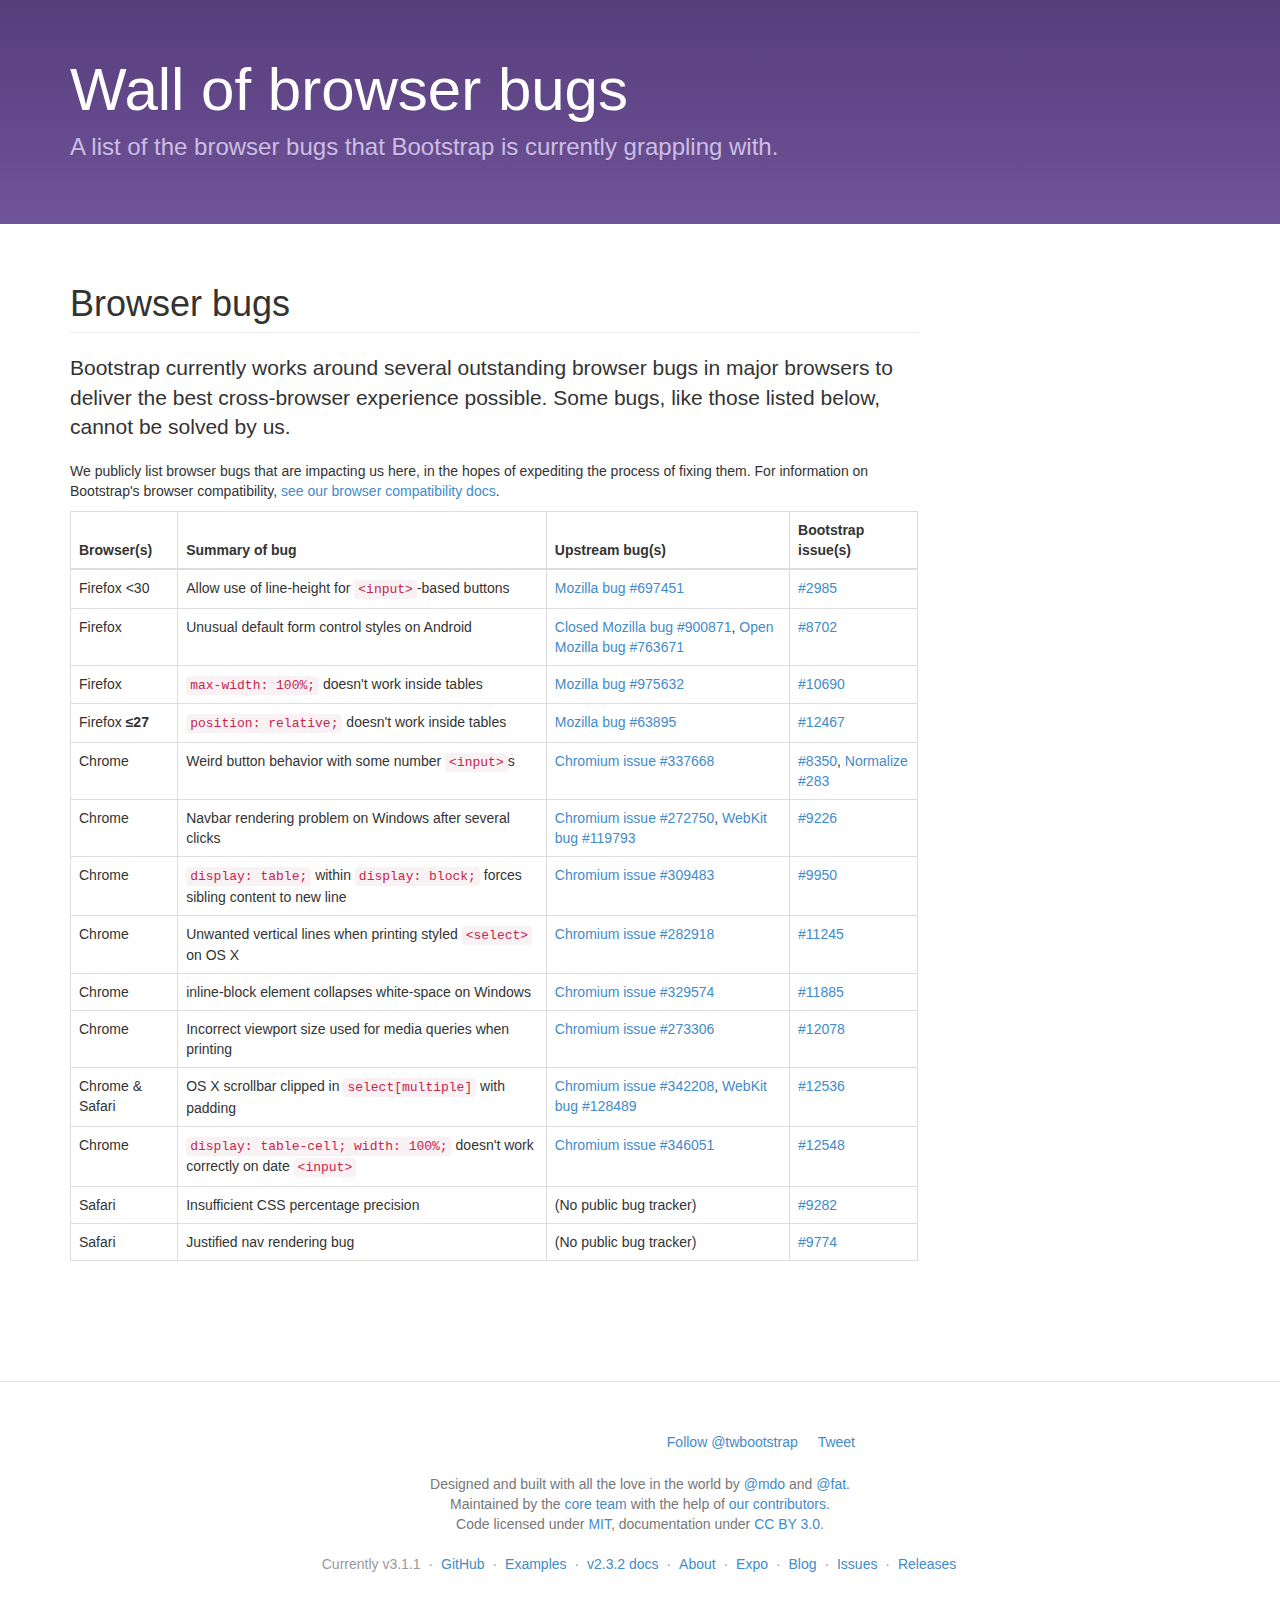
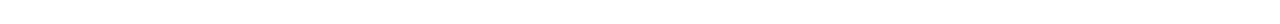
<file: _gh_pages/browser-bugs/index.html>
<!DOCTYPE html>
<html lang="en">
  <head>
    <!-- Meta, title, CSS, favicons, etc. -->
    <meta charset="utf-8">
<meta http-equiv="X-UA-Compatible" content="IE=edge">
<meta name="viewport" content="width=device-width, initial-scale=1">
<meta name="description" content="Bootstrap, a sleek, intuitive, and powerful mobile first front-end framework for faster and easier web development.">
<meta name="keywords" content="HTML, CSS, JS, JavaScript, framework, bootstrap, front-end, frontend, web development">
<meta name="author" content="Mark Otto, Jacob Thornton, and Bootstrap contributors">

<title>
  
    Wall of browser bugs &middot; Bootstrap
  
</title>

<!-- Bootstrap core CSS -->
<link href="../dist/css/bootstrap.min.css" rel="stylesheet">

<!-- Documentation extras -->
<link href="../assets/css/docs.min.css" rel="stylesheet">
<!--[if lt IE 9]><script src="../assets/js/ie8-responsive-file-warning.js"></script><![endif]-->
<!-- IE10 viewport hack for Surface/desktop Windows 8 bug -->
<script src="../assets/js/ie10-viewport-bug-workaround.js"></script>
<script src="../assets/js/ie-emulation-modes-warning.js"></script>

<!-- HTML5 shim and Respond.js IE8 support of HTML5 elements and media queries -->
<!--[if lt IE 9]>
  <script src="https://oss.maxcdn.com/html5shiv/3.7.1/html5shiv.min.js"></script>
  <script src="https://oss.maxcdn.com/respond/1.4.2/respond.min.js"></script>
<![endif]-->

<!-- Favicons -->
<link rel="apple-touch-icon-precomposed" sizes="144x144" href="../assets/ico/apple-touch-icon-144-precomposed.png">
                               <link rel="icon" href="../assets/ico/favicon.ico">

<script>
  (function(i,s,o,g,r,a,m){i['GoogleAnalyticsObject']=r;i[r]=i[r]||function(){
  (i[r].q=i[r].q||[]).push(arguments)},i[r].l=1*new Date();a=s.createElement(o),
  m=s.getElementsByTagName(o)[0];a.async=1;a.src=g;m.parentNode.insertBefore(a,m)
  })(window,document,'script','//www.google-analytics.com/analytics.js','ga');

  ga('create', 'UA-146052-10', 'getbootstrap.com');
  ga('send', 'pageview');

</script>

  </head>
  <body>
    <a class="sr-only sr-only-focusable" href="#content">Skip to main content</a>

    <!-- Docs master nav -->
    <!-- <header class="navbar navbar-static-top bs-docs-nav" id="top" role="banner">
  <div class="container">
    <div class="navbar-header">
      <button class="navbar-toggle" type="button" data-toggle="collapse" data-target=".bs-navbar-collapse">
        <span class="sr-only">Toggle navigation</span>
        <span class="icon-bar"></span>
        <span class="icon-bar"></span>
        <span class="icon-bar"></span>
      </button>
      <a href="../" class="navbar-brand">Bootstrap</a>
    </div>
    <nav class="collapse navbar-collapse bs-navbar-collapse" role="navigation">
      <ul class="nav navbar-nav">
        <li>
          <a href="../getting-started">Getting started</a>
        </li>
        <li>
          <a href="../css">CSS</a>
        </li>
        <li>
          <a href="../components">Components</a>
        </li>
        <li>
          <a href="../javascript">JavaScript</a>
        </li>
        <li>
          <a href="../customize">Customize</a>
        </li>
      </ul>
      <ul class="nav navbar-nav navbar-right">
        <li><a href="http://expo.getbootstrap.com" onclick="ga('send', 'event', 'Navbar', 'Community links', 'Expo');">Expo</a></li>
        <li><a href="http://blog.getbootstrap.com" onclick="ga('send', 'event', 'Navbar', 'Community links', 'Blog');">Blog</a></li>
      </ul>
    </nav>
  </div>
</header>
 -->

    <!-- Docs page layout -->
    <div class="bs-docs-header" id="content">
      <div class="container">
        <h1>Wall of browser bugs</h1>
        <p>A list of the browser bugs that Bootstrap is currently grappling with.</p>
      </div>
    </div>

    <div class="container bs-docs-container">

      <div class="row">
        <div class="col-md-9" role="main">
          <div class="bs-docs-section">
  <h1 id="browser-bugs" class="page-header">Browser bugs</h1>

  <p class="lead">Bootstrap currently works around several outstanding browser bugs in major browsers to deliver the best cross-browser experience possible. Some bugs, like those listed below, cannot be solved by us.</p>
  <p>We publicly list browser bugs that are impacting us here, in the hopes of expediting the process of fixing them. For information on Bootstrap's browser compatibility, <a href="../getting-started/#support">see our browser compatibility docs</a>.</p>

  <div class="table-responsive">
    <table class="table table-bordered table-hover">
      <thead>
        <tr>
          <th>Browser(s)</th>
          <th>Summary of bug</th>
          <th>Upstream bug(s)</th>
          <th>Bootstrap issue(s)</th>
        </tr>
      </thead>
      <tbody>
        <tr>
          <td>Firefox &lt;30</td>
          <td>Allow use of line-height for <code>&lt;input&gt;</code>-based buttons</td>
          <td><a href="https://bugzilla.mozilla.org/show_bug.cgi?id=697451">Mozilla bug #697451</a></td>
          <td><a href="https://github.com/twbs/bootstrap/issues/2985">#2985</a></td>
        </tr>
        <tr>
          <td>Firefox</td>
          <td>Unusual default form control styles on Android</td>
          <td><a href="https://bugzilla.mozilla.org/show_bug.cgi?id=900871">Closed Mozilla bug #900871</a>, <a href="https://bugzilla.mozilla.org/show_bug.cgi?id=763671">Open Mozilla bug #763671</a></td>
          <td><a href="https://github.com/twbs/bootstrap/issues/8702">#8702</a></td>
        </tr>
        <tr>
          <td>Firefox</td>
          <td><code>max-width: 100%;</code> doesn't work inside tables</td>
          <td><a href="https://bugzilla.mozilla.org/show_bug.cgi?id=975632">Mozilla bug #975632</a></td>
          <td><a href="https://github.com/twbs/bootstrap/issues/10690">#10690</a></td>
        </tr>
        <tr>
          <td>Firefox <strong>&le;27</strong></td>
          <td><code>position: relative;</code> doesn't work inside tables</td>
          <td><a href="https://bugzilla.mozilla.org/show_bug.cgi?id=63895">Mozilla bug #63895</a></td>
          <td><a href="https://github.com/twbs/bootstrap/issues/12467">#12467</a></td>
        </tr>
        <tr>
          <td>Chrome</td>
          <td>Weird button behavior with some number <code>&lt;input&gt;</code>s</td>
          <td><a href="https://code.google.com/p/chromium/issues/detail?id=337668">Chromium issue #337668</a></td>
          <td><a href="https://github.com/twbs/bootstrap/issues/8350">#8350</a>, <a href="https://github.com/necolas/normalize.css/issues/283">Normalize #283</a></td>
        </tr>
        <tr>
          <td>Chrome</td>
          <td>Navbar rendering problem on Windows after several clicks</td>
          <td><a href="https://code.google.com/p/chromium/issues/detail?id=272750">Chromium issue #272750</a>, <a href="https://bugs.webkit.org/show_bug.cgi?id=119793">WebKit bug #119793</a></td>
          <td><a href="https://github.com/twbs/bootstrap/issues/9226">#9226</a></td>
        </tr>
        <tr>
          <td>Chrome</td>
          <td><code>display: table;</code> within <code>display: block;</code> forces sibling content to new line</td>
          <td><a href="https://code.google.com/p/chromium/issues/detail?id=309483">Chromium issue #309483</a></td>
          <td><a href="https://github.com/twbs/bootstrap/issues/9950">#9950</a></td>
        </tr>
        <tr>
          <td>Chrome</td>
          <td>Unwanted vertical lines when printing styled <code>&lt;select&gt;</code> on OS X</td>
          <td><a href="https://code.google.com/p/chromium/issues/detail?id=282918">Chromium issue #282918</a></td>
          <td><a href="https://github.com/twbs/bootstrap/issues/11245">#11245</a></td>
        </tr>
        <tr>
          <td>Chrome</td>
          <td>inline-block element collapses white-space on Windows</td>
          <td><a href="https://code.google.com/p/chromium/issues/detail?id=329574">Chromium issue #329574</a></td>
          <td><a href="https://github.com/twbs/bootstrap/issues/11885">#11885</a></td>
        </tr>
        <tr>
          <td>Chrome</td>
          <td>Incorrect viewport size used for media queries when printing</td>
          <td><a href="https://code.google.com/p/chromium/issues/detail?id=273306">Chromium issue #273306</a></td>
          <td><a href="https://github.com/twbs/bootstrap/issues/12078">#12078</a></td>
        </tr>
        <tr>
          <td>Chrome &amp; Safari</td>
          <td>OS X scrollbar clipped in <code>select[multiple]</code> with padding</td>
          <td><a href="https://code.google.com/p/chromium/issues/detail?id=342208">Chromium issue #342208</a>, <a href="https://bugs.webkit.org/show_bug.cgi?id=128489">WebKit bug #128489</a></td>
          <td><a href="https://github.com/twbs/bootstrap/issues/12536">#12536</a></td>
        </tr>
        <tr>
          <td>Chrome</td>
          <td><code>display: table-cell; width: 100%;</code> doesn't work correctly on date <code>&lt;input&gt;</code></td>
          <td><a href="https://code.google.com/p/chromium/issues/detail?id=346051">Chromium issue #346051</a></td>
          <td><a href="https://github.com/twbs/bootstrap/issues/12548">#12548</a></td>
        </tr>
        <tr>
          <td>Safari</td>
          <td>Insufficient CSS percentage precision</td>
          <td>(No public bug tracker)</td>
          <td><a href="https://github.com/twbs/bootstrap/issues/9282">#9282</a></td>
        </tr>
        <tr>
          <td>Safari</td>
          <td>Justified nav rendering bug</td>
          <td>(No public bug tracker)</td>
          <td><a href="https://github.com/twbs/bootstrap/issues/9774">#9774</a></td>
        </tr>
      </tbody>
    </table>
  </div>

</div>

        </div>
      </div>

    </div>

    <!-- Footer
================================================== -->
<footer class="bs-docs-footer" role="contentinfo">
  <div class="container">
    <div class="bs-docs-social">
  <ul class="bs-docs-social-buttons">
    <li>
      <iframe class="github-btn" src="http://ghbtns.com/github-btn.html?user=twbs&amp;repo=bootstrap&amp;type=watch&amp;count=true" width="100" height="20" title="Star on GitHub"></iframe>
    </li>
    <li>
      <iframe class="github-btn" src="http://ghbtns.com/github-btn.html?user=twbs&amp;repo=bootstrap&amp;type=fork&amp;count=true" width="102" height="20" title="Fork on GitHub"></iframe>
    </li>
    <li class="follow-btn">
      <a href="https://twitter.com/twbootstrap" class="twitter-follow-button" data-link-color="#0069D6" data-show-count="true">Follow @twbootstrap</a>
    </li>
    <li class="tweet-btn">
      <a href="https://twitter.com/share" class="twitter-share-button" data-url="http://getbootstrap.com/" data-count="horizontal" data-via="twbootstrap" data-related="mdo:Creator of Bootstrap">Tweet</a>
    </li>
  </ul>
</div>


    <p>Designed and built with all the love in the world by <a href="http://twitter.com/mdo" target="_blank">@mdo</a> and <a href="http://twitter.com/fat" target="_blank">@fat</a>.</p>
    <p>Maintained by the <a href="https://github.com/twbs?tab=members">core team</a> with the help of <a href="https://github.com/twbs/bootstrap/graphs/contributors">our contributors</a>.</p>
    <p>Code licensed under <a href="https://github.com/twbs/bootstrap/blob/master/LICENSE" target="_blank">MIT</a>, documentation under <a href="http://creativecommons.org/licenses/by/3.0/">CC BY 3.0</a>.</p>
    <ul class="bs-docs-footer-links muted">
      <li>Currently v3.1.1</li>
      <li>&middot;</li>
      <li><a href="https://github.com/twbs/bootstrap">GitHub</a></li>
      <li>&middot;</li>
      <li><a href="../getting-started/#examples">Examples</a></li>
      <li>&middot;</li>
      <li><a href="../2.3.2/">v2.3.2 docs</a></li>
      <li>&middot;</li>
      <li><a href="../about/">About</a></li>
      <li>&middot;</li>
      <li><a href="http://expo.getbootstrap.com">Expo</a></li>
      <li>&middot;</li>
      <li><a href="http://blog.getbootstrap.com">Blog</a></li>
      <li>&middot;</li>
      <li><a href="https://github.com/twbs/bootstrap/issues?state=open">Issues</a></li>
      <li>&middot;</li>
      <li><a href="https://github.com/twbs/bootstrap/releases">Releases</a></li>
    </ul>
  </div>
</footer>

<!-- Bootstrap core JavaScript
================================================== -->
<!-- Placed at the end of the document so the pages load faster -->
<script src="https://ajax.googleapis.com/ajax/libs/jquery/1.11.0/jquery.min.js"></script>
<script src="../dist/js/bootstrap.min.js"></script>
<script src="../assets/js/docs.min.js"></script>



<script>
  window.twttr = (function (d,s,id) {
    var t, js, fjs = d.getElementsByTagName(s)[0];
    if (d.getElementById(id)) return; js=d.createElement(s); js.id=id; js.async=1;
    js.src="https://platform.twitter.com/widgets.js"; fjs.parentNode.insertBefore(js, fjs);
    return window.twttr || (t = { _e: [], ready: function(f){ t._e.push(f) } });
  }(document, "script", "twitter-wjs"));
</script>

<!-- Analytics
================================================== -->
<script>
  var _gauges = _gauges || [];
  (function() {
    var t   = document.createElement('script');
    t.async = true;
    t.id    = 'gauges-tracker';
    t.setAttribute('data-site-id', '4f0dc9fef5a1f55508000013');
    t.src = '//secure.gaug.es/track.js';
    var s = document.getElementsByTagName('script')[0];
    s.parentNode.insertBefore(t, s);
  })();
</script>

  </body>
</html>
</file>
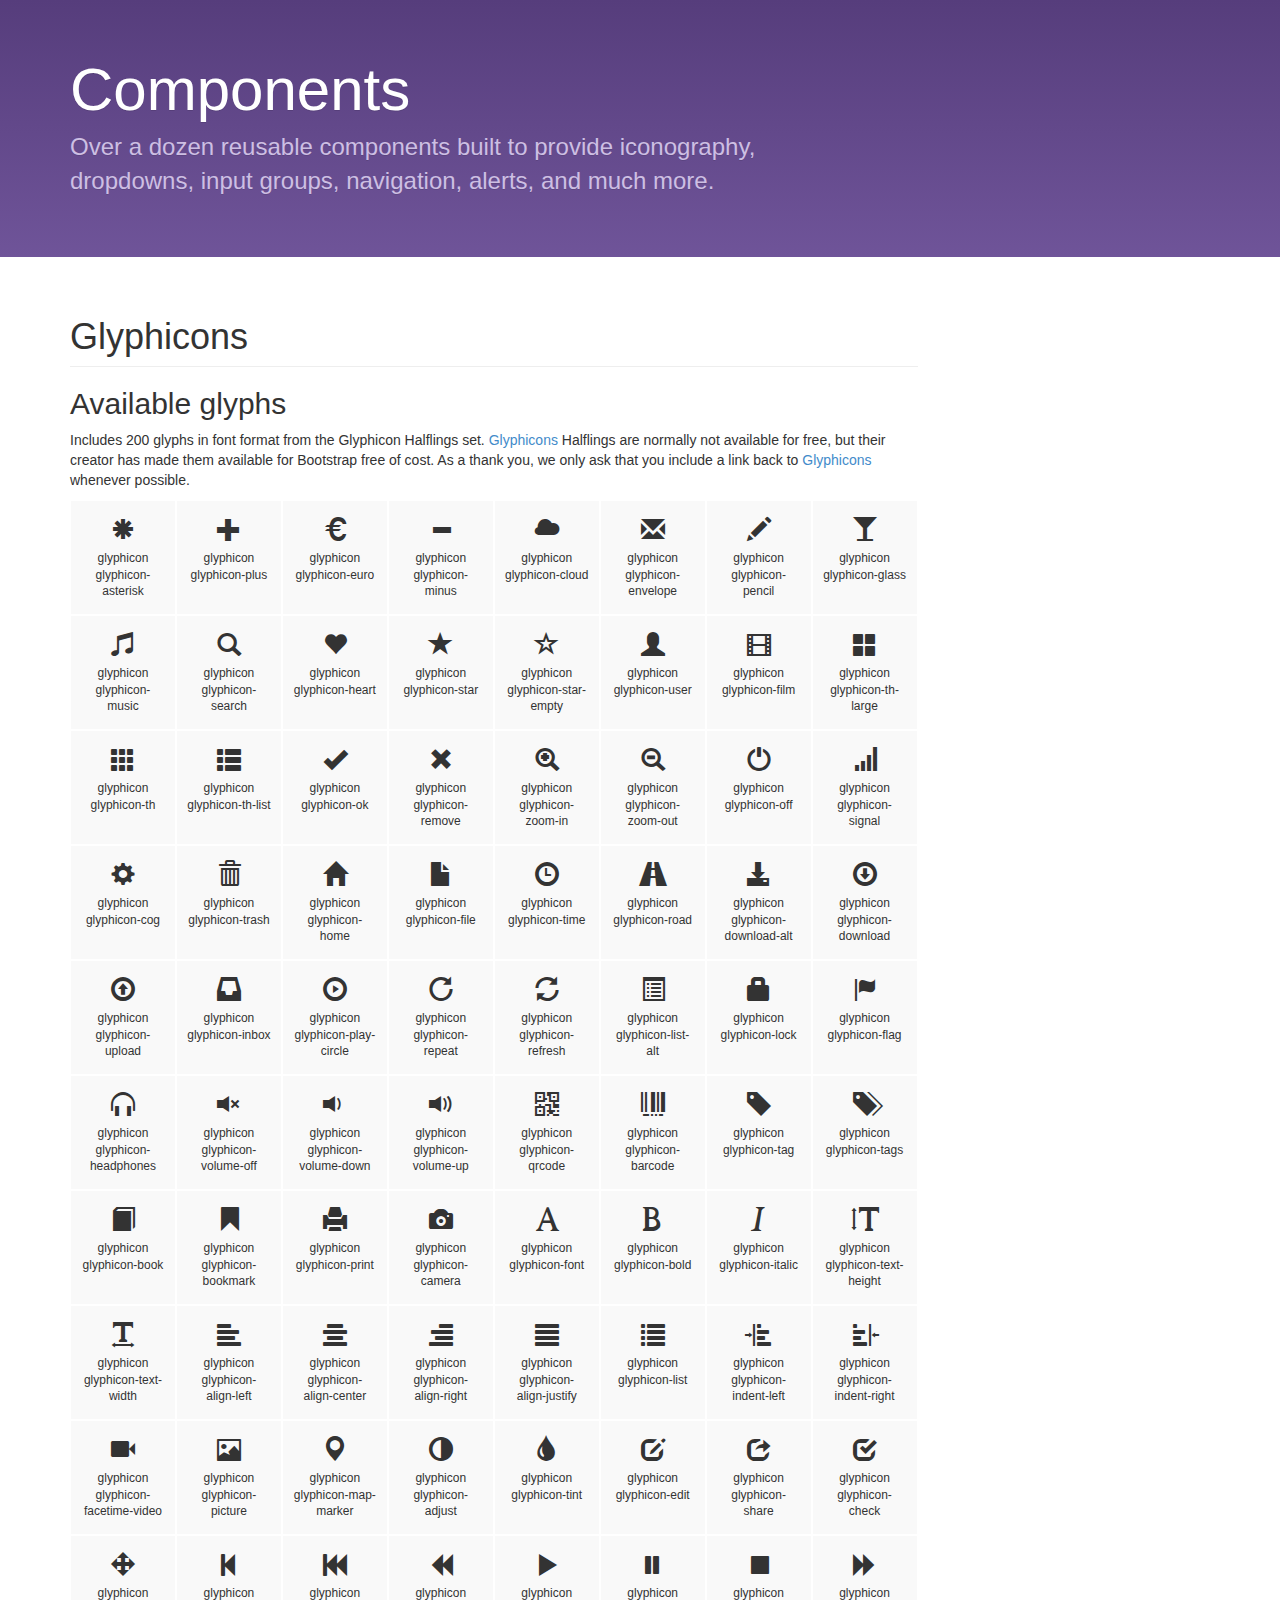
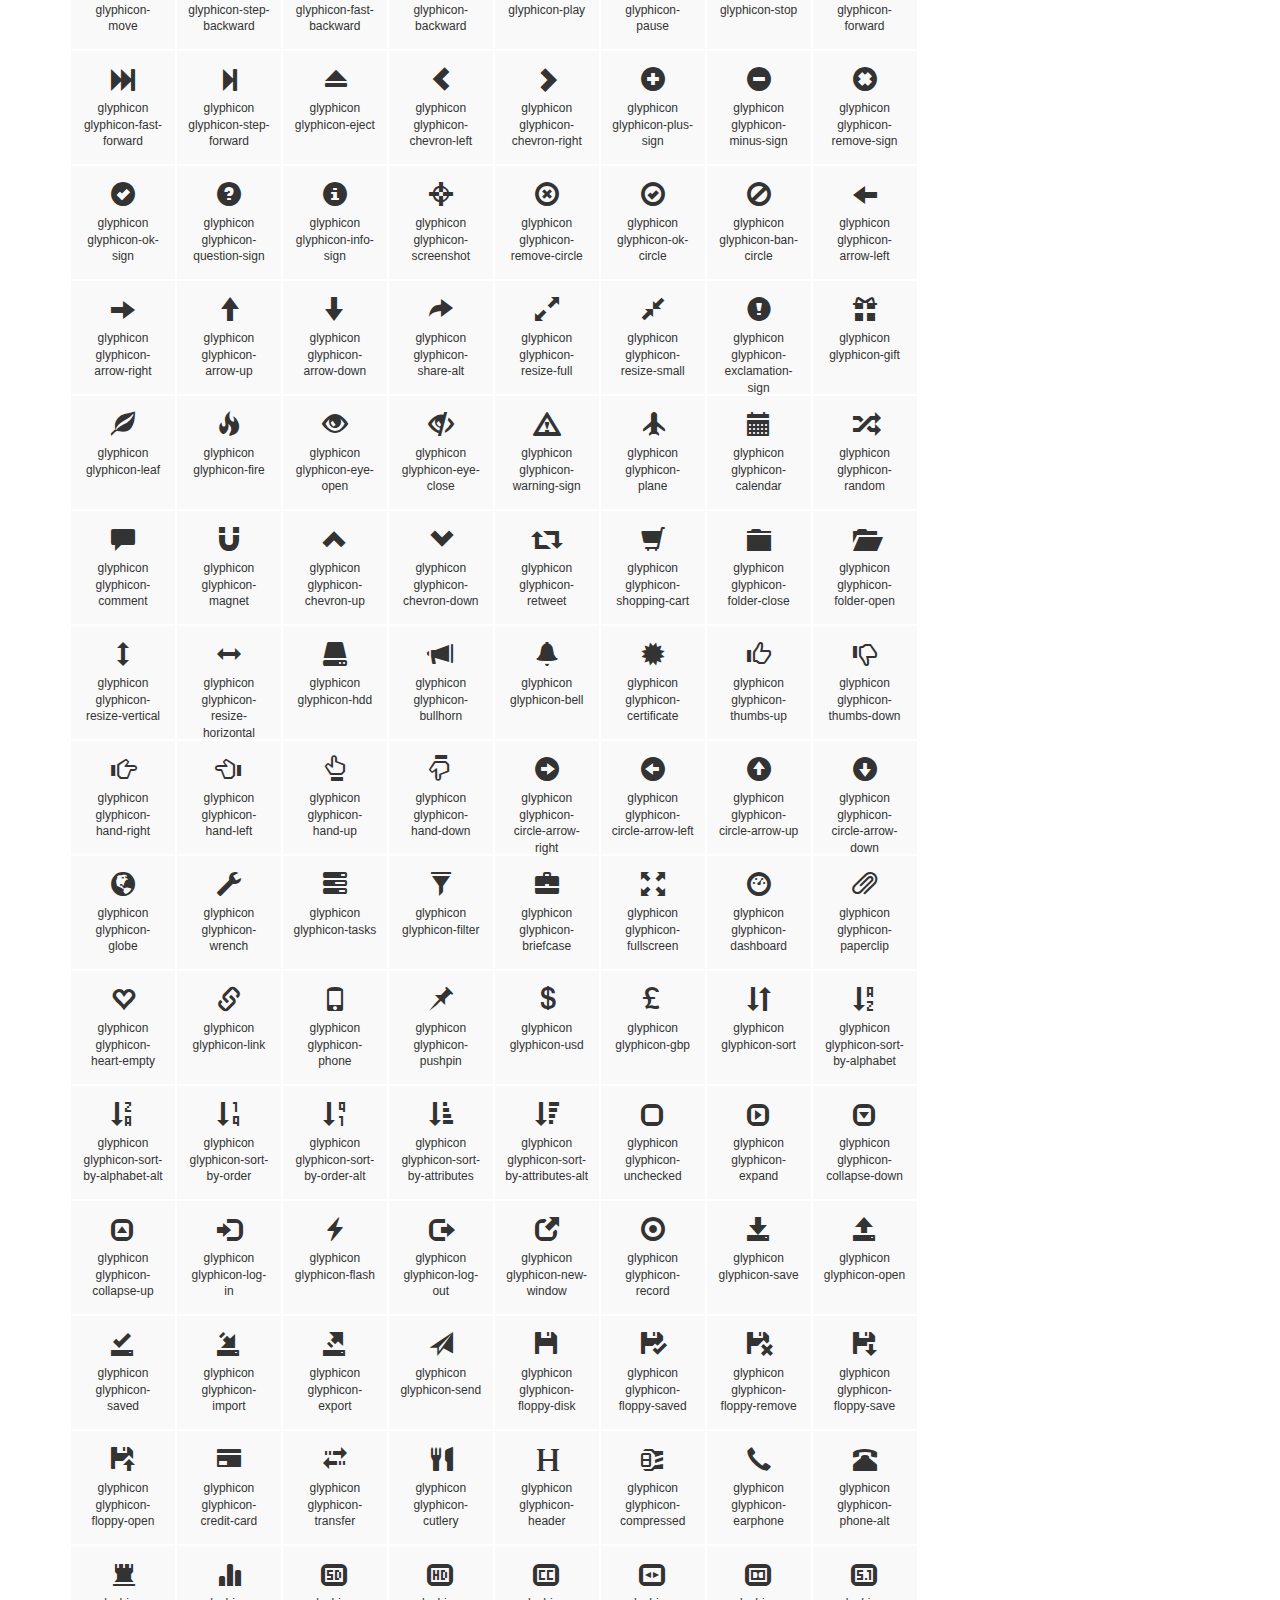
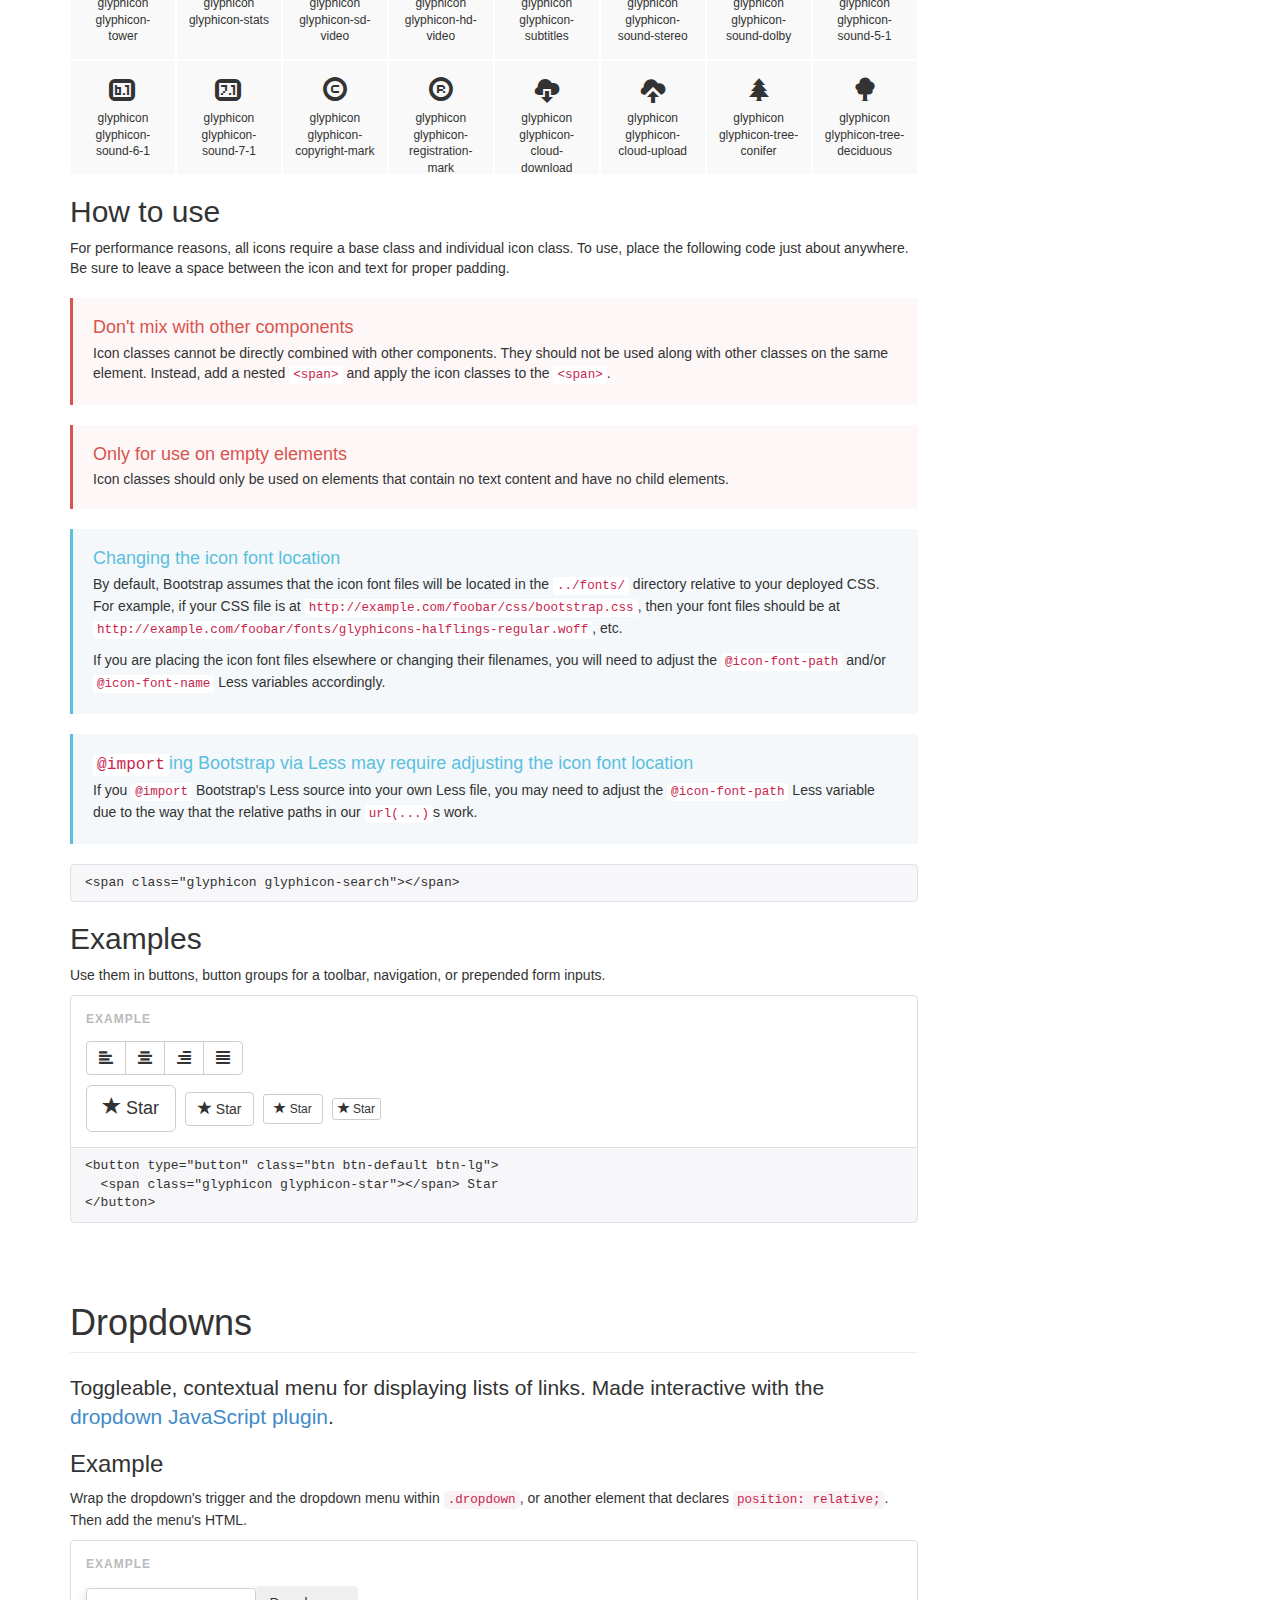
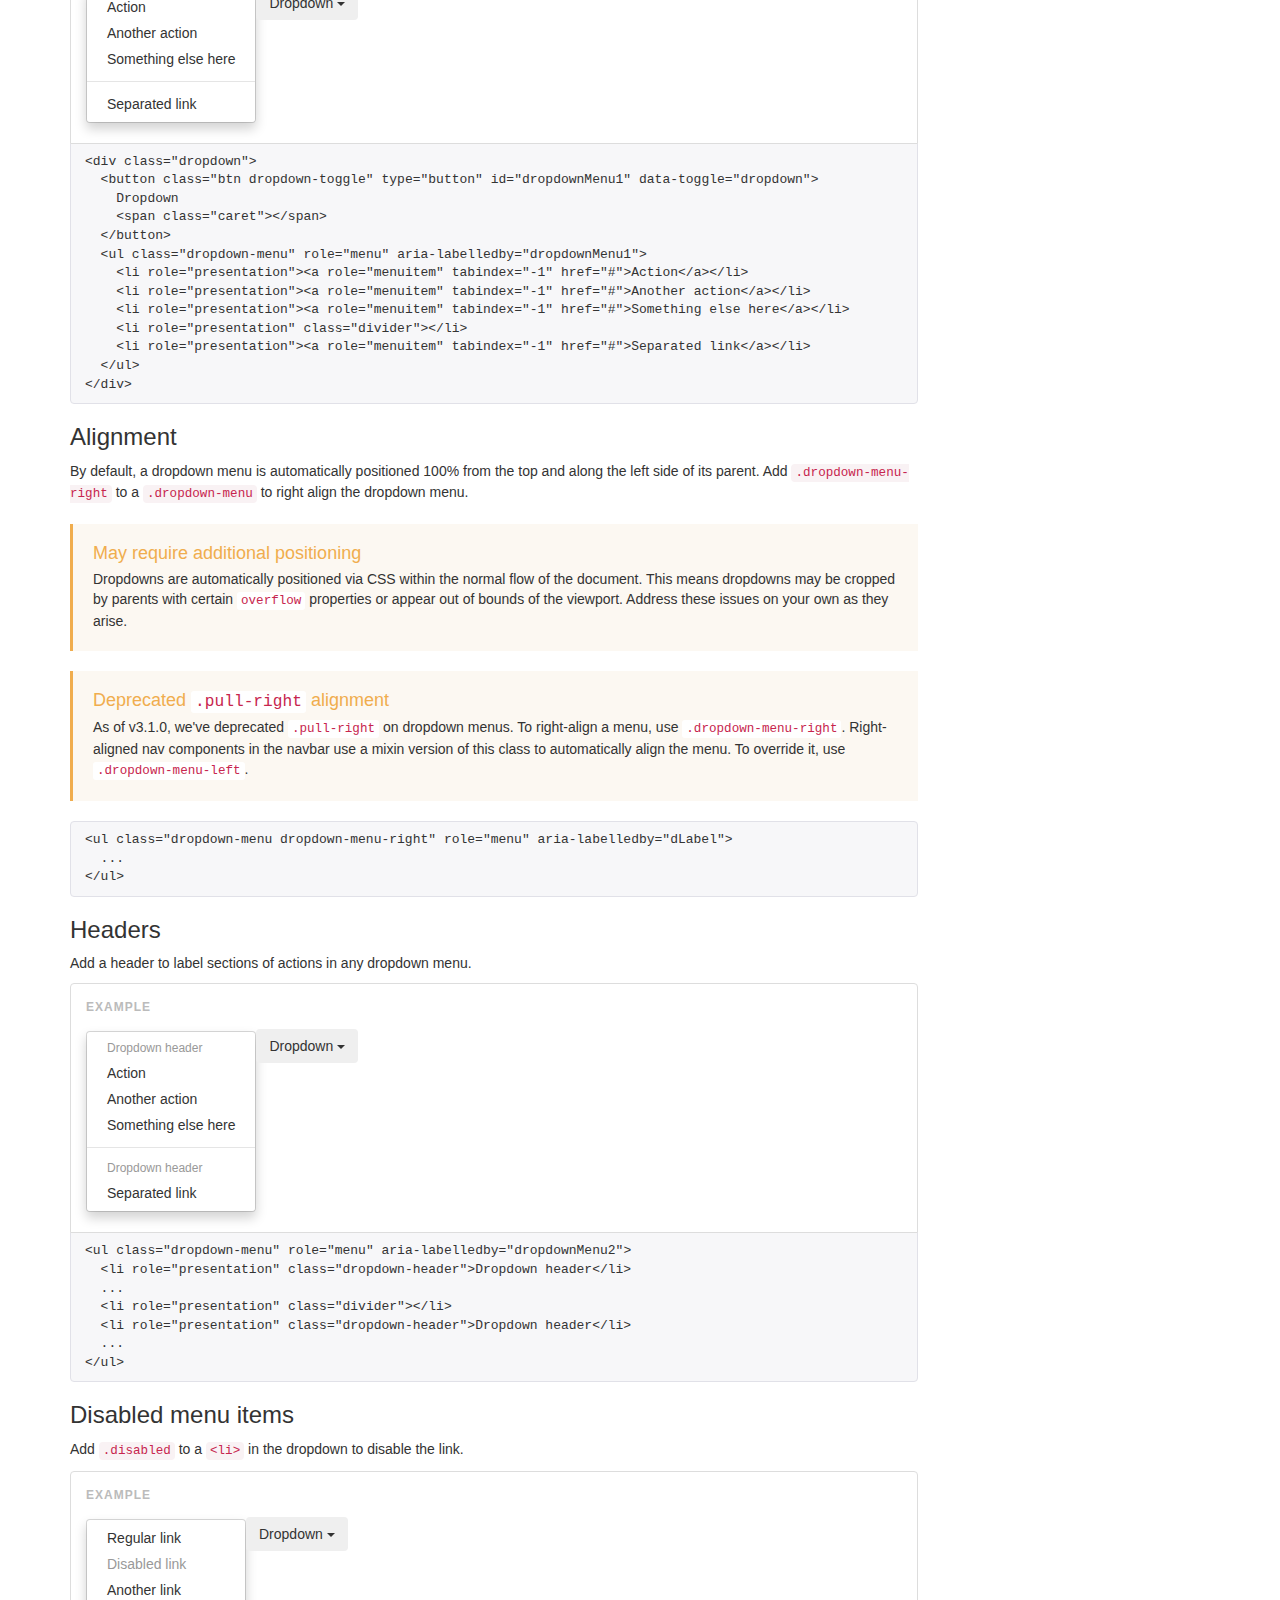
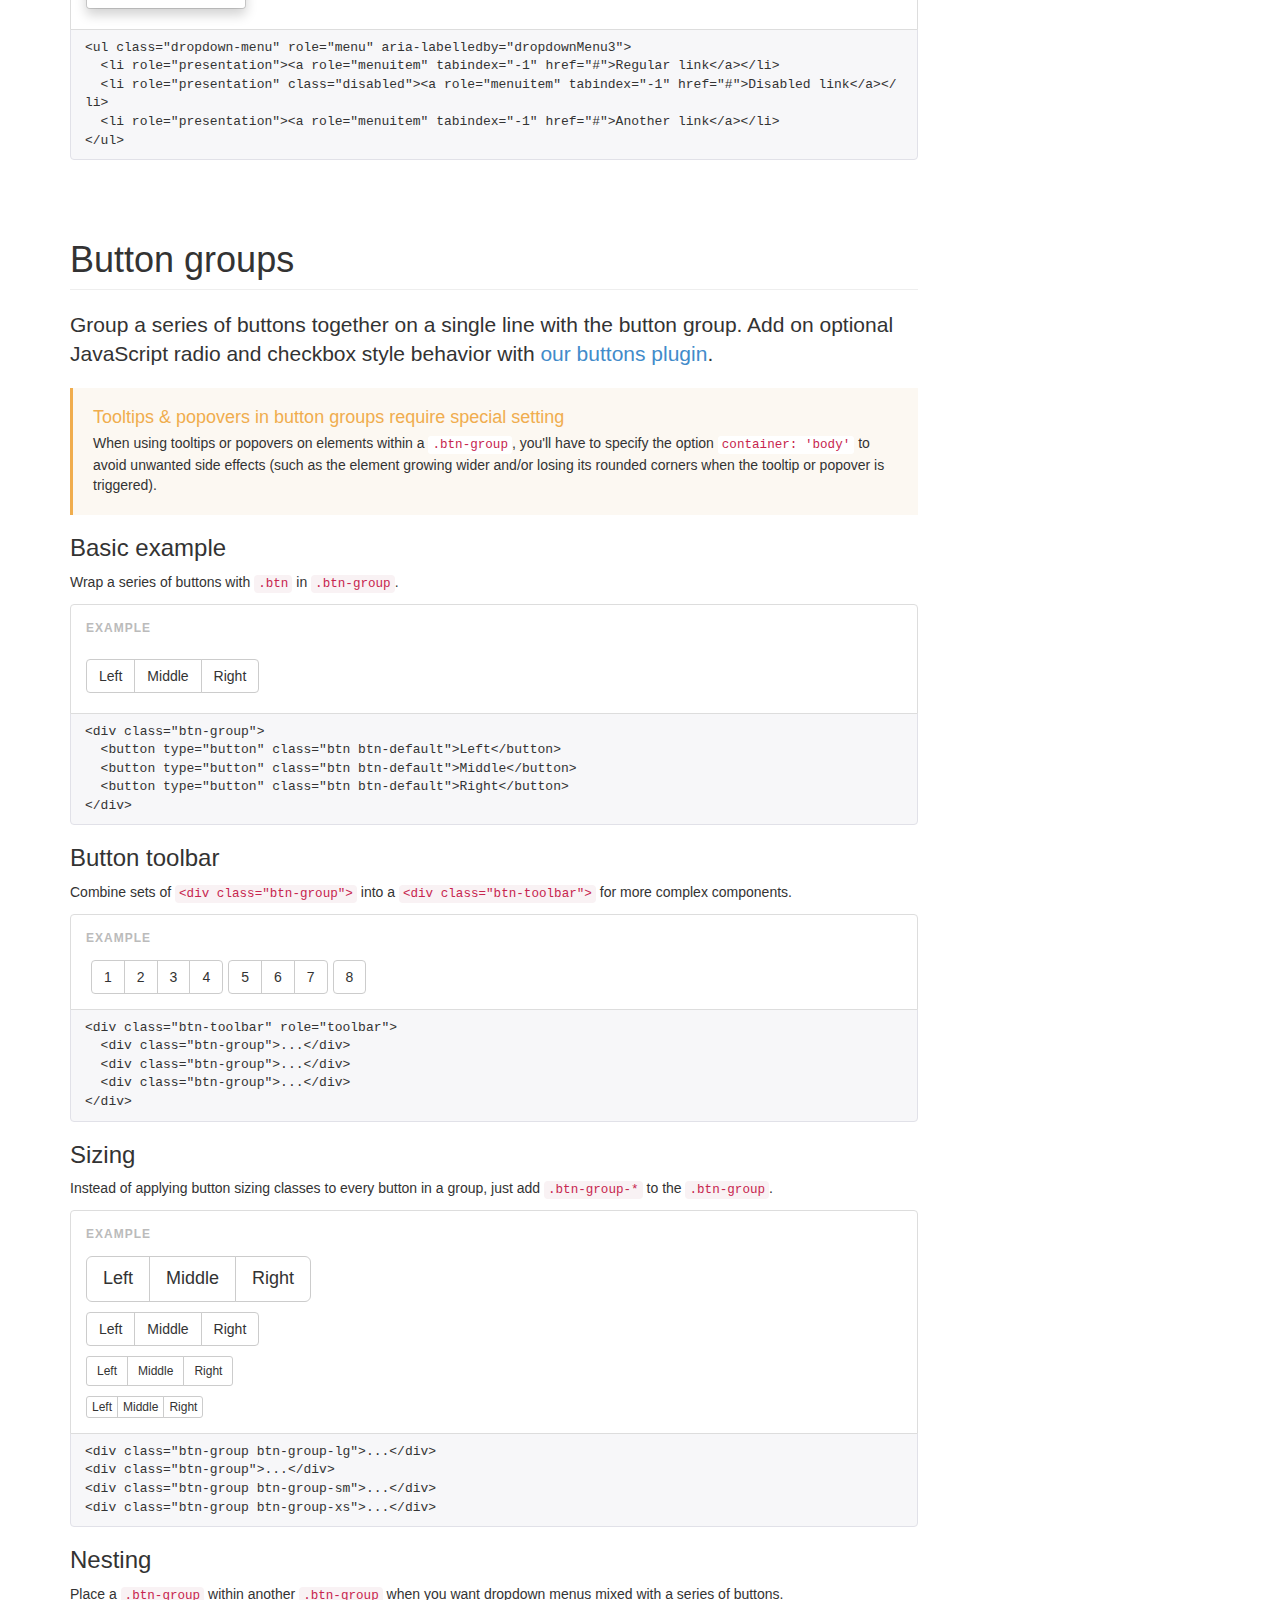
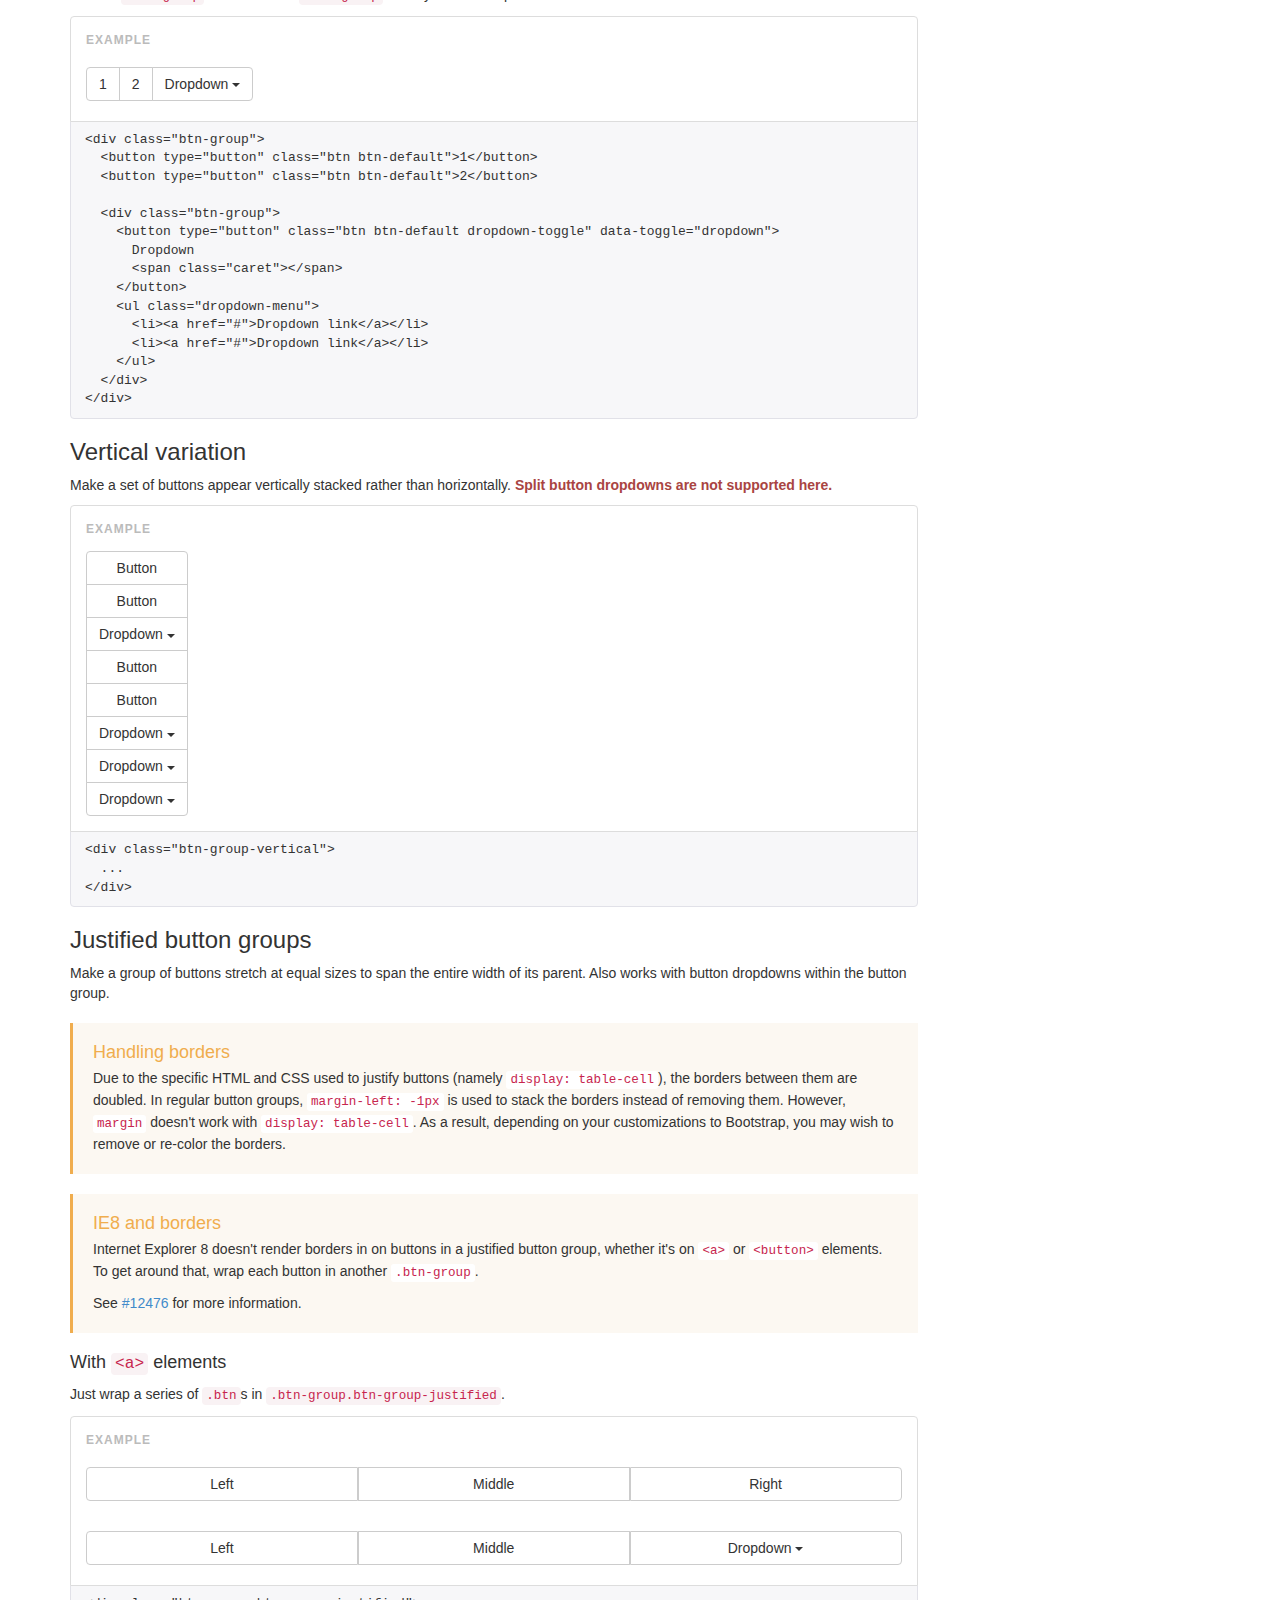
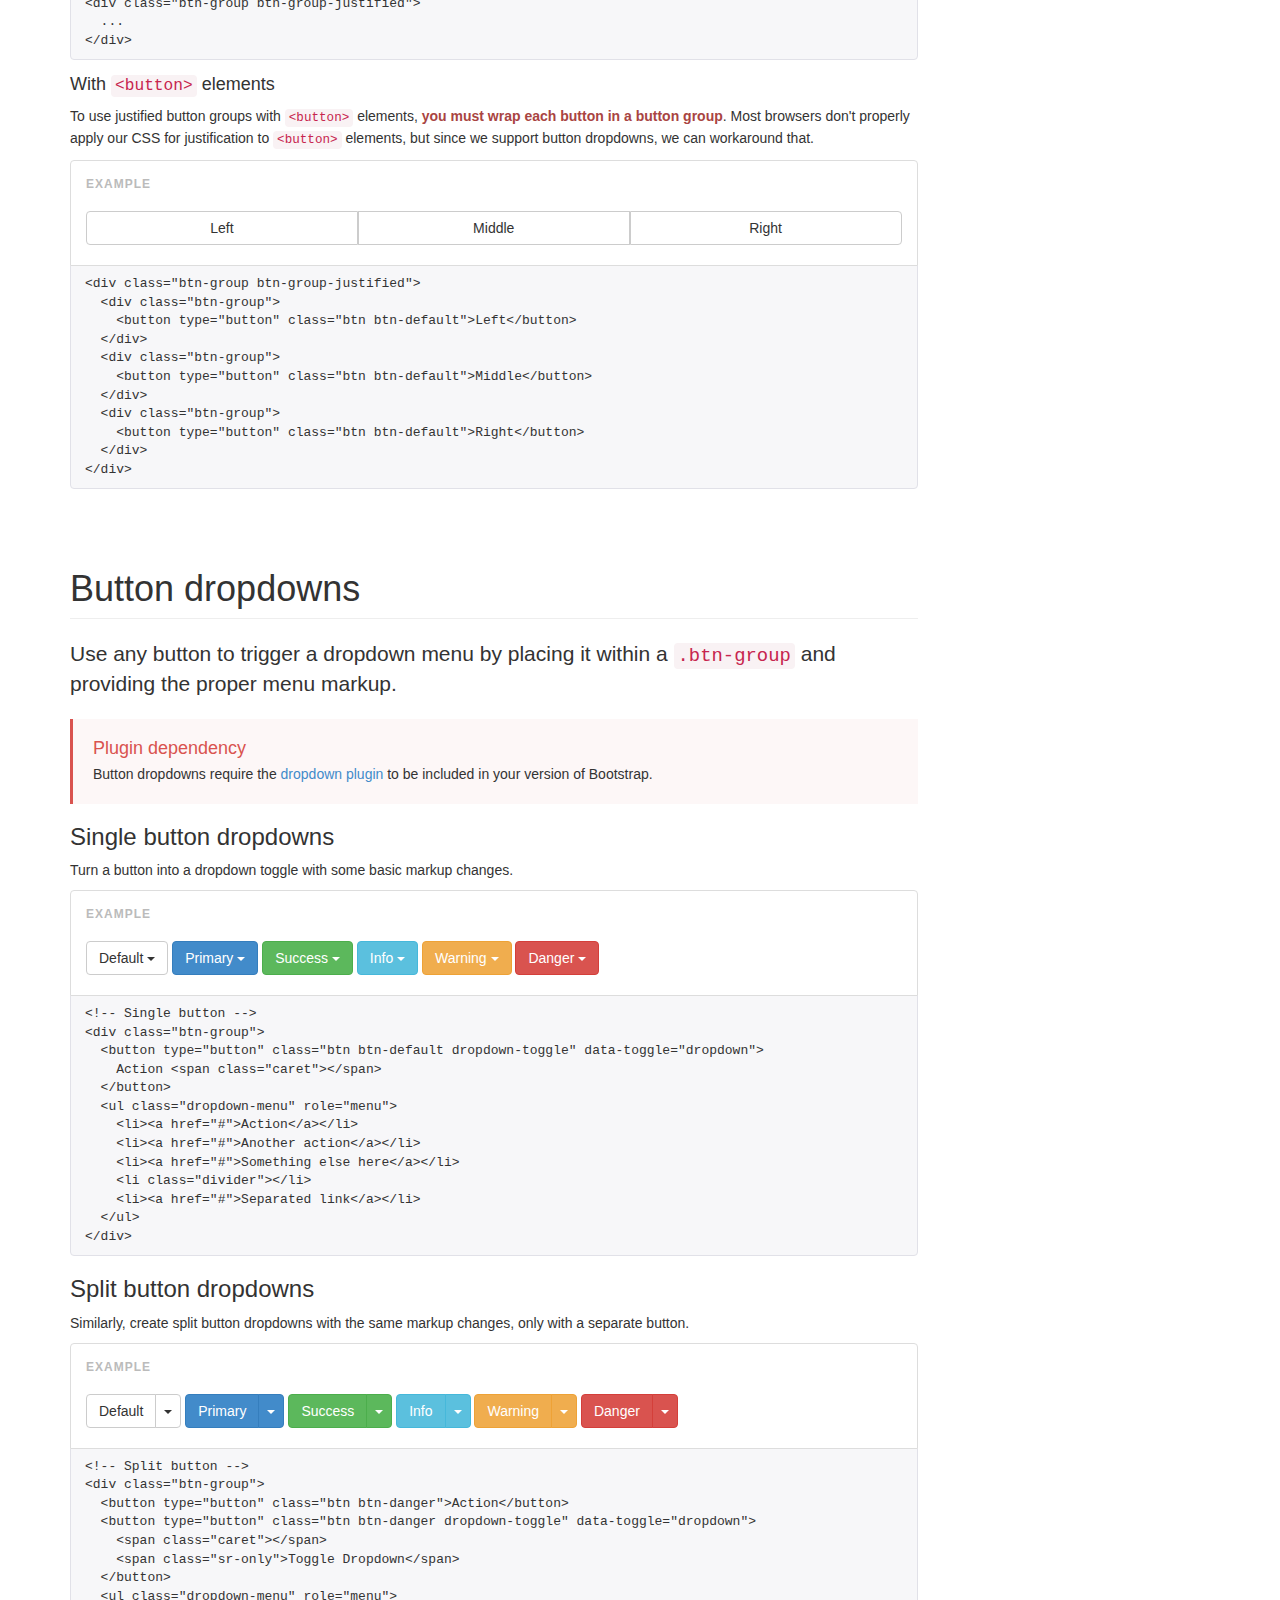
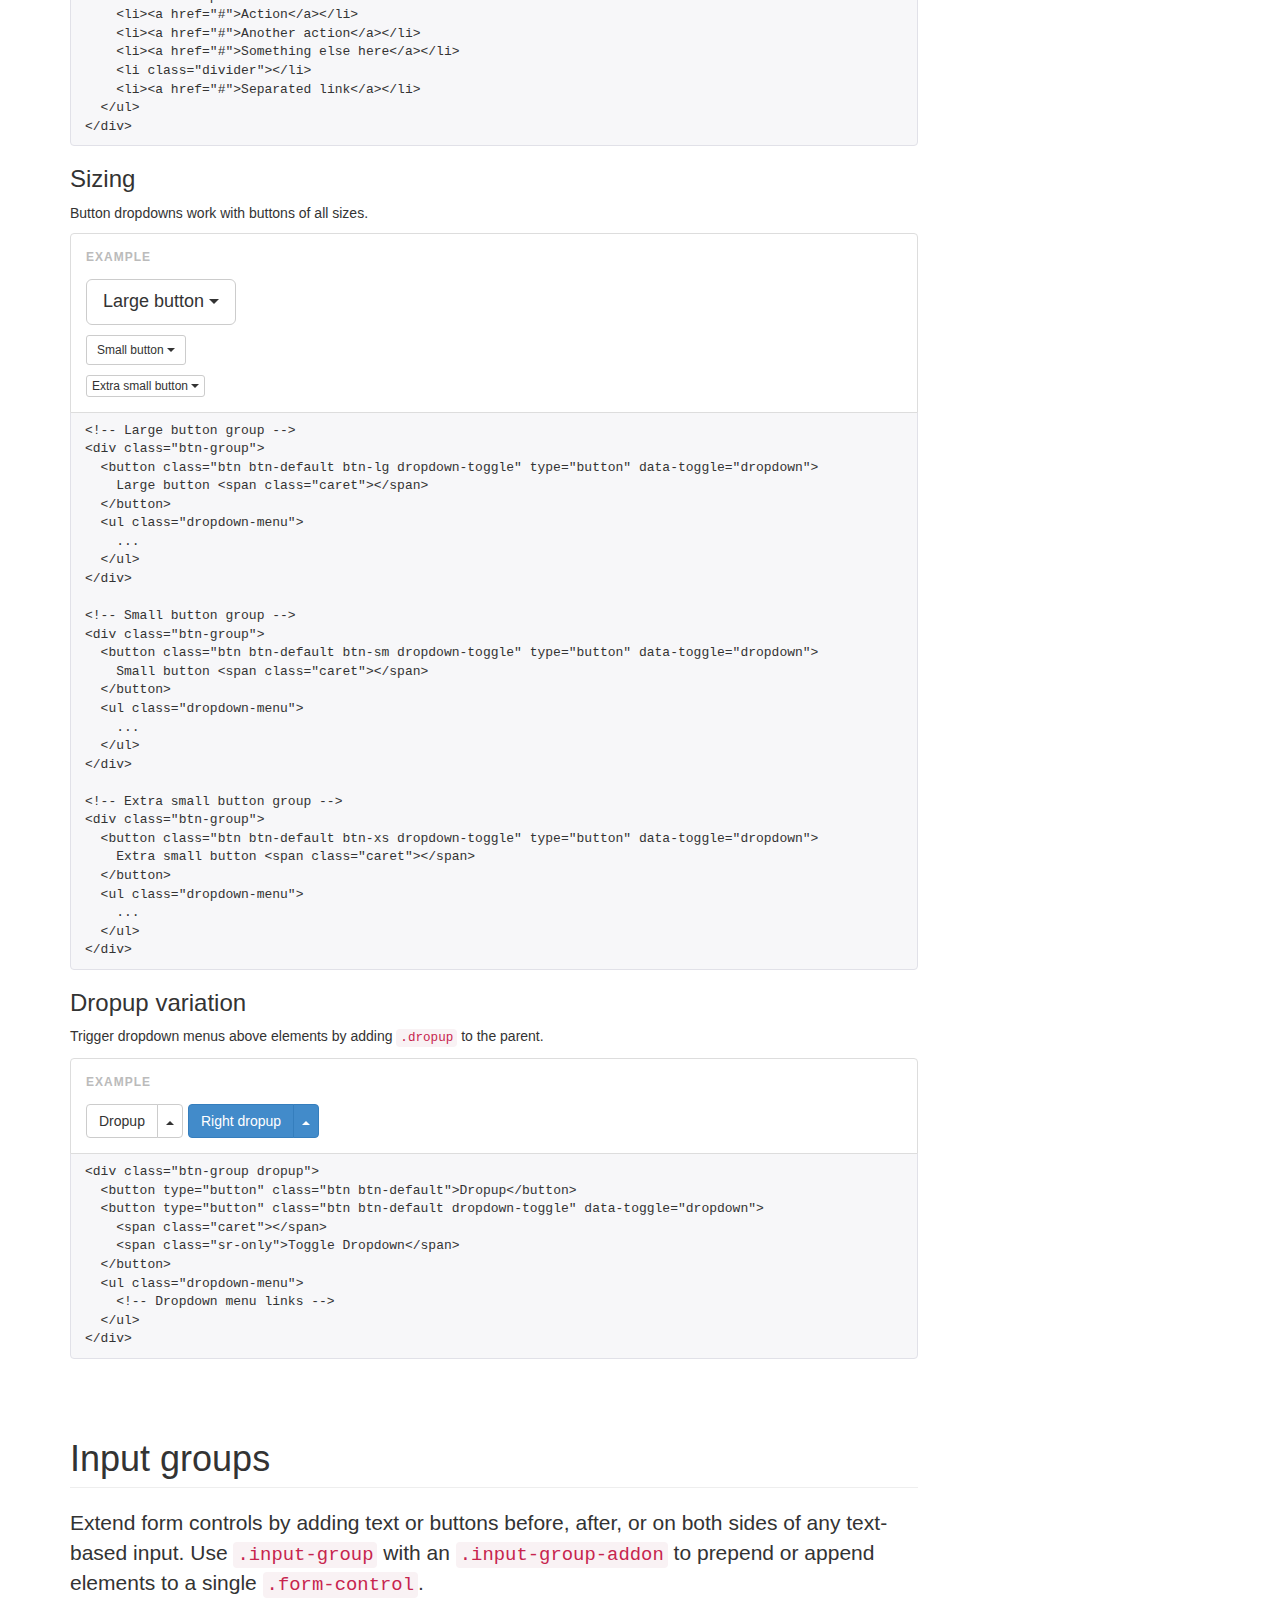
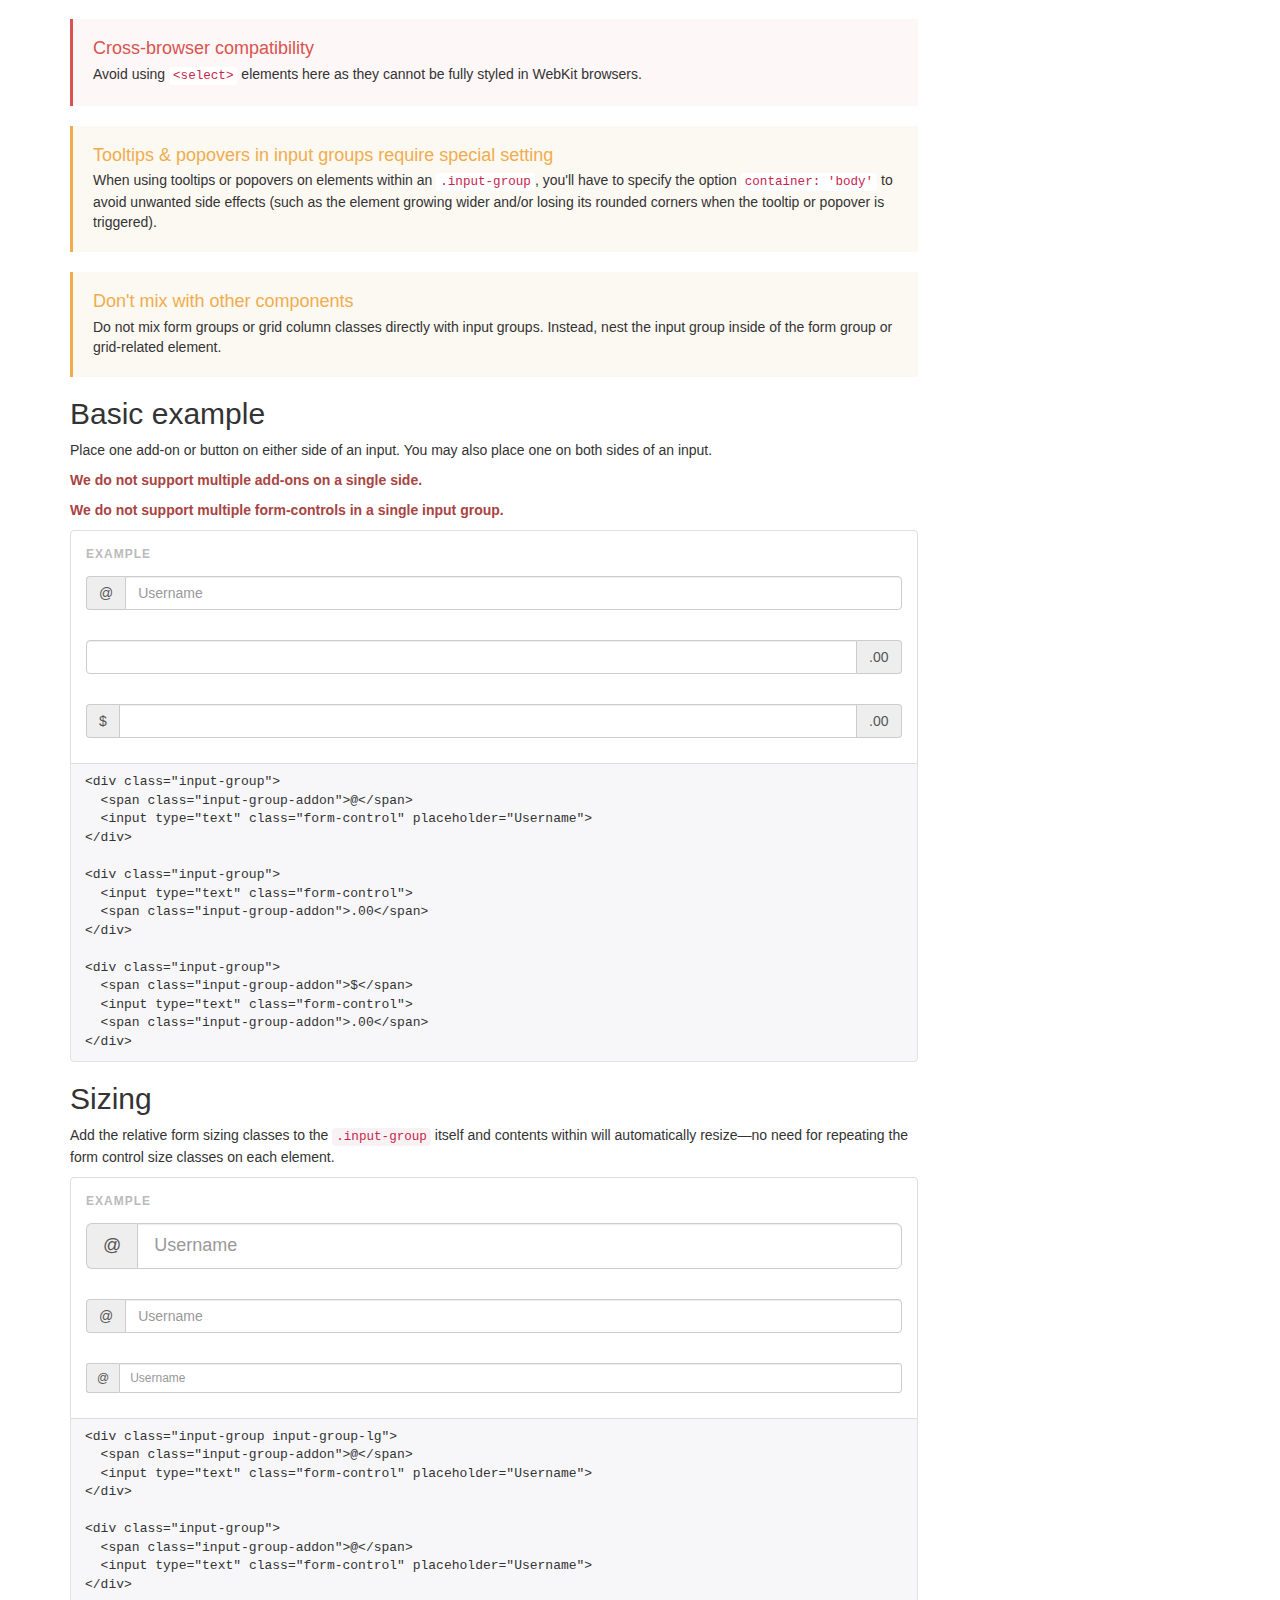
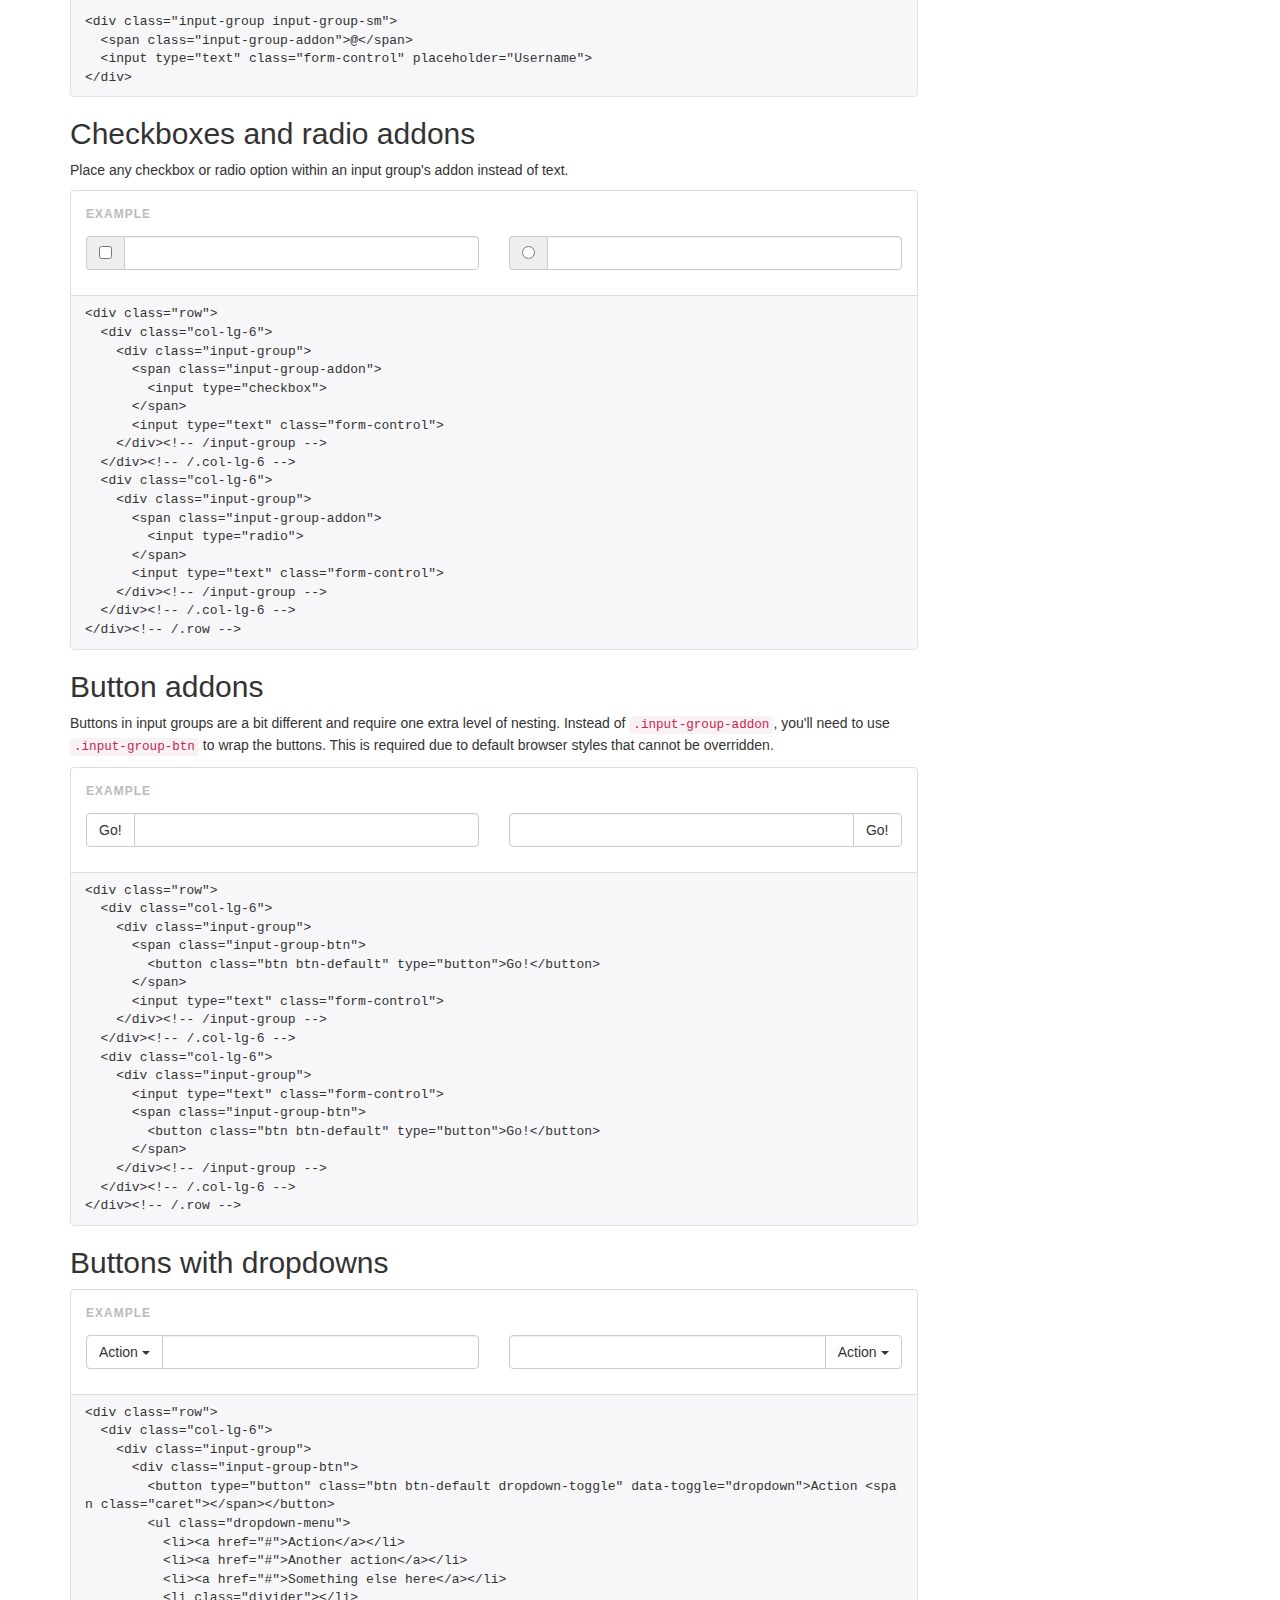
<file: _gh_pages/components/index.html>
<!DOCTYPE html>
<html lang="en">
  <head>
    <!-- Meta, title, CSS, favicons, etc. -->
    <meta charset="utf-8">
<meta http-equiv="X-UA-Compatible" content="IE=edge">
<meta name="viewport" content="width=device-width, initial-scale=1">
<meta name="description" content="Bootstrap, a sleek, intuitive, and powerful mobile first front-end framework for faster and easier web development.">
<meta name="keywords" content="HTML, CSS, JS, JavaScript, framework, bootstrap, front-end, frontend, web development">
<meta name="author" content="Mark Otto, Jacob Thornton, and Bootstrap contributors">

<title>
  
    Components &middot; Bootstrap
  
</title>

<!-- Bootstrap core CSS -->
<link href="../dist/css/bootstrap.min.css" rel="stylesheet">

<!-- Documentation extras -->
<link href="../assets/css/docs.min.css" rel="stylesheet">
<!--[if lt IE 9]><script src="../assets/js/ie8-responsive-file-warning.js"></script><![endif]-->
<!-- IE10 viewport hack for Surface/desktop Windows 8 bug -->
<script src="../assets/js/ie10-viewport-bug-workaround.js"></script>
<script src="../assets/js/ie-emulation-modes-warning.js"></script>

<!-- HTML5 shim and Respond.js IE8 support of HTML5 elements and media queries -->
<!--[if lt IE 9]>
  <script src="https://oss.maxcdn.com/html5shiv/3.7.1/html5shiv.min.js"></script>
  <script src="https://oss.maxcdn.com/respond/1.4.2/respond.min.js"></script>
<![endif]-->

<!-- Favicons -->
<link rel="apple-touch-icon-precomposed" sizes="144x144" href="../assets/ico/apple-touch-icon-144-precomposed.png">
                               <link rel="icon" href="../assets/ico/favicon.ico">

<script>
  (function(i,s,o,g,r,a,m){i['GoogleAnalyticsObject']=r;i[r]=i[r]||function(){
  (i[r].q=i[r].q||[]).push(arguments)},i[r].l=1*new Date();a=s.createElement(o),
  m=s.getElementsByTagName(o)[0];a.async=1;a.src=g;m.parentNode.insertBefore(a,m)
  })(window,document,'script','//www.google-analytics.com/analytics.js','ga');

  ga('create', 'UA-146052-10', 'getbootstrap.com');
  ga('send', 'pageview');

</script>

  </head>
  <body>
    <a class="sr-only sr-only-focusable" href="#content">Skip to main content</a>

    <!-- Docs master nav -->
    <!-- <header class="navbar navbar-static-top bs-docs-nav" id="top" role="banner">
  <div class="container">
    <div class="navbar-header">
      <button class="navbar-toggle" type="button" data-toggle="collapse" data-target=".bs-navbar-collapse">
        <span class="sr-only">Toggle navigation</span>
        <span class="icon-bar"></span>
        <span class="icon-bar"></span>
        <span class="icon-bar"></span>
      </button>
      <a href="../" class="navbar-brand">Bootstrap</a>
    </div>
    <nav class="collapse navbar-collapse bs-navbar-collapse" role="navigation">
      <ul class="nav navbar-nav">
        <li>
          <a href="../getting-started">Getting started</a>
        </li>
        <li>
          <a href="../css">CSS</a>
        </li>
        <li class="active">
          <a href="../components">Components</a>
        </li>
        <li>
          <a href="../javascript">JavaScript</a>
        </li>
        <li>
          <a href="../customize">Customize</a>
        </li>
      </ul>
      <ul class="nav navbar-nav navbar-right">
        <li><a href="http://expo.getbootstrap.com" onclick="ga('send', 'event', 'Navbar', 'Community links', 'Expo');">Expo</a></li>
        <li><a href="http://blog.getbootstrap.com" onclick="ga('send', 'event', 'Navbar', 'Community links', 'Blog');">Blog</a></li>
      </ul>
    </nav>
  </div>
</header>
 -->

    <!-- Docs page layout -->
    <div class="bs-docs-header" id="content">
      <div class="container">
        <h1>Components</h1>
        <p>Over a dozen reusable components built to provide iconography, dropdowns, input groups, navigation, alerts, and much more.</p>
      </div>
    </div>

    <div class="container bs-docs-container">

      <div class="row">
        <div class="col-md-9" role="main">
          <div class="bs-docs-section">
  <h1 id="glyphicons" class="page-header">Glyphicons</h1>

  <h2 id="glyphicons-glyphs">Available glyphs</h2>
  <p>Includes 200 glyphs in font format from the Glyphicon Halflings set. <a href="http://glyphicons.com/">Glyphicons</a> Halflings are normally not available for free, but their creator has made them available for Bootstrap free of cost. As a thank you, we only ask that you include a link back to <a href="http://glyphicons.com/">Glyphicons</a> whenever possible.</p>
  <div class="bs-glyphicons">
    <ul class="bs-glyphicons-list">
      
        <li>
          <span class="glyphicon glyphicon-asterisk"></span>
          <span class="glyphicon-class">glyphicon glyphicon-asterisk</span>
        </li>
      
        <li>
          <span class="glyphicon glyphicon-plus"></span>
          <span class="glyphicon-class">glyphicon glyphicon-plus</span>
        </li>
      
        <li>
          <span class="glyphicon glyphicon-euro"></span>
          <span class="glyphicon-class">glyphicon glyphicon-euro</span>
        </li>
      
        <li>
          <span class="glyphicon glyphicon-minus"></span>
          <span class="glyphicon-class">glyphicon glyphicon-minus</span>
        </li>
      
        <li>
          <span class="glyphicon glyphicon-cloud"></span>
          <span class="glyphicon-class">glyphicon glyphicon-cloud</span>
        </li>
      
        <li>
          <span class="glyphicon glyphicon-envelope"></span>
          <span class="glyphicon-class">glyphicon glyphicon-envelope</span>
        </li>
      
        <li>
          <span class="glyphicon glyphicon-pencil"></span>
          <span class="glyphicon-class">glyphicon glyphicon-pencil</span>
        </li>
      
        <li>
          <span class="glyphicon glyphicon-glass"></span>
          <span class="glyphicon-class">glyphicon glyphicon-glass</span>
        </li>
      
        <li>
          <span class="glyphicon glyphicon-music"></span>
          <span class="glyphicon-class">glyphicon glyphicon-music</span>
        </li>
      
        <li>
          <span class="glyphicon glyphicon-search"></span>
          <span class="glyphicon-class">glyphicon glyphicon-search</span>
        </li>
      
        <li>
          <span class="glyphicon glyphicon-heart"></span>
          <span class="glyphicon-class">glyphicon glyphicon-heart</span>
        </li>
      
        <li>
          <span class="glyphicon glyphicon-star"></span>
          <span class="glyphicon-class">glyphicon glyphicon-star</span>
        </li>
      
        <li>
          <span class="glyphicon glyphicon-star-empty"></span>
          <span class="glyphicon-class">glyphicon glyphicon-star-empty</span>
        </li>
      
        <li>
          <span class="glyphicon glyphicon-user"></span>
          <span class="glyphicon-class">glyphicon glyphicon-user</span>
        </li>
      
        <li>
          <span class="glyphicon glyphicon-film"></span>
          <span class="glyphicon-class">glyphicon glyphicon-film</span>
        </li>
      
        <li>
          <span class="glyphicon glyphicon-th-large"></span>
          <span class="glyphicon-class">glyphicon glyphicon-th-large</span>
        </li>
      
        <li>
          <span class="glyphicon glyphicon-th"></span>
          <span class="glyphicon-class">glyphicon glyphicon-th</span>
        </li>
      
        <li>
          <span class="glyphicon glyphicon-th-list"></span>
          <span class="glyphicon-class">glyphicon glyphicon-th-list</span>
        </li>
      
        <li>
          <span class="glyphicon glyphicon-ok"></span>
          <span class="glyphicon-class">glyphicon glyphicon-ok</span>
        </li>
      
        <li>
          <span class="glyphicon glyphicon-remove"></span>
          <span class="glyphicon-class">glyphicon glyphicon-remove</span>
        </li>
      
        <li>
          <span class="glyphicon glyphicon-zoom-in"></span>
          <span class="glyphicon-class">glyphicon glyphicon-zoom-in</span>
        </li>
      
        <li>
          <span class="glyphicon glyphicon-zoom-out"></span>
          <span class="glyphicon-class">glyphicon glyphicon-zoom-out</span>
        </li>
      
        <li>
          <span class="glyphicon glyphicon-off"></span>
          <span class="glyphicon-class">glyphicon glyphicon-off</span>
        </li>
      
        <li>
          <span class="glyphicon glyphicon-signal"></span>
          <span class="glyphicon-class">glyphicon glyphicon-signal</span>
        </li>
      
        <li>
          <span class="glyphicon glyphicon-cog"></span>
          <span class="glyphicon-class">glyphicon glyphicon-cog</span>
        </li>
      
        <li>
          <span class="glyphicon glyphicon-trash"></span>
          <span class="glyphicon-class">glyphicon glyphicon-trash</span>
        </li>
      
        <li>
          <span class="glyphicon glyphicon-home"></span>
          <span class="glyphicon-class">glyphicon glyphicon-home</span>
        </li>
      
        <li>
          <span class="glyphicon glyphicon-file"></span>
          <span class="glyphicon-class">glyphicon glyphicon-file</span>
        </li>
      
        <li>
          <span class="glyphicon glyphicon-time"></span>
          <span class="glyphicon-class">glyphicon glyphicon-time</span>
        </li>
      
        <li>
          <span class="glyphicon glyphicon-road"></span>
          <span class="glyphicon-class">glyphicon glyphicon-road</span>
        </li>
      
        <li>
          <span class="glyphicon glyphicon-download-alt"></span>
          <span class="glyphicon-class">glyphicon glyphicon-download-alt</span>
        </li>
      
        <li>
          <span class="glyphicon glyphicon-download"></span>
          <span class="glyphicon-class">glyphicon glyphicon-download</span>
        </li>
      
        <li>
          <span class="glyphicon glyphicon-upload"></span>
          <span class="glyphicon-class">glyphicon glyphicon-upload</span>
        </li>
      
        <li>
          <span class="glyphicon glyphicon-inbox"></span>
          <span class="glyphicon-class">glyphicon glyphicon-inbox</span>
        </li>
      
        <li>
          <span class="glyphicon glyphicon-play-circle"></span>
          <span class="glyphicon-class">glyphicon glyphicon-play-circle</span>
        </li>
      
        <li>
          <span class="glyphicon glyphicon-repeat"></span>
          <span class="glyphicon-class">glyphicon glyphicon-repeat</span>
        </li>
      
        <li>
          <span class="glyphicon glyphicon-refresh"></span>
          <span class="glyphicon-class">glyphicon glyphicon-refresh</span>
        </li>
      
        <li>
          <span class="glyphicon glyphicon-list-alt"></span>
          <span class="glyphicon-class">glyphicon glyphicon-list-alt</span>
        </li>
      
        <li>
          <span class="glyphicon glyphicon-lock"></span>
          <span class="glyphicon-class">glyphicon glyphicon-lock</span>
        </li>
      
        <li>
          <span class="glyphicon glyphicon-flag"></span>
          <span class="glyphicon-class">glyphicon glyphicon-flag</span>
        </li>
      
        <li>
          <span class="glyphicon glyphicon-headphones"></span>
          <span class="glyphicon-class">glyphicon glyphicon-headphones</span>
        </li>
      
        <li>
          <span class="glyphicon glyphicon-volume-off"></span>
          <span class="glyphicon-class">glyphicon glyphicon-volume-off</span>
        </li>
      
        <li>
          <span class="glyphicon glyphicon-volume-down"></span>
          <span class="glyphicon-class">glyphicon glyphicon-volume-down</span>
        </li>
      
        <li>
          <span class="glyphicon glyphicon-volume-up"></span>
          <span class="glyphicon-class">glyphicon glyphicon-volume-up</span>
        </li>
      
        <li>
          <span class="glyphicon glyphicon-qrcode"></span>
          <span class="glyphicon-class">glyphicon glyphicon-qrcode</span>
        </li>
      
        <li>
          <span class="glyphicon glyphicon-barcode"></span>
          <span class="glyphicon-class">glyphicon glyphicon-barcode</span>
        </li>
      
        <li>
          <span class="glyphicon glyphicon-tag"></span>
          <span class="glyphicon-class">glyphicon glyphicon-tag</span>
        </li>
      
        <li>
          <span class="glyphicon glyphicon-tags"></span>
          <span class="glyphicon-class">glyphicon glyphicon-tags</span>
        </li>
      
        <li>
          <span class="glyphicon glyphicon-book"></span>
          <span class="glyphicon-class">glyphicon glyphicon-book</span>
        </li>
      
        <li>
          <span class="glyphicon glyphicon-bookmark"></span>
          <span class="glyphicon-class">glyphicon glyphicon-bookmark</span>
        </li>
      
        <li>
          <span class="glyphicon glyphicon-print"></span>
          <span class="glyphicon-class">glyphicon glyphicon-print</span>
        </li>
      
        <li>
          <span class="glyphicon glyphicon-camera"></span>
          <span class="glyphicon-class">glyphicon glyphicon-camera</span>
        </li>
      
        <li>
          <span class="glyphicon glyphicon-font"></span>
          <span class="glyphicon-class">glyphicon glyphicon-font</span>
        </li>
      
        <li>
          <span class="glyphicon glyphicon-bold"></span>
          <span class="glyphicon-class">glyphicon glyphicon-bold</span>
        </li>
      
        <li>
          <span class="glyphicon glyphicon-italic"></span>
          <span class="glyphicon-class">glyphicon glyphicon-italic</span>
        </li>
      
        <li>
          <span class="glyphicon glyphicon-text-height"></span>
          <span class="glyphicon-class">glyphicon glyphicon-text-height</span>
        </li>
      
        <li>
          <span class="glyphicon glyphicon-text-width"></span>
          <span class="glyphicon-class">glyphicon glyphicon-text-width</span>
        </li>
      
        <li>
          <span class="glyphicon glyphicon-align-left"></span>
          <span class="glyphicon-class">glyphicon glyphicon-align-left</span>
        </li>
      
        <li>
          <span class="glyphicon glyphicon-align-center"></span>
          <span class="glyphicon-class">glyphicon glyphicon-align-center</span>
        </li>
      
        <li>
          <span class="glyphicon glyphicon-align-right"></span>
          <span class="glyphicon-class">glyphicon glyphicon-align-right</span>
        </li>
      
        <li>
          <span class="glyphicon glyphicon-align-justify"></span>
          <span class="glyphicon-class">glyphicon glyphicon-align-justify</span>
        </li>
      
        <li>
          <span class="glyphicon glyphicon-list"></span>
          <span class="glyphicon-class">glyphicon glyphicon-list</span>
        </li>
      
        <li>
          <span class="glyphicon glyphicon-indent-left"></span>
          <span class="glyphicon-class">glyphicon glyphicon-indent-left</span>
        </li>
      
        <li>
          <span class="glyphicon glyphicon-indent-right"></span>
          <span class="glyphicon-class">glyphicon glyphicon-indent-right</span>
        </li>
      
        <li>
          <span class="glyphicon glyphicon-facetime-video"></span>
          <span class="glyphicon-class">glyphicon glyphicon-facetime-video</span>
        </li>
      
        <li>
          <span class="glyphicon glyphicon-picture"></span>
          <span class="glyphicon-class">glyphicon glyphicon-picture</span>
        </li>
      
        <li>
          <span class="glyphicon glyphicon-map-marker"></span>
          <span class="glyphicon-class">glyphicon glyphicon-map-marker</span>
        </li>
      
        <li>
          <span class="glyphicon glyphicon-adjust"></span>
          <span class="glyphicon-class">glyphicon glyphicon-adjust</span>
        </li>
      
        <li>
          <span class="glyphicon glyphicon-tint"></span>
          <span class="glyphicon-class">glyphicon glyphicon-tint</span>
        </li>
      
        <li>
          <span class="glyphicon glyphicon-edit"></span>
          <span class="glyphicon-class">glyphicon glyphicon-edit</span>
        </li>
      
        <li>
          <span class="glyphicon glyphicon-share"></span>
          <span class="glyphicon-class">glyphicon glyphicon-share</span>
        </li>
      
        <li>
          <span class="glyphicon glyphicon-check"></span>
          <span class="glyphicon-class">glyphicon glyphicon-check</span>
        </li>
      
        <li>
          <span class="glyphicon glyphicon-move"></span>
          <span class="glyphicon-class">glyphicon glyphicon-move</span>
        </li>
      
        <li>
          <span class="glyphicon glyphicon-step-backward"></span>
          <span class="glyphicon-class">glyphicon glyphicon-step-backward</span>
        </li>
      
        <li>
          <span class="glyphicon glyphicon-fast-backward"></span>
          <span class="glyphicon-class">glyphicon glyphicon-fast-backward</span>
        </li>
      
        <li>
          <span class="glyphicon glyphicon-backward"></span>
          <span class="glyphicon-class">glyphicon glyphicon-backward</span>
        </li>
      
        <li>
          <span class="glyphicon glyphicon-play"></span>
          <span class="glyphicon-class">glyphicon glyphicon-play</span>
        </li>
      
        <li>
          <span class="glyphicon glyphicon-pause"></span>
          <span class="glyphicon-class">glyphicon glyphicon-pause</span>
        </li>
      
        <li>
          <span class="glyphicon glyphicon-stop"></span>
          <span class="glyphicon-class">glyphicon glyphicon-stop</span>
        </li>
      
        <li>
          <span class="glyphicon glyphicon-forward"></span>
          <span class="glyphicon-class">glyphicon glyphicon-forward</span>
        </li>
      
        <li>
          <span class="glyphicon glyphicon-fast-forward"></span>
          <span class="glyphicon-class">glyphicon glyphicon-fast-forward</span>
        </li>
      
        <li>
          <span class="glyphicon glyphicon-step-forward"></span>
          <span class="glyphicon-class">glyphicon glyphicon-step-forward</span>
        </li>
      
        <li>
          <span class="glyphicon glyphicon-eject"></span>
          <span class="glyphicon-class">glyphicon glyphicon-eject</span>
        </li>
      
        <li>
          <span class="glyphicon glyphicon-chevron-left"></span>
          <span class="glyphicon-class">glyphicon glyphicon-chevron-left</span>
        </li>
      
        <li>
          <span class="glyphicon glyphicon-chevron-right"></span>
          <span class="glyphicon-class">glyphicon glyphicon-chevron-right</span>
        </li>
      
        <li>
          <span class="glyphicon glyphicon-plus-sign"></span>
          <span class="glyphicon-class">glyphicon glyphicon-plus-sign</span>
        </li>
      
        <li>
          <span class="glyphicon glyphicon-minus-sign"></span>
          <span class="glyphicon-class">glyphicon glyphicon-minus-sign</span>
        </li>
      
        <li>
          <span class="glyphicon glyphicon-remove-sign"></span>
          <span class="glyphicon-class">glyphicon glyphicon-remove-sign</span>
        </li>
      
        <li>
          <span class="glyphicon glyphicon-ok-sign"></span>
          <span class="glyphicon-class">glyphicon glyphicon-ok-sign</span>
        </li>
      
        <li>
          <span class="glyphicon glyphicon-question-sign"></span>
          <span class="glyphicon-class">glyphicon glyphicon-question-sign</span>
        </li>
      
        <li>
          <span class="glyphicon glyphicon-info-sign"></span>
          <span class="glyphicon-class">glyphicon glyphicon-info-sign</span>
        </li>
      
        <li>
          <span class="glyphicon glyphicon-screenshot"></span>
          <span class="glyphicon-class">glyphicon glyphicon-screenshot</span>
        </li>
      
        <li>
          <span class="glyphicon glyphicon-remove-circle"></span>
          <span class="glyphicon-class">glyphicon glyphicon-remove-circle</span>
        </li>
      
        <li>
          <span class="glyphicon glyphicon-ok-circle"></span>
          <span class="glyphicon-class">glyphicon glyphicon-ok-circle</span>
        </li>
      
        <li>
          <span class="glyphicon glyphicon-ban-circle"></span>
          <span class="glyphicon-class">glyphicon glyphicon-ban-circle</span>
        </li>
      
        <li>
          <span class="glyphicon glyphicon-arrow-left"></span>
          <span class="glyphicon-class">glyphicon glyphicon-arrow-left</span>
        </li>
      
        <li>
          <span class="glyphicon glyphicon-arrow-right"></span>
          <span class="glyphicon-class">glyphicon glyphicon-arrow-right</span>
        </li>
      
        <li>
          <span class="glyphicon glyphicon-arrow-up"></span>
          <span class="glyphicon-class">glyphicon glyphicon-arrow-up</span>
        </li>
      
        <li>
          <span class="glyphicon glyphicon-arrow-down"></span>
          <span class="glyphicon-class">glyphicon glyphicon-arrow-down</span>
        </li>
      
        <li>
          <span class="glyphicon glyphicon-share-alt"></span>
          <span class="glyphicon-class">glyphicon glyphicon-share-alt</span>
        </li>
      
        <li>
          <span class="glyphicon glyphicon-resize-full"></span>
          <span class="glyphicon-class">glyphicon glyphicon-resize-full</span>
        </li>
      
        <li>
          <span class="glyphicon glyphicon-resize-small"></span>
          <span class="glyphicon-class">glyphicon glyphicon-resize-small</span>
        </li>
      
        <li>
          <span class="glyphicon glyphicon-exclamation-sign"></span>
          <span class="glyphicon-class">glyphicon glyphicon-exclamation-sign</span>
        </li>
      
        <li>
          <span class="glyphicon glyphicon-gift"></span>
          <span class="glyphicon-class">glyphicon glyphicon-gift</span>
        </li>
      
        <li>
          <span class="glyphicon glyphicon-leaf"></span>
          <span class="glyphicon-class">glyphicon glyphicon-leaf</span>
        </li>
      
        <li>
          <span class="glyphicon glyphicon-fire"></span>
          <span class="glyphicon-class">glyphicon glyphicon-fire</span>
        </li>
      
        <li>
          <span class="glyphicon glyphicon-eye-open"></span>
          <span class="glyphicon-class">glyphicon glyphicon-eye-open</span>
        </li>
      
        <li>
          <span class="glyphicon glyphicon-eye-close"></span>
          <span class="glyphicon-class">glyphicon glyphicon-eye-close</span>
        </li>
      
        <li>
          <span class="glyphicon glyphicon-warning-sign"></span>
          <span class="glyphicon-class">glyphicon glyphicon-warning-sign</span>
        </li>
      
        <li>
          <span class="glyphicon glyphicon-plane"></span>
          <span class="glyphicon-class">glyphicon glyphicon-plane</span>
        </li>
      
        <li>
          <span class="glyphicon glyphicon-calendar"></span>
          <span class="glyphicon-class">glyphicon glyphicon-calendar</span>
        </li>
      
        <li>
          <span class="glyphicon glyphicon-random"></span>
          <span class="glyphicon-class">glyphicon glyphicon-random</span>
        </li>
      
        <li>
          <span class="glyphicon glyphicon-comment"></span>
          <span class="glyphicon-class">glyphicon glyphicon-comment</span>
        </li>
      
        <li>
          <span class="glyphicon glyphicon-magnet"></span>
          <span class="glyphicon-class">glyphicon glyphicon-magnet</span>
        </li>
      
        <li>
          <span class="glyphicon glyphicon-chevron-up"></span>
          <span class="glyphicon-class">glyphicon glyphicon-chevron-up</span>
        </li>
      
        <li>
          <span class="glyphicon glyphicon-chevron-down"></span>
          <span class="glyphicon-class">glyphicon glyphicon-chevron-down</span>
        </li>
      
        <li>
          <span class="glyphicon glyphicon-retweet"></span>
          <span class="glyphicon-class">glyphicon glyphicon-retweet</span>
        </li>
      
        <li>
          <span class="glyphicon glyphicon-shopping-cart"></span>
          <span class="glyphicon-class">glyphicon glyphicon-shopping-cart</span>
        </li>
      
        <li>
          <span class="glyphicon glyphicon-folder-close"></span>
          <span class="glyphicon-class">glyphicon glyphicon-folder-close</span>
        </li>
      
        <li>
          <span class="glyphicon glyphicon-folder-open"></span>
          <span class="glyphicon-class">glyphicon glyphicon-folder-open</span>
        </li>
      
        <li>
          <span class="glyphicon glyphicon-resize-vertical"></span>
          <span class="glyphicon-class">glyphicon glyphicon-resize-vertical</span>
        </li>
      
        <li>
          <span class="glyphicon glyphicon-resize-horizontal"></span>
          <span class="glyphicon-class">glyphicon glyphicon-resize-horizontal</span>
        </li>
      
        <li>
          <span class="glyphicon glyphicon-hdd"></span>
          <span class="glyphicon-class">glyphicon glyphicon-hdd</span>
        </li>
      
        <li>
          <span class="glyphicon glyphicon-bullhorn"></span>
          <span class="glyphicon-class">glyphicon glyphicon-bullhorn</span>
        </li>
      
        <li>
          <span class="glyphicon glyphicon-bell"></span>
          <span class="glyphicon-class">glyphicon glyphicon-bell</span>
        </li>
      
        <li>
          <span class="glyphicon glyphicon-certificate"></span>
          <span class="glyphicon-class">glyphicon glyphicon-certificate</span>
        </li>
      
        <li>
          <span class="glyphicon glyphicon-thumbs-up"></span>
          <span class="glyphicon-class">glyphicon glyphicon-thumbs-up</span>
        </li>
      
        <li>
          <span class="glyphicon glyphicon-thumbs-down"></span>
          <span class="glyphicon-class">glyphicon glyphicon-thumbs-down</span>
        </li>
      
        <li>
          <span class="glyphicon glyphicon-hand-right"></span>
          <span class="glyphicon-class">glyphicon glyphicon-hand-right</span>
        </li>
      
        <li>
          <span class="glyphicon glyphicon-hand-left"></span>
          <span class="glyphicon-class">glyphicon glyphicon-hand-left</span>
        </li>
      
        <li>
          <span class="glyphicon glyphicon-hand-up"></span>
          <span class="glyphicon-class">glyphicon glyphicon-hand-up</span>
        </li>
      
        <li>
          <span class="glyphicon glyphicon-hand-down"></span>
          <span class="glyphicon-class">glyphicon glyphicon-hand-down</span>
        </li>
      
        <li>
          <span class="glyphicon glyphicon-circle-arrow-right"></span>
          <span class="glyphicon-class">glyphicon glyphicon-circle-arrow-right</span>
        </li>
      
        <li>
          <span class="glyphicon glyphicon-circle-arrow-left"></span>
          <span class="glyphicon-class">glyphicon glyphicon-circle-arrow-left</span>
        </li>
      
        <li>
          <span class="glyphicon glyphicon-circle-arrow-up"></span>
          <span class="glyphicon-class">glyphicon glyphicon-circle-arrow-up</span>
        </li>
      
        <li>
          <span class="glyphicon glyphicon-circle-arrow-down"></span>
          <span class="glyphicon-class">glyphicon glyphicon-circle-arrow-down</span>
        </li>
      
        <li>
          <span class="glyphicon glyphicon-globe"></span>
          <span class="glyphicon-class">glyphicon glyphicon-globe</span>
        </li>
      
        <li>
          <span class="glyphicon glyphicon-wrench"></span>
          <span class="glyphicon-class">glyphicon glyphicon-wrench</span>
        </li>
      
        <li>
          <span class="glyphicon glyphicon-tasks"></span>
          <span class="glyphicon-class">glyphicon glyphicon-tasks</span>
        </li>
      
        <li>
          <span class="glyphicon glyphicon-filter"></span>
          <span class="glyphicon-class">glyphicon glyphicon-filter</span>
        </li>
      
        <li>
          <span class="glyphicon glyphicon-briefcase"></span>
          <span class="glyphicon-class">glyphicon glyphicon-briefcase</span>
        </li>
      
        <li>
          <span class="glyphicon glyphicon-fullscreen"></span>
          <span class="glyphicon-class">glyphicon glyphicon-fullscreen</span>
        </li>
      
        <li>
          <span class="glyphicon glyphicon-dashboard"></span>
          <span class="glyphicon-class">glyphicon glyphicon-dashboard</span>
        </li>
      
        <li>
          <span class="glyphicon glyphicon-paperclip"></span>
          <span class="glyphicon-class">glyphicon glyphicon-paperclip</span>
        </li>
      
        <li>
          <span class="glyphicon glyphicon-heart-empty"></span>
          <span class="glyphicon-class">glyphicon glyphicon-heart-empty</span>
        </li>
      
        <li>
          <span class="glyphicon glyphicon-link"></span>
          <span class="glyphicon-class">glyphicon glyphicon-link</span>
        </li>
      
        <li>
          <span class="glyphicon glyphicon-phone"></span>
          <span class="glyphicon-class">glyphicon glyphicon-phone</span>
        </li>
      
        <li>
          <span class="glyphicon glyphicon-pushpin"></span>
          <span class="glyphicon-class">glyphicon glyphicon-pushpin</span>
        </li>
      
        <li>
          <span class="glyphicon glyphicon-usd"></span>
          <span class="glyphicon-class">glyphicon glyphicon-usd</span>
        </li>
      
        <li>
          <span class="glyphicon glyphicon-gbp"></span>
          <span class="glyphicon-class">glyphicon glyphicon-gbp</span>
        </li>
      
        <li>
          <span class="glyphicon glyphicon-sort"></span>
          <span class="glyphicon-class">glyphicon glyphicon-sort</span>
        </li>
      
        <li>
          <span class="glyphicon glyphicon-sort-by-alphabet"></span>
          <span class="glyphicon-class">glyphicon glyphicon-sort-by-alphabet</span>
        </li>
      
        <li>
          <span class="glyphicon glyphicon-sort-by-alphabet-alt"></span>
          <span class="glyphicon-class">glyphicon glyphicon-sort-by-alphabet-alt</span>
        </li>
      
        <li>
          <span class="glyphicon glyphicon-sort-by-order"></span>
          <span class="glyphicon-class">glyphicon glyphicon-sort-by-order</span>
        </li>
      
        <li>
          <span class="glyphicon glyphicon-sort-by-order-alt"></span>
          <span class="glyphicon-class">glyphicon glyphicon-sort-by-order-alt</span>
        </li>
      
        <li>
          <span class="glyphicon glyphicon-sort-by-attributes"></span>
          <span class="glyphicon-class">glyphicon glyphicon-sort-by-attributes</span>
        </li>
      
        <li>
          <span class="glyphicon glyphicon-sort-by-attributes-alt"></span>
          <span class="glyphicon-class">glyphicon glyphicon-sort-by-attributes-alt</span>
        </li>
      
        <li>
          <span class="glyphicon glyphicon-unchecked"></span>
          <span class="glyphicon-class">glyphicon glyphicon-unchecked</span>
        </li>
      
        <li>
          <span class="glyphicon glyphicon-expand"></span>
          <span class="glyphicon-class">glyphicon glyphicon-expand</span>
        </li>
      
        <li>
          <span class="glyphicon glyphicon-collapse-down"></span>
          <span class="glyphicon-class">glyphicon glyphicon-collapse-down</span>
        </li>
      
        <li>
          <span class="glyphicon glyphicon-collapse-up"></span>
          <span class="glyphicon-class">glyphicon glyphicon-collapse-up</span>
        </li>
      
        <li>
          <span class="glyphicon glyphicon-log-in"></span>
          <span class="glyphicon-class">glyphicon glyphicon-log-in</span>
        </li>
      
        <li>
          <span class="glyphicon glyphicon-flash"></span>
          <span class="glyphicon-class">glyphicon glyphicon-flash</span>
        </li>
      
        <li>
          <span class="glyphicon glyphicon-log-out"></span>
          <span class="glyphicon-class">glyphicon glyphicon-log-out</span>
        </li>
      
        <li>
          <span class="glyphicon glyphicon-new-window"></span>
          <span class="glyphicon-class">glyphicon glyphicon-new-window</span>
        </li>
      
        <li>
          <span class="glyphicon glyphicon-record"></span>
          <span class="glyphicon-class">glyphicon glyphicon-record</span>
        </li>
      
        <li>
          <span class="glyphicon glyphicon-save"></span>
          <span class="glyphicon-class">glyphicon glyphicon-save</span>
        </li>
      
        <li>
          <span class="glyphicon glyphicon-open"></span>
          <span class="glyphicon-class">glyphicon glyphicon-open</span>
        </li>
      
        <li>
          <span class="glyphicon glyphicon-saved"></span>
          <span class="glyphicon-class">glyphicon glyphicon-saved</span>
        </li>
      
        <li>
          <span class="glyphicon glyphicon-import"></span>
          <span class="glyphicon-class">glyphicon glyphicon-import</span>
        </li>
      
        <li>
          <span class="glyphicon glyphicon-export"></span>
          <span class="glyphicon-class">glyphicon glyphicon-export</span>
        </li>
      
        <li>
          <span class="glyphicon glyphicon-send"></span>
          <span class="glyphicon-class">glyphicon glyphicon-send</span>
        </li>
      
        <li>
          <span class="glyphicon glyphicon-floppy-disk"></span>
          <span class="glyphicon-class">glyphicon glyphicon-floppy-disk</span>
        </li>
      
        <li>
          <span class="glyphicon glyphicon-floppy-saved"></span>
          <span class="glyphicon-class">glyphicon glyphicon-floppy-saved</span>
        </li>
      
        <li>
          <span class="glyphicon glyphicon-floppy-remove"></span>
          <span class="glyphicon-class">glyphicon glyphicon-floppy-remove</span>
        </li>
      
        <li>
          <span class="glyphicon glyphicon-floppy-save"></span>
          <span class="glyphicon-class">glyphicon glyphicon-floppy-save</span>
        </li>
      
        <li>
          <span class="glyphicon glyphicon-floppy-open"></span>
          <span class="glyphicon-class">glyphicon glyphicon-floppy-open</span>
        </li>
      
        <li>
          <span class="glyphicon glyphicon-credit-card"></span>
          <span class="glyphicon-class">glyphicon glyphicon-credit-card</span>
        </li>
      
        <li>
          <span class="glyphicon glyphicon-transfer"></span>
          <span class="glyphicon-class">glyphicon glyphicon-transfer</span>
        </li>
      
        <li>
          <span class="glyphicon glyphicon-cutlery"></span>
          <span class="glyphicon-class">glyphicon glyphicon-cutlery</span>
        </li>
      
        <li>
          <span class="glyphicon glyphicon-header"></span>
          <span class="glyphicon-class">glyphicon glyphicon-header</span>
        </li>
      
        <li>
          <span class="glyphicon glyphicon-compressed"></span>
          <span class="glyphicon-class">glyphicon glyphicon-compressed</span>
        </li>
      
        <li>
          <span class="glyphicon glyphicon-earphone"></span>
          <span class="glyphicon-class">glyphicon glyphicon-earphone</span>
        </li>
      
        <li>
          <span class="glyphicon glyphicon-phone-alt"></span>
          <span class="glyphicon-class">glyphicon glyphicon-phone-alt</span>
        </li>
      
        <li>
          <span class="glyphicon glyphicon-tower"></span>
          <span class="glyphicon-class">glyphicon glyphicon-tower</span>
        </li>
      
        <li>
          <span class="glyphicon glyphicon-stats"></span>
          <span class="glyphicon-class">glyphicon glyphicon-stats</span>
        </li>
      
        <li>
          <span class="glyphicon glyphicon-sd-video"></span>
          <span class="glyphicon-class">glyphicon glyphicon-sd-video</span>
        </li>
      
        <li>
          <span class="glyphicon glyphicon-hd-video"></span>
          <span class="glyphicon-class">glyphicon glyphicon-hd-video</span>
        </li>
      
        <li>
          <span class="glyphicon glyphicon-subtitles"></span>
          <span class="glyphicon-class">glyphicon glyphicon-subtitles</span>
        </li>
      
        <li>
          <span class="glyphicon glyphicon-sound-stereo"></span>
          <span class="glyphicon-class">glyphicon glyphicon-sound-stereo</span>
        </li>
      
        <li>
          <span class="glyphicon glyphicon-sound-dolby"></span>
          <span class="glyphicon-class">glyphicon glyphicon-sound-dolby</span>
        </li>
      
        <li>
          <span class="glyphicon glyphicon-sound-5-1"></span>
          <span class="glyphicon-class">glyphicon glyphicon-sound-5-1</span>
        </li>
      
        <li>
          <span class="glyphicon glyphicon-sound-6-1"></span>
          <span class="glyphicon-class">glyphicon glyphicon-sound-6-1</span>
        </li>
      
        <li>
          <span class="glyphicon glyphicon-sound-7-1"></span>
          <span class="glyphicon-class">glyphicon glyphicon-sound-7-1</span>
        </li>
      
        <li>
          <span class="glyphicon glyphicon-copyright-mark"></span>
          <span class="glyphicon-class">glyphicon glyphicon-copyright-mark</span>
        </li>
      
        <li>
          <span class="glyphicon glyphicon-registration-mark"></span>
          <span class="glyphicon-class">glyphicon glyphicon-registration-mark</span>
        </li>
      
        <li>
          <span class="glyphicon glyphicon-cloud-download"></span>
          <span class="glyphicon-class">glyphicon glyphicon-cloud-download</span>
        </li>
      
        <li>
          <span class="glyphicon glyphicon-cloud-upload"></span>
          <span class="glyphicon-class">glyphicon glyphicon-cloud-upload</span>
        </li>
      
        <li>
          <span class="glyphicon glyphicon-tree-conifer"></span>
          <span class="glyphicon-class">glyphicon glyphicon-tree-conifer</span>
        </li>
      
        <li>
          <span class="glyphicon glyphicon-tree-deciduous"></span>
          <span class="glyphicon-class">glyphicon glyphicon-tree-deciduous</span>
        </li>
      
    </ul>
  </div>


  <h2 id="glyphicons-how-to-use">How to use</h2>
  <p>For performance reasons, all icons require a base class and individual icon class. To use, place the following code just about anywhere. Be sure to leave a space between the icon and text for proper padding.</p>
  <div class="bs-callout bs-callout-danger">
    <h4>Don't mix with other components</h4>
    <p>Icon classes cannot be directly combined with other components. They should not be used along with other classes on the same element. Instead, add a nested <code>&lt;span&gt;</code> and apply the icon classes to the <code>&lt;span&gt;</code>.</p>
  </div>
  <div class="bs-callout bs-callout-danger">
    <h4>Only for use on empty elements</h4>
    <p>Icon classes should only be used on elements that contain no text content and have no child elements.</p>
  </div>
  <div class="bs-callout bs-callout-info">
    <h4>Changing the icon font location</h4>
    <p>By default, Bootstrap assumes that the icon font files will be located in the <code>../fonts/</code> directory relative to your deployed CSS. For example, if your CSS file is at <code>http://example.com/foobar/css/bootstrap.css</code>, then your font files should be at <code>http://example.com/foobar/fonts/glyphicons-halflings-regular.woff</code>, etc.</p>
    <p>If you are placing the icon font files elsewhere or changing their filenames, you will need to adjust the <code>@icon-font-path</code> and/or <code>@icon-font-name</code> Less variables accordingly.</p>
  </div>
  <div class="bs-callout bs-callout-info">
    <h4><code>@import</code>ing Bootstrap via Less may require adjusting the icon font location</h4>
    <p>If you <code>@import</code> Bootstrap's Less source into your own Less file, you may need to adjust the <code>@icon-font-path</code> Less variable due to the way that the relative paths in our <code>url(...)</code>s work.</p>
  </div>
<div class="highlight"><pre><code class="html"><span class="nt">&lt;span</span> <span class="na">class=</span><span class="s">&quot;glyphicon glyphicon-search&quot;</span><span class="nt">&gt;&lt;/span&gt;</span>
</code></pre></div>


  <h2 id="glyphicons-examples">Examples</h2>
  <p>Use them in buttons, button groups for a toolbar, navigation, or prepended form inputs.</p>
  <div class="bs-example">
    <div class="btn-toolbar" role="toolbar">
      <div class="btn-group">
        <button type="button" class="btn btn-default"><span class="glyphicon glyphicon-align-left"></span></button>
        <button type="button" class="btn btn-default"><span class="glyphicon glyphicon-align-center"></span></button>
        <button type="button" class="btn btn-default"><span class="glyphicon glyphicon-align-right"></span></button>
        <button type="button" class="btn btn-default"><span class="glyphicon glyphicon-align-justify"></span></button>
      </div>
    </div>
    <div class="btn-toolbar" role="toolbar">
      <button type="button" class="btn btn-default btn-lg"><span class="glyphicon glyphicon-star"></span> Star</button>
      <button type="button" class="btn btn-default"><span class="glyphicon glyphicon-star"></span> Star</button>
      <button type="button" class="btn btn-default btn-sm"><span class="glyphicon glyphicon-star"></span> Star</button>
      <button type="button" class="btn btn-default btn-xs"><span class="glyphicon glyphicon-star"></span> Star</button>
    </div>
  </div>
<div class="highlight"><pre><code class="html"><span class="nt">&lt;button</span> <span class="na">type=</span><span class="s">&quot;button&quot;</span> <span class="na">class=</span><span class="s">&quot;btn btn-default btn-lg&quot;</span><span class="nt">&gt;</span>
  <span class="nt">&lt;span</span> <span class="na">class=</span><span class="s">&quot;glyphicon glyphicon-star&quot;</span><span class="nt">&gt;&lt;/span&gt;</span> Star
<span class="nt">&lt;/button&gt;</span>
</code></pre></div>
</div>

<div class="bs-docs-section">
  <h1 id="dropdowns" class="page-header">Dropdowns</h1>

  <p class="lead">Toggleable, contextual menu for displaying lists of links. Made interactive with the <a href="../javascript/#dropdowns">dropdown JavaScript plugin</a>.</p>

  <h3 id="dropdowns-example">Example</h3>
  <p>Wrap the dropdown's trigger and the dropdown menu within <code>.dropdown</code>, or another element that declares <code>position: relative;</code>. Then add the menu's HTML.</p>
  <div class="bs-example">
    <div class="dropdown clearfix">
      <button class="btn dropdown-toggle" type="button" id="dropdownMenu1" data-toggle="dropdown">
        Dropdown
        <span class="caret"></span>
      </button>
      <ul class="dropdown-menu" role="menu" aria-labelledby="dropdownMenu1">
        <li role="presentation"><a role="menuitem" tabindex="-1" href="#">Action</a></li>
        <li role="presentation"><a role="menuitem" tabindex="-1" href="#">Another action</a></li>
        <li role="presentation"><a role="menuitem" tabindex="-1" href="#">Something else here</a></li>
        <li role="presentation" class="divider"></li>
        <li role="presentation"><a role="menuitem" tabindex="-1" href="#">Separated link</a></li>
      </ul>
    </div>
  </div><!-- /example -->
<div class="highlight"><pre><code class="html"><span class="nt">&lt;div</span> <span class="na">class=</span><span class="s">&quot;dropdown&quot;</span><span class="nt">&gt;</span>
  <span class="nt">&lt;button</span> <span class="na">class=</span><span class="s">&quot;btn dropdown-toggle&quot;</span> <span class="na">type=</span><span class="s">&quot;button&quot;</span> <span class="na">id=</span><span class="s">&quot;dropdownMenu1&quot;</span> <span class="na">data-toggle=</span><span class="s">&quot;dropdown&quot;</span><span class="nt">&gt;</span>
    Dropdown
    <span class="nt">&lt;span</span> <span class="na">class=</span><span class="s">&quot;caret&quot;</span><span class="nt">&gt;&lt;/span&gt;</span>
  <span class="nt">&lt;/button&gt;</span>
  <span class="nt">&lt;ul</span> <span class="na">class=</span><span class="s">&quot;dropdown-menu&quot;</span> <span class="na">role=</span><span class="s">&quot;menu&quot;</span> <span class="na">aria-labelledby=</span><span class="s">&quot;dropdownMenu1&quot;</span><span class="nt">&gt;</span>
    <span class="nt">&lt;li</span> <span class="na">role=</span><span class="s">&quot;presentation&quot;</span><span class="nt">&gt;&lt;a</span> <span class="na">role=</span><span class="s">&quot;menuitem&quot;</span> <span class="na">tabindex=</span><span class="s">&quot;-1&quot;</span> <span class="na">href=</span><span class="s">&quot;#&quot;</span><span class="nt">&gt;</span>Action<span class="nt">&lt;/a&gt;&lt;/li&gt;</span>
    <span class="nt">&lt;li</span> <span class="na">role=</span><span class="s">&quot;presentation&quot;</span><span class="nt">&gt;&lt;a</span> <span class="na">role=</span><span class="s">&quot;menuitem&quot;</span> <span class="na">tabindex=</span><span class="s">&quot;-1&quot;</span> <span class="na">href=</span><span class="s">&quot;#&quot;</span><span class="nt">&gt;</span>Another action<span class="nt">&lt;/a&gt;&lt;/li&gt;</span>
    <span class="nt">&lt;li</span> <span class="na">role=</span><span class="s">&quot;presentation&quot;</span><span class="nt">&gt;&lt;a</span> <span class="na">role=</span><span class="s">&quot;menuitem&quot;</span> <span class="na">tabindex=</span><span class="s">&quot;-1&quot;</span> <span class="na">href=</span><span class="s">&quot;#&quot;</span><span class="nt">&gt;</span>Something else here<span class="nt">&lt;/a&gt;&lt;/li&gt;</span>
    <span class="nt">&lt;li</span> <span class="na">role=</span><span class="s">&quot;presentation&quot;</span> <span class="na">class=</span><span class="s">&quot;divider&quot;</span><span class="nt">&gt;&lt;/li&gt;</span>
    <span class="nt">&lt;li</span> <span class="na">role=</span><span class="s">&quot;presentation&quot;</span><span class="nt">&gt;&lt;a</span> <span class="na">role=</span><span class="s">&quot;menuitem&quot;</span> <span class="na">tabindex=</span><span class="s">&quot;-1&quot;</span> <span class="na">href=</span><span class="s">&quot;#&quot;</span><span class="nt">&gt;</span>Separated link<span class="nt">&lt;/a&gt;&lt;/li&gt;</span>
  <span class="nt">&lt;/ul&gt;</span>
<span class="nt">&lt;/div&gt;</span>
</code></pre></div>

  <h3 id="dropdowns-alignment">Alignment</h3>
  <p>By default, a dropdown menu is automatically positioned 100% from the top and along the left side of its parent. Add <code>.dropdown-menu-right</code> to a <code>.dropdown-menu</code> to right align the dropdown menu.</p>
  <div class="bs-callout bs-callout-warning">
    <h4>May require additional positioning</h4>
    <p>Dropdowns are automatically positioned via CSS within the normal flow of the document. This means dropdowns may be cropped by parents with certain <code>overflow</code> properties or appear out of bounds of the viewport. Address these issues on your own as they arise.</p>
  </div>
  <div class="bs-callout bs-callout-warning">
    <h4>Deprecated <code>.pull-right</code> alignment</h4>
    <p>As of v3.1.0, we've deprecated <code>.pull-right</code> on dropdown menus. To right-align a menu, use <code>.dropdown-menu-right</code>. Right-aligned nav components in the navbar use a mixin version of this class to automatically align the menu. To override it, use <code>.dropdown-menu-left</code>.</p>
  </div>
<div class="highlight"><pre><code class="html"><span class="nt">&lt;ul</span> <span class="na">class=</span><span class="s">&quot;dropdown-menu dropdown-menu-right&quot;</span> <span class="na">role=</span><span class="s">&quot;menu&quot;</span> <span class="na">aria-labelledby=</span><span class="s">&quot;dLabel&quot;</span><span class="nt">&gt;</span>
  ...
<span class="nt">&lt;/ul&gt;</span>
</code></pre></div>

  <h3 id="dropdowns-headers">Headers</h3>
  <p>Add a header to label sections of actions in any dropdown menu.</p>
  <div class="bs-example">
    <div class="dropdown clearfix">
      <button class="btn dropdown-toggle" type="button" id="dropdownMenu2" data-toggle="dropdown">
        Dropdown
        <span class="caret"></span>
      </button>
      <ul class="dropdown-menu" role="menu" aria-labelledby="dropdownMenu2">
        <li role="presentation" class="dropdown-header">Dropdown header</li>
        <li role="presentation"><a role="menuitem" tabindex="-1" href="#">Action</a></li>
        <li role="presentation"><a role="menuitem" tabindex="-1" href="#">Another action</a></li>
        <li role="presentation"><a role="menuitem" tabindex="-1" href="#">Something else here</a></li>
        <li role="presentation" class="divider"></li>
        <li role="presentation" class="dropdown-header">Dropdown header</li>
        <li role="presentation"><a role="menuitem" tabindex="-1" href="#">Separated link</a></li>
      </ul>
    </div>
  </div><!-- /example -->
<div class="highlight"><pre><code class="html"><span class="nt">&lt;ul</span> <span class="na">class=</span><span class="s">&quot;dropdown-menu&quot;</span> <span class="na">role=</span><span class="s">&quot;menu&quot;</span> <span class="na">aria-labelledby=</span><span class="s">&quot;dropdownMenu2&quot;</span><span class="nt">&gt;</span>
  <span class="nt">&lt;li</span> <span class="na">role=</span><span class="s">&quot;presentation&quot;</span> <span class="na">class=</span><span class="s">&quot;dropdown-header&quot;</span><span class="nt">&gt;</span>Dropdown header<span class="nt">&lt;/li&gt;</span>
  ...
  <span class="nt">&lt;li</span> <span class="na">role=</span><span class="s">&quot;presentation&quot;</span> <span class="na">class=</span><span class="s">&quot;divider&quot;</span><span class="nt">&gt;&lt;/li&gt;</span>
  <span class="nt">&lt;li</span> <span class="na">role=</span><span class="s">&quot;presentation&quot;</span> <span class="na">class=</span><span class="s">&quot;dropdown-header&quot;</span><span class="nt">&gt;</span>Dropdown header<span class="nt">&lt;/li&gt;</span>
  ...
<span class="nt">&lt;/ul&gt;</span>
</code></pre></div>

  <h3 id="dropdowns-disabled">Disabled menu items</h3>
  <p>Add <code>.disabled</code> to a <code>&lt;li&gt;</code> in the dropdown to disable the link.</p>
  <div class="bs-example">
    <div class="dropdown clearfix">
      <button class="btn dropdown-toggle" type="button" id="dropdownMenu3" data-toggle="dropdown">
        Dropdown
        <span class="caret"></span>
      </button>
      <ul class="dropdown-menu" role="menu" aria-labelledby="dropdownMenu3">
        <li role="presentation"><a role="menuitem" tabindex="-1" href="#">Regular link</a></li>
        <li role="presentation" class="disabled"><a role="menuitem" tabindex="-1" href="#">Disabled link</a></li>
        <li role="presentation"><a role="menuitem" tabindex="-1" href="#">Another link</a></li>
      </ul>
    </div>
  </div><!-- /example -->
<div class="highlight"><pre><code class="html"><span class="nt">&lt;ul</span> <span class="na">class=</span><span class="s">&quot;dropdown-menu&quot;</span> <span class="na">role=</span><span class="s">&quot;menu&quot;</span> <span class="na">aria-labelledby=</span><span class="s">&quot;dropdownMenu3&quot;</span><span class="nt">&gt;</span>
  <span class="nt">&lt;li</span> <span class="na">role=</span><span class="s">&quot;presentation&quot;</span><span class="nt">&gt;&lt;a</span> <span class="na">role=</span><span class="s">&quot;menuitem&quot;</span> <span class="na">tabindex=</span><span class="s">&quot;-1&quot;</span> <span class="na">href=</span><span class="s">&quot;#&quot;</span><span class="nt">&gt;</span>Regular link<span class="nt">&lt;/a&gt;&lt;/li&gt;</span>
  <span class="nt">&lt;li</span> <span class="na">role=</span><span class="s">&quot;presentation&quot;</span> <span class="na">class=</span><span class="s">&quot;disabled&quot;</span><span class="nt">&gt;&lt;a</span> <span class="na">role=</span><span class="s">&quot;menuitem&quot;</span> <span class="na">tabindex=</span><span class="s">&quot;-1&quot;</span> <span class="na">href=</span><span class="s">&quot;#&quot;</span><span class="nt">&gt;</span>Disabled link<span class="nt">&lt;/a&gt;&lt;/li&gt;</span>
  <span class="nt">&lt;li</span> <span class="na">role=</span><span class="s">&quot;presentation&quot;</span><span class="nt">&gt;&lt;a</span> <span class="na">role=</span><span class="s">&quot;menuitem&quot;</span> <span class="na">tabindex=</span><span class="s">&quot;-1&quot;</span> <span class="na">href=</span><span class="s">&quot;#&quot;</span><span class="nt">&gt;</span>Another link<span class="nt">&lt;/a&gt;&lt;/li&gt;</span>
<span class="nt">&lt;/ul&gt;</span>
</code></pre></div>
</div>

<div class="bs-docs-section">
  <h1 id="btn-groups" class="page-header">Button groups</h1>

  <p class="lead">Group a series of buttons together on a single line with the button group. Add on optional JavaScript radio and checkbox style behavior with <a href="../javascript/#buttons">our buttons plugin</a>.</p>

  <div class="bs-callout bs-callout-warning">
    <h4>Tooltips &amp; popovers in button groups require special setting</h4>
    <p>When using tooltips or popovers on elements within a <code>.btn-group</code>, you'll have to specify the option <code>container: 'body'</code> to avoid unwanted side effects (such as the element growing wider and/or losing its rounded corners when the tooltip or popover is triggered).</p>
  </div>

  <h3 id="btn-groups-single">Basic example</h3>
  <p>Wrap a series of buttons with <code>.btn</code> in <code>.btn-group</code>.</p>
  <div class="bs-example">
    <div class="btn-group" style="margin: 9px 0 5px;">
      <button type="button" class="btn btn-default">Left</button>
      <button type="button" class="btn btn-default">Middle</button>
      <button type="button" class="btn btn-default">Right</button>
    </div>
  </div>
<div class="highlight"><pre><code class="html"><span class="nt">&lt;div</span> <span class="na">class=</span><span class="s">&quot;btn-group&quot;</span><span class="nt">&gt;</span>
  <span class="nt">&lt;button</span> <span class="na">type=</span><span class="s">&quot;button&quot;</span> <span class="na">class=</span><span class="s">&quot;btn btn-default&quot;</span><span class="nt">&gt;</span>Left<span class="nt">&lt;/button&gt;</span>
  <span class="nt">&lt;button</span> <span class="na">type=</span><span class="s">&quot;button&quot;</span> <span class="na">class=</span><span class="s">&quot;btn btn-default&quot;</span><span class="nt">&gt;</span>Middle<span class="nt">&lt;/button&gt;</span>
  <span class="nt">&lt;button</span> <span class="na">type=</span><span class="s">&quot;button&quot;</span> <span class="na">class=</span><span class="s">&quot;btn btn-default&quot;</span><span class="nt">&gt;</span>Right<span class="nt">&lt;/button&gt;</span>
<span class="nt">&lt;/div&gt;</span>
</code></pre></div>

  <h3 id="btn-groups-toolbar">Button toolbar</h3>
  <p>Combine sets of <code>&lt;div class="btn-group"&gt;</code> into a <code>&lt;div class="btn-toolbar"&gt;</code> for more complex components.</p>
  <div class="bs-example">
    <div class="btn-toolbar" role="toolbar" style="margin: 0;">
      <div class="btn-group">
        <button type="button" class="btn btn-default">1</button>
        <button type="button" class="btn btn-default">2</button>
        <button type="button" class="btn btn-default">3</button>
        <button type="button" class="btn btn-default">4</button>
      </div>
      <div class="btn-group">
        <button type="button" class="btn btn-default">5</button>
        <button type="button" class="btn btn-default">6</button>
        <button type="button" class="btn btn-default">7</button>
      </div>
      <div class="btn-group">
        <button type="button" class="btn btn-default">8</button>
      </div>
    </div>
  </div>
<div class="highlight"><pre><code class="html"><span class="nt">&lt;div</span> <span class="na">class=</span><span class="s">&quot;btn-toolbar&quot;</span> <span class="na">role=</span><span class="s">&quot;toolbar&quot;</span><span class="nt">&gt;</span>
  <span class="nt">&lt;div</span> <span class="na">class=</span><span class="s">&quot;btn-group&quot;</span><span class="nt">&gt;</span>...<span class="nt">&lt;/div&gt;</span>
  <span class="nt">&lt;div</span> <span class="na">class=</span><span class="s">&quot;btn-group&quot;</span><span class="nt">&gt;</span>...<span class="nt">&lt;/div&gt;</span>
  <span class="nt">&lt;div</span> <span class="na">class=</span><span class="s">&quot;btn-group&quot;</span><span class="nt">&gt;</span>...<span class="nt">&lt;/div&gt;</span>
<span class="nt">&lt;/div&gt;</span>
</code></pre></div>

  <h3 id="btn-groups-sizing">Sizing</h3>
  <p>Instead of applying button sizing classes to every button in a group, just add <code>.btn-group-*</code> to the <code>.btn-group</code>.</p>
  <div class="bs-example">
    <div class="btn-toolbar" role="toolbar">
      <div class="btn-group btn-group-lg">
        <button type="button" class="btn btn-default">Left</button>
        <button type="button" class="btn btn-default">Middle</button>
        <button type="button" class="btn btn-default">Right</button>
      </div>
    </div>
    <div class="btn-toolbar" role="toolbar">
      <div class="btn-group">
        <button type="button" class="btn btn-default">Left</button>
        <button type="button" class="btn btn-default">Middle</button>
        <button type="button" class="btn btn-default">Right</button>
      </div>
    </div>
    <div class="btn-toolbar" role="toolbar">
      <div class="btn-group btn-group-sm">
        <button type="button" class="btn btn-default">Left</button>
        <button type="button" class="btn btn-default">Middle</button>
        <button type="button" class="btn btn-default">Right</button>
      </div>
    </div>
    <div class="btn-toolbar" role="toolbar">
      <div class="btn-group btn-group-xs">
        <button type="button" class="btn btn-default">Left</button>
        <button type="button" class="btn btn-default">Middle</button>
        <button type="button" class="btn btn-default">Right</button>
      </div>
    </div>
  </div>
<div class="highlight"><pre><code class="html"><span class="nt">&lt;div</span> <span class="na">class=</span><span class="s">&quot;btn-group btn-group-lg&quot;</span><span class="nt">&gt;</span>...<span class="nt">&lt;/div&gt;</span>
<span class="nt">&lt;div</span> <span class="na">class=</span><span class="s">&quot;btn-group&quot;</span><span class="nt">&gt;</span>...<span class="nt">&lt;/div&gt;</span>
<span class="nt">&lt;div</span> <span class="na">class=</span><span class="s">&quot;btn-group btn-group-sm&quot;</span><span class="nt">&gt;</span>...<span class="nt">&lt;/div&gt;</span>
<span class="nt">&lt;div</span> <span class="na">class=</span><span class="s">&quot;btn-group btn-group-xs&quot;</span><span class="nt">&gt;</span>...<span class="nt">&lt;/div&gt;</span>
</code></pre></div>

  <h3 id="btn-groups-nested">Nesting</h3>
  <p>Place a <code>.btn-group</code> within another <code>.btn-group</code> when you want dropdown menus mixed with a series of buttons.</p>
  <div class="bs-example">
    <div class="btn-group">
      <button type="button" class="btn btn-default">1</button>
      <button type="button" class="btn btn-default">2</button>

      <div class="btn-group">
        <button id="btnGroupDrop1" type="button" class="btn btn-default dropdown-toggle" data-toggle="dropdown">
          Dropdown
          <span class="caret"></span>
        </button>
        <ul class="dropdown-menu" role="menu" aria-labelledby="btnGroupDrop1">
          <li><a href="#">Dropdown link</a></li>
          <li><a href="#">Dropdown link</a></li>
        </ul>
      </div>
    </div>
  </div>
<div class="highlight"><pre><code class="html"><span class="nt">&lt;div</span> <span class="na">class=</span><span class="s">&quot;btn-group&quot;</span><span class="nt">&gt;</span>
  <span class="nt">&lt;button</span> <span class="na">type=</span><span class="s">&quot;button&quot;</span> <span class="na">class=</span><span class="s">&quot;btn btn-default&quot;</span><span class="nt">&gt;</span>1<span class="nt">&lt;/button&gt;</span>
  <span class="nt">&lt;button</span> <span class="na">type=</span><span class="s">&quot;button&quot;</span> <span class="na">class=</span><span class="s">&quot;btn btn-default&quot;</span><span class="nt">&gt;</span>2<span class="nt">&lt;/button&gt;</span>

  <span class="nt">&lt;div</span> <span class="na">class=</span><span class="s">&quot;btn-group&quot;</span><span class="nt">&gt;</span>
    <span class="nt">&lt;button</span> <span class="na">type=</span><span class="s">&quot;button&quot;</span> <span class="na">class=</span><span class="s">&quot;btn btn-default dropdown-toggle&quot;</span> <span class="na">data-toggle=</span><span class="s">&quot;dropdown&quot;</span><span class="nt">&gt;</span>
      Dropdown
      <span class="nt">&lt;span</span> <span class="na">class=</span><span class="s">&quot;caret&quot;</span><span class="nt">&gt;&lt;/span&gt;</span>
    <span class="nt">&lt;/button&gt;</span>
    <span class="nt">&lt;ul</span> <span class="na">class=</span><span class="s">&quot;dropdown-menu&quot;</span><span class="nt">&gt;</span>
      <span class="nt">&lt;li&gt;&lt;a</span> <span class="na">href=</span><span class="s">&quot;#&quot;</span><span class="nt">&gt;</span>Dropdown link<span class="nt">&lt;/a&gt;&lt;/li&gt;</span>
      <span class="nt">&lt;li&gt;&lt;a</span> <span class="na">href=</span><span class="s">&quot;#&quot;</span><span class="nt">&gt;</span>Dropdown link<span class="nt">&lt;/a&gt;&lt;/li&gt;</span>
    <span class="nt">&lt;/ul&gt;</span>
  <span class="nt">&lt;/div&gt;</span>
<span class="nt">&lt;/div&gt;</span>
</code></pre></div>

  <h3 id="btn-groups-vertical">Vertical variation</h3>
  <p>Make a set of buttons appear vertically stacked rather than horizontally. <strong class="text-danger">Split button dropdowns are not supported here.</strong></p>
  <div class="bs-example">
    <div class="btn-group-vertical">
      <button type="button" class="btn btn-default">Button</button>
      <button type="button" class="btn btn-default">Button</button>
      <div class="btn-group">
        <button id="btnGroupVerticalDrop1" type="button" class="btn btn-default dropdown-toggle" data-toggle="dropdown">
          Dropdown
          <span class="caret"></span>
        </button>
        <ul class="dropdown-menu" role="menu" aria-labelledby="btnGroupVerticalDrop1">
          <li><a href="#">Dropdown link</a></li>
          <li><a href="#">Dropdown link</a></li>
        </ul>
      </div>
      <button type="button" class="btn btn-default">Button</button>
      <button type="button" class="btn btn-default">Button</button>
      <div class="btn-group">
        <button id="btnGroupVerticalDrop2" type="button" class="btn btn-default dropdown-toggle" data-toggle="dropdown">
          Dropdown
          <span class="caret"></span>
        </button>
        <ul class="dropdown-menu" role="menu" aria-labelledby="btnGroupVerticalDrop2">
          <li><a href="#">Dropdown link</a></li>
          <li><a href="#">Dropdown link</a></li>
        </ul>
      </div>
      <div class="btn-group">
        <button id="btnGroupVerticalDrop3" type="button" class="btn btn-default dropdown-toggle" data-toggle="dropdown">
          Dropdown
          <span class="caret"></span>
        </button>
        <ul class="dropdown-menu" role="menu" aria-labelledby="btnGroupVerticalDrop3">
          <li><a href="#">Dropdown link</a></li>
          <li><a href="#">Dropdown link</a></li>
        </ul>
      </div>
      <div class="btn-group">
        <button id="btnGroupVerticalDrop4" type="button" class="btn btn-default dropdown-toggle" data-toggle="dropdown">
          Dropdown
          <span class="caret"></span>
        </button>
        <ul class="dropdown-menu" role="menu" aria-labelledby="btnGroupVerticalDrop4">
          <li><a href="#">Dropdown link</a></li>
          <li><a href="#">Dropdown link</a></li>
        </ul>
      </div>
    </div>
  </div>
<div class="highlight"><pre><code class="html"><span class="nt">&lt;div</span> <span class="na">class=</span><span class="s">&quot;btn-group-vertical&quot;</span><span class="nt">&gt;</span>
  ...
<span class="nt">&lt;/div&gt;</span>
</code></pre></div>

  <h3 id="btn-groups-justified">Justified button groups</h3>
  <p>Make a group of buttons stretch at equal sizes to span the entire width of its parent. Also works with button dropdowns within the button group.</p>

  <div class="bs-callout bs-callout-warning">
    <h4>Handling borders</h4>
    <p>Due to the specific HTML and CSS used to justify buttons (namely <code>display: table-cell</code>), the borders between them are doubled. In regular button groups, <code>margin-left: -1px</code> is used to stack the borders instead of removing them. However, <code>margin</code> doesn't work with <code>display: table-cell</code>. As a result, depending on your customizations to Bootstrap, you may wish to remove or re-color the borders.</p>
  </div>
  <div class="bs-callout bs-callout-warning">
    <h4>IE8 and borders</h4>
    <p>Internet Explorer 8 doesn't render borders in on buttons in a justified button group, whether it's on <code>&lt;a&gt;</code> or <code>&lt;button&gt;</code> elements. To get around that, wrap each button in another <code>.btn-group</code>.</p>
    <p>See <a href="https://github.com/twbs/bootstrap/issues/12476">#12476</a> for more information.</p>
  </div>

  <h4>With <code>&lt;a&gt;</code> elements</h4>
  <p>Just wrap a series of <code>.btn</code>s in <code>.btn-group.btn-group-justified</code>.</p>
  <div class="bs-example">
    <div class="btn-group btn-group-justified">
      <a class="btn btn-default" role="button">Left</a>
      <a class="btn btn-default" role="button">Middle</a>
      <a class="btn btn-default" role="button">Right</a>
    </div>
    <br>
    <div class="btn-group btn-group-justified">
      <a class="btn btn-default" role="button">Left</a>
      <a class="btn btn-default" role="button">Middle</a>
      <div class="btn-group">
        <a class="btn btn-default dropdown-toggle" data-toggle="dropdown">
          Dropdown <span class="caret"></span>
        </a>
        <ul class="dropdown-menu" role="menu">
          <li><a href="#">Action</a></li>
          <li><a href="#">Another action</a></li>
          <li><a href="#">Something else here</a></li>
          <li class="divider"></li>
          <li><a href="#">Separated link</a></li>
        </ul>
      </div>
    </div>
  </div>
<div class="highlight"><pre><code class="html"><span class="nt">&lt;div</span> <span class="na">class=</span><span class="s">&quot;btn-group btn-group-justified&quot;</span><span class="nt">&gt;</span>
  ...
<span class="nt">&lt;/div&gt;</span>
</code></pre></div>

  <h4>With <code>&lt;button&gt;</code> elements</h4>
  <p>To use justified button groups with <code>&lt;button&gt;</code> elements, <strong class="text-danger">you must wrap each button in a button group</strong>. Most browsers don't properly apply our CSS for justification to <code>&lt;button&gt;</code> elements, but since we support button dropdowns, we can workaround that.</p>
  <div class="bs-example">
    <div class="btn-group btn-group-justified">
      <div class="btn-group">
        <button type="button" class="btn btn-default">Left</button>
      </div>
      <div class="btn-group">
        <button type="button" class="btn btn-default">Middle</button>
      </div>
      <div class="btn-group">
        <button type="button" class="btn btn-default">Right</button>
      </div>
    </div>
  </div>
<div class="highlight"><pre><code class="html"><span class="nt">&lt;div</span> <span class="na">class=</span><span class="s">&quot;btn-group btn-group-justified&quot;</span><span class="nt">&gt;</span>
  <span class="nt">&lt;div</span> <span class="na">class=</span><span class="s">&quot;btn-group&quot;</span><span class="nt">&gt;</span>
    <span class="nt">&lt;button</span> <span class="na">type=</span><span class="s">&quot;button&quot;</span> <span class="na">class=</span><span class="s">&quot;btn btn-default&quot;</span><span class="nt">&gt;</span>Left<span class="nt">&lt;/button&gt;</span>
  <span class="nt">&lt;/div&gt;</span>
  <span class="nt">&lt;div</span> <span class="na">class=</span><span class="s">&quot;btn-group&quot;</span><span class="nt">&gt;</span>
    <span class="nt">&lt;button</span> <span class="na">type=</span><span class="s">&quot;button&quot;</span> <span class="na">class=</span><span class="s">&quot;btn btn-default&quot;</span><span class="nt">&gt;</span>Middle<span class="nt">&lt;/button&gt;</span>
  <span class="nt">&lt;/div&gt;</span>
  <span class="nt">&lt;div</span> <span class="na">class=</span><span class="s">&quot;btn-group&quot;</span><span class="nt">&gt;</span>
    <span class="nt">&lt;button</span> <span class="na">type=</span><span class="s">&quot;button&quot;</span> <span class="na">class=</span><span class="s">&quot;btn btn-default&quot;</span><span class="nt">&gt;</span>Right<span class="nt">&lt;/button&gt;</span>
  <span class="nt">&lt;/div&gt;</span>
<span class="nt">&lt;/div&gt;</span>
</code></pre></div>
</div>

<div class="bs-docs-section">
  <h1 id="btn-dropdowns" class="page-header">Button dropdowns</h1>

  <p class="lead">Use any button to trigger a dropdown menu by placing it within a <code>.btn-group</code> and providing the proper menu markup.</p>

  <div class="bs-callout bs-callout-danger">
    <h4>Plugin dependency</h4>
    <p>Button dropdowns require the <a href="../javascript/#dropdowns">dropdown plugin</a> to be included in your version of Bootstrap.</p>
  </div>

  <h3 id="btn-dropdowns-single">Single button dropdowns</h3>
  <p>Turn a button into a dropdown toggle with some basic markup changes.</p>
  <div class="bs-example">
    <div class="btn-group">
      <button type="button" class="btn btn-default dropdown-toggle" data-toggle="dropdown">Default <span class="caret"></span></button>
      <ul class="dropdown-menu" role="menu">
        <li><a href="#">Action</a></li>
        <li><a href="#">Another action</a></li>
        <li><a href="#">Something else here</a></li>
        <li class="divider"></li>
        <li><a href="#">Separated link</a></li>
      </ul>
    </div><!-- /btn-group -->
    <div class="btn-group">
      <button type="button" class="btn btn-primary dropdown-toggle" data-toggle="dropdown">Primary <span class="caret"></span></button>
      <ul class="dropdown-menu" role="menu">
        <li><a href="#">Action</a></li>
        <li><a href="#">Another action</a></li>
        <li><a href="#">Something else here</a></li>
        <li class="divider"></li>
        <li><a href="#">Separated link</a></li>
      </ul>
    </div><!-- /btn-group -->
    <div class="btn-group">
      <button type="button" class="btn btn-success dropdown-toggle" data-toggle="dropdown">Success <span class="caret"></span></button>
      <ul class="dropdown-menu" role="menu">
        <li><a href="#">Action</a></li>
        <li><a href="#">Another action</a></li>
        <li><a href="#">Something else here</a></li>
        <li class="divider"></li>
        <li><a href="#">Separated link</a></li>
      </ul>
    </div><!-- /btn-group -->
    <div class="btn-group">
      <button type="button" class="btn btn-info dropdown-toggle" data-toggle="dropdown">Info <span class="caret"></span></button>
      <ul class="dropdown-menu" role="menu">
        <li><a href="#">Action</a></li>
        <li><a href="#">Another action</a></li>
        <li><a href="#">Something else here</a></li>
        <li class="divider"></li>
        <li><a href="#">Separated link</a></li>
      </ul>
    </div><!-- /btn-group -->
    <div class="btn-group">
      <button type="button" class="btn btn-warning dropdown-toggle" data-toggle="dropdown">Warning <span class="caret"></span></button>
      <ul class="dropdown-menu" role="menu">
        <li><a href="#">Action</a></li>
        <li><a href="#">Another action</a></li>
        <li><a href="#">Something else here</a></li>
        <li class="divider"></li>
        <li><a href="#">Separated link</a></li>
      </ul>
    </div><!-- /btn-group -->
    <div class="btn-group">
      <button type="button" class="btn btn-danger dropdown-toggle" data-toggle="dropdown">Danger <span class="caret"></span></button>
      <ul class="dropdown-menu" role="menu">
        <li><a href="#">Action</a></li>
        <li><a href="#">Another action</a></li>
        <li><a href="#">Something else here</a></li>
        <li class="divider"></li>
        <li><a href="#">Separated link</a></li>
      </ul>
    </div><!-- /btn-group -->
  </div>
<div class="highlight"><pre><code class="html"><span class="c">&lt;!-- Single button --&gt;</span>
<span class="nt">&lt;div</span> <span class="na">class=</span><span class="s">&quot;btn-group&quot;</span><span class="nt">&gt;</span>
  <span class="nt">&lt;button</span> <span class="na">type=</span><span class="s">&quot;button&quot;</span> <span class="na">class=</span><span class="s">&quot;btn btn-default dropdown-toggle&quot;</span> <span class="na">data-toggle=</span><span class="s">&quot;dropdown&quot;</span><span class="nt">&gt;</span>
    Action <span class="nt">&lt;span</span> <span class="na">class=</span><span class="s">&quot;caret&quot;</span><span class="nt">&gt;&lt;/span&gt;</span>
  <span class="nt">&lt;/button&gt;</span>
  <span class="nt">&lt;ul</span> <span class="na">class=</span><span class="s">&quot;dropdown-menu&quot;</span> <span class="na">role=</span><span class="s">&quot;menu&quot;</span><span class="nt">&gt;</span>
    <span class="nt">&lt;li&gt;&lt;a</span> <span class="na">href=</span><span class="s">&quot;#&quot;</span><span class="nt">&gt;</span>Action<span class="nt">&lt;/a&gt;&lt;/li&gt;</span>
    <span class="nt">&lt;li&gt;&lt;a</span> <span class="na">href=</span><span class="s">&quot;#&quot;</span><span class="nt">&gt;</span>Another action<span class="nt">&lt;/a&gt;&lt;/li&gt;</span>
    <span class="nt">&lt;li&gt;&lt;a</span> <span class="na">href=</span><span class="s">&quot;#&quot;</span><span class="nt">&gt;</span>Something else here<span class="nt">&lt;/a&gt;&lt;/li&gt;</span>
    <span class="nt">&lt;li</span> <span class="na">class=</span><span class="s">&quot;divider&quot;</span><span class="nt">&gt;&lt;/li&gt;</span>
    <span class="nt">&lt;li&gt;&lt;a</span> <span class="na">href=</span><span class="s">&quot;#&quot;</span><span class="nt">&gt;</span>Separated link<span class="nt">&lt;/a&gt;&lt;/li&gt;</span>
  <span class="nt">&lt;/ul&gt;</span>
<span class="nt">&lt;/div&gt;</span>
</code></pre></div>

  <h3 id="btn-dropdowns-split">Split button dropdowns</h3>
  <p>Similarly, create split button dropdowns with the same markup changes, only with a separate button.</p>
  <div class="bs-example">
    <div class="btn-group">
      <button type="button" class="btn btn-default">Default</button>
      <button type="button" class="btn btn-default dropdown-toggle" data-toggle="dropdown">
        <span class="caret"></span>
        <span class="sr-only">Toggle Dropdown</span>
      </button>
      <ul class="dropdown-menu" role="menu">
        <li><a href="#">Action</a></li>
        <li><a href="#">Another action</a></li>
        <li><a href="#">Something else here</a></li>
        <li class="divider"></li>
        <li><a href="#">Separated link</a></li>
      </ul>
    </div><!-- /btn-group -->
    <div class="btn-group">
      <button type="button" class="btn btn-primary">Primary</button>
      <button type="button" class="btn btn-primary dropdown-toggle" data-toggle="dropdown">
        <span class="caret"></span>
        <span class="sr-only">Toggle Dropdown</span>
      </button>
      <ul class="dropdown-menu" role="menu">
        <li><a href="#">Action</a></li>
        <li><a href="#">Another action</a></li>
        <li><a href="#">Something else here</a></li>
        <li class="divider"></li>
        <li><a href="#">Separated link</a></li>
      </ul>
    </div><!-- /btn-group -->
    <div class="btn-group">
      <button type="button" class="btn btn-success">Success</button>
      <button type="button" class="btn btn-success dropdown-toggle" data-toggle="dropdown">
        <span class="caret"></span>
        <span class="sr-only">Toggle Dropdown</span>
      </button>
      <ul class="dropdown-menu" role="menu">
        <li><a href="#">Action</a></li>
        <li><a href="#">Another action</a></li>
        <li><a href="#">Something else here</a></li>
        <li class="divider"></li>
        <li><a href="#">Separated link</a></li>
      </ul>
    </div><!-- /btn-group -->
    <div class="btn-group">
      <button type="button" class="btn btn-info">Info</button>
      <button type="button" class="btn btn-info dropdown-toggle" data-toggle="dropdown">
        <span class="caret"></span>
        <span class="sr-only">Toggle Dropdown</span>
      </button>
      <ul class="dropdown-menu" role="menu">
        <li><a href="#">Action</a></li>
        <li><a href="#">Another action</a></li>
        <li><a href="#">Something else here</a></li>
        <li class="divider"></li>
        <li><a href="#">Separated link</a></li>
      </ul>
    </div><!-- /btn-group -->
    <div class="btn-group">
      <button type="button" class="btn btn-warning">Warning</button>
      <button type="button" class="btn btn-warning dropdown-toggle" data-toggle="dropdown">
        <span class="caret"></span>
        <span class="sr-only">Toggle Dropdown</span>
      </button>
      <ul class="dropdown-menu" role="menu">
        <li><a href="#">Action</a></li>
        <li><a href="#">Another action</a></li>
        <li><a href="#">Something else here</a></li>
        <li class="divider"></li>
        <li><a href="#">Separated link</a></li>
      </ul>
    </div><!-- /btn-group -->
    <div class="btn-group">
      <button type="button" class="btn btn-danger">Danger</button>
      <button type="button" class="btn btn-danger dropdown-toggle" data-toggle="dropdown">
        <span class="caret"></span>
        <span class="sr-only">Toggle Dropdown</span>
      </button>
      <ul class="dropdown-menu" role="menu">
        <li><a href="#">Action</a></li>
        <li><a href="#">Another action</a></li>
        <li><a href="#">Something else here</a></li>
        <li class="divider"></li>
        <li><a href="#">Separated link</a></li>
      </ul>
    </div><!-- /btn-group -->
  </div>
<div class="highlight"><pre><code class="html"><span class="c">&lt;!-- Split button --&gt;</span>
<span class="nt">&lt;div</span> <span class="na">class=</span><span class="s">&quot;btn-group&quot;</span><span class="nt">&gt;</span>
  <span class="nt">&lt;button</span> <span class="na">type=</span><span class="s">&quot;button&quot;</span> <span class="na">class=</span><span class="s">&quot;btn btn-danger&quot;</span><span class="nt">&gt;</span>Action<span class="nt">&lt;/button&gt;</span>
  <span class="nt">&lt;button</span> <span class="na">type=</span><span class="s">&quot;button&quot;</span> <span class="na">class=</span><span class="s">&quot;btn btn-danger dropdown-toggle&quot;</span> <span class="na">data-toggle=</span><span class="s">&quot;dropdown&quot;</span><span class="nt">&gt;</span>
    <span class="nt">&lt;span</span> <span class="na">class=</span><span class="s">&quot;caret&quot;</span><span class="nt">&gt;&lt;/span&gt;</span>
    <span class="nt">&lt;span</span> <span class="na">class=</span><span class="s">&quot;sr-only&quot;</span><span class="nt">&gt;</span>Toggle Dropdown<span class="nt">&lt;/span&gt;</span>
  <span class="nt">&lt;/button&gt;</span>
  <span class="nt">&lt;ul</span> <span class="na">class=</span><span class="s">&quot;dropdown-menu&quot;</span> <span class="na">role=</span><span class="s">&quot;menu&quot;</span><span class="nt">&gt;</span>
    <span class="nt">&lt;li&gt;&lt;a</span> <span class="na">href=</span><span class="s">&quot;#&quot;</span><span class="nt">&gt;</span>Action<span class="nt">&lt;/a&gt;&lt;/li&gt;</span>
    <span class="nt">&lt;li&gt;&lt;a</span> <span class="na">href=</span><span class="s">&quot;#&quot;</span><span class="nt">&gt;</span>Another action<span class="nt">&lt;/a&gt;&lt;/li&gt;</span>
    <span class="nt">&lt;li&gt;&lt;a</span> <span class="na">href=</span><span class="s">&quot;#&quot;</span><span class="nt">&gt;</span>Something else here<span class="nt">&lt;/a&gt;&lt;/li&gt;</span>
    <span class="nt">&lt;li</span> <span class="na">class=</span><span class="s">&quot;divider&quot;</span><span class="nt">&gt;&lt;/li&gt;</span>
    <span class="nt">&lt;li&gt;&lt;a</span> <span class="na">href=</span><span class="s">&quot;#&quot;</span><span class="nt">&gt;</span>Separated link<span class="nt">&lt;/a&gt;&lt;/li&gt;</span>
  <span class="nt">&lt;/ul&gt;</span>
<span class="nt">&lt;/div&gt;</span>
</code></pre></div>

  <h3 id="btn-dropdowns-sizing">Sizing</h3>
  <p>Button dropdowns work with buttons of all sizes.</p>
  <div class="bs-example">
    <div class="btn-toolbar" role="toolbar">
      <div class="btn-group">
        <button class="btn btn-default btn-lg dropdown-toggle" type="button" data-toggle="dropdown">
          Large button <span class="caret"></span>
        </button>
        <ul class="dropdown-menu" role="menu">
          <li><a href="#">Action</a></li>
          <li><a href="#">Another action</a></li>
          <li><a href="#">Something else here</a></li>
          <li class="divider"></li>
          <li><a href="#">Separated link</a></li>
        </ul>
      </div><!-- /btn-group -->
    </div><!-- /btn-toolbar -->
    <div class="btn-toolbar" role="toolbar">
      <div class="btn-group">
        <button class="btn btn-default btn-sm dropdown-toggle" type="button" data-toggle="dropdown">
          Small button <span class="caret"></span>
        </button>
        <ul class="dropdown-menu" role="menu">
          <li><a href="#">Action</a></li>
          <li><a href="#">Another action</a></li>
          <li><a href="#">Something else here</a></li>
          <li class="divider"></li>
          <li><a href="#">Separated link</a></li>
        </ul>
      </div><!-- /btn-group -->
    </div><!-- /btn-toolbar -->
    <div class="btn-toolbar" role="toolbar">
      <div class="btn-group">
        <button class="btn btn-default btn-xs dropdown-toggle" type="button" data-toggle="dropdown">
          Extra small button <span class="caret"></span>
        </button>
        <ul class="dropdown-menu" role="menu">
          <li><a href="#">Action</a></li>
          <li><a href="#">Another action</a></li>
          <li><a href="#">Something else here</a></li>
          <li class="divider"></li>
          <li><a href="#">Separated link</a></li>
        </ul>
      </div><!-- /btn-group -->
    </div><!-- /btn-toolbar -->
  </div><!-- /example -->
<div class="highlight"><pre><code class="html"><span class="c">&lt;!-- Large button group --&gt;</span>
<span class="nt">&lt;div</span> <span class="na">class=</span><span class="s">&quot;btn-group&quot;</span><span class="nt">&gt;</span>
  <span class="nt">&lt;button</span> <span class="na">class=</span><span class="s">&quot;btn btn-default btn-lg dropdown-toggle&quot;</span> <span class="na">type=</span><span class="s">&quot;button&quot;</span> <span class="na">data-toggle=</span><span class="s">&quot;dropdown&quot;</span><span class="nt">&gt;</span>
    Large button <span class="nt">&lt;span</span> <span class="na">class=</span><span class="s">&quot;caret&quot;</span><span class="nt">&gt;&lt;/span&gt;</span>
  <span class="nt">&lt;/button&gt;</span>
  <span class="nt">&lt;ul</span> <span class="na">class=</span><span class="s">&quot;dropdown-menu&quot;</span><span class="nt">&gt;</span>
    ...
  <span class="nt">&lt;/ul&gt;</span>
<span class="nt">&lt;/div&gt;</span>

<span class="c">&lt;!-- Small button group --&gt;</span>
<span class="nt">&lt;div</span> <span class="na">class=</span><span class="s">&quot;btn-group&quot;</span><span class="nt">&gt;</span>
  <span class="nt">&lt;button</span> <span class="na">class=</span><span class="s">&quot;btn btn-default btn-sm dropdown-toggle&quot;</span> <span class="na">type=</span><span class="s">&quot;button&quot;</span> <span class="na">data-toggle=</span><span class="s">&quot;dropdown&quot;</span><span class="nt">&gt;</span>
    Small button <span class="nt">&lt;span</span> <span class="na">class=</span><span class="s">&quot;caret&quot;</span><span class="nt">&gt;&lt;/span&gt;</span>
  <span class="nt">&lt;/button&gt;</span>
  <span class="nt">&lt;ul</span> <span class="na">class=</span><span class="s">&quot;dropdown-menu&quot;</span><span class="nt">&gt;</span>
    ...
  <span class="nt">&lt;/ul&gt;</span>
<span class="nt">&lt;/div&gt;</span>

<span class="c">&lt;!-- Extra small button group --&gt;</span>
<span class="nt">&lt;div</span> <span class="na">class=</span><span class="s">&quot;btn-group&quot;</span><span class="nt">&gt;</span>
  <span class="nt">&lt;button</span> <span class="na">class=</span><span class="s">&quot;btn btn-default btn-xs dropdown-toggle&quot;</span> <span class="na">type=</span><span class="s">&quot;button&quot;</span> <span class="na">data-toggle=</span><span class="s">&quot;dropdown&quot;</span><span class="nt">&gt;</span>
    Extra small button <span class="nt">&lt;span</span> <span class="na">class=</span><span class="s">&quot;caret&quot;</span><span class="nt">&gt;&lt;/span&gt;</span>
  <span class="nt">&lt;/button&gt;</span>
  <span class="nt">&lt;ul</span> <span class="na">class=</span><span class="s">&quot;dropdown-menu&quot;</span><span class="nt">&gt;</span>
    ...
  <span class="nt">&lt;/ul&gt;</span>
<span class="nt">&lt;/div&gt;</span>
</code></pre></div>

  <h3 id="btn-dropdowns-dropup">Dropup variation</h3>
  <p>Trigger dropdown menus above elements by adding <code>.dropup</code> to the parent.</p>
  <div class="bs-example">
    <div class="btn-toolbar" role="toolbar">
      <div class="btn-group dropup">
        <button type="button" class="btn btn-default">Dropup</button>
        <button type="button" class="btn btn-default dropdown-toggle" data-toggle="dropdown">
          <span class="caret"></span>
          <span class="sr-only">Toggle Dropdown</span>
        </button>
        <ul class="dropdown-menu" role="menu">
          <li><a href="#">Action</a></li>
          <li><a href="#">Another action</a></li>
          <li><a href="#">Something else here</a></li>
          <li class="divider"></li>
          <li><a href="#">Separated link</a></li>
        </ul>
      </div><!-- /btn-group -->
      <div class="btn-group dropup">
        <button type="button" class="btn btn-primary">Right dropup</button>
        <button type="button" class="btn btn-primary dropdown-toggle" data-toggle="dropdown">
          <span class="caret"></span>
          <span class="sr-only">Toggle Dropdown</span>
        </button>
        <ul class="dropdown-menu dropdown-menu-right" role="menu">
          <li><a href="#">Action</a></li>
          <li><a href="#">Another action</a></li>
          <li><a href="#">Something else here</a></li>
          <li class="divider"></li>
          <li><a href="#">Separated link</a></li>
        </ul>
      </div><!-- /btn-group -->
    </div>
  </div><!-- /example -->
<div class="highlight"><pre><code class="html"><span class="nt">&lt;div</span> <span class="na">class=</span><span class="s">&quot;btn-group dropup&quot;</span><span class="nt">&gt;</span>
  <span class="nt">&lt;button</span> <span class="na">type=</span><span class="s">&quot;button&quot;</span> <span class="na">class=</span><span class="s">&quot;btn btn-default&quot;</span><span class="nt">&gt;</span>Dropup<span class="nt">&lt;/button&gt;</span>
  <span class="nt">&lt;button</span> <span class="na">type=</span><span class="s">&quot;button&quot;</span> <span class="na">class=</span><span class="s">&quot;btn btn-default dropdown-toggle&quot;</span> <span class="na">data-toggle=</span><span class="s">&quot;dropdown&quot;</span><span class="nt">&gt;</span>
    <span class="nt">&lt;span</span> <span class="na">class=</span><span class="s">&quot;caret&quot;</span><span class="nt">&gt;&lt;/span&gt;</span>
    <span class="nt">&lt;span</span> <span class="na">class=</span><span class="s">&quot;sr-only&quot;</span><span class="nt">&gt;</span>Toggle Dropdown<span class="nt">&lt;/span&gt;</span>
  <span class="nt">&lt;/button&gt;</span>
  <span class="nt">&lt;ul</span> <span class="na">class=</span><span class="s">&quot;dropdown-menu&quot;</span><span class="nt">&gt;</span>
    <span class="c">&lt;!-- Dropdown menu links --&gt;</span>
  <span class="nt">&lt;/ul&gt;</span>
<span class="nt">&lt;/div&gt;</span>
</code></pre></div>
</div>

<div class="bs-docs-section">
  <h1 id="input-groups" class="page-header">Input groups</h1>

  <p class="lead">Extend form controls by adding text or buttons before, after, or on both sides of any text-based input. Use <code>.input-group</code> with an <code>.input-group-addon</code> to prepend or append elements to a single <code>.form-control</code>.</p>

  <div class="bs-callout bs-callout-danger">
    <h4>Cross-browser compatibility</h4>
    <p>Avoid using <code>&lt;select&gt;</code> elements here as they cannot be fully styled in WebKit browsers.</p>
  </div>
  <div class="bs-callout bs-callout-warning">
    <h4>Tooltips &amp; popovers in input groups require special setting</h4>
    <p>When using tooltips or popovers on elements within an <code>.input-group</code>, you'll have to specify the option <code>container: 'body'</code> to avoid unwanted side effects (such as the element growing wider and/or losing its rounded corners when the tooltip or popover is triggered).</p>
  </div>
  <div class="bs-callout bs-callout-warning">
    <h4>Don't mix with other components</h4>
    <p>Do not mix form groups or grid column classes directly with input groups. Instead, nest the input group inside of the form group or grid-related element.</p>
  </div>


  <h2 id="input-groups-basic">Basic example</h2>
  <p>Place one add-on or button on either side of an input. You may also place one on both sides of an input.</p>
  <p><strong class="text-danger">We do not support multiple add-ons on a single side.</strong></p>
  <p><strong class="text-danger">We do not support multiple form-controls in a single input group.</strong></p>
  <form class="bs-example bs-example-form" role="form">
    <div class="input-group">
      <span class="input-group-addon">@</span>
      <input type="text" class="form-control" placeholder="Username">
    </div>
    <br>
    <div class="input-group">
      <input type="text" class="form-control">
      <span class="input-group-addon">.00</span>
    </div>
    <br>
    <div class="input-group">
      <span class="input-group-addon">$</span>
      <input type="text" class="form-control">
      <span class="input-group-addon">.00</span>
    </div>
  </form>
<div class="highlight"><pre><code class="html"><span class="nt">&lt;div</span> <span class="na">class=</span><span class="s">&quot;input-group&quot;</span><span class="nt">&gt;</span>
  <span class="nt">&lt;span</span> <span class="na">class=</span><span class="s">&quot;input-group-addon&quot;</span><span class="nt">&gt;</span>@<span class="nt">&lt;/span&gt;</span>
  <span class="nt">&lt;input</span> <span class="na">type=</span><span class="s">&quot;text&quot;</span> <span class="na">class=</span><span class="s">&quot;form-control&quot;</span> <span class="na">placeholder=</span><span class="s">&quot;Username&quot;</span><span class="nt">&gt;</span>
<span class="nt">&lt;/div&gt;</span>

<span class="nt">&lt;div</span> <span class="na">class=</span><span class="s">&quot;input-group&quot;</span><span class="nt">&gt;</span>
  <span class="nt">&lt;input</span> <span class="na">type=</span><span class="s">&quot;text&quot;</span> <span class="na">class=</span><span class="s">&quot;form-control&quot;</span><span class="nt">&gt;</span>
  <span class="nt">&lt;span</span> <span class="na">class=</span><span class="s">&quot;input-group-addon&quot;</span><span class="nt">&gt;</span>.00<span class="nt">&lt;/span&gt;</span>
<span class="nt">&lt;/div&gt;</span>

<span class="nt">&lt;div</span> <span class="na">class=</span><span class="s">&quot;input-group&quot;</span><span class="nt">&gt;</span>
  <span class="nt">&lt;span</span> <span class="na">class=</span><span class="s">&quot;input-group-addon&quot;</span><span class="nt">&gt;</span>$<span class="nt">&lt;/span&gt;</span>
  <span class="nt">&lt;input</span> <span class="na">type=</span><span class="s">&quot;text&quot;</span> <span class="na">class=</span><span class="s">&quot;form-control&quot;</span><span class="nt">&gt;</span>
  <span class="nt">&lt;span</span> <span class="na">class=</span><span class="s">&quot;input-group-addon&quot;</span><span class="nt">&gt;</span>.00<span class="nt">&lt;/span&gt;</span>
<span class="nt">&lt;/div&gt;</span>
</code></pre></div>

  <h2 id="input-groups-sizing">Sizing</h2>
  <p>Add the relative form sizing classes to the <code>.input-group</code> itself and contents within will automatically resize—no need for repeating the form control size classes on each element.</p>
  <form class="bs-example bs-example-form" role="form">
    <div class="input-group input-group-lg">
      <span class="input-group-addon">@</span>
      <input type="text" class="form-control" placeholder="Username">
    </div>
    <br>
    <div class="input-group">
      <span class="input-group-addon">@</span>
      <input type="text" class="form-control" placeholder="Username">
    </div>
    <br>
    <div class="input-group input-group-sm">
      <span class="input-group-addon">@</span>
      <input type="text" class="form-control" placeholder="Username">
    </div>
  </form>
<div class="highlight"><pre><code class="html"><span class="nt">&lt;div</span> <span class="na">class=</span><span class="s">&quot;input-group input-group-lg&quot;</span><span class="nt">&gt;</span>
  <span class="nt">&lt;span</span> <span class="na">class=</span><span class="s">&quot;input-group-addon&quot;</span><span class="nt">&gt;</span>@<span class="nt">&lt;/span&gt;</span>
  <span class="nt">&lt;input</span> <span class="na">type=</span><span class="s">&quot;text&quot;</span> <span class="na">class=</span><span class="s">&quot;form-control&quot;</span> <span class="na">placeholder=</span><span class="s">&quot;Username&quot;</span><span class="nt">&gt;</span>
<span class="nt">&lt;/div&gt;</span>

<span class="nt">&lt;div</span> <span class="na">class=</span><span class="s">&quot;input-group&quot;</span><span class="nt">&gt;</span>
  <span class="nt">&lt;span</span> <span class="na">class=</span><span class="s">&quot;input-group-addon&quot;</span><span class="nt">&gt;</span>@<span class="nt">&lt;/span&gt;</span>
  <span class="nt">&lt;input</span> <span class="na">type=</span><span class="s">&quot;text&quot;</span> <span class="na">class=</span><span class="s">&quot;form-control&quot;</span> <span class="na">placeholder=</span><span class="s">&quot;Username&quot;</span><span class="nt">&gt;</span>
<span class="nt">&lt;/div&gt;</span>

<span class="nt">&lt;div</span> <span class="na">class=</span><span class="s">&quot;input-group input-group-sm&quot;</span><span class="nt">&gt;</span>
  <span class="nt">&lt;span</span> <span class="na">class=</span><span class="s">&quot;input-group-addon&quot;</span><span class="nt">&gt;</span>@<span class="nt">&lt;/span&gt;</span>
  <span class="nt">&lt;input</span> <span class="na">type=</span><span class="s">&quot;text&quot;</span> <span class="na">class=</span><span class="s">&quot;form-control&quot;</span> <span class="na">placeholder=</span><span class="s">&quot;Username&quot;</span><span class="nt">&gt;</span>
<span class="nt">&lt;/div&gt;</span>
</code></pre></div>


  <h2 id="input-groups-checkboxes-radios">Checkboxes and radio addons</h2>
  <p>Place any checkbox or radio option within an input group's addon instead of text.</p>
  <form class="bs-example bs-example-form">
    <div class="row">
      <div class="col-lg-6">
        <div class="input-group">
          <span class="input-group-addon">
            <input type="checkbox">
          </span>
          <input type="text" class="form-control">
        </div><!-- /input-group -->
      </div><!-- /.col-lg-6 -->
      <div class="col-lg-6">
        <div class="input-group">
          <span class="input-group-addon">
            <input type="radio">
          </span>
          <input type="text" class="form-control">
        </div><!-- /input-group -->
      </div><!-- /.col-lg-6 -->
    </div><!-- /.row -->
  </form>
<div class="highlight"><pre><code class="html"><span class="nt">&lt;div</span> <span class="na">class=</span><span class="s">&quot;row&quot;</span><span class="nt">&gt;</span>
  <span class="nt">&lt;div</span> <span class="na">class=</span><span class="s">&quot;col-lg-6&quot;</span><span class="nt">&gt;</span>
    <span class="nt">&lt;div</span> <span class="na">class=</span><span class="s">&quot;input-group&quot;</span><span class="nt">&gt;</span>
      <span class="nt">&lt;span</span> <span class="na">class=</span><span class="s">&quot;input-group-addon&quot;</span><span class="nt">&gt;</span>
        <span class="nt">&lt;input</span> <span class="na">type=</span><span class="s">&quot;checkbox&quot;</span><span class="nt">&gt;</span>
      <span class="nt">&lt;/span&gt;</span>
      <span class="nt">&lt;input</span> <span class="na">type=</span><span class="s">&quot;text&quot;</span> <span class="na">class=</span><span class="s">&quot;form-control&quot;</span><span class="nt">&gt;</span>
    <span class="nt">&lt;/div&gt;</span><span class="c">&lt;!-- /input-group --&gt;</span>
  <span class="nt">&lt;/div&gt;</span><span class="c">&lt;!-- /.col-lg-6 --&gt;</span>
  <span class="nt">&lt;div</span> <span class="na">class=</span><span class="s">&quot;col-lg-6&quot;</span><span class="nt">&gt;</span>
    <span class="nt">&lt;div</span> <span class="na">class=</span><span class="s">&quot;input-group&quot;</span><span class="nt">&gt;</span>
      <span class="nt">&lt;span</span> <span class="na">class=</span><span class="s">&quot;input-group-addon&quot;</span><span class="nt">&gt;</span>
        <span class="nt">&lt;input</span> <span class="na">type=</span><span class="s">&quot;radio&quot;</span><span class="nt">&gt;</span>
      <span class="nt">&lt;/span&gt;</span>
      <span class="nt">&lt;input</span> <span class="na">type=</span><span class="s">&quot;text&quot;</span> <span class="na">class=</span><span class="s">&quot;form-control&quot;</span><span class="nt">&gt;</span>
    <span class="nt">&lt;/div&gt;</span><span class="c">&lt;!-- /input-group --&gt;</span>
  <span class="nt">&lt;/div&gt;</span><span class="c">&lt;!-- /.col-lg-6 --&gt;</span>
<span class="nt">&lt;/div&gt;</span><span class="c">&lt;!-- /.row --&gt;</span>
</code></pre></div>


  <h2 id="input-groups-buttons">Button addons</h2>
  <p>Buttons in input groups are a bit different and require one extra level of nesting. Instead of <code>.input-group-addon</code>, you'll need to use <code>.input-group-btn</code> to wrap the buttons. This is required due to default browser styles that cannot be overridden.</p>
  <form class="bs-example bs-example-form">
    <div class="row">
      <div class="col-lg-6">
        <div class="input-group">
          <span class="input-group-btn">
            <button class="btn btn-default" type="button">Go!</button>
          </span>
          <input type="text" class="form-control">
        </div><!-- /input-group -->
      </div><!-- /.col-lg-6 -->
      <div class="col-lg-6">
        <div class="input-group">
          <input type="text" class="form-control">
          <span class="input-group-btn">
            <button class="btn btn-default" type="button">Go!</button>
          </span>
        </div><!-- /input-group -->
      </div><!-- /.col-lg-6 -->
    </div><!-- /.row -->
  </form>
<div class="highlight"><pre><code class="html"><span class="nt">&lt;div</span> <span class="na">class=</span><span class="s">&quot;row&quot;</span><span class="nt">&gt;</span>
  <span class="nt">&lt;div</span> <span class="na">class=</span><span class="s">&quot;col-lg-6&quot;</span><span class="nt">&gt;</span>
    <span class="nt">&lt;div</span> <span class="na">class=</span><span class="s">&quot;input-group&quot;</span><span class="nt">&gt;</span>
      <span class="nt">&lt;span</span> <span class="na">class=</span><span class="s">&quot;input-group-btn&quot;</span><span class="nt">&gt;</span>
        <span class="nt">&lt;button</span> <span class="na">class=</span><span class="s">&quot;btn btn-default&quot;</span> <span class="na">type=</span><span class="s">&quot;button&quot;</span><span class="nt">&gt;</span>Go!<span class="nt">&lt;/button&gt;</span>
      <span class="nt">&lt;/span&gt;</span>
      <span class="nt">&lt;input</span> <span class="na">type=</span><span class="s">&quot;text&quot;</span> <span class="na">class=</span><span class="s">&quot;form-control&quot;</span><span class="nt">&gt;</span>
    <span class="nt">&lt;/div&gt;</span><span class="c">&lt;!-- /input-group --&gt;</span>
  <span class="nt">&lt;/div&gt;</span><span class="c">&lt;!-- /.col-lg-6 --&gt;</span>
  <span class="nt">&lt;div</span> <span class="na">class=</span><span class="s">&quot;col-lg-6&quot;</span><span class="nt">&gt;</span>
    <span class="nt">&lt;div</span> <span class="na">class=</span><span class="s">&quot;input-group&quot;</span><span class="nt">&gt;</span>
      <span class="nt">&lt;input</span> <span class="na">type=</span><span class="s">&quot;text&quot;</span> <span class="na">class=</span><span class="s">&quot;form-control&quot;</span><span class="nt">&gt;</span>
      <span class="nt">&lt;span</span> <span class="na">class=</span><span class="s">&quot;input-group-btn&quot;</span><span class="nt">&gt;</span>
        <span class="nt">&lt;button</span> <span class="na">class=</span><span class="s">&quot;btn btn-default&quot;</span> <span class="na">type=</span><span class="s">&quot;button&quot;</span><span class="nt">&gt;</span>Go!<span class="nt">&lt;/button&gt;</span>
      <span class="nt">&lt;/span&gt;</span>
    <span class="nt">&lt;/div&gt;</span><span class="c">&lt;!-- /input-group --&gt;</span>
  <span class="nt">&lt;/div&gt;</span><span class="c">&lt;!-- /.col-lg-6 --&gt;</span>
<span class="nt">&lt;/div&gt;</span><span class="c">&lt;!-- /.row --&gt;</span>
</code></pre></div>

  <h2 id="input-groups-buttons-dropdowns">Buttons with dropdowns</h2>
  <p></p>
  <form class="bs-example bs-example-form" role="form">
    <div class="row">
      <div class="col-lg-6">
        <div class="input-group">
          <div class="input-group-btn">
            <button type="button" class="btn btn-default dropdown-toggle" data-toggle="dropdown">Action <span class="caret"></span></button>
            <ul class="dropdown-menu" role="menu">
              <li><a href="#">Action</a></li>
              <li><a href="#">Another action</a></li>
              <li><a href="#">Something else here</a></li>
              <li class="divider"></li>
              <li><a href="#">Separated link</a></li>
            </ul>
          </div><!-- /btn-group -->
          <input type="text" class="form-control">
        </div><!-- /input-group -->
      </div><!-- /.col-lg-6 -->
      <div class="col-lg-6">
        <div class="input-group">
          <input type="text" class="form-control">
          <div class="input-group-btn">
            <button type="button" class="btn btn-default dropdown-toggle" data-toggle="dropdown">Action <span class="caret"></span></button>
            <ul class="dropdown-menu dropdown-menu-right" role="menu">
              <li><a href="#">Action</a></li>
              <li><a href="#">Another action</a></li>
              <li><a href="#">Something else here</a></li>
              <li class="divider"></li>
              <li><a href="#">Separated link</a></li>
            </ul>
          </div><!-- /btn-group -->
        </div><!-- /input-group -->
      </div><!-- /.col-lg-6 -->
    </div><!-- /.row -->
  </form>
<div class="highlight"><pre><code class="html"><span class="nt">&lt;div</span> <span class="na">class=</span><span class="s">&quot;row&quot;</span><span class="nt">&gt;</span>
  <span class="nt">&lt;div</span> <span class="na">class=</span><span class="s">&quot;col-lg-6&quot;</span><span class="nt">&gt;</span>
    <span class="nt">&lt;div</span> <span class="na">class=</span><span class="s">&quot;input-group&quot;</span><span class="nt">&gt;</span>
      <span class="nt">&lt;div</span> <span class="na">class=</span><span class="s">&quot;input-group-btn&quot;</span><span class="nt">&gt;</span>
        <span class="nt">&lt;button</span> <span class="na">type=</span><span class="s">&quot;button&quot;</span> <span class="na">class=</span><span class="s">&quot;btn btn-default dropdown-toggle&quot;</span> <span class="na">data-toggle=</span><span class="s">&quot;dropdown&quot;</span><span class="nt">&gt;</span>Action <span class="nt">&lt;span</span> <span class="na">class=</span><span class="s">&quot;caret&quot;</span><span class="nt">&gt;&lt;/span&gt;&lt;/button&gt;</span>
        <span class="nt">&lt;ul</span> <span class="na">class=</span><span class="s">&quot;dropdown-menu&quot;</span><span class="nt">&gt;</span>
          <span class="nt">&lt;li&gt;&lt;a</span> <span class="na">href=</span><span class="s">&quot;#&quot;</span><span class="nt">&gt;</span>Action<span class="nt">&lt;/a&gt;&lt;/li&gt;</span>
          <span class="nt">&lt;li&gt;&lt;a</span> <span class="na">href=</span><span class="s">&quot;#&quot;</span><span class="nt">&gt;</span>Another action<span class="nt">&lt;/a&gt;&lt;/li&gt;</span>
          <span class="nt">&lt;li&gt;&lt;a</span> <span class="na">href=</span><span class="s">&quot;#&quot;</span><span class="nt">&gt;</span>Something else here<span class="nt">&lt;/a&gt;&lt;/li&gt;</span>
          <span class="nt">&lt;li</span> <span class="na">class=</span><span class="s">&quot;divider&quot;</span><span class="nt">&gt;&lt;/li&gt;</span>
          <span class="nt">&lt;li&gt;&lt;a</span> <span class="na">href=</span><span class="s">&quot;#&quot;</span><span class="nt">&gt;</span>Separated link<span class="nt">&lt;/a&gt;&lt;/li&gt;</span>
        <span class="nt">&lt;/ul&gt;</span>
      <span class="nt">&lt;/div&gt;</span><span class="c">&lt;!-- /btn-group --&gt;</span>
      <span class="nt">&lt;input</span> <span class="na">type=</span><span class="s">&quot;text&quot;</span> <span class="na">class=</span><span class="s">&quot;form-control&quot;</span><span class="nt">&gt;</span>
    <span class="nt">&lt;/div&gt;</span><span class="c">&lt;!-- /input-group --&gt;</span>
  <span class="nt">&lt;/div&gt;</span><span class="c">&lt;!-- /.col-lg-6 --&gt;</span>
  <span class="nt">&lt;div</span> <span class="na">class=</span><span class="s">&quot;col-lg-6&quot;</span><span class="nt">&gt;</span>
    <span class="nt">&lt;div</span> <span class="na">class=</span><span class="s">&quot;input-group&quot;</span><span class="nt">&gt;</span>
      <span class="nt">&lt;input</span> <span class="na">type=</span><span class="s">&quot;text&quot;</span> <span class="na">class=</span><span class="s">&quot;form-control&quot;</span><span class="nt">&gt;</span>
      <span class="nt">&lt;div</span> <span class="na">class=</span><span class="s">&quot;input-group-btn&quot;</span><span class="nt">&gt;</span>
        <span class="nt">&lt;button</span> <span class="na">type=</span><span class="s">&quot;button&quot;</span> <span class="na">class=</span><span class="s">&quot;btn btn-default dropdown-toggle&quot;</span> <span class="na">data-toggle=</span><span class="s">&quot;dropdown&quot;</span><span class="nt">&gt;</span>Action <span class="nt">&lt;span</span> <span class="na">class=</span><span class="s">&quot;caret&quot;</span><span class="nt">&gt;&lt;/span&gt;&lt;/button&gt;</span>
        <span class="nt">&lt;ul</span> <span class="na">class=</span><span class="s">&quot;dropdown-menu dropdown-menu-right&quot;</span><span class="nt">&gt;</span>
          <span class="nt">&lt;li&gt;&lt;a</span> <span class="na">href=</span><span class="s">&quot;#&quot;</span><span class="nt">&gt;</span>Action<span class="nt">&lt;/a&gt;&lt;/li&gt;</span>
          <span class="nt">&lt;li&gt;&lt;a</span> <span class="na">href=</span><span class="s">&quot;#&quot;</span><span class="nt">&gt;</span>Another action<span class="nt">&lt;/a&gt;&lt;/li&gt;</span>
          <span class="nt">&lt;li&gt;&lt;a</span> <span class="na">href=</span><span class="s">&quot;#&quot;</span><span class="nt">&gt;</span>Something else here<span class="nt">&lt;/a&gt;&lt;/li&gt;</span>
          <span class="nt">&lt;li</span> <span class="na">class=</span><span class="s">&quot;divider&quot;</span><span class="nt">&gt;&lt;/li&gt;</span>
          <span class="nt">&lt;li&gt;&lt;a</span> <span class="na">href=</span><span class="s">&quot;#&quot;</span><span class="nt">&gt;</span>Separated link<span class="nt">&lt;/a&gt;&lt;/li&gt;</span>
        <span class="nt">&lt;/ul&gt;</span>
      <span class="nt">&lt;/div&gt;</span><span class="c">&lt;!-- /btn-group --&gt;</span>
    <span class="nt">&lt;/div&gt;</span><span class="c">&lt;!-- /input-group --&gt;</span>
  <span class="nt">&lt;/div&gt;</span><span class="c">&lt;!-- /.col-lg-6 --&gt;</span>
<span class="nt">&lt;/div&gt;</span><span class="c">&lt;!-- /.row --&gt;</span>
</code></pre></div>

  <h2 id="input-groups-buttons-segmented">Segmented buttons</h2>
  <form class="bs-example bs-example-form" role="form">
    <div class="row">
      <div class="col-lg-6">
        <div class="input-group">
          <div class="input-group-btn">
            <button type="button" class="btn btn-default" tabindex="-1">Action</button>
            <button type="button" class="btn btn-default dropdown-toggle" data-toggle="dropdown" tabindex="-1">
              <span class="caret"></span>
              <span class="sr-only">Toggle Dropdown</span>
            </button>
            <ul class="dropdown-menu" role="menu">
              <li><a href="#">Action</a></li>
              <li><a href="#">Another action</a></li>
              <li><a href="#">Something else here</a></li>
              <li class="divider"></li>
              <li><a href="#">Separated link</a></li>
            </ul>
          </div>
          <input type="text" class="form-control">
        </div><!-- /.input-group -->
      </div><!-- /.col-lg-6 -->
      <div class="col-lg-6">
        <div class="input-group">
          <input type="text" class="form-control">
          <div class="input-group-btn">
            <button type="button" class="btn btn-default" tabindex="-1">Action</button>
            <button type="button" class="btn btn-default dropdown-toggle" data-toggle="dropdown" tabindex="-1">
              <span class="caret"></span>
              <span class="sr-only">Toggle Dropdown</span>
            </button>
            <ul class="dropdown-menu dropdown-menu-right" role="menu">
              <li><a href="#">Action</a></li>
              <li><a href="#">Another action</a></li>
              <li><a href="#">Something else here</a></li>
              <li class="divider"></li>
              <li><a href="#">Separated link</a></li>
            </ul>
          </div>
        </div><!-- /.input-group -->
      </div><!-- /.col-lg-6 -->
    </div><!-- /.row -->
  </form>
<div class="highlight"><pre><code class="html"><span class="nt">&lt;div</span> <span class="na">class=</span><span class="s">&quot;input-group&quot;</span><span class="nt">&gt;</span>
  <span class="nt">&lt;div</span> <span class="na">class=</span><span class="s">&quot;input-group-btn&quot;</span><span class="nt">&gt;</span>
    <span class="c">&lt;!-- Button and dropdown menu --&gt;</span>
  <span class="nt">&lt;/div&gt;</span>
  <span class="nt">&lt;input</span> <span class="na">type=</span><span class="s">&quot;text&quot;</span> <span class="na">class=</span><span class="s">&quot;form-control&quot;</span><span class="nt">&gt;</span>
<span class="nt">&lt;/div&gt;</span>

<span class="nt">&lt;div</span> <span class="na">class=</span><span class="s">&quot;input-group&quot;</span><span class="nt">&gt;</span>
  <span class="nt">&lt;input</span> <span class="na">type=</span><span class="s">&quot;text&quot;</span> <span class="na">class=</span><span class="s">&quot;form-control&quot;</span><span class="nt">&gt;</span>
  <span class="nt">&lt;div</span> <span class="na">class=</span><span class="s">&quot;input-group-btn&quot;</span><span class="nt">&gt;</span>
    <span class="c">&lt;!-- Button and dropdown menu --&gt;</span>
  <span class="nt">&lt;/div&gt;</span>
<span class="nt">&lt;/div&gt;</span>
</code></pre></div>
</div>

<div class="bs-docs-section">
  <h1 id="nav" class="page-header">Navs</h1>

  <p class="lead">Navs available in Bootstrap have shared markup, starting with the base <code>.nav</code> class, as well as shared states. Swap modifier classes to switch between each style.</p>

  <h2 id="nav-tabs">Tabs</h2>
  <p>Note the <code>.nav-tabs</code> class requires the <code>.nav</code> base class.</p>
  <div class="bs-example">
    <ul class="nav nav-tabs">
      <li class="active"><a href="#">Home</a></li>
      <li><a href="#">Profile</a></li>
      <li><a href="#">Messages</a></li>
    </ul>
  </div>
<div class="highlight"><pre><code class="html"><span class="nt">&lt;ul</span> <span class="na">class=</span><span class="s">&quot;nav nav-tabs&quot;</span><span class="nt">&gt;</span>
  <span class="nt">&lt;li</span> <span class="na">class=</span><span class="s">&quot;active&quot;</span><span class="nt">&gt;&lt;a</span> <span class="na">href=</span><span class="s">&quot;#&quot;</span><span class="nt">&gt;</span>Home<span class="nt">&lt;/a&gt;&lt;/li&gt;</span>
  <span class="nt">&lt;li&gt;&lt;a</span> <span class="na">href=</span><span class="s">&quot;#&quot;</span><span class="nt">&gt;</span>Profile<span class="nt">&lt;/a&gt;&lt;/li&gt;</span>
  <span class="nt">&lt;li&gt;&lt;a</span> <span class="na">href=</span><span class="s">&quot;#&quot;</span><span class="nt">&gt;</span>Messages<span class="nt">&lt;/a&gt;&lt;/li&gt;</span>
<span class="nt">&lt;/ul&gt;</span>
</code></pre></div>
  <div class="bs-callout bs-callout-info">
    <h4>Requires JavaScript tabs plugin</h4>
    <p>For tabs with tabbable areas, you must use the <a href="../javascript/#tabs">tabs JavaScript plugin</a>.</p>
  </div>

  <h2 id="nav-pills">Pills</h2>
  <p>Take that same HTML, but use <code>.nav-pills</code> instead:</p>
  <div class="bs-example">
    <ul class="nav nav-pills">
      <li class="active"><a href="#">Home</a></li>
      <li><a href="#">Profile</a></li>
      <li><a href="#">Messages</a></li>
    </ul>
  </div>
<div class="highlight"><pre><code class="html"><span class="nt">&lt;ul</span> <span class="na">class=</span><span class="s">&quot;nav nav-pills&quot;</span><span class="nt">&gt;</span>
  <span class="nt">&lt;li</span> <span class="na">class=</span><span class="s">&quot;active&quot;</span><span class="nt">&gt;&lt;a</span> <span class="na">href=</span><span class="s">&quot;#&quot;</span><span class="nt">&gt;</span>Home<span class="nt">&lt;/a&gt;&lt;/li&gt;</span>
  <span class="nt">&lt;li&gt;&lt;a</span> <span class="na">href=</span><span class="s">&quot;#&quot;</span><span class="nt">&gt;</span>Profile<span class="nt">&lt;/a&gt;&lt;/li&gt;</span>
  <span class="nt">&lt;li&gt;&lt;a</span> <span class="na">href=</span><span class="s">&quot;#&quot;</span><span class="nt">&gt;</span>Messages<span class="nt">&lt;/a&gt;&lt;/li&gt;</span>
<span class="nt">&lt;/ul&gt;</span>
</code></pre></div>
  <p>Pills are also vertically stackable. Just add <code>.nav-stacked</code>.</p>
  <div class="bs-example">
    <ul class="nav nav-pills nav-stacked" style="max-width: 300px;">
      <li class="active"><a href="#">Home</a></li>
      <li><a href="#">Profile</a></li>
      <li><a href="#">Messages</a></li>
    </ul>
  </div>
<div class="highlight"><pre><code class="html"><span class="nt">&lt;ul</span> <span class="na">class=</span><span class="s">&quot;nav nav-pills nav-stacked&quot;</span><span class="nt">&gt;</span>
  ...
<span class="nt">&lt;/ul&gt;</span>
</code></pre></div>


  <h2 id="nav-justified">Justified</h2>
  <p>Easily make tabs or pills equal widths of their parent at screens wider than 768px with <code>.nav-justified</code>. On smaller screens, the nav links are stacked.</p>
  <div class="bs-callout bs-callout-warning">
    <h4>Safari and responsive justified navs</h4>
    <p>As of v7.0.1, Safari exhibits a bug in which resizing your browser horizontally causes rendering errors in the justified nav that are cleared upon refreshing. This bug is also shown in the <a href="../examples/justified-nav/">justified nav example</a>.</p>
  </div>
  <div class="bs-example">
    <ul class="nav nav-tabs nav-justified">
      <li class="active"><a href="#">Home</a></li>
      <li><a href="#">Profile</a></li>
      <li><a href="#">Messages</a></li>
    </ul>
    <br>
    <ul class="nav nav-pills nav-justified">
      <li class="active"><a href="#">Home</a></li>
      <li><a href="#">Profile</a></li>
      <li><a href="#">Messages</a></li>
    </ul>
  </div>
<div class="highlight"><pre><code class="html"><span class="nt">&lt;ul</span> <span class="na">class=</span><span class="s">&quot;nav nav-tabs nav-justified&quot;</span><span class="nt">&gt;</span>
  ...
<span class="nt">&lt;/ul&gt;</span>
<span class="nt">&lt;ul</span> <span class="na">class=</span><span class="s">&quot;nav nav-pills nav-justified&quot;</span><span class="nt">&gt;</span>
  ...
<span class="nt">&lt;/ul&gt;</span>
</code></pre></div>


  <h2 id="nav-disabled-links">Disabled links</h2>
  <p>For any nav component (tabs or pills), add <code>.disabled</code> for <strong>gray links and no hover effects</strong>.</p>

  <div class="bs-callout bs-callout-warning">
    <h4>Link functionality not impacted</h4>
    <p>This class will only change the <code>&lt;a&gt;</code>'s appearance, not its functionality. Use custom JavaScript to disable links here.</p>
  </div>

  <div class="bs-example">
    <ul class="nav nav-pills">
      <li><a href="#">Clickable link</a></li>
      <li><a href="#">Clickable link</a></li>
      <li class="disabled"><a href="#">Disabled link</a></li>
    </ul>
  </div>
<div class="highlight"><pre><code class="html"><span class="nt">&lt;ul</span> <span class="na">class=</span><span class="s">&quot;nav nav-pills&quot;</span><span class="nt">&gt;</span>
  ...
  <span class="nt">&lt;li</span> <span class="na">class=</span><span class="s">&quot;disabled&quot;</span><span class="nt">&gt;&lt;a</span> <span class="na">href=</span><span class="s">&quot;#&quot;</span><span class="nt">&gt;</span>Disabled link<span class="nt">&lt;/a&gt;&lt;/li&gt;</span>
  ...
<span class="nt">&lt;/ul&gt;</span>
</code></pre></div>


  <h2 id="nav-dropdowns">Using dropdowns</h2>
  <p>Add dropdown menus with a little extra HTML and the <a href="../javascript/#dropdowns">dropdowns JavaScript plugin</a>.</p>

  <h3>Tabs with dropdowns</h3>
  <div class="bs-example">
    <ul class="nav nav-tabs">
      <li class="active"><a href="#">Home</a></li>
      <li><a href="#">Help</a></li>
      <li class="dropdown">
        <a class="dropdown-toggle" data-toggle="dropdown" href="#">
          Dropdown <span class="caret"></span>
        </a>
        <ul class="dropdown-menu" role="menu">
          <li><a href="#">Action</a></li>
          <li><a href="#">Another action</a></li>
          <li><a href="#">Something else here</a></li>
          <li class="divider"></li>
          <li><a href="#">Separated link</a></li>
        </ul>
      </li>
    </ul>
  </div>
<div class="highlight"><pre><code class="html"><span class="nt">&lt;ul</span> <span class="na">class=</span><span class="s">&quot;nav nav-tabs&quot;</span><span class="nt">&gt;</span>
  ...
  <span class="nt">&lt;li</span> <span class="na">class=</span><span class="s">&quot;dropdown&quot;</span><span class="nt">&gt;</span>
    <span class="nt">&lt;a</span> <span class="na">class=</span><span class="s">&quot;dropdown-toggle&quot;</span> <span class="na">data-toggle=</span><span class="s">&quot;dropdown&quot;</span> <span class="na">href=</span><span class="s">&quot;#&quot;</span><span class="nt">&gt;</span>
      Dropdown <span class="nt">&lt;span</span> <span class="na">class=</span><span class="s">&quot;caret&quot;</span><span class="nt">&gt;&lt;/span&gt;</span>
    <span class="nt">&lt;/a&gt;</span>
    <span class="nt">&lt;ul</span> <span class="na">class=</span><span class="s">&quot;dropdown-menu&quot;</span><span class="nt">&gt;</span>
      ...
    <span class="nt">&lt;/ul&gt;</span>
  <span class="nt">&lt;/li&gt;</span>
  ...
<span class="nt">&lt;/ul&gt;</span>
</code></pre></div>

  <h3>Pills with dropdowns</h3>
  <div class="bs-example">
    <ul class="nav nav-pills">
      <li class="active"><a href="#">Home</a></li>
      <li><a href="#">Help</a></li>
      <li class="dropdown">
        <a class="dropdown-toggle" data-toggle="dropdown" href="#">
          Dropdown <span class="caret"></span>
        </a>
        <ul class="dropdown-menu" role="menu">
          <li><a href="#">Action</a></li>
          <li><a href="#">Another action</a></li>
          <li><a href="#">Something else here</a></li>
          <li class="divider"></li>
          <li><a href="#">Separated link</a></li>
        </ul>
      </li>
    </ul>
  </div><!-- /example -->
<div class="highlight"><pre><code class="html"><span class="nt">&lt;ul</span> <span class="na">class=</span><span class="s">&quot;nav nav-pills&quot;</span><span class="nt">&gt;</span>
  ...
  <span class="nt">&lt;li</span> <span class="na">class=</span><span class="s">&quot;dropdown&quot;</span><span class="nt">&gt;</span>
    <span class="nt">&lt;a</span> <span class="na">class=</span><span class="s">&quot;dropdown-toggle&quot;</span> <span class="na">data-toggle=</span><span class="s">&quot;dropdown&quot;</span> <span class="na">href=</span><span class="s">&quot;#&quot;</span><span class="nt">&gt;</span>
      Dropdown <span class="nt">&lt;span</span> <span class="na">class=</span><span class="s">&quot;caret&quot;</span><span class="nt">&gt;&lt;/span&gt;</span>
    <span class="nt">&lt;/a&gt;</span>
    <span class="nt">&lt;ul</span> <span class="na">class=</span><span class="s">&quot;dropdown-menu&quot;</span><span class="nt">&gt;</span>
      ...
    <span class="nt">&lt;/ul&gt;</span>
  <span class="nt">&lt;/li&gt;</span>
  ...
<span class="nt">&lt;/ul&gt;</span>
</code></pre></div>
</div>

<div class="bs-docs-section">
  <h1 id="navbar" class="page-header">Navbar</h1>

  <h2 id="navbar-default">Default navbar</h2>
  <p>Navbars are responsive meta components that serve as navigation headers for your application or site. They begin collapsed (and are toggleable) in mobile views and become horizontal as the available viewport width increases.</p>

  <div class="bs-callout bs-callout-warning" id="callout-navbar-overflow">
    <h4>Overflowing content</h4>
    <p>Since Bootstrap doesn't know how much space the content in your navbar needs, you might run into issues with content wrapping into a second row. To resolve this, you can:</p>
    <ol type="a">
      <li>Reduce the amount or width of navbar items.</li>
      <li>Hide certain navbar items at certain screen sizes using <a href="../css/#responsive-utilities">responsive utility classes</a>.</li>
      <li>Change the point at which your navbar switches between collapsed and horizontal mode. Customize the <code>@grid-float-breakpoint</code> variable or add your own media query.</li>
    </ol>
  </div>
  <div class="bs-callout bs-callout-danger">
    <h4>Requires JavaScript</h4>
    <p>If JavaScript is disabled and the viewport is narrow enough that the navbar collapses, it will be impossible to expand the navbar and view the content within the <code>.navbar-collapse</code>.</p>
  </div>
  <div class="bs-callout bs-callout-info">
    <h4>Changing the collapsed mobile navbar breakpoint</h4>
    <p>The navbar collapses into its vertical mobile view when the viewport is narrower than <code>@grid-float-breakpoint</code>, and expands into its horizontal non-mobile view when the viewport is at least <code>@grid-float-breakpoint</code> in width. Adjust this variable in the Less source to control when the navbar collapses/expands. The default value is <code>768px</code> (the smallest "small" or "tablet" screen).</p>
  </div>

  <div class="bs-example">
    <nav class="navbar navbar-default" role="navigation">
      <div class="container-fluid">
        <!-- Brand and toggle get grouped for better mobile display -->
        <div class="navbar-header">
          <button type="button" class="navbar-toggle" data-toggle="collapse" data-target="#bs-example-navbar-collapse-1">
            <span class="sr-only">Toggle navigation</span>
            <span class="icon-bar"></span>
            <span class="icon-bar"></span>
            <span class="icon-bar"></span>
          </button>
          <a class="navbar-brand" href="#">Brand</a>
        </div>

        <!-- Collect the nav links, forms, and other content for toggling -->
        <div class="collapse navbar-collapse" id="bs-example-navbar-collapse-1">
          <ul class="nav navbar-nav">
            <li class="active"><a href="#">Link</a></li>
            <li><a href="#">Link</a></li>
            <li class="dropdown">
              <a href="#" class="dropdown-toggle" data-toggle="dropdown">Dropdown <span class="caret"></span></a>
              <ul class="dropdown-menu" role="menu">
                <li><a href="#">Action</a></li>
                <li><a href="#">Another action</a></li>
                <li><a href="#">Something else here</a></li>
                <li class="divider"></li>
                <li><a href="#">Separated link</a></li>
                <li class="divider"></li>
                <li><a href="#">One more separated link</a></li>
              </ul>
            </li>
          </ul>
          <form class="navbar-form navbar-left" role="search">
            <div class="form-group">
              <input type="text" class="form-control" placeholder="Search">
            </div>
            <button type="submit" class="btn btn-default">Submit</button>
          </form>
          <ul class="nav navbar-nav navbar-right">
            <li><a href="#">Link</a></li>
            <li class="dropdown">
              <a href="#" class="dropdown-toggle" data-toggle="dropdown">Dropdown <span class="caret"></span></a>
              <ul class="dropdown-menu" role="menu">
                <li><a href="#">Action</a></li>
                <li><a href="#">Another action</a></li>
                <li><a href="#">Something else here</a></li>
                <li class="divider"></li>
                <li><a href="#">Separated link</a></li>
              </ul>
            </li>
          </ul>
        </div><!-- /.navbar-collapse -->
      </div><!-- /.container-fluid -->
    </nav>
  </div>
<div class="highlight"><pre><code class="html"><span class="nt">&lt;nav</span> <span class="na">class=</span><span class="s">&quot;navbar navbar-default&quot;</span> <span class="na">role=</span><span class="s">&quot;navigation&quot;</span><span class="nt">&gt;</span>
  <span class="nt">&lt;div</span> <span class="na">class=</span><span class="s">&quot;container-fluid&quot;</span><span class="nt">&gt;</span>
    <span class="c">&lt;!-- Brand and toggle get grouped for better mobile display --&gt;</span>
    <span class="nt">&lt;div</span> <span class="na">class=</span><span class="s">&quot;navbar-header&quot;</span><span class="nt">&gt;</span>
      <span class="nt">&lt;button</span> <span class="na">type=</span><span class="s">&quot;button&quot;</span> <span class="na">class=</span><span class="s">&quot;navbar-toggle&quot;</span> <span class="na">data-toggle=</span><span class="s">&quot;collapse&quot;</span> <span class="na">data-target=</span><span class="s">&quot;#bs-example-navbar-collapse-1&quot;</span><span class="nt">&gt;</span>
        <span class="nt">&lt;span</span> <span class="na">class=</span><span class="s">&quot;sr-only&quot;</span><span class="nt">&gt;</span>Toggle navigation<span class="nt">&lt;/span&gt;</span>
        <span class="nt">&lt;span</span> <span class="na">class=</span><span class="s">&quot;icon-bar&quot;</span><span class="nt">&gt;&lt;/span&gt;</span>
        <span class="nt">&lt;span</span> <span class="na">class=</span><span class="s">&quot;icon-bar&quot;</span><span class="nt">&gt;&lt;/span&gt;</span>
        <span class="nt">&lt;span</span> <span class="na">class=</span><span class="s">&quot;icon-bar&quot;</span><span class="nt">&gt;&lt;/span&gt;</span>
      <span class="nt">&lt;/button&gt;</span>
      <span class="nt">&lt;a</span> <span class="na">class=</span><span class="s">&quot;navbar-brand&quot;</span> <span class="na">href=</span><span class="s">&quot;#&quot;</span><span class="nt">&gt;</span>Brand<span class="nt">&lt;/a&gt;</span>
    <span class="nt">&lt;/div&gt;</span>

    <span class="c">&lt;!-- Collect the nav links, forms, and other content for toggling --&gt;</span>
    <span class="nt">&lt;div</span> <span class="na">class=</span><span class="s">&quot;collapse navbar-collapse&quot;</span> <span class="na">id=</span><span class="s">&quot;bs-example-navbar-collapse-1&quot;</span><span class="nt">&gt;</span>
      <span class="nt">&lt;ul</span> <span class="na">class=</span><span class="s">&quot;nav navbar-nav&quot;</span><span class="nt">&gt;</span>
        <span class="nt">&lt;li</span> <span class="na">class=</span><span class="s">&quot;active&quot;</span><span class="nt">&gt;&lt;a</span> <span class="na">href=</span><span class="s">&quot;#&quot;</span><span class="nt">&gt;</span>Link<span class="nt">&lt;/a&gt;&lt;/li&gt;</span>
        <span class="nt">&lt;li&gt;&lt;a</span> <span class="na">href=</span><span class="s">&quot;#&quot;</span><span class="nt">&gt;</span>Link<span class="nt">&lt;/a&gt;&lt;/li&gt;</span>
        <span class="nt">&lt;li</span> <span class="na">class=</span><span class="s">&quot;dropdown&quot;</span><span class="nt">&gt;</span>
          <span class="nt">&lt;a</span> <span class="na">href=</span><span class="s">&quot;#&quot;</span> <span class="na">class=</span><span class="s">&quot;dropdown-toggle&quot;</span> <span class="na">data-toggle=</span><span class="s">&quot;dropdown&quot;</span><span class="nt">&gt;</span>Dropdown <span class="nt">&lt;span</span> <span class="na">class=</span><span class="s">&quot;caret&quot;</span><span class="nt">&gt;&lt;/span&gt;&lt;/a&gt;</span>
          <span class="nt">&lt;ul</span> <span class="na">class=</span><span class="s">&quot;dropdown-menu&quot;</span><span class="nt">&gt;</span>
            <span class="nt">&lt;li&gt;&lt;a</span> <span class="na">href=</span><span class="s">&quot;#&quot;</span><span class="nt">&gt;</span>Action<span class="nt">&lt;/a&gt;&lt;/li&gt;</span>
            <span class="nt">&lt;li&gt;&lt;a</span> <span class="na">href=</span><span class="s">&quot;#&quot;</span><span class="nt">&gt;</span>Another action<span class="nt">&lt;/a&gt;&lt;/li&gt;</span>
            <span class="nt">&lt;li&gt;&lt;a</span> <span class="na">href=</span><span class="s">&quot;#&quot;</span><span class="nt">&gt;</span>Something else here<span class="nt">&lt;/a&gt;&lt;/li&gt;</span>
            <span class="nt">&lt;li</span> <span class="na">class=</span><span class="s">&quot;divider&quot;</span><span class="nt">&gt;&lt;/li&gt;</span>
            <span class="nt">&lt;li&gt;&lt;a</span> <span class="na">href=</span><span class="s">&quot;#&quot;</span><span class="nt">&gt;</span>Separated link<span class="nt">&lt;/a&gt;&lt;/li&gt;</span>
            <span class="nt">&lt;li</span> <span class="na">class=</span><span class="s">&quot;divider&quot;</span><span class="nt">&gt;&lt;/li&gt;</span>
            <span class="nt">&lt;li&gt;&lt;a</span> <span class="na">href=</span><span class="s">&quot;#&quot;</span><span class="nt">&gt;</span>One more separated link<span class="nt">&lt;/a&gt;&lt;/li&gt;</span>
          <span class="nt">&lt;/ul&gt;</span>
        <span class="nt">&lt;/li&gt;</span>
      <span class="nt">&lt;/ul&gt;</span>
      <span class="nt">&lt;form</span> <span class="na">class=</span><span class="s">&quot;navbar-form navbar-left&quot;</span> <span class="na">role=</span><span class="s">&quot;search&quot;</span><span class="nt">&gt;</span>
        <span class="nt">&lt;div</span> <span class="na">class=</span><span class="s">&quot;form-group&quot;</span><span class="nt">&gt;</span>
          <span class="nt">&lt;input</span> <span class="na">type=</span><span class="s">&quot;text&quot;</span> <span class="na">class=</span><span class="s">&quot;form-control&quot;</span> <span class="na">placeholder=</span><span class="s">&quot;Search&quot;</span><span class="nt">&gt;</span>
        <span class="nt">&lt;/div&gt;</span>
        <span class="nt">&lt;button</span> <span class="na">type=</span><span class="s">&quot;submit&quot;</span> <span class="na">class=</span><span class="s">&quot;btn btn-default&quot;</span><span class="nt">&gt;</span>Submit<span class="nt">&lt;/button&gt;</span>
      <span class="nt">&lt;/form&gt;</span>
      <span class="nt">&lt;ul</span> <span class="na">class=</span><span class="s">&quot;nav navbar-nav navbar-right&quot;</span><span class="nt">&gt;</span>
        <span class="nt">&lt;li&gt;&lt;a</span> <span class="na">href=</span><span class="s">&quot;#&quot;</span><span class="nt">&gt;</span>Link<span class="nt">&lt;/a&gt;&lt;/li&gt;</span>
        <span class="nt">&lt;li</span> <span class="na">class=</span><span class="s">&quot;dropdown&quot;</span><span class="nt">&gt;</span>
          <span class="nt">&lt;a</span> <span class="na">href=</span><span class="s">&quot;#&quot;</span> <span class="na">class=</span><span class="s">&quot;dropdown-toggle&quot;</span> <span class="na">data-toggle=</span><span class="s">&quot;dropdown&quot;</span><span class="nt">&gt;</span>Dropdown <span class="nt">&lt;span</span> <span class="na">class=</span><span class="s">&quot;caret&quot;</span><span class="nt">&gt;&lt;/span&gt;&lt;/a&gt;</span>
          <span class="nt">&lt;ul</span> <span class="na">class=</span><span class="s">&quot;dropdown-menu&quot;</span><span class="nt">&gt;</span>
            <span class="nt">&lt;li&gt;&lt;a</span> <span class="na">href=</span><span class="s">&quot;#&quot;</span><span class="nt">&gt;</span>Action<span class="nt">&lt;/a&gt;&lt;/li&gt;</span>
            <span class="nt">&lt;li&gt;&lt;a</span> <span class="na">href=</span><span class="s">&quot;#&quot;</span><span class="nt">&gt;</span>Another action<span class="nt">&lt;/a&gt;&lt;/li&gt;</span>
            <span class="nt">&lt;li&gt;&lt;a</span> <span class="na">href=</span><span class="s">&quot;#&quot;</span><span class="nt">&gt;</span>Something else here<span class="nt">&lt;/a&gt;&lt;/li&gt;</span>
            <span class="nt">&lt;li</span> <span class="na">class=</span><span class="s">&quot;divider&quot;</span><span class="nt">&gt;&lt;/li&gt;</span>
            <span class="nt">&lt;li&gt;&lt;a</span> <span class="na">href=</span><span class="s">&quot;#&quot;</span><span class="nt">&gt;</span>Separated link<span class="nt">&lt;/a&gt;&lt;/li&gt;</span>
          <span class="nt">&lt;/ul&gt;</span>
        <span class="nt">&lt;/li&gt;</span>
      <span class="nt">&lt;/ul&gt;</span>
    <span class="nt">&lt;/div&gt;</span><span class="c">&lt;!-- /.navbar-collapse --&gt;</span>
  <span class="nt">&lt;/div&gt;</span><span class="c">&lt;!-- /.container-fluid --&gt;</span>
<span class="nt">&lt;/nav&gt;</span>
</code></pre></div>

  <div class="bs-callout bs-callout-danger">
    <h4>Plugin dependency</h4>
    <p>The responsive navbar requires the <a href="../javascript/#collapse">collapse plugin</a> to be included in your version of Bootstrap.</p>
  </div>

  <div class="bs-callout bs-callout-warning">
    <h4>Make navbars accessible</h4>
    <p>Be sure to add a <code>role="navigation"</code> to every navbar to help with accessibility.</p>
  </div>


  <h2 id="navbar-forms">Forms</h2>
  <p>Place form content within <code>.navbar-form</code> for proper vertical alignment and collapsed behavior in narrow viewports. Use the alignment options to decide where it resides within the navbar content.</p>
  <p>As a heads up, <code>.navbar-form</code> shares much of its code with <code>.form-inline</code> via mixin. <strong class="text-danger">Some form controls, like input groups, may require fixed widths to be show up properly within a navbar.</strong></p>
  <div class="bs-example">
    <nav class="navbar navbar-default" role="navigation">
      <div class="container-fluid">
        <div class="navbar-header">
          <button type="button" class="navbar-toggle" data-toggle="collapse" data-target="#bs-example-navbar-collapse-2">
            <span class="sr-only">Toggle navigation</span>
            <span class="icon-bar"></span>
            <span class="icon-bar"></span>
            <span class="icon-bar"></span>
          </button>
          <a class="navbar-brand" href="#">Brand</a>
        </div>
        <div class="collapse navbar-collapse" id="bs-example-navbar-collapse-2">
          <form class="navbar-form navbar-left" role="search">
            <div class="form-group">
              <input type="text" class="form-control" placeholder="Search">
            </div>
            <button type="submit" class="btn btn-default">Submit</button>
          </form>
        </div>
      </div>
    </nav>
  </div>
<div class="highlight"><pre><code class="html"><span class="nt">&lt;form</span> <span class="na">class=</span><span class="s">&quot;navbar-form navbar-left&quot;</span> <span class="na">role=</span><span class="s">&quot;search&quot;</span><span class="nt">&gt;</span>
  <span class="nt">&lt;div</span> <span class="na">class=</span><span class="s">&quot;form-group&quot;</span><span class="nt">&gt;</span>
    <span class="nt">&lt;input</span> <span class="na">type=</span><span class="s">&quot;text&quot;</span> <span class="na">class=</span><span class="s">&quot;form-control&quot;</span> <span class="na">placeholder=</span><span class="s">&quot;Search&quot;</span><span class="nt">&gt;</span>
  <span class="nt">&lt;/div&gt;</span>
  <span class="nt">&lt;button</span> <span class="na">type=</span><span class="s">&quot;submit&quot;</span> <span class="na">class=</span><span class="s">&quot;btn btn-default&quot;</span><span class="nt">&gt;</span>Submit<span class="nt">&lt;/button&gt;</span>
<span class="nt">&lt;/form&gt;</span>
</code></pre></div>

  <div class="bs-callout bs-callout-warning">
    <h4>Mobile device caveats</h4>
    <p>There are some caveats regarding using form controls within fixed elements on mobile devices. <a href="../getting-started/#support-fixed-position-keyboards">See our browser support docs</a> for details.</p>
  </div>

  <div class="bs-callout bs-callout-warning">
    <h4>Always add labels</h4>
    <p>Screen readers will have trouble with your forms if you don't include a label for every input. For these inline navbar forms, you can hide the labels using the <code>.sr-only</code> class.</p>
  </div>


  <h2 id="navbar-buttons">Buttons</h2>
  <p>Add the <code>.navbar-btn</code> class to <code>&lt;button&gt;</code> elements not residing in a <code>&lt;form&gt;</code> to vertically center them in the navbar.</p>
  <div class="bs-example">
    <nav class="navbar navbar-default" role="navigation">
      <div class="container-fluid">
        <div class="navbar-header">
          <button type="button" class="navbar-toggle" data-toggle="collapse" data-target="#bs-example-navbar-collapse-3">
            <span class="sr-only">Toggle navigation</span>
            <span class="icon-bar"></span>
            <span class="icon-bar"></span>
            <span class="icon-bar"></span>
          </button>
          <a class="navbar-brand" href="#">Brand</a>
        </div>
        <div class="collapse navbar-collapse" id="bs-example-navbar-collapse-3">
          <button type="button" class="btn btn-default navbar-btn">Sign in</button>
        </div>
      </div>
    </nav>
  </div>
<div class="highlight"><pre><code class="html"><span class="nt">&lt;button</span> <span class="na">type=</span><span class="s">&quot;button&quot;</span> <span class="na">class=</span><span class="s">&quot;btn btn-default navbar-btn&quot;</span><span class="nt">&gt;</span>Sign in<span class="nt">&lt;/button&gt;</span>
</code></pre></div>

  <div class="bs-callout bs-callout-warning">
    <h4>Context-specific usage</h4>
    <p>Like the standard <a href="../css/#buttons">button classes</a>, <code>.navbar-btn</code> can be used on <code>&lt;a&gt;</code> and <code>&lt;input&gt;</code> elements. However, neither <code>.navbar-btn</code> nor the standard button classes should be used on <code>&lt;a&gt;</code> elements within <code>.navbar-nav</code>.</p>
  </div>

  <h2 id="navbar-text">Text</h2>
  <p>Wrap strings of text in an element with <code>.navbar-text</code>, usually on a <code>&lt;p&gt;</code> tag for proper leading and color.</p>
  <div class="bs-example">
    <nav class="navbar navbar-default" role="navigation">
      <div class="container-fluid">
        <div class="navbar-header">
          <button type="button" class="navbar-toggle" data-toggle="collapse" data-target="#bs-example-navbar-collapse-4">
            <span class="sr-only">Toggle navigation</span>
            <span class="icon-bar"></span>
            <span class="icon-bar"></span>
            <span class="icon-bar"></span>
          </button>
          <a class="navbar-brand" href="#">Brand</a>
        </div>
        <div class="collapse navbar-collapse" id="bs-example-navbar-collapse-4">
          <p class="navbar-text">Signed in as Mark Otto</p>
        </div>
      </div>
    </nav>
  </div>
<div class="highlight"><pre><code class="html"><span class="nt">&lt;p</span> <span class="na">class=</span><span class="s">&quot;navbar-text&quot;</span><span class="nt">&gt;</span>Signed in as Mark Otto<span class="nt">&lt;/p&gt;</span>
</code></pre></div>


  <h2 id="navbar-links">Non-nav links</h2>
  <p>For folks using standard links that are not within the regular navbar navigation component, use the <code>.navbar-link</code> class to add the proper colors for the default and inverse navbar options.</p>
  <div class="bs-example">
    <nav class="navbar navbar-default" role="navigation">
      <div class="container-fluid">
        <div class="navbar-header">
          <button type="button" class="navbar-toggle" data-toggle="collapse" data-target="#bs-example-navbar-collapse-5">
            <span class="sr-only">Toggle navigation</span>
            <span class="icon-bar"></span>
            <span class="icon-bar"></span>
            <span class="icon-bar"></span>
          </button>
          <a class="navbar-brand" href="#">Brand</a>
        </div>
        <div class="collapse navbar-collapse" id="bs-example-navbar-collapse-5">
          <p class="navbar-text navbar-right">Signed in as <a href="#" class="navbar-link">Mark Otto</a></p>
        </div>
      </div>
    </nav>
  </div>
<div class="highlight"><pre><code class="html"><span class="nt">&lt;p</span> <span class="na">class=</span><span class="s">&quot;navbar-text navbar-right&quot;</span><span class="nt">&gt;</span>Signed in as <span class="nt">&lt;a</span> <span class="na">href=</span><span class="s">&quot;#&quot;</span> <span class="na">class=</span><span class="s">&quot;navbar-link&quot;</span><span class="nt">&gt;</span>Mark Otto<span class="nt">&lt;/a&gt;&lt;/p&gt;</span>
</code></pre></div>


  <h2 id="navbar-component-alignment">Component alignment</h2>
  <p>Align nav links, forms, buttons, or text, using the <code>.navbar-left</code> or <code>.navbar-right</code> utility classes. Both classes will add a CSS float in the specified direction. For example, to align nav links, put them in a separate <code>&lt;ul&gt;</code> with the respective utility class applied.</p>
  <p>These classes are mixin-ed versions of <code>.pull-left</code> and <code>.pull-right</code>, but they're scoped to media queries for easier handling of navbar components across device sizes.</p>
  <div class="bs-callout bs-callout-warning">
    <h4>Right aligning multiple components</h4>
    <p>Navbars currently have a limitation with multiple <code>.navbar-right</code> classes. To properly space content, we use negative margin on the last <code>.navbar-right</code> element. When there are multiple elements using that class, these margins don't work as intended.</p>
    <p>We'll revisit this when we can rewrite that component in v4.</p>
  </div>


  <h2 id="navbar-fixed-top">Fixed to top</h2>
  <p>Add <code>.navbar-fixed-top</code> and include a <code>.container</code> or <code>.container-fluid</code> to center and pad navbar content.</p>
  <div class="bs-example bs-navbar-top-example">
    <nav class="navbar navbar-default navbar-fixed-top" role="navigation">
      <!-- We use the fluid option here to avoid overriding the fixed width of a normal container within the narrow content columns. -->
      <div class="container-fluid">
        <div class="navbar-header">
          <button type="button" class="navbar-toggle" data-toggle="collapse" data-target="#bs-example-navbar-collapse-6">
            <span class="sr-only">Toggle navigation</span>
            <span class="icon-bar"></span>
            <span class="icon-bar"></span>
            <span class="icon-bar"></span>
          </button>
          <a class="navbar-brand" href="#">Brand</a>
        </div>

        <div class="collapse navbar-collapse" id="bs-example-navbar-collapse-6">
          <ul class="nav navbar-nav">
            <li class="active"><a href="#">Home</a></li>
            <li><a href="#">Link</a></li>
            <li><a href="#">Link</a></li>
          </ul>
        </div><!-- /.navbar-collapse -->
      </div>
    </nav>
  </div><!-- /example -->
<div class="highlight"><pre><code class="html"><span class="nt">&lt;nav</span> <span class="na">class=</span><span class="s">&quot;navbar navbar-default navbar-fixed-top&quot;</span> <span class="na">role=</span><span class="s">&quot;navigation&quot;</span><span class="nt">&gt;</span>
  <span class="nt">&lt;div</span> <span class="na">class=</span><span class="s">&quot;container&quot;</span><span class="nt">&gt;</span>
    ...
  <span class="nt">&lt;/div&gt;</span>
<span class="nt">&lt;/nav&gt;</span>
</code></pre></div>

  <div class="bs-callout bs-callout-danger">
    <h4>Body padding required</h4>
    <p>The fixed navbar will overlay your other content, unless you add <code>padding</code> to the top of the <code>&lt;body&gt;</code>. Try out your own values or use our snippet below. Tip: By default, the navbar is 50px high.</p>
<div class="highlight"><pre><code class="scss"><span class="nt">body</span> <span class="p">{</span> <span class="na">padding-top</span><span class="o">:</span> <span class="mi">70</span><span class="kt">px</span><span class="p">;</span> <span class="p">}</span>
</code></pre></div>
    <p>Make sure to include this <strong>after</strong> the core Bootstrap CSS.</p>
  </div>


  <h2 id="navbar-fixed-bottom">Fixed to bottom</h2>
  <p>Add <code>.navbar-fixed-bottom</code> and include a <code>.container</code> or <code>.container-fluid</code> to center and pad navbar content.</p>
  <div class="bs-example bs-navbar-bottom-example">
    <nav class="navbar navbar-default navbar-fixed-bottom" role="navigation">
      <!-- We use the fluid option here to avoid overriding the fixed width of a normal container within the narrow content columns. -->
      <div class="container-fluid">
        <div class="navbar-header">
          <button type="button" class="navbar-toggle" data-toggle="collapse" data-target="#bs-example-navbar-collapse-7">
            <span class="sr-only">Toggle navigation</span>
            <span class="icon-bar"></span>
            <span class="icon-bar"></span>
            <span class="icon-bar"></span>
          </button>
          <a class="navbar-brand" href="#">Brand</a>
        </div>

        <div class="collapse navbar-collapse" id="bs-example-navbar-collapse-7">
          <ul class="nav navbar-nav">
            <li class="active"><a href="#">Home</a></li>
            <li><a href="#">Link</a></li>
            <li><a href="#">Link</a></li>
          </ul>
        </div><!-- /.navbar-collapse -->
      </div>
    </nav>
  </div><!-- /example -->
<div class="highlight"><pre><code class="html"><span class="nt">&lt;nav</span> <span class="na">class=</span><span class="s">&quot;navbar navbar-default navbar-fixed-bottom&quot;</span> <span class="na">role=</span><span class="s">&quot;navigation&quot;</span><span class="nt">&gt;</span>
  <span class="nt">&lt;div</span> <span class="na">class=</span><span class="s">&quot;container&quot;</span><span class="nt">&gt;</span>
    ...
  <span class="nt">&lt;/div&gt;</span>
<span class="nt">&lt;/nav&gt;</span>
</code></pre></div>

  <div class="bs-callout bs-callout-danger">
    <h4>Body padding required</h4>
    <p>The fixed navbar will overlay your other content, unless you add <code>padding</code> to the bottom of the <code>&lt;body&gt;</code>. Try out your own values or use our snippet below. Tip: By default, the navbar is 50px high.</p>
<div class="highlight"><pre><code class="scss"><span class="nt">body</span> <span class="p">{</span> <span class="na">padding-bottom</span><span class="o">:</span> <span class="mi">70</span><span class="kt">px</span><span class="p">;</span> <span class="p">}</span>
</code></pre></div>
    <p>Make sure to include this <strong>after</strong> the core Bootstrap CSS.</p>
  </div>


  <h2 id="navbar-static-top">Static top</h2>
  <p>Create a full-width navbar that scrolls away with the page by adding <code>.navbar-static-top</code> and include a <code>.container</code> or <code>.container-fluid</code> to center and pad navbar content.</p>
  <p>Unlike the <code>.navbar-fixed-*</code> classes, you do not need to change any padding on the <code>body</code>.</p>
  <div class="bs-example bs-navbar-top-example">
    <nav class="navbar navbar-default navbar-static-top" role="navigation">
      <!-- We use the fluid option here to avoid overriding the fixed width of a normal container within the narrow content columns. -->
      <div class="container-fluid">
        <div class="navbar-header">
          <button type="button" class="navbar-toggle" data-toggle="collapse" data-target="#bs-example-navbar-collapse-8">
            <span class="sr-only">Toggle navigation</span>
            <span class="icon-bar"></span>
            <span class="icon-bar"></span>
            <span class="icon-bar"></span>
          </button>
          <a class="navbar-brand" href="#">Brand</a>
        </div>

        <!-- Collect the nav links, forms, and other content for toggling -->
        <div class="collapse navbar-collapse" id="bs-example-navbar-collapse-8">
          <ul class="nav navbar-nav">
            <li class="active"><a href="#">Home</a></li>
            <li><a href="#">Link</a></li>
            <li><a href="#">Link</a></li>
          </ul>
        </div><!-- /.navbar-collapse -->
      </div>
    </nav>
  </div><!-- /example -->
<div class="highlight"><pre><code class="html"><span class="nt">&lt;nav</span> <span class="na">class=</span><span class="s">&quot;navbar navbar-default navbar-static-top&quot;</span> <span class="na">role=</span><span class="s">&quot;navigation&quot;</span><span class="nt">&gt;</span>
  <span class="nt">&lt;div</span> <span class="na">class=</span><span class="s">&quot;container&quot;</span><span class="nt">&gt;</span>
    ...
  <span class="nt">&lt;/div&gt;</span>
<span class="nt">&lt;/nav&gt;</span>
</code></pre></div>


  <h2 id="navbar-inverted">Inverted navbar</h2>
  <p>Modify the look of the navbar by adding <code>.navbar-inverse</code>.</p>
  <div class="bs-example">
    <nav class="navbar navbar-inverse" role="navigation">
      <div class="container-fluid">
        <!-- Brand and toggle get grouped for better mobile display -->
        <div class="navbar-header">
          <button type="button" class="navbar-toggle" data-toggle="collapse" data-target="#bs-example-navbar-collapse-9">
            <span class="sr-only">Toggle navigation</span>
            <span class="icon-bar"></span>
            <span class="icon-bar"></span>
            <span class="icon-bar"></span>
          </button>
          <a class="navbar-brand" href="#">Brand</a>
        </div>

        <!-- Collect the nav links, forms, and other content for toggling -->
        <div class="collapse navbar-collapse" id="bs-example-navbar-collapse-9">
          <ul class="nav navbar-nav">
            <li class="active"><a href="#">Home</a></li>
            <li><a href="#">Link</a></li>
            <li><a href="#">Link</a></li>
          </ul>
        </div><!-- /.navbar-collapse -->
      </div><!-- /.container-fluid -->
    </nav>
  </div><!-- /example -->
<div class="highlight"><pre><code class="html"><span class="nt">&lt;nav</span> <span class="na">class=</span><span class="s">&quot;navbar navbar-inverse&quot;</span> <span class="na">role=</span><span class="s">&quot;navigation&quot;</span><span class="nt">&gt;</span>
  ...
<span class="nt">&lt;/nav&gt;</span>
</code></pre></div>
</div>

<div class="bs-docs-section">
  <h1 id="breadcrumbs" class="page-header">Breadcrumbs</h1>

  <p class="lead">Indicate the current page's location within a navigational hierarchy.</p>
  <p>Separators are automatically added in CSS through <code>:before</code> and <code>content</code>.</p>
  <div class="bs-example">
    <ol class="breadcrumb">
      <li class="active">Home</li>
    </ol>
    <ol class="breadcrumb">
      <li><a href="#">Home</a></li>
      <li class="active">Library</li>
    </ol>
    <ol class="breadcrumb" style="margin-bottom: 5px;">
      <li><a href="#">Home</a></li>
      <li><a href="#">Library</a></li>
      <li class="active">Data</li>
    </ol>
  </div>
<div class="highlight"><pre><code class="html"><span class="nt">&lt;ol</span> <span class="na">class=</span><span class="s">&quot;breadcrumb&quot;</span><span class="nt">&gt;</span>
  <span class="nt">&lt;li&gt;&lt;a</span> <span class="na">href=</span><span class="s">&quot;#&quot;</span><span class="nt">&gt;</span>Home<span class="nt">&lt;/a&gt;&lt;/li&gt;</span>
  <span class="nt">&lt;li&gt;&lt;a</span> <span class="na">href=</span><span class="s">&quot;#&quot;</span><span class="nt">&gt;</span>Library<span class="nt">&lt;/a&gt;&lt;/li&gt;</span>
  <span class="nt">&lt;li</span> <span class="na">class=</span><span class="s">&quot;active&quot;</span><span class="nt">&gt;</span>Data<span class="nt">&lt;/li&gt;</span>
<span class="nt">&lt;/ol&gt;</span>
</code></pre></div>
</div>

<div class="bs-docs-section">
  <h1 id="pagination" class="page-header">Pagination</h1>

  <p class="lead">Provide pagination links for your site or app with the multi-page pagination component, or the simpler <a href="#pagination-pager">pager alternative</a>.</p>

  <h2 id="pagination-default">Default pagination</h2>
  <p>Simple pagination inspired by Rdio, great for apps and search results. The large block is hard to miss, easily scalable, and provides large click areas.</p>
  <div class="bs-example">
    <ul class="pagination">
      <li><a href="#">&laquo;</a></li>
      <li><a href="#">1</a></li>
      <li><a href="#">2</a></li>
      <li><a href="#">3</a></li>
      <li><a href="#">4</a></li>
      <li><a href="#">5</a></li>
      <li><a href="#">&raquo;</a></li>
    </ul>
  </div>
<div class="highlight"><pre><code class="html"><span class="nt">&lt;ul</span> <span class="na">class=</span><span class="s">&quot;pagination&quot;</span><span class="nt">&gt;</span>
  <span class="nt">&lt;li&gt;&lt;a</span> <span class="na">href=</span><span class="s">&quot;#&quot;</span><span class="nt">&gt;</span><span class="ni">&amp;laquo;</span><span class="nt">&lt;/a&gt;&lt;/li&gt;</span>
  <span class="nt">&lt;li&gt;&lt;a</span> <span class="na">href=</span><span class="s">&quot;#&quot;</span><span class="nt">&gt;</span>1<span class="nt">&lt;/a&gt;&lt;/li&gt;</span>
  <span class="nt">&lt;li&gt;&lt;a</span> <span class="na">href=</span><span class="s">&quot;#&quot;</span><span class="nt">&gt;</span>2<span class="nt">&lt;/a&gt;&lt;/li&gt;</span>
  <span class="nt">&lt;li&gt;&lt;a</span> <span class="na">href=</span><span class="s">&quot;#&quot;</span><span class="nt">&gt;</span>3<span class="nt">&lt;/a&gt;&lt;/li&gt;</span>
  <span class="nt">&lt;li&gt;&lt;a</span> <span class="na">href=</span><span class="s">&quot;#&quot;</span><span class="nt">&gt;</span>4<span class="nt">&lt;/a&gt;&lt;/li&gt;</span>
  <span class="nt">&lt;li&gt;&lt;a</span> <span class="na">href=</span><span class="s">&quot;#&quot;</span><span class="nt">&gt;</span>5<span class="nt">&lt;/a&gt;&lt;/li&gt;</span>
  <span class="nt">&lt;li&gt;&lt;a</span> <span class="na">href=</span><span class="s">&quot;#&quot;</span><span class="nt">&gt;</span><span class="ni">&amp;raquo;</span><span class="nt">&lt;/a&gt;&lt;/li&gt;</span>
<span class="nt">&lt;/ul&gt;</span>
</code></pre></div>

  <h3>Disabled and active states</h3>
  <p>Links are customizable for different circumstances. Use <code>.disabled</code> for unclickable links and <code>.active</code> to indicate the current page.</p>
  <div class="bs-example">
    <ul class="pagination">
      <li class="disabled"><a href="#">&laquo;</a></li>
      <li class="active"><a href="#">1 <span class="sr-only">(current)</span></a></li>
      <li><a href="#">2</a></li>
      <li><a href="#">3</a></li>
      <li><a href="#">4</a></li>
      <li><a href="#">5</a></li>
      <li><a href="#">&raquo;</a></li>
   </ul>
  </div>
<div class="highlight"><pre><code class="html"><span class="nt">&lt;ul</span> <span class="na">class=</span><span class="s">&quot;pagination&quot;</span><span class="nt">&gt;</span>
  <span class="nt">&lt;li</span> <span class="na">class=</span><span class="s">&quot;disabled&quot;</span><span class="nt">&gt;&lt;a</span> <span class="na">href=</span><span class="s">&quot;#&quot;</span><span class="nt">&gt;</span><span class="ni">&amp;laquo;</span><span class="nt">&lt;/a&gt;&lt;/li&gt;</span>
  <span class="nt">&lt;li</span> <span class="na">class=</span><span class="s">&quot;active&quot;</span><span class="nt">&gt;&lt;a</span> <span class="na">href=</span><span class="s">&quot;#&quot;</span><span class="nt">&gt;</span>1 <span class="nt">&lt;span</span> <span class="na">class=</span><span class="s">&quot;sr-only&quot;</span><span class="nt">&gt;</span>(current)<span class="nt">&lt;/span&gt;&lt;/a&gt;&lt;/li&gt;</span>
  ...
<span class="nt">&lt;/ul&gt;</span>
</code></pre></div>
  <p>You can optionally swap out active or disabled anchors for <code>&lt;span&gt;</code> to remove click functionality while retaining intended styles.</p>
<div class="highlight"><pre><code class="html"><span class="nt">&lt;ul</span> <span class="na">class=</span><span class="s">&quot;pagination&quot;</span><span class="nt">&gt;</span>
  <span class="nt">&lt;li</span> <span class="na">class=</span><span class="s">&quot;disabled&quot;</span><span class="nt">&gt;&lt;span&gt;</span><span class="ni">&amp;laquo;</span><span class="nt">&lt;/span&gt;&lt;/li&gt;</span>
  <span class="nt">&lt;li</span> <span class="na">class=</span><span class="s">&quot;active&quot;</span><span class="nt">&gt;&lt;span&gt;</span>1 <span class="nt">&lt;span</span> <span class="na">class=</span><span class="s">&quot;sr-only&quot;</span><span class="nt">&gt;</span>(current)<span class="nt">&lt;/span&gt;&lt;/span&gt;&lt;/li&gt;</span>
  ...
<span class="nt">&lt;/ul&gt;</span>
</code></pre></div>


  <h3>Sizing</h3>
  <p>Fancy larger or smaller pagination? Add <code>.pagination-lg</code> or <code>.pagination-sm</code> for additional sizes.</p>
  <div class="bs-example">
    <div>
      <ul class="pagination pagination-lg">
        <li><a href="#">&laquo;</a></li>
        <li><a href="#">1</a></li>
        <li><a href="#">2</a></li>
        <li><a href="#">3</a></li>
        <li><a href="#">4</a></li>
        <li><a href="#">5</a></li>
        <li><a href="#">&raquo;</a></li>
      </ul>
    </div>
    <div>
      <ul class="pagination">
        <li><a href="#">&laquo;</a></li>
        <li><a href="#">1</a></li>
        <li><a href="#">2</a></li>
        <li><a href="#">3</a></li>
        <li><a href="#">4</a></li>
        <li><a href="#">5</a></li>
        <li><a href="#">&raquo;</a></li>
      </ul>
    </div>
    <div>
      <ul class="pagination pagination-sm">
        <li><a href="#">&laquo;</a></li>
        <li><a href="#">1</a></li>
        <li><a href="#">2</a></li>
        <li><a href="#">3</a></li>
        <li><a href="#">4</a></li>
        <li><a href="#">5</a></li>
        <li><a href="#">&raquo;</a></li>
      </ul>
    </div>
  </div>
<div class="highlight"><pre><code class="html"><span class="nt">&lt;ul</span> <span class="na">class=</span><span class="s">&quot;pagination pagination-lg&quot;</span><span class="nt">&gt;</span>...<span class="nt">&lt;/ul&gt;</span>
<span class="nt">&lt;ul</span> <span class="na">class=</span><span class="s">&quot;pagination&quot;</span><span class="nt">&gt;</span>...<span class="nt">&lt;/ul&gt;</span>
<span class="nt">&lt;ul</span> <span class="na">class=</span><span class="s">&quot;pagination pagination-sm&quot;</span><span class="nt">&gt;</span>...<span class="nt">&lt;/ul&gt;</span>
</code></pre></div>


  <h2 id="pagination-pager">Pager</h2>
  <p>Quick previous and next links for simple pagination implementations with light markup and styles. It's great for simple sites like blogs or magazines.</p>

  <h3>Default example</h3>
  <p>By default, the pager centers links.</p>
  <div class="bs-example">
    <ul class="pager">
      <li><a href="#">Previous</a></li>
      <li><a href="#">Next</a></li>
    </ul>
  </div>
<div class="highlight"><pre><code class="html"><span class="nt">&lt;ul</span> <span class="na">class=</span><span class="s">&quot;pager&quot;</span><span class="nt">&gt;</span>
  <span class="nt">&lt;li&gt;&lt;a</span> <span class="na">href=</span><span class="s">&quot;#&quot;</span><span class="nt">&gt;</span>Previous<span class="nt">&lt;/a&gt;&lt;/li&gt;</span>
  <span class="nt">&lt;li&gt;&lt;a</span> <span class="na">href=</span><span class="s">&quot;#&quot;</span><span class="nt">&gt;</span>Next<span class="nt">&lt;/a&gt;&lt;/li&gt;</span>
<span class="nt">&lt;/ul&gt;</span>
</code></pre></div>

  <h3>Aligned links</h3>
  <p>Alternatively, you can align each link to the sides:</p>
  <div class="bs-example">
    <ul class="pager">
      <li class="previous"><a href="#">&larr; Older</a></li>
      <li class="next"><a href="#">Newer &rarr;</a></li>
    </ul>
  </div>
<div class="highlight"><pre><code class="html"><span class="nt">&lt;ul</span> <span class="na">class=</span><span class="s">&quot;pager&quot;</span><span class="nt">&gt;</span>
  <span class="nt">&lt;li</span> <span class="na">class=</span><span class="s">&quot;previous&quot;</span><span class="nt">&gt;&lt;a</span> <span class="na">href=</span><span class="s">&quot;#&quot;</span><span class="nt">&gt;</span><span class="ni">&amp;larr;</span> Older<span class="nt">&lt;/a&gt;&lt;/li&gt;</span>
  <span class="nt">&lt;li</span> <span class="na">class=</span><span class="s">&quot;next&quot;</span><span class="nt">&gt;&lt;a</span> <span class="na">href=</span><span class="s">&quot;#&quot;</span><span class="nt">&gt;</span>Newer <span class="ni">&amp;rarr;</span><span class="nt">&lt;/a&gt;&lt;/li&gt;</span>
<span class="nt">&lt;/ul&gt;</span>
</code></pre></div>


  <h3>Optional disabled state</h3>
  <p>Pager links also use the general <code>.disabled</code> utility class from the pagination.</p>
  <div class="bs-example">
    <ul class="pager">
      <li class="previous disabled"><a href="#">&larr; Older</a></li>
      <li class="next"><a href="#">Newer &rarr;</a></li>
    </ul>
  </div>
<div class="highlight"><pre><code class="html"><span class="nt">&lt;ul</span> <span class="na">class=</span><span class="s">&quot;pager&quot;</span><span class="nt">&gt;</span>
  <span class="nt">&lt;li</span> <span class="na">class=</span><span class="s">&quot;previous disabled&quot;</span><span class="nt">&gt;&lt;a</span> <span class="na">href=</span><span class="s">&quot;#&quot;</span><span class="nt">&gt;</span><span class="ni">&amp;larr;</span> Older<span class="nt">&lt;/a&gt;&lt;/li&gt;</span>
  <span class="nt">&lt;li</span> <span class="na">class=</span><span class="s">&quot;next&quot;</span><span class="nt">&gt;&lt;a</span> <span class="na">href=</span><span class="s">&quot;#&quot;</span><span class="nt">&gt;</span>Newer <span class="ni">&amp;rarr;</span><span class="nt">&lt;/a&gt;&lt;/li&gt;</span>
<span class="nt">&lt;/ul&gt;</span>
</code></pre></div>
</div>

<div class="bs-docs-section">
  <h1 id="labels" class="page-header">Labels</h1>

  <h3>Example</h3>
  <div class="bs-example">
    <h1>Example heading <span class="label label-default">New</span></h1>
    <h2>Example heading <span class="label label-default">New</span></h2>
    <h3>Example heading <span class="label label-default">New</span></h3>
    <h4>Example heading <span class="label label-default">New</span></h4>
    <h5>Example heading <span class="label label-default">New</span></h5>
    <h6>Example heading <span class="label label-default">New</span></h6>
  </div>
<div class="highlight"><pre><code class="html"><span class="nt">&lt;h3&gt;</span>Example heading <span class="nt">&lt;span</span> <span class="na">class=</span><span class="s">&quot;label label-default&quot;</span><span class="nt">&gt;</span>New<span class="nt">&lt;/span&gt;&lt;/h3&gt;</span>
</code></pre></div>

  <h3>Available variations</h3>
  <p>Add any of the below mentioned modifier classes to change the appearance of a label.</p>
  <div class="bs-example">
    <span class="label label-default">Default</span>
    <span class="label label-primary">Primary</span>
    <span class="label label-success">Success</span>
    <span class="label label-info">Info</span>
    <span class="label label-warning">Warning</span>
    <span class="label label-danger">Danger</span>
  </div>
<div class="highlight"><pre><code class="html"><span class="nt">&lt;span</span> <span class="na">class=</span><span class="s">&quot;label label-default&quot;</span><span class="nt">&gt;</span>Default<span class="nt">&lt;/span&gt;</span>
<span class="nt">&lt;span</span> <span class="na">class=</span><span class="s">&quot;label label-primary&quot;</span><span class="nt">&gt;</span>Primary<span class="nt">&lt;/span&gt;</span>
<span class="nt">&lt;span</span> <span class="na">class=</span><span class="s">&quot;label label-success&quot;</span><span class="nt">&gt;</span>Success<span class="nt">&lt;/span&gt;</span>
<span class="nt">&lt;span</span> <span class="na">class=</span><span class="s">&quot;label label-info&quot;</span><span class="nt">&gt;</span>Info<span class="nt">&lt;/span&gt;</span>
<span class="nt">&lt;span</span> <span class="na">class=</span><span class="s">&quot;label label-warning&quot;</span><span class="nt">&gt;</span>Warning<span class="nt">&lt;/span&gt;</span>
<span class="nt">&lt;span</span> <span class="na">class=</span><span class="s">&quot;label label-danger&quot;</span><span class="nt">&gt;</span>Danger<span class="nt">&lt;/span&gt;</span>
</code></pre></div>
</div>

<div class="bs-docs-section">
  <h1 id="badges" class="page-header">Badges</h1>

  <p class="lead">Easily highlight new or unread items by adding a <code>&lt;span class="badge"&gt;</code> to links, Bootstrap navs, and more.</p>

  <div class="bs-example">
    <a href="#">Inbox <span class="badge">42</span></a>
  </div>
<div class="highlight"><pre><code class="html"><span class="nt">&lt;a</span> <span class="na">href=</span><span class="s">&quot;#&quot;</span><span class="nt">&gt;</span>Inbox <span class="nt">&lt;span</span> <span class="na">class=</span><span class="s">&quot;badge&quot;</span><span class="nt">&gt;</span>42<span class="nt">&lt;/span&gt;&lt;/a&gt;</span>
</code></pre></div>

  <h4>Self collapsing</h4>
  <p>When there are no new or unread items, badges will simply collapse (via CSS's <code>:empty</code> selector) provided no content exists within.</p>

  <div class="bs-callout bs-callout-danger">
    <h4>Cross-browser compatibility</h4>
    <p>Badges won't self collapse in Internet Explorer 8 because it lacks support for the <code>:empty</code> selector.</p>
  </div>

  <h4>Adapts to active nav states</h4>
  <p>Built-in styles are included for placing badges in active states in pill navigations.</p>
  <div class="bs-example">
    <ul class="nav nav-pills">
      <li class="active"><a href="#">Home <span class="badge">42</span></a></li>
      <li><a href="#">Profile</a></li>
      <li><a href="#">Messages <span class="badge">3</span></a></li>
    </ul>
    <br>
    <ul class="nav nav-pills nav-stacked" style="max-width: 260px;">
      <li class="active">
        <a href="#">
          <span class="badge pull-right">42</span>
          Home
        </a>
      </li>
      <li><a href="#">Profile</a></li>
      <li>
        <a href="#">
          <span class="badge pull-right">3</span>
          Messages
        </a>
      </li>
    </ul>
    <br>
    <button class="btn btn-primary" type="button">
      Messages <span class="badge">4</span>
    </button>
  </div>
<div class="highlight"><pre><code class="html"><span class="nt">&lt;ul</span> <span class="na">class=</span><span class="s">&quot;nav nav-pills nav-stacked&quot;</span><span class="nt">&gt;</span>
  <span class="nt">&lt;li</span> <span class="na">class=</span><span class="s">&quot;active&quot;</span><span class="nt">&gt;</span>
    <span class="nt">&lt;a</span> <span class="na">href=</span><span class="s">&quot;#&quot;</span><span class="nt">&gt;</span>
      <span class="nt">&lt;span</span> <span class="na">class=</span><span class="s">&quot;badge pull-right&quot;</span><span class="nt">&gt;</span>42<span class="nt">&lt;/span&gt;</span>
      Home
    <span class="nt">&lt;/a&gt;</span>
  <span class="nt">&lt;/li&gt;</span>
  ...
<span class="nt">&lt;/ul&gt;</span>
</code></pre></div>
</div>

<div class="bs-docs-section">
  <h1 id="jumbotron" class="page-header">Jumbotron</h1>

  <p>A lightweight, flexible component that can optionally extend the entire viewport to showcase key content on your site.</p>
  <div class="bs-example">
    <div class="jumbotron">
      <h1>Hello, world!</h1>
      <p>This is a simple hero unit, a simple jumbotron-style component for calling extra attention to featured content or information.</p>
      <p><a class="btn btn-primary btn-lg" role="button">Learn more</a></p>
    </div>
  </div>
<div class="highlight"><pre><code class="html"><span class="nt">&lt;div</span> <span class="na">class=</span><span class="s">&quot;jumbotron&quot;</span><span class="nt">&gt;</span>
  <span class="nt">&lt;h1&gt;</span>Hello, world!<span class="nt">&lt;/h1&gt;</span>
  <span class="nt">&lt;p&gt;</span>...<span class="nt">&lt;/p&gt;</span>
  <span class="nt">&lt;p&gt;&lt;a</span> <span class="na">class=</span><span class="s">&quot;btn btn-primary btn-lg&quot;</span> <span class="na">role=</span><span class="s">&quot;button&quot;</span><span class="nt">&gt;</span>Learn more<span class="nt">&lt;/a&gt;&lt;/p&gt;</span>
<span class="nt">&lt;/div&gt;</span>
</code></pre></div>
  <p>To make the jumbotron full width, and without rounded corners, place it outside all <code>.container</code>s and instead add a <code>.container</code> within.</p>
<div class="highlight"><pre><code class="html"><span class="nt">&lt;div</span> <span class="na">class=</span><span class="s">&quot;jumbotron&quot;</span><span class="nt">&gt;</span>
  <span class="nt">&lt;div</span> <span class="na">class=</span><span class="s">&quot;container&quot;</span><span class="nt">&gt;</span>
    ...
  <span class="nt">&lt;/div&gt;</span>
<span class="nt">&lt;/div&gt;</span>
</code></pre></div>
</div>

<div class="bs-docs-section">
  <h1 id="page-header" class="page-header">Page header</h1>

  <p>A simple shell for an <code>h1</code> to appropriately space out and segment sections of content on a page. It can utilize the <code>h1</code>'s default <code>small</code> element, as well as most other components (with additional styles).</p>
  <div class="bs-example">
    <div class="page-header">
      <h1>Example page header <small>Subtext for header</small></h1>
    </div>
  </div>
<div class="highlight"><pre><code class="html"><span class="nt">&lt;div</span> <span class="na">class=</span><span class="s">&quot;page-header&quot;</span><span class="nt">&gt;</span>
  <span class="nt">&lt;h1&gt;</span>Example page header <span class="nt">&lt;small&gt;</span>Subtext for header<span class="nt">&lt;/small&gt;&lt;/h1&gt;</span>
<span class="nt">&lt;/div&gt;</span>
</code></pre></div>
</div>

<div class="bs-docs-section">
  <h1 id="thumbnails" class="page-header">Thumbnails</h1>

  <p class="lead">Extend Bootstrap's <a href="../css/#grid">grid system</a> with the thumbnail component to easily display grids of images, videos, text, and more.</p>

  <h3 id="thumbnails-default">Default example</h3>
  <p>By default, Bootstrap's thumbnails are designed to showcase linked images with minimal required markup.</p>
  <div class="bs-example">
    <div class="row">
      <div class="col-xs-6 col-md-3">
        <a href="#" class="thumbnail">
          <img data-src="holder.js/100%x180" alt="Generic placeholder thumbnail">
        </a>
      </div>
      <div class="col-xs-6 col-md-3">
        <a href="#" class="thumbnail">
          <img data-src="holder.js/100%x180" alt="Generic placeholder thumbnail">
        </a>
      </div>
      <div class="col-xs-6 col-md-3">
        <a href="#" class="thumbnail">
          <img data-src="holder.js/100%x180" alt="Generic placeholder thumbnail">
        </a>
      </div>
      <div class="col-xs-6 col-md-3">
        <a href="#" class="thumbnail">
          <img data-src="holder.js/100%x180" alt="Generic placeholder thumbnail">
        </a>
      </div>
    </div>
  </div><!-- /.bs-example -->
<div class="highlight"><pre><code class="html"><span class="nt">&lt;div</span> <span class="na">class=</span><span class="s">&quot;row&quot;</span><span class="nt">&gt;</span>
  <span class="nt">&lt;div</span> <span class="na">class=</span><span class="s">&quot;col-xs-6 col-md-3&quot;</span><span class="nt">&gt;</span>
    <span class="nt">&lt;a</span> <span class="na">href=</span><span class="s">&quot;#&quot;</span> <span class="na">class=</span><span class="s">&quot;thumbnail&quot;</span><span class="nt">&gt;</span>
      <span class="nt">&lt;img</span> <span class="na">data-src=</span><span class="s">&quot;holder.js/100%x180&quot;</span> <span class="na">alt=</span><span class="s">&quot;...&quot;</span><span class="nt">&gt;</span>
    <span class="nt">&lt;/a&gt;</span>
  <span class="nt">&lt;/div&gt;</span>
  ...
<span class="nt">&lt;/div&gt;</span>
</code></pre></div>

  <h3 id="thumbnails-custom-content">Custom content</h3>
  <p>With a bit of extra markup, it's possible to add any kind of HTML content like headings, paragraphs, or buttons into thumbnails.</p>
  <div class="bs-example">
    <div class="row">
      <div class="col-sm-6 col-md-4">
        <div class="thumbnail">
          <img data-src="holder.js/300x200" alt="Generic placeholder thumbnail">
          <div class="caption">
            <h3>Thumbnail label</h3>
            <p>Cras justo odio, dapibus ac facilisis in, egestas eget quam. Donec id elit non mi porta gravida at eget metus. Nullam id dolor id nibh ultricies vehicula ut id elit.</p>
            <p><a href="#" class="btn btn-primary" role="button">Button</a> <a href="#" class="btn btn-default" role="button">Button</a></p>
          </div>
        </div>
      </div>
      <div class="col-sm-6 col-md-4">
        <div class="thumbnail">
          <img data-src="holder.js/300x200" alt="Generic placeholder thumbnail">
          <div class="caption">
            <h3>Thumbnail label</h3>
            <p>Cras justo odio, dapibus ac facilisis in, egestas eget quam. Donec id elit non mi porta gravida at eget metus. Nullam id dolor id nibh ultricies vehicula ut id elit.</p>
            <p><a href="#" class="btn btn-primary" role="button">Button</a> <a href="#" class="btn btn-default" role="button">Button</a></p>
          </div>
        </div>
      </div>
      <div class="col-sm-6 col-md-4">
        <div class="thumbnail">
          <img data-src="holder.js/300x200" alt="Generic placeholder thumbnail">
          <div class="caption">
            <h3>Thumbnail label</h3>
            <p>Cras justo odio, dapibus ac facilisis in, egestas eget quam. Donec id elit non mi porta gravida at eget metus. Nullam id dolor id nibh ultricies vehicula ut id elit.</p>
            <p><a href="#" class="btn btn-primary" role="button">Button</a> <a href="#" class="btn btn-default" role="button">Button</a></p>
          </div>
        </div>
      </div>
    </div>
  </div><!-- /.bs-example -->
<div class="highlight"><pre><code class="html"><span class="nt">&lt;div</span> <span class="na">class=</span><span class="s">&quot;row&quot;</span><span class="nt">&gt;</span>
  <span class="nt">&lt;div</span> <span class="na">class=</span><span class="s">&quot;col-sm-6 col-md-4&quot;</span><span class="nt">&gt;</span>
    <span class="nt">&lt;div</span> <span class="na">class=</span><span class="s">&quot;thumbnail&quot;</span><span class="nt">&gt;</span>
      <span class="nt">&lt;img</span> <span class="na">data-src=</span><span class="s">&quot;holder.js/300x200&quot;</span> <span class="na">alt=</span><span class="s">&quot;...&quot;</span><span class="nt">&gt;</span>
      <span class="nt">&lt;div</span> <span class="na">class=</span><span class="s">&quot;caption&quot;</span><span class="nt">&gt;</span>
        <span class="nt">&lt;h3&gt;</span>Thumbnail label<span class="nt">&lt;/h3&gt;</span>
        <span class="nt">&lt;p&gt;</span>...<span class="nt">&lt;/p&gt;</span>
        <span class="nt">&lt;p&gt;&lt;a</span> <span class="na">href=</span><span class="s">&quot;#&quot;</span> <span class="na">class=</span><span class="s">&quot;btn btn-primary&quot;</span> <span class="na">role=</span><span class="s">&quot;button&quot;</span><span class="nt">&gt;</span>Button<span class="nt">&lt;/a&gt;</span> <span class="nt">&lt;a</span> <span class="na">href=</span><span class="s">&quot;#&quot;</span> <span class="na">class=</span><span class="s">&quot;btn btn-default&quot;</span> <span class="na">role=</span><span class="s">&quot;button&quot;</span><span class="nt">&gt;</span>Button<span class="nt">&lt;/a&gt;&lt;/p&gt;</span>
      <span class="nt">&lt;/div&gt;</span>
    <span class="nt">&lt;/div&gt;</span>
  <span class="nt">&lt;/div&gt;</span>
<span class="nt">&lt;/div&gt;</span>
</code></pre></div>
</div>

<div class="bs-docs-section">
  <h1 id="alerts" class="page-header">Alerts</h1>

  <p class="lead">Provide contextual feedback messages for typical user actions with the handful of available and flexible alert messages. For inline dismissal, use the <a href="../javascript/#alerts">alerts jQuery plugin</a>.</p>

  <h2 id="alerts-examples">Examples</h2>
  <p>Wrap any text and an optional dismiss button in <code>.alert</code> and one of the four contextual classes (e.g., <code>.alert-success</code>) for basic alert messages.</p>

  <div class="bs-callout bs-callout-info">
    <h4>No default class</h4>
    <p>Alerts don't have default classes, only base and modifier classes. A default gray alert doesn't make too much sense, so you're required to specify a type via contextual class. Choose from success, info, warning, or danger.</p>
  </div>

  <div class="bs-example">
    <div class="alert alert-success" role="alert">
      <strong>Well done!</strong> You successfully read this important alert message.
    </div>
    <div class="alert alert-info" role="alert">
      <strong>Heads up!</strong> This alert needs your attention, but it's not super important.
    </div>
    <div class="alert alert-warning" role="alert">
      <strong>Warning!</strong> Better check yourself, you're not looking too good.
    </div>
    <div class="alert alert-danger" role="alert">
      <strong>Oh snap!</strong> Change a few things up and try submitting again.
    </div>
  </div>
<div class="highlight"><pre><code class="html"><span class="nt">&lt;div</span> <span class="na">class=</span><span class="s">&quot;alert alert-success&quot;</span> <span class="na">role=</span><span class="s">&quot;alert&quot;</span><span class="nt">&gt;</span>...<span class="nt">&lt;/div&gt;</span>
<span class="nt">&lt;div</span> <span class="na">class=</span><span class="s">&quot;alert alert-info&quot;</span> <span class="na">role=</span><span class="s">&quot;alert&quot;</span><span class="nt">&gt;</span>...<span class="nt">&lt;/div&gt;</span>
<span class="nt">&lt;div</span> <span class="na">class=</span><span class="s">&quot;alert alert-warning&quot;</span> <span class="na">role=</span><span class="s">&quot;alert&quot;</span><span class="nt">&gt;</span>...<span class="nt">&lt;/div&gt;</span>
<span class="nt">&lt;div</span> <span class="na">class=</span><span class="s">&quot;alert alert-danger&quot;</span> <span class="na">role=</span><span class="s">&quot;alert&quot;</span><span class="nt">&gt;</span>...<span class="nt">&lt;/div&gt;</span>
</code></pre></div>

  <h2 id="alerts-dismissable">Dismissable alerts</h2>
  <p>Build on any alert by adding an optional <code>.alert-dismissable</code> and close button.</p>
  <div class="bs-example">
    <div class="alert alert-warning alert-dismissable" role="alert">
      <button type="button" class="close" data-dismiss="alert"><span aria-hidden="true">&times;</span><span class="sr-only">Close</span></button>
      <strong>Warning!</strong> Better check yourself, you're not looking too good.
    </div>
  </div>
<div class="highlight"><pre><code class="html"><span class="nt">&lt;div</span> <span class="na">class=</span><span class="s">&quot;alert alert-warning alert-dismissable&quot;</span> <span class="na">role=</span><span class="s">&quot;alert&quot;</span><span class="nt">&gt;</span>
  <span class="nt">&lt;button</span> <span class="na">type=</span><span class="s">&quot;button&quot;</span> <span class="na">class=</span><span class="s">&quot;close&quot;</span> <span class="na">data-dismiss=</span><span class="s">&quot;alert&quot;</span><span class="nt">&gt;&lt;span</span> <span class="na">aria-hidden=</span><span class="s">&quot;true&quot;</span><span class="nt">&gt;</span><span class="ni">&amp;times;</span><span class="nt">&lt;/span&gt;&lt;span</span> <span class="na">class=</span><span class="s">&quot;sr-only&quot;</span><span class="nt">&gt;</span>Close<span class="nt">&lt;/span&gt;&lt;/button&gt;</span>
  <span class="nt">&lt;strong&gt;</span>Warning!<span class="nt">&lt;/strong&gt;</span> Better check yourself, you&#39;re not looking too good.
<span class="nt">&lt;/div&gt;</span>
</code></pre></div>

  <div class="bs-callout bs-callout-warning">
    <h4>Ensure proper behavior across all devices</h4>
    <p>Be sure to use the <code>&lt;button&gt;</code> element with the <code>data-dismiss="alert"</code> data attribute.</p>
  </div>

  <h2 id="alerts-links">Links in alerts</h2>
  <p>Use the <code>.alert-link</code> utility class to quickly provide matching colored links within any alert.</p>
  <div class="bs-example">
    <div class="alert alert-success" role="alert">
      <strong>Well done!</strong> You successfully read <a href="#" class="alert-link">this important alert message</a>.
    </div>
    <div class="alert alert-info" role="alert">
      <strong>Heads up!</strong> This <a href="#" class="alert-link">alert needs your attention</a>, but it's not super important.
    </div>
    <div class="alert alert-warning" role="alert">
      <strong>Warning!</strong> Better check yourself, you're <a href="#" class="alert-link">not looking too good</a>.
    </div>
    <div class="alert alert-danger" role="alert">
      <strong>Oh snap!</strong> <a href="#" class="alert-link">Change a few things up</a> and try submitting again.
    </div>
  </div>
<div class="highlight"><pre><code class="html"><span class="nt">&lt;div</span> <span class="na">class=</span><span class="s">&quot;alert alert-success&quot;</span> <span class="na">role=</span><span class="s">&quot;alert&quot;</span><span class="nt">&gt;</span>
  <span class="nt">&lt;a</span> <span class="na">href=</span><span class="s">&quot;#&quot;</span> <span class="na">class=</span><span class="s">&quot;alert-link&quot;</span><span class="nt">&gt;</span>...<span class="nt">&lt;/a&gt;</span>
<span class="nt">&lt;/div&gt;</span>
<span class="nt">&lt;div</span> <span class="na">class=</span><span class="s">&quot;alert alert-info&quot;</span> <span class="na">role=</span><span class="s">&quot;alert&quot;</span><span class="nt">&gt;</span>
  <span class="nt">&lt;a</span> <span class="na">href=</span><span class="s">&quot;#&quot;</span> <span class="na">class=</span><span class="s">&quot;alert-link&quot;</span><span class="nt">&gt;</span>...<span class="nt">&lt;/a&gt;</span>
<span class="nt">&lt;/div&gt;</span>
<span class="nt">&lt;div</span> <span class="na">class=</span><span class="s">&quot;alert alert-warning&quot;</span> <span class="na">role=</span><span class="s">&quot;alert&quot;</span><span class="nt">&gt;</span>
  <span class="nt">&lt;a</span> <span class="na">href=</span><span class="s">&quot;#&quot;</span> <span class="na">class=</span><span class="s">&quot;alert-link&quot;</span><span class="nt">&gt;</span>...<span class="nt">&lt;/a&gt;</span>
<span class="nt">&lt;/div&gt;</span>
<span class="nt">&lt;div</span> <span class="na">class=</span><span class="s">&quot;alert alert-danger&quot;</span> <span class="na">role=</span><span class="s">&quot;alert&quot;</span><span class="nt">&gt;</span>
  <span class="nt">&lt;a</span> <span class="na">href=</span><span class="s">&quot;#&quot;</span> <span class="na">class=</span><span class="s">&quot;alert-link&quot;</span><span class="nt">&gt;</span>...<span class="nt">&lt;/a&gt;</span>
<span class="nt">&lt;/div&gt;</span>
</code></pre></div>
</div>

<div class="bs-docs-section">
  <h1 id="progress" class="page-header">Progress bars</h1>

  <p class="lead">Provide up-to-date feedback on the progress of a workflow or action with simple yet flexible progress bars.</p>

  <div class="bs-callout bs-callout-danger">
    <h4>Cross-browser compatibility</h4>
    <p>Progress bars use CSS3 transitions and animations to achieve some of their effects. These features are not supported in Internet Explorer 9 and below or older versions of Firefox. Opera 12 does not support animations.</p>
  </div>

  <h3 id="progress-basic">Basic example</h3>
  <p>Default progress bar.</p>
  <div class="bs-example">
    <div class="progress">
      <div class="progress-bar" role="progressbar" aria-valuenow="60" aria-valuemin="0" aria-valuemax="100" style="width: 60%;">
        <span class="sr-only">60% Complete</span>
      </div>
    </div>
  </div>
<div class="highlight"><pre><code class="html"><span class="nt">&lt;div</span> <span class="na">class=</span><span class="s">&quot;progress&quot;</span><span class="nt">&gt;</span>
  <span class="nt">&lt;div</span> <span class="na">class=</span><span class="s">&quot;progress-bar&quot;</span> <span class="na">role=</span><span class="s">&quot;progressbar&quot;</span> <span class="na">aria-valuenow=</span><span class="s">&quot;60&quot;</span> <span class="na">aria-valuemin=</span><span class="s">&quot;0&quot;</span> <span class="na">aria-valuemax=</span><span class="s">&quot;100&quot;</span> <span class="na">style=</span><span class="s">&quot;width: 60%;&quot;</span><span class="nt">&gt;</span>
    <span class="nt">&lt;span</span> <span class="na">class=</span><span class="s">&quot;sr-only&quot;</span><span class="nt">&gt;</span>60% Complete<span class="nt">&lt;/span&gt;</span>
  <span class="nt">&lt;/div&gt;</span>
<span class="nt">&lt;/div&gt;</span>
</code></pre></div>

  <h3 id="progress-label">With label</h3>
  <p>Remove the <code>.sr-only</code> class from within the progress bar to show a visible percentage. For low percentages, consider adding a <code>min-width</code> to ensure the label's text is fully visible.</p>
  <div class="bs-example">
    <div class="progress">
      <div class="progress-bar" role="progressbar" aria-valuenow="60" aria-valuemin="0" aria-valuemax="100" style="width: 60%;">
        60%
      </div>
    </div>
  </div>
<div class="highlight"><pre><code class="html"><span class="nt">&lt;div</span> <span class="na">class=</span><span class="s">&quot;progress&quot;</span><span class="nt">&gt;</span>
  <span class="nt">&lt;div</span> <span class="na">class=</span><span class="s">&quot;progress-bar&quot;</span> <span class="na">role=</span><span class="s">&quot;progressbar&quot;</span> <span class="na">aria-valuenow=</span><span class="s">&quot;60&quot;</span> <span class="na">aria-valuemin=</span><span class="s">&quot;0&quot;</span> <span class="na">aria-valuemax=</span><span class="s">&quot;100&quot;</span> <span class="na">style=</span><span class="s">&quot;width: 60%;&quot;</span><span class="nt">&gt;</span>
    60%
  <span class="nt">&lt;/div&gt;</span>
<span class="nt">&lt;/div&gt;</span>
</code></pre></div>

  <h3 id="progress-low-percentages">Low percentages</h3>
  <p>Progress bars representing low single digit percentages, as well as 0%, include a <code>min-width: 20px;</code> for legibility.</p>
  <div class="bs-example">
    <div class="progress">
      <div class="progress-bar" role="progressbar" aria-valuenow="0" aria-valuemin="0" aria-valuemax="100">
        0%
      </div>
    </div>
    <div class="progress">
      <div class="progress-bar" role="progressbar" aria-valuenow="2" aria-valuemin="0" aria-valuemax="100" style="width: 2%;">
        2%
      </div>
    </div>
  </div>
<div class="highlight"><pre><code class="html"><span class="nt">&lt;div</span> <span class="na">class=</span><span class="s">&quot;progress&quot;</span><span class="nt">&gt;</span>
  <span class="nt">&lt;div</span> <span class="na">class=</span><span class="s">&quot;progress-bar&quot;</span> <span class="na">role=</span><span class="s">&quot;progressbar&quot;</span> <span class="na">aria-valuenow=</span><span class="s">&quot;0&quot;</span> <span class="na">aria-valuemin=</span><span class="s">&quot;0&quot;</span> <span class="na">aria-valuemax=</span><span class="s">&quot;100&quot;</span><span class="nt">&gt;</span>
    0%
  <span class="nt">&lt;/div&gt;</span>
<span class="nt">&lt;/div&gt;</span>
<span class="nt">&lt;div</span> <span class="na">class=</span><span class="s">&quot;progress&quot;</span><span class="nt">&gt;</span>
  <span class="nt">&lt;div</span> <span class="na">class=</span><span class="s">&quot;progress-bar&quot;</span> <span class="na">role=</span><span class="s">&quot;progressbar&quot;</span> <span class="na">aria-valuenow=</span><span class="s">&quot;2&quot;</span> <span class="na">aria-valuemin=</span><span class="s">&quot;0&quot;</span> <span class="na">aria-valuemax=</span><span class="s">&quot;100&quot;</span> <span class="na">style=</span><span class="s">&quot;width: 2%;&quot;</span><span class="nt">&gt;</span>
    2%
  <span class="nt">&lt;/div&gt;</span>
<span class="nt">&lt;/div&gt;</span>
</code></pre></div>


  <h3 id="progress-alternatives">Contextual alternatives</h3>
  <p>Progress bars use some of the same button and alert classes for consistent styles.</p>
  <div class="bs-example">
    <div class="progress">
      <div class="progress-bar progress-bar-success" role="progressbar" aria-valuenow="40" aria-valuemin="0" aria-valuemax="100" style="width: 40%">
        <span class="sr-only">40% Complete (success)</span>
      </div>
    </div>
    <div class="progress">
      <div class="progress-bar progress-bar-info" role="progressbar" aria-valuenow="20" aria-valuemin="0" aria-valuemax="100" style="width: 20%">
        <span class="sr-only">20% Complete</span>
      </div>
    </div>
    <div class="progress">
      <div class="progress-bar progress-bar-warning" role="progressbar" aria-valuenow="60" aria-valuemin="0" aria-valuemax="100" style="width: 60%">
        <span class="sr-only">60% Complete (warning)</span>
      </div>
    </div>
    <div class="progress">
      <div class="progress-bar progress-bar-danger" role="progressbar" aria-valuenow="80" aria-valuemin="0" aria-valuemax="100" style="width: 80%">
        <span class="sr-only">80% Complete (danger)</span>
      </div>
    </div>
  </div>
<div class="highlight"><pre><code class="html"><span class="nt">&lt;div</span> <span class="na">class=</span><span class="s">&quot;progress&quot;</span><span class="nt">&gt;</span>
  <span class="nt">&lt;div</span> <span class="na">class=</span><span class="s">&quot;progress-bar progress-bar-success&quot;</span> <span class="na">role=</span><span class="s">&quot;progressbar&quot;</span> <span class="na">aria-valuenow=</span><span class="s">&quot;40&quot;</span> <span class="na">aria-valuemin=</span><span class="s">&quot;0&quot;</span> <span class="na">aria-valuemax=</span><span class="s">&quot;100&quot;</span> <span class="na">style=</span><span class="s">&quot;width: 40%&quot;</span><span class="nt">&gt;</span>
    <span class="nt">&lt;span</span> <span class="na">class=</span><span class="s">&quot;sr-only&quot;</span><span class="nt">&gt;</span>40% Complete (success)<span class="nt">&lt;/span&gt;</span>
  <span class="nt">&lt;/div&gt;</span>
<span class="nt">&lt;/div&gt;</span>
<span class="nt">&lt;div</span> <span class="na">class=</span><span class="s">&quot;progress&quot;</span><span class="nt">&gt;</span>
  <span class="nt">&lt;div</span> <span class="na">class=</span><span class="s">&quot;progress-bar progress-bar-info&quot;</span> <span class="na">role=</span><span class="s">&quot;progressbar&quot;</span> <span class="na">aria-valuenow=</span><span class="s">&quot;20&quot;</span> <span class="na">aria-valuemin=</span><span class="s">&quot;0&quot;</span> <span class="na">aria-valuemax=</span><span class="s">&quot;100&quot;</span> <span class="na">style=</span><span class="s">&quot;width: 20%&quot;</span><span class="nt">&gt;</span>
    <span class="nt">&lt;span</span> <span class="na">class=</span><span class="s">&quot;sr-only&quot;</span><span class="nt">&gt;</span>20% Complete<span class="nt">&lt;/span&gt;</span>
  <span class="nt">&lt;/div&gt;</span>
<span class="nt">&lt;/div&gt;</span>
<span class="nt">&lt;div</span> <span class="na">class=</span><span class="s">&quot;progress&quot;</span><span class="nt">&gt;</span>
  <span class="nt">&lt;div</span> <span class="na">class=</span><span class="s">&quot;progress-bar progress-bar-warning&quot;</span> <span class="na">role=</span><span class="s">&quot;progressbar&quot;</span> <span class="na">aria-valuenow=</span><span class="s">&quot;60&quot;</span> <span class="na">aria-valuemin=</span><span class="s">&quot;0&quot;</span> <span class="na">aria-valuemax=</span><span class="s">&quot;100&quot;</span> <span class="na">style=</span><span class="s">&quot;width: 60%&quot;</span><span class="nt">&gt;</span>
    <span class="nt">&lt;span</span> <span class="na">class=</span><span class="s">&quot;sr-only&quot;</span><span class="nt">&gt;</span>60% Complete (warning)<span class="nt">&lt;/span&gt;</span>
  <span class="nt">&lt;/div&gt;</span>
<span class="nt">&lt;/div&gt;</span>
<span class="nt">&lt;div</span> <span class="na">class=</span><span class="s">&quot;progress&quot;</span><span class="nt">&gt;</span>
  <span class="nt">&lt;div</span> <span class="na">class=</span><span class="s">&quot;progress-bar progress-bar-danger&quot;</span> <span class="na">role=</span><span class="s">&quot;progressbar&quot;</span> <span class="na">aria-valuenow=</span><span class="s">&quot;80&quot;</span> <span class="na">aria-valuemin=</span><span class="s">&quot;0&quot;</span> <span class="na">aria-valuemax=</span><span class="s">&quot;100&quot;</span> <span class="na">style=</span><span class="s">&quot;width: 80%&quot;</span><span class="nt">&gt;</span>
    <span class="nt">&lt;span</span> <span class="na">class=</span><span class="s">&quot;sr-only&quot;</span><span class="nt">&gt;</span>80% Complete<span class="nt">&lt;/span&gt;</span>
  <span class="nt">&lt;/div&gt;</span>
<span class="nt">&lt;/div&gt;</span>
</code></pre></div>

  <h3 id="progress-striped">Striped</h3>
  <p>Uses a gradient to create a striped effect. Not available in IE8.</p>
  <div class="bs-example">
    <div class="progress progress-striped" >
      <div class="progress-bar progress-bar-success" role="progressbar" aria-valuenow="40" aria-valuemin="0" aria-valuemax="100" style="width: 40%">
        <span class="sr-only">40% Complete (success)</span>
      </div>
    </div>
    <div class="progress progress-striped">
      <div class="progress-bar progress-bar-info" role="progressbar" aria-valuenow="20" aria-valuemin="0" aria-valuemax="100" style="width: 20%">
        <span class="sr-only">20% Complete</span>
      </div>
    </div>
    <div class="progress progress-striped">
      <div class="progress-bar progress-bar-warning" role="progressbar" aria-valuenow="60" aria-valuemin="0" aria-valuemax="100" style="width: 60%">
        <span class="sr-only">60% Complete (warning)</span>
      </div>
    </div>
    <div class="progress progress-striped">
      <div class="progress-bar progress-bar-danger" role="progressbar" aria-valuenow="80" aria-valuemin="0" aria-valuemax="100" style="width: 80%">
        <span class="sr-only">80% Complete (danger)</span>
      </div>
    </div>
  </div>
<div class="highlight"><pre><code class="html"><span class="nt">&lt;div</span> <span class="na">class=</span><span class="s">&quot;progress progress-striped&quot;</span><span class="nt">&gt;</span>
  <span class="nt">&lt;div</span> <span class="na">class=</span><span class="s">&quot;progress-bar progress-bar-success&quot;</span> <span class="na">role=</span><span class="s">&quot;progressbar&quot;</span> <span class="na">aria-valuenow=</span><span class="s">&quot;40&quot;</span> <span class="na">aria-valuemin=</span><span class="s">&quot;0&quot;</span> <span class="na">aria-valuemax=</span><span class="s">&quot;100&quot;</span> <span class="na">style=</span><span class="s">&quot;width: 40%&quot;</span><span class="nt">&gt;</span>
    <span class="nt">&lt;span</span> <span class="na">class=</span><span class="s">&quot;sr-only&quot;</span><span class="nt">&gt;</span>40% Complete (success)<span class="nt">&lt;/span&gt;</span>
  <span class="nt">&lt;/div&gt;</span>
<span class="nt">&lt;/div&gt;</span>
<span class="nt">&lt;div</span> <span class="na">class=</span><span class="s">&quot;progress progress-striped&quot;</span><span class="nt">&gt;</span>
  <span class="nt">&lt;div</span> <span class="na">class=</span><span class="s">&quot;progress-bar progress-bar-info&quot;</span> <span class="na">role=</span><span class="s">&quot;progressbar&quot;</span> <span class="na">aria-valuenow=</span><span class="s">&quot;20&quot;</span> <span class="na">aria-valuemin=</span><span class="s">&quot;0&quot;</span> <span class="na">aria-valuemax=</span><span class="s">&quot;100&quot;</span> <span class="na">style=</span><span class="s">&quot;width: 20%&quot;</span><span class="nt">&gt;</span>
    <span class="nt">&lt;span</span> <span class="na">class=</span><span class="s">&quot;sr-only&quot;</span><span class="nt">&gt;</span>20% Complete<span class="nt">&lt;/span&gt;</span>
  <span class="nt">&lt;/div&gt;</span>
<span class="nt">&lt;/div&gt;</span>
<span class="nt">&lt;div</span> <span class="na">class=</span><span class="s">&quot;progress progress-striped&quot;</span><span class="nt">&gt;</span>
  <span class="nt">&lt;div</span> <span class="na">class=</span><span class="s">&quot;progress-bar progress-bar-warning&quot;</span> <span class="na">role=</span><span class="s">&quot;progressbar&quot;</span> <span class="na">aria-valuenow=</span><span class="s">&quot;60&quot;</span> <span class="na">aria-valuemin=</span><span class="s">&quot;0&quot;</span> <span class="na">aria-valuemax=</span><span class="s">&quot;100&quot;</span> <span class="na">style=</span><span class="s">&quot;width: 60%&quot;</span><span class="nt">&gt;</span>
    <span class="nt">&lt;span</span> <span class="na">class=</span><span class="s">&quot;sr-only&quot;</span><span class="nt">&gt;</span>60% Complete (warning)<span class="nt">&lt;/span&gt;</span>
  <span class="nt">&lt;/div&gt;</span>
<span class="nt">&lt;/div&gt;</span>
<span class="nt">&lt;div</span> <span class="na">class=</span><span class="s">&quot;progress progress-striped&quot;</span><span class="nt">&gt;</span>
  <span class="nt">&lt;div</span> <span class="na">class=</span><span class="s">&quot;progress-bar progress-bar-danger&quot;</span> <span class="na">role=</span><span class="s">&quot;progressbar&quot;</span> <span class="na">aria-valuenow=</span><span class="s">&quot;80&quot;</span> <span class="na">aria-valuemin=</span><span class="s">&quot;0&quot;</span> <span class="na">aria-valuemax=</span><span class="s">&quot;100&quot;</span> <span class="na">style=</span><span class="s">&quot;width: 80%&quot;</span><span class="nt">&gt;</span>
    <span class="nt">&lt;span</span> <span class="na">class=</span><span class="s">&quot;sr-only&quot;</span><span class="nt">&gt;</span>80% Complete (danger)<span class="nt">&lt;/span&gt;</span>
  <span class="nt">&lt;/div&gt;</span>
<span class="nt">&lt;/div&gt;</span>
</code></pre></div>

  <h3 id="progress-animated">Animated</h3>
  <p>Add <code>.active</code> to <code>.progress-striped</code> to animate the stripes right to left. Not available in IE9 and below.</p>
  <div class="bs-example">
    <div class="progress progress-striped active">
      <div class="progress-bar" role="progressbar" aria-valuenow="45" aria-valuemin="0" aria-valuemax="100" style="width: 45%"><span class="sr-only">45% Complete</span></div>
    </div>
  </div>
<div class="highlight"><pre><code class="html"><span class="nt">&lt;div</span> <span class="na">class=</span><span class="s">&quot;progress progress-striped active&quot;</span><span class="nt">&gt;</span>
  <span class="nt">&lt;div</span> <span class="na">class=</span><span class="s">&quot;progress-bar&quot;</span>  <span class="na">role=</span><span class="s">&quot;progressbar&quot;</span> <span class="na">aria-valuenow=</span><span class="s">&quot;45&quot;</span> <span class="na">aria-valuemin=</span><span class="s">&quot;0&quot;</span> <span class="na">aria-valuemax=</span><span class="s">&quot;100&quot;</span> <span class="na">style=</span><span class="s">&quot;width: 45%&quot;</span><span class="nt">&gt;</span>
    <span class="nt">&lt;span</span> <span class="na">class=</span><span class="s">&quot;sr-only&quot;</span><span class="nt">&gt;</span>45% Complete<span class="nt">&lt;/span&gt;</span>
  <span class="nt">&lt;/div&gt;</span>
<span class="nt">&lt;/div&gt;</span>
</code></pre></div>

  <h3 id="progress-stacked">Stacked</h3>
  <p>Place multiple bars into the same <code>.progress</code> to stack them.</p>
  <div class="bs-example">
    <div class="progress">
      <div class="progress-bar progress-bar-success" style="width: 35%">
        <span class="sr-only">35% Complete (success)</span>
      </div>
      <div class="progress-bar progress-bar-warning" style="width: 20%">
        <span class="sr-only">20% Complete (warning)</span>
      </div>
      <div class="progress-bar progress-bar-danger" style="width: 10%">
        <span class="sr-only">10% Complete (danger)</span>
      </div>
    </div>
  </div>
<div class="highlight"><pre><code class="html"><span class="nt">&lt;div</span> <span class="na">class=</span><span class="s">&quot;progress&quot;</span><span class="nt">&gt;</span>
  <span class="nt">&lt;div</span> <span class="na">class=</span><span class="s">&quot;progress-bar progress-bar-success&quot;</span> <span class="na">style=</span><span class="s">&quot;width: 35%&quot;</span><span class="nt">&gt;</span>
    <span class="nt">&lt;span</span> <span class="na">class=</span><span class="s">&quot;sr-only&quot;</span><span class="nt">&gt;</span>35% Complete (success)<span class="nt">&lt;/span&gt;</span>
  <span class="nt">&lt;/div&gt;</span>
  <span class="nt">&lt;div</span> <span class="na">class=</span><span class="s">&quot;progress-bar progress-bar-warning&quot;</span> <span class="na">style=</span><span class="s">&quot;width: 20%&quot;</span><span class="nt">&gt;</span>
    <span class="nt">&lt;span</span> <span class="na">class=</span><span class="s">&quot;sr-only&quot;</span><span class="nt">&gt;</span>20% Complete (warning)<span class="nt">&lt;/span&gt;</span>
  <span class="nt">&lt;/div&gt;</span>
  <span class="nt">&lt;div</span> <span class="na">class=</span><span class="s">&quot;progress-bar progress-bar-danger&quot;</span> <span class="na">style=</span><span class="s">&quot;width: 10%&quot;</span><span class="nt">&gt;</span>
    <span class="nt">&lt;span</span> <span class="na">class=</span><span class="s">&quot;sr-only&quot;</span><span class="nt">&gt;</span>10% Complete (danger)<span class="nt">&lt;/span&gt;</span>
  <span class="nt">&lt;/div&gt;</span>
<span class="nt">&lt;/div&gt;</span>
</code></pre></div>
</div>

<div class="bs-docs-section">
  <h1 id="media" class="page-header">Media object</h1>

  <p class="lead">Abstract object styles for building various types of components (like blog comments, Tweets, etc) that feature a left- or right-aligned image alongside textual content.</p>

  <h3 id="media-default">Default media</h3>
  <p>The default media allow to float a media object (images, video, audio) to the left or right of a content block.</p>
  <div class="bs-example">
    <div class="media">
      <a class="pull-left" href="#">
        <img class="media-object" data-src="holder.js/64x64" alt="Generic placeholder image">
      </a>
      <div class="media-body">
        <h4 class="media-heading">Media heading</h4>
        Cras sit amet nibh libero, in gravida nulla. Nulla vel metus scelerisque ante sollicitudin commodo. Cras purus odio, vestibulum in vulputate at, tempus viverra turpis. Fusce condimentum nunc ac nisi vulputate fringilla. Donec lacinia congue felis in faucibus.
      </div>
    </div>
    <div class="media">
      <a class="pull-left" href="#">
        <img class="media-object" data-src="holder.js/64x64" alt="Generic placeholder image">
      </a>
      <div class="media-body">
        <h4 class="media-heading">Media heading</h4>
        Cras sit amet nibh libero, in gravida nulla. Nulla vel metus scelerisque ante sollicitudin commodo. Cras purus odio, vestibulum in vulputate at, tempus viverra turpis. Fusce condimentum nunc ac nisi vulputate fringilla. Donec lacinia congue felis in faucibus.
        <div class="media">
          <a class="pull-left" href="#">
            <img class="media-object" data-src="holder.js/64x64" alt="Generic placeholder image">
          </a>
          <div class="media-body">
            <h4 class="media-heading">Nested media heading</h4>
            Cras sit amet nibh libero, in gravida nulla. Nulla vel metus scelerisque ante sollicitudin commodo. Cras purus odio, vestibulum in vulputate at, tempus viverra turpis. Fusce condimentum nunc ac nisi vulputate fringilla. Donec lacinia congue felis in faucibus.
          </div>
        </div>
      </div>
    </div>
  </div><!-- /.bs-example -->
<div class="highlight"><pre><code class="html"><span class="nt">&lt;div</span> <span class="na">class=</span><span class="s">&quot;media&quot;</span><span class="nt">&gt;</span>
  <span class="nt">&lt;a</span> <span class="na">class=</span><span class="s">&quot;pull-left&quot;</span> <span class="na">href=</span><span class="s">&quot;#&quot;</span><span class="nt">&gt;</span>
    <span class="nt">&lt;img</span> <span class="na">class=</span><span class="s">&quot;media-object&quot;</span> <span class="na">src=</span><span class="s">&quot;...&quot;</span> <span class="na">alt=</span><span class="s">&quot;...&quot;</span><span class="nt">&gt;</span>
  <span class="nt">&lt;/a&gt;</span>
  <span class="nt">&lt;div</span> <span class="na">class=</span><span class="s">&quot;media-body&quot;</span><span class="nt">&gt;</span>
    <span class="nt">&lt;h4</span> <span class="na">class=</span><span class="s">&quot;media-heading&quot;</span><span class="nt">&gt;</span>Media heading<span class="nt">&lt;/h4&gt;</span>
    ...
  <span class="nt">&lt;/div&gt;</span>
<span class="nt">&lt;/div&gt;</span>
</code></pre></div>

  <h3 id="media-list">Media list</h3>
  <p>With a bit of extra markup, you can use media inside list (useful for comment threads or articles lists).</p>
  <div class="bs-example">
    <ul class="media-list">
      <li class="media">
        <a class="pull-left" href="#">
          <img class="media-object" data-src="holder.js/64x64" alt="Generic placeholder image">
        </a>
        <div class="media-body">
          <h4 class="media-heading">Media heading</h4>
          <p>Cras sit amet nibh libero, in gravida nulla. Nulla vel metus scelerisque ante sollicitudin commodo. Cras purus odio, vestibulum in vulputate at, tempus viverra turpis.</p>
          <!-- Nested media object -->
          <div class="media">
            <a class="pull-left" href="#">
              <img class="media-object" data-src="holder.js/64x64" alt="Generic placeholder image">
            </a>
            <div class="media-body">
              <h4 class="media-heading">Nested media heading</h4>
              Cras sit amet nibh libero, in gravida nulla. Nulla vel metus scelerisque ante sollicitudin commodo. Cras purus odio, vestibulum in vulputate at, tempus viverra turpis.
              <!-- Nested media object -->
              <div class="media">
                <a class="pull-left" href="#">
                  <img class="media-object" data-src="holder.js/64x64" alt="Generic placeholder image">
                </a>
                <div class="media-body">
                  <h4 class="media-heading">Nested media heading</h4>
                  Cras sit amet nibh libero, in gravida nulla. Nulla vel metus scelerisque ante sollicitudin commodo. Cras purus odio, vestibulum in vulputate at, tempus viverra turpis.
                </div>
              </div>
            </div>
          </div>
          <!-- Nested media object -->
          <div class="media">
            <a class="pull-left" href="#">
              <img class="media-object" data-src="holder.js/64x64" alt="Generic placeholder image">
            </a>
            <div class="media-body">
              <h4 class="media-heading">Nested media heading</h4>
              Cras sit amet nibh libero, in gravida nulla. Nulla vel metus scelerisque ante sollicitudin commodo. Cras purus odio, vestibulum in vulputate at, tempus viverra turpis.
            </div>
          </div>
        </div>
      </li>
      <li class="media">
        <a class="pull-right" href="#">
          <img class="media-object" data-src="holder.js/64x64" alt="Generic placeholder image">
        </a>
        <div class="media-body">
          <h4 class="media-heading">Media heading</h4>
          Cras sit amet nibh libero, in gravida nulla. Nulla vel metus scelerisque ante sollicitudin commodo. Cras purus odio, vestibulum in vulputate at, tempus viverra turpis.
        </div>
      </li>
    </ul>
  </div>
<div class="highlight"><pre><code class="html"><span class="nt">&lt;ul</span> <span class="na">class=</span><span class="s">&quot;media-list&quot;</span><span class="nt">&gt;</span>
  <span class="nt">&lt;li</span> <span class="na">class=</span><span class="s">&quot;media&quot;</span><span class="nt">&gt;</span>
    <span class="nt">&lt;a</span> <span class="na">class=</span><span class="s">&quot;pull-left&quot;</span> <span class="na">href=</span><span class="s">&quot;#&quot;</span><span class="nt">&gt;</span>
      <span class="nt">&lt;img</span> <span class="na">class=</span><span class="s">&quot;media-object&quot;</span> <span class="na">src=</span><span class="s">&quot;...&quot;</span> <span class="na">alt=</span><span class="s">&quot;...&quot;</span><span class="nt">&gt;</span>
    <span class="nt">&lt;/a&gt;</span>
    <span class="nt">&lt;div</span> <span class="na">class=</span><span class="s">&quot;media-body&quot;</span><span class="nt">&gt;</span>
      <span class="nt">&lt;h4</span> <span class="na">class=</span><span class="s">&quot;media-heading&quot;</span><span class="nt">&gt;</span>Media heading<span class="nt">&lt;/h4&gt;</span>
      ...
    <span class="nt">&lt;/div&gt;</span>
  <span class="nt">&lt;/li&gt;</span>
<span class="nt">&lt;/ul&gt;</span>
</code></pre></div>
</div>

<div class="bs-docs-section">
  <h1 id="list-group" class="page-header">List group</h1>

  <p class="lead">List groups are a flexible and powerful component for displaying not only simple lists of elements, but complex ones with custom content.</p>

  <h3 id="list-group-basic">Basic example</h3>
  <p>The most basic list group is simply an unordered list with list items, and the proper classes. Build upon it with the options that follow, or your own CSS as needed.</p>
  <div class="bs-example">
    <ul class="list-group">
      <li class="list-group-item">Cras justo odio</li>
      <li class="list-group-item">Dapibus ac facilisis in</li>
      <li class="list-group-item">Morbi leo risus</li>
      <li class="list-group-item">Porta ac consectetur ac</li>
      <li class="list-group-item">Vestibulum at eros</li>
    </ul>
  </div>
<div class="highlight"><pre><code class="html"><span class="nt">&lt;ul</span> <span class="na">class=</span><span class="s">&quot;list-group&quot;</span><span class="nt">&gt;</span>
  <span class="nt">&lt;li</span> <span class="na">class=</span><span class="s">&quot;list-group-item&quot;</span><span class="nt">&gt;</span>Cras justo odio<span class="nt">&lt;/li&gt;</span>
  <span class="nt">&lt;li</span> <span class="na">class=</span><span class="s">&quot;list-group-item&quot;</span><span class="nt">&gt;</span>Dapibus ac facilisis in<span class="nt">&lt;/li&gt;</span>
  <span class="nt">&lt;li</span> <span class="na">class=</span><span class="s">&quot;list-group-item&quot;</span><span class="nt">&gt;</span>Morbi leo risus<span class="nt">&lt;/li&gt;</span>
  <span class="nt">&lt;li</span> <span class="na">class=</span><span class="s">&quot;list-group-item&quot;</span><span class="nt">&gt;</span>Porta ac consectetur ac<span class="nt">&lt;/li&gt;</span>
  <span class="nt">&lt;li</span> <span class="na">class=</span><span class="s">&quot;list-group-item&quot;</span><span class="nt">&gt;</span>Vestibulum at eros<span class="nt">&lt;/li&gt;</span>
<span class="nt">&lt;/ul&gt;</span>
</code></pre></div>

  <h3 id="list-group-badges">Badges</h3>
  <p>Add the badges component to any list group item and it will automatically be positioned on the right.</p>
  <div class="bs-example">
    <ul class="list-group">
      <li class="list-group-item">
        <span class="badge">14</span>
        Cras justo odio
      </li>
      <li class="list-group-item">
        <span class="badge">2</span>
        Dapibus ac facilisis in
      </li>
      <li class="list-group-item">
        <span class="badge">1</span>
        Morbi leo risus
      </li>
    </ul>
  </div>
<div class="highlight"><pre><code class="html"><span class="nt">&lt;ul</span> <span class="na">class=</span><span class="s">&quot;list-group&quot;</span><span class="nt">&gt;</span>
  <span class="nt">&lt;li</span> <span class="na">class=</span><span class="s">&quot;list-group-item&quot;</span><span class="nt">&gt;</span>
    <span class="nt">&lt;span</span> <span class="na">class=</span><span class="s">&quot;badge&quot;</span><span class="nt">&gt;</span>14<span class="nt">&lt;/span&gt;</span>
    Cras justo odio
  <span class="nt">&lt;/li&gt;</span>
<span class="nt">&lt;/ul&gt;</span>
</code></pre></div>

  <h3 id="list-group-linked">Linked items</h3>
  <p>Linkify list group items by using anchor tags instead of list items (that also means a parent <code>&lt;div&gt;</code> instead of an <code>&lt;ul&gt;</code>). No need for individual parents around each element.</p>
  <div class="bs-example">
    <div class="list-group">
      <a href="#" class="list-group-item active">
        Cras justo odio
      </a>
      <a href="#" class="list-group-item">Dapibus ac facilisis in</a>
      <a href="#" class="list-group-item">Morbi leo risus</a>
      <a href="#" class="list-group-item">Porta ac consectetur ac</a>
      <a href="#" class="list-group-item">Vestibulum at eros</a>
    </div>
  </div>
<div class="highlight"><pre><code class="html"><span class="nt">&lt;div</span> <span class="na">class=</span><span class="s">&quot;list-group&quot;</span><span class="nt">&gt;</span>
  <span class="nt">&lt;a</span> <span class="na">href=</span><span class="s">&quot;#&quot;</span> <span class="na">class=</span><span class="s">&quot;list-group-item active&quot;</span><span class="nt">&gt;</span>
    Cras justo odio
  <span class="nt">&lt;/a&gt;</span>
  <span class="nt">&lt;a</span> <span class="na">href=</span><span class="s">&quot;#&quot;</span> <span class="na">class=</span><span class="s">&quot;list-group-item&quot;</span><span class="nt">&gt;</span>Dapibus ac facilisis in<span class="nt">&lt;/a&gt;</span>
  <span class="nt">&lt;a</span> <span class="na">href=</span><span class="s">&quot;#&quot;</span> <span class="na">class=</span><span class="s">&quot;list-group-item&quot;</span><span class="nt">&gt;</span>Morbi leo risus<span class="nt">&lt;/a&gt;</span>
  <span class="nt">&lt;a</span> <span class="na">href=</span><span class="s">&quot;#&quot;</span> <span class="na">class=</span><span class="s">&quot;list-group-item&quot;</span><span class="nt">&gt;</span>Porta ac consectetur ac<span class="nt">&lt;/a&gt;</span>
  <span class="nt">&lt;a</span> <span class="na">href=</span><span class="s">&quot;#&quot;</span> <span class="na">class=</span><span class="s">&quot;list-group-item&quot;</span><span class="nt">&gt;</span>Vestibulum at eros<span class="nt">&lt;/a&gt;</span>
<span class="nt">&lt;/div&gt;</span>
</code></pre></div>

  <h3 id="list-group-disabled">Disabled items</h3>
  <p>Add <code>.disabled</code> to a <code>.list-group-item</code> to gray it out to appear disabled.</p>
  <div class="bs-example">
    <div class="list-group">
      <a href="#" class="list-group-item disabled">
        Cras justo odio
      </a>
      <a href="#" class="list-group-item">Dapibus ac facilisis in</a>
      <a href="#" class="list-group-item">Morbi leo risus</a>
      <a href="#" class="list-group-item">Porta ac consectetur ac</a>
      <a href="#" class="list-group-item">Vestibulum at eros</a>
    </div>
  </div>
<div class="highlight"><pre><code class="html"><span class="nt">&lt;div</span> <span class="na">class=</span><span class="s">&quot;list-group&quot;</span><span class="nt">&gt;</span>
  <span class="nt">&lt;a</span> <span class="na">href=</span><span class="s">&quot;#&quot;</span> <span class="na">class=</span><span class="s">&quot;list-group-item disabled&quot;</span><span class="nt">&gt;</span>
    Cras justo odio
  <span class="nt">&lt;/a&gt;</span>
  <span class="nt">&lt;a</span> <span class="na">href=</span><span class="s">&quot;#&quot;</span> <span class="na">class=</span><span class="s">&quot;list-group-item&quot;</span><span class="nt">&gt;</span>Dapibus ac facilisis in<span class="nt">&lt;/a&gt;</span>
  <span class="nt">&lt;a</span> <span class="na">href=</span><span class="s">&quot;#&quot;</span> <span class="na">class=</span><span class="s">&quot;list-group-item&quot;</span><span class="nt">&gt;</span>Morbi leo risus<span class="nt">&lt;/a&gt;</span>
  <span class="nt">&lt;a</span> <span class="na">href=</span><span class="s">&quot;#&quot;</span> <span class="na">class=</span><span class="s">&quot;list-group-item&quot;</span><span class="nt">&gt;</span>Porta ac consectetur ac<span class="nt">&lt;/a&gt;</span>
  <span class="nt">&lt;a</span> <span class="na">href=</span><span class="s">&quot;#&quot;</span> <span class="na">class=</span><span class="s">&quot;list-group-item&quot;</span><span class="nt">&gt;</span>Vestibulum at eros<span class="nt">&lt;/a&gt;</span>
<span class="nt">&lt;/div&gt;</span>
</code></pre></div>

  <h3 id="list-group-contextual-classes">Contextual classes</h3>
  <p>Use contextual classes to style list items, default or linked. Also includes <code>.active</code> state.</p>
  <div class="bs-example">
    <div class="row">
      <div class="col-sm-6">
        <ul class="list-group">
          <li class="list-group-item list-group-item-success">Dapibus ac facilisis in</li>
          <li class="list-group-item list-group-item-info">Cras sit amet nibh libero</li>
          <li class="list-group-item list-group-item-warning">Porta ac consectetur ac</li>
          <li class="list-group-item list-group-item-danger">Vestibulum at eros</li>
        </ul>
      </div>
      <div class="col-sm-6">
        <div class="list-group">
          <a href="#" class="list-group-item list-group-item-success">Dapibus ac facilisis in</a>
          <a href="#" class="list-group-item list-group-item-info">Cras sit amet nibh libero</a>
          <a href="#" class="list-group-item list-group-item-warning">Porta ac consectetur ac</a>
          <a href="#" class="list-group-item list-group-item-danger">Vestibulum at eros</a>
        </div>
      </div>
    </div>
  </div>
<div class="highlight"><pre><code class="html"><span class="nt">&lt;ul</span> <span class="na">class=</span><span class="s">&quot;list-group&quot;</span><span class="nt">&gt;</span>
  <span class="nt">&lt;li</span> <span class="na">class=</span><span class="s">&quot;list-group-item list-group-item-success&quot;</span><span class="nt">&gt;</span>Dapibus ac facilisis in<span class="nt">&lt;/li&gt;</span>
  <span class="nt">&lt;li</span> <span class="na">class=</span><span class="s">&quot;list-group-item list-group-item-info&quot;</span><span class="nt">&gt;</span>Cras sit amet nibh libero<span class="nt">&lt;/li&gt;</span>
  <span class="nt">&lt;li</span> <span class="na">class=</span><span class="s">&quot;list-group-item list-group-item-warning&quot;</span><span class="nt">&gt;</span>Porta ac consectetur ac<span class="nt">&lt;/li&gt;</span>
  <span class="nt">&lt;li</span> <span class="na">class=</span><span class="s">&quot;list-group-item list-group-item-danger&quot;</span><span class="nt">&gt;</span>Vestibulum at eros<span class="nt">&lt;/li&gt;</span>
<span class="nt">&lt;/ul&gt;</span>
<span class="nt">&lt;div</span> <span class="na">class=</span><span class="s">&quot;list-group&quot;</span><span class="nt">&gt;</span>
  <span class="nt">&lt;a</span> <span class="na">href=</span><span class="s">&quot;#&quot;</span> <span class="na">class=</span><span class="s">&quot;list-group-item list-group-item-success&quot;</span><span class="nt">&gt;</span>Dapibus ac facilisis in<span class="nt">&lt;/a&gt;</span>
  <span class="nt">&lt;a</span> <span class="na">href=</span><span class="s">&quot;#&quot;</span> <span class="na">class=</span><span class="s">&quot;list-group-item list-group-item-info&quot;</span><span class="nt">&gt;</span>Cras sit amet nibh libero<span class="nt">&lt;/a&gt;</span>
  <span class="nt">&lt;a</span> <span class="na">href=</span><span class="s">&quot;#&quot;</span> <span class="na">class=</span><span class="s">&quot;list-group-item list-group-item-warning&quot;</span><span class="nt">&gt;</span>Porta ac consectetur ac<span class="nt">&lt;/a&gt;</span>
  <span class="nt">&lt;a</span> <span class="na">href=</span><span class="s">&quot;#&quot;</span> <span class="na">class=</span><span class="s">&quot;list-group-item list-group-item-danger&quot;</span><span class="nt">&gt;</span>Vestibulum at eros<span class="nt">&lt;/a&gt;</span>
<span class="nt">&lt;/div&gt;</span>
</code></pre></div>

  <h3 id="list-group-custom-content">Custom content</h3>
  <p>Add nearly any HTML within, even for linked list groups like the one below.</p>
  <div class="bs-example">
    <div class="list-group">
      <a href="#" class="list-group-item active">
        <h4 class="list-group-item-heading">List group item heading</h4>
        <p class="list-group-item-text">Donec id elit non mi porta gravida at eget metus. Maecenas sed diam eget risus varius blandit.</p>
      </a>
      <a href="#" class="list-group-item">
        <h4 class="list-group-item-heading">List group item heading</h4>
        <p class="list-group-item-text">Donec id elit non mi porta gravida at eget metus. Maecenas sed diam eget risus varius blandit.</p>
      </a>
      <a href="#" class="list-group-item">
        <h4 class="list-group-item-heading">List group item heading</h4>
        <p class="list-group-item-text">Donec id elit non mi porta gravida at eget metus. Maecenas sed diam eget risus varius blandit.</p>
      </a>
    </div>
  </div>
<div class="highlight"><pre><code class="html"><span class="nt">&lt;div</span> <span class="na">class=</span><span class="s">&quot;list-group&quot;</span><span class="nt">&gt;</span>
  <span class="nt">&lt;a</span> <span class="na">href=</span><span class="s">&quot;#&quot;</span> <span class="na">class=</span><span class="s">&quot;list-group-item active&quot;</span><span class="nt">&gt;</span>
    <span class="nt">&lt;h4</span> <span class="na">class=</span><span class="s">&quot;list-group-item-heading&quot;</span><span class="nt">&gt;</span>List group item heading<span class="nt">&lt;/h4&gt;</span>
    <span class="nt">&lt;p</span> <span class="na">class=</span><span class="s">&quot;list-group-item-text&quot;</span><span class="nt">&gt;</span>...<span class="nt">&lt;/p&gt;</span>
  <span class="nt">&lt;/a&gt;</span>
<span class="nt">&lt;/div&gt;</span>
</code></pre></div>
</div>

<div class="bs-docs-section">
  <h1 id="panels" class="page-header">Panels</h1>

  <p class="lead">While not always necessary, sometimes you need to put your DOM in a box. For those situations, try the panel component.</p>

  <h3 id="panels-basic">Basic example</h3>
  <p>By default, all the <code>.panel</code> does is apply some basic border and padding to contain some content.</p>
  <div class="bs-example">
    <div class="panel panel-default">
      <div class="panel-body">
        Basic panel example
      </div>
    </div>
  </div>
<div class="highlight"><pre><code class="html"><span class="nt">&lt;div</span> <span class="na">class=</span><span class="s">&quot;panel panel-default&quot;</span><span class="nt">&gt;</span>
  <span class="nt">&lt;div</span> <span class="na">class=</span><span class="s">&quot;panel-body&quot;</span><span class="nt">&gt;</span>
    Basic panel example
  <span class="nt">&lt;/div&gt;</span>
<span class="nt">&lt;/div&gt;</span>
</code></pre></div>

  <h3 id="panels-heading">Panel with heading</h3>
  <p>Easily add a heading container to your panel with <code>.panel-heading</code>. You may also include any <code>&lt;h1&gt;</code>-<code>&lt;h6&gt;</code> with a <code>.panel-title</code> class to add a pre-styled heading.</p>
  <div class="bs-example">
    <div class="panel panel-default">
      <div class="panel-heading">Panel heading without title</div>
      <div class="panel-body">
        Panel content
      </div>
    </div>
    <div class="panel panel-default">
      <div class="panel-heading">
        <h3 class="panel-title">Panel title</h3>
      </div>
      <div class="panel-body">
        Panel content
      </div>
    </div>
  </div>
<div class="highlight"><pre><code class="html"><span class="nt">&lt;div</span> <span class="na">class=</span><span class="s">&quot;panel panel-default&quot;</span><span class="nt">&gt;</span>
  <span class="nt">&lt;div</span> <span class="na">class=</span><span class="s">&quot;panel-heading&quot;</span><span class="nt">&gt;</span>Panel heading without title<span class="nt">&lt;/div&gt;</span>
  <span class="nt">&lt;div</span> <span class="na">class=</span><span class="s">&quot;panel-body&quot;</span><span class="nt">&gt;</span>
    Panel content
  <span class="nt">&lt;/div&gt;</span>
<span class="nt">&lt;/div&gt;</span>

<span class="nt">&lt;div</span> <span class="na">class=</span><span class="s">&quot;panel panel-default&quot;</span><span class="nt">&gt;</span>
  <span class="nt">&lt;div</span> <span class="na">class=</span><span class="s">&quot;panel-heading&quot;</span><span class="nt">&gt;</span>
    <span class="nt">&lt;h3</span> <span class="na">class=</span><span class="s">&quot;panel-title&quot;</span><span class="nt">&gt;</span>Panel title<span class="nt">&lt;/h3&gt;</span>
  <span class="nt">&lt;/div&gt;</span>
  <span class="nt">&lt;div</span> <span class="na">class=</span><span class="s">&quot;panel-body&quot;</span><span class="nt">&gt;</span>
    Panel content
  <span class="nt">&lt;/div&gt;</span>
<span class="nt">&lt;/div&gt;</span>
</code></pre></div>

  <h3 id="panels-footer">Panel with footer</h3>
  <p>Wrap buttons or secondary text in <code>.panel-footer</code>. Note that panel footers <strong>do not</strong> inherit colors and borders when using contextual variations as they are not meant to be in the foreground.</p>
  <div class="bs-example">
    <div class="panel panel-default">
      <div class="panel-body">
        Panel content
      </div>
      <div class="panel-footer">Panel footer</div>
    </div>
  </div>
<div class="highlight"><pre><code class="html"><span class="nt">&lt;div</span> <span class="na">class=</span><span class="s">&quot;panel panel-default&quot;</span><span class="nt">&gt;</span>
  <span class="nt">&lt;div</span> <span class="na">class=</span><span class="s">&quot;panel-body&quot;</span><span class="nt">&gt;</span>
    Panel content
  <span class="nt">&lt;/div&gt;</span>
  <span class="nt">&lt;div</span> <span class="na">class=</span><span class="s">&quot;panel-footer&quot;</span><span class="nt">&gt;</span>Panel footer<span class="nt">&lt;/div&gt;</span>
<span class="nt">&lt;/div&gt;</span>
</code></pre></div>

  <h3 id="panels-alternatives">Contextual alternatives</h3>
  <p>Like other components, easily make a panel more meaningful to a particular context by adding any of the contextual state classes.</p>
  <div class="bs-example">
    <div class="panel panel-primary">
      <div class="panel-heading">
        <h3 class="panel-title">Panel title</h3>
      </div>
      <div class="panel-body">
        Panel content
      </div>
    </div>
    <div class="panel panel-success">
      <div class="panel-heading">
        <h3 class="panel-title">Panel title</h3>
      </div>
      <div class="panel-body">
        Panel content
      </div>
    </div>
    <div class="panel panel-info">
      <div class="panel-heading">
        <h3 class="panel-title">Panel title</h3>
      </div>
      <div class="panel-body">
        Panel content
      </div>
    </div>
    <div class="panel panel-warning">
      <div class="panel-heading">
        <h3 class="panel-title">Panel title</h3>
      </div>
      <div class="panel-body">
        Panel content
      </div>
    </div>
    <div class="panel panel-danger">
      <div class="panel-heading">
        <h3 class="panel-title">Panel title</h3>
      </div>
      <div class="panel-body">
        Panel content
      </div>
    </div>
  </div>
<div class="highlight"><pre><code class="html"><span class="nt">&lt;div</span> <span class="na">class=</span><span class="s">&quot;panel panel-primary&quot;</span><span class="nt">&gt;</span>...<span class="nt">&lt;/div&gt;</span>
<span class="nt">&lt;div</span> <span class="na">class=</span><span class="s">&quot;panel panel-success&quot;</span><span class="nt">&gt;</span>...<span class="nt">&lt;/div&gt;</span>
<span class="nt">&lt;div</span> <span class="na">class=</span><span class="s">&quot;panel panel-info&quot;</span><span class="nt">&gt;</span>...<span class="nt">&lt;/div&gt;</span>
<span class="nt">&lt;div</span> <span class="na">class=</span><span class="s">&quot;panel panel-warning&quot;</span><span class="nt">&gt;</span>...<span class="nt">&lt;/div&gt;</span>
<span class="nt">&lt;div</span> <span class="na">class=</span><span class="s">&quot;panel panel-danger&quot;</span><span class="nt">&gt;</span>...<span class="nt">&lt;/div&gt;</span>
</code></pre></div>

  <h3 id="panels-tables">With tables</h3>
  <p>Add any non-bordered <code>.table</code> within a panel for a seamless design. If there is a <code>.panel-body</code>, we add an extra border to the top of the table for separation.</p>
  <div class="bs-example">
    <div class="panel panel-default">
      <!-- Default panel contents -->
      <div class="panel-heading">Panel heading</div>
      <div class="panel-body">
        <p>Some default panel content here. Nulla vitae elit libero, a pharetra augue. Aenean lacinia bibendum nulla sed consectetur. Aenean eu leo quam. Pellentesque ornare sem lacinia quam venenatis vestibulum. Nullam id dolor id nibh ultricies vehicula ut id elit.</p>
      </div>

      <!-- Table -->
      <table class="table">
        <thead>
          <tr>
            <th>#</th>
            <th>First Name</th>
            <th>Last Name</th>
            <th>Username</th>
          </tr>
        </thead>
        <tbody>
          <tr>
            <td>1</td>
            <td>Mark</td>
            <td>Otto</td>
            <td>@mdo</td>
          </tr>
          <tr>
            <td>2</td>
            <td>Jacob</td>
            <td>Thornton</td>
            <td>@fat</td>
          </tr>
          <tr>
            <td>3</td>
            <td>Larry</td>
            <td>the Bird</td>
            <td>@twitter</td>
          </tr>
        </tbody>
      </table>
    </div>
  </div>
<div class="highlight"><pre><code class="html"><span class="nt">&lt;div</span> <span class="na">class=</span><span class="s">&quot;panel panel-default&quot;</span><span class="nt">&gt;</span>
  <span class="c">&lt;!-- Default panel contents --&gt;</span>
  <span class="nt">&lt;div</span> <span class="na">class=</span><span class="s">&quot;panel-heading&quot;</span><span class="nt">&gt;</span>Panel heading<span class="nt">&lt;/div&gt;</span>
  <span class="nt">&lt;div</span> <span class="na">class=</span><span class="s">&quot;panel-body&quot;</span><span class="nt">&gt;</span>
    <span class="nt">&lt;p&gt;</span>...<span class="nt">&lt;/p&gt;</span>
  <span class="nt">&lt;/div&gt;</span>

  <span class="c">&lt;!-- Table --&gt;</span>
  <span class="nt">&lt;table</span> <span class="na">class=</span><span class="s">&quot;table&quot;</span><span class="nt">&gt;</span>
    ...
  <span class="nt">&lt;/table&gt;</span>
<span class="nt">&lt;/div&gt;</span>
</code></pre></div>

  <p>If there is no panel body, the component moves from panel header to table without interruption.</p>
  <div class="bs-example">
    <div class="panel panel-default">
      <!-- Default panel contents -->
      <div class="panel-heading">Panel heading</div>

      <!-- Table -->
      <table class="table">
        <thead>
          <tr>
            <th>#</th>
            <th>First Name</th>
            <th>Last Name</th>
            <th>Username</th>
          </tr>
        </thead>
        <tbody>
          <tr>
            <td>1</td>
            <td>Mark</td>
            <td>Otto</td>
            <td>@mdo</td>
          </tr>
          <tr>
            <td>2</td>
            <td>Jacob</td>
            <td>Thornton</td>
            <td>@fat</td>
          </tr>
          <tr>
            <td>3</td>
            <td>Larry</td>
            <td>the Bird</td>
            <td>@twitter</td>
          </tr>
        </tbody>
      </table>
    </div>
  </div>
<div class="highlight"><pre><code class="html"><span class="nt">&lt;div</span> <span class="na">class=</span><span class="s">&quot;panel panel-default&quot;</span><span class="nt">&gt;</span>
  <span class="c">&lt;!-- Default panel contents --&gt;</span>
  <span class="nt">&lt;div</span> <span class="na">class=</span><span class="s">&quot;panel-heading&quot;</span><span class="nt">&gt;</span>Panel heading<span class="nt">&lt;/div&gt;</span>

  <span class="c">&lt;!-- Table --&gt;</span>
  <span class="nt">&lt;table</span> <span class="na">class=</span><span class="s">&quot;table&quot;</span><span class="nt">&gt;</span>
    ...
  <span class="nt">&lt;/table&gt;</span>
<span class="nt">&lt;/div&gt;</span>
</code></pre></div>


  <h3 id="panels-list-group">With list groups</h3>
  <p>Easily include full-width <a href="#list-group">list groups</a> within any panel.</p>
  <div class="bs-example">
    <div class="panel panel-default">
      <!-- Default panel contents -->
      <div class="panel-heading">Panel heading</div>
      <div class="panel-body">
        <p>Some default panel content here. Nulla vitae elit libero, a pharetra augue. Aenean lacinia bibendum nulla sed consectetur. Aenean eu leo quam. Pellentesque ornare sem lacinia quam venenatis vestibulum. Nullam id dolor id nibh ultricies vehicula ut id elit.</p>
      </div>

      <!-- List group -->
      <ul class="list-group">
        <li class="list-group-item">Cras justo odio</li>
        <li class="list-group-item">Dapibus ac facilisis in</li>
        <li class="list-group-item">Morbi leo risus</li>
        <li class="list-group-item">Porta ac consectetur ac</li>
        <li class="list-group-item">Vestibulum at eros</li>
      </ul>
    </div>
  </div>
<div class="highlight"><pre><code class="html"><span class="nt">&lt;div</span> <span class="na">class=</span><span class="s">&quot;panel panel-default&quot;</span><span class="nt">&gt;</span>
  <span class="c">&lt;!-- Default panel contents --&gt;</span>
  <span class="nt">&lt;div</span> <span class="na">class=</span><span class="s">&quot;panel-heading&quot;</span><span class="nt">&gt;</span>Panel heading<span class="nt">&lt;/div&gt;</span>
  <span class="nt">&lt;div</span> <span class="na">class=</span><span class="s">&quot;panel-body&quot;</span><span class="nt">&gt;</span>
    <span class="nt">&lt;p&gt;</span>...<span class="nt">&lt;/p&gt;</span>
  <span class="nt">&lt;/div&gt;</span>

  <span class="c">&lt;!-- List group --&gt;</span>
  <span class="nt">&lt;ul</span> <span class="na">class=</span><span class="s">&quot;list-group&quot;</span><span class="nt">&gt;</span>
    <span class="nt">&lt;li</span> <span class="na">class=</span><span class="s">&quot;list-group-item&quot;</span><span class="nt">&gt;</span>Cras justo odio<span class="nt">&lt;/li&gt;</span>
    <span class="nt">&lt;li</span> <span class="na">class=</span><span class="s">&quot;list-group-item&quot;</span><span class="nt">&gt;</span>Dapibus ac facilisis in<span class="nt">&lt;/li&gt;</span>
    <span class="nt">&lt;li</span> <span class="na">class=</span><span class="s">&quot;list-group-item&quot;</span><span class="nt">&gt;</span>Morbi leo risus<span class="nt">&lt;/li&gt;</span>
    <span class="nt">&lt;li</span> <span class="na">class=</span><span class="s">&quot;list-group-item&quot;</span><span class="nt">&gt;</span>Porta ac consectetur ac<span class="nt">&lt;/li&gt;</span>
    <span class="nt">&lt;li</span> <span class="na">class=</span><span class="s">&quot;list-group-item&quot;</span><span class="nt">&gt;</span>Vestibulum at eros<span class="nt">&lt;/li&gt;</span>
  <span class="nt">&lt;/ul&gt;</span>
<span class="nt">&lt;/div&gt;</span>
</code></pre></div>
</div>

<div class="bs-docs-section">
  <h1 id="responsive-embed" class="page-header">Responsive embed</h1>

  <p>Allow browsers to determine video or slideshow dimensions based on the width of their containing block by creating an intrinsic ratio that will properly scale on any device.</p>
  <p>Rules are directly applied to <code>&lt;iframe&gt;</code>, <code>&lt;embed&gt;</code>, and <code>&lt;object&gt;</code> elements; optionally use an explicit descendant class <code>.embed-responsive-item</code> when you want to match the styling for other attributes.</p>
  <p><strong>Pro-Tip!</strong> You don't need to include <code>frameborder="0"</code> in your <code>&lt;iframe&gt;</code>s as we override that for you.</p>
  <div class="bs-example">
    <div class="embed-responsive embed-responsive-16by9">
      <iframe class="embed-responsive-item" src="//www.youtube.com/embed/zpOULjyy-n8?rel=0" allowfullscreen></iframe>
    </div>
  </div>
<div class="highlight"><pre><code class="html"><span class="c">&lt;!-- 16:9 aspect ratio --&gt;</span>
<span class="nt">&lt;div</span> <span class="na">class=</span><span class="s">&quot;embed-responsive embed-responsive-16by9&quot;</span><span class="nt">&gt;</span>
  <span class="nt">&lt;iframe</span> <span class="na">class=</span><span class="s">&quot;embed-responsive-item&quot;</span> <span class="na">src=</span><span class="s">&quot;…&quot;</span><span class="nt">&gt;&lt;/iframe&gt;</span>
<span class="nt">&lt;/div&gt;</span>

<span class="c">&lt;!-- 4:3 aspect ratio --&gt;</span>
<span class="nt">&lt;div</span> <span class="na">class=</span><span class="s">&quot;embed-responsive embed-responsive-4by3&quot;</span><span class="nt">&gt;</span>
  <span class="nt">&lt;iframe</span> <span class="na">class=</span><span class="s">&quot;embed-responsive-item&quot;</span> <span class="na">src=</span><span class="s">&quot;…&quot;</span><span class="nt">&gt;&lt;/iframe&gt;</span>
<span class="nt">&lt;/div&gt;</span>
</code></pre></div>
</div>

<div class="bs-docs-section">
  <h1 id="wells" class="page-header">Wells</h1>

  <h3>Default well</h3>
  <p>Use the well as a simple effect on an element to give it an inset effect.</p>
  <div class="bs-example">
    <div class="well">
      Look, I'm in a well!
    </div>
  </div>
<div class="highlight"><pre><code class="html"><span class="nt">&lt;div</span> <span class="na">class=</span><span class="s">&quot;well&quot;</span><span class="nt">&gt;</span>...<span class="nt">&lt;/div&gt;</span>
</code></pre></div>
  <h3>Optional classes</h3>
  <p>Control padding and rounded corners with two optional modifier classes.</p>
  <div class="bs-example">
    <div class="well well-lg">
      Look, I'm in a large well!
    </div>
  </div>
<div class="highlight"><pre><code class="html"><span class="nt">&lt;div</span> <span class="na">class=</span><span class="s">&quot;well well-lg&quot;</span><span class="nt">&gt;</span>...<span class="nt">&lt;/div&gt;</span>
</code></pre></div>

  <div class="bs-example">
    <div class="well well-sm">
      Look, I'm in a small well!
    </div>
  </div>
<div class="highlight"><pre><code class="html"><span class="nt">&lt;div</span> <span class="na">class=</span><span class="s">&quot;well well-sm&quot;</span><span class="nt">&gt;</span>...<span class="nt">&lt;/div&gt;</span>
</code></pre></div>
</div>


        </div>
      </div>

    </div>

    <!-- Footer
================================================== -->
<footer class="bs-docs-footer" role="contentinfo">
  <div class="container">
    <div class="bs-docs-social">
  <ul class="bs-docs-social-buttons">
    <li>
      <iframe class="github-btn" src="http://ghbtns.com/github-btn.html?user=twbs&amp;repo=bootstrap&amp;type=watch&amp;count=true" width="100" height="20" title="Star on GitHub"></iframe>
    </li>
    <li>
      <iframe class="github-btn" src="http://ghbtns.com/github-btn.html?user=twbs&amp;repo=bootstrap&amp;type=fork&amp;count=true" width="102" height="20" title="Fork on GitHub"></iframe>
    </li>
    <li class="follow-btn">
      <a href="https://twitter.com/twbootstrap" class="twitter-follow-button" data-link-color="#0069D6" data-show-count="true">Follow @twbootstrap</a>
    </li>
    <li class="tweet-btn">
      <a href="https://twitter.com/share" class="twitter-share-button" data-url="http://getbootstrap.com/" data-count="horizontal" data-via="twbootstrap" data-related="mdo:Creator of Bootstrap">Tweet</a>
    </li>
  </ul>
</div>


    <p>Designed and built with all the love in the world by <a href="http://twitter.com/mdo" target="_blank">@mdo</a> and <a href="http://twitter.com/fat" target="_blank">@fat</a>.</p>
    <p>Maintained by the <a href="https://github.com/twbs?tab=members">core team</a> with the help of <a href="https://github.com/twbs/bootstrap/graphs/contributors">our contributors</a>.</p>
    <p>Code licensed under <a href="https://github.com/twbs/bootstrap/blob/master/LICENSE" target="_blank">MIT</a>, documentation under <a href="http://creativecommons.org/licenses/by/3.0/">CC BY 3.0</a>.</p>
    <ul class="bs-docs-footer-links muted">
      <li>Currently v3.1.1</li>
      <li>&middot;</li>
      <li><a href="https://github.com/twbs/bootstrap">GitHub</a></li>
      <li>&middot;</li>
      <li><a href="../getting-started/#examples">Examples</a></li>
      <li>&middot;</li>
      <li><a href="../2.3.2/">v2.3.2 docs</a></li>
      <li>&middot;</li>
      <li><a href="../about/">About</a></li>
      <li>&middot;</li>
      <li><a href="http://expo.getbootstrap.com">Expo</a></li>
      <li>&middot;</li>
      <li><a href="http://blog.getbootstrap.com">Blog</a></li>
      <li>&middot;</li>
      <li><a href="https://github.com/twbs/bootstrap/issues?state=open">Issues</a></li>
      <li>&middot;</li>
      <li><a href="https://github.com/twbs/bootstrap/releases">Releases</a></li>
    </ul>
  </div>
</footer>

<!-- Bootstrap core JavaScript
================================================== -->
<!-- Placed at the end of the document so the pages load faster -->
<script src="https://ajax.googleapis.com/ajax/libs/jquery/1.11.0/jquery.min.js"></script>
<script src="../dist/js/bootstrap.min.js"></script>
<script src="../assets/js/docs.min.js"></script>



<script>
  window.twttr = (function (d,s,id) {
    var t, js, fjs = d.getElementsByTagName(s)[0];
    if (d.getElementById(id)) return; js=d.createElement(s); js.id=id; js.async=1;
    js.src="https://platform.twitter.com/widgets.js"; fjs.parentNode.insertBefore(js, fjs);
    return window.twttr || (t = { _e: [], ready: function(f){ t._e.push(f) } });
  }(document, "script", "twitter-wjs"));
</script>

<!-- Analytics
================================================== -->
<script>
  var _gauges = _gauges || [];
  (function() {
    var t   = document.createElement('script');
    t.async = true;
    t.id    = 'gauges-tracker';
    t.setAttribute('data-site-id', '4f0dc9fef5a1f55508000013');
    t.src = '//secure.gaug.es/track.js';
    var s = document.getElementsByTagName('script')[0];
    s.parentNode.insertBefore(t, s);
  })();
</script>

  </body>
</html>
</file>
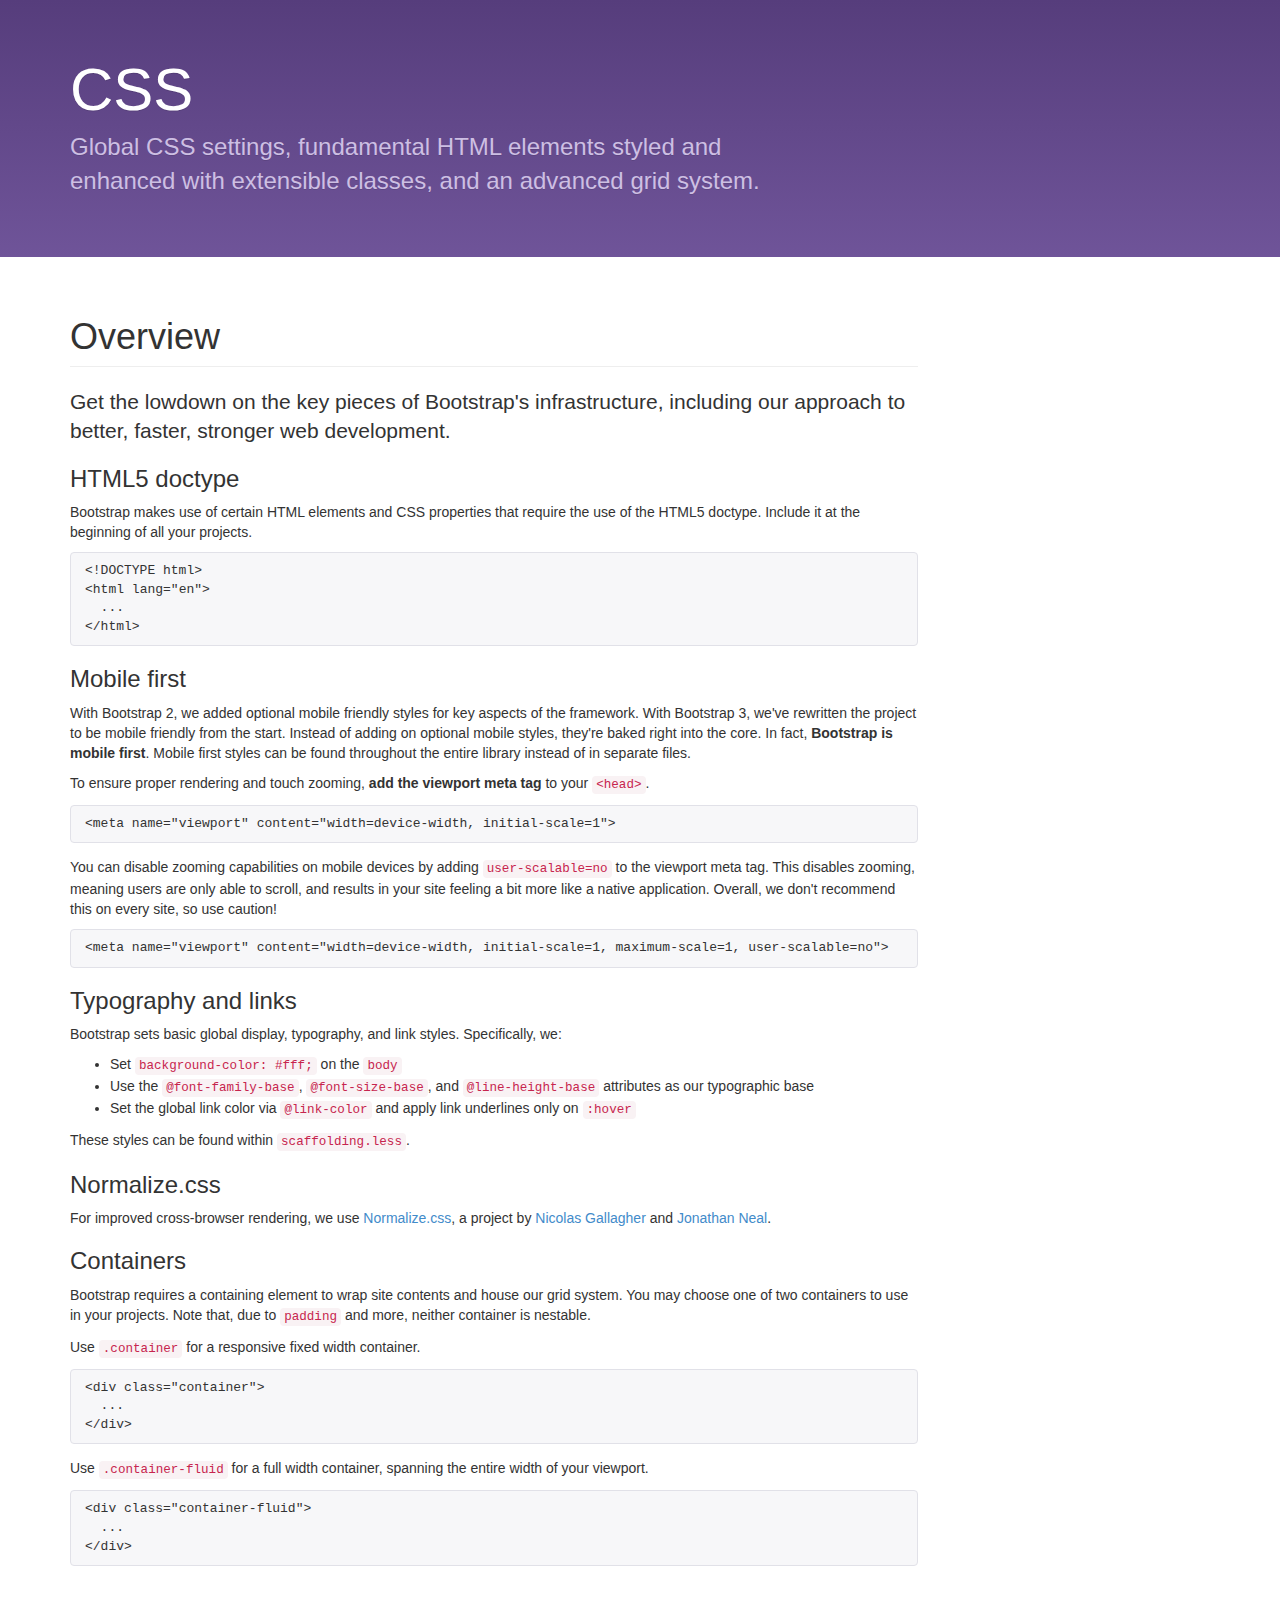
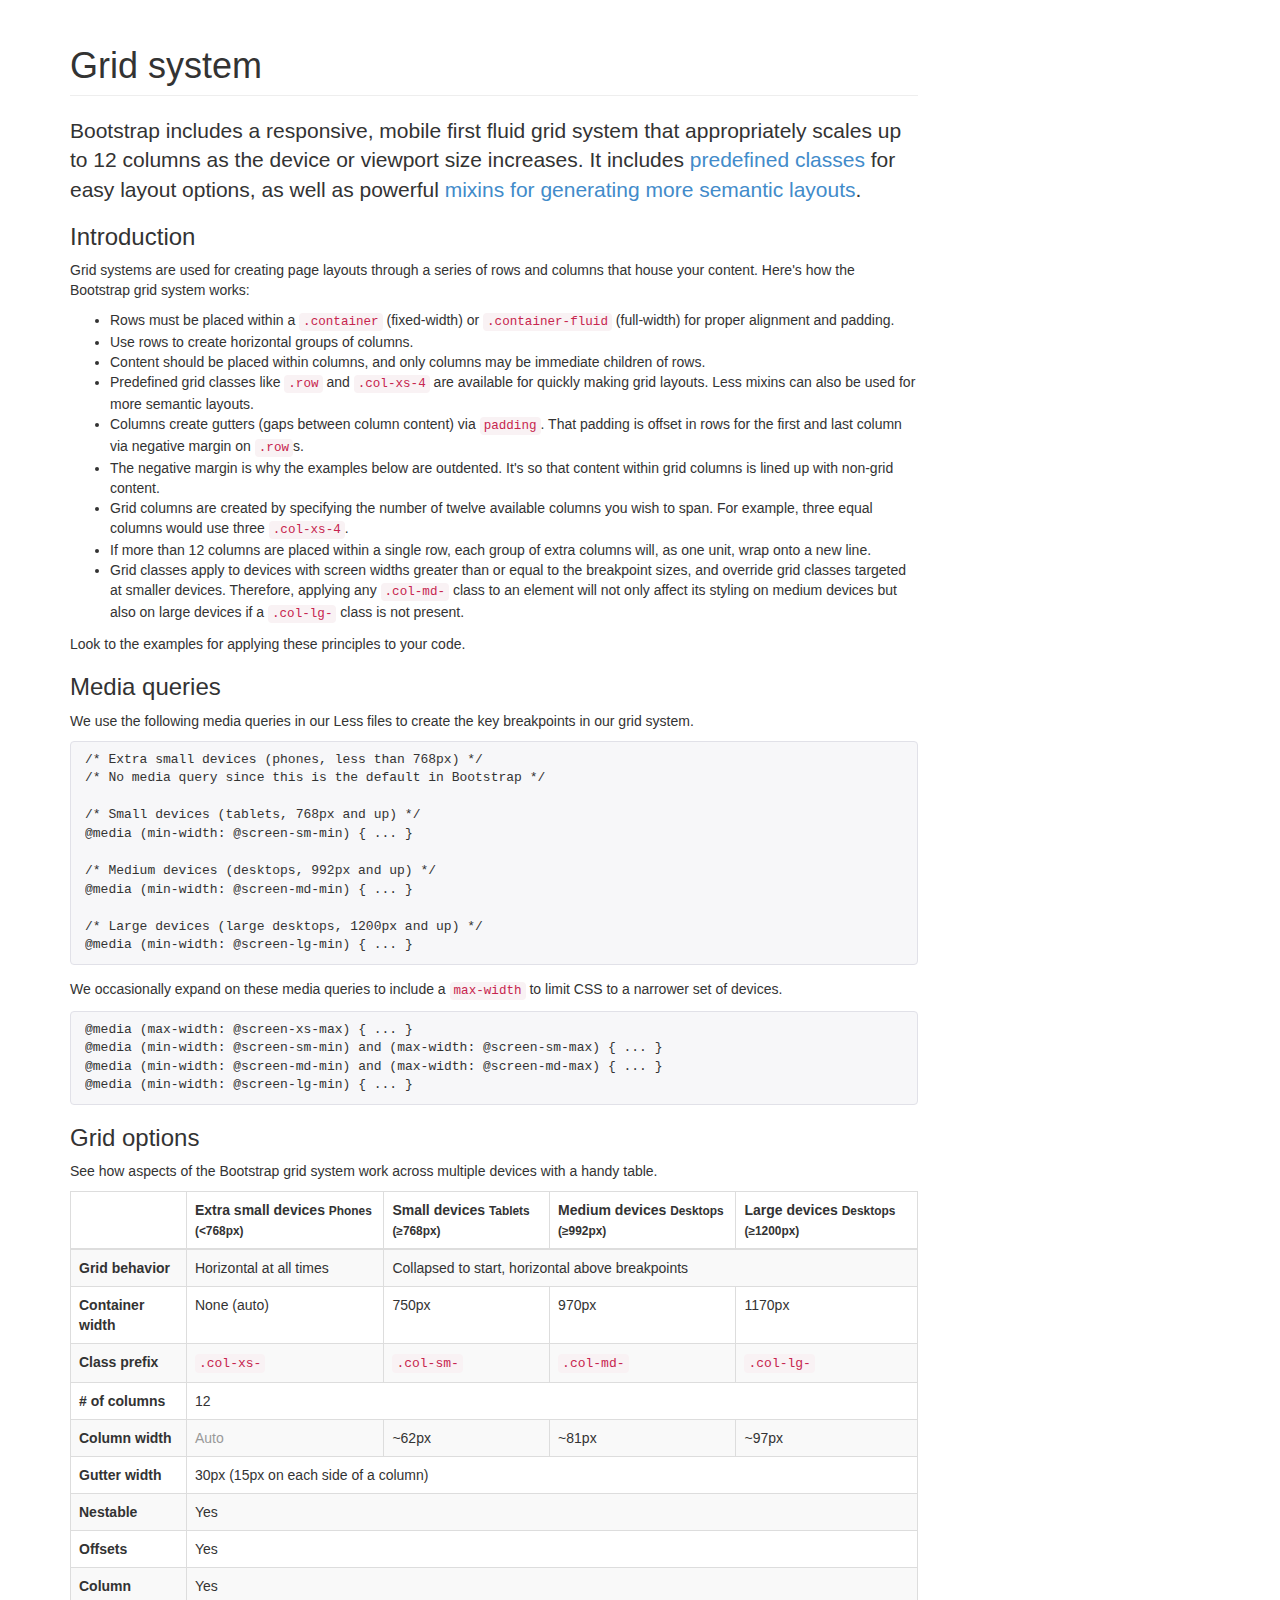
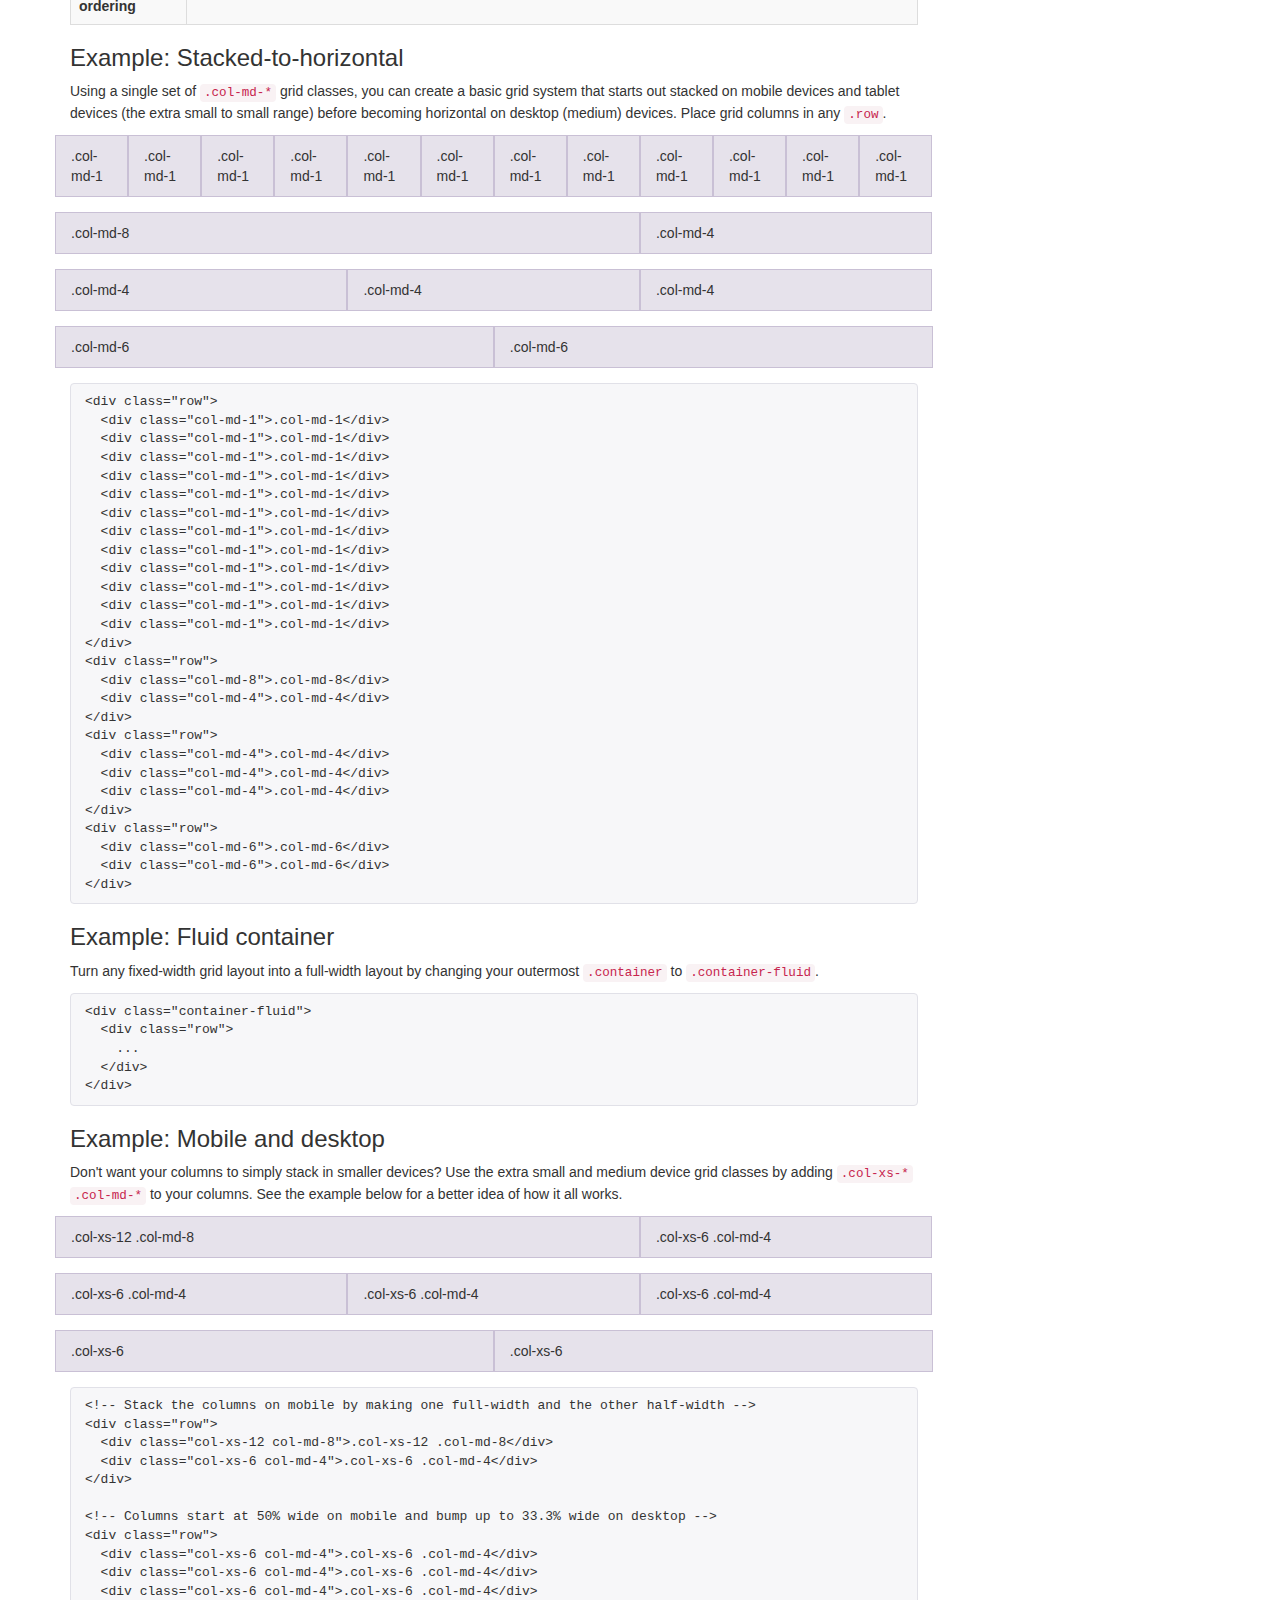
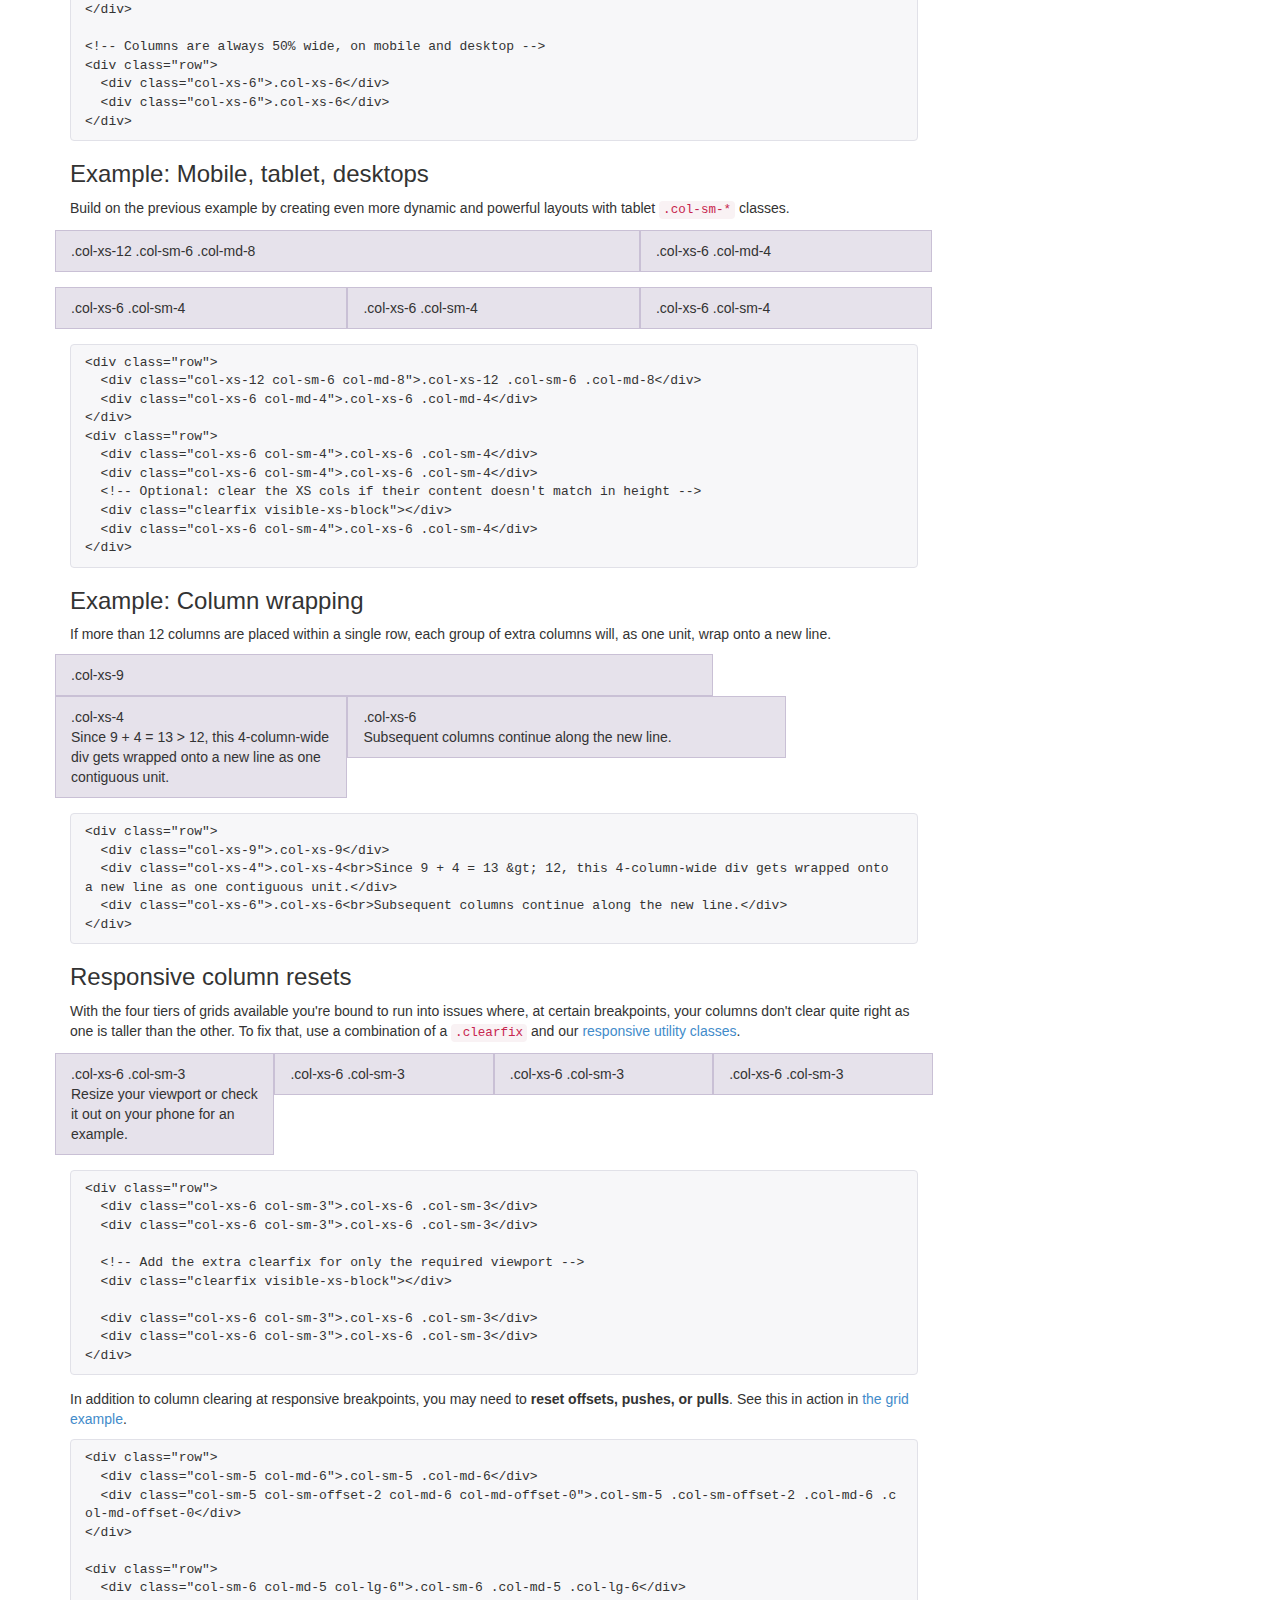
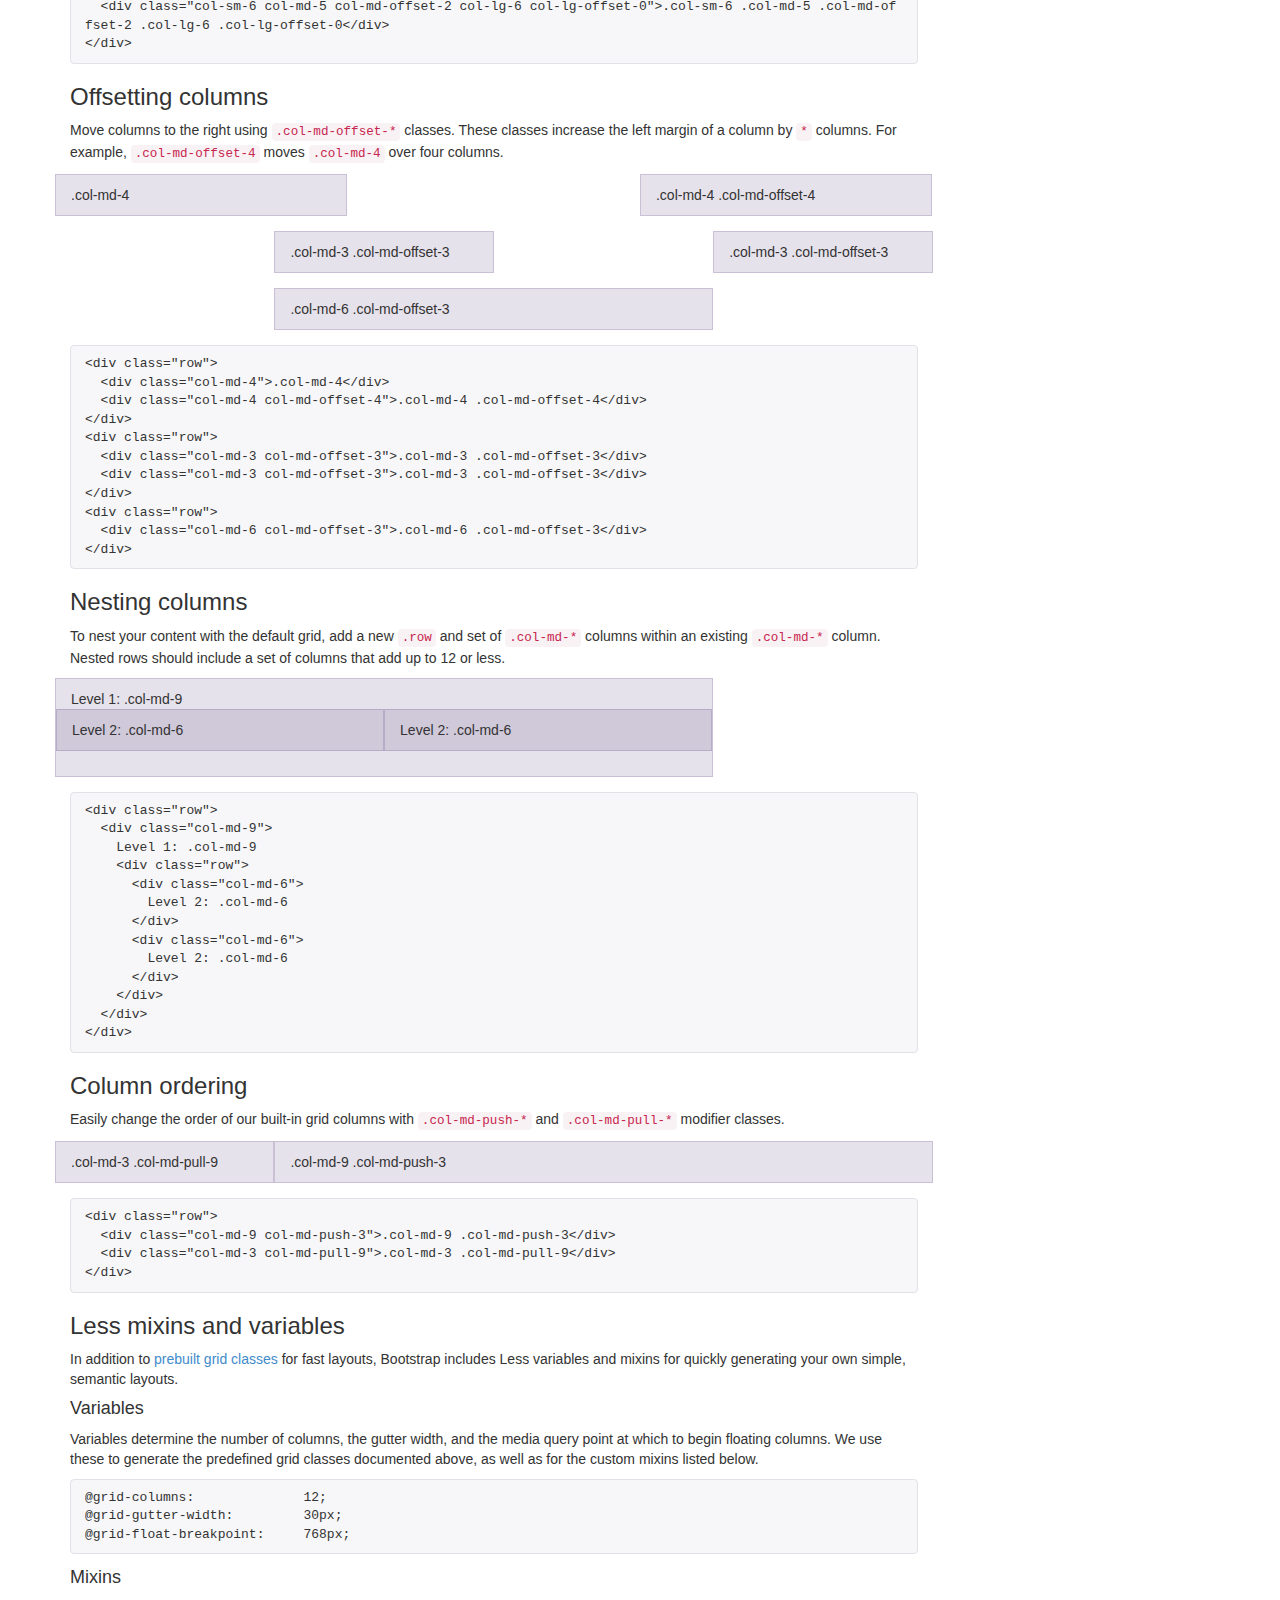
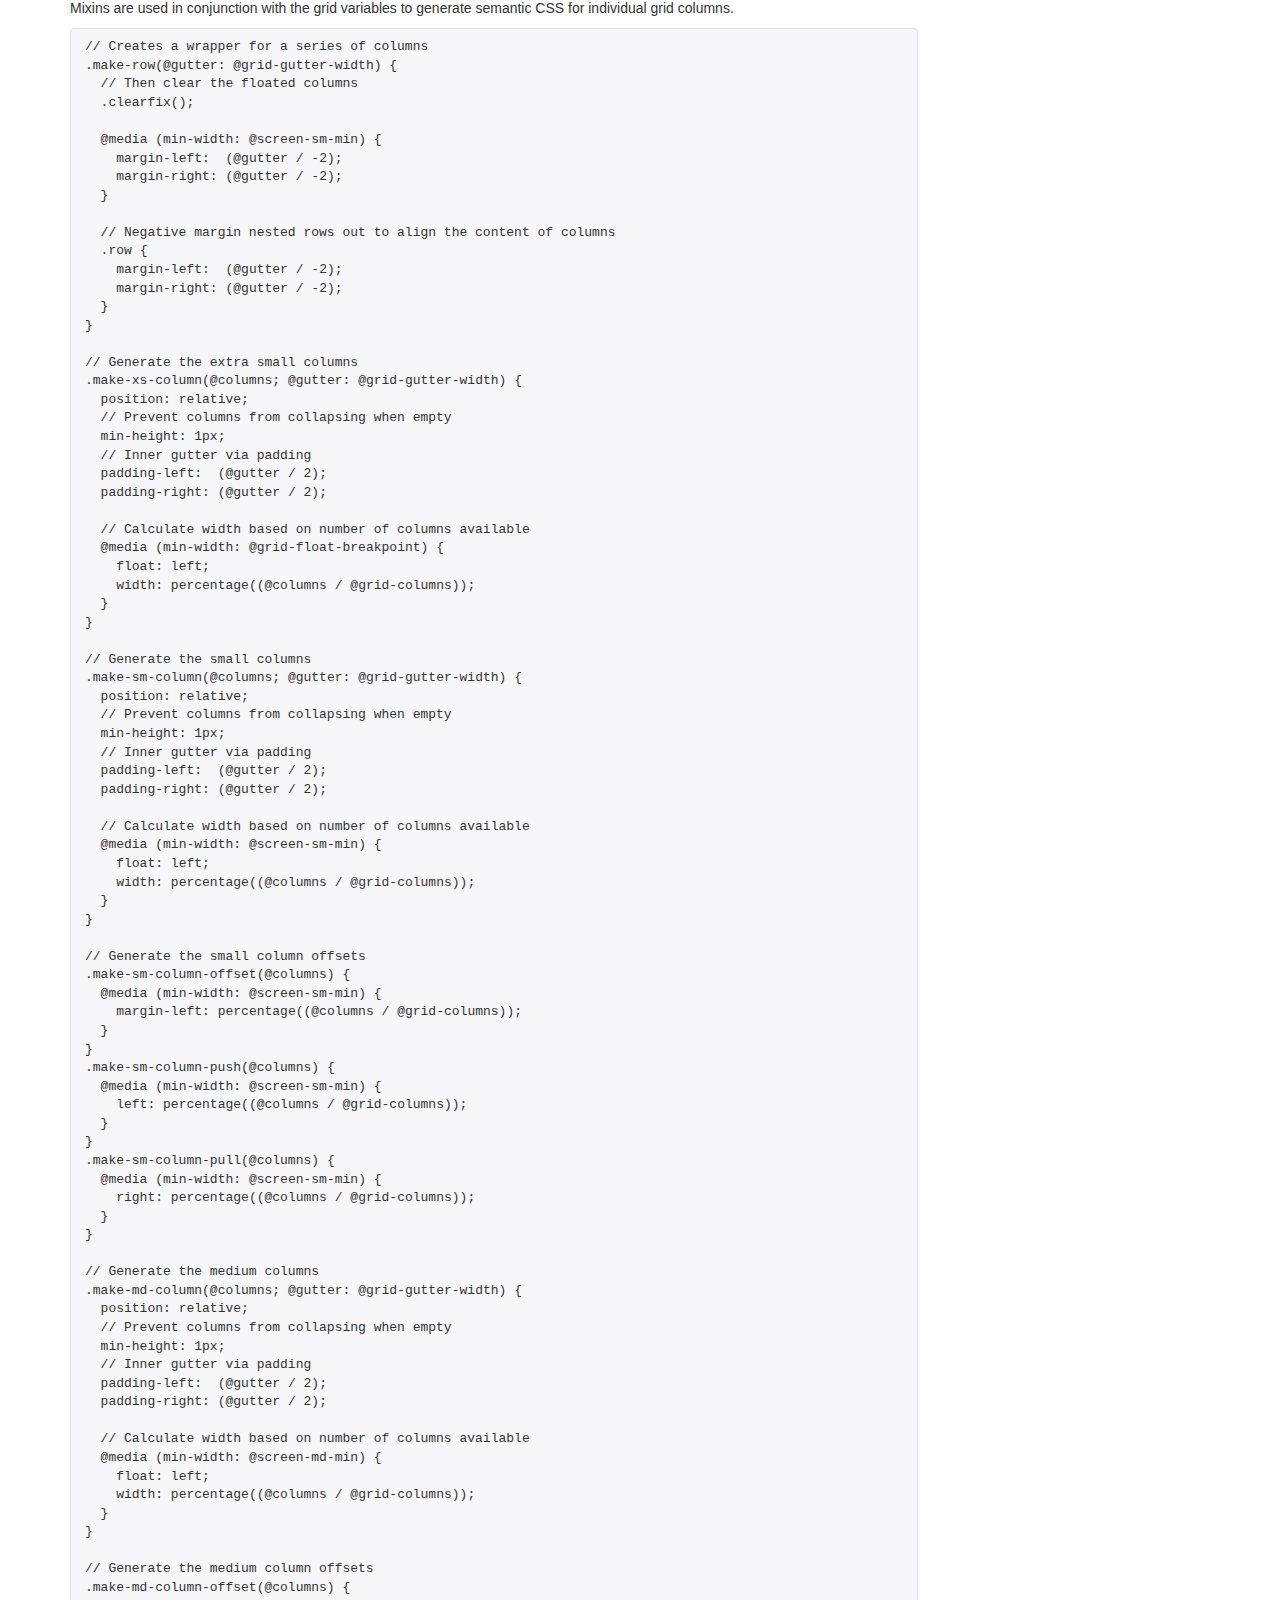
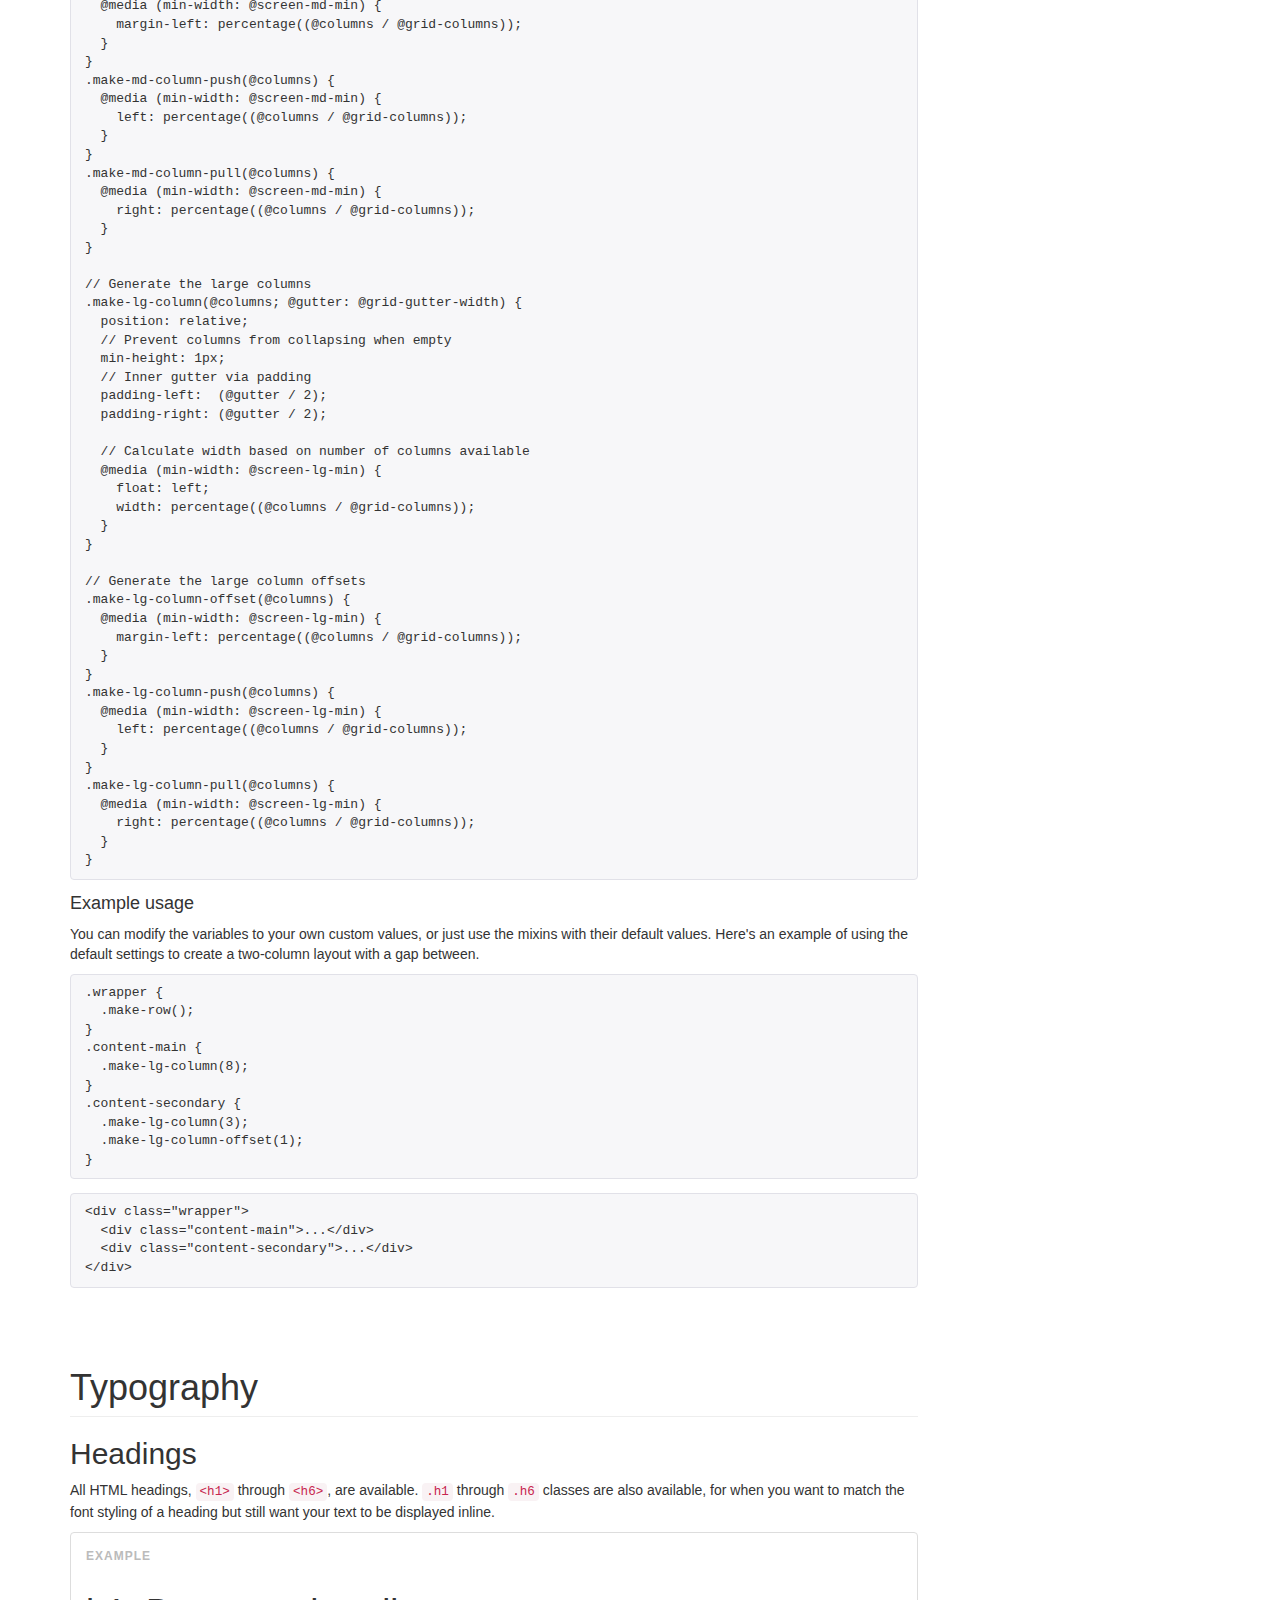
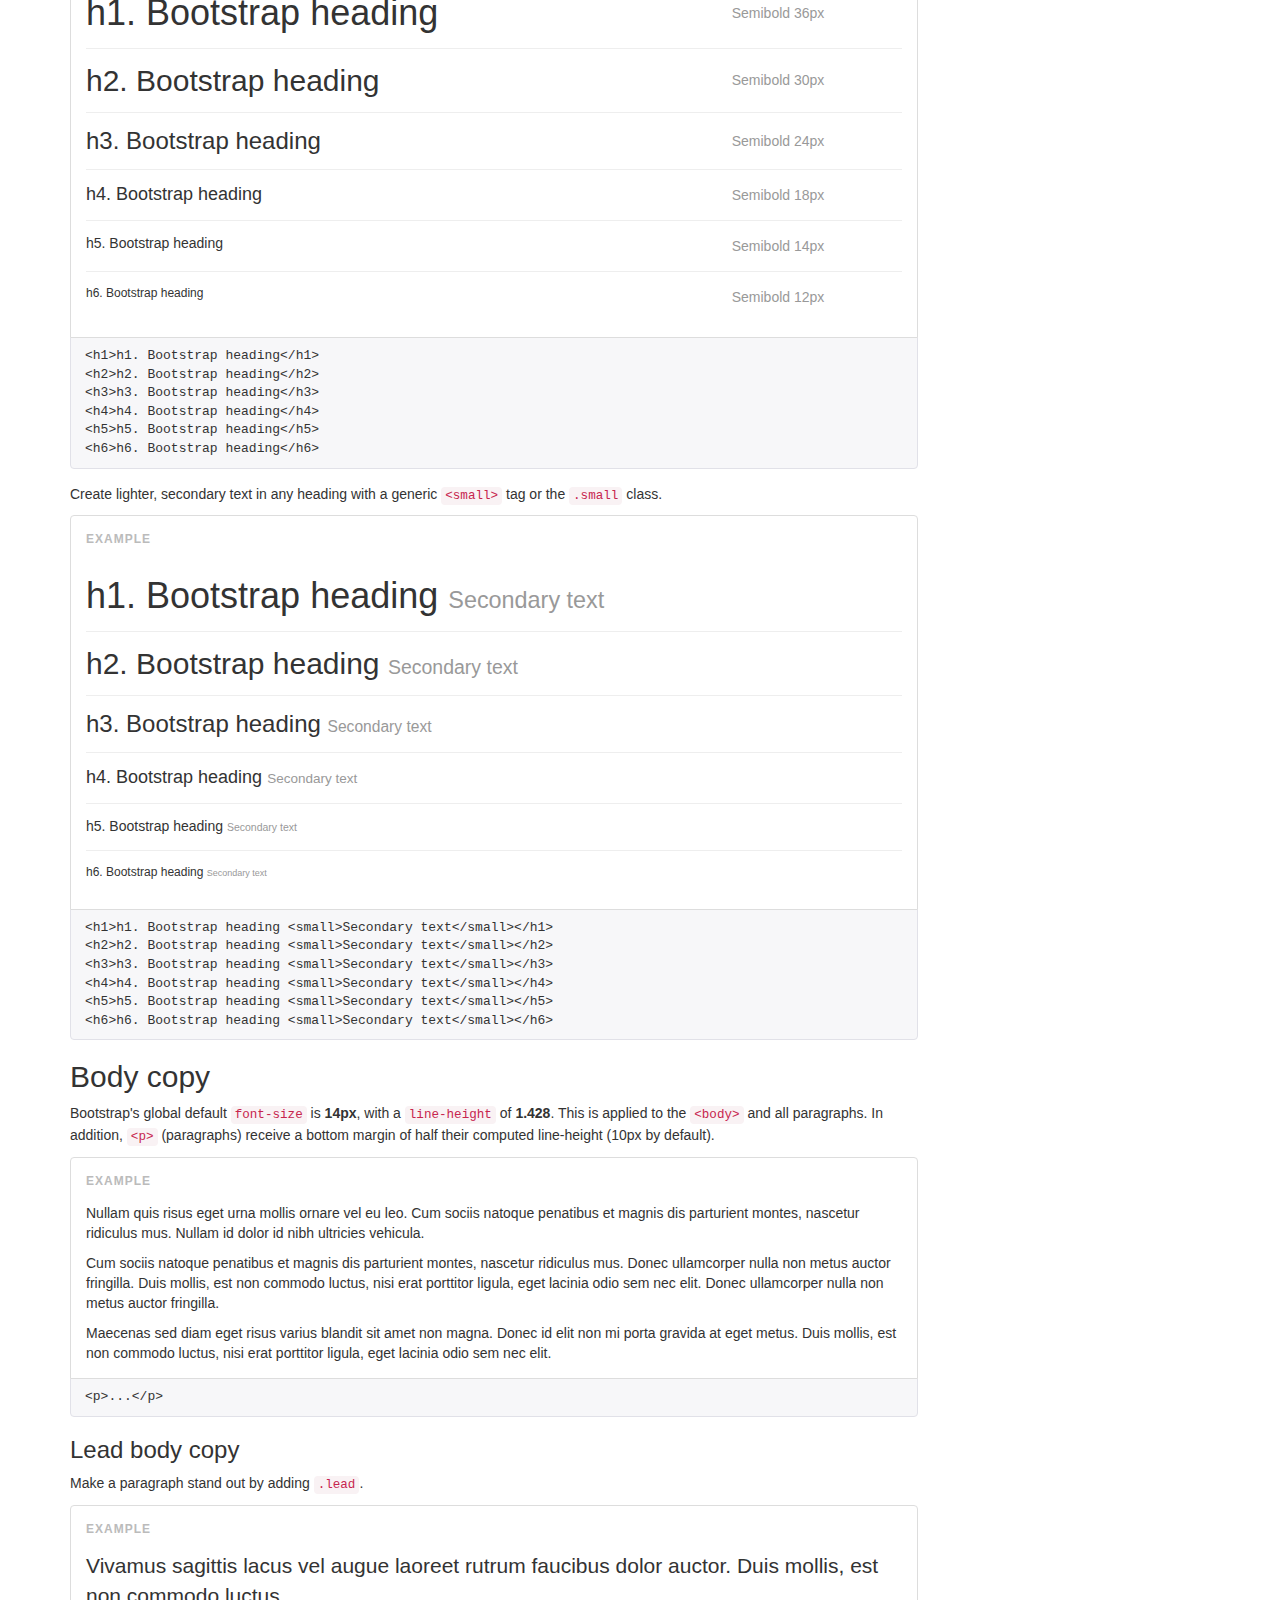
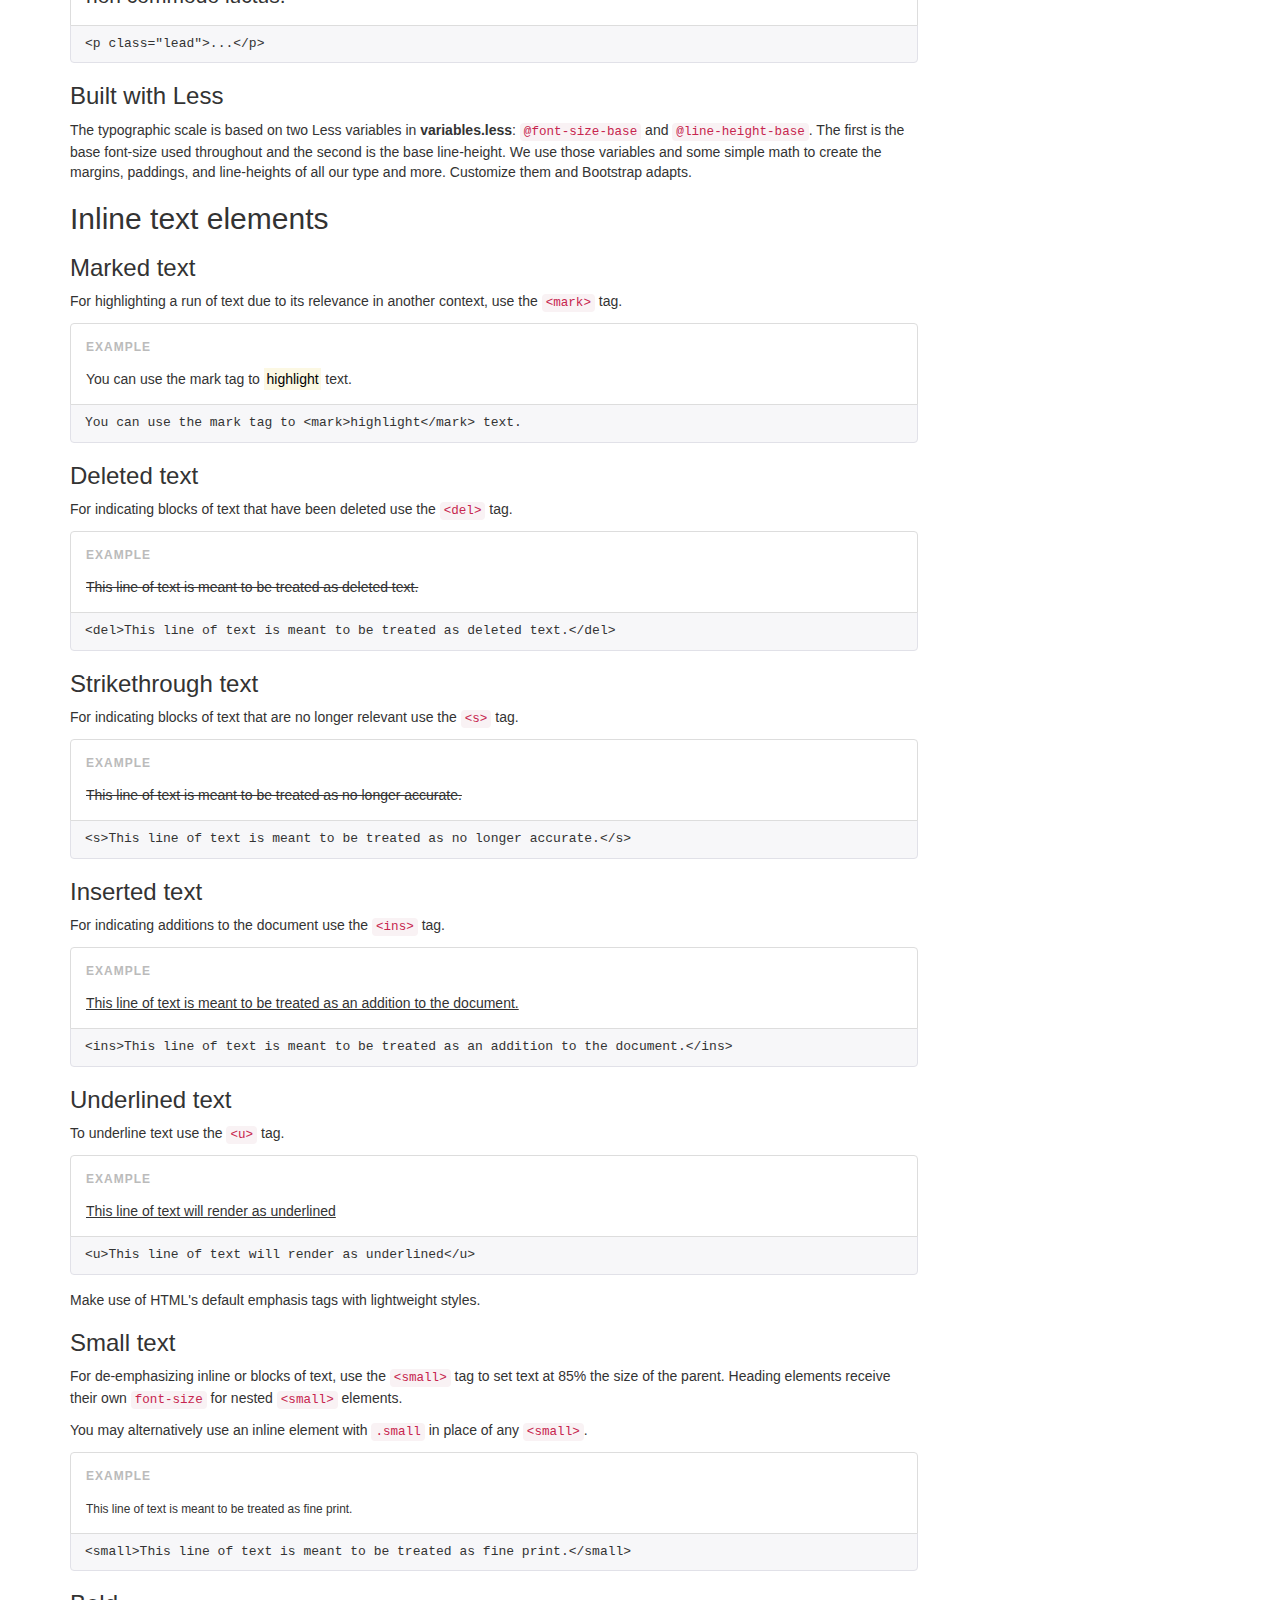
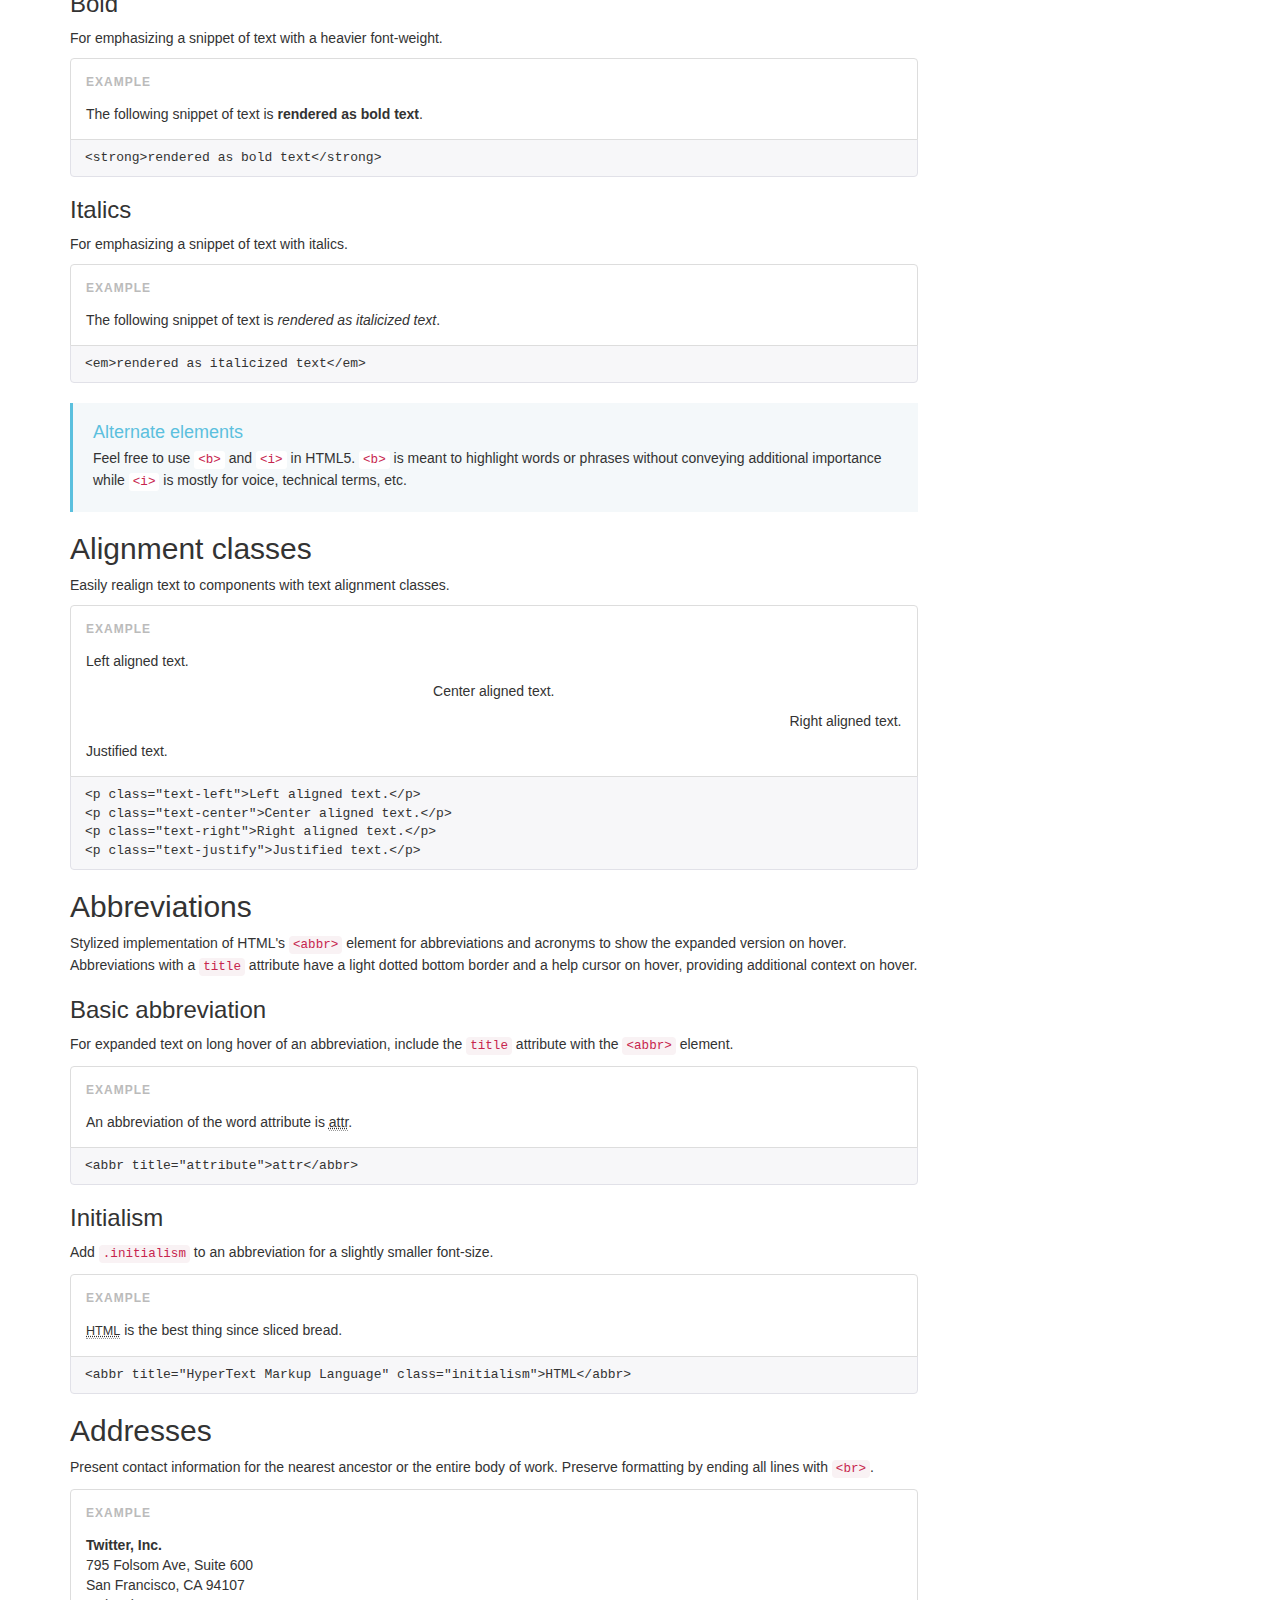
<file: _gh_pages/css/index.html>
<!DOCTYPE html>
<html lang="en">
  <head>
    <!-- Meta, title, CSS, favicons, etc. -->
    <meta charset="utf-8">
<meta http-equiv="X-UA-Compatible" content="IE=edge">
<meta name="viewport" content="width=device-width, initial-scale=1">
<meta name="description" content="Bootstrap, a sleek, intuitive, and powerful mobile first front-end framework for faster and easier web development.">
<meta name="keywords" content="HTML, CSS, JS, JavaScript, framework, bootstrap, front-end, frontend, web development">
<meta name="author" content="Mark Otto, Jacob Thornton, and Bootstrap contributors">

<title>
  
    CSS &middot; Bootstrap
  
</title>

<!-- Bootstrap core CSS -->
<link href="../dist/css/bootstrap.min.css" rel="stylesheet">

<!-- Documentation extras -->
<link href="../assets/css/docs.min.css" rel="stylesheet">
<!--[if lt IE 9]><script src="../assets/js/ie8-responsive-file-warning.js"></script><![endif]-->
<!-- IE10 viewport hack for Surface/desktop Windows 8 bug -->
<script src="../assets/js/ie10-viewport-bug-workaround.js"></script>
<script src="../assets/js/ie-emulation-modes-warning.js"></script>

<!-- HTML5 shim and Respond.js IE8 support of HTML5 elements and media queries -->
<!--[if lt IE 9]>
  <script src="https://oss.maxcdn.com/html5shiv/3.7.1/html5shiv.min.js"></script>
  <script src="https://oss.maxcdn.com/respond/1.4.2/respond.min.js"></script>
<![endif]-->

<!-- Favicons -->
<link rel="apple-touch-icon-precomposed" sizes="144x144" href="../assets/ico/apple-touch-icon-144-precomposed.png">
                               <link rel="icon" href="../assets/ico/favicon.ico">

<script>
  (function(i,s,o,g,r,a,m){i['GoogleAnalyticsObject']=r;i[r]=i[r]||function(){
  (i[r].q=i[r].q||[]).push(arguments)},i[r].l=1*new Date();a=s.createElement(o),
  m=s.getElementsByTagName(o)[0];a.async=1;a.src=g;m.parentNode.insertBefore(a,m)
  })(window,document,'script','//www.google-analytics.com/analytics.js','ga');

  ga('create', 'UA-146052-10', 'getbootstrap.com');
  ga('send', 'pageview');

</script>

  </head>
  <body>
    <a class="sr-only sr-only-focusable" href="#content">Skip to main content</a>

    <!-- Docs master nav -->
    <!-- <header class="navbar navbar-static-top bs-docs-nav" id="top" role="banner">
  <div class="container">
    <div class="navbar-header">
      <button class="navbar-toggle" type="button" data-toggle="collapse" data-target=".bs-navbar-collapse">
        <span class="sr-only">Toggle navigation</span>
        <span class="icon-bar"></span>
        <span class="icon-bar"></span>
        <span class="icon-bar"></span>
      </button>
      <a href="../" class="navbar-brand">Bootstrap</a>
    </div>
    <nav class="collapse navbar-collapse bs-navbar-collapse" role="navigation">
      <ul class="nav navbar-nav">
        <li>
          <a href="../getting-started">Getting started</a>
        </li>
        <li class="active">
          <a href="../css">CSS</a>
        </li>
        <li>
          <a href="../components">Components</a>
        </li>
        <li>
          <a href="../javascript">JavaScript</a>
        </li>
        <li>
          <a href="../customize">Customize</a>
        </li>
      </ul>
      <ul class="nav navbar-nav navbar-right">
        <li><a href="http://expo.getbootstrap.com" onclick="ga('send', 'event', 'Navbar', 'Community links', 'Expo');">Expo</a></li>
        <li><a href="http://blog.getbootstrap.com" onclick="ga('send', 'event', 'Navbar', 'Community links', 'Blog');">Blog</a></li>
      </ul>
    </nav>
  </div>
</header>
 -->

    <!-- Docs page layout -->
    <div class="bs-docs-header" id="content">
      <div class="container">
        <h1>CSS</h1>
        <p>Global CSS settings, fundamental HTML elements styled and enhanced with extensible classes, and an advanced grid system.</p>
      </div>
    </div>

    <div class="container bs-docs-container">

      <div class="row">
        <div class="col-md-9" role="main">
          <div class="bs-docs-section">
  <h1 id="overview" class="page-header">Overview</h1>

  <p class="lead">Get the lowdown on the key pieces of Bootstrap's infrastructure, including our approach to better, faster, stronger web development.</p>

  <h3 id="overview-doctype">HTML5 doctype</h3>
  <p>Bootstrap makes use of certain HTML elements and CSS properties that require the use of the HTML5 doctype. Include it at the beginning of all your projects.</p>
<div class="highlight"><pre><code class="html"><span class="cp">&lt;!DOCTYPE html&gt;</span>
<span class="nt">&lt;html</span> <span class="na">lang=</span><span class="s">&quot;en&quot;</span><span class="nt">&gt;</span>
  ...
<span class="nt">&lt;/html&gt;</span>
</code></pre></div>

  <h3 id="overview-mobile">Mobile first</h3>
  <p>With Bootstrap 2, we added optional mobile friendly styles for key aspects of the framework. With Bootstrap 3, we've rewritten the project to be mobile friendly from the start. Instead of adding on optional mobile styles, they're baked right into the core. In fact, <strong>Bootstrap is mobile first</strong>. Mobile first styles can be found throughout the entire library instead of in separate files.</p>
  <p>To ensure proper rendering and touch zooming, <strong>add the viewport meta tag</strong> to your <code>&lt;head&gt;</code>.</p>
<div class="highlight"><pre><code class="html"><span class="nt">&lt;meta</span> <span class="na">name=</span><span class="s">&quot;viewport&quot;</span> <span class="na">content=</span><span class="s">&quot;width=device-width, initial-scale=1&quot;</span><span class="nt">&gt;</span>
</code></pre></div>
  <p>You can disable zooming capabilities on mobile devices by adding <code>user-scalable=no</code> to the viewport meta tag. This disables zooming, meaning users are only able to scroll, and results in your site feeling a bit more like a native application. Overall, we don't recommend this on every site, so use caution!</p>
<div class="highlight"><pre><code class="html"><span class="nt">&lt;meta</span> <span class="na">name=</span><span class="s">&quot;viewport&quot;</span> <span class="na">content=</span><span class="s">&quot;width=device-width, initial-scale=1, maximum-scale=1, user-scalable=no&quot;</span><span class="nt">&gt;</span>
</code></pre></div>

  <h3 id="overview-type-links">Typography and links</h3>
  <p>Bootstrap sets basic global display, typography, and link styles. Specifically, we:</p>
  <ul>
    <li>Set <code>background-color: #fff;</code> on the <code>body</code></li>
    <li>Use the <code>@font-family-base</code>, <code>@font-size-base</code>, and <code>@line-height-base</code> attributes as our typographic base</li>
    <li>Set the global link color via <code>@link-color</code> and apply link underlines only on <code>:hover</code></li>
  </ul>
  <p>These styles can be found within <code>scaffolding.less</code>.</p>

  <h3 id="overview-normalize">Normalize.css</h3>
  <p>For improved cross-browser rendering, we use <a href="http://necolas.github.io/normalize.css/" target="_blank">Normalize.css</a>, a project by <a href="http://twitter.com/necolas" target="_blank">Nicolas Gallagher</a> and <a href="http://twitter.com/jon_neal" target="_blank">Jonathan Neal</a>.</p>

  <h3 id="overview-container">Containers</h3>
  <p>Bootstrap requires a containing element to wrap site contents and house our grid system. You may choose one of two containers to use in your projects. Note that, due to <code>padding</code> and more, neither container is nestable.</p>
  <p>Use <code>.container</code> for a responsive fixed width container.</p>
<div class="highlight"><pre><code class="html"><span class="nt">&lt;div</span> <span class="na">class=</span><span class="s">&quot;container&quot;</span><span class="nt">&gt;</span>
  ...
<span class="nt">&lt;/div&gt;</span>
</code></pre></div>
  <p>Use <code>.container-fluid</code> for a full width container, spanning the entire width of your viewport.</p>
<div class="highlight"><pre><code class="html"><span class="nt">&lt;div</span> <span class="na">class=</span><span class="s">&quot;container-fluid&quot;</span><span class="nt">&gt;</span>
  ...
<span class="nt">&lt;/div&gt;</span>
</code></pre></div>
</div>

<div class="bs-docs-section">
  <h1 id="grid" class="page-header">Grid system</h1>

  <p class="lead">Bootstrap includes a responsive, mobile first fluid grid system that appropriately scales up to 12 columns as the device or viewport size increases. It includes <a href="#grid-example-basic">predefined classes</a> for easy layout options, as well as powerful <a href="#grid-less">mixins for generating more semantic layouts</a>.</p>

  <h3 id="grid-intro">Introduction</h3>
  <p>Grid systems are used for creating page layouts through a series of rows and columns that house your content. Here's how the Bootstrap grid system works:</p>
  <ul>
    <li>Rows must be placed within a <code>.container</code> (fixed-width) or <code>.container-fluid</code> (full-width) for proper alignment and padding.</li>
    <li>Use rows to create horizontal groups of columns.</li>
    <li>Content should be placed within columns, and only columns may be immediate children of rows.</li>
    <li>Predefined grid classes like <code>.row</code> and <code>.col-xs-4</code> are available for quickly making grid layouts. Less mixins can also be used for more semantic layouts.</li>
    <li>Columns create gutters (gaps between column content) via <code>padding</code>. That padding is offset in rows for the first and last column via negative margin on <code>.row</code>s.</li>
    <li>The negative margin is why the examples below are outdented. It's so that content within grid columns is lined up with non-grid content.</li>
    <li>Grid columns are created by specifying the number of twelve available columns you wish to span. For example, three equal columns would use three <code>.col-xs-4</code>.</li>
    <li>If more than 12 columns are placed within a single row, each group of extra columns will, as one unit, wrap onto a new line.</li>
    <li>Grid classes apply to devices with screen widths greater than or equal to the breakpoint sizes, and override grid classes targeted at smaller devices. Therefore, applying any <code>.col-md-</code> class to an element will not only affect its styling on medium devices but also on large devices if a <code>.col-lg-</code> class is not present.</li>
  </ul>
  <p>Look to the examples for applying these principles to your code.</p>

  <h3 id="grid-media-queries">Media queries</h3>
  <p>We use the following media queries in our Less files to create the key breakpoints in our grid system.</p>
<div class="highlight"><pre><code class="scss"><span class="cm">/* Extra small devices (phones, less than 768px) */</span>
<span class="cm">/* No media query since this is the default in Bootstrap */</span>

<span class="cm">/* Small devices (tablets, 768px and up) */</span>
<span class="k">@media</span> <span class="o">(</span><span class="nt">min-width</span><span class="nd">:</span> <span class="o">@</span><span class="nt">screen-sm-min</span><span class="o">)</span> <span class="p">{</span> <span class="nc">...</span> <span class="p">}</span>

<span class="cm">/* Medium devices (desktops, 992px and up) */</span>
<span class="k">@media</span> <span class="o">(</span><span class="nt">min-width</span><span class="nd">:</span> <span class="o">@</span><span class="nt">screen-md-min</span><span class="o">)</span> <span class="p">{</span> <span class="nc">...</span> <span class="p">}</span>

<span class="cm">/* Large devices (large desktops, 1200px and up) */</span>
<span class="k">@media</span> <span class="o">(</span><span class="nt">min-width</span><span class="nd">:</span> <span class="o">@</span><span class="nt">screen-lg-min</span><span class="o">)</span> <span class="p">{</span> <span class="nc">...</span> <span class="p">}</span>
</code></pre></div>
  <p>We occasionally expand on these media queries to include a <code>max-width</code> to limit CSS to a narrower set of devices.</p>
<div class="highlight"><pre><code class="scss"><span class="k">@media</span> <span class="o">(</span><span class="nt">max-width</span><span class="nd">:</span> <span class="o">@</span><span class="nt">screen-xs-max</span><span class="o">)</span> <span class="p">{</span> <span class="nc">...</span> <span class="p">}</span>
<span class="k">@media</span> <span class="o">(</span><span class="nt">min-width</span><span class="nd">:</span> <span class="o">@</span><span class="nt">screen-sm-min</span><span class="o">)</span> <span class="nt">and</span> <span class="o">(</span><span class="nt">max-width</span><span class="nd">:</span> <span class="o">@</span><span class="nt">screen-sm-max</span><span class="o">)</span> <span class="p">{</span> <span class="nc">...</span> <span class="p">}</span>
<span class="k">@media</span> <span class="o">(</span><span class="nt">min-width</span><span class="nd">:</span> <span class="o">@</span><span class="nt">screen-md-min</span><span class="o">)</span> <span class="nt">and</span> <span class="o">(</span><span class="nt">max-width</span><span class="nd">:</span> <span class="o">@</span><span class="nt">screen-md-max</span><span class="o">)</span> <span class="p">{</span> <span class="nc">...</span> <span class="p">}</span>
<span class="k">@media</span> <span class="o">(</span><span class="nt">min-width</span><span class="nd">:</span> <span class="o">@</span><span class="nt">screen-lg-min</span><span class="o">)</span> <span class="p">{</span> <span class="nc">...</span> <span class="p">}</span>
</code></pre></div>

  <h3 id="grid-options">Grid options</h3>
  <p>See how aspects of the Bootstrap grid system work across multiple devices with a handy table.</p>
  <div class="table-responsive">
    <table class="table table-bordered table-striped">
      <thead>
        <tr>
          <th></th>
          <th>
            Extra small devices
            <small>Phones (&lt;768px)</small>
          </th>
          <th>
            Small devices
            <small>Tablets (&ge;768px)</small>
          </th>
          <th>
            Medium devices
            <small>Desktops (&ge;992px)</small>
          </th>
          <th>
            Large devices
            <small>Desktops (&ge;1200px)</small>
          </th>
        </tr>
      </thead>
      <tbody>
        <tr>
          <th>Grid behavior</th>
          <td>Horizontal at all times</td>
          <td colspan="3">Collapsed to start, horizontal above breakpoints</td>
        </tr>
        <tr>
          <th>Container width</th>
          <td>None (auto)</td>
          <td>750px</td>
          <td>970px</td>
          <td>1170px</td>
        </tr>
        <tr>
          <th>Class prefix</th>
          <td><code>.col-xs-</code></td>
          <td><code>.col-sm-</code></td>
          <td><code>.col-md-</code></td>
          <td><code>.col-lg-</code></td>
        </tr>
        <tr>
          <th># of columns</th>
          <td colspan="4">12</td>
        </tr>
        <tr>
          <th>Column width</th>
          <td class="text-muted">Auto</td>
          <td>~62px</td>
          <td>~81px</td>
          <td>~97px</td>
        </tr>
        <tr>
          <th>Gutter width</th>
          <td colspan="4">30px (15px on each side of a column)</td>
        </tr>
        <tr>
          <th>Nestable</th>
          <td colspan="4">Yes</td>
        </tr>
        <tr>
          <th>Offsets</th>
          <td colspan="4">Yes</td>
        </tr>
        <tr>
          <th>Column ordering</th>
          <td colspan="4">Yes</td>
        </tr>
      </tbody>
    </table>
  </div>

  <h3 id="grid-example-basic">Example: Stacked-to-horizontal</h3>
  <p>Using a single set of <code>.col-md-*</code> grid classes, you can create a basic grid system that starts out stacked on mobile devices and tablet devices (the extra small to small range) before becoming horizontal on desktop (medium) devices. Place grid columns in any <code>.row</code>.</p>
  <div class="bs-docs-grid">
    <div class="row show-grid">
      <div class="col-md-1">.col-md-1</div>
      <div class="col-md-1">.col-md-1</div>
      <div class="col-md-1">.col-md-1</div>
      <div class="col-md-1">.col-md-1</div>
      <div class="col-md-1">.col-md-1</div>
      <div class="col-md-1">.col-md-1</div>
      <div class="col-md-1">.col-md-1</div>
      <div class="col-md-1">.col-md-1</div>
      <div class="col-md-1">.col-md-1</div>
      <div class="col-md-1">.col-md-1</div>
      <div class="col-md-1">.col-md-1</div>
      <div class="col-md-1">.col-md-1</div>
    </div>
    <div class="row show-grid">
      <div class="col-md-8">.col-md-8</div>
      <div class="col-md-4">.col-md-4</div>
    </div>
    <div class="row show-grid">
      <div class="col-md-4">.col-md-4</div>
      <div class="col-md-4">.col-md-4</div>
      <div class="col-md-4">.col-md-4</div>
    </div>
    <div class="row show-grid">
      <div class="col-md-6">.col-md-6</div>
      <div class="col-md-6">.col-md-6</div>
    </div>
  </div>
<div class="highlight"><pre><code class="html"><span class="nt">&lt;div</span> <span class="na">class=</span><span class="s">&quot;row&quot;</span><span class="nt">&gt;</span>
  <span class="nt">&lt;div</span> <span class="na">class=</span><span class="s">&quot;col-md-1&quot;</span><span class="nt">&gt;</span>.col-md-1<span class="nt">&lt;/div&gt;</span>
  <span class="nt">&lt;div</span> <span class="na">class=</span><span class="s">&quot;col-md-1&quot;</span><span class="nt">&gt;</span>.col-md-1<span class="nt">&lt;/div&gt;</span>
  <span class="nt">&lt;div</span> <span class="na">class=</span><span class="s">&quot;col-md-1&quot;</span><span class="nt">&gt;</span>.col-md-1<span class="nt">&lt;/div&gt;</span>
  <span class="nt">&lt;div</span> <span class="na">class=</span><span class="s">&quot;col-md-1&quot;</span><span class="nt">&gt;</span>.col-md-1<span class="nt">&lt;/div&gt;</span>
  <span class="nt">&lt;div</span> <span class="na">class=</span><span class="s">&quot;col-md-1&quot;</span><span class="nt">&gt;</span>.col-md-1<span class="nt">&lt;/div&gt;</span>
  <span class="nt">&lt;div</span> <span class="na">class=</span><span class="s">&quot;col-md-1&quot;</span><span class="nt">&gt;</span>.col-md-1<span class="nt">&lt;/div&gt;</span>
  <span class="nt">&lt;div</span> <span class="na">class=</span><span class="s">&quot;col-md-1&quot;</span><span class="nt">&gt;</span>.col-md-1<span class="nt">&lt;/div&gt;</span>
  <span class="nt">&lt;div</span> <span class="na">class=</span><span class="s">&quot;col-md-1&quot;</span><span class="nt">&gt;</span>.col-md-1<span class="nt">&lt;/div&gt;</span>
  <span class="nt">&lt;div</span> <span class="na">class=</span><span class="s">&quot;col-md-1&quot;</span><span class="nt">&gt;</span>.col-md-1<span class="nt">&lt;/div&gt;</span>
  <span class="nt">&lt;div</span> <span class="na">class=</span><span class="s">&quot;col-md-1&quot;</span><span class="nt">&gt;</span>.col-md-1<span class="nt">&lt;/div&gt;</span>
  <span class="nt">&lt;div</span> <span class="na">class=</span><span class="s">&quot;col-md-1&quot;</span><span class="nt">&gt;</span>.col-md-1<span class="nt">&lt;/div&gt;</span>
  <span class="nt">&lt;div</span> <span class="na">class=</span><span class="s">&quot;col-md-1&quot;</span><span class="nt">&gt;</span>.col-md-1<span class="nt">&lt;/div&gt;</span>
<span class="nt">&lt;/div&gt;</span>
<span class="nt">&lt;div</span> <span class="na">class=</span><span class="s">&quot;row&quot;</span><span class="nt">&gt;</span>
  <span class="nt">&lt;div</span> <span class="na">class=</span><span class="s">&quot;col-md-8&quot;</span><span class="nt">&gt;</span>.col-md-8<span class="nt">&lt;/div&gt;</span>
  <span class="nt">&lt;div</span> <span class="na">class=</span><span class="s">&quot;col-md-4&quot;</span><span class="nt">&gt;</span>.col-md-4<span class="nt">&lt;/div&gt;</span>
<span class="nt">&lt;/div&gt;</span>
<span class="nt">&lt;div</span> <span class="na">class=</span><span class="s">&quot;row&quot;</span><span class="nt">&gt;</span>
  <span class="nt">&lt;div</span> <span class="na">class=</span><span class="s">&quot;col-md-4&quot;</span><span class="nt">&gt;</span>.col-md-4<span class="nt">&lt;/div&gt;</span>
  <span class="nt">&lt;div</span> <span class="na">class=</span><span class="s">&quot;col-md-4&quot;</span><span class="nt">&gt;</span>.col-md-4<span class="nt">&lt;/div&gt;</span>
  <span class="nt">&lt;div</span> <span class="na">class=</span><span class="s">&quot;col-md-4&quot;</span><span class="nt">&gt;</span>.col-md-4<span class="nt">&lt;/div&gt;</span>
<span class="nt">&lt;/div&gt;</span>
<span class="nt">&lt;div</span> <span class="na">class=</span><span class="s">&quot;row&quot;</span><span class="nt">&gt;</span>
  <span class="nt">&lt;div</span> <span class="na">class=</span><span class="s">&quot;col-md-6&quot;</span><span class="nt">&gt;</span>.col-md-6<span class="nt">&lt;/div&gt;</span>
  <span class="nt">&lt;div</span> <span class="na">class=</span><span class="s">&quot;col-md-6&quot;</span><span class="nt">&gt;</span>.col-md-6<span class="nt">&lt;/div&gt;</span>
<span class="nt">&lt;/div&gt;</span>
</code></pre></div>

  <h3 id="grid-example-fluid">Example: Fluid container</h3>
  <p>Turn any fixed-width grid layout into a full-width layout by changing your outermost <code>.container</code> to <code>.container-fluid</code>.</p>
<div class="highlight"><pre><code class="html"><span class="nt">&lt;div</span> <span class="na">class=</span><span class="s">&quot;container-fluid&quot;</span><span class="nt">&gt;</span>
  <span class="nt">&lt;div</span> <span class="na">class=</span><span class="s">&quot;row&quot;</span><span class="nt">&gt;</span>
    ...
  <span class="nt">&lt;/div&gt;</span>
<span class="nt">&lt;/div&gt;</span>
</code></pre></div>

  <h3 id="grid-example-mixed">Example: Mobile and desktop</h3>
  <p>Don't want your columns to simply stack in smaller devices? Use the extra small and medium device grid classes by adding <code>.col-xs-*</code> <code>.col-md-*</code> to your columns. See the example below for a better idea of how it all works.</p>
  <div class="bs-docs-grid">
    <div class="row show-grid">
      <div class="col-xs-12 col-md-8">.col-xs-12 .col-md-8</div>
      <div class="col-xs-6 col-md-4">.col-xs-6 .col-md-4</div>
    </div>
    <div class="row show-grid">
      <div class="col-xs-6 col-md-4">.col-xs-6 .col-md-4</div>
      <div class="col-xs-6 col-md-4">.col-xs-6 .col-md-4</div>
      <div class="col-xs-6 col-md-4">.col-xs-6 .col-md-4</div>
    </div>
    <div class="row show-grid">
      <div class="col-xs-6">.col-xs-6</div>
      <div class="col-xs-6">.col-xs-6</div>
    </div>
  </div>
<div class="highlight"><pre><code class="html"><span class="c">&lt;!-- Stack the columns on mobile by making one full-width and the other half-width --&gt;</span>
<span class="nt">&lt;div</span> <span class="na">class=</span><span class="s">&quot;row&quot;</span><span class="nt">&gt;</span>
  <span class="nt">&lt;div</span> <span class="na">class=</span><span class="s">&quot;col-xs-12 col-md-8&quot;</span><span class="nt">&gt;</span>.col-xs-12 .col-md-8<span class="nt">&lt;/div&gt;</span>
  <span class="nt">&lt;div</span> <span class="na">class=</span><span class="s">&quot;col-xs-6 col-md-4&quot;</span><span class="nt">&gt;</span>.col-xs-6 .col-md-4<span class="nt">&lt;/div&gt;</span>
<span class="nt">&lt;/div&gt;</span>

<span class="c">&lt;!-- Columns start at 50% wide on mobile and bump up to 33.3% wide on desktop --&gt;</span>
<span class="nt">&lt;div</span> <span class="na">class=</span><span class="s">&quot;row&quot;</span><span class="nt">&gt;</span>
  <span class="nt">&lt;div</span> <span class="na">class=</span><span class="s">&quot;col-xs-6 col-md-4&quot;</span><span class="nt">&gt;</span>.col-xs-6 .col-md-4<span class="nt">&lt;/div&gt;</span>
  <span class="nt">&lt;div</span> <span class="na">class=</span><span class="s">&quot;col-xs-6 col-md-4&quot;</span><span class="nt">&gt;</span>.col-xs-6 .col-md-4<span class="nt">&lt;/div&gt;</span>
  <span class="nt">&lt;div</span> <span class="na">class=</span><span class="s">&quot;col-xs-6 col-md-4&quot;</span><span class="nt">&gt;</span>.col-xs-6 .col-md-4<span class="nt">&lt;/div&gt;</span>
<span class="nt">&lt;/div&gt;</span>

<span class="c">&lt;!-- Columns are always 50% wide, on mobile and desktop --&gt;</span>
<span class="nt">&lt;div</span> <span class="na">class=</span><span class="s">&quot;row&quot;</span><span class="nt">&gt;</span>
  <span class="nt">&lt;div</span> <span class="na">class=</span><span class="s">&quot;col-xs-6&quot;</span><span class="nt">&gt;</span>.col-xs-6<span class="nt">&lt;/div&gt;</span>
  <span class="nt">&lt;div</span> <span class="na">class=</span><span class="s">&quot;col-xs-6&quot;</span><span class="nt">&gt;</span>.col-xs-6<span class="nt">&lt;/div&gt;</span>
<span class="nt">&lt;/div&gt;</span>
</code></pre></div>

  <h3 id="grid-example-mixed-complete">Example: Mobile, tablet, desktops</h3>
  <p>Build on the previous example by creating even more dynamic and powerful layouts with tablet <code>.col-sm-*</code> classes.</p>
  <div class="bs-docs-grid">
    <div class="row show-grid">
      <div class="col-xs-12 col-sm-6 col-md-8">.col-xs-12 .col-sm-6 .col-md-8</div>
      <div class="col-xs-6 col-md-4">.col-xs-6 .col-md-4</div>
    </div>
    <div class="row show-grid">
      <div class="col-xs-6 col-sm-4">.col-xs-6 .col-sm-4</div>
      <div class="col-xs-6 col-sm-4">.col-xs-6 .col-sm-4</div>
      <!-- Optional: clear the XS cols if their content doesn't match in height -->
      <div class="clearfix visible-xs-block"></div>
      <div class="col-xs-6 col-sm-4">.col-xs-6 .col-sm-4</div>
    </div>
  </div>
<div class="highlight"><pre><code class="html"><span class="nt">&lt;div</span> <span class="na">class=</span><span class="s">&quot;row&quot;</span><span class="nt">&gt;</span>
  <span class="nt">&lt;div</span> <span class="na">class=</span><span class="s">&quot;col-xs-12 col-sm-6 col-md-8&quot;</span><span class="nt">&gt;</span>.col-xs-12 .col-sm-6 .col-md-8<span class="nt">&lt;/div&gt;</span>
  <span class="nt">&lt;div</span> <span class="na">class=</span><span class="s">&quot;col-xs-6 col-md-4&quot;</span><span class="nt">&gt;</span>.col-xs-6 .col-md-4<span class="nt">&lt;/div&gt;</span>
<span class="nt">&lt;/div&gt;</span>
<span class="nt">&lt;div</span> <span class="na">class=</span><span class="s">&quot;row&quot;</span><span class="nt">&gt;</span>
  <span class="nt">&lt;div</span> <span class="na">class=</span><span class="s">&quot;col-xs-6 col-sm-4&quot;</span><span class="nt">&gt;</span>.col-xs-6 .col-sm-4<span class="nt">&lt;/div&gt;</span>
  <span class="nt">&lt;div</span> <span class="na">class=</span><span class="s">&quot;col-xs-6 col-sm-4&quot;</span><span class="nt">&gt;</span>.col-xs-6 .col-sm-4<span class="nt">&lt;/div&gt;</span>
  <span class="c">&lt;!-- Optional: clear the XS cols if their content doesn&#39;t match in height --&gt;</span>
  <span class="nt">&lt;div</span> <span class="na">class=</span><span class="s">&quot;clearfix visible-xs-block&quot;</span><span class="nt">&gt;&lt;/div&gt;</span>
  <span class="nt">&lt;div</span> <span class="na">class=</span><span class="s">&quot;col-xs-6 col-sm-4&quot;</span><span class="nt">&gt;</span>.col-xs-6 .col-sm-4<span class="nt">&lt;/div&gt;</span>
<span class="nt">&lt;/div&gt;</span>
</code></pre></div>

  <h3 id="grid-example-wrapping">Example: Column wrapping</h3>
  <p>If more than 12 columns are placed within a single row, each group of extra columns will, as one unit, wrap onto a new line.</p>
  <div class="bs-docs-grid">
    <div class="row show-grid">
      <div class="col-xs-9">.col-xs-9</div>
      <div class="col-xs-4">.col-xs-4<br>Since 9 + 4 = 13 &gt; 12, this 4-column-wide div gets wrapped onto a new line as one contiguous unit.</div>
      <div class="col-xs-6">.col-xs-6<br>Subsequent columns continue along the new line.</div>
    </div>
  </div>
<div class="highlight"><pre><code class="html"><span class="nt">&lt;div</span> <span class="na">class=</span><span class="s">&quot;row&quot;</span><span class="nt">&gt;</span>
  <span class="nt">&lt;div</span> <span class="na">class=</span><span class="s">&quot;col-xs-9&quot;</span><span class="nt">&gt;</span>.col-xs-9<span class="nt">&lt;/div&gt;</span>
  <span class="nt">&lt;div</span> <span class="na">class=</span><span class="s">&quot;col-xs-4&quot;</span><span class="nt">&gt;</span>.col-xs-4<span class="nt">&lt;br&gt;</span>Since 9 + 4 = 13 <span class="ni">&amp;gt;</span> 12, this 4-column-wide div gets wrapped onto a new line as one contiguous unit.<span class="nt">&lt;/div&gt;</span>
  <span class="nt">&lt;div</span> <span class="na">class=</span><span class="s">&quot;col-xs-6&quot;</span><span class="nt">&gt;</span>.col-xs-6<span class="nt">&lt;br&gt;</span>Subsequent columns continue along the new line.<span class="nt">&lt;/div&gt;</span>
<span class="nt">&lt;/div&gt;</span>
</code></pre></div>

  <h3 id="grid-responsive-resets">Responsive column resets</h3>
  <p>With the four tiers of grids available you're bound to run into issues where, at certain breakpoints, your columns don't clear quite right as one is taller than the other. To fix that, use a combination of a <code>.clearfix</code> and our <a href="#responsive-utilities">responsive utility classes</a>.</p>
  <div class="bs-docs-grid">
    <div class="row show-grid">
      <div class="col-xs-6 col-sm-3">
        .col-xs-6 .col-sm-3
        <br>
        Resize your viewport or check it out on your phone for an example.
      </div>
      <div class="col-xs-6 col-sm-3">.col-xs-6 .col-sm-3</div>

      <!-- Add the extra clearfix for only the required viewport -->
      <div class="clearfix visible-xs-block"></div>

      <div class="col-xs-6 col-sm-3">.col-xs-6 .col-sm-3</div>
      <div class="col-xs-6 col-sm-3">.col-xs-6 .col-sm-3</div>
    </div>
  </div>
<div class="highlight"><pre><code class="html"><span class="nt">&lt;div</span> <span class="na">class=</span><span class="s">&quot;row&quot;</span><span class="nt">&gt;</span>
  <span class="nt">&lt;div</span> <span class="na">class=</span><span class="s">&quot;col-xs-6 col-sm-3&quot;</span><span class="nt">&gt;</span>.col-xs-6 .col-sm-3<span class="nt">&lt;/div&gt;</span>
  <span class="nt">&lt;div</span> <span class="na">class=</span><span class="s">&quot;col-xs-6 col-sm-3&quot;</span><span class="nt">&gt;</span>.col-xs-6 .col-sm-3<span class="nt">&lt;/div&gt;</span>

  <span class="c">&lt;!-- Add the extra clearfix for only the required viewport --&gt;</span>
  <span class="nt">&lt;div</span> <span class="na">class=</span><span class="s">&quot;clearfix visible-xs-block&quot;</span><span class="nt">&gt;&lt;/div&gt;</span>

  <span class="nt">&lt;div</span> <span class="na">class=</span><span class="s">&quot;col-xs-6 col-sm-3&quot;</span><span class="nt">&gt;</span>.col-xs-6 .col-sm-3<span class="nt">&lt;/div&gt;</span>
  <span class="nt">&lt;div</span> <span class="na">class=</span><span class="s">&quot;col-xs-6 col-sm-3&quot;</span><span class="nt">&gt;</span>.col-xs-6 .col-sm-3<span class="nt">&lt;/div&gt;</span>
<span class="nt">&lt;/div&gt;</span>
</code></pre></div>
  <p>In addition to column clearing at responsive breakpoints, you may need to <strong>reset offsets, pushes, or pulls</strong>. See this in action in <a href="../examples/grid/">the grid example</a>.</p>
<div class="highlight"><pre><code class="html"><span class="nt">&lt;div</span> <span class="na">class=</span><span class="s">&quot;row&quot;</span><span class="nt">&gt;</span>
  <span class="nt">&lt;div</span> <span class="na">class=</span><span class="s">&quot;col-sm-5 col-md-6&quot;</span><span class="nt">&gt;</span>.col-sm-5 .col-md-6<span class="nt">&lt;/div&gt;</span>
  <span class="nt">&lt;div</span> <span class="na">class=</span><span class="s">&quot;col-sm-5 col-sm-offset-2 col-md-6 col-md-offset-0&quot;</span><span class="nt">&gt;</span>.col-sm-5 .col-sm-offset-2 .col-md-6 .col-md-offset-0<span class="nt">&lt;/div&gt;</span>
<span class="nt">&lt;/div&gt;</span>

<span class="nt">&lt;div</span> <span class="na">class=</span><span class="s">&quot;row&quot;</span><span class="nt">&gt;</span>
  <span class="nt">&lt;div</span> <span class="na">class=</span><span class="s">&quot;col-sm-6 col-md-5 col-lg-6&quot;</span><span class="nt">&gt;</span>.col-sm-6 .col-md-5 .col-lg-6<span class="nt">&lt;/div&gt;</span>
  <span class="nt">&lt;div</span> <span class="na">class=</span><span class="s">&quot;col-sm-6 col-md-5 col-md-offset-2 col-lg-6 col-lg-offset-0&quot;</span><span class="nt">&gt;</span>.col-sm-6 .col-md-5 .col-md-offset-2 .col-lg-6 .col-lg-offset-0<span class="nt">&lt;/div&gt;</span>
<span class="nt">&lt;/div&gt;</span>
</code></pre></div>


  <h3 id="grid-offsetting">Offsetting columns</h3>
  <p>Move columns to the right using <code>.col-md-offset-*</code> classes. These classes increase the left margin of a column by <code>*</code> columns. For example, <code>.col-md-offset-4</code> moves <code>.col-md-4</code> over four columns.</p>
  <div class="bs-docs-grid">
    <div class="row show-grid">
      <div class="col-md-4">.col-md-4</div>
      <div class="col-md-4 col-md-offset-4">.col-md-4 .col-md-offset-4</div>
    </div>
    <div class="row show-grid">
      <div class="col-md-3 col-md-offset-3">.col-md-3 .col-md-offset-3</div>
      <div class="col-md-3 col-md-offset-3">.col-md-3 .col-md-offset-3</div>
    </div>
    <div class="row show-grid">
      <div class="col-md-6 col-md-offset-3">.col-md-6 .col-md-offset-3</div>
    </div>
  </div>
<div class="highlight"><pre><code class="html"><span class="nt">&lt;div</span> <span class="na">class=</span><span class="s">&quot;row&quot;</span><span class="nt">&gt;</span>
  <span class="nt">&lt;div</span> <span class="na">class=</span><span class="s">&quot;col-md-4&quot;</span><span class="nt">&gt;</span>.col-md-4<span class="nt">&lt;/div&gt;</span>
  <span class="nt">&lt;div</span> <span class="na">class=</span><span class="s">&quot;col-md-4 col-md-offset-4&quot;</span><span class="nt">&gt;</span>.col-md-4 .col-md-offset-4<span class="nt">&lt;/div&gt;</span>
<span class="nt">&lt;/div&gt;</span>
<span class="nt">&lt;div</span> <span class="na">class=</span><span class="s">&quot;row&quot;</span><span class="nt">&gt;</span>
  <span class="nt">&lt;div</span> <span class="na">class=</span><span class="s">&quot;col-md-3 col-md-offset-3&quot;</span><span class="nt">&gt;</span>.col-md-3 .col-md-offset-3<span class="nt">&lt;/div&gt;</span>
  <span class="nt">&lt;div</span> <span class="na">class=</span><span class="s">&quot;col-md-3 col-md-offset-3&quot;</span><span class="nt">&gt;</span>.col-md-3 .col-md-offset-3<span class="nt">&lt;/div&gt;</span>
<span class="nt">&lt;/div&gt;</span>
<span class="nt">&lt;div</span> <span class="na">class=</span><span class="s">&quot;row&quot;</span><span class="nt">&gt;</span>
  <span class="nt">&lt;div</span> <span class="na">class=</span><span class="s">&quot;col-md-6 col-md-offset-3&quot;</span><span class="nt">&gt;</span>.col-md-6 .col-md-offset-3<span class="nt">&lt;/div&gt;</span>
<span class="nt">&lt;/div&gt;</span>
</code></pre></div>


  <h3 id="grid-nesting">Nesting columns</h3>
  <p>To nest your content with the default grid, add a new <code>.row</code> and set of <code>.col-md-*</code> columns within an existing <code>.col-md-*</code> column. Nested rows should include a set of columns that add up to 12 or less.</p>
  <div class="row show-grid">
    <div class="col-md-9">
      Level 1: .col-md-9
      <div class="row show-grid">
        <div class="col-md-6">
          Level 2: .col-md-6
        </div>
        <div class="col-md-6">
          Level 2: .col-md-6
        </div>
      </div>
    </div>
  </div>
<div class="highlight"><pre><code class="html"><span class="nt">&lt;div</span> <span class="na">class=</span><span class="s">&quot;row&quot;</span><span class="nt">&gt;</span>
  <span class="nt">&lt;div</span> <span class="na">class=</span><span class="s">&quot;col-md-9&quot;</span><span class="nt">&gt;</span>
    Level 1: .col-md-9
    <span class="nt">&lt;div</span> <span class="na">class=</span><span class="s">&quot;row&quot;</span><span class="nt">&gt;</span>
      <span class="nt">&lt;div</span> <span class="na">class=</span><span class="s">&quot;col-md-6&quot;</span><span class="nt">&gt;</span>
        Level 2: .col-md-6
      <span class="nt">&lt;/div&gt;</span>
      <span class="nt">&lt;div</span> <span class="na">class=</span><span class="s">&quot;col-md-6&quot;</span><span class="nt">&gt;</span>
        Level 2: .col-md-6
      <span class="nt">&lt;/div&gt;</span>
    <span class="nt">&lt;/div&gt;</span>
  <span class="nt">&lt;/div&gt;</span>
<span class="nt">&lt;/div&gt;</span>
</code></pre></div>

  <h3 id="grid-column-ordering">Column ordering</h3>
  <p>Easily change the order of our built-in grid columns with <code>.col-md-push-*</code> and <code>.col-md-pull-*</code> modifier classes.</p>
  <div class="row show-grid">
    <div class="col-md-9 col-md-push-3">.col-md-9 .col-md-push-3</div>
    <div class="col-md-3 col-md-pull-9">.col-md-3 .col-md-pull-9</div>
  </div>

<div class="highlight"><pre><code class="html"><span class="nt">&lt;div</span> <span class="na">class=</span><span class="s">&quot;row&quot;</span><span class="nt">&gt;</span>
  <span class="nt">&lt;div</span> <span class="na">class=</span><span class="s">&quot;col-md-9 col-md-push-3&quot;</span><span class="nt">&gt;</span>.col-md-9 .col-md-push-3<span class="nt">&lt;/div&gt;</span>
  <span class="nt">&lt;div</span> <span class="na">class=</span><span class="s">&quot;col-md-3 col-md-pull-9&quot;</span><span class="nt">&gt;</span>.col-md-3 .col-md-pull-9<span class="nt">&lt;/div&gt;</span>
<span class="nt">&lt;/div&gt;</span>
</code></pre></div>

  <h3 id="grid-less">Less mixins and variables</h3>
  <p>In addition to <a href="#grid-example-basic">prebuilt grid classes</a> for fast layouts, Bootstrap includes Less variables and mixins for quickly generating your own simple, semantic layouts.</p>

  <h4>Variables</h4>
  <p>Variables determine the number of columns, the gutter width, and the media query point at which to begin floating columns. We use these to generate the predefined grid classes documented above, as well as for the custom mixins listed below.</p>
<div class="highlight"><pre><code class="scss"><span class="k">@grid-columns</span><span class="nd">:</span>              <span class="nt">12</span><span class="o">;</span>
<span class="o">@</span><span class="nt">grid-gutter-width</span><span class="nd">:</span>         <span class="nt">30px</span><span class="o">;</span>
<span class="o">@</span><span class="nt">grid-float-breakpoint</span><span class="nd">:</span>     <span class="nt">768px</span><span class="o">;</span>
</code></pre></div>

  <h4>Mixins</h4>
  <p>Mixins are used in conjunction with the grid variables to generate semantic CSS for individual grid columns.</p>
<div class="highlight"><pre><code class="scss"><span class="c1">// Creates a wrapper for a series of columns</span>
<span class="na">.make-row(@gutter</span><span class="o">:</span> <span class="o">@</span><span class="n">grid-gutter-width</span><span class="p">)</span> <span class="p">{</span>
  <span class="c1">// Then clear the floated columns</span>
  <span class="nc">.clearfix</span><span class="o">();</span>

  <span class="o">@</span><span class="nt">media</span> <span class="o">(</span><span class="nt">min-width</span><span class="nd">:</span> <span class="o">@</span><span class="nt">screen-sm-min</span><span class="o">)</span> <span class="p">{</span>
    <span class="na">margin-left</span><span class="o">:</span>  <span class="p">(</span><span class="o">@</span><span class="n">gutter</span> <span class="o">/</span> <span class="mi">-2</span><span class="p">);</span>
    <span class="na">margin-right</span><span class="o">:</span> <span class="p">(</span><span class="o">@</span><span class="n">gutter</span> <span class="o">/</span> <span class="mi">-2</span><span class="p">);</span>
  <span class="p">}</span>

  <span class="c1">// Negative margin nested rows out to align the content of columns</span>
  <span class="nc">.row</span> <span class="p">{</span>
    <span class="na">margin-left</span><span class="o">:</span>  <span class="p">(</span><span class="o">@</span><span class="n">gutter</span> <span class="o">/</span> <span class="mi">-2</span><span class="p">);</span>
    <span class="na">margin-right</span><span class="o">:</span> <span class="p">(</span><span class="o">@</span><span class="n">gutter</span> <span class="o">/</span> <span class="mi">-2</span><span class="p">);</span>
  <span class="p">}</span>
<span class="p">}</span>

<span class="c1">// Generate the extra small columns</span>
<span class="nc">.make-xs-column</span><span class="o">(@</span><span class="nt">columns</span><span class="o">;</span> <span class="o">@</span><span class="nt">gutter</span><span class="nd">:</span> <span class="o">@</span><span class="nt">grid-gutter-width</span><span class="o">)</span> <span class="p">{</span>
  <span class="na">position</span><span class="o">:</span> <span class="no">relative</span><span class="p">;</span>
  <span class="c1">// Prevent columns from collapsing when empty</span>
  <span class="na">min-height</span><span class="o">:</span> <span class="mi">1</span><span class="kt">px</span><span class="p">;</span>
  <span class="c1">// Inner gutter via padding</span>
  <span class="na">padding-left</span><span class="o">:</span>  <span class="p">(</span><span class="o">@</span><span class="n">gutter</span> <span class="o">/</span> <span class="mi">2</span><span class="p">);</span>
  <span class="na">padding-right</span><span class="o">:</span> <span class="p">(</span><span class="o">@</span><span class="n">gutter</span> <span class="o">/</span> <span class="mi">2</span><span class="p">);</span>

  <span class="c1">// Calculate width based on number of columns available</span>
  <span class="k">@media</span> <span class="o">(</span><span class="nt">min-width</span><span class="nd">:</span> <span class="o">@</span><span class="nt">grid-float-breakpoint</span><span class="o">)</span> <span class="p">{</span>
    <span class="na">float</span><span class="o">:</span> <span class="no">left</span><span class="p">;</span>
    <span class="na">width</span><span class="o">:</span> <span class="nf">percentage</span><span class="p">((</span><span class="o">@</span><span class="n">columns</span> <span class="o">/</span> <span class="o">@</span><span class="n">grid-columns</span><span class="p">));</span>
  <span class="p">}</span>
<span class="p">}</span>

<span class="c1">// Generate the small columns</span>
<span class="nc">.make-sm-column</span><span class="o">(@</span><span class="nt">columns</span><span class="o">;</span> <span class="o">@</span><span class="nt">gutter</span><span class="nd">:</span> <span class="o">@</span><span class="nt">grid-gutter-width</span><span class="o">)</span> <span class="p">{</span>
  <span class="na">position</span><span class="o">:</span> <span class="no">relative</span><span class="p">;</span>
  <span class="c1">// Prevent columns from collapsing when empty</span>
  <span class="na">min-height</span><span class="o">:</span> <span class="mi">1</span><span class="kt">px</span><span class="p">;</span>
  <span class="c1">// Inner gutter via padding</span>
  <span class="na">padding-left</span><span class="o">:</span>  <span class="p">(</span><span class="o">@</span><span class="n">gutter</span> <span class="o">/</span> <span class="mi">2</span><span class="p">);</span>
  <span class="na">padding-right</span><span class="o">:</span> <span class="p">(</span><span class="o">@</span><span class="n">gutter</span> <span class="o">/</span> <span class="mi">2</span><span class="p">);</span>

  <span class="c1">// Calculate width based on number of columns available</span>
  <span class="k">@media</span> <span class="o">(</span><span class="nt">min-width</span><span class="nd">:</span> <span class="o">@</span><span class="nt">screen-sm-min</span><span class="o">)</span> <span class="p">{</span>
    <span class="na">float</span><span class="o">:</span> <span class="no">left</span><span class="p">;</span>
    <span class="na">width</span><span class="o">:</span> <span class="nf">percentage</span><span class="p">((</span><span class="o">@</span><span class="n">columns</span> <span class="o">/</span> <span class="o">@</span><span class="n">grid-columns</span><span class="p">));</span>
  <span class="p">}</span>
<span class="p">}</span>

<span class="c1">// Generate the small column offsets</span>
<span class="nc">.make-sm-column-offset</span><span class="o">(@</span><span class="nt">columns</span><span class="o">)</span> <span class="p">{</span>
  <span class="k">@media</span> <span class="o">(</span><span class="nt">min-width</span><span class="nd">:</span> <span class="o">@</span><span class="nt">screen-sm-min</span><span class="o">)</span> <span class="p">{</span>
    <span class="na">margin-left</span><span class="o">:</span> <span class="nf">percentage</span><span class="p">((</span><span class="o">@</span><span class="n">columns</span> <span class="o">/</span> <span class="o">@</span><span class="n">grid-columns</span><span class="p">));</span>
  <span class="p">}</span>
<span class="p">}</span>
<span class="nc">.make-sm-column-push</span><span class="o">(@</span><span class="nt">columns</span><span class="o">)</span> <span class="p">{</span>
  <span class="k">@media</span> <span class="o">(</span><span class="nt">min-width</span><span class="nd">:</span> <span class="o">@</span><span class="nt">screen-sm-min</span><span class="o">)</span> <span class="p">{</span>
    <span class="na">left</span><span class="o">:</span> <span class="nf">percentage</span><span class="p">((</span><span class="o">@</span><span class="n">columns</span> <span class="o">/</span> <span class="o">@</span><span class="n">grid-columns</span><span class="p">));</span>
  <span class="p">}</span>
<span class="p">}</span>
<span class="nc">.make-sm-column-pull</span><span class="o">(@</span><span class="nt">columns</span><span class="o">)</span> <span class="p">{</span>
  <span class="k">@media</span> <span class="o">(</span><span class="nt">min-width</span><span class="nd">:</span> <span class="o">@</span><span class="nt">screen-sm-min</span><span class="o">)</span> <span class="p">{</span>
    <span class="na">right</span><span class="o">:</span> <span class="nf">percentage</span><span class="p">((</span><span class="o">@</span><span class="n">columns</span> <span class="o">/</span> <span class="o">@</span><span class="n">grid-columns</span><span class="p">));</span>
  <span class="p">}</span>
<span class="p">}</span>

<span class="c1">// Generate the medium columns</span>
<span class="nc">.make-md-column</span><span class="o">(@</span><span class="nt">columns</span><span class="o">;</span> <span class="o">@</span><span class="nt">gutter</span><span class="nd">:</span> <span class="o">@</span><span class="nt">grid-gutter-width</span><span class="o">)</span> <span class="p">{</span>
  <span class="na">position</span><span class="o">:</span> <span class="no">relative</span><span class="p">;</span>
  <span class="c1">// Prevent columns from collapsing when empty</span>
  <span class="na">min-height</span><span class="o">:</span> <span class="mi">1</span><span class="kt">px</span><span class="p">;</span>
  <span class="c1">// Inner gutter via padding</span>
  <span class="na">padding-left</span><span class="o">:</span>  <span class="p">(</span><span class="o">@</span><span class="n">gutter</span> <span class="o">/</span> <span class="mi">2</span><span class="p">);</span>
  <span class="na">padding-right</span><span class="o">:</span> <span class="p">(</span><span class="o">@</span><span class="n">gutter</span> <span class="o">/</span> <span class="mi">2</span><span class="p">);</span>

  <span class="c1">// Calculate width based on number of columns available</span>
  <span class="k">@media</span> <span class="o">(</span><span class="nt">min-width</span><span class="nd">:</span> <span class="o">@</span><span class="nt">screen-md-min</span><span class="o">)</span> <span class="p">{</span>
    <span class="na">float</span><span class="o">:</span> <span class="no">left</span><span class="p">;</span>
    <span class="na">width</span><span class="o">:</span> <span class="nf">percentage</span><span class="p">((</span><span class="o">@</span><span class="n">columns</span> <span class="o">/</span> <span class="o">@</span><span class="n">grid-columns</span><span class="p">));</span>
  <span class="p">}</span>
<span class="p">}</span>

<span class="c1">// Generate the medium column offsets</span>
<span class="nc">.make-md-column-offset</span><span class="o">(@</span><span class="nt">columns</span><span class="o">)</span> <span class="p">{</span>
  <span class="k">@media</span> <span class="o">(</span><span class="nt">min-width</span><span class="nd">:</span> <span class="o">@</span><span class="nt">screen-md-min</span><span class="o">)</span> <span class="p">{</span>
    <span class="na">margin-left</span><span class="o">:</span> <span class="nf">percentage</span><span class="p">((</span><span class="o">@</span><span class="n">columns</span> <span class="o">/</span> <span class="o">@</span><span class="n">grid-columns</span><span class="p">));</span>
  <span class="p">}</span>
<span class="p">}</span>
<span class="nc">.make-md-column-push</span><span class="o">(@</span><span class="nt">columns</span><span class="o">)</span> <span class="p">{</span>
  <span class="k">@media</span> <span class="o">(</span><span class="nt">min-width</span><span class="nd">:</span> <span class="o">@</span><span class="nt">screen-md-min</span><span class="o">)</span> <span class="p">{</span>
    <span class="na">left</span><span class="o">:</span> <span class="nf">percentage</span><span class="p">((</span><span class="o">@</span><span class="n">columns</span> <span class="o">/</span> <span class="o">@</span><span class="n">grid-columns</span><span class="p">));</span>
  <span class="p">}</span>
<span class="p">}</span>
<span class="nc">.make-md-column-pull</span><span class="o">(@</span><span class="nt">columns</span><span class="o">)</span> <span class="p">{</span>
  <span class="k">@media</span> <span class="o">(</span><span class="nt">min-width</span><span class="nd">:</span> <span class="o">@</span><span class="nt">screen-md-min</span><span class="o">)</span> <span class="p">{</span>
    <span class="na">right</span><span class="o">:</span> <span class="nf">percentage</span><span class="p">((</span><span class="o">@</span><span class="n">columns</span> <span class="o">/</span> <span class="o">@</span><span class="n">grid-columns</span><span class="p">));</span>
  <span class="p">}</span>
<span class="p">}</span>

<span class="c1">// Generate the large columns</span>
<span class="nc">.make-lg-column</span><span class="o">(@</span><span class="nt">columns</span><span class="o">;</span> <span class="o">@</span><span class="nt">gutter</span><span class="nd">:</span> <span class="o">@</span><span class="nt">grid-gutter-width</span><span class="o">)</span> <span class="p">{</span>
  <span class="na">position</span><span class="o">:</span> <span class="no">relative</span><span class="p">;</span>
  <span class="c1">// Prevent columns from collapsing when empty</span>
  <span class="na">min-height</span><span class="o">:</span> <span class="mi">1</span><span class="kt">px</span><span class="p">;</span>
  <span class="c1">// Inner gutter via padding</span>
  <span class="na">padding-left</span><span class="o">:</span>  <span class="p">(</span><span class="o">@</span><span class="n">gutter</span> <span class="o">/</span> <span class="mi">2</span><span class="p">);</span>
  <span class="na">padding-right</span><span class="o">:</span> <span class="p">(</span><span class="o">@</span><span class="n">gutter</span> <span class="o">/</span> <span class="mi">2</span><span class="p">);</span>

  <span class="c1">// Calculate width based on number of columns available</span>
  <span class="k">@media</span> <span class="o">(</span><span class="nt">min-width</span><span class="nd">:</span> <span class="o">@</span><span class="nt">screen-lg-min</span><span class="o">)</span> <span class="p">{</span>
    <span class="na">float</span><span class="o">:</span> <span class="no">left</span><span class="p">;</span>
    <span class="na">width</span><span class="o">:</span> <span class="nf">percentage</span><span class="p">((</span><span class="o">@</span><span class="n">columns</span> <span class="o">/</span> <span class="o">@</span><span class="n">grid-columns</span><span class="p">));</span>
  <span class="p">}</span>
<span class="p">}</span>

<span class="c1">// Generate the large column offsets</span>
<span class="nc">.make-lg-column-offset</span><span class="o">(@</span><span class="nt">columns</span><span class="o">)</span> <span class="p">{</span>
  <span class="k">@media</span> <span class="o">(</span><span class="nt">min-width</span><span class="nd">:</span> <span class="o">@</span><span class="nt">screen-lg-min</span><span class="o">)</span> <span class="p">{</span>
    <span class="na">margin-left</span><span class="o">:</span> <span class="nf">percentage</span><span class="p">((</span><span class="o">@</span><span class="n">columns</span> <span class="o">/</span> <span class="o">@</span><span class="n">grid-columns</span><span class="p">));</span>
  <span class="p">}</span>
<span class="p">}</span>
<span class="nc">.make-lg-column-push</span><span class="o">(@</span><span class="nt">columns</span><span class="o">)</span> <span class="p">{</span>
  <span class="k">@media</span> <span class="o">(</span><span class="nt">min-width</span><span class="nd">:</span> <span class="o">@</span><span class="nt">screen-lg-min</span><span class="o">)</span> <span class="p">{</span>
    <span class="na">left</span><span class="o">:</span> <span class="nf">percentage</span><span class="p">((</span><span class="o">@</span><span class="n">columns</span> <span class="o">/</span> <span class="o">@</span><span class="n">grid-columns</span><span class="p">));</span>
  <span class="p">}</span>
<span class="p">}</span>
<span class="nc">.make-lg-column-pull</span><span class="o">(@</span><span class="nt">columns</span><span class="o">)</span> <span class="p">{</span>
  <span class="k">@media</span> <span class="o">(</span><span class="nt">min-width</span><span class="nd">:</span> <span class="o">@</span><span class="nt">screen-lg-min</span><span class="o">)</span> <span class="p">{</span>
    <span class="na">right</span><span class="o">:</span> <span class="nf">percentage</span><span class="p">((</span><span class="o">@</span><span class="n">columns</span> <span class="o">/</span> <span class="o">@</span><span class="n">grid-columns</span><span class="p">));</span>
  <span class="p">}</span>
<span class="p">}</span>
</code></pre></div>

  <h4>Example usage</h4>
  <p>You can modify the variables to your own custom values, or just use the mixins with their default values. Here's an example of using the default settings to create a two-column layout with a gap between.</p>
<div class="highlight"><pre><code class="scss"><span class="nc">.wrapper</span> <span class="p">{</span>
  <span class="nc">.make-row</span><span class="o">();</span>
<span class="p">}</span>
<span class="nc">.content-main</span> <span class="p">{</span>
  <span class="nc">.make-lg-column</span><span class="o">(</span><span class="nt">8</span><span class="o">);</span>
<span class="p">}</span>
<span class="nc">.content-secondary</span> <span class="p">{</span>
  <span class="nc">.make-lg-column</span><span class="o">(</span><span class="nt">3</span><span class="o">);</span>
  <span class="nc">.make-lg-column-offset</span><span class="o">(</span><span class="nt">1</span><span class="o">);</span>
<span class="p">}</span>
</code></pre></div>
<div class="highlight"><pre><code class="html"><span class="nt">&lt;div</span> <span class="na">class=</span><span class="s">&quot;wrapper&quot;</span><span class="nt">&gt;</span>
  <span class="nt">&lt;div</span> <span class="na">class=</span><span class="s">&quot;content-main&quot;</span><span class="nt">&gt;</span>...<span class="nt">&lt;/div&gt;</span>
  <span class="nt">&lt;div</span> <span class="na">class=</span><span class="s">&quot;content-secondary&quot;</span><span class="nt">&gt;</span>...<span class="nt">&lt;/div&gt;</span>
<span class="nt">&lt;/div&gt;</span>
</code></pre></div>
</div>

<div class="bs-docs-section">
  <h1 id="type" class="page-header">Typography</h1>

  <!-- Headings -->
  <h2 id="type-headings">Headings</h2>
  <p>All HTML headings, <code>&lt;h1&gt;</code> through <code>&lt;h6&gt;</code>, are available. <code>.h1</code> through <code>.h6</code> classes are also available, for when you want to match the font styling of a heading but still want your text to be displayed inline.</p>
  <div class="bs-example bs-example-type">
    <table class="table">
      <tbody>
        <tr>
          <td><h1>h1. Bootstrap heading</h1></td>
          <td class="type-info">Semibold 36px</td>
        </tr>
        <tr>
          <td><h2>h2. Bootstrap heading</h2></td>
          <td class="type-info">Semibold 30px</td>
        </tr>
        <tr>
          <td><h3>h3. Bootstrap heading</h3></td>
          <td class="type-info">Semibold 24px</td>
        </tr>
        <tr>
          <td><h4>h4. Bootstrap heading</h4></td>
          <td class="type-info">Semibold 18px</td>
        </tr>
        <tr>
          <td><h5>h5. Bootstrap heading</h5></td>
          <td class="type-info">Semibold 14px</td>
        </tr>
        <tr>
          <td><h6>h6. Bootstrap heading</h6></td>
          <td class="type-info">Semibold 12px</td>
        </tr>
      </tbody>
    </table>
  </div>
<div class="highlight"><pre><code class="html"><span class="nt">&lt;h1&gt;</span>h1. Bootstrap heading<span class="nt">&lt;/h1&gt;</span>
<span class="nt">&lt;h2&gt;</span>h2. Bootstrap heading<span class="nt">&lt;/h2&gt;</span>
<span class="nt">&lt;h3&gt;</span>h3. Bootstrap heading<span class="nt">&lt;/h3&gt;</span>
<span class="nt">&lt;h4&gt;</span>h4. Bootstrap heading<span class="nt">&lt;/h4&gt;</span>
<span class="nt">&lt;h5&gt;</span>h5. Bootstrap heading<span class="nt">&lt;/h5&gt;</span>
<span class="nt">&lt;h6&gt;</span>h6. Bootstrap heading<span class="nt">&lt;/h6&gt;</span>
</code></pre></div>

  <p>Create lighter, secondary text in any heading with a generic <code>&lt;small&gt;</code> tag or the <code>.small</code> class.</p>
  <div class="bs-example bs-example-type">
    <table class="table">
      <tbody>
        <tr>
          <td><h1>h1. Bootstrap heading <small>Secondary text</small></h1></td>
        </tr>
        <tr>
          <td><h2>h2. Bootstrap heading <small>Secondary text</small></h2></td>
        </tr>
        <tr>
          <td><h3>h3. Bootstrap heading <small>Secondary text</small></h3></td>
        </tr>
        <tr>
          <td><h4>h4. Bootstrap heading <small>Secondary text</small></h4></td>
        </tr>
        <tr>
          <td><h5>h5. Bootstrap heading <small>Secondary text</small></h5></td>
        </tr>
        <tr>
          <td><h6>h6. Bootstrap heading <small>Secondary text</small></h6></td>
        </tr>
      </tbody>
    </table>
  </div>
<div class="highlight"><pre><code class="html"><span class="nt">&lt;h1&gt;</span>h1. Bootstrap heading <span class="nt">&lt;small&gt;</span>Secondary text<span class="nt">&lt;/small&gt;&lt;/h1&gt;</span>
<span class="nt">&lt;h2&gt;</span>h2. Bootstrap heading <span class="nt">&lt;small&gt;</span>Secondary text<span class="nt">&lt;/small&gt;&lt;/h2&gt;</span>
<span class="nt">&lt;h3&gt;</span>h3. Bootstrap heading <span class="nt">&lt;small&gt;</span>Secondary text<span class="nt">&lt;/small&gt;&lt;/h3&gt;</span>
<span class="nt">&lt;h4&gt;</span>h4. Bootstrap heading <span class="nt">&lt;small&gt;</span>Secondary text<span class="nt">&lt;/small&gt;&lt;/h4&gt;</span>
<span class="nt">&lt;h5&gt;</span>h5. Bootstrap heading <span class="nt">&lt;small&gt;</span>Secondary text<span class="nt">&lt;/small&gt;&lt;/h5&gt;</span>
<span class="nt">&lt;h6&gt;</span>h6. Bootstrap heading <span class="nt">&lt;small&gt;</span>Secondary text<span class="nt">&lt;/small&gt;&lt;/h6&gt;</span>
</code></pre></div>


  <!-- Body copy -->
  <h2 id="type-body-copy">Body copy</h2>
  <p>Bootstrap's global default <code>font-size</code> is <strong>14px</strong>, with a <code>line-height</code> of <strong>1.428</strong>. This is applied to the <code>&lt;body&gt;</code> and all paragraphs. In addition, <code>&lt;p&gt;</code> (paragraphs) receive a bottom margin of half their computed line-height (10px by default).</p>
  <div class="bs-example">
    <p>Nullam quis risus eget urna mollis ornare vel eu leo. Cum sociis natoque penatibus et magnis dis parturient montes, nascetur ridiculus mus. Nullam id dolor id nibh ultricies vehicula.</p>
    <p>Cum sociis natoque penatibus et magnis dis parturient montes, nascetur ridiculus mus. Donec ullamcorper nulla non metus auctor fringilla. Duis mollis, est non commodo luctus, nisi erat porttitor ligula, eget lacinia odio sem nec elit. Donec ullamcorper nulla non metus auctor fringilla.</p>
    <p>Maecenas sed diam eget risus varius blandit sit amet non magna. Donec id elit non mi porta gravida at eget metus. Duis mollis, est non commodo luctus, nisi erat porttitor ligula, eget lacinia odio sem nec elit.</p>
  </div>
<div class="highlight"><pre><code class="html"><span class="nt">&lt;p&gt;</span>...<span class="nt">&lt;/p&gt;</span>
</code></pre></div>

  <!-- Body copy .lead -->
  <h3>Lead body copy</h3>
  <p>Make a paragraph stand out by adding <code>.lead</code>.</p>
  <div class="bs-example">
    <p class="lead">Vivamus sagittis lacus vel augue laoreet rutrum faucibus dolor auctor. Duis mollis, est non commodo luctus.</p>
  </div>
<div class="highlight"><pre><code class="html"><span class="nt">&lt;p</span> <span class="na">class=</span><span class="s">&quot;lead&quot;</span><span class="nt">&gt;</span>...<span class="nt">&lt;/p&gt;</span>
</code></pre></div>

  <!-- Using Less -->
  <h3>Built with Less</h3>
  <p>The typographic scale is based on two Less variables in <strong>variables.less</strong>: <code>@font-size-base</code> and <code>@line-height-base</code>. The first is the base font-size used throughout and the second is the base line-height. We use those variables and some simple math to create the margins, paddings, and line-heights of all our type and more. Customize them and Bootstrap adapts.</p>

  <!-- Inline text elements -->
  <h2 id="type-inline-text">Inline text elements</h2>
  <h3>Marked text</h3>
  <p>For highlighting a run of text due to its relevance in another context, use the <code>&lt;mark&gt;</code> tag.</p>
  <div class="bs-example">
    <p>You can use the mark tag to <mark>highlight</mark> text.</p>
  </div>
<div class="highlight"><pre><code class="html">You can use the mark tag to <span class="nt">&lt;mark&gt;</span>highlight<span class="nt">&lt;/mark&gt;</span> text.
</code></pre></div>


  <h3>Deleted text</h3>
  <p>For indicating blocks of text that have been deleted use the <code>&lt;del&gt;</code> tag.</p>
  <div class="bs-example">
    <p><del>This line of text is meant to be treated as deleted text.</del></p>
  </div>
<div class="highlight"><pre><code class="html"><span class="nt">&lt;del&gt;</span>This line of text is meant to be treated as deleted text.<span class="nt">&lt;/del&gt;</span>
</code></pre></div>

  <h3>Strikethrough text</h3>
  <p>For indicating blocks of text that are no longer relevant use the <code>&lt;s&gt;</code> tag.</p>
  <div class="bs-example">
    <p><s>This line of text is meant to be treated as no longer accurate.</s></p>
  </div>
<div class="highlight"><pre><code class="html"><span class="nt">&lt;s&gt;</span>This line of text is meant to be treated as no longer accurate.<span class="nt">&lt;/s&gt;</span>
</code></pre></div>

  <h3>Inserted text</h3>
  <p>For indicating additions to the document use the <code>&lt;ins&gt;</code> tag.</p>
  <div class="bs-example">
    <p><ins>This line of text is meant to be treated as an addition to the document.</ins></p>
  </div>
<div class="highlight"><pre><code class="html"><span class="nt">&lt;ins&gt;</span>This line of text is meant to be treated as an addition to the document.<span class="nt">&lt;/ins&gt;</span>
</code></pre></div>

  <h3>Underlined text</h3>
  <p>To underline text use the <code>&lt;u&gt;</code> tag.</p>
  <div class="bs-example">
    <p><u>This line of text will render as underlined</u></p>
  </div>
<div class="highlight"><pre><code class="html"><span class="nt">&lt;u&gt;</span>This line of text will render as underlined<span class="nt">&lt;/u&gt;</span>
</code></pre></div>

  <p>Make use of HTML's default emphasis tags with lightweight styles.</p>

  <h3>Small text</h3>
  <p>For de-emphasizing inline or blocks of text, use the <code>&lt;small&gt;</code> tag to set text at 85% the size of the parent. Heading elements receive their own <code>font-size</code> for nested <code>&lt;small&gt;</code> elements.</p>
  <p>You may alternatively use an inline element with <code>.small</code> in place of any <code>&lt;small&gt;</code>.</p>
  <div class="bs-example">
    <p><small>This line of text is meant to be treated as fine print.</small></p>
  </div>
<div class="highlight"><pre><code class="html"><span class="nt">&lt;small&gt;</span>This line of text is meant to be treated as fine print.<span class="nt">&lt;/small&gt;</span>
</code></pre></div>


  <h3>Bold</h3>
  <p>For emphasizing a snippet of text with a heavier font-weight.</p>
  <div class="bs-example">
    <p>The following snippet of text is <strong>rendered as bold text</strong>.</p>
  </div>
<div class="highlight"><pre><code class="html"><span class="nt">&lt;strong&gt;</span>rendered as bold text<span class="nt">&lt;/strong&gt;</span>
</code></pre></div>

  <h3>Italics</h3>
  <p>For emphasizing a snippet of text with italics.</p>
  <div class="bs-example">
    <p>The following snippet of text is <em>rendered as italicized text</em>.</p>
  </div>
<div class="highlight"><pre><code class="html"><span class="nt">&lt;em&gt;</span>rendered as italicized text<span class="nt">&lt;/em&gt;</span>
</code></pre></div>

  <div class="bs-callout bs-callout-info">
    <h4>Alternate elements</h4>
    <p>Feel free to use <code>&lt;b&gt;</code> and <code>&lt;i&gt;</code> in HTML5. <code>&lt;b&gt;</code> is meant to highlight words or phrases without conveying additional importance while <code>&lt;i&gt;</code> is mostly for voice, technical terms, etc.</p>
  </div>

  <h2 id="type-alignment">Alignment classes</h2>
  <p>Easily realign text to components with text alignment classes.</p>
  <div class="bs-example">
    <p class="text-left">Left aligned text.</p>
    <p class="text-center">Center aligned text.</p>
    <p class="text-right">Right aligned text.</p>
    <p class="text-justify">Justified text.</p>
  </div>
<div class="highlight"><pre><code class="html"><span class="nt">&lt;p</span> <span class="na">class=</span><span class="s">&quot;text-left&quot;</span><span class="nt">&gt;</span>Left aligned text.<span class="nt">&lt;/p&gt;</span>
<span class="nt">&lt;p</span> <span class="na">class=</span><span class="s">&quot;text-center&quot;</span><span class="nt">&gt;</span>Center aligned text.<span class="nt">&lt;/p&gt;</span>
<span class="nt">&lt;p</span> <span class="na">class=</span><span class="s">&quot;text-right&quot;</span><span class="nt">&gt;</span>Right aligned text.<span class="nt">&lt;/p&gt;</span>
<span class="nt">&lt;p</span> <span class="na">class=</span><span class="s">&quot;text-justify&quot;</span><span class="nt">&gt;</span>Justified text.<span class="nt">&lt;/p&gt;</span>
</code></pre></div>


  <!-- Abbreviations -->
  <h2 id="type-abbreviations">Abbreviations</h2>
  <p>Stylized implementation of HTML's <code>&lt;abbr&gt;</code> element for abbreviations and acronyms to show the expanded version on hover. Abbreviations with a <code>title</code> attribute have a light dotted bottom border and a help cursor on hover, providing additional context on hover.</p>

  <h3>Basic abbreviation</h3>
  <p>For expanded text on long hover of an abbreviation, include the <code>title</code> attribute with the <code>&lt;abbr&gt;</code> element.</p>
  <div class="bs-example">
    <p>An abbreviation of the word attribute is <abbr title="attribute">attr</abbr>.</p>
  </div>
<div class="highlight"><pre><code class="html"><span class="nt">&lt;abbr</span> <span class="na">title=</span><span class="s">&quot;attribute&quot;</span><span class="nt">&gt;</span>attr<span class="nt">&lt;/abbr&gt;</span>
</code></pre></div>

  <h3>Initialism</h3>
  <p>Add <code>.initialism</code> to an abbreviation for a slightly smaller font-size.</p>
  <div class="bs-example">
    <p><abbr title="HyperText Markup Language" class="initialism">HTML</abbr> is the best thing since sliced bread.</p>
  </div>
<div class="highlight"><pre><code class="html"><span class="nt">&lt;abbr</span> <span class="na">title=</span><span class="s">&quot;HyperText Markup Language&quot;</span> <span class="na">class=</span><span class="s">&quot;initialism&quot;</span><span class="nt">&gt;</span>HTML<span class="nt">&lt;/abbr&gt;</span>
</code></pre></div>


  <!-- Addresses -->
  <h2 id="type-addresses">Addresses</h2>
  <p>Present contact information for the nearest ancestor or the entire body of work. Preserve formatting by ending all lines with <code>&lt;br&gt;</code>.</p>
  <div class="bs-example">
    <address>
      <strong>Twitter, Inc.</strong><br>
      795 Folsom Ave, Suite 600<br>
      San Francisco, CA 94107<br>
      <abbr title="Phone">P:</abbr> (123) 456-7890
    </address>
    <address>
      <strong>Full Name</strong><br>
      <a href="mailto:#">first.last@example.com</a>
    </address>
  </div>
<div class="highlight"><pre><code class="html"><span class="nt">&lt;address&gt;</span>
  <span class="nt">&lt;strong&gt;</span>Twitter, Inc.<span class="nt">&lt;/strong&gt;&lt;br&gt;</span>
  795 Folsom Ave, Suite 600<span class="nt">&lt;br&gt;</span>
  San Francisco, CA 94107<span class="nt">&lt;br&gt;</span>
  <span class="nt">&lt;abbr</span> <span class="na">title=</span><span class="s">&quot;Phone&quot;</span><span class="nt">&gt;</span>P:<span class="nt">&lt;/abbr&gt;</span> (123) 456-7890
<span class="nt">&lt;/address&gt;</span>

<span class="nt">&lt;address&gt;</span>
  <span class="nt">&lt;strong&gt;</span>Full Name<span class="nt">&lt;/strong&gt;&lt;br&gt;</span>
  <span class="nt">&lt;a</span> <span class="na">href=</span><span class="s">&quot;mailto:#&quot;</span><span class="nt">&gt;</span>first.last@example.com<span class="nt">&lt;/a&gt;</span>
<span class="nt">&lt;/address&gt;</span>
</code></pre></div>


  <!-- Blockquotes -->
  <h2 id="type-blockquotes">Blockquotes</h2>
  <p>For quoting blocks of content from another source within your document.</p>

  <h3>Default blockquote</h3>
  <p>Wrap <code>&lt;blockquote&gt;</code> around any <abbr title="HyperText Markup Language">HTML</abbr> as the quote. For straight quotes, we recommend a <code>&lt;p&gt;</code>.</p>
  <div class="bs-example">
    <blockquote>
      <p>Lorem ipsum dolor sit amet, consectetur adipiscing elit. Integer posuere erat a ante.</p>
    </blockquote>
  </div>
<div class="highlight"><pre><code class="html"><span class="nt">&lt;blockquote&gt;</span>
  <span class="nt">&lt;p&gt;</span>Lorem ipsum dolor sit amet, consectetur adipiscing elit. Integer posuere erat a ante.<span class="nt">&lt;/p&gt;</span>
<span class="nt">&lt;/blockquote&gt;</span>
</code></pre></div>

  <h3>Blockquote options</h3>
  <p>Style and content changes for simple variations on a standard <code>&lt;blockquote&gt;</code>.</p>

  <h4>Naming a source</h4>
  <p>Add a <code>&lt;footer&gt;</code> for identifying the source. Wrap the name of the source work in <code>&lt;cite&gt;</code>.</p>
  <div class="bs-example">
    <blockquote>
      <p>Lorem ipsum dolor sit amet, consectetur adipiscing elit. Integer posuere erat a ante.</p>
      <footer>Someone famous in <cite title="Source Title">Source Title</cite></footer>
    </blockquote>
  </div>
<div class="highlight"><pre><code class="html"><span class="nt">&lt;blockquote&gt;</span>
  <span class="nt">&lt;p&gt;</span>Lorem ipsum dolor sit amet, consectetur adipiscing elit. Integer posuere erat a ante.<span class="nt">&lt;/p&gt;</span>
  <span class="nt">&lt;footer&gt;</span>Someone famous in <span class="nt">&lt;cite</span> <span class="na">title=</span><span class="s">&quot;Source Title&quot;</span><span class="nt">&gt;</span>Source Title<span class="nt">&lt;/cite&gt;&lt;/footer&gt;</span>
<span class="nt">&lt;/blockquote&gt;</span>
</code></pre></div>

  <h4>Alternate displays</h4>
  <p>Add <code>.blockquote-reverse</code> for a blockquote with right-aligned content.</p>
  <div class="bs-example" style="overflow: hidden;">
    <blockquote class="blockquote-reverse">
      <p>Lorem ipsum dolor sit amet, consectetur adipiscing elit. Integer posuere erat a ante.</p>
      <footer>Someone famous in <cite title="Source Title">Source Title</cite></footer>
    </blockquote>
  </div>
<div class="highlight"><pre><code class="html"><span class="nt">&lt;blockquote</span> <span class="na">class=</span><span class="s">&quot;blockquote-reverse&quot;</span><span class="nt">&gt;</span>
  ...
<span class="nt">&lt;/blockquote&gt;</span>
</code></pre></div>


  <!-- Lists -->
  <h2 id="type-lists">Lists</h2>

  <h3>Unordered</h3>
  <p>A list of items in which the order does <em>not</em> explicitly matter.</p>
  <div class="bs-example">
    <ul>
      <li>Lorem ipsum dolor sit amet</li>
      <li>Consectetur adipiscing elit</li>
      <li>Integer molestie lorem at massa</li>
      <li>Facilisis in pretium nisl aliquet</li>
      <li>Nulla volutpat aliquam velit
        <ul>
          <li>Phasellus iaculis neque</li>
          <li>Purus sodales ultricies</li>
          <li>Vestibulum laoreet porttitor sem</li>
          <li>Ac tristique libero volutpat at</li>
        </ul>
      </li>
      <li>Faucibus porta lacus fringilla vel</li>
      <li>Aenean sit amet erat nunc</li>
      <li>Eget porttitor lorem</li>
    </ul>
  </div>
<div class="highlight"><pre><code class="html"><span class="nt">&lt;ul&gt;</span>
  <span class="nt">&lt;li&gt;</span>...<span class="nt">&lt;/li&gt;</span>
<span class="nt">&lt;/ul&gt;</span>
</code></pre></div>

  <h3>Ordered</h3>
  <p>A list of items in which the order <em>does</em> explicitly matter.</p>
  <div class="bs-example">
    <ol>
      <li>Lorem ipsum dolor sit amet</li>
      <li>Consectetur adipiscing elit</li>
      <li>Integer molestie lorem at massa</li>
      <li>Facilisis in pretium nisl aliquet</li>
      <li>Nulla volutpat aliquam velit</li>
      <li>Faucibus porta lacus fringilla vel</li>
      <li>Aenean sit amet erat nunc</li>
      <li>Eget porttitor lorem</li>
    </ol>
  </div>
<div class="highlight"><pre><code class="html"><span class="nt">&lt;ol&gt;</span>
  <span class="nt">&lt;li&gt;</span>...<span class="nt">&lt;/li&gt;</span>
<span class="nt">&lt;/ol&gt;</span>
</code></pre></div>

  <h3>Unstyled</h3>
  <p>Remove the default <code>list-style</code> and left margin on list items (immediate children only). <strong>This only applies to immediate children list items</strong>, meaning you will need to add the class for any nested lists as well.</p>
  <div class="bs-example">
    <ul class="list-unstyled">
      <li>Lorem ipsum dolor sit amet</li>
      <li>Consectetur adipiscing elit</li>
      <li>Integer molestie lorem at massa</li>
      <li>Facilisis in pretium nisl aliquet</li>
      <li>Nulla volutpat aliquam velit
        <ul>
          <li>Phasellus iaculis neque</li>
          <li>Purus sodales ultricies</li>
          <li>Vestibulum laoreet porttitor sem</li>
          <li>Ac tristique libero volutpat at</li>
        </ul>
      </li>
      <li>Faucibus porta lacus fringilla vel</li>
      <li>Aenean sit amet erat nunc</li>
      <li>Eget porttitor lorem</li>
    </ul>
  </div>
<div class="highlight"><pre><code class="html"><span class="nt">&lt;ul</span> <span class="na">class=</span><span class="s">&quot;list-unstyled&quot;</span><span class="nt">&gt;</span>
  <span class="nt">&lt;li&gt;</span>...<span class="nt">&lt;/li&gt;</span>
<span class="nt">&lt;/ul&gt;</span>
</code></pre></div>

  <h3>Inline</h3>
  <p>Place all list items on a single line with <code>display: inline-block;</code> and some light padding.</p>
  <div class="bs-example">
    <ul class="list-inline">
      <li>Lorem ipsum</li>
      <li>Phasellus iaculis</li>
      <li>Nulla volutpat</li>
    </ul>
  </div>
<div class="highlight"><pre><code class="html"><span class="nt">&lt;ul</span> <span class="na">class=</span><span class="s">&quot;list-inline&quot;</span><span class="nt">&gt;</span>
  <span class="nt">&lt;li&gt;</span>...<span class="nt">&lt;/li&gt;</span>
<span class="nt">&lt;/ul&gt;</span>
</code></pre></div>

  <h3>Description</h3>
  <p>A list of terms with their associated descriptions.</p>
  <div class="bs-example">
    <dl>
      <dt>Description lists</dt>
      <dd>A description list is perfect for defining terms.</dd>
      <dt>Euismod</dt>
      <dd>Vestibulum id ligula porta felis euismod semper eget lacinia odio sem nec elit.</dd>
      <dd>Donec id elit non mi porta gravida at eget metus.</dd>
      <dt>Malesuada porta</dt>
      <dd>Etiam porta sem malesuada magna mollis euismod.</dd>
    </dl>
  </div>
<div class="highlight"><pre><code class="html"><span class="nt">&lt;dl&gt;</span>
  <span class="nt">&lt;dt&gt;</span>...<span class="nt">&lt;/dt&gt;</span>
  <span class="nt">&lt;dd&gt;</span>...<span class="nt">&lt;/dd&gt;</span>
<span class="nt">&lt;/dl&gt;</span>
</code></pre></div>

  <h4>Horizontal description</h4>
  <p>Make terms and descriptions in <code>&lt;dl&gt;</code> line up side-by-side. Starts off stacked like default <code>&lt;dl&gt;</code>s, but when the navbar expands, so do these.</p>
  <div class="bs-example">
    <dl class="dl-horizontal">
      <dt>Description lists</dt>
      <dd>A description list is perfect for defining terms.</dd>
      <dt>Euismod</dt>
      <dd>Vestibulum id ligula porta felis euismod semper eget lacinia odio sem nec elit.</dd>
      <dd>Donec id elit non mi porta gravida at eget metus.</dd>
      <dt>Malesuada porta</dt>
      <dd>Etiam porta sem malesuada magna mollis euismod.</dd>
      <dt>Felis euismod semper eget lacinia</dt>
      <dd>Fusce dapibus, tellus ac cursus commodo, tortor mauris condimentum nibh, ut fermentum massa justo sit amet risus.</dd>
    </dl>
  </div>
<div class="highlight"><pre><code class="html"><span class="nt">&lt;dl</span> <span class="na">class=</span><span class="s">&quot;dl-horizontal&quot;</span><span class="nt">&gt;</span>
  <span class="nt">&lt;dt&gt;</span>...<span class="nt">&lt;/dt&gt;</span>
  <span class="nt">&lt;dd&gt;</span>...<span class="nt">&lt;/dd&gt;</span>
<span class="nt">&lt;/dl&gt;</span>
</code></pre></div>

  <div class="bs-callout bs-callout-info">
    <h4>Auto-truncating</h4>
    <p>Horizontal description lists will truncate terms that are too long to fit in the left column with <code>text-overflow</code>. In narrower viewports, they will change to the default stacked layout.</p>
  </div>
</div>

<div class="bs-docs-section">
  <h1 id="code" class="page-header">Code</h1>

  <h2 id="code-inline">Inline</h2>
  <p>Wrap inline snippets of code with <code>&lt;code&gt;</code>.</p>
<div class="bs-example">
  For example, <code>&lt;section&gt;</code> should be wrapped as inline.
</div>
<div class="highlight"><pre><code class="html">For example, <span class="nt">&lt;code&gt;</span><span class="ni">&amp;lt;</span>section<span class="ni">&amp;gt;</span><span class="nt">&lt;/code&gt;</span> should be wrapped as inline.
</code></pre></div>

  <h2 id="code-user-input">User input</h2>
  <p>Use the <code>&lt;kbd&gt;</code> to indicate input that is typically entered via keyboard.</p>
<div class="bs-example">
  To switch directories, type <kbd>cd</kbd> followed by the name of the directory.
</div>
<div class="highlight"><pre><code class="html">  To switch directories, type <span class="nt">&lt;kbd&gt;</span>cd<span class="nt">&lt;/kbd&gt;</span> followed by the name of the directory.
</code></pre></div>

  <h2 id="code-block">Basic block</h2>
  <p>Use <code>&lt;pre&gt;</code> for multiple lines of code. Be sure to escape any angle brackets in the code for proper rendering.</p>
<div class="bs-example">
  <pre>&lt;p&gt;Sample text here...&lt;/p&gt;</pre>
</div>
<div class="highlight"><pre><code class="html"><span class="nt">&lt;pre&gt;</span><span class="ni">&amp;lt;</span>p<span class="ni">&amp;gt;</span>Sample text here...<span class="ni">&amp;lt;</span>/p<span class="ni">&amp;gt;</span><span class="nt">&lt;/pre&gt;</span>
</code></pre></div>

  <p>You may optionally add the <code>.pre-scrollable</code> class, which will set a max-height of 350px and provide a y-axis scrollbar.</p>
  <h2 id="code-variables">Variables</h2>
  <p>For indicating variables use the <code>&lt;var&gt;</code> tag.</p>
  <div class="bs-example">
    <p><var>y</var> = <var>m</var><var>x</var> + <var>b</var></p>

  </div>
<div class="highlight"><pre><code class="html"><span class="nt">&lt;var&gt;</span>y<span class="nt">&lt;/var&gt;</span> = <span class="nt">&lt;var&gt;</span>m<span class="nt">&lt;/var&gt;&lt;var&gt;</span>x<span class="nt">&lt;/var&gt;</span> + <span class="nt">&lt;var&gt;</span>b<span class="nt">&lt;/var&gt;</span>
</code></pre></div>

  <h2 id="code-sample-output">Sample output</h2>
  <p>For indicating blocks sample output from a program use the <code>&lt;samp&gt;</code> tag.</p>
  <div class="bs-example">
    <p><samp>This text is meant to be treated as sample output from a computer program.</samp></p>
  </div>
<div class="highlight"><pre><code class="html"><span class="nt">&lt;samp&gt;</span>This text is meant to be treated as sample output from a computer program.<span class="nt">&lt;/samp&gt;</span>
</code></pre></div>
</div>

<div class="bs-docs-section">
  <h1 id="tables" class="page-header">Tables</h1>

  <h2 id="tables-example">Basic example</h2>
  <p>For basic styling&mdash;light padding and only horizontal dividers&mdash;add the base class <code>.table</code> to any <code>&lt;table&gt;</code>. It may seem super redundant, but given the widespread use of tables for other plugins like calendars and date pickers, we've opted to isolate our custom table styles.</p>
  <div class="bs-example">
    <table class="table">
      <thead>
        <tr>
          <th>#</th>
          <th>First Name</th>
          <th>Last Name</th>
          <th>Username</th>
        </tr>
      </thead>
      <tbody>
        <tr>
          <td>1</td>
          <td>Mark</td>
          <td>Otto</td>
          <td>@mdo</td>
        </tr>
        <tr>
          <td>2</td>
          <td>Jacob</td>
          <td>Thornton</td>
          <td>@fat</td>
        </tr>
        <tr>
          <td>3</td>
          <td>Larry</td>
          <td>the Bird</td>
          <td>@twitter</td>
        </tr>
      </tbody>
    </table>
  </div><!-- /example -->
<div class="highlight"><pre><code class="html"><span class="nt">&lt;table</span> <span class="na">class=</span><span class="s">&quot;table&quot;</span><span class="nt">&gt;</span>
  ...
<span class="nt">&lt;/table&gt;</span>
</code></pre></div>


  <h2 id="tables-striped">Striped rows</h2>
  <p>Use <code>.table-striped</code> to add zebra-striping to any table row within the <code>&lt;tbody&gt;</code>.</p>
  <div class="bs-callout bs-callout-danger">
    <h4>Cross-browser compatibility</h4>
    <p>Striped tables are styled via the <code>:nth-child</code> CSS selector, which is not available in Internet Explorer 8.</p>
  </div>
  <div class="bs-example">
    <table class="table table-striped">
      <thead>
        <tr>
          <th>#</th>
          <th>First Name</th>
          <th>Last Name</th>
          <th>Username</th>
        </tr>
      </thead>
      <tbody>
        <tr>
          <td>1</td>
          <td>Mark</td>
          <td>Otto</td>
          <td>@mdo</td>
        </tr>
        <tr>
          <td>2</td>
          <td>Jacob</td>
          <td>Thornton</td>
          <td>@fat</td>
        </tr>
        <tr>
          <td>3</td>
          <td>Larry</td>
          <td>the Bird</td>
          <td>@twitter</td>
        </tr>
      </tbody>
    </table>
  </div><!-- /example -->
<div class="highlight"><pre><code class="html"><span class="nt">&lt;table</span> <span class="na">class=</span><span class="s">&quot;table table-striped&quot;</span><span class="nt">&gt;</span>
  ...
<span class="nt">&lt;/table&gt;</span>
</code></pre></div>


  <h2 id="tables-bordered">Bordered table</h2>
  <p>Add <code>.table-bordered</code> for borders on all sides of the table and cells.</p>
  <div class="bs-example">
    <table class="table table-bordered">
      <thead>
        <tr>
          <th>#</th>
          <th>First Name</th>
          <th>Last Name</th>
          <th>Username</th>
        </tr>
      </thead>
      <tbody>
        <tr>
          <td rowspan="2">1</td>
          <td>Mark</td>
          <td>Otto</td>
          <td>@mdo</td>
        </tr>
        <tr>
          <td>Mark</td>
          <td>Otto</td>
          <td>@TwBootstrap</td>
        </tr>
        <tr>
          <td>2</td>
          <td>Jacob</td>
          <td>Thornton</td>
          <td>@fat</td>
        </tr>
        <tr>
          <td>3</td>
          <td colspan="2">Larry the Bird</td>
          <td>@twitter</td>
        </tr>
      </tbody>
    </table>
  </div><!-- /example -->
<div class="highlight"><pre><code class="html"><span class="nt">&lt;table</span> <span class="na">class=</span><span class="s">&quot;table table-bordered&quot;</span><span class="nt">&gt;</span>
  ...
<span class="nt">&lt;/table&gt;</span>
</code></pre></div>


  <h2 id="tables-hover-rows">Hover rows</h2>
  <p>Add <code>.table-hover</code> to enable a hover state on table rows within a <code>&lt;tbody&gt;</code>.</p>
  <div class="bs-example">
    <table class="table table-hover">
      <thead>
        <tr>
          <th>#</th>
          <th>First Name</th>
          <th>Last Name</th>
          <th>Username</th>
        </tr>
      </thead>
      <tbody>
        <tr>
          <td>1</td>
          <td>Mark</td>
          <td>Otto</td>
          <td>@mdo</td>
        </tr>
        <tr>
          <td>2</td>
          <td>Jacob</td>
          <td>Thornton</td>
          <td>@fat</td>
        </tr>
        <tr>
          <td>3</td>
          <td colspan="2">Larry the Bird</td>
          <td>@twitter</td>
        </tr>
      </tbody>
    </table>
  </div><!-- /example -->
<div class="highlight"><pre><code class="html"><span class="nt">&lt;table</span> <span class="na">class=</span><span class="s">&quot;table table-hover&quot;</span><span class="nt">&gt;</span>
  ...
<span class="nt">&lt;/table&gt;</span>
</code></pre></div>


  <h2 id="tables-condensed">Condensed table</h2>
  <p>Add <code>.table-condensed</code> to make tables more compact by cutting cell padding in half.</p>
  <div class="bs-example">
    <table class="table table-condensed">
      <thead>
        <tr>
          <th>#</th>
          <th>First Name</th>
          <th>Last Name</th>
          <th>Username</th>
        </tr>
      </thead>
      <tbody>
        <tr>
          <td>1</td>
          <td>Mark</td>
          <td>Otto</td>
          <td>@mdo</td>
        </tr>
        <tr>
          <td>2</td>
          <td>Jacob</td>
          <td>Thornton</td>
          <td>@fat</td>
        </tr>
        <tr>
          <td>3</td>
          <td colspan="2">Larry the Bird</td>
          <td>@twitter</td>
        </tr>
      </tbody>
    </table>
  </div><!-- /example -->
<div class="highlight"><pre><code class="html"><span class="nt">&lt;table</span> <span class="na">class=</span><span class="s">&quot;table table-condensed&quot;</span><span class="nt">&gt;</span>
  ...
<span class="nt">&lt;/table&gt;</span>
</code></pre></div>


  <h2 id="tables-contextual-classes">Contextual classes</h2>
  <p>Use contextual classes to color table rows or individual cells.</p>
  <div class="table-responsive">
    <table class="table table-bordered table-striped">
      <colgroup>
        <col class="col-xs-1">
        <col class="col-xs-7">
      </colgroup>
      <thead>
        <tr>
          <th>Class</th>
          <th>Description</th>
        </tr>
      </thead>
      <tbody>
        <tr>
          <td>
            <code>.active</code>
          </td>
          <td>Applies the hover color to a particular row or cell</td>
        </tr>
        <tr>
          <td>
            <code>.success</code>
          </td>
          <td>Indicates a successful or positive action</td>
        </tr>
        <tr>
          <td>
            <code>.info</code>
          </td>
          <td>Indicates a neutral informative change or action</td>
        </tr>
        <tr>
          <td>
            <code>.warning</code>
          </td>
          <td>Indicates a warning that might need attention</td>
        </tr>
        <tr>
          <td>
            <code>.danger</code>
          </td>
          <td>Indicates a dangerous or potentially negative action</td>
        </tr>
      </tbody>
    </table>
  </div>
  <div class="bs-example">
    <table class="table">
      <thead>
        <tr>
          <th>#</th>
          <th>Column heading</th>
          <th>Column heading</th>
          <th>Column heading</th>
        </tr>
      </thead>
      <tbody>
        <tr class="active">
          <td>1</td>
          <td>Column content</td>
          <td>Column content</td>
          <td>Column content</td>
        </tr>
        <tr>
          <td>2</td>
          <td>Column content</td>
          <td>Column content</td>
          <td>Column content</td>
        </tr>
        <tr class="success">
          <td>3</td>
          <td>Column content</td>
          <td>Column content</td>
          <td>Column content</td>
        </tr>
        <tr>
          <td>4</td>
          <td>Column content</td>
          <td>Column content</td>
          <td>Column content</td>
        </tr>
        <tr class="info">
          <td>5</td>
          <td>Column content</td>
          <td>Column content</td>
          <td>Column content</td>
        </tr>
        <tr>
          <td>6</td>
          <td>Column content</td>
          <td>Column content</td>
          <td>Column content</td>
        </tr>
        <tr class="warning">
          <td>7</td>
          <td>Column content</td>
          <td>Column content</td>
          <td>Column content</td>
        </tr>
        <tr>
          <td>8</td>
          <td>Column content</td>
          <td>Column content</td>
          <td>Column content</td>
        </tr>
        <tr class="danger">
          <td>9</td>
          <td>Column content</td>
          <td>Column content</td>
          <td>Column content</td>
        </tr>
      </tbody>
    </table>
  </div><!-- /example -->
<div class="highlight"><pre><code class="html"><span class="c">&lt;!-- On rows --&gt;</span>
<span class="nt">&lt;tr</span> <span class="na">class=</span><span class="s">&quot;active&quot;</span><span class="nt">&gt;</span>...<span class="nt">&lt;/tr&gt;</span>
<span class="nt">&lt;tr</span> <span class="na">class=</span><span class="s">&quot;success&quot;</span><span class="nt">&gt;</span>...<span class="nt">&lt;/tr&gt;</span>
<span class="nt">&lt;tr</span> <span class="na">class=</span><span class="s">&quot;warning&quot;</span><span class="nt">&gt;</span>...<span class="nt">&lt;/tr&gt;</span>
<span class="nt">&lt;tr</span> <span class="na">class=</span><span class="s">&quot;danger&quot;</span><span class="nt">&gt;</span>...<span class="nt">&lt;/tr&gt;</span>
<span class="nt">&lt;tr</span> <span class="na">class=</span><span class="s">&quot;info&quot;</span><span class="nt">&gt;</span>...<span class="nt">&lt;/tr&gt;</span>

<span class="c">&lt;!-- On cells (`td` or `th`) --&gt;</span>
<span class="nt">&lt;tr&gt;</span>
  <span class="nt">&lt;td</span> <span class="na">class=</span><span class="s">&quot;active&quot;</span><span class="nt">&gt;</span>...<span class="nt">&lt;/td&gt;</span>
  <span class="nt">&lt;td</span> <span class="na">class=</span><span class="s">&quot;success&quot;</span><span class="nt">&gt;</span>...<span class="nt">&lt;/td&gt;</span>
  <span class="nt">&lt;td</span> <span class="na">class=</span><span class="s">&quot;warning&quot;</span><span class="nt">&gt;</span>...<span class="nt">&lt;/td&gt;</span>
  <span class="nt">&lt;td</span> <span class="na">class=</span><span class="s">&quot;danger&quot;</span><span class="nt">&gt;</span>...<span class="nt">&lt;/td&gt;</span>
  <span class="nt">&lt;td</span> <span class="na">class=</span><span class="s">&quot;info&quot;</span><span class="nt">&gt;</span>...<span class="nt">&lt;/td&gt;</span>
<span class="nt">&lt;/tr&gt;</span>
</code></pre></div>


  <h2 id="tables-responsive">Responsive tables</h2>
  <p>Create responsive tables by wrapping any <code>.table</code> in <code>.table-responsive</code> to make them scroll horizontally on small devices (under 768px). When viewing on anything larger than 768px wide, you will not see any difference in these tables.</p>
  <div class="bs-example">
    <div class="table-responsive">
      <table class="table">
        <thead>
          <tr>
            <th>#</th>
            <th>Table heading</th>
            <th>Table heading</th>
            <th>Table heading</th>
            <th>Table heading</th>
            <th>Table heading</th>
            <th>Table heading</th>
          </tr>
        </thead>
        <tbody>
          <tr>
            <td>1</td>
            <td>Table cell</td>
            <td>Table cell</td>
            <td>Table cell</td>
            <td>Table cell</td>
            <td>Table cell</td>
            <td>Table cell</td>
          </tr>
          <tr>
            <td>2</td>
            <td>Table cell</td>
            <td>Table cell</td>
            <td>Table cell</td>
            <td>Table cell</td>
            <td>Table cell</td>
            <td>Table cell</td>
          </tr>
          <tr>
            <td>3</td>
            <td>Table cell</td>
            <td>Table cell</td>
            <td>Table cell</td>
            <td>Table cell</td>
            <td>Table cell</td>
            <td>Table cell</td>
          </tr>
        </tbody>
      </table>
    </div><!-- /.table-responsive -->

    <div class="table-responsive">
      <table class="table table-bordered">
        <thead>
          <tr>
            <th>#</th>
            <th>Table heading</th>
            <th>Table heading</th>
            <th>Table heading</th>
            <th>Table heading</th>
            <th>Table heading</th>
            <th>Table heading</th>
          </tr>
        </thead>
        <tbody>
          <tr>
            <td>1</td>
            <td>Table cell</td>
            <td>Table cell</td>
            <td>Table cell</td>
            <td>Table cell</td>
            <td>Table cell</td>
            <td>Table cell</td>
          </tr>
          <tr>
            <td>2</td>
            <td>Table cell</td>
            <td>Table cell</td>
            <td>Table cell</td>
            <td>Table cell</td>
            <td>Table cell</td>
            <td>Table cell</td>
          </tr>
          <tr>
            <td>3</td>
            <td>Table cell</td>
            <td>Table cell</td>
            <td>Table cell</td>
            <td>Table cell</td>
            <td>Table cell</td>
            <td>Table cell</td>
          </tr>
        </tbody>
      </table>
    </div><!-- /.table-responsive -->
  </div><!-- /example -->
<div class="highlight"><pre><code class="html"><span class="nt">&lt;div</span> <span class="na">class=</span><span class="s">&quot;table-responsive&quot;</span><span class="nt">&gt;</span>
  <span class="nt">&lt;table</span> <span class="na">class=</span><span class="s">&quot;table&quot;</span><span class="nt">&gt;</span>
    ...
  <span class="nt">&lt;/table&gt;</span>
<span class="nt">&lt;/div&gt;</span>
</code></pre></div>
</div>

<div class="bs-docs-section">
  <h1 id="forms" class="page-header">Forms</h1>

  <h2 id="forms-example">Basic example</h2>
  <p>Individual form controls automatically receive some global styling. All textual <code>&lt;input&gt;</code>, <code>&lt;textarea&gt;</code>, and <code>&lt;select&gt;</code> elements with <code>.form-control</code> are set to <code>width: 100%;</code> by default. Wrap labels and controls in <code>.form-group</code> for optimum spacing.</p>
  <div class="bs-example">
    <form role="form">
      <div class="form-group">
        <label for="exampleInputEmail1">Email address</label>
        <input type="email" class="form-control" id="exampleInputEmail1" placeholder="Enter email">
      </div>
      <div class="form-group">
        <label for="exampleInputPassword1">Password</label>
        <input type="password" class="form-control" id="exampleInputPassword1" placeholder="Password">
      </div>
      <div class="form-group">
        <label for="exampleInputFile">File input</label>
        <input type="file" id="exampleInputFile">
        <p class="help-block">Example block-level help text here.</p>
      </div>
      <div class="checkbox">
        <label>
          <input type="checkbox"> Check me out
        </label>
      </div>
      <button type="submit" class="btn btn-default">Submit</button>
    </form>
  </div><!-- /example -->
<div class="highlight"><pre><code class="html"><span class="nt">&lt;form</span> <span class="na">role=</span><span class="s">&quot;form&quot;</span><span class="nt">&gt;</span>
  <span class="nt">&lt;div</span> <span class="na">class=</span><span class="s">&quot;form-group&quot;</span><span class="nt">&gt;</span>
    <span class="nt">&lt;label</span> <span class="na">for=</span><span class="s">&quot;exampleInputEmail1&quot;</span><span class="nt">&gt;</span>Email address<span class="nt">&lt;/label&gt;</span>
    <span class="nt">&lt;input</span> <span class="na">type=</span><span class="s">&quot;email&quot;</span> <span class="na">class=</span><span class="s">&quot;form-control&quot;</span> <span class="na">id=</span><span class="s">&quot;exampleInputEmail1&quot;</span> <span class="na">placeholder=</span><span class="s">&quot;Enter email&quot;</span><span class="nt">&gt;</span>
  <span class="nt">&lt;/div&gt;</span>
  <span class="nt">&lt;div</span> <span class="na">class=</span><span class="s">&quot;form-group&quot;</span><span class="nt">&gt;</span>
    <span class="nt">&lt;label</span> <span class="na">for=</span><span class="s">&quot;exampleInputPassword1&quot;</span><span class="nt">&gt;</span>Password<span class="nt">&lt;/label&gt;</span>
    <span class="nt">&lt;input</span> <span class="na">type=</span><span class="s">&quot;password&quot;</span> <span class="na">class=</span><span class="s">&quot;form-control&quot;</span> <span class="na">id=</span><span class="s">&quot;exampleInputPassword1&quot;</span> <span class="na">placeholder=</span><span class="s">&quot;Password&quot;</span><span class="nt">&gt;</span>
  <span class="nt">&lt;/div&gt;</span>
  <span class="nt">&lt;div</span> <span class="na">class=</span><span class="s">&quot;form-group&quot;</span><span class="nt">&gt;</span>
    <span class="nt">&lt;label</span> <span class="na">for=</span><span class="s">&quot;exampleInputFile&quot;</span><span class="nt">&gt;</span>File input<span class="nt">&lt;/label&gt;</span>
    <span class="nt">&lt;input</span> <span class="na">type=</span><span class="s">&quot;file&quot;</span> <span class="na">id=</span><span class="s">&quot;exampleInputFile&quot;</span><span class="nt">&gt;</span>
    <span class="nt">&lt;p</span> <span class="na">class=</span><span class="s">&quot;help-block&quot;</span><span class="nt">&gt;</span>Example block-level help text here.<span class="nt">&lt;/p&gt;</span>
  <span class="nt">&lt;/div&gt;</span>
  <span class="nt">&lt;div</span> <span class="na">class=</span><span class="s">&quot;checkbox&quot;</span><span class="nt">&gt;</span>
    <span class="nt">&lt;label&gt;</span>
      <span class="nt">&lt;input</span> <span class="na">type=</span><span class="s">&quot;checkbox&quot;</span><span class="nt">&gt;</span> Check me out
    <span class="nt">&lt;/label&gt;</span>
  <span class="nt">&lt;/div&gt;</span>
  <span class="nt">&lt;button</span> <span class="na">type=</span><span class="s">&quot;submit&quot;</span> <span class="na">class=</span><span class="s">&quot;btn btn-default&quot;</span><span class="nt">&gt;</span>Submit<span class="nt">&lt;/button&gt;</span>
<span class="nt">&lt;/form&gt;</span>
</code></pre></div>
    <div class="bs-callout bs-callout-warning">
      <h4>Don't mix form groups with input groups</h4>
      <p>Do not mix form groups directly with <a href="/components/#input-groups">input groups</a>. Instead, nest the input group inside of the form group.</p>
    </div>


  <h2 id="forms-inline">Inline form</h2>
  <p>Add <code>.form-inline</code> to your <code>&lt;form&gt;</code> for left-aligned and inline-block controls. <strong>This only applies to forms within viewports that are at least 768px wide.</strong></p>
  <div class="bs-callout bs-callout-danger">
    <h4>Requires custom widths</h4>
    <p>Inputs, selects, and textareas are 100% wide by default in Bootstrap. To use the inline form, you'll have to set a width on the form controls used within.</p>
  </div>
  <div class="bs-callout bs-callout-warning">
    <h4>Always add labels</h4>
    <p>Screen readers will have trouble with your forms if you don't include a label for every input. For these inline forms, you can hide the labels using the <code>.sr-only</code> class.</p>
  </div>
  <div class="bs-example">
    <form class="form-inline" role="form">
      <div class="form-group">
        <label class="sr-only" for="exampleInputEmail2">Email address</label>
        <input type="email" class="form-control" id="exampleInputEmail2" placeholder="Enter email">
      </div>
      <div class="form-group">
        <div class="input-group">
          <div class="input-group-addon">@</div>
          <input class="form-control" type="email" placeholder="Enter email">
        </div>
      </div>
      <div class="form-group">
        <label class="sr-only" for="exampleInputPassword2">Password</label>
        <input type="password" class="form-control" id="exampleInputPassword2" placeholder="Password">
      </div>
      <div class="checkbox">
        <label>
          <input type="checkbox"> Remember me
        </label>
      </div>
      <button type="submit" class="btn btn-default">Sign in</button>
    </form>
  </div><!-- /example -->
<div class="highlight"><pre><code class="html"><span class="nt">&lt;form</span> <span class="na">class=</span><span class="s">&quot;form-inline&quot;</span> <span class="na">role=</span><span class="s">&quot;form&quot;</span><span class="nt">&gt;</span>
  <span class="nt">&lt;div</span> <span class="na">class=</span><span class="s">&quot;form-group&quot;</span><span class="nt">&gt;</span>
    <span class="nt">&lt;label</span> <span class="na">class=</span><span class="s">&quot;sr-only&quot;</span> <span class="na">for=</span><span class="s">&quot;exampleInputEmail2&quot;</span><span class="nt">&gt;</span>Email address<span class="nt">&lt;/label&gt;</span>
    <span class="nt">&lt;input</span> <span class="na">type=</span><span class="s">&quot;email&quot;</span> <span class="na">class=</span><span class="s">&quot;form-control&quot;</span> <span class="na">id=</span><span class="s">&quot;exampleInputEmail2&quot;</span> <span class="na">placeholder=</span><span class="s">&quot;Enter email&quot;</span><span class="nt">&gt;</span>
  <span class="nt">&lt;/div&gt;</span>
  <span class="nt">&lt;div</span> <span class="na">class=</span><span class="s">&quot;form-group&quot;</span><span class="nt">&gt;</span>
    <span class="nt">&lt;label</span> <span class="na">class=</span><span class="s">&quot;sr-only&quot;</span> <span class="na">for=</span><span class="s">&quot;exampleInputPassword2&quot;</span><span class="nt">&gt;</span>Password<span class="nt">&lt;/label&gt;</span>
    <span class="nt">&lt;input</span> <span class="na">type=</span><span class="s">&quot;password&quot;</span> <span class="na">class=</span><span class="s">&quot;form-control&quot;</span> <span class="na">id=</span><span class="s">&quot;exampleInputPassword2&quot;</span> <span class="na">placeholder=</span><span class="s">&quot;Password&quot;</span><span class="nt">&gt;</span>
  <span class="nt">&lt;/div&gt;</span>
  <span class="nt">&lt;div</span> <span class="na">class=</span><span class="s">&quot;checkbox&quot;</span><span class="nt">&gt;</span>
    <span class="nt">&lt;label&gt;</span>
      <span class="nt">&lt;input</span> <span class="na">type=</span><span class="s">&quot;checkbox&quot;</span><span class="nt">&gt;</span> Remember me
    <span class="nt">&lt;/label&gt;</span>
  <span class="nt">&lt;/div&gt;</span>
  <span class="nt">&lt;button</span> <span class="na">type=</span><span class="s">&quot;submit&quot;</span> <span class="na">class=</span><span class="s">&quot;btn btn-default&quot;</span><span class="nt">&gt;</span>Sign in<span class="nt">&lt;/button&gt;</span>
<span class="nt">&lt;/form&gt;</span>
</code></pre></div>


  <h2 id="forms-horizontal">Horizontal form</h2>
  <p>Use Bootstrap's predefined grid classes to align labels and groups of form controls in a horizontal layout by adding <code>.form-horizontal</code> to the form. Doing so changes <code>.form-group</code>s to behave as grid rows, so no need for <code>.row</code>.</p>
  <div class="bs-example">
    <form class="form-horizontal" role="form">
      <div class="form-group">
        <label for="inputEmail3" class="col-sm-2 control-label">Email</label>
        <div class="col-sm-10">
          <input type="email" class="form-control" id="inputEmail3" placeholder="Email">
        </div>
      </div>
      <div class="form-group">
        <label for="inputPassword3" class="col-sm-2 control-label">Password</label>
        <div class="col-sm-10">
          <input type="password" class="form-control" id="inputPassword3" placeholder="Password">
        </div>
      </div>
      <div class="form-group">
        <div class="col-sm-offset-2 col-sm-10">
          <div class="checkbox">
            <label>
              <input type="checkbox"> Remember me
            </label>
          </div>
        </div>
      </div>
      <div class="form-group">
        <div class="col-sm-offset-2 col-sm-10">
          <button type="submit" class="btn btn-default">Sign in</button>
        </div>
      </div>
    </form>
  </div><!-- /.bs-example -->
<div class="highlight"><pre><code class="html"><span class="nt">&lt;form</span> <span class="na">class=</span><span class="s">&quot;form-horizontal&quot;</span> <span class="na">role=</span><span class="s">&quot;form&quot;</span><span class="nt">&gt;</span>
  <span class="nt">&lt;div</span> <span class="na">class=</span><span class="s">&quot;form-group&quot;</span><span class="nt">&gt;</span>
    <span class="nt">&lt;label</span> <span class="na">for=</span><span class="s">&quot;inputEmail3&quot;</span> <span class="na">class=</span><span class="s">&quot;col-sm-2 control-label&quot;</span><span class="nt">&gt;</span>Email<span class="nt">&lt;/label&gt;</span>
    <span class="nt">&lt;div</span> <span class="na">class=</span><span class="s">&quot;col-sm-10&quot;</span><span class="nt">&gt;</span>
      <span class="nt">&lt;input</span> <span class="na">type=</span><span class="s">&quot;email&quot;</span> <span class="na">class=</span><span class="s">&quot;form-control&quot;</span> <span class="na">id=</span><span class="s">&quot;inputEmail3&quot;</span> <span class="na">placeholder=</span><span class="s">&quot;Email&quot;</span><span class="nt">&gt;</span>
    <span class="nt">&lt;/div&gt;</span>
  <span class="nt">&lt;/div&gt;</span>
  <span class="nt">&lt;div</span> <span class="na">class=</span><span class="s">&quot;form-group&quot;</span><span class="nt">&gt;</span>
    <span class="nt">&lt;label</span> <span class="na">for=</span><span class="s">&quot;inputPassword3&quot;</span> <span class="na">class=</span><span class="s">&quot;col-sm-2 control-label&quot;</span><span class="nt">&gt;</span>Password<span class="nt">&lt;/label&gt;</span>
    <span class="nt">&lt;div</span> <span class="na">class=</span><span class="s">&quot;col-sm-10&quot;</span><span class="nt">&gt;</span>
      <span class="nt">&lt;input</span> <span class="na">type=</span><span class="s">&quot;password&quot;</span> <span class="na">class=</span><span class="s">&quot;form-control&quot;</span> <span class="na">id=</span><span class="s">&quot;inputPassword3&quot;</span> <span class="na">placeholder=</span><span class="s">&quot;Password&quot;</span><span class="nt">&gt;</span>
    <span class="nt">&lt;/div&gt;</span>
  <span class="nt">&lt;/div&gt;</span>
  <span class="nt">&lt;div</span> <span class="na">class=</span><span class="s">&quot;form-group&quot;</span><span class="nt">&gt;</span>
    <span class="nt">&lt;div</span> <span class="na">class=</span><span class="s">&quot;col-sm-offset-2 col-sm-10&quot;</span><span class="nt">&gt;</span>
      <span class="nt">&lt;div</span> <span class="na">class=</span><span class="s">&quot;checkbox&quot;</span><span class="nt">&gt;</span>
        <span class="nt">&lt;label&gt;</span>
          <span class="nt">&lt;input</span> <span class="na">type=</span><span class="s">&quot;checkbox&quot;</span><span class="nt">&gt;</span> Remember me
        <span class="nt">&lt;/label&gt;</span>
      <span class="nt">&lt;/div&gt;</span>
    <span class="nt">&lt;/div&gt;</span>
  <span class="nt">&lt;/div&gt;</span>
  <span class="nt">&lt;div</span> <span class="na">class=</span><span class="s">&quot;form-group&quot;</span><span class="nt">&gt;</span>
    <span class="nt">&lt;div</span> <span class="na">class=</span><span class="s">&quot;col-sm-offset-2 col-sm-10&quot;</span><span class="nt">&gt;</span>
      <span class="nt">&lt;button</span> <span class="na">type=</span><span class="s">&quot;submit&quot;</span> <span class="na">class=</span><span class="s">&quot;btn btn-default&quot;</span><span class="nt">&gt;</span>Sign in<span class="nt">&lt;/button&gt;</span>
    <span class="nt">&lt;/div&gt;</span>
  <span class="nt">&lt;/div&gt;</span>
<span class="nt">&lt;/form&gt;</span>
</code></pre></div>


  <h2 id="forms-controls">Supported controls</h2>
  <p>Examples of standard form controls supported in an example form layout.</p>

  <h3>Inputs</h3>
  <p>Most common form control, text-based input fields. Includes support for all HTML5 types: <code>text</code>, <code>password</code>, <code>datetime</code>, <code>datetime-local</code>, <code>date</code>, <code>month</code>, <code>time</code>, <code>week</code>, <code>number</code>, <code>email</code>, <code>url</code>, <code>search</code>, <code>tel</code>, and <code>color</code>.</p>
  <div class="bs-callout bs-callout-danger">
    <h4>Type declaration required</h4>
    <p>Inputs will only be fully styled if their <code>type</code> is properly declared.</p>
  </div>
  <div class="bs-example">
    <form role="form">
      <input type="text" class="form-control" placeholder="Text input">
    </form>
  </div><!-- /.bs-example -->
<div class="highlight"><pre><code class="html"><span class="nt">&lt;input</span> <span class="na">type=</span><span class="s">&quot;text&quot;</span> <span class="na">class=</span><span class="s">&quot;form-control&quot;</span> <span class="na">placeholder=</span><span class="s">&quot;Text input&quot;</span><span class="nt">&gt;</span>
</code></pre></div>
  <div class="bs-callout bs-callout-info">
    <h4>Input groups</h4>
    <p>To add integrated text or buttons before and/or after any text-based <code>&lt;input&gt;</code>, <a href="../components/#input-groups">check out the input group component</a>.</p>
  </div>

  <h3>Textarea</h3>
  <p>Form control which supports multiple lines of text. Change <code>rows</code> attribute as necessary.</p>
  <div class="bs-example">
    <form role="form">
      <textarea class="form-control" rows="3"></textarea>
    </form>
  </div><!-- /.bs-example -->
<div class="highlight"><pre><code class="html"><span class="nt">&lt;textarea</span> <span class="na">class=</span><span class="s">&quot;form-control&quot;</span> <span class="na">rows=</span><span class="s">&quot;3&quot;</span><span class="nt">&gt;&lt;/textarea&gt;</span>
</code></pre></div>

  <h3>Checkboxes and radios</h3>
  <p>Checkboxes are for selecting one or several options in a list while radios are for selecting one option from many.</p>
  <h4>Default (stacked)</h4>
  <div class="bs-example">
    <form role="form">
      <div class="checkbox">
        <label>
          <input type="checkbox" value="">
          Option one is this and that&mdash;be sure to include why it's great
        </label>
      </div>
      <br>
      <div class="radio">
        <label>
          <input type="radio" name="optionsRadios" id="optionsRadios1" value="option1" checked>
          Option one is this and that&mdash;be sure to include why it's great
        </label>
      </div>
      <div class="radio">
        <label>
          <input type="radio" name="optionsRadios" id="optionsRadios2" value="option2">
          Option two can be something else and selecting it will deselect option one
        </label>
      </div>
    </form>
  </div><!-- /.bs-example -->
<div class="highlight"><pre><code class="html"><span class="nt">&lt;div</span> <span class="na">class=</span><span class="s">&quot;checkbox&quot;</span><span class="nt">&gt;</span>
  <span class="nt">&lt;label&gt;</span>
    <span class="nt">&lt;input</span> <span class="na">type=</span><span class="s">&quot;checkbox&quot;</span> <span class="na">value=</span><span class="s">&quot;&quot;</span><span class="nt">&gt;</span>
    Option one is this and that<span class="ni">&amp;mdash;</span>be sure to include why it&#39;s great
  <span class="nt">&lt;/label&gt;</span>
<span class="nt">&lt;/div&gt;</span>

<span class="nt">&lt;div</span> <span class="na">class=</span><span class="s">&quot;radio&quot;</span><span class="nt">&gt;</span>
  <span class="nt">&lt;label&gt;</span>
    <span class="nt">&lt;input</span> <span class="na">type=</span><span class="s">&quot;radio&quot;</span> <span class="na">name=</span><span class="s">&quot;optionsRadios&quot;</span> <span class="na">id=</span><span class="s">&quot;optionsRadios1&quot;</span> <span class="na">value=</span><span class="s">&quot;option1&quot;</span> <span class="na">checked</span><span class="nt">&gt;</span>
    Option one is this and that<span class="ni">&amp;mdash;</span>be sure to include why it&#39;s great
  <span class="nt">&lt;/label&gt;</span>
<span class="nt">&lt;/div&gt;</span>
<span class="nt">&lt;div</span> <span class="na">class=</span><span class="s">&quot;radio&quot;</span><span class="nt">&gt;</span>
  <span class="nt">&lt;label&gt;</span>
    <span class="nt">&lt;input</span> <span class="na">type=</span><span class="s">&quot;radio&quot;</span> <span class="na">name=</span><span class="s">&quot;optionsRadios&quot;</span> <span class="na">id=</span><span class="s">&quot;optionsRadios2&quot;</span> <span class="na">value=</span><span class="s">&quot;option2&quot;</span><span class="nt">&gt;</span>
    Option two can be something else and selecting it will deselect option one
  <span class="nt">&lt;/label&gt;</span>
<span class="nt">&lt;/div&gt;</span>
</code></pre></div>

  <h4>Inline checkboxes and radios</h4>
  <p>Use the <code>.checkbox-inline</code> or <code>.radio-inline</code> classes on a series of checkboxes or radios for controls that appear on the same line.</p>
  <div class="bs-example">
    <form role="form">
      <label class="checkbox-inline">
        <input type="checkbox" id="inlineCheckbox1" value="option1"> 1
      </label>
      <label class="checkbox-inline">
        <input type="checkbox" id="inlineCheckbox2" value="option2"> 2
      </label>
      <label class="checkbox-inline">
        <input type="checkbox" id="inlineCheckbox3" value="option3"> 3
      </label>
    </form>
    <br>
    <form role="form">
      <label class="radio-inline">
        <input type="radio" name="inlineRadioOptions" id="inlineRadio1" value="option1"> 1
      </label>
      <label class="radio-inline">
        <input type="radio" name="inlineRadioOptions" id="inlineRadio2" value="option2"> 2
      </label>
      <label class="radio-inline">
        <input type="radio" name="inlineRadioOptions" id="inlineRadio3" value="option3"> 3
      </label>
    </form>
  </div><!-- /.bs-example -->
<div class="highlight"><pre><code class="html"><span class="nt">&lt;label</span> <span class="na">class=</span><span class="s">&quot;checkbox-inline&quot;</span><span class="nt">&gt;</span>
  <span class="nt">&lt;input</span> <span class="na">type=</span><span class="s">&quot;checkbox&quot;</span> <span class="na">id=</span><span class="s">&quot;inlineCheckbox1&quot;</span> <span class="na">value=</span><span class="s">&quot;option1&quot;</span><span class="nt">&gt;</span> 1
<span class="nt">&lt;/label&gt;</span>
<span class="nt">&lt;label</span> <span class="na">class=</span><span class="s">&quot;checkbox-inline&quot;</span><span class="nt">&gt;</span>
  <span class="nt">&lt;input</span> <span class="na">type=</span><span class="s">&quot;checkbox&quot;</span> <span class="na">id=</span><span class="s">&quot;inlineCheckbox2&quot;</span> <span class="na">value=</span><span class="s">&quot;option2&quot;</span><span class="nt">&gt;</span> 2
<span class="nt">&lt;/label&gt;</span>
<span class="nt">&lt;label</span> <span class="na">class=</span><span class="s">&quot;checkbox-inline&quot;</span><span class="nt">&gt;</span>
  <span class="nt">&lt;input</span> <span class="na">type=</span><span class="s">&quot;checkbox&quot;</span> <span class="na">id=</span><span class="s">&quot;inlineCheckbox3&quot;</span> <span class="na">value=</span><span class="s">&quot;option3&quot;</span><span class="nt">&gt;</span> 3
<span class="nt">&lt;/label&gt;</span>

<span class="nt">&lt;label</span> <span class="na">class=</span><span class="s">&quot;radio-inline&quot;</span><span class="nt">&gt;</span>
  <span class="nt">&lt;input</span> <span class="na">type=</span><span class="s">&quot;radio&quot;</span> <span class="na">name=</span><span class="s">&quot;inlineRadioOptions&quot;</span> <span class="na">id=</span><span class="s">&quot;inlineRadio1&quot;</span> <span class="na">value=</span><span class="s">&quot;option1&quot;</span><span class="nt">&gt;</span> 1
<span class="nt">&lt;/label&gt;</span>
<span class="nt">&lt;label</span> <span class="na">class=</span><span class="s">&quot;radio-inline&quot;</span><span class="nt">&gt;</span>
  <span class="nt">&lt;input</span> <span class="na">type=</span><span class="s">&quot;radio&quot;</span> <span class="na">name=</span><span class="s">&quot;inlineRadioOptions&quot;</span> <span class="na">id=</span><span class="s">&quot;inlineRadio2&quot;</span> <span class="na">value=</span><span class="s">&quot;option2&quot;</span><span class="nt">&gt;</span> 2
<span class="nt">&lt;/label&gt;</span>
<span class="nt">&lt;label</span> <span class="na">class=</span><span class="s">&quot;radio-inline&quot;</span><span class="nt">&gt;</span>
  <span class="nt">&lt;input</span> <span class="na">type=</span><span class="s">&quot;radio&quot;</span> <span class="na">name=</span><span class="s">&quot;inlineRadioOptions&quot;</span> <span class="na">id=</span><span class="s">&quot;inlineRadio3&quot;</span> <span class="na">value=</span><span class="s">&quot;option3&quot;</span><span class="nt">&gt;</span> 3
<span class="nt">&lt;/label&gt;</span>
</code></pre></div>

  <h3>Selects</h3>
  <p>Use the default option, or add <code>multiple</code> to show multiple options at once.</p>
  <div class="bs-example">
    <form role="form">
      <select class="form-control">
        <option>1</option>
        <option>2</option>
        <option>3</option>
        <option>4</option>
        <option>5</option>
      </select>
      <br>
      <select multiple class="form-control">
        <option>1</option>
        <option>2</option>
        <option>3</option>
        <option>4</option>
        <option>5</option>
      </select>
    </form>
  </div><!-- /.bs-example -->
<div class="highlight"><pre><code class="html"><span class="nt">&lt;select</span> <span class="na">class=</span><span class="s">&quot;form-control&quot;</span><span class="nt">&gt;</span>
  <span class="nt">&lt;option&gt;</span>1<span class="nt">&lt;/option&gt;</span>
  <span class="nt">&lt;option&gt;</span>2<span class="nt">&lt;/option&gt;</span>
  <span class="nt">&lt;option&gt;</span>3<span class="nt">&lt;/option&gt;</span>
  <span class="nt">&lt;option&gt;</span>4<span class="nt">&lt;/option&gt;</span>
  <span class="nt">&lt;option&gt;</span>5<span class="nt">&lt;/option&gt;</span>
<span class="nt">&lt;/select&gt;</span>

<span class="nt">&lt;select</span> <span class="na">multiple</span> <span class="na">class=</span><span class="s">&quot;form-control&quot;</span><span class="nt">&gt;</span>
  <span class="nt">&lt;option&gt;</span>1<span class="nt">&lt;/option&gt;</span>
  <span class="nt">&lt;option&gt;</span>2<span class="nt">&lt;/option&gt;</span>
  <span class="nt">&lt;option&gt;</span>3<span class="nt">&lt;/option&gt;</span>
  <span class="nt">&lt;option&gt;</span>4<span class="nt">&lt;/option&gt;</span>
  <span class="nt">&lt;option&gt;</span>5<span class="nt">&lt;/option&gt;</span>
<span class="nt">&lt;/select&gt;</span>
</code></pre></div>


  <h2 id="forms-controls-static">Static control</h2>
  <p>When you need to place plain text next to a form label within a horizontal form, use the <code>.form-control-static</code> class on a <code>&lt;p&gt;</code>.</p>
  <div class="bs-example">
    <form class="form-horizontal" role="form">
      <div class="form-group">
        <label class="col-sm-2 control-label">Email</label>
        <div class="col-sm-10">
          <p class="form-control-static">email@example.com</p>
        </div>
      </div>
      <div class="form-group">
        <label for="inputPassword" class="col-sm-2 control-label">Password</label>
        <div class="col-sm-10">
          <input type="password" class="form-control" id="inputPassword" placeholder="Password">
        </div>
      </div>
    </form>
  </div><!-- /.bs-example -->
<div class="highlight"><pre><code class="html"><span class="nt">&lt;form</span> <span class="na">class=</span><span class="s">&quot;form-horizontal&quot;</span> <span class="na">role=</span><span class="s">&quot;form&quot;</span><span class="nt">&gt;</span>
  <span class="nt">&lt;div</span> <span class="na">class=</span><span class="s">&quot;form-group&quot;</span><span class="nt">&gt;</span>
    <span class="nt">&lt;label</span> <span class="na">class=</span><span class="s">&quot;col-sm-2 control-label&quot;</span><span class="nt">&gt;</span>Email<span class="nt">&lt;/label&gt;</span>
    <span class="nt">&lt;div</span> <span class="na">class=</span><span class="s">&quot;col-sm-10&quot;</span><span class="nt">&gt;</span>
      <span class="nt">&lt;p</span> <span class="na">class=</span><span class="s">&quot;form-control-static&quot;</span><span class="nt">&gt;</span>email@example.com<span class="nt">&lt;/p&gt;</span>
    <span class="nt">&lt;/div&gt;</span>
  <span class="nt">&lt;/div&gt;</span>
  <span class="nt">&lt;div</span> <span class="na">class=</span><span class="s">&quot;form-group&quot;</span><span class="nt">&gt;</span>
    <span class="nt">&lt;label</span> <span class="na">for=</span><span class="s">&quot;inputPassword&quot;</span> <span class="na">class=</span><span class="s">&quot;col-sm-2 control-label&quot;</span><span class="nt">&gt;</span>Password<span class="nt">&lt;/label&gt;</span>
    <span class="nt">&lt;div</span> <span class="na">class=</span><span class="s">&quot;col-sm-10&quot;</span><span class="nt">&gt;</span>
      <span class="nt">&lt;input</span> <span class="na">type=</span><span class="s">&quot;password&quot;</span> <span class="na">class=</span><span class="s">&quot;form-control&quot;</span> <span class="na">id=</span><span class="s">&quot;inputPassword&quot;</span> <span class="na">placeholder=</span><span class="s">&quot;Password&quot;</span><span class="nt">&gt;</span>
    <span class="nt">&lt;/div&gt;</span>
  <span class="nt">&lt;/div&gt;</span>
<span class="nt">&lt;/form&gt;</span>
</code></pre></div>

  <h2 id="forms-control-focus">Input focus</h2>
  <p>We remove the default <code>outline</code> styles on some form controls and apply a <code>box-shadow</code> in its place for <code>:focus</code>.</p>
  <div class="bs-example">
    <form role="form">
      <input class="form-control" id="focusedInput" type="text" value="Demonstrative focus state">
    </form>
  </div>
  <div class="bs-callout bs-callout-info">
    <h4>Demo <code>:focus</code> state</h4>
    <p>The above example input uses custom styles in our documentation to demonstrate the <code>:focus</code> state on a <code>.form-control</code>.</p>
  </div>


  <h2 id="forms-control-disabled">Disabled inputs</h2>
  <p>Add the <code>disabled</code> boolean attribute on an input to prevent user input and trigger a slightly different look.</p>
  <div class="bs-example">
    <form role="form">
      <input class="form-control" id="disabledInput" type="text" placeholder="Disabled input here…" disabled>
    </form>
  </div><!-- /.bs-example -->
<div class="highlight"><pre><code class="html"><span class="nt">&lt;input</span> <span class="na">class=</span><span class="s">&quot;form-control&quot;</span> <span class="na">id=</span><span class="s">&quot;disabledInput&quot;</span> <span class="na">type=</span><span class="s">&quot;text&quot;</span> <span class="na">placeholder=</span><span class="s">&quot;Disabled input here...&quot;</span> <span class="na">disabled</span><span class="nt">&gt;</span>
</code></pre></div>

  <h3 id="forms-disabled-fieldsets">Disabled fieldsets</h3>
  <p>Add the <code>disabled</code> attribute to a <code>&lt;fieldset&gt;</code> to disable all the controls within the <code>&lt;fieldset&gt;</code> at once.</p>

  <div class="bs-callout bs-callout-warning">
    <h4>Caveat about link functionality of <code>&lt;a&gt;</code></h4>
    <p>Our styles use <code>pointer-events: none</code> to try to disable the link functionality of <code>&lt;a class="btn btn-*"&gt;</code> buttons in this case, but that CSS property is not yet standardized and isn't fully supported in Opera 18 and below, or in Internet Explorer 11. So to be safe, use custom JavaScript to disable such links.</p>
  </div>

  <div class="bs-callout bs-callout-danger">
    <h4>Cross-browser compatibility</h4>
    <p>While Bootstrap will apply these styles in all browsers, Internet Explorer 9 and below don't actually support the <code>disabled</code> attribute on a <code>&lt;fieldset&gt;</code>. Use custom JavaScript to disable the fieldset in these browsers.</p>
  </div>

  <div class="bs-example">
    <form role="form">
      <fieldset disabled>
        <div class="form-group">
          <label for="disabledTextInput">Disabled input</label>
          <input type="text" id="disabledTextInput" class="form-control" placeholder="Disabled input">
        </div>
        <div class="form-group">
          <label for="disabledSelect">Disabled select menu</label>
          <select id="disabledSelect" class="form-control">
            <option>Disabled select</option>
          </select>
        </div>
        <div class="checkbox">
          <label>
            <input type="checkbox"> Can't check this
          </label>
        </div>
        <button type="submit" class="btn btn-primary">Submit</button>
      </fieldset>
    </form>
  </div><!-- /.bs-example -->
<div class="highlight"><pre><code class="html"><span class="nt">&lt;form</span> <span class="na">role=</span><span class="s">&quot;form&quot;</span><span class="nt">&gt;</span>
  <span class="nt">&lt;fieldset</span> <span class="na">disabled</span><span class="nt">&gt;</span>
    <span class="nt">&lt;div</span> <span class="na">class=</span><span class="s">&quot;form-group&quot;</span><span class="nt">&gt;</span>
      <span class="nt">&lt;label</span> <span class="na">for=</span><span class="s">&quot;disabledTextInput&quot;</span><span class="nt">&gt;</span>Disabled input<span class="nt">&lt;/label&gt;</span>
      <span class="nt">&lt;input</span> <span class="na">type=</span><span class="s">&quot;text&quot;</span> <span class="na">id=</span><span class="s">&quot;disabledTextInput&quot;</span> <span class="na">class=</span><span class="s">&quot;form-control&quot;</span> <span class="na">placeholder=</span><span class="s">&quot;Disabled input&quot;</span><span class="nt">&gt;</span>
    <span class="nt">&lt;/div&gt;</span>
    <span class="nt">&lt;div</span> <span class="na">class=</span><span class="s">&quot;form-group&quot;</span><span class="nt">&gt;</span>
      <span class="nt">&lt;label</span> <span class="na">for=</span><span class="s">&quot;disabledSelect&quot;</span><span class="nt">&gt;</span>Disabled select menu<span class="nt">&lt;/label&gt;</span>
      <span class="nt">&lt;select</span> <span class="na">id=</span><span class="s">&quot;disabledSelect&quot;</span> <span class="na">class=</span><span class="s">&quot;form-control&quot;</span><span class="nt">&gt;</span>
        <span class="nt">&lt;option&gt;</span>Disabled select<span class="nt">&lt;/option&gt;</span>
      <span class="nt">&lt;/select&gt;</span>
    <span class="nt">&lt;/div&gt;</span>
    <span class="nt">&lt;div</span> <span class="na">class=</span><span class="s">&quot;checkbox&quot;</span><span class="nt">&gt;</span>
      <span class="nt">&lt;label&gt;</span>
        <span class="nt">&lt;input</span> <span class="na">type=</span><span class="s">&quot;checkbox&quot;</span><span class="nt">&gt;</span> Can&#39;t check this
      <span class="nt">&lt;/label&gt;</span>
    <span class="nt">&lt;/div&gt;</span>
    <span class="nt">&lt;button</span> <span class="na">type=</span><span class="s">&quot;submit&quot;</span> <span class="na">class=</span><span class="s">&quot;btn btn-primary&quot;</span><span class="nt">&gt;</span>Submit<span class="nt">&lt;/button&gt;</span>
  <span class="nt">&lt;/fieldset&gt;</span>
<span class="nt">&lt;/form&gt;</span>
</code></pre></div>


  <h2 id="forms-control-readonly">Readonly inputs</h2>
  <p>Add the <code>readonly</code> boolean attribute on an input to prevent user input and style the input as disabled.</p>
  <div class="bs-example">
    <form role="form">
      <input class="form-control" type="text" placeholder="Readonly input here…" readonly>
    </form>
  </div><!-- /.bs-example -->
<div class="highlight"><pre><code class="html"><span class="nt">&lt;input</span> <span class="na">class=</span><span class="s">&quot;form-control&quot;</span> <span class="na">type=</span><span class="s">&quot;text&quot;</span> <span class="na">placeholder=</span><span class="s">&quot;Readonly input here…&quot;</span> <span class="na">readonly</span><span class="nt">&gt;</span>
</code></pre></div>


  <h2 id="forms-control-validation">Validation states</h2>
  <p>Bootstrap includes validation styles for error, warning, and success states on form controls. To use, add <code>.has-warning</code>, <code>.has-error</code>, or <code>.has-success</code> to the parent element. Any <code>.control-label</code>, <code>.form-control</code>, and <code>.help-block</code> within that element will receive the validation styles.</p>

  <div class="bs-example">
    <form role="form">
      <div class="form-group has-success">
        <label class="control-label" for="inputSuccess1">Input with success</label>
        <input type="text" class="form-control" id="inputSuccess1">
      </div>
      <div class="form-group has-warning">
        <label class="control-label" for="inputWarning1">Input with warning</label>
        <input type="text" class="form-control" id="inputWarning1">
      </div>
      <div class="form-group has-error">
        <label class="control-label" for="inputError1">Input with error</label>
        <input type="text" class="form-control" id="inputError1">
      </div>
    </form>
  </div><!-- /.bs-example -->
<div class="highlight"><pre><code class="html"><span class="nt">&lt;div</span> <span class="na">class=</span><span class="s">&quot;form-group has-success&quot;</span><span class="nt">&gt;</span>
  <span class="nt">&lt;label</span> <span class="na">class=</span><span class="s">&quot;control-label&quot;</span> <span class="na">for=</span><span class="s">&quot;inputSuccess1&quot;</span><span class="nt">&gt;</span>Input with success<span class="nt">&lt;/label&gt;</span>
  <span class="nt">&lt;input</span> <span class="na">type=</span><span class="s">&quot;text&quot;</span> <span class="na">class=</span><span class="s">&quot;form-control&quot;</span> <span class="na">id=</span><span class="s">&quot;inputSuccess1&quot;</span><span class="nt">&gt;</span>
<span class="nt">&lt;/div&gt;</span>
<span class="nt">&lt;div</span> <span class="na">class=</span><span class="s">&quot;form-group has-warning&quot;</span><span class="nt">&gt;</span>
  <span class="nt">&lt;label</span> <span class="na">class=</span><span class="s">&quot;control-label&quot;</span> <span class="na">for=</span><span class="s">&quot;inputWarning1&quot;</span><span class="nt">&gt;</span>Input with warning<span class="nt">&lt;/label&gt;</span>
  <span class="nt">&lt;input</span> <span class="na">type=</span><span class="s">&quot;text&quot;</span> <span class="na">class=</span><span class="s">&quot;form-control&quot;</span> <span class="na">id=</span><span class="s">&quot;inputWarning1&quot;</span><span class="nt">&gt;</span>
<span class="nt">&lt;/div&gt;</span>
<span class="nt">&lt;div</span> <span class="na">class=</span><span class="s">&quot;form-group has-error&quot;</span><span class="nt">&gt;</span>
  <span class="nt">&lt;label</span> <span class="na">class=</span><span class="s">&quot;control-label&quot;</span> <span class="na">for=</span><span class="s">&quot;inputError1&quot;</span><span class="nt">&gt;</span>Input with error<span class="nt">&lt;/label&gt;</span>
  <span class="nt">&lt;input</span> <span class="na">type=</span><span class="s">&quot;text&quot;</span> <span class="na">class=</span><span class="s">&quot;form-control&quot;</span> <span class="na">id=</span><span class="s">&quot;inputError1&quot;</span><span class="nt">&gt;</span>
<span class="nt">&lt;/div&gt;</span>
</code></pre></div>

  <h3>With optional icons</h3>
  <p>You can also add optional feedback icons with the addition of <code>.has-feedback</code> and the right icon.</p>
  <div class="bs-callout bs-callout-warning">
    <h4>Icons, labels, and input groups</h4>
    <p>Manual positioning of feedback icons is required for inputs without a label and for <a href="../components#input-groups">input groups</a> with an add-on on the right. You are strongly encouraged to provide labels for all inputs for accessibility reasons. If you wish to prevent labels from being displayed, hide them with the <code>sr-only</code> class. If you must do without labels, adjust the <code>top</code> value of the feedback icon. For input groups, adjust the <code>right</code> value to an appropriate pixel value depending on the width of your addon.</p>
  </div>
  <div class="bs-example">
    <form role="form">
      <div class="form-group has-success has-feedback">
        <label class="control-label" for="inputSuccess2">Input with success</label>
        <input type="text" class="form-control" id="inputSuccess2">
        <span class="glyphicon glyphicon-ok form-control-feedback"></span>
      </div>
      <div class="form-group has-warning has-feedback">
        <label class="control-label" for="inputWarning2">Input with warning</label>
        <input type="text" class="form-control" id="inputWarning2">
        <span class="glyphicon glyphicon-warning-sign form-control-feedback"></span>
      </div>
      <div class="form-group has-error has-feedback">
        <label class="control-label" for="inputError2">Input with error</label>
        <input type="text" class="form-control" id="inputError2">
        <span class="glyphicon glyphicon-remove form-control-feedback"></span>
      </div>
    </form>
  </div>
<div class="highlight"><pre><code class="html"><span class="nt">&lt;div</span> <span class="na">class=</span><span class="s">&quot;form-group has-success has-feedback&quot;</span><span class="nt">&gt;</span>
  <span class="nt">&lt;label</span> <span class="na">class=</span><span class="s">&quot;control-label&quot;</span> <span class="na">for=</span><span class="s">&quot;inputSuccess2&quot;</span><span class="nt">&gt;</span>Input with success<span class="nt">&lt;/label&gt;</span>
  <span class="nt">&lt;input</span> <span class="na">type=</span><span class="s">&quot;text&quot;</span> <span class="na">class=</span><span class="s">&quot;form-control&quot;</span> <span class="na">id=</span><span class="s">&quot;inputSuccess2&quot;</span><span class="nt">&gt;</span>
  <span class="nt">&lt;span</span> <span class="na">class=</span><span class="s">&quot;glyphicon glyphicon-ok form-control-feedback&quot;</span><span class="nt">&gt;&lt;/span&gt;</span>
<span class="nt">&lt;/div&gt;</span>
<span class="nt">&lt;div</span> <span class="na">class=</span><span class="s">&quot;form-group has-warning has-feedback&quot;</span><span class="nt">&gt;</span>
  <span class="nt">&lt;label</span> <span class="na">class=</span><span class="s">&quot;control-label&quot;</span> <span class="na">for=</span><span class="s">&quot;inputWarning2&quot;</span><span class="nt">&gt;</span>Input with warning<span class="nt">&lt;/label&gt;</span>
  <span class="nt">&lt;input</span> <span class="na">type=</span><span class="s">&quot;text&quot;</span> <span class="na">class=</span><span class="s">&quot;form-control&quot;</span> <span class="na">id=</span><span class="s">&quot;inputWarning2&quot;</span><span class="nt">&gt;</span>
  <span class="nt">&lt;span</span> <span class="na">class=</span><span class="s">&quot;glyphicon glyphicon-warning-sign form-control-feedback&quot;</span><span class="nt">&gt;&lt;/span&gt;</span>
<span class="nt">&lt;/div&gt;</span>
<span class="nt">&lt;div</span> <span class="na">class=</span><span class="s">&quot;form-group has-error has-feedback&quot;</span><span class="nt">&gt;</span>
  <span class="nt">&lt;label</span> <span class="na">class=</span><span class="s">&quot;control-label&quot;</span> <span class="na">for=</span><span class="s">&quot;inputError2&quot;</span><span class="nt">&gt;</span>Input with error<span class="nt">&lt;/label&gt;</span>
  <span class="nt">&lt;input</span> <span class="na">type=</span><span class="s">&quot;text&quot;</span> <span class="na">class=</span><span class="s">&quot;form-control&quot;</span> <span class="na">id=</span><span class="s">&quot;inputError2&quot;</span><span class="nt">&gt;</span>
  <span class="nt">&lt;span</span> <span class="na">class=</span><span class="s">&quot;glyphicon glyphicon-remove form-control-feedback&quot;</span><span class="nt">&gt;&lt;/span&gt;</span>
<span class="nt">&lt;/div&gt;</span>
</code></pre></div>

  <h4>Optional icons in horizontal and inline forms</h4>
  <div class="bs-example">
    <form class="form-horizontal" role="form">
      <div class="form-group has-success has-feedback">
        <label class="control-label col-sm-3" for="inputSuccess3">Input with success</label>
        <div class="col-sm-9">
          <input type="text" class="form-control" id="inputSuccess3">
          <span class="glyphicon glyphicon-ok form-control-feedback"></span>
        </div>
      </div>
    </form>
  </div>
<div class="highlight"><pre><code class="html"><span class="nt">&lt;form</span> <span class="na">class=</span><span class="s">&quot;form-horizontal&quot;</span> <span class="na">role=</span><span class="s">&quot;form&quot;</span><span class="nt">&gt;</span>
  <span class="nt">&lt;div</span> <span class="na">class=</span><span class="s">&quot;form-group has-success has-feedback&quot;</span><span class="nt">&gt;</span>
    <span class="nt">&lt;label</span> <span class="na">class=</span><span class="s">&quot;control-label col-sm-3&quot;</span> <span class="na">for=</span><span class="s">&quot;inputSuccess3&quot;</span><span class="nt">&gt;</span>Input with success<span class="nt">&lt;/label&gt;</span>
    <span class="nt">&lt;div</span> <span class="na">class=</span><span class="s">&quot;col-sm-9&quot;</span><span class="nt">&gt;</span>
      <span class="nt">&lt;input</span> <span class="na">type=</span><span class="s">&quot;text&quot;</span> <span class="na">class=</span><span class="s">&quot;form-control&quot;</span> <span class="na">id=</span><span class="s">&quot;inputSuccess3&quot;</span><span class="nt">&gt;</span>
      <span class="nt">&lt;span</span> <span class="na">class=</span><span class="s">&quot;glyphicon glyphicon-ok form-control-feedback&quot;</span><span class="nt">&gt;&lt;/span&gt;</span>
    <span class="nt">&lt;/div&gt;</span>
  <span class="nt">&lt;/div&gt;</span>
<span class="nt">&lt;/form&gt;</span>
</code></pre></div>

  <div class="bs-example">
    <form class="form-inline" role="form">
      <div class="form-group has-success has-feedback">
        <label class="control-label" for="inputSuccess4">Input with success</label>
        <input type="text" class="form-control" id="inputSuccess4">
        <span class="glyphicon glyphicon-ok form-control-feedback"></span>
      </div>
    </form>
  </div>
<div class="highlight"><pre><code class="html"><span class="nt">&lt;form</span> <span class="na">class=</span><span class="s">&quot;form-inline&quot;</span> <span class="na">role=</span><span class="s">&quot;form&quot;</span><span class="nt">&gt;</span>
  <span class="nt">&lt;div</span> <span class="na">class=</span><span class="s">&quot;form-group has-success has-feedback&quot;</span><span class="nt">&gt;</span>
    <span class="nt">&lt;label</span> <span class="na">class=</span><span class="s">&quot;control-label&quot;</span> <span class="na">for=</span><span class="s">&quot;inputSuccess4&quot;</span><span class="nt">&gt;</span>Input with success<span class="nt">&lt;/label&gt;</span>
    <span class="nt">&lt;input</span> <span class="na">type=</span><span class="s">&quot;text&quot;</span> <span class="na">class=</span><span class="s">&quot;form-control&quot;</span> <span class="na">id=</span><span class="s">&quot;inputSuccess4&quot;</span><span class="nt">&gt;</span>
    <span class="nt">&lt;span</span> <span class="na">class=</span><span class="s">&quot;glyphicon glyphicon-ok form-control-feedback&quot;</span><span class="nt">&gt;&lt;/span&gt;</span>
  <span class="nt">&lt;/div&gt;</span>
<span class="nt">&lt;/form&gt;</span>
</code></pre></div>

  <h4>Optional icons with hidden <code>.sr-only</code> labels</h4>
  <p>For form controls with no visible label, add the <code>.sr-only</code> class on the label. Bootstrap will automatically adjust the position of the icon once it's been added.</p>
  <div class="bs-example">
    <div class="form-group has-success has-feedback">
      <label class="control-label sr-only" for="inputSuccess5">Hidden label</label>
      <input type="text" class="form-control" id="inputSuccess5">
      <span class="glyphicon glyphicon-ok form-control-feedback"></span>
    </div>
  </div>
<div class="highlight"><pre><code class="html"><span class="nt">&lt;div</span> <span class="na">class=</span><span class="s">&quot;form-group has-success has-feedback&quot;</span><span class="nt">&gt;</span>
  <span class="nt">&lt;label</span> <span class="na">class=</span><span class="s">&quot;control-label sr-only&quot;</span> <span class="na">for=</span><span class="s">&quot;inputSuccess5&quot;</span><span class="nt">&gt;</span>Hidden label<span class="nt">&lt;/label&gt;</span>
  <span class="nt">&lt;input</span> <span class="na">type=</span><span class="s">&quot;text&quot;</span> <span class="na">class=</span><span class="s">&quot;form-control&quot;</span> <span class="na">id=</span><span class="s">&quot;inputSuccess5&quot;</span><span class="nt">&gt;</span>
  <span class="nt">&lt;span</span> <span class="na">class=</span><span class="s">&quot;glyphicon glyphicon-ok form-control-feedback&quot;</span><span class="nt">&gt;&lt;/span&gt;</span>
<span class="nt">&lt;/div&gt;</span>
</code></pre></div>


  <h2 id="forms-control-sizes">Control sizing</h2>
  <p>Set heights using classes like <code>.input-lg</code>, and set widths using grid column classes like <code>.col-lg-*</code>.</p>

  <h3>Height sizing</h3>
  <p>Create taller or shorter form controls that match button sizes.</p>
  <div class="bs-example bs-example-control-sizing">
    <form role="form">
      <div class="controls">
        <input class="form-control input-lg" type="text" placeholder=".input-lg">
        <input type="text" class="form-control" placeholder="Default input">
        <input class="form-control input-sm" type="text" placeholder=".input-sm">

        <select class="form-control input-lg">
          <option value="">.input-lg</option>
        </select>
        <select class="form-control">
          <option value="">Default select</option>
        </select>
        <select class="form-control input-sm">
          <option value="">.input-sm</option>
        </select>
      </div>
    </form>
  </div><!-- /.bs-example -->
<div class="highlight"><pre><code class="html"><span class="nt">&lt;input</span> <span class="na">class=</span><span class="s">&quot;form-control input-lg&quot;</span> <span class="na">type=</span><span class="s">&quot;text&quot;</span> <span class="na">placeholder=</span><span class="s">&quot;.input-lg&quot;</span><span class="nt">&gt;</span>
<span class="nt">&lt;input</span> <span class="na">class=</span><span class="s">&quot;form-control&quot;</span> <span class="na">type=</span><span class="s">&quot;text&quot;</span> <span class="na">placeholder=</span><span class="s">&quot;Default input&quot;</span><span class="nt">&gt;</span>
<span class="nt">&lt;input</span> <span class="na">class=</span><span class="s">&quot;form-control input-sm&quot;</span> <span class="na">type=</span><span class="s">&quot;text&quot;</span> <span class="na">placeholder=</span><span class="s">&quot;.input-sm&quot;</span><span class="nt">&gt;</span>

<span class="nt">&lt;select</span> <span class="na">class=</span><span class="s">&quot;form-control input-lg&quot;</span><span class="nt">&gt;</span>...<span class="nt">&lt;/select&gt;</span>
<span class="nt">&lt;select</span> <span class="na">class=</span><span class="s">&quot;form-control&quot;</span><span class="nt">&gt;</span>...<span class="nt">&lt;/select&gt;</span>
<span class="nt">&lt;select</span> <span class="na">class=</span><span class="s">&quot;form-control input-sm&quot;</span><span class="nt">&gt;</span>...<span class="nt">&lt;/select&gt;</span>
</code></pre></div>

  <h3>Column sizing</h3>
  <p>Wrap inputs in grid columns, or any custom parent element, to easily enforce desired widths.</p>
  <div class="bs-example">
    <form role="form">
      <div class="row">
        <div class="col-xs-2">
          <input type="text" class="form-control" placeholder=".col-xs-2">
        </div>
        <div class="col-xs-3">
          <input type="text" class="form-control" placeholder=".col-xs-3">
        </div>
        <div class="col-xs-4">
          <input type="text" class="form-control" placeholder=".col-xs-4">
        </div>
      </div>
    </form>
  </div><!-- /.bs-example -->
<div class="highlight"><pre><code class="html"><span class="nt">&lt;div</span> <span class="na">class=</span><span class="s">&quot;row&quot;</span><span class="nt">&gt;</span>
  <span class="nt">&lt;div</span> <span class="na">class=</span><span class="s">&quot;col-xs-2&quot;</span><span class="nt">&gt;</span>
    <span class="nt">&lt;input</span> <span class="na">type=</span><span class="s">&quot;text&quot;</span> <span class="na">class=</span><span class="s">&quot;form-control&quot;</span> <span class="na">placeholder=</span><span class="s">&quot;.col-xs-2&quot;</span><span class="nt">&gt;</span>
  <span class="nt">&lt;/div&gt;</span>
  <span class="nt">&lt;div</span> <span class="na">class=</span><span class="s">&quot;col-xs-3&quot;</span><span class="nt">&gt;</span>
    <span class="nt">&lt;input</span> <span class="na">type=</span><span class="s">&quot;text&quot;</span> <span class="na">class=</span><span class="s">&quot;form-control&quot;</span> <span class="na">placeholder=</span><span class="s">&quot;.col-xs-3&quot;</span><span class="nt">&gt;</span>
  <span class="nt">&lt;/div&gt;</span>
  <span class="nt">&lt;div</span> <span class="na">class=</span><span class="s">&quot;col-xs-4&quot;</span><span class="nt">&gt;</span>
    <span class="nt">&lt;input</span> <span class="na">type=</span><span class="s">&quot;text&quot;</span> <span class="na">class=</span><span class="s">&quot;form-control&quot;</span> <span class="na">placeholder=</span><span class="s">&quot;.col-xs-4&quot;</span><span class="nt">&gt;</span>
  <span class="nt">&lt;/div&gt;</span>
<span class="nt">&lt;/div&gt;</span>
</code></pre></div>

  <h2 id="forms-help-text">Help text</h2>
  <p>Block level help text for form controls.</p>
  <div class="bs-example">
    <form role="form">
      <input type="text" class="form-control">
      <span class="help-block">A block of help text that breaks onto a new line and may extend beyond one line.</span>
    </form>
  </div><!-- /.bs-example -->
<div class="highlight"><pre><code class="html"><span class="nt">&lt;span</span> <span class="na">class=</span><span class="s">&quot;help-block&quot;</span><span class="nt">&gt;</span>A block of help text that breaks onto a new line and may extend beyond one line.<span class="nt">&lt;/span&gt;</span>
</code></pre></div>
</div>

<div class="bs-docs-section">
  <h1 id="buttons" class="page-header">Buttons</h1>

  <h2 id="buttons-options">Options</h2>
  <p>Use any of the available button classes to quickly create a styled button.</p>
  <div class="bs-example">
    <button type="button" class="btn btn-default">Default</button>
    <button type="button" class="btn btn-primary">Primary</button>
    <button type="button" class="btn btn-success">Success</button>
    <button type="button" class="btn btn-info">Info</button>
    <button type="button" class="btn btn-warning">Warning</button>
    <button type="button" class="btn btn-danger">Danger</button>
    <button type="button" class="btn btn-link">Link</button>
  </div>
<div class="highlight"><pre><code class="html"><span class="c">&lt;!-- Standard button --&gt;</span>
<span class="nt">&lt;button</span> <span class="na">type=</span><span class="s">&quot;button&quot;</span> <span class="na">class=</span><span class="s">&quot;btn btn-default&quot;</span><span class="nt">&gt;</span>Default<span class="nt">&lt;/button&gt;</span>

<span class="c">&lt;!-- Provides extra visual weight and identifies the primary action in a set of buttons --&gt;</span>
<span class="nt">&lt;button</span> <span class="na">type=</span><span class="s">&quot;button&quot;</span> <span class="na">class=</span><span class="s">&quot;btn btn-primary&quot;</span><span class="nt">&gt;</span>Primary<span class="nt">&lt;/button&gt;</span>

<span class="c">&lt;!-- Indicates a successful or positive action --&gt;</span>
<span class="nt">&lt;button</span> <span class="na">type=</span><span class="s">&quot;button&quot;</span> <span class="na">class=</span><span class="s">&quot;btn btn-success&quot;</span><span class="nt">&gt;</span>Success<span class="nt">&lt;/button&gt;</span>

<span class="c">&lt;!-- Contextual button for informational alert messages --&gt;</span>
<span class="nt">&lt;button</span> <span class="na">type=</span><span class="s">&quot;button&quot;</span> <span class="na">class=</span><span class="s">&quot;btn btn-info&quot;</span><span class="nt">&gt;</span>Info<span class="nt">&lt;/button&gt;</span>

<span class="c">&lt;!-- Indicates caution should be taken with this action --&gt;</span>
<span class="nt">&lt;button</span> <span class="na">type=</span><span class="s">&quot;button&quot;</span> <span class="na">class=</span><span class="s">&quot;btn btn-warning&quot;</span><span class="nt">&gt;</span>Warning<span class="nt">&lt;/button&gt;</span>

<span class="c">&lt;!-- Indicates a dangerous or potentially negative action --&gt;</span>
<span class="nt">&lt;button</span> <span class="na">type=</span><span class="s">&quot;button&quot;</span> <span class="na">class=</span><span class="s">&quot;btn btn-danger&quot;</span><span class="nt">&gt;</span>Danger<span class="nt">&lt;/button&gt;</span>

<span class="c">&lt;!-- Deemphasize a button by making it look like a link while maintaining button behavior --&gt;</span>
<span class="nt">&lt;button</span> <span class="na">type=</span><span class="s">&quot;button&quot;</span> <span class="na">class=</span><span class="s">&quot;btn btn-link&quot;</span><span class="nt">&gt;</span>Link<span class="nt">&lt;/button&gt;</span>
</code></pre></div>

  <h2 id="buttons-sizes">Sizes</h2>
  <p>Fancy larger or smaller buttons? Add <code>.btn-lg</code>, <code>.btn-sm</code>, or <code>.btn-xs</code> for additional sizes.</p>
  <div class="bs-example">
    <p>
      <button type="button" class="btn btn-primary btn-lg">Large button</button>
      <button type="button" class="btn btn-default btn-lg">Large button</button>
    </p>
    <p>
      <button type="button" class="btn btn-primary">Default button</button>
      <button type="button" class="btn btn-default">Default button</button>
    </p>
    <p>
      <button type="button" class="btn btn-primary btn-sm">Small button</button>
      <button type="button" class="btn btn-default btn-sm">Small button</button>
    </p>
    <p>
      <button type="button" class="btn btn-primary btn-xs">Extra small button</button>
      <button type="button" class="btn btn-default btn-xs">Extra small button</button>
    </p>
  </div>
<div class="highlight"><pre><code class="html"><span class="nt">&lt;p&gt;</span>
  <span class="nt">&lt;button</span> <span class="na">type=</span><span class="s">&quot;button&quot;</span> <span class="na">class=</span><span class="s">&quot;btn btn-primary btn-lg&quot;</span><span class="nt">&gt;</span>Large button<span class="nt">&lt;/button&gt;</span>
  <span class="nt">&lt;button</span> <span class="na">type=</span><span class="s">&quot;button&quot;</span> <span class="na">class=</span><span class="s">&quot;btn btn-default btn-lg&quot;</span><span class="nt">&gt;</span>Large button<span class="nt">&lt;/button&gt;</span>
<span class="nt">&lt;/p&gt;</span>
<span class="nt">&lt;p&gt;</span>
  <span class="nt">&lt;button</span> <span class="na">type=</span><span class="s">&quot;button&quot;</span> <span class="na">class=</span><span class="s">&quot;btn btn-primary&quot;</span><span class="nt">&gt;</span>Default button<span class="nt">&lt;/button&gt;</span>
  <span class="nt">&lt;button</span> <span class="na">type=</span><span class="s">&quot;button&quot;</span> <span class="na">class=</span><span class="s">&quot;btn btn-default&quot;</span><span class="nt">&gt;</span>Default button<span class="nt">&lt;/button&gt;</span>
<span class="nt">&lt;/p&gt;</span>
<span class="nt">&lt;p&gt;</span>
  <span class="nt">&lt;button</span> <span class="na">type=</span><span class="s">&quot;button&quot;</span> <span class="na">class=</span><span class="s">&quot;btn btn-primary btn-sm&quot;</span><span class="nt">&gt;</span>Small button<span class="nt">&lt;/button&gt;</span>
  <span class="nt">&lt;button</span> <span class="na">type=</span><span class="s">&quot;button&quot;</span> <span class="na">class=</span><span class="s">&quot;btn btn-default btn-sm&quot;</span><span class="nt">&gt;</span>Small button<span class="nt">&lt;/button&gt;</span>
<span class="nt">&lt;/p&gt;</span>
<span class="nt">&lt;p&gt;</span>
  <span class="nt">&lt;button</span> <span class="na">type=</span><span class="s">&quot;button&quot;</span> <span class="na">class=</span><span class="s">&quot;btn btn-primary btn-xs&quot;</span><span class="nt">&gt;</span>Extra small button<span class="nt">&lt;/button&gt;</span>
  <span class="nt">&lt;button</span> <span class="na">type=</span><span class="s">&quot;button&quot;</span> <span class="na">class=</span><span class="s">&quot;btn btn-default btn-xs&quot;</span><span class="nt">&gt;</span>Extra small button<span class="nt">&lt;/button&gt;</span>
<span class="nt">&lt;/p&gt;</span>
</code></pre></div>

  <p>Create block level buttons&mdash;those that span the full width of a parent&mdash; by adding <code>.btn-block</code>.</p>
  <div class="bs-example">
    <div class="well" style="max-width: 400px; margin: 0 auto 10px;">
      <button type="button" class="btn btn-primary btn-lg btn-block">Block level button</button>
      <button type="button" class="btn btn-default btn-lg btn-block">Block level button</button>
    </div>
  </div>
<div class="highlight"><pre><code class="html"><span class="nt">&lt;button</span> <span class="na">type=</span><span class="s">&quot;button&quot;</span> <span class="na">class=</span><span class="s">&quot;btn btn-primary btn-lg btn-block&quot;</span><span class="nt">&gt;</span>Block level button<span class="nt">&lt;/button&gt;</span>
<span class="nt">&lt;button</span> <span class="na">type=</span><span class="s">&quot;button&quot;</span> <span class="na">class=</span><span class="s">&quot;btn btn-default btn-lg btn-block&quot;</span><span class="nt">&gt;</span>Block level button<span class="nt">&lt;/button&gt;</span>
</code></pre></div>


  <h2 id="buttons-active">Active state</h2>
  <p>Buttons will appear pressed (with a darker background, darker border, and inset shadow) when active. For <code>&lt;button&gt;</code> elements, this is done via <code>:active</code>. For <code>&lt;a&gt;</code> elements, it's done with <code>.active</code>. However, you may use <code>.active</code> on <code>&lt;button&gt;</code>s should you need to replicate the active state progammatically.</p>

  <h3>Button element</h3>
  <p>No need to add <code>:active</code> as it's a pseudo-class, but if you need to force the same appearance, go ahead and add <code>.active</code>.</p>
  <p class="bs-example">
    <button type="button" class="btn btn-primary btn-lg active">Primary button</button>
    <button type="button" class="btn btn-default btn-lg active">Button</button>
  </p>
<div class="highlight"><pre><code class="html"><span class="nt">&lt;button</span> <span class="na">type=</span><span class="s">&quot;button&quot;</span> <span class="na">class=</span><span class="s">&quot;btn btn-primary btn-lg active&quot;</span><span class="nt">&gt;</span>Primary button<span class="nt">&lt;/button&gt;</span>
<span class="nt">&lt;button</span> <span class="na">type=</span><span class="s">&quot;button&quot;</span> <span class="na">class=</span><span class="s">&quot;btn btn-default btn-lg active&quot;</span><span class="nt">&gt;</span>Button<span class="nt">&lt;/button&gt;</span>
</code></pre></div>

  <h3>Anchor element</h3>
  <p>Add the <code>.active</code> class to <code>&lt;a&gt;</code> buttons.</p>
  <p class="bs-example">
    <a href="#" class="btn btn-primary btn-lg active" role="button">Primary link</a>
    <a href="#" class="btn btn-default btn-lg active" role="button">Link</a>
  </p>
<div class="highlight"><pre><code class="html"><span class="nt">&lt;a</span> <span class="na">href=</span><span class="s">&quot;#&quot;</span> <span class="na">class=</span><span class="s">&quot;btn btn-primary btn-lg active&quot;</span> <span class="na">role=</span><span class="s">&quot;button&quot;</span><span class="nt">&gt;</span>Primary link<span class="nt">&lt;/a&gt;</span>
<span class="nt">&lt;a</span> <span class="na">href=</span><span class="s">&quot;#&quot;</span> <span class="na">class=</span><span class="s">&quot;btn btn-default btn-lg active&quot;</span> <span class="na">role=</span><span class="s">&quot;button&quot;</span><span class="nt">&gt;</span>Link<span class="nt">&lt;/a&gt;</span>
</code></pre></div>


  <h2 id="buttons-disabled">Disabled state</h2>
  <p>Make buttons look unclickable by fading them back 50%.</p>

  <h3>Button element</h3>
  <p>Add the <code>disabled</code> attribute to <code>&lt;button&gt;</code> buttons.</p>
  <p class="bs-example">
    <button type="button" class="btn btn-primary btn-lg" disabled="disabled">Primary button</button>
    <button type="button" class="btn btn-default btn-lg" disabled="disabled">Button</button>
  </p>
<div class="highlight"><pre><code class="html"><span class="nt">&lt;button</span> <span class="na">type=</span><span class="s">&quot;button&quot;</span> <span class="na">class=</span><span class="s">&quot;btn btn-lg btn-primary&quot;</span> <span class="na">disabled=</span><span class="s">&quot;disabled&quot;</span><span class="nt">&gt;</span>Primary button<span class="nt">&lt;/button&gt;</span>
<span class="nt">&lt;button</span> <span class="na">type=</span><span class="s">&quot;button&quot;</span> <span class="na">class=</span><span class="s">&quot;btn btn-default btn-lg&quot;</span> <span class="na">disabled=</span><span class="s">&quot;disabled&quot;</span><span class="nt">&gt;</span>Button<span class="nt">&lt;/button&gt;</span>
</code></pre></div>

  <div class="bs-callout bs-callout-danger">
    <h4>Cross-browser compatibility</h4>
    <p>If you add the <code>disabled</code> attribute to a <code>&lt;button&gt;</code>, Internet Explorer 9 and below will render text gray with a nasty text-shadow that we cannot fix.</p>
  </div>

  <h3>Anchor element</h3>
  <p>Add the <code>.disabled</code> class to <code>&lt;a&gt;</code> buttons.</p>
  <p class="bs-example">
    <a href="#" class="btn btn-primary btn-lg disabled" role="button">Primary link</a>
    <a href="#" class="btn btn-default btn-lg disabled" role="button">Link</a>
  </p>
<div class="highlight"><pre><code class="html"><span class="nt">&lt;a</span> <span class="na">href=</span><span class="s">&quot;#&quot;</span> <span class="na">class=</span><span class="s">&quot;btn btn-primary btn-lg disabled&quot;</span> <span class="na">role=</span><span class="s">&quot;button&quot;</span><span class="nt">&gt;</span>Primary link<span class="nt">&lt;/a&gt;</span>
<span class="nt">&lt;a</span> <span class="na">href=</span><span class="s">&quot;#&quot;</span> <span class="na">class=</span><span class="s">&quot;btn btn-default btn-lg disabled&quot;</span> <span class="na">role=</span><span class="s">&quot;button&quot;</span><span class="nt">&gt;</span>Link<span class="nt">&lt;/a&gt;</span>
</code></pre></div>
  <p>
    We use <code>.disabled</code> as a utility class here, similar to the common <code>.active</code> class, so no prefix is required.
  </p>
  <div class="bs-callout bs-callout-warning">
    <h4>Link functionality caveat</h4>
    <p>This class uses <code>pointer-events: none</code> to try to disable the link functionality of <code>&lt;a&gt;</code>s, but that CSS property is not yet standardized and isn't fully supported in Opera 18 and below, or in Internet Explorer 11. So to be safe, use custom JavaScript to disable such links.</p>
  </div>
  <div class="bs-callout bs-callout-warning">
    <h4>Context-specific usage</h4>
    <p>While button classes can be used on <code>&lt;a&gt;</code> and <code>&lt;button&gt;</code> elements, only <code>&lt;button&gt;</code> elements are supported within our nav and navbar components.</p>
  </div>


  <h2 id="buttons-tags">Button tags</h2>
  <p>Use the button classes on an <code>&lt;a&gt;</code>, <code>&lt;button&gt;</code>, or <code>&lt;input&gt;</code> element.</p>
  <form class="bs-example">
    <a class="btn btn-default" href="#" role="button">Link</a>
    <button class="btn btn-default" type="submit">Button</button>
    <input class="btn btn-default" type="button" value="Input">
    <input class="btn btn-default" type="submit" value="Submit">
  </form>
<div class="highlight"><pre><code class="html"><span class="nt">&lt;a</span> <span class="na">class=</span><span class="s">&quot;btn btn-default&quot;</span> <span class="na">href=</span><span class="s">&quot;#&quot;</span> <span class="na">role=</span><span class="s">&quot;button&quot;</span><span class="nt">&gt;</span>Link<span class="nt">&lt;/a&gt;</span>
<span class="nt">&lt;button</span> <span class="na">class=</span><span class="s">&quot;btn btn-default&quot;</span> <span class="na">type=</span><span class="s">&quot;submit&quot;</span><span class="nt">&gt;</span>Button<span class="nt">&lt;/button&gt;</span>
<span class="nt">&lt;input</span> <span class="na">class=</span><span class="s">&quot;btn btn-default&quot;</span> <span class="na">type=</span><span class="s">&quot;button&quot;</span> <span class="na">value=</span><span class="s">&quot;Input&quot;</span><span class="nt">&gt;</span>
<span class="nt">&lt;input</span> <span class="na">class=</span><span class="s">&quot;btn btn-default&quot;</span> <span class="na">type=</span><span class="s">&quot;submit&quot;</span> <span class="na">value=</span><span class="s">&quot;Submit&quot;</span><span class="nt">&gt;</span>
</code></pre></div>

  <div class="bs-callout bs-callout-warning">
    <h4>Cross-browser rendering</h4>
    <p>As a best practice, <strong>we highly recommend using the <code>&lt;button&gt;</code> element whenever possible</strong> to ensure matching cross-browser rendering.</p>
    <p>Among other things, there's <a href="https://bugzilla.mozilla.org/show_bug.cgi?id=697451">a Firefox bug</a> that prevents us from setting the <code>line-height</code> of <code>&lt;input&gt;</code>-based buttons, causing them to not exactly match the height of other buttons on Firefox.</p>
  </div>
</div>

<div class="bs-docs-section">
  <h1 id="images" class="page-header">Images</h1>

  <h2 id="images-responsive">Responsive images</h2>
  <p>Images in Bootstrap 3 can be made responsive-friendly via the addition of the <code>.img-responsive</code> class. This applies <code>max-width: 100%;</code> and <code>height: auto;</code> to the image so that it scales nicely to the parent element.</p>
<div class="highlight"><pre><code class="html"><span class="nt">&lt;img</span> <span class="na">src=</span><span class="s">&quot;...&quot;</span> <span class="na">class=</span><span class="s">&quot;img-responsive&quot;</span> <span class="na">alt=</span><span class="s">&quot;Responsive image&quot;</span><span class="nt">&gt;</span>
</code></pre></div>

  <h2 id="images-shapes">Image shapes</h2>
  <p>Add classes to an <code>&lt;img&gt;</code> element to easily style images in any project.</p>
  <div class="bs-callout bs-callout-danger">
    <h4>Cross-browser compatibility</h4>
    <p>Keep in mind that Internet Explorer 8 lacks support for rounded corners.</p>
  </div>
  <div class="bs-example bs-example-images">
    <img data-src="holder.js/140x140" class="img-rounded" alt="A generic square placeholder image with rounded corners">
    <img data-src="holder.js/140x140" class="img-circle" alt="A generic square placeholder image where only the portion within the circle circumscribed about said square is visible">
    <img data-src="holder.js/140x140" class="img-thumbnail" alt="A generic square placeholder image with a white border around it, making it resemble a photograph taken with an old instant camera">
  </div>
<div class="highlight"><pre><code class="html"><span class="nt">&lt;img</span> <span class="na">src=</span><span class="s">&quot;...&quot;</span> <span class="na">alt=</span><span class="s">&quot;...&quot;</span> <span class="na">class=</span><span class="s">&quot;img-rounded&quot;</span><span class="nt">&gt;</span>
<span class="nt">&lt;img</span> <span class="na">src=</span><span class="s">&quot;...&quot;</span> <span class="na">alt=</span><span class="s">&quot;...&quot;</span> <span class="na">class=</span><span class="s">&quot;img-circle&quot;</span><span class="nt">&gt;</span>
<span class="nt">&lt;img</span> <span class="na">src=</span><span class="s">&quot;...&quot;</span> <span class="na">alt=</span><span class="s">&quot;...&quot;</span> <span class="na">class=</span><span class="s">&quot;img-thumbnail&quot;</span><span class="nt">&gt;</span>
</code></pre></div>
</div>

<div class="bs-docs-section">
  <h1 id="helper-classes" class="page-header">Helper classes</h1>

  <h3 id="helper-classes-colors">Contextual colors</h3>
  <p>Convey meaning through color with a handful of emphasis utility classes. These may also be applied to links and will darken on hover just like our default link styles.</p>
  <div class="bs-example">
    <p class="text-muted">Fusce dapibus, tellus ac cursus commodo, tortor mauris nibh.</p>
    <p class="text-primary">Nullam id dolor id nibh ultricies vehicula ut id elit.</p>
    <p class="text-success">Duis mollis, est non commodo luctus, nisi erat porttitor ligula.</p>
    <p class="text-info">Maecenas sed diam eget risus varius blandit sit amet non magna.</p>
    <p class="text-warning">Etiam porta sem malesuada magna mollis euismod.</p>
    <p class="text-danger">Donec ullamcorper nulla non metus auctor fringilla.</p>
  </div>
<div class="highlight"><pre><code class="html"><span class="nt">&lt;p</span> <span class="na">class=</span><span class="s">&quot;text-muted&quot;</span><span class="nt">&gt;</span>...<span class="nt">&lt;/p&gt;</span>
<span class="nt">&lt;p</span> <span class="na">class=</span><span class="s">&quot;text-primary&quot;</span><span class="nt">&gt;</span>...<span class="nt">&lt;/p&gt;</span>
<span class="nt">&lt;p</span> <span class="na">class=</span><span class="s">&quot;text-success&quot;</span><span class="nt">&gt;</span>...<span class="nt">&lt;/p&gt;</span>
<span class="nt">&lt;p</span> <span class="na">class=</span><span class="s">&quot;text-info&quot;</span><span class="nt">&gt;</span>...<span class="nt">&lt;/p&gt;</span>
<span class="nt">&lt;p</span> <span class="na">class=</span><span class="s">&quot;text-warning&quot;</span><span class="nt">&gt;</span>...<span class="nt">&lt;/p&gt;</span>
<span class="nt">&lt;p</span> <span class="na">class=</span><span class="s">&quot;text-danger&quot;</span><span class="nt">&gt;</span>...<span class="nt">&lt;/p&gt;</span>
</code></pre></div>
  <div class="bs-callout bs-callout-info">
    <h4>Dealing with specificity</h4>
    <p>Sometimes emphasis classes cannot be applied due to the specificity of another selector. In most cases, a sufficient workaround is to wrap your text in a <code>&lt;span&gt;</code> with the class.</p>
  </div>

  <h3 id="helper-classes-backgrounds">Contextual backgrounds</h3>
  <p>Similar to the contextual text color classes, easily set the background of an element to any contextual class. Anchor components will darken on hover, just like the text classes.</p>
  <div class="bs-example bs-example-bg-classes">
    <p class="bg-primary">Nullam id dolor id nibh ultricies vehicula ut id elit.</p>
    <p class="bg-success">Duis mollis, est non commodo luctus, nisi erat porttitor ligula.</p>
    <p class="bg-info">Maecenas sed diam eget risus varius blandit sit amet non magna.</p>
    <p class="bg-warning">Etiam porta sem malesuada magna mollis euismod.</p>
    <p class="bg-danger">Donec ullamcorper nulla non metus auctor fringilla.</p>
  </div>
<div class="highlight"><pre><code class="html"><span class="nt">&lt;p</span> <span class="na">class=</span><span class="s">&quot;bg-primary&quot;</span><span class="nt">&gt;</span>...<span class="nt">&lt;/p&gt;</span>
<span class="nt">&lt;p</span> <span class="na">class=</span><span class="s">&quot;bg-success&quot;</span><span class="nt">&gt;</span>...<span class="nt">&lt;/p&gt;</span>
<span class="nt">&lt;p</span> <span class="na">class=</span><span class="s">&quot;bg-info&quot;</span><span class="nt">&gt;</span>...<span class="nt">&lt;/p&gt;</span>
<span class="nt">&lt;p</span> <span class="na">class=</span><span class="s">&quot;bg-warning&quot;</span><span class="nt">&gt;</span>...<span class="nt">&lt;/p&gt;</span>
<span class="nt">&lt;p</span> <span class="na">class=</span><span class="s">&quot;bg-danger&quot;</span><span class="nt">&gt;</span>...<span class="nt">&lt;/p&gt;</span>
</code></pre></div>
  <div class="bs-callout bs-callout-info">
    <h4>Dealing with specificity</h4>
    <p>Sometimes contextual background classes cannot be applied due to the specificity of another selector. In some cases, a sufficient workaround is to wrap your element's content in a <code>&lt;div&gt;</code> with the class.</p>
  </div>

  <h3 id="helper-classes-close">Close icon</h3>
  <p>Use the generic close icon for dismissing content like modals and alerts.</p>
  <div class="bs-example">
    <p><button type="button" class="close"><span aria-hidden="true">&times;</span><span class="sr-only">Close</span></button></p>
  </div>
<div class="highlight"><pre><code class="html"><span class="nt">&lt;button</span> <span class="na">type=</span><span class="s">&quot;button&quot;</span> <span class="na">class=</span><span class="s">&quot;close&quot;</span><span class="nt">&gt;&lt;span</span> <span class="na">aria-hidden=</span><span class="s">&quot;true&quot;</span><span class="nt">&gt;</span><span class="ni">&amp;times;</span><span class="nt">&lt;/span&gt;&lt;span</span> <span class="na">class=</span><span class="s">&quot;sr-only&quot;</span><span class="nt">&gt;</span>Close<span class="nt">&lt;/span&gt;&lt;/button&gt;</span>
</code></pre></div>


  <h3 id="helper-classes-carets">Carets</h3>
  <p>Use carets to indicate dropdown functionality and direction. Note that the default caret will reverse automatically in <a href="../components/#btn-dropdowns-dropup">dropup menus</a>.</p>
  <div class="bs-example">
    <span class="caret"></span>
  </div>
<div class="highlight"><pre><code class="html"><span class="nt">&lt;span</span> <span class="na">class=</span><span class="s">&quot;caret&quot;</span><span class="nt">&gt;&lt;/span&gt;</span>
</code></pre></div>


  <h3 id="helper-classes-floats">Quick floats</h3>
  <p>Float an element to the left or right with a class. <code>!important</code> is included to avoid specificity issues. Classes can also be used as mixins.</p>
<div class="highlight"><pre><code class="html"><span class="nt">&lt;div</span> <span class="na">class=</span><span class="s">&quot;pull-left&quot;</span><span class="nt">&gt;</span>...<span class="nt">&lt;/div&gt;</span>
<span class="nt">&lt;div</span> <span class="na">class=</span><span class="s">&quot;pull-right&quot;</span><span class="nt">&gt;</span>...<span class="nt">&lt;/div&gt;</span>
</code></pre></div>
<div class="highlight"><pre><code class="scss"><span class="c1">// Classes</span>
<span class="nc">.pull-left</span> <span class="p">{</span>
  <span class="na">float</span><span class="o">:</span> <span class="no">left</span> <span class="nv">!important</span><span class="p">;</span>
<span class="p">}</span>
<span class="nc">.pull-right</span> <span class="p">{</span>
  <span class="na">float</span><span class="o">:</span> <span class="no">right</span> <span class="nv">!important</span><span class="p">;</span>
<span class="p">}</span>

<span class="c1">// Usage as mixins</span>
<span class="nc">.element</span> <span class="p">{</span>
  <span class="nc">.pull-left</span><span class="o">();</span>
<span class="p">}</span>
<span class="nc">.another-element</span> <span class="p">{</span>
  <span class="nc">.pull-right</span><span class="o">();</span>
<span class="p">}</span>
</code></pre></div>

  <div class="bs-callout bs-callout-warning">
    <h4>Not for use in navbars</h4>
    <p>To align components in navbars with utility classes, use <code>.navbar-left</code> or <code>.navbar-right</code> instead. <a href="../components/#navbar-component-alignment">See the navbar docs</a> for details.</p>
  </div>


  <h3 id="helper-classes-center">Center content blocks</h3>
  <p>Set an element to <code>display: block</code> and center via <code>margin</code>. Available as a mixin and class.</p>
<div class="highlight"><pre><code class="html"><span class="nt">&lt;div</span> <span class="na">class=</span><span class="s">&quot;center-block&quot;</span><span class="nt">&gt;</span>...<span class="nt">&lt;/div&gt;</span>
</code></pre></div>
<div class="highlight"><pre><code class="scss"><span class="c1">// Classes</span>
<span class="nc">.center-block</span> <span class="p">{</span>
  <span class="na">display</span><span class="o">:</span> <span class="no">block</span><span class="p">;</span>
  <span class="na">margin-left</span><span class="o">:</span> <span class="no">auto</span><span class="p">;</span>
  <span class="na">margin-right</span><span class="o">:</span> <span class="no">auto</span><span class="p">;</span>
<span class="p">}</span>

<span class="c1">// Usage as mixins</span>
<span class="nc">.element</span> <span class="p">{</span>
  <span class="nc">.center-block</span><span class="o">();</span>
<span class="p">}</span>
</code></pre></div>


  <h3 id="helper-classes-clearfix">Clearfix</h3>
  <p>Clear the <code>float</code> on any element with the <code>.clearfix</code> class. Utilizes <a href="http://nicolasgallagher.com/micro-clearfix-hack/">the micro clearfix</a> as popularized by Nicolas Gallagher. Can also be used as a mixin.</p>
<div class="highlight"><pre><code class="html"><span class="c">&lt;!-- Usage as a class --&gt;</span>
<span class="nt">&lt;div</span> <span class="na">class=</span><span class="s">&quot;clearfix&quot;</span><span class="nt">&gt;</span>...<span class="nt">&lt;/div&gt;</span>
</code></pre></div>
<div class="highlight"><pre><code class="scss"><span class="c1">// Mixin itself</span>
<span class="nc">.clearfix</span><span class="o">()</span> <span class="p">{</span>
  <span class="k">&amp;</span><span class="nd">:before</span><span class="o">,</span>
  <span class="k">&amp;</span><span class="nd">:after</span> <span class="p">{</span>
    <span class="na">content</span><span class="o">:</span> <span class="s2">&quot; &quot;</span><span class="p">;</span>
    <span class="na">display</span><span class="o">:</span> <span class="n">table</span><span class="p">;</span>
  <span class="p">}</span>
  <span class="k">&amp;</span><span class="nd">:after</span> <span class="p">{</span>
    <span class="na">clear</span><span class="o">:</span> <span class="no">both</span><span class="p">;</span>
  <span class="p">}</span>
<span class="p">}</span>

<span class="c1">// Usage as a Mixin</span>
<span class="nc">.element</span> <span class="p">{</span>
  <span class="nc">.clearfix</span><span class="o">();</span>
<span class="p">}</span>
</code></pre></div>


  <h3 id="helper-classes-show-hide">Showing and hiding content</h3>
  <p>Force an element to be shown or hidden (<strong>including for screen readers</strong>) with the use of <code>.show</code> and <code>.hidden</code> classes. These classes use <code>!important</code> to avoid specificity conflicts, just like the <a href="#helper-classes-floats">quick floats</a>. They are only available for block level toggling. They can also be used as mixins.</p>
  <p><code>.hide</code> is available, but it does not always affect screen readers and is <strong>deprecated</strong> as of v3.0.1. Use <code>.hidden</code> or <code>.sr-only</code> instead.</p>
  <p>Furthermore, <code>.invisible</code> can be used to toggle only the visibility of an element, meaning its <code>display</code> is not modified and the element can still affect the flow of the document.</p>
<div class="highlight"><pre><code class="html"><span class="nt">&lt;div</span> <span class="na">class=</span><span class="s">&quot;show&quot;</span><span class="nt">&gt;</span>...<span class="nt">&lt;/div&gt;</span>
<span class="nt">&lt;div</span> <span class="na">class=</span><span class="s">&quot;hidden&quot;</span><span class="nt">&gt;</span>...<span class="nt">&lt;/div&gt;</span>
</code></pre></div>
<div class="highlight"><pre><code class="scss"><span class="c1">// Classes</span>
<span class="nc">.show</span> <span class="p">{</span>
  <span class="na">display</span><span class="o">:</span> <span class="no">block</span> <span class="nv">!important</span><span class="p">;</span>
<span class="p">}</span>
<span class="nc">.hidden</span> <span class="p">{</span>
  <span class="na">display</span><span class="o">:</span> <span class="no">none</span> <span class="nv">!important</span><span class="p">;</span>
  <span class="na">visibility</span><span class="o">:</span> <span class="no">hidden</span> <span class="nv">!important</span><span class="p">;</span>
<span class="p">}</span>
<span class="nc">.invisible</span> <span class="p">{</span>
  <span class="na">visibility</span><span class="o">:</span> <span class="no">hidden</span><span class="p">;</span>
<span class="p">}</span>

<span class="c1">// Usage as mixins</span>
<span class="nc">.element</span> <span class="p">{</span>
  <span class="nc">.show</span><span class="o">();</span>
<span class="p">}</span>
<span class="nc">.another-element</span> <span class="p">{</span>
  <span class="nc">.hidden</span><span class="o">();</span>
<span class="p">}</span>
</code></pre></div>


  <h3 id="helper-classes-screen-readers">Screen reader and keyboard navigation content</h3>
  <p>Hide an element to all devices <strong>except screen readers</strong> with <code>.sr-only</code>. Combine <code>.sr-only</code> with <code>.sr-only-focusable</code> to show the element again when it's focused (e.g. by a keyboard-only user). Necessary for following <a href="../getting-started/#accessibility">accessibility best practices</a>. Can also be used as mixins.</p>
<div class="highlight"><pre><code class="html"><span class="nt">&lt;a</span> <span class="na">class=</span><span class="s">&quot;sr-only sr-only-focusable&quot;</span> <span class="na">href=</span><span class="s">&quot;#content&quot;</span><span class="nt">&gt;</span>Skip to main content<span class="nt">&lt;/a&gt;</span>
</code></pre></div>
<div class="highlight"><pre><code class="scss"><span class="c1">// Usage as a Mixin</span>
<span class="nc">.skip-navigation</span> <span class="p">{</span>
  <span class="nc">.sr-only</span><span class="o">();</span>
  <span class="nc">.sr-only-focusable</span><span class="o">();</span>
<span class="p">}</span>
</code></pre></div>


  <h3 id="helper-classes-image-replacement">Image replacement</h3>
  <p>Utilize the <code>.text-hide</code> class or mixin to help replace an element's text content with a background image.</p>
<div class="highlight"><pre><code class="html"><span class="nt">&lt;h1</span> <span class="na">class=</span><span class="s">&quot;text-hide&quot;</span><span class="nt">&gt;</span>Custom heading<span class="nt">&lt;/h1&gt;</span>
</code></pre></div>
  <div class="highlight"><pre><code class="scss"><span class="c1">// Usage as a Mixin</span>
<span class="nc">.heading</span> <span class="p">{</span>
  <span class="nc">.text-hide</span><span class="o">();</span>
<span class="p">}</span>
</code></pre></div>
</div>

<div class="bs-docs-section">
  <h1 id="responsive-utilities" class="page-header">Responsive utilities</h1>

  <p class="lead">For faster mobile-friendly development, use these utility classes for showing and hiding content by device via media query. Also included are utility classes for toggling content when printed.</p>
  <p>Try to use these on a limited basis and avoid creating entirely different versions of the same site. Instead, use them to complement each device's presentation.</p>


  <h2 id="responsive-utilities-classes">Available classes</h2>
  <p>Use a single or combination of the available classes for toggling content across viewport breakpoints.</p>
  <div class="table-responsive">
    <table class="table table-bordered table-striped responsive-utilities">
      <thead>
        <tr>
          <th></th>
          <th>
            Extra small devices
            <small>Phones (&lt;768px)</small>
          </th>
          <th>
            Small devices
            <small>Tablets (&ge;768px)</small>
          </th>
          <th>
            Medium devices
            <small>Desktops (&ge;992px)</small>
          </th>
          <th>
            Large devices
            <small>Desktops (&ge;1200px)</small>
          </th>
        </tr>
      </thead>
      <tbody>
        <tr>
          <th><code>.visible-xs-*</code></th>
          <td class="is-visible">Visible</td>
          <td class="is-hidden">Hidden</td>
          <td class="is-hidden">Hidden</td>
          <td class="is-hidden">Hidden</td>
        </tr>
        <tr>
          <th><code>.visible-sm-*</code></th>
          <td class="is-hidden">Hidden</td>
          <td class="is-visible">Visible</td>
          <td class="is-hidden">Hidden</td>
          <td class="is-hidden">Hidden</td>
        </tr>
        <tr>
          <th><code>.visible-md-*</code></th>
          <td class="is-hidden">Hidden</td>
          <td class="is-hidden">Hidden</td>
          <td class="is-visible">Visible</td>
          <td class="is-hidden">Hidden</td>
        </tr>
        <tr>
          <th><code>.visible-lg-*</code></th>
          <td class="is-hidden">Hidden</td>
          <td class="is-hidden">Hidden</td>
          <td class="is-hidden">Hidden</td>
          <td class="is-visible">Visible</td>
        </tr>
      </tbody>
      <tbody>
        <tr>
          <th><code>.hidden-xs</code></th>
          <td class="is-hidden">Hidden</td>
          <td class="is-visible">Visible</td>
          <td class="is-visible">Visible</td>
          <td class="is-visible">Visible</td>
        </tr>
        <tr>
          <th><code>.hidden-sm</code></th>
          <td class="is-visible">Visible</td>
          <td class="is-hidden">Hidden</td>
          <td class="is-visible">Visible</td>
          <td class="is-visible">Visible</td>
        </tr>
        <tr>
          <th><code>.hidden-md</code></th>
          <td class="is-visible">Visible</td>
          <td class="is-visible">Visible</td>
          <td class="is-hidden">Hidden</td>
          <td class="is-visible">Visible</td>
        </tr>
        <tr>
          <th><code>.hidden-lg</code></th>
          <td class="is-visible">Visible</td>
          <td class="is-visible">Visible</td>
          <td class="is-visible">Visible</td>
          <td class="is-hidden">Hidden</td>
        </tr>
      </tbody>
    </table>
  </div>

  <p>As of v3.2, the <code>.visible-*-*</code> classes for each breakpoint come in three variations, one for each CSS <code>display</code> property value listed below.</p>
  <div class="table-responsive">
    <table class="table table-bordered table-striped">
      <thead>
        <tr>
          <th>Group of classes</th>
          <th>CSS <code>display</code></th>
        </tr>
      </thead>
      <tbody>
        <tr>
          <td><code>.visible-*-block</code></td>
          <td><code>display: block;</code></td>
        </tr>
        <tr>
          <td><code>.visible-*-inline</code></td>
          <td><code>display: inline;</code></td>
        </tr>
        <tr>
          <td><code>.visible-*-inline-block</code></td>
          <td><code>display: inline-block;</code></td>
        </tr>
      </tbody>
    </table>
  </div>
  <p>So, for extra small (<code>xs</code>) screens for example, the available <code>.visible-*-*</code> classes are: <code>.visible-xs-block</code>, <code>.visible-xs-inline</code>, and <code>.visible-xs-inline-block</code>.</p>
  <p>The classes <code>.visible-xs</code>, <code>.visible-sm</code>, <code>.visible-md</code>, and <code>.visible-lg</code> also exist, but are <strong>deprecated as of v3.2</strong>. They are approximately equivalent to <code>.visible-*-block</code>, except with additional special cases for toggling <code>&lt;table&gt;</code>-related elements.</p>

  <h2 id="responsive-utilities-print">Print classes</h2>
  <p>Similar to the regular responsive classes, use these for toggling content for print.</p>
  <div class="table-responsive">
    <table class="table table-bordered table-striped responsive-utilities">
      <thead>
        <tr>
          <th>Classes</th>
          <th>Browser</th>
          <th>Print</th>
        </tr>
      </thead>
      <tbody>
        <tr>
          <th>
            <code>.visible-print-block</code><br>
            <code>.visible-print-inline</code><br>
            <code>.visible-print-inline-block</code>
          </th>
          <td class="is-hidden">Hidden</td>
          <td class="is-visible">Visible</td>
        </tr>
        <tr>
          <th><code>.hidden-print</code></th>
          <td class="is-visible">Visible</td>
          <td class="is-hidden">Hidden</td>
        </tr>
      </tbody>
    </table>
  </div>
  <p>The class <code>.visible-print</code> also exists but is <strong>deprecated</strong> as of v3.1.0. It is approximately equivalent to <code>.visible-print-block</code>, except with additional special cases for <code>&lt;table&gt;</code>-related elements.</p>


  <h2 id="responsive-utilities-tests">Test cases</h2>
  <p>Resize your browser or load on different devices to test the responsive utility classes.</p>

  <h3>Visible on...</h3>
  <p>Green checkmarks indicate the element <strong>is visible</strong> in your current viewport.</p>
  <div class="row responsive-utilities-test visible-on">
    <div class="col-xs-6 col-sm-3">
      <span class="hidden-xs">Extra small</span>
      <span class="visible-xs-block">&#10004; Visible on x-small</span>
    </div>
    <div class="col-xs-6 col-sm-3">
      <span class="hidden-sm">Small</span>
      <span class="visible-sm-block">&#10004; Visible on small</span>
    </div>
    <div class="clearfix visible-xs-block"></div>
    <div class="col-xs-6 col-sm-3">
      <span class="hidden-md">Medium</span>
      <span class="visible-md-block">&#10004; Visible on medium</span>
    </div>
    <div class="col-xs-6 col-sm-3">
      <span class="hidden-lg">Large</span>
      <span class="visible-lg-block">&#10004; Visible on large</span>
    </div>
  </div>
  <div class="row responsive-utilities-test visible-on">
    <div class="col-xs-6 col-sm-6">
      <span class="hidden-xs hidden-sm">Extra small and small</span>
      <span class="visible-xs-block visible-sm-block">&#10004; Visible on x-small and small</span>
    </div>
    <div class="col-xs-6 col-sm-6">
      <span class="hidden-md hidden-lg">Medium and large</span>
      <span class="visible-md-block visible-lg-block">&#10004; Visible on medium and large</span>
    </div>
    <div class="clearfix visible-xs-block"></div>
    <div class="col-xs-6 col-sm-6">
      <span class="hidden-xs hidden-md">Extra small and medium</span>
      <span class="visible-xs-block visible-md-block">&#10004; Visible on x-small and medium</span>
    </div>
    <div class="col-xs-6 col-sm-6">
      <span class="hidden-sm hidden-lg">Small and large</span>
      <span class="visible-sm-block visible-lg-block">&#10004; Visible on small and large</span>
    </div>
    <div class="clearfix visible-xs-block"></div>
    <div class="col-xs-6 col-sm-6">
      <span class="hidden-xs hidden-lg">Extra small and large</span>
      <span class="visible-xs-block visible-lg-block">&#10004; Visible on x-small and large</span>
    </div>
    <div class="col-xs-6 col-sm-6">
      <span class="hidden-sm hidden-md">Small and medium</span>
      <span class="visible-sm-block visible-md-block">&#10004; Visible on small and medium</span>
    </div>
  </div>

  <h3>Hidden on...</h3>
  <p>Here, green checkmarks also indicate the element <strong>is hidden</strong> in your current viewport.</p>
  <div class="row responsive-utilities-test hidden-on">
    <div class="col-xs-6 col-sm-3">
      <span class="hidden-xs">Extra small</span>
      <span class="visible-xs-block">&#10004; Hidden on x-small</span>
    </div>
    <div class="col-xs-6 col-sm-3">
      <span class="hidden-sm">Small</span>
      <span class="visible-sm-block">&#10004; Hidden on small</span>
    </div>
    <div class="clearfix visible-xs-block"></div>
    <div class="col-xs-6 col-sm-3">
      <span class="hidden-md">Medium</span>
      <span class="visible-md-block">&#10004; Hidden on medium</span>
    </div>
    <div class="col-xs-6 col-sm-3">
      <span class="hidden-lg">Large</span>
      <span class="visible-lg-block">&#10004; Hidden on large</span>
    </div>
  </div>
  <div class="row responsive-utilities-test hidden-on">
    <div class="col-xs-6 col-sm-6">
      <span class="hidden-xs hidden-sm">Extra small and small</span>
      <span class="visible-xs-block visible-sm-block">&#10004; Hidden on x-small and small</span>
    </div>
    <div class="col-xs-6 col-sm-6">
      <span class="hidden-md hidden-lg">Medium and large</span>
      <span class="visible-md-block visible-lg-block">&#10004; Hidden on medium and large</span>
    </div>
    <div class="clearfix visible-xs-block"></div>
    <div class="col-xs-6 col-sm-6">
      <span class="hidden-xs hidden-md">Extra small and medium</span>
      <span class="visible-xs-block visible-md-block">&#10004; Hidden on x-small and medium</span>
    </div>
    <div class="col-xs-6 col-sm-6">
      <span class="hidden-sm hidden-lg">Small and large</span>
      <span class="visible-sm-block visible-lg-block">&#10004; Hidden on small and large</span>
    </div>
    <div class="clearfix visible-xs-block"></div>
    <div class="col-xs-6 col-sm-6">
      <span class="hidden-xs hidden-lg">Extra small and large</span>
      <span class="visible-xs-block visible-lg-block">&#10004; Hidden on x-small and large</span>
    </div>
    <div class="col-xs-6 col-sm-6">
      <span class="hidden-sm hidden-md">Small and medium</span>
      <span class="visible-sm-block visible-md-block">&#10004; Hidden on small and medium</span>
    </div>
  </div>
</div>

<div class="bs-docs-section">
  <h1 id="less" class="page-header">Using Less</h1>

  <p class="lead">Bootstrap's CSS is built on Less, a preprocessor with additional functionality like variables, mixins, and functions for compiling CSS. Those looking to use the source Less files instead of our compiled CSS files can make use of the numerous variables and mixins we use throughout the framework.</p>

  <p>Grid variables and mixins are covered <a href="#grid-less">within the Grid system section</a>.</p>


  <h2 id="less-bootstrap">Compiling Bootstrap</h2>
  <p>Bootstrap can be used in at least two ways: with the compiled CSS or with the source Less files. To compile the Less files, <a href="https://github.com/twbs/bootstrap#compiling-css-and-javascript">visit the README</a> for how to setup your development environment to run the necessary commands.</p>
  <p>Third party compilation tools may work with Bootstrap, but they are not supported by our core team.</p>

  <h2 id="less-variables">Variables</h2>
  <p>Variables are used throughout the entire project as a way to centralize and share commonly used values like colors, spacing, or font stacks. For a complete breakdown, please see <a href="../customize/#less-variables-section">the Customizer</a>.</p>

  <h3 id="less-variables-colors">Colors</h3>
  <p>Easily make use of two color schemes: grayscale and semantic. Grayscale colors provide quick access to commonly used shades of black while semantic include various colors assigned to meaningful contextual values.</p>
  <div class="bs-example">
    <div class="color-swatches">
      <div class="color-swatch gray-darker"></div>
      <div class="color-swatch gray-dark"></div>
      <div class="color-swatch gray"></div>
      <div class="color-swatch gray-light"></div>
      <div class="color-swatch gray-lighter"></div>
    </div>
  </div>
<div class="highlight"><pre><code class="scss"><span class="k">@gray-darker</span><span class="nd">:</span>  <span class="nt">lighten</span><span class="o">(</span><span class="nn">#000</span><span class="o">,</span> <span class="nt">13</span><span class="nc">.5</span><span class="err">%</span><span class="o">);</span> <span class="o">//</span> <span class="nn">#222</span>
<span class="o">@</span><span class="nt">gray-dark</span><span class="nd">:</span>    <span class="nt">lighten</span><span class="o">(</span><span class="nn">#000</span><span class="o">,</span> <span class="nt">20</span><span class="err">%</span><span class="o">);</span>   <span class="o">//</span> <span class="nn">#333</span>
<span class="o">@</span><span class="nt">gray</span><span class="nd">:</span>         <span class="nt">lighten</span><span class="o">(</span><span class="nn">#000</span><span class="o">,</span> <span class="nt">33</span><span class="nc">.5</span><span class="err">%</span><span class="o">);</span> <span class="o">//</span> <span class="nn">#555</span>
<span class="o">@</span><span class="nt">gray-light</span><span class="nd">:</span>   <span class="nt">lighten</span><span class="o">(</span><span class="nn">#000</span><span class="o">,</span> <span class="nt">60</span><span class="err">%</span><span class="o">);</span>   <span class="o">//</span> <span class="nn">#999</span>
<span class="o">@</span><span class="nt">gray-lighter</span><span class="nd">:</span> <span class="nt">lighten</span><span class="o">(</span><span class="nn">#000</span><span class="o">,</span> <span class="nt">93</span><span class="nc">.5</span><span class="err">%</span><span class="o">);</span> <span class="o">//</span> <span class="nn">#eee</span>
</code></pre></div>

  <div class="bs-example">
    <div class="color-swatches">
      <div class="color-swatch brand-primary"></div>
      <div class="color-swatch brand-success"></div>
      <div class="color-swatch brand-info"></div>
      <div class="color-swatch brand-warning"></div>
      <div class="color-swatch brand-danger"></div>
    </div>
  </div>
<div class="highlight"><pre><code class="scss"><span class="k">@brand-primary</span><span class="nd">:</span> <span class="nn">#428bca</span><span class="o">;</span>
<span class="o">@</span><span class="nt">brand-success</span><span class="nd">:</span> <span class="nn">#5cb85c</span><span class="o">;</span>
<span class="o">@</span><span class="nt">brand-info</span><span class="nd">:</span>    <span class="nn">#5bc0de</span><span class="o">;</span>
<span class="o">@</span><span class="nt">brand-warning</span><span class="nd">:</span> <span class="nn">#f0ad4e</span><span class="o">;</span>
<span class="o">@</span><span class="nt">brand-danger</span><span class="nd">:</span>  <span class="nn">#d9534f</span><span class="o">;</span>
</code></pre></div>

  <p>Use any of these color variables as they are or reassign them to more meaningful variables for your project.</p>
<div class="highlight"><pre><code class="scss"><span class="c1">// Use as-is</span>
<span class="nc">.masthead</span> <span class="p">{</span>
  <span class="na">background-color</span><span class="o">:</span> <span class="o">@</span><span class="n">brand-primary</span><span class="p">;</span>
<span class="p">}</span>

<span class="c1">// Reassigned variables in Less</span>
<span class="k">@alert-message-background</span><span class="nd">:</span> <span class="o">@</span><span class="nt">brand-info</span><span class="o">;</span>
<span class="nc">.alert</span> <span class="p">{</span>
  <span class="na">background-color</span><span class="o">:</span> <span class="o">@</span><span class="n">alert-message-background</span><span class="p">;</span>
<span class="p">}</span>
</code></pre></div>

  <h3 id="less-variables-scaffolding">Scaffolding</h3>
  <p>A handful of variables for quickly customizing key elements of your site's skeleton.</p>
<div class="highlight"><pre><code class="scss"><span class="c1">// Scaffolding</span>
<span class="k">@body-bg</span><span class="nd">:</span>    <span class="nn">#fff</span><span class="o">;</span>
<span class="o">@</span><span class="nt">text-color</span><span class="nd">:</span> <span class="o">@</span><span class="nt">black-50</span><span class="o">;</span>
</code></pre></div>

  <h3 id="less-variables-links">Links</h3>
  <p>Easily style your links with the right color with only one value.</p>
<div class="highlight"><pre><code class="scss"><span class="c1">// Variables</span>
<span class="k">@link-color</span><span class="nd">:</span>       <span class="o">@</span><span class="nt">brand-primary</span><span class="o">;</span>
<span class="o">@</span><span class="nt">link-hover-color</span><span class="nd">:</span> <span class="nt">darken</span><span class="o">(@</span><span class="nt">link-color</span><span class="o">,</span> <span class="nt">15</span><span class="err">%</span><span class="o">);</span>

<span class="o">//</span> <span class="nt">Usage</span>
<span class="nt">a</span> <span class="p">{</span>
  <span class="na">color</span><span class="o">:</span> <span class="o">@</span><span class="n">link-color</span><span class="p">;</span>
  <span class="na">text-decoration</span><span class="o">:</span> <span class="no">none</span><span class="p">;</span>

  <span class="k">&amp;</span><span class="nd">:hover</span> <span class="p">{</span>
    <span class="na">color</span><span class="o">:</span> <span class="o">@</span><span class="n">link-hover-color</span><span class="p">;</span>
    <span class="na">text-decoration</span><span class="o">:</span> <span class="no">underline</span><span class="p">;</span>
  <span class="p">}</span>
<span class="p">}</span>
</code></pre></div>
  <p>Note that the <code>@link-hover-color</code> uses a function, another awesome tool from Less, to automagically create the right hover color. You can use <code>darken</code>, <code>lighten</code>, <code>saturate</code>, and <code>desaturate</code>.</p>

  <h3 id="less-variables-typography">Typography</h3>
  <p>Easily set your type face, text size, leading, and more with a few quick variables. Bootstrap makes use of these as well to provide easy typographic mixins.</p>
<div class="highlight"><pre><code class="scss"><span class="k">@font-family-sans-serif</span><span class="nd">:</span>  <span class="s2">&quot;Helvetica Neue&quot;</span><span class="o">,</span> <span class="nt">Helvetica</span><span class="o">,</span> <span class="nt">Arial</span><span class="o">,</span> <span class="nt">sans-serif</span><span class="o">;</span>
<span class="o">@</span><span class="nt">font-family-serif</span><span class="nd">:</span>       <span class="nt">Georgia</span><span class="o">,</span> <span class="s2">&quot;Times New Roman&quot;</span><span class="o">,</span> <span class="nt">Times</span><span class="o">,</span> <span class="nt">serif</span><span class="o">;</span>
<span class="o">@</span><span class="nt">font-family-monospace</span><span class="nd">:</span>   <span class="nt">Menlo</span><span class="o">,</span> <span class="nt">Monaco</span><span class="o">,</span> <span class="nt">Consolas</span><span class="o">,</span> <span class="s2">&quot;Courier New&quot;</span><span class="o">,</span> <span class="nt">monospace</span><span class="o">;</span>
<span class="o">@</span><span class="nt">font-family-base</span><span class="nd">:</span>        <span class="o">@</span><span class="nt">font-family-sans-serif</span><span class="o">;</span>

<span class="o">@</span><span class="nt">font-size-base</span><span class="nd">:</span>          <span class="nt">14px</span><span class="o">;</span>
<span class="o">@</span><span class="nt">font-size-large</span><span class="nd">:</span>         <span class="nt">ceil</span><span class="o">((@</span><span class="nt">font-size-base</span> <span class="o">*</span> <span class="nt">1</span><span class="nc">.25</span><span class="o">));</span> <span class="o">//</span> <span class="o">~</span><span class="nt">18px</span>
<span class="o">@</span><span class="nt">font-size-small</span><span class="nd">:</span>         <span class="nt">ceil</span><span class="o">((@</span><span class="nt">font-size-base</span> <span class="o">*</span> <span class="nt">0</span><span class="nc">.85</span><span class="o">));</span> <span class="o">//</span> <span class="o">~</span><span class="nt">12px</span>

<span class="o">@</span><span class="nt">font-size-h1</span><span class="nd">:</span>            <span class="nt">floor</span><span class="o">((@</span><span class="nt">font-size-base</span> <span class="o">*</span> <span class="nt">2</span><span class="nc">.6</span><span class="o">));</span> <span class="o">//</span> <span class="o">~</span><span class="nt">36px</span>
<span class="o">@</span><span class="nt">font-size-h2</span><span class="nd">:</span>            <span class="nt">floor</span><span class="o">((@</span><span class="nt">font-size-base</span> <span class="o">*</span> <span class="nt">2</span><span class="nc">.15</span><span class="o">));</span> <span class="o">//</span> <span class="o">~</span><span class="nt">30px</span>
<span class="o">@</span><span class="nt">font-size-h3</span><span class="nd">:</span>            <span class="nt">ceil</span><span class="o">((@</span><span class="nt">font-size-base</span> <span class="o">*</span> <span class="nt">1</span><span class="nc">.7</span><span class="o">));</span> <span class="o">//</span> <span class="o">~</span><span class="nt">24px</span>
<span class="o">@</span><span class="nt">font-size-h4</span><span class="nd">:</span>            <span class="nt">ceil</span><span class="o">((@</span><span class="nt">font-size-base</span> <span class="o">*</span> <span class="nt">1</span><span class="nc">.25</span><span class="o">));</span> <span class="o">//</span> <span class="o">~</span><span class="nt">18px</span>
<span class="o">@</span><span class="nt">font-size-h5</span><span class="nd">:</span>            <span class="o">@</span><span class="nt">font-size-base</span><span class="o">;</span>
<span class="o">@</span><span class="nt">font-size-h6</span><span class="nd">:</span>            <span class="nt">ceil</span><span class="o">((@</span><span class="nt">font-size-base</span> <span class="o">*</span> <span class="nt">0</span><span class="nc">.85</span><span class="o">));</span> <span class="o">//</span> <span class="o">~</span><span class="nt">12px</span>

<span class="o">@</span><span class="nt">line-height-base</span><span class="nd">:</span>        <span class="nt">1</span><span class="nc">.428571429</span><span class="o">;</span> <span class="o">//</span> <span class="nt">20</span><span class="o">/</span><span class="nt">14</span>
<span class="o">@</span><span class="nt">line-height-computed</span><span class="nd">:</span>    <span class="nt">floor</span><span class="o">((@</span><span class="nt">font-size-base</span> <span class="o">*</span> <span class="o">@</span><span class="nt">line-height-base</span><span class="o">));</span> <span class="o">//</span> <span class="o">~</span><span class="nt">20px</span>

<span class="o">@</span><span class="nt">headings-font-family</span><span class="nd">:</span>    <span class="nt">inherit</span><span class="o">;</span>
<span class="o">@</span><span class="nt">headings-font-weight</span><span class="nd">:</span>    <span class="nt">500</span><span class="o">;</span>
<span class="o">@</span><span class="nt">headings-line-height</span><span class="nd">:</span>    <span class="nt">1</span><span class="nc">.1</span><span class="o">;</span>
<span class="o">@</span><span class="nt">headings-color</span><span class="nd">:</span>          <span class="nt">inherit</span><span class="o">;</span>
</code></pre></div>

  <h3 id="less-variables-icons">Icons</h3>
  <p>Two quick variables for customizing the location and filename of your icons.</p>
<div class="highlight"><pre><code class="scss"><span class="k">@icon-font-path</span><span class="nd">:</span>          <span class="s2">&quot;../fonts/&quot;</span><span class="o">;</span>
<span class="o">@</span><span class="nt">icon-font-name</span><span class="nd">:</span>          <span class="s2">&quot;glyphicons-halflings-regular&quot;</span><span class="o">;</span>
</code></pre></div>

  <h3 id="less-variables-components">Components</h3>
  <p>Components throughout Bootstrap make use of some default variables for setting common values. Here are the most commonly used.</p>
<div class="highlight"><pre><code class="scss"><span class="k">@padding-base-vertical</span><span class="nd">:</span>          <span class="nt">6px</span><span class="o">;</span>
<span class="o">@</span><span class="nt">padding-base-horizontal</span><span class="nd">:</span>        <span class="nt">12px</span><span class="o">;</span>

<span class="o">@</span><span class="nt">padding-large-vertical</span><span class="nd">:</span>         <span class="nt">10px</span><span class="o">;</span>
<span class="o">@</span><span class="nt">padding-large-horizontal</span><span class="nd">:</span>       <span class="nt">16px</span><span class="o">;</span>

<span class="o">@</span><span class="nt">padding-small-vertical</span><span class="nd">:</span>         <span class="nt">5px</span><span class="o">;</span>
<span class="o">@</span><span class="nt">padding-small-horizontal</span><span class="nd">:</span>       <span class="nt">10px</span><span class="o">;</span>

<span class="o">@</span><span class="nt">padding-xs-vertical</span><span class="nd">:</span>            <span class="nt">1px</span><span class="o">;</span>
<span class="o">@</span><span class="nt">padding-xs-horizontal</span><span class="nd">:</span>          <span class="nt">5px</span><span class="o">;</span>

<span class="o">@</span><span class="nt">line-height-large</span><span class="nd">:</span>              <span class="nt">1</span><span class="nc">.33</span><span class="o">;</span>
<span class="o">@</span><span class="nt">line-height-small</span><span class="nd">:</span>              <span class="nt">1</span><span class="nc">.5</span><span class="o">;</span>

<span class="o">@</span><span class="nt">border-radius-base</span><span class="nd">:</span>             <span class="nt">4px</span><span class="o">;</span>
<span class="o">@</span><span class="nt">border-radius-large</span><span class="nd">:</span>            <span class="nt">6px</span><span class="o">;</span>
<span class="o">@</span><span class="nt">border-radius-small</span><span class="nd">:</span>            <span class="nt">3px</span><span class="o">;</span>

<span class="o">@</span><span class="nt">component-active-color</span><span class="nd">:</span>         <span class="nn">#fff</span><span class="o">;</span>
<span class="o">@</span><span class="nt">component-active-bg</span><span class="nd">:</span>            <span class="o">@</span><span class="nt">brand-primary</span><span class="o">;</span>

<span class="o">@</span><span class="nt">caret-width-base</span><span class="nd">:</span>               <span class="nt">4px</span><span class="o">;</span>
<span class="o">@</span><span class="nt">caret-width-large</span><span class="nd">:</span>              <span class="nt">5px</span><span class="o">;</span>
</code></pre></div>


  <h2 id="less-mixins-vendor">Vendor mixins</h2>
  <p>Vendor mixins are mixins to help support multiple browsers by including all relevant vendor prefixes in your compiled CSS.</p>


  <h3 id="less-mixins-box-sizing">Box-sizing</h3>
  <p>Reset your components' box model with a single mixin. For context, see this <a href="https://developer.mozilla.org/en-US/docs/CSS/box-sizing" target="_blank">helpful article from Mozilla</a>.</p>
  <p>The mixin is <strong>deprecated</strong> as of v3.2.0, with the introduction of autoprefixer. To preserve backwards-compatibility, Bootstrap will continue to use the mixin internally until Bootstrap v4.</p>
<div class="highlight"><pre><code class="scss"><span class="nc">.box-sizing</span><span class="o">(@</span><span class="nt">box-model</span><span class="o">)</span> <span class="p">{</span>
  <span class="na">-webkit-box-sizing</span><span class="o">:</span> <span class="o">@</span><span class="n">box-model</span><span class="p">;</span> <span class="c1">// Safari &lt;= 5</span>
     <span class="na">-moz-box-sizing</span><span class="o">:</span> <span class="o">@</span><span class="n">box-model</span><span class="p">;</span> <span class="c1">// Firefox &lt;= 19</span>
          <span class="na">box-sizing</span><span class="o">:</span> <span class="o">@</span><span class="n">box-model</span><span class="p">;</span>
<span class="p">}</span>
</code></pre></div>

  <h3 id="less-mixins-rounded-corners">Rounded corners</h3>
  <p>Today all modern browsers support the non-prefixed <code>border-radius</code> property. As such, there is no <code>.border-radius()</code> mixin, but Bootstrap does include shortcuts for quickly rounding two corners on a particular side of an object.</p>
<div class="highlight"><pre><code class="scss"><span class="nc">.border-top-radius</span><span class="o">(@</span><span class="nt">radius</span><span class="o">)</span> <span class="p">{</span>
  <span class="na">border-top-right-radius</span><span class="o">:</span> <span class="o">@</span><span class="n">radius</span><span class="p">;</span>
   <span class="na">border-top-left-radius</span><span class="o">:</span> <span class="o">@</span><span class="n">radius</span><span class="p">;</span>
<span class="p">}</span>
<span class="nc">.border-right-radius</span><span class="o">(@</span><span class="nt">radius</span><span class="o">)</span> <span class="p">{</span>
  <span class="na">border-bottom-right-radius</span><span class="o">:</span> <span class="o">@</span><span class="n">radius</span><span class="p">;</span>
     <span class="na">border-top-right-radius</span><span class="o">:</span> <span class="o">@</span><span class="n">radius</span><span class="p">;</span>
<span class="p">}</span>
<span class="nc">.border-bottom-radius</span><span class="o">(@</span><span class="nt">radius</span><span class="o">)</span> <span class="p">{</span>
  <span class="na">border-bottom-right-radius</span><span class="o">:</span> <span class="o">@</span><span class="n">radius</span><span class="p">;</span>
   <span class="na">border-bottom-left-radius</span><span class="o">:</span> <span class="o">@</span><span class="n">radius</span><span class="p">;</span>
<span class="p">}</span>
<span class="nc">.border-left-radius</span><span class="o">(@</span><span class="nt">radius</span><span class="o">)</span> <span class="p">{</span>
  <span class="na">border-bottom-left-radius</span><span class="o">:</span> <span class="o">@</span><span class="n">radius</span><span class="p">;</span>
     <span class="na">border-top-left-radius</span><span class="o">:</span> <span class="o">@</span><span class="n">radius</span><span class="p">;</span>
<span class="p">}</span>
</code></pre></div>

  <h3 id="less-mixins-box-shadow">Box (Drop) shadows</h3>
  <p>If your target audience is using the latest and greatest browsers and devices, be sure to just use the <code>box-shadow</code> property on its own. If you need support for older Android (pre-v4) and iOS devices (pre-iOS 5), use the <strong>deprecated</strong> mixin to pick up the required <code>-webkit</code> prefix.</p>
  <p>The mixin is <strong>deprecated</strong> as of v3.1.0, since Bootstrap doesn't officially support the outdated platforms that don't support the standard property. To preserve backwards-compatibility, Bootstrap will continue to use the mixin internally until Bootstrap v4.</p>
  <p>Be sure to use <code>rgba()</code> colors in your box shadows so they blend as seamlessly as possible with backgrounds.</p>
<div class="highlight"><pre><code class="scss"><span class="na">.box-shadow(@shadow</span><span class="o">:</span> <span class="mi">0</span> <span class="mi">1</span><span class="kt">px</span> <span class="mi">3</span><span class="kt">px</span> <span class="nf">rgba</span><span class="p">(</span><span class="mi">0</span><span class="o">,</span><span class="mi">0</span><span class="o">,</span><span class="mi">0</span><span class="o">,.</span><span class="mi">25</span><span class="p">))</span> <span class="p">{</span>
  <span class="na">-webkit-box-shadow</span><span class="o">:</span> <span class="o">@</span><span class="n">shadow</span><span class="p">;</span> <span class="c1">// iOS &lt;4.3 &amp; Android &lt;4.1</span>
          <span class="na">box-shadow</span><span class="o">:</span> <span class="o">@</span><span class="n">shadow</span><span class="p">;</span>
<span class="p">}</span>
</code></pre></div>

  <h3 id="less-mixins-transitions">Transitions</h3>
  <p>Multiple mixins for flexibility. Set all transition information with one, or specify a separate delay and duration as needed.</p>
  <p>The mixins are <strong>deprecated</strong> as of v3.2.0, with the introduction of autoprefixer. To preserve backwards-compatibility, Bootstrap will continue to use the mixins internally until Bootstrap v4.</p>
<div class="highlight"><pre><code class="scss"><span class="nc">.transition</span><span class="o">(@</span><span class="nt">transition</span><span class="o">)</span> <span class="p">{</span>
  <span class="na">-webkit-transition</span><span class="o">:</span> <span class="o">@</span><span class="n">transition</span><span class="p">;</span>
          <span class="na">transition</span><span class="o">:</span> <span class="o">@</span><span class="n">transition</span><span class="p">;</span>
<span class="p">}</span>
<span class="nc">.transition-property</span><span class="o">(@</span><span class="nt">transition-property</span><span class="o">)</span> <span class="p">{</span>
  <span class="na">-webkit-transition-property</span><span class="o">:</span> <span class="o">@</span><span class="n">transition-property</span><span class="p">;</span>
          <span class="na">transition-property</span><span class="o">:</span> <span class="o">@</span><span class="n">transition-property</span><span class="p">;</span>
<span class="p">}</span>
<span class="nc">.transition-delay</span><span class="o">(@</span><span class="nt">transition-delay</span><span class="o">)</span> <span class="p">{</span>
  <span class="na">-webkit-transition-delay</span><span class="o">:</span> <span class="o">@</span><span class="n">transition-delay</span><span class="p">;</span>
          <span class="na">transition-delay</span><span class="o">:</span> <span class="o">@</span><span class="n">transition-delay</span><span class="p">;</span>
<span class="p">}</span>
<span class="nc">.transition-duration</span><span class="o">(@</span><span class="nt">transition-duration</span><span class="o">)</span> <span class="p">{</span>
  <span class="na">-webkit-transition-duration</span><span class="o">:</span> <span class="o">@</span><span class="n">transition-duration</span><span class="p">;</span>
          <span class="na">transition-duration</span><span class="o">:</span> <span class="o">@</span><span class="n">transition-duration</span><span class="p">;</span>
<span class="p">}</span>
<span class="nc">.transition-timing-function</span><span class="o">(@</span><span class="nt">timing-function</span><span class="o">)</span> <span class="p">{</span>
  <span class="na">-webkit-transition-timing-function</span><span class="o">:</span> <span class="o">@</span><span class="n">timing-function</span><span class="p">;</span>
          <span class="na">transition-timing-function</span><span class="o">:</span> <span class="o">@</span><span class="n">timing-function</span><span class="p">;</span>
<span class="p">}</span>
<span class="nc">.transition-transform</span><span class="o">(@</span><span class="nt">transition</span><span class="o">)</span> <span class="p">{</span>
  <span class="na">-webkit-transition</span><span class="o">:</span> <span class="o">-</span><span class="n">webkit-transform</span> <span class="o">@</span><span class="n">transition</span><span class="p">;</span>
     <span class="na">-moz-transition</span><span class="o">:</span> <span class="o">-</span><span class="n">moz-transform</span> <span class="o">@</span><span class="n">transition</span><span class="p">;</span>
       <span class="na">-o-transition</span><span class="o">:</span> <span class="o">-</span><span class="n">o-transform</span> <span class="o">@</span><span class="n">transition</span><span class="p">;</span>
          <span class="na">transition</span><span class="o">:</span> <span class="n">transform</span> <span class="o">@</span><span class="n">transition</span><span class="p">;</span>
<span class="p">}</span>
</code></pre></div>

  <h3 id="less-mixins-transformations">Transformations</h3>
  <p>Rotate, scale, translate (move), or skew any object.</p>
  <p>The mixins are <strong>deprecated</strong> as of v3.2.0, with the introduction of autoprefixer. To preserve backwards-compatibility, Bootstrap will continue to use the mixins internally until Bootstrap v4.</p>
<div class="highlight"><pre><code class="scss"><span class="nc">.rotate</span><span class="o">(@</span><span class="nt">degrees</span><span class="o">)</span> <span class="p">{</span>
  <span class="na">-webkit-transform</span><span class="o">:</span> <span class="nf">rotate</span><span class="p">(</span><span class="o">@</span><span class="n">degrees</span><span class="p">);</span>
      <span class="na">-ms-transform</span><span class="o">:</span> <span class="nf">rotate</span><span class="p">(</span><span class="o">@</span><span class="n">degrees</span><span class="p">);</span> <span class="c1">// IE9 only</span>
          <span class="na">transform</span><span class="o">:</span> <span class="nf">rotate</span><span class="p">(</span><span class="o">@</span><span class="n">degrees</span><span class="p">);</span>
<span class="p">}</span>
<span class="nc">.scale</span><span class="o">(@</span><span class="nt">ratio</span><span class="o">;</span> <span class="o">@</span><span class="nt">ratio-y</span><span class="nc">...</span><span class="o">)</span> <span class="p">{</span>
  <span class="na">-webkit-transform</span><span class="o">:</span> <span class="nf">scale</span><span class="p">(</span><span class="o">@</span><span class="n">ratio</span><span class="o">,</span> <span class="o">@</span><span class="n">ratio-y</span><span class="p">);</span>
      <span class="na">-ms-transform</span><span class="o">:</span> <span class="nf">scale</span><span class="p">(</span><span class="o">@</span><span class="n">ratio</span><span class="o">,</span> <span class="o">@</span><span class="n">ratio-y</span><span class="p">);</span> <span class="c1">// IE9 only</span>
          <span class="na">transform</span><span class="o">:</span> <span class="nf">scale</span><span class="p">(</span><span class="o">@</span><span class="n">ratio</span><span class="o">,</span> <span class="o">@</span><span class="n">ratio-y</span><span class="p">);</span>
<span class="p">}</span>
<span class="nc">.translate</span><span class="o">(@</span><span class="nt">x</span><span class="o">;</span> <span class="o">@</span><span class="nt">y</span><span class="o">)</span> <span class="p">{</span>
  <span class="na">-webkit-transform</span><span class="o">:</span> <span class="nf">translate</span><span class="p">(</span><span class="o">@</span><span class="n">x</span><span class="o">,</span> <span class="o">@</span><span class="n">y</span><span class="p">);</span>
      <span class="na">-ms-transform</span><span class="o">:</span> <span class="nf">translate</span><span class="p">(</span><span class="o">@</span><span class="n">x</span><span class="o">,</span> <span class="o">@</span><span class="n">y</span><span class="p">);</span> <span class="c1">// IE9 only</span>
          <span class="na">transform</span><span class="o">:</span> <span class="nf">translate</span><span class="p">(</span><span class="o">@</span><span class="n">x</span><span class="o">,</span> <span class="o">@</span><span class="n">y</span><span class="p">);</span>
<span class="p">}</span>
<span class="nc">.skew</span><span class="o">(@</span><span class="nt">x</span><span class="o">;</span> <span class="o">@</span><span class="nt">y</span><span class="o">)</span> <span class="p">{</span>
  <span class="na">-webkit-transform</span><span class="o">:</span> <span class="nf">skew</span><span class="p">(</span><span class="o">@</span><span class="n">x</span><span class="o">,</span> <span class="o">@</span><span class="n">y</span><span class="p">);</span>
      <span class="na">-ms-transform</span><span class="o">:</span> <span class="nf">skewX</span><span class="p">(</span><span class="o">@</span><span class="n">x</span><span class="p">)</span> <span class="nf">skewY</span><span class="p">(</span><span class="o">@</span><span class="n">y</span><span class="p">);</span> <span class="c1">// See https://github.com/twbs/bootstrap/issues/4885; IE9+</span>
          <span class="na">transform</span><span class="o">:</span> <span class="nf">skew</span><span class="p">(</span><span class="o">@</span><span class="n">x</span><span class="o">,</span> <span class="o">@</span><span class="n">y</span><span class="p">);</span>
<span class="p">}</span>
<span class="nc">.translate3d</span><span class="o">(@</span><span class="nt">x</span><span class="o">;</span> <span class="o">@</span><span class="nt">y</span><span class="o">;</span> <span class="o">@</span><span class="nt">z</span><span class="o">)</span> <span class="p">{</span>
  <span class="na">-webkit-transform</span><span class="o">:</span> <span class="nf">translate3d</span><span class="p">(</span><span class="o">@</span><span class="n">x</span><span class="o">,</span> <span class="o">@</span><span class="n">y</span><span class="o">,</span> <span class="o">@</span><span class="n">z</span><span class="p">);</span>
          <span class="na">transform</span><span class="o">:</span> <span class="nf">translate3d</span><span class="p">(</span><span class="o">@</span><span class="n">x</span><span class="o">,</span> <span class="o">@</span><span class="n">y</span><span class="o">,</span> <span class="o">@</span><span class="n">z</span><span class="p">);</span>
<span class="p">}</span>

<span class="nc">.rotateX</span><span class="o">(@</span><span class="nt">degrees</span><span class="o">)</span> <span class="p">{</span>
  <span class="na">-webkit-transform</span><span class="o">:</span> <span class="nf">rotateX</span><span class="p">(</span><span class="o">@</span><span class="n">degrees</span><span class="p">);</span>
      <span class="na">-ms-transform</span><span class="o">:</span> <span class="nf">rotateX</span><span class="p">(</span><span class="o">@</span><span class="n">degrees</span><span class="p">);</span> <span class="c1">// IE9 only</span>
          <span class="na">transform</span><span class="o">:</span> <span class="nf">rotateX</span><span class="p">(</span><span class="o">@</span><span class="n">degrees</span><span class="p">);</span>
<span class="p">}</span>
<span class="nc">.rotateY</span><span class="o">(@</span><span class="nt">degrees</span><span class="o">)</span> <span class="p">{</span>
  <span class="na">-webkit-transform</span><span class="o">:</span> <span class="nf">rotateY</span><span class="p">(</span><span class="o">@</span><span class="n">degrees</span><span class="p">);</span>
      <span class="na">-ms-transform</span><span class="o">:</span> <span class="nf">rotateY</span><span class="p">(</span><span class="o">@</span><span class="n">degrees</span><span class="p">);</span> <span class="c1">// IE9 only</span>
          <span class="na">transform</span><span class="o">:</span> <span class="nf">rotateY</span><span class="p">(</span><span class="o">@</span><span class="n">degrees</span><span class="p">);</span>
<span class="p">}</span>
<span class="nc">.perspective</span><span class="o">(@</span><span class="nt">perspective</span><span class="o">)</span> <span class="p">{</span>
  <span class="na">-webkit-perspective</span><span class="o">:</span> <span class="o">@</span><span class="n">perspective</span><span class="p">;</span>
     <span class="na">-moz-perspective</span><span class="o">:</span> <span class="o">@</span><span class="n">perspective</span><span class="p">;</span>
          <span class="na">perspective</span><span class="o">:</span> <span class="o">@</span><span class="n">perspective</span><span class="p">;</span>
<span class="p">}</span>
<span class="nc">.perspective-origin</span><span class="o">(@</span><span class="nt">perspective</span><span class="o">)</span> <span class="p">{</span>
  <span class="na">-webkit-perspective-origin</span><span class="o">:</span> <span class="o">@</span><span class="n">perspective</span><span class="p">;</span>
     <span class="na">-moz-perspective-origin</span><span class="o">:</span> <span class="o">@</span><span class="n">perspective</span><span class="p">;</span>
          <span class="na">perspective-origin</span><span class="o">:</span> <span class="o">@</span><span class="n">perspective</span><span class="p">;</span>
<span class="p">}</span>
<span class="nc">.transform-origin</span><span class="o">(@</span><span class="nt">origin</span><span class="o">)</span> <span class="p">{</span>
  <span class="na">-webkit-transform-origin</span><span class="o">:</span> <span class="o">@</span><span class="ow">or</span><span class="n">igin</span><span class="p">;</span>
     <span class="na">-moz-transform-origin</span><span class="o">:</span> <span class="o">@</span><span class="ow">or</span><span class="n">igin</span><span class="p">;</span>
      <span class="na">-ms-transform-origin</span><span class="o">:</span> <span class="o">@</span><span class="ow">or</span><span class="n">igin</span><span class="p">;</span> <span class="c1">// IE9 only</span>
          <span class="na">transform-origin</span><span class="o">:</span> <span class="o">@</span><span class="ow">or</span><span class="n">igin</span><span class="p">;</span>
<span class="p">}</span>
</code></pre></div>

  <h3 id="less-mixins-animations">Animations</h3>
  <p>A single mixin for using all of CSS3's animation properties in one declaration and other mixins for individual properties.</p>
  <p>The mixins are <strong>deprecated</strong> as of v3.2.0, with the introduction of autoprefixer. To preserve backwards-compatibility, Bootstrap will continue to use the mixins internally until Bootstrap v4.</p>
<div class="highlight"><pre><code class="scss"><span class="nc">.animation</span><span class="o">(@</span><span class="nt">animation</span><span class="o">)</span> <span class="p">{</span>
  <span class="na">-webkit-animation</span><span class="o">:</span> <span class="o">@</span><span class="n">animation</span><span class="p">;</span>
          <span class="na">animation</span><span class="o">:</span> <span class="o">@</span><span class="n">animation</span><span class="p">;</span>
<span class="p">}</span>
<span class="nc">.animation-name</span><span class="o">(@</span><span class="nt">name</span><span class="o">)</span> <span class="p">{</span>
  <span class="na">-webkit-animation-name</span><span class="o">:</span> <span class="o">@</span><span class="n">name</span><span class="p">;</span>
          <span class="na">animation-name</span><span class="o">:</span> <span class="o">@</span><span class="n">name</span><span class="p">;</span>
<span class="p">}</span>
<span class="nc">.animation-duration</span><span class="o">(@</span><span class="nt">duration</span><span class="o">)</span> <span class="p">{</span>
  <span class="na">-webkit-animation-duration</span><span class="o">:</span> <span class="o">@</span><span class="n">duration</span><span class="p">;</span>
          <span class="na">animation-duration</span><span class="o">:</span> <span class="o">@</span><span class="n">duration</span><span class="p">;</span>
<span class="p">}</span>
<span class="nc">.animation-timing-function</span><span class="o">(@</span><span class="nt">timing-function</span><span class="o">)</span> <span class="p">{</span>
  <span class="na">-webkit-animation-timing-function</span><span class="o">:</span> <span class="o">@</span><span class="n">timing-function</span><span class="p">;</span>
          <span class="na">animation-timing-function</span><span class="o">:</span> <span class="o">@</span><span class="n">timing-function</span><span class="p">;</span>
<span class="p">}</span>
<span class="nc">.animation-delay</span><span class="o">(@</span><span class="nt">delay</span><span class="o">)</span> <span class="p">{</span>
  <span class="na">-webkit-animation-delay</span><span class="o">:</span> <span class="o">@</span><span class="n">delay</span><span class="p">;</span>
          <span class="na">animation-delay</span><span class="o">:</span> <span class="o">@</span><span class="n">delay</span><span class="p">;</span>
<span class="p">}</span>
<span class="nc">.animation-iteration-count</span><span class="o">(@</span><span class="nt">iteration-count</span><span class="o">)</span> <span class="p">{</span>
  <span class="na">-webkit-animation-iteration-count</span><span class="o">:</span> <span class="o">@</span><span class="n">iteration-count</span><span class="p">;</span>
          <span class="na">animation-iteration-count</span><span class="o">:</span> <span class="o">@</span><span class="n">iteration-count</span><span class="p">;</span>
<span class="p">}</span>
<span class="nc">.animation-direction</span><span class="o">(@</span><span class="nt">direction</span><span class="o">)</span> <span class="p">{</span>
  <span class="na">-webkit-animation-direction</span><span class="o">:</span> <span class="o">@</span><span class="no">direction</span><span class="p">;</span>
          <span class="na">animation-direction</span><span class="o">:</span> <span class="o">@</span><span class="no">direction</span><span class="p">;</span>
<span class="p">}</span>
</code></pre></div>

  <h3 id="less-mixins-opacity">Opacity</h3>
  <p>Set the opacity for all browsers and provide a <code>filter</code> fallback for IE8.</p>
<div class="highlight"><pre><code class="scss"><span class="nc">.opacity</span><span class="o">(@</span><span class="nt">opacity</span><span class="o">)</span> <span class="p">{</span>
  <span class="na">opacity</span><span class="o">:</span> <span class="o">@</span><span class="no">opacity</span><span class="p">;</span>
  <span class="c1">// IE8 filter</span>
  <span class="k">@opacity-ie</span><span class="nd">:</span> <span class="o">(@</span><span class="nt">opacity</span> <span class="o">*</span> <span class="nt">100</span><span class="o">);</span>
  <span class="nt">filter</span><span class="nd">:</span> <span class="o">~</span><span class="s2">&quot;alpha(opacity=@{opacity-ie})&quot;</span><span class="o">;</span>
<span class="p">}</span>
</code></pre></div>

  <h3 id="less-mixins-placeholder">Placeholder text</h3>
  <p>Provide context for form controls within each field.</p>
<div class="highlight"><pre><code class="scss"><span class="na">.placeholder(@color</span><span class="o">:</span> <span class="o">@</span><span class="n">input-color-placeholder</span><span class="p">)</span> <span class="p">{</span>
  <span class="na">&amp;</span><span class="o">::-</span><span class="n">moz-placeholder</span>           <span class="p">{</span> <span class="na">color</span><span class="o">:</span> <span class="o">@</span><span class="no">color</span><span class="p">;</span> <span class="p">}</span> <span class="c1">// Firefox</span>
  <span class="na">&amp;</span><span class="o">:-</span><span class="n">ms-input-placeholder</span>       <span class="p">{</span> <span class="na">color</span><span class="o">:</span> <span class="o">@</span><span class="no">color</span><span class="p">;</span> <span class="p">}</span> <span class="c1">// Internet Explorer 10+</span>
  <span class="na">&amp;</span><span class="o">::-</span><span class="n">webkit-input-placeholder</span>  <span class="p">{</span> <span class="na">color</span><span class="o">:</span> <span class="o">@</span><span class="no">color</span><span class="p">;</span> <span class="p">}</span> <span class="c1">// Safari and Chrome</span>
<span class="p">}</span>
</code></pre></div>

  <h3 id="less-mixins-columns">Columns</h3>
  <p>Generate columns via CSS within a single element.</p>
<div class="highlight"><pre><code class="scss"><span class="nc">.content-columns</span><span class="o">(@</span><span class="nt">width</span><span class="o">;</span> <span class="o">@</span><span class="nt">count</span><span class="o">;</span> <span class="o">@</span><span class="nt">gap</span><span class="o">)</span> <span class="p">{</span>
  <span class="na">-webkit-column-width</span><span class="o">:</span> <span class="o">@</span><span class="no">width</span><span class="p">;</span>
     <span class="na">-moz-column-width</span><span class="o">:</span> <span class="o">@</span><span class="no">width</span><span class="p">;</span>
          <span class="na">column-width</span><span class="o">:</span> <span class="o">@</span><span class="no">width</span><span class="p">;</span>
  <span class="na">-webkit-column-count</span><span class="o">:</span> <span class="o">@</span><span class="n">count</span><span class="p">;</span>
     <span class="na">-moz-column-count</span><span class="o">:</span> <span class="o">@</span><span class="n">count</span><span class="p">;</span>
          <span class="na">column-count</span><span class="o">:</span> <span class="o">@</span><span class="n">count</span><span class="p">;</span>
  <span class="na">-webkit-column-gap</span><span class="o">:</span> <span class="o">@</span><span class="n">gap</span><span class="p">;</span>
     <span class="na">-moz-column-gap</span><span class="o">:</span> <span class="o">@</span><span class="n">gap</span><span class="p">;</span>
          <span class="na">column-gap</span><span class="o">:</span> <span class="o">@</span><span class="n">gap</span><span class="p">;</span>
<span class="p">}</span>
</code></pre></div>

  <h3 id="less-mixins-gradients">Gradients</h3>
  <p>Easily turn any two colors into a background gradient. Get more advanced and set a direction, use three colors, or use a radial gradient. With a single mixin you get all the prefixed syntaxes you'll need.</p>
<div class="highlight"><pre><code class="scss"><span class="nn">#gradient</span> <span class="o">&gt;</span> <span class="nc">.vertical</span><span class="o">(</span><span class="nn">#333</span><span class="o">;</span> <span class="nn">#000</span><span class="o">);</span>
<span class="nn">#gradient</span> <span class="o">&gt;</span> <span class="nc">.horizontal</span><span class="o">(</span><span class="nn">#333</span><span class="o">;</span> <span class="nn">#000</span><span class="o">);</span>
<span class="nn">#gradient</span> <span class="o">&gt;</span> <span class="nc">.radial</span><span class="o">(</span><span class="nn">#333</span><span class="o">;</span> <span class="nn">#000</span><span class="o">);</span>
</code></pre></div>
  <p>You can also specify the angle of a standard two-color, linear gradient:</p>
<div class="highlight"><pre><code class="scss"><span class="nn">#gradient</span> <span class="o">&gt;</span> <span class="nc">.directional</span><span class="o">(</span><span class="nn">#333</span><span class="o">;</span> <span class="nn">#000</span><span class="o">;</span> <span class="nt">45deg</span><span class="o">);</span>
</code></pre></div>
  <p>If you need a barber-stripe style gradient, that's easy, too. Just specify a single color and we'll overlay a translucent white stripe.</p>
<div class="highlight"><pre><code class="scss"><span class="nn">#gradient</span> <span class="o">&gt;</span> <span class="nc">.striped</span><span class="o">(</span><span class="nn">#333</span><span class="o">;</span> <span class="nt">45deg</span><span class="o">);</span>
</code></pre></div>
  <p>Up the ante and use three colors instead. Set the first color, the second color, the second color's color stop (a percentage value like 25%), and the third color with these mixins:</p>
<div class="highlight"><pre><code class="scss"><span class="nn">#gradient</span> <span class="o">&gt;</span> <span class="nc">.vertical-three-colors</span><span class="o">(</span><span class="nn">#777</span><span class="o">;</span> <span class="nn">#333</span><span class="o">;</span> <span class="nt">25</span><span class="err">%</span><span class="o">;</span> <span class="nn">#000</span><span class="o">);</span>
<span class="nn">#gradient</span> <span class="o">&gt;</span> <span class="nc">.horizontal-three-colors</span><span class="o">(</span><span class="nn">#777</span><span class="o">;</span> <span class="nn">#333</span><span class="o">;</span> <span class="nt">25</span><span class="err">%</span><span class="o">;</span> <span class="nn">#000</span><span class="o">);</span>
</code></pre></div>
  <p><strong>Heads up!</strong> Should you ever need to remove a gradient, be sure to remove any IE-specific <code>filter</code> you may have added. You can do that by using the <code>.reset-filter()</code> mixin alongside <code>background-image: none;</code>.</p>


  <h2 id="less-mixins-utility">Utility mixins</h2>
  <p>Utility mixins are mixins that combine otherwise unrelated CSS properties to achieve a specific goal or task.</p>

  <h3 id="less-mixins-clearfix">Clearfix</h3>
  <p>Forget adding <code>class="clearfix"</code> to any element and instead add the <code>.clearfix()</code> mixin where appropriate. Uses the <a href="http://nicolasgallagher.com/micro-clearfix-hack/" target="_blank">micro clearfix</a> from <a href="http://twitter.com/necolas" target="_blank">Nicolas Gallager</a>.</p>
<div class="highlight"><pre><code class="scss"><span class="c1">// Mixin</span>
<span class="nc">.clearfix</span><span class="o">()</span> <span class="p">{</span>
  <span class="k">&amp;</span><span class="nd">:before</span><span class="o">,</span>
  <span class="k">&amp;</span><span class="nd">:after</span> <span class="p">{</span>
    <span class="na">content</span><span class="o">:</span> <span class="s2">&quot; &quot;</span><span class="p">;</span>
    <span class="na">display</span><span class="o">:</span> <span class="n">table</span><span class="p">;</span>
  <span class="p">}</span>
  <span class="k">&amp;</span><span class="nd">:after</span> <span class="p">{</span>
    <span class="na">clear</span><span class="o">:</span> <span class="no">both</span><span class="p">;</span>
  <span class="p">}</span>
<span class="p">}</span>

<span class="c1">// Usage</span>
<span class="nc">.container</span> <span class="p">{</span>
  <span class="nc">.clearfix</span><span class="o">();</span>
<span class="p">}</span>
</code></pre></div>

  <h3 id="less-mixins-centering">Horizontal centering</h3>
  <p>Quickly center any element within its parent. <strong>Requires <code>width</code> or <code>max-width</code> to be set.</strong></p>
<div class="highlight"><pre><code class="scss"><span class="c1">// Mixin</span>
<span class="nc">.center-block</span><span class="o">()</span> <span class="p">{</span>
  <span class="na">display</span><span class="o">:</span> <span class="no">block</span><span class="p">;</span>
  <span class="na">margin-left</span><span class="o">:</span> <span class="no">auto</span><span class="p">;</span>
  <span class="na">margin-right</span><span class="o">:</span> <span class="no">auto</span><span class="p">;</span>
<span class="p">}</span>

<span class="c1">// Usage</span>
<span class="nc">.container</span> <span class="p">{</span>
  <span class="na">width</span><span class="o">:</span> <span class="mi">940</span><span class="kt">px</span><span class="p">;</span>
  <span class="nc">.center-block</span><span class="o">();</span>
<span class="p">}</span>
</code></pre></div>

  <h3 id="less-mixins-sizing">Sizing helpers</h3>
  <p>Specify the dimensions of an object more easily.</p>
<div class="highlight"><pre><code class="scss"><span class="c1">// Mixins</span>
<span class="nc">.size</span><span class="o">(@</span><span class="nt">width</span><span class="o">;</span> <span class="o">@</span><span class="nt">height</span><span class="o">)</span> <span class="p">{</span>
  <span class="na">width</span><span class="o">:</span> <span class="o">@</span><span class="no">width</span><span class="p">;</span>
  <span class="na">height</span><span class="o">:</span> <span class="o">@</span><span class="no">height</span><span class="p">;</span>
<span class="p">}</span>
<span class="nc">.square</span><span class="o">(@</span><span class="nt">size</span><span class="o">)</span> <span class="p">{</span>
  <span class="nc">.size</span><span class="o">(@</span><span class="nt">size</span><span class="o">;</span> <span class="o">@</span><span class="nt">size</span><span class="o">);</span>
<span class="p">}</span>

<span class="c1">// Usage</span>
<span class="nc">.image</span> <span class="p">{</span> <span class="nc">.size</span><span class="o">(</span><span class="nt">400px</span><span class="o">;</span> <span class="nt">300px</span><span class="o">);</span> <span class="p">}</span>
<span class="nc">.avatar</span> <span class="p">{</span> <span class="nc">.square</span><span class="o">(</span><span class="nt">48px</span><span class="o">);</span> <span class="p">}</span>
</code></pre></div>

  <h3 id="less-mixins-resizable">Resizable textareas</h3>
  <p>Easily configure the resize options for any textarea, or any other element. Defaults to normal browser behavior (<code>both</code>).</p>
<div class="highlight"><pre><code class="scss"><span class="na">.resizable(@direction</span><span class="o">:</span> <span class="no">both</span><span class="p">)</span> <span class="p">{</span>
  <span class="c1">// Options: horizontal, vertical, both</span>
  <span class="na">resize</span><span class="o">:</span> <span class="o">@</span><span class="no">direction</span><span class="p">;</span>
  <span class="c1">// Safari fix</span>
  <span class="na">overflow</span><span class="o">:</span> <span class="no">auto</span><span class="p">;</span>
<span class="p">}</span>
</code></pre></div>

  <h3 id="less-mixins-truncating">Truncating text</h3>
  <p>Easily truncate text with an ellipsis with a single mixin. <strong>Requires element to be <code>block</code> or <code>inline-block</code> level.</strong></p>
<div class="highlight"><pre><code class="scss"><span class="c1">// Mixin</span>
<span class="nc">.text-overflow</span><span class="o">()</span> <span class="p">{</span>
  <span class="na">overflow</span><span class="o">:</span> <span class="no">hidden</span><span class="p">;</span>
  <span class="na">text-overflow</span><span class="o">:</span> <span class="n">ellipsis</span><span class="p">;</span>
  <span class="na">white-space</span><span class="o">:</span> <span class="no">nowrap</span><span class="p">;</span>
<span class="p">}</span>

<span class="c1">// Usage</span>
<span class="nc">.branch-name</span> <span class="p">{</span>
  <span class="na">display</span><span class="o">:</span> <span class="no">inline</span><span class="o">-</span><span class="no">block</span><span class="p">;</span>
  <span class="na">max-width</span><span class="o">:</span> <span class="mi">200</span><span class="kt">px</span><span class="p">;</span>
  <span class="nc">.text-overflow</span><span class="o">();</span>
<span class="p">}</span>
</code></pre></div>

  <h3 id="less-mixins-retina-images">Retina images</h3>
  <p>Specify two image paths and the @1x image dimensions, and Bootstrap will provide an @2x media query. <strong>If you have many images to serve, consider writing your retina image CSS manually in a single media query.</strong></p>
<div class="highlight"><pre><code class="scss"><span class="nc">.img-retina</span><span class="o">(@</span><span class="nt">file-1x</span><span class="o">;</span> <span class="o">@</span><span class="nt">file-2x</span><span class="o">;</span> <span class="o">@</span><span class="nt">width-1x</span><span class="o">;</span> <span class="o">@</span><span class="nt">height-1x</span><span class="o">)</span> <span class="p">{</span>
  <span class="na">background-image</span><span class="o">:</span> <span class="sx">url(&quot;@{file-1x}&quot;)</span><span class="p">;</span>

  <span class="k">@media</span>
  <span class="nt">only</span> <span class="nt">screen</span> <span class="nt">and</span> <span class="o">(</span><span class="nt">-webkit-min-device-pixel-ratio</span><span class="nd">:</span> <span class="nt">2</span><span class="o">),</span>
  <span class="nt">only</span> <span class="nt">screen</span> <span class="nt">and</span> <span class="o">(</span>   <span class="nt">min--moz-device-pixel-ratio</span><span class="nd">:</span> <span class="nt">2</span><span class="o">),</span>
  <span class="nt">only</span> <span class="nt">screen</span> <span class="nt">and</span> <span class="o">(</span>     <span class="nt">-o-min-device-pixel-ratio</span><span class="nd">:</span> <span class="nt">2</span><span class="o">/</span><span class="nt">1</span><span class="o">),</span>
  <span class="nt">only</span> <span class="nt">screen</span> <span class="nt">and</span> <span class="o">(</span>        <span class="nt">min-device-pixel-ratio</span><span class="nd">:</span> <span class="nt">2</span><span class="o">),</span>
  <span class="nt">only</span> <span class="nt">screen</span> <span class="nt">and</span> <span class="o">(</span>                <span class="nt">min-resolution</span><span class="nd">:</span> <span class="nt">192dpi</span><span class="o">),</span>
  <span class="nt">only</span> <span class="nt">screen</span> <span class="nt">and</span> <span class="o">(</span>                <span class="nt">min-resolution</span><span class="nd">:</span> <span class="nt">2dppx</span><span class="o">)</span> <span class="p">{</span>
    <span class="na">background-image</span><span class="o">:</span> <span class="sx">url(&quot;@{file-2x}&quot;)</span><span class="p">;</span>
    <span class="na">background-size</span><span class="o">:</span> <span class="o">@</span><span class="no">width</span><span class="mi">-1</span><span class="kt">x</span> <span class="o">@</span><span class="no">height</span><span class="mi">-1</span><span class="kt">x</span><span class="p">;</span>
  <span class="p">}</span>
<span class="p">}</span>

<span class="c1">// Usage</span>
<span class="nc">.jumbotron</span> <span class="p">{</span>
  <span class="nc">.img-retina</span><span class="o">(</span><span class="s2">&quot;/img/bg-1x.png&quot;</span><span class="o">,</span> <span class="s2">&quot;/img/bg-2x.png&quot;</span><span class="o">,</span> <span class="nt">100px</span><span class="o">,</span> <span class="nt">100px</span><span class="o">);</span>
<span class="p">}</span>
</code></pre></div>
</div>

<div class="bs-docs-section">
  <h1 id="sass" class="page-header">Using Sass</h1>
  <p class="lead">While Bootstrap is built on Less, it also has an <a href="https://github.com/twbs/bootstrap-sass">official Sass port</a>. We maintain it in a separate GitHub repository and handle updates with a conversion script.</p>

  <h2 id="sass-contents">What's included</h2>
  <p>Since the Sass port has a separate repo and serves a slightly different audience, the contents of the project differ greatly from the main Bootstrap project. This ensures the Sass port is as compatible with as many Sass-based systems as possible.</p>

  <div class="table-responsive">
    <table class="table table-bordered table-striped">
      <thead>
        <tr>
          <th>Path</th>
          <th>Description</th>
        </tr>
      </thead>
      <tbody>
        <tr>
          <th><code>lib/</code></th>
          <td>Ruby gem code (Sass configuration, Rails and Compass integrations)</td>
        </tr>
        <tr>
          <th><code>tasks/</code></th>
          <td>Converter scripts (turning upstream Less to Sass)</td>
        </tr>
        <tr>
          <th><code>test/</code></th>
          <td>Compilation tests</td>
        </tr>
        <tr>
          <th><code>templates/</code></th>
          <td>Compass package manifest</td>
        </tr>
        <tr>
          <th><code>vendor/assets/</code></th>
          <td>Sass, JavaScript, and font files</td>
        </tr>
        <tr>
          <th><code>Rakefile</code></th>
          <td>Internal tasks, such as rake and convert</td>
        </tr>
      </tbody>
    </table>
  </div>
  <p>Visit the <a href="https://github.com/twbs/bootstrap-sass">Sass port's GitHub repository</a> to see these files in action.</p>


  <h2 id="sass-installation">Installation</h2>
  <p>For information on how to install and use Bootstrap for Sass, consult the <a href="https://github.com/twbs/bootstrap-sass">GitHub repository readme</a>. It's the most up to date source and includes information for use with Rails, Compass, and standard Sass projects.</p>
  <p>
    <a class="btn btn-lg btn-outline" href="https://github.com/twbs/bootstrap-sass">Bootstrap for Sass</a>
  </p>
</div>

<div class="bs-docs-section">
  <h1 id="rtl" class="page-header">RTL</h1>
  <p class="lead">As of Bootstrap 3.2, a right-to-left version of Bootstrap ships as part of the repository. It's powered by Twitter's <a href="https://github.com/twitter/css-flip">CSS Flip project</a> and is generated via our Gruntfile.</p>

  <h2 id="rtl-how-to">How to use</h2>
  <p>Bootstrap is by default a left-to-right project. For right-to-left projects, you'll need to set your language and replace the default Bootstrap CSS with an RTL version. First, set your language and text direction:</p>
<div class="highlight"><pre><code class="html"><span class="c">&lt;!-- Example: Arabic language with direction set to RTL --&gt;</span>
<span class="nt">&lt;html</span> <span class="na">lang=</span><span class="s">&quot;ar&quot;</span> <span class="na">dir=</span><span class="s">&quot;rtl&quot;</span><span class="nt">&gt;</span>
</code></pre></div>
  <p>Then, include the right-to-left CSS file in place of the default Bootstrap CSS:</p>
<div class="highlight"><pre><code class="html"><span class="c">&lt;!-- Bootstrap RTL --&gt;</span>
<span class="nt">&lt;link</span> <span class="na">rel=</span><span class="s">&quot;stylesheet&quot;</span> <span class="na">href=</span><span class="s">&quot;bootstrap-rtl.css&quot;</span><span class="nt">&gt;</span>
</code></pre></div>
  <p>Alternatively, you may use the minified RTL file, <code>bootstrap-rtl.min.css</code>.</p>

  <h2 id="rtl-css-flip">CSS Flip</h2>
  <p><a href="https://github.com/twitter/css-flip">CSS Flip</a> is a project for converting left-to-right CSS files into right-to-left CSS files. We use it in our Gruntfile to automate the generation of Bootstrap's RTL CSS files.</p>
</div>


        </div>
      </div>

    </div>

    <!-- Footer
================================================== -->
<footer class="bs-docs-footer" role="contentinfo">
  <div class="container">
    <div class="bs-docs-social">
  <ul class="bs-docs-social-buttons">
    <li>
      <iframe class="github-btn" src="http://ghbtns.com/github-btn.html?user=twbs&amp;repo=bootstrap&amp;type=watch&amp;count=true" width="100" height="20" title="Star on GitHub"></iframe>
    </li>
    <li>
      <iframe class="github-btn" src="http://ghbtns.com/github-btn.html?user=twbs&amp;repo=bootstrap&amp;type=fork&amp;count=true" width="102" height="20" title="Fork on GitHub"></iframe>
    </li>
    <li class="follow-btn">
      <a href="https://twitter.com/twbootstrap" class="twitter-follow-button" data-link-color="#0069D6" data-show-count="true">Follow @twbootstrap</a>
    </li>
    <li class="tweet-btn">
      <a href="https://twitter.com/share" class="twitter-share-button" data-url="http://getbootstrap.com/" data-count="horizontal" data-via="twbootstrap" data-related="mdo:Creator of Bootstrap">Tweet</a>
    </li>
  </ul>
</div>


    <p>Designed and built with all the love in the world by <a href="http://twitter.com/mdo" target="_blank">@mdo</a> and <a href="http://twitter.com/fat" target="_blank">@fat</a>.</p>
    <p>Maintained by the <a href="https://github.com/twbs?tab=members">core team</a> with the help of <a href="https://github.com/twbs/bootstrap/graphs/contributors">our contributors</a>.</p>
    <p>Code licensed under <a href="https://github.com/twbs/bootstrap/blob/master/LICENSE" target="_blank">MIT</a>, documentation under <a href="http://creativecommons.org/licenses/by/3.0/">CC BY 3.0</a>.</p>
    <ul class="bs-docs-footer-links muted">
      <li>Currently v3.1.1</li>
      <li>&middot;</li>
      <li><a href="https://github.com/twbs/bootstrap">GitHub</a></li>
      <li>&middot;</li>
      <li><a href="../getting-started/#examples">Examples</a></li>
      <li>&middot;</li>
      <li><a href="../2.3.2/">v2.3.2 docs</a></li>
      <li>&middot;</li>
      <li><a href="../about/">About</a></li>
      <li>&middot;</li>
      <li><a href="http://expo.getbootstrap.com">Expo</a></li>
      <li>&middot;</li>
      <li><a href="http://blog.getbootstrap.com">Blog</a></li>
      <li>&middot;</li>
      <li><a href="https://github.com/twbs/bootstrap/issues?state=open">Issues</a></li>
      <li>&middot;</li>
      <li><a href="https://github.com/twbs/bootstrap/releases">Releases</a></li>
    </ul>
  </div>
</footer>

<!-- Bootstrap core JavaScript
================================================== -->
<!-- Placed at the end of the document so the pages load faster -->
<script src="https://ajax.googleapis.com/ajax/libs/jquery/1.11.0/jquery.min.js"></script>
<script src="../dist/js/bootstrap.min.js"></script>
<script src="../assets/js/docs.min.js"></script>



<script>
  window.twttr = (function (d,s,id) {
    var t, js, fjs = d.getElementsByTagName(s)[0];
    if (d.getElementById(id)) return; js=d.createElement(s); js.id=id; js.async=1;
    js.src="https://platform.twitter.com/widgets.js"; fjs.parentNode.insertBefore(js, fjs);
    return window.twttr || (t = { _e: [], ready: function(f){ t._e.push(f) } });
  }(document, "script", "twitter-wjs"));
</script>

<!-- Analytics
================================================== -->
<script>
  var _gauges = _gauges || [];
  (function() {
    var t   = document.createElement('script');
    t.async = true;
    t.id    = 'gauges-tracker';
    t.setAttribute('data-site-id', '4f0dc9fef5a1f55508000013');
    t.src = '//secure.gaug.es/track.js';
    var s = document.getElementsByTagName('script')[0];
    s.parentNode.insertBefore(t, s);
  })();
</script>

  </body>
</html>
</file>
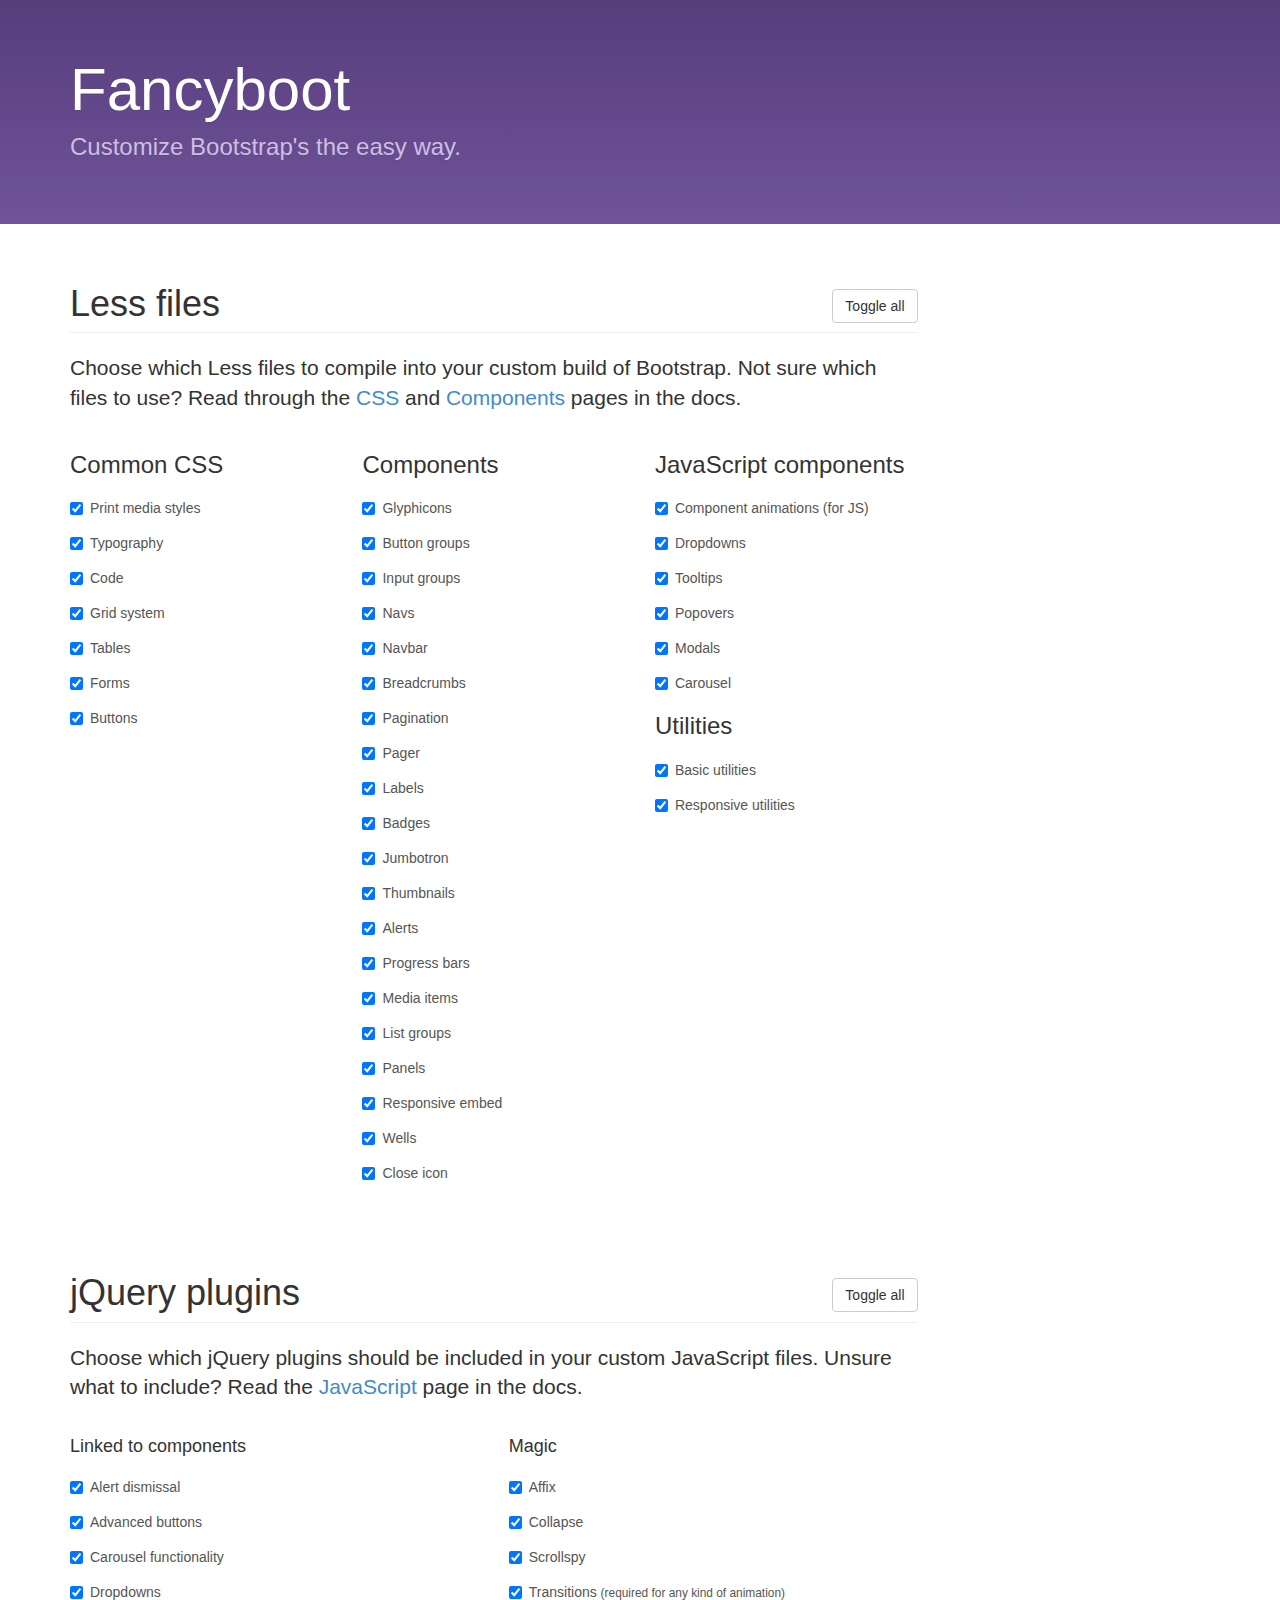
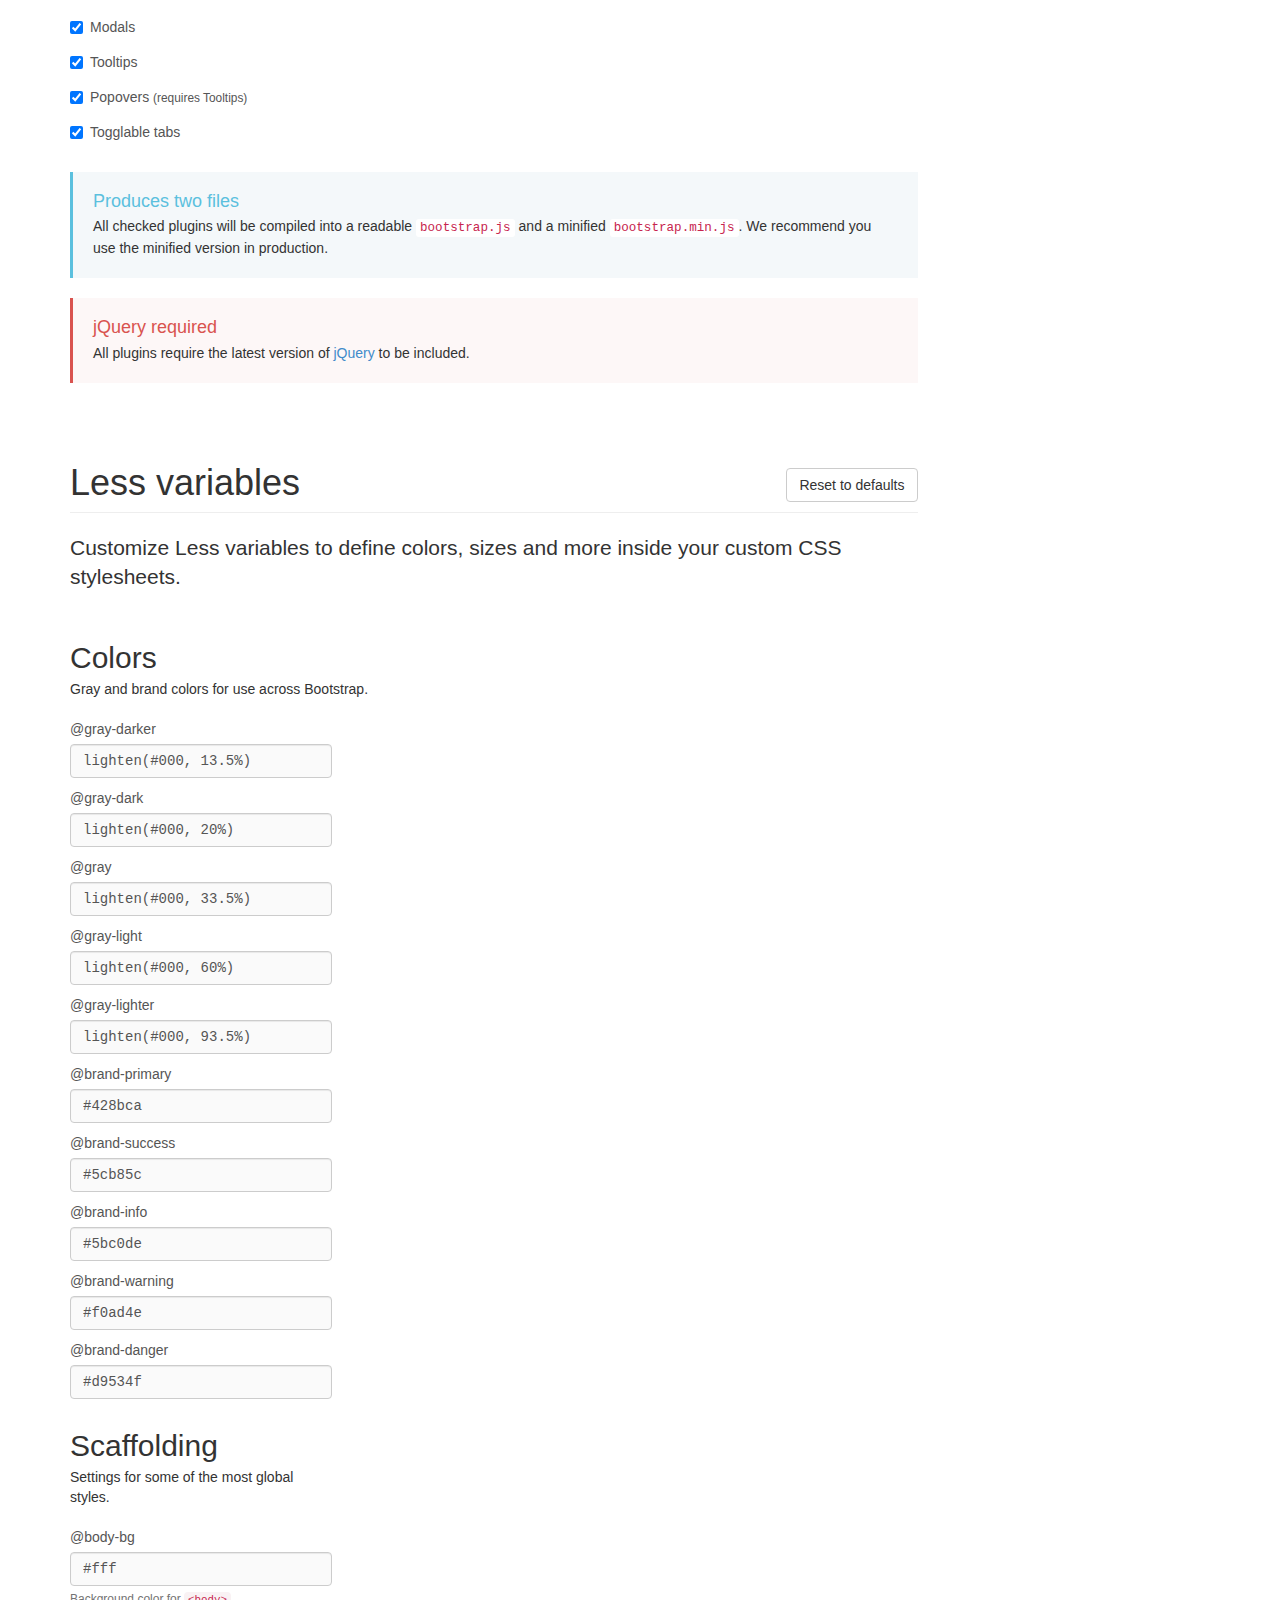
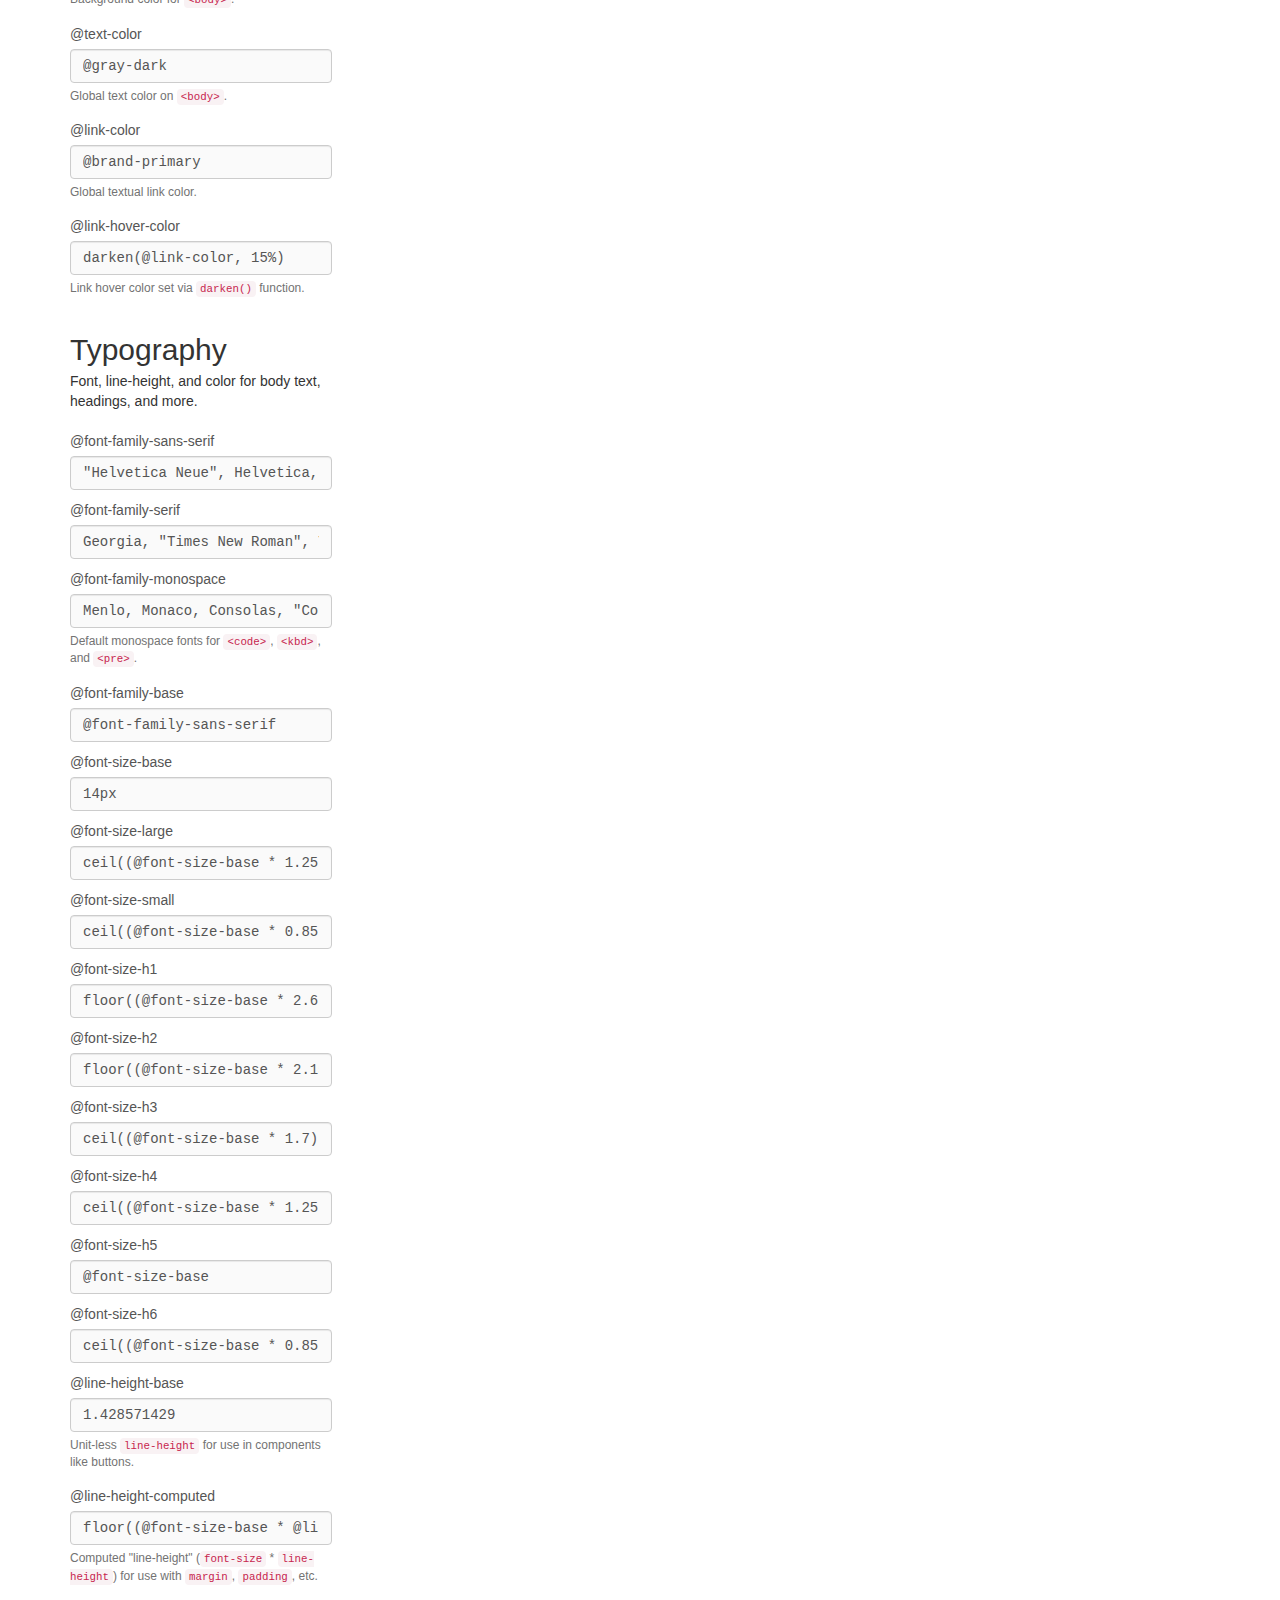
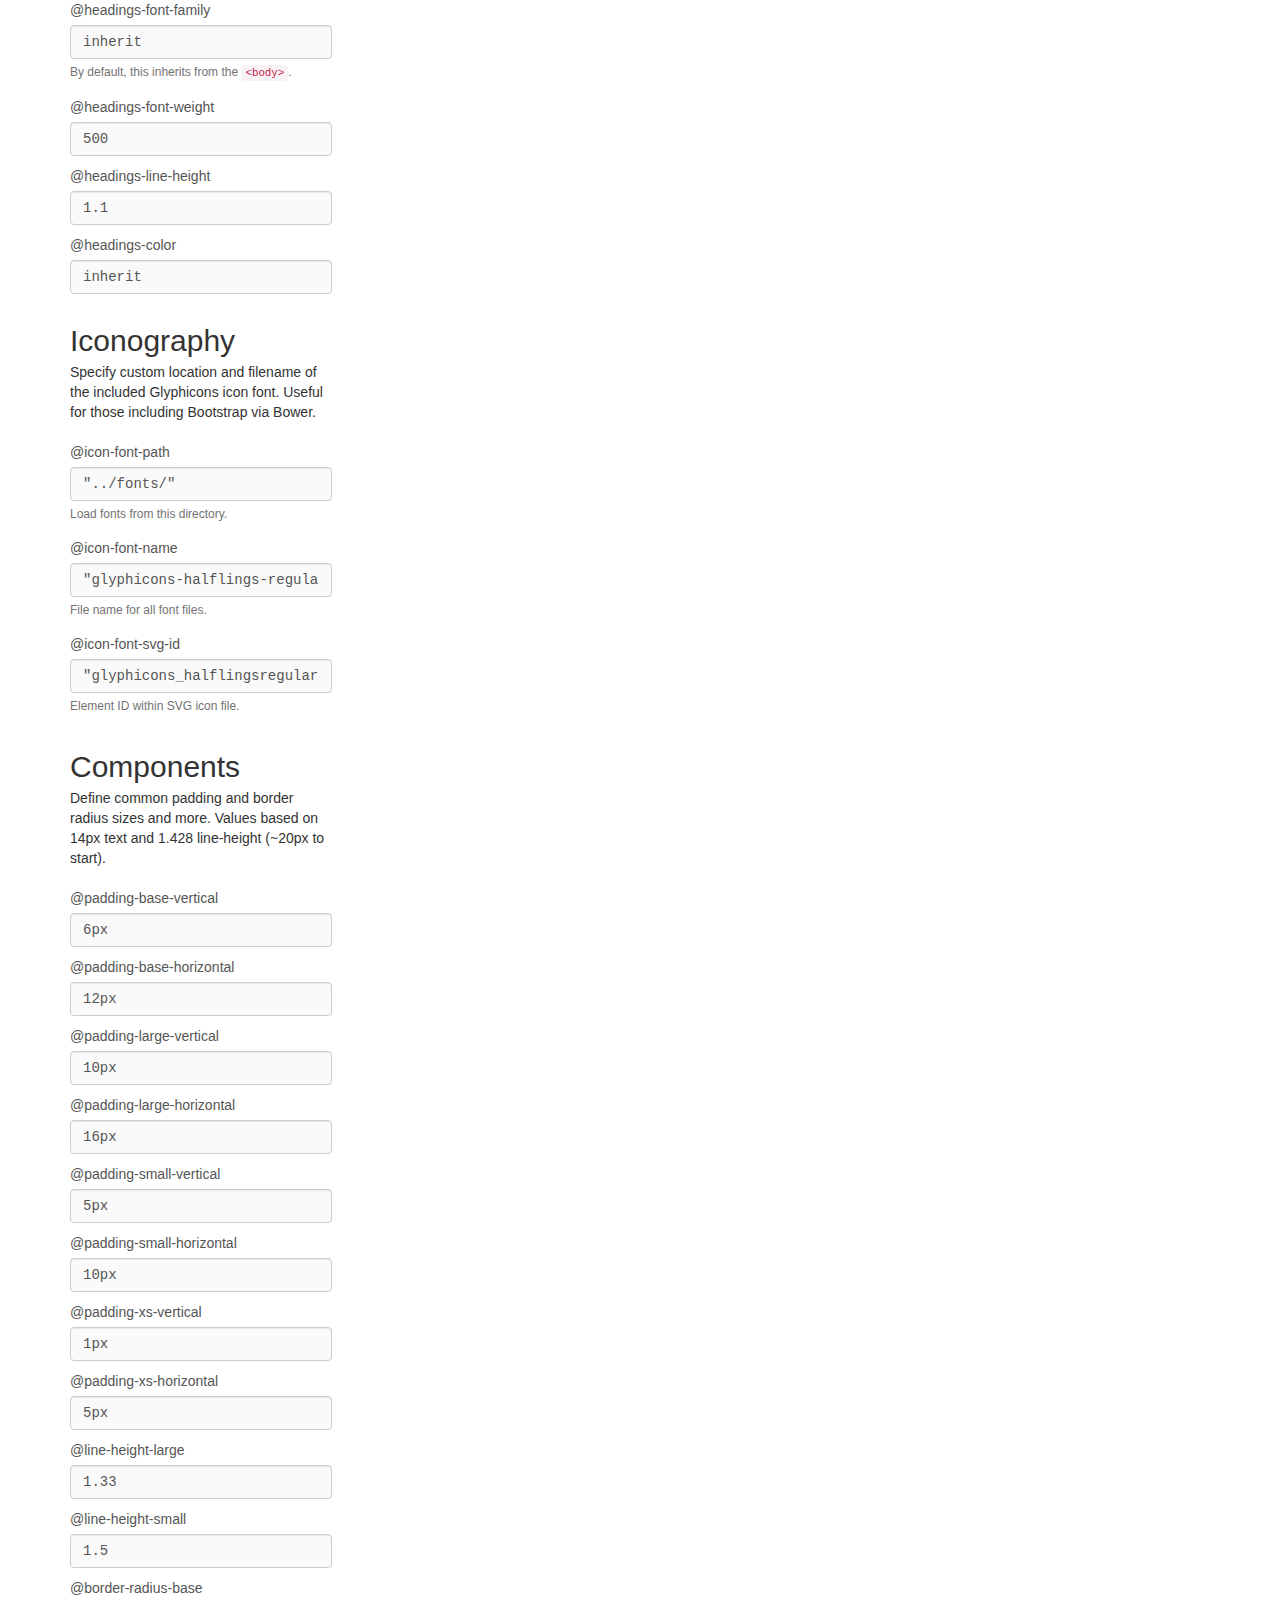
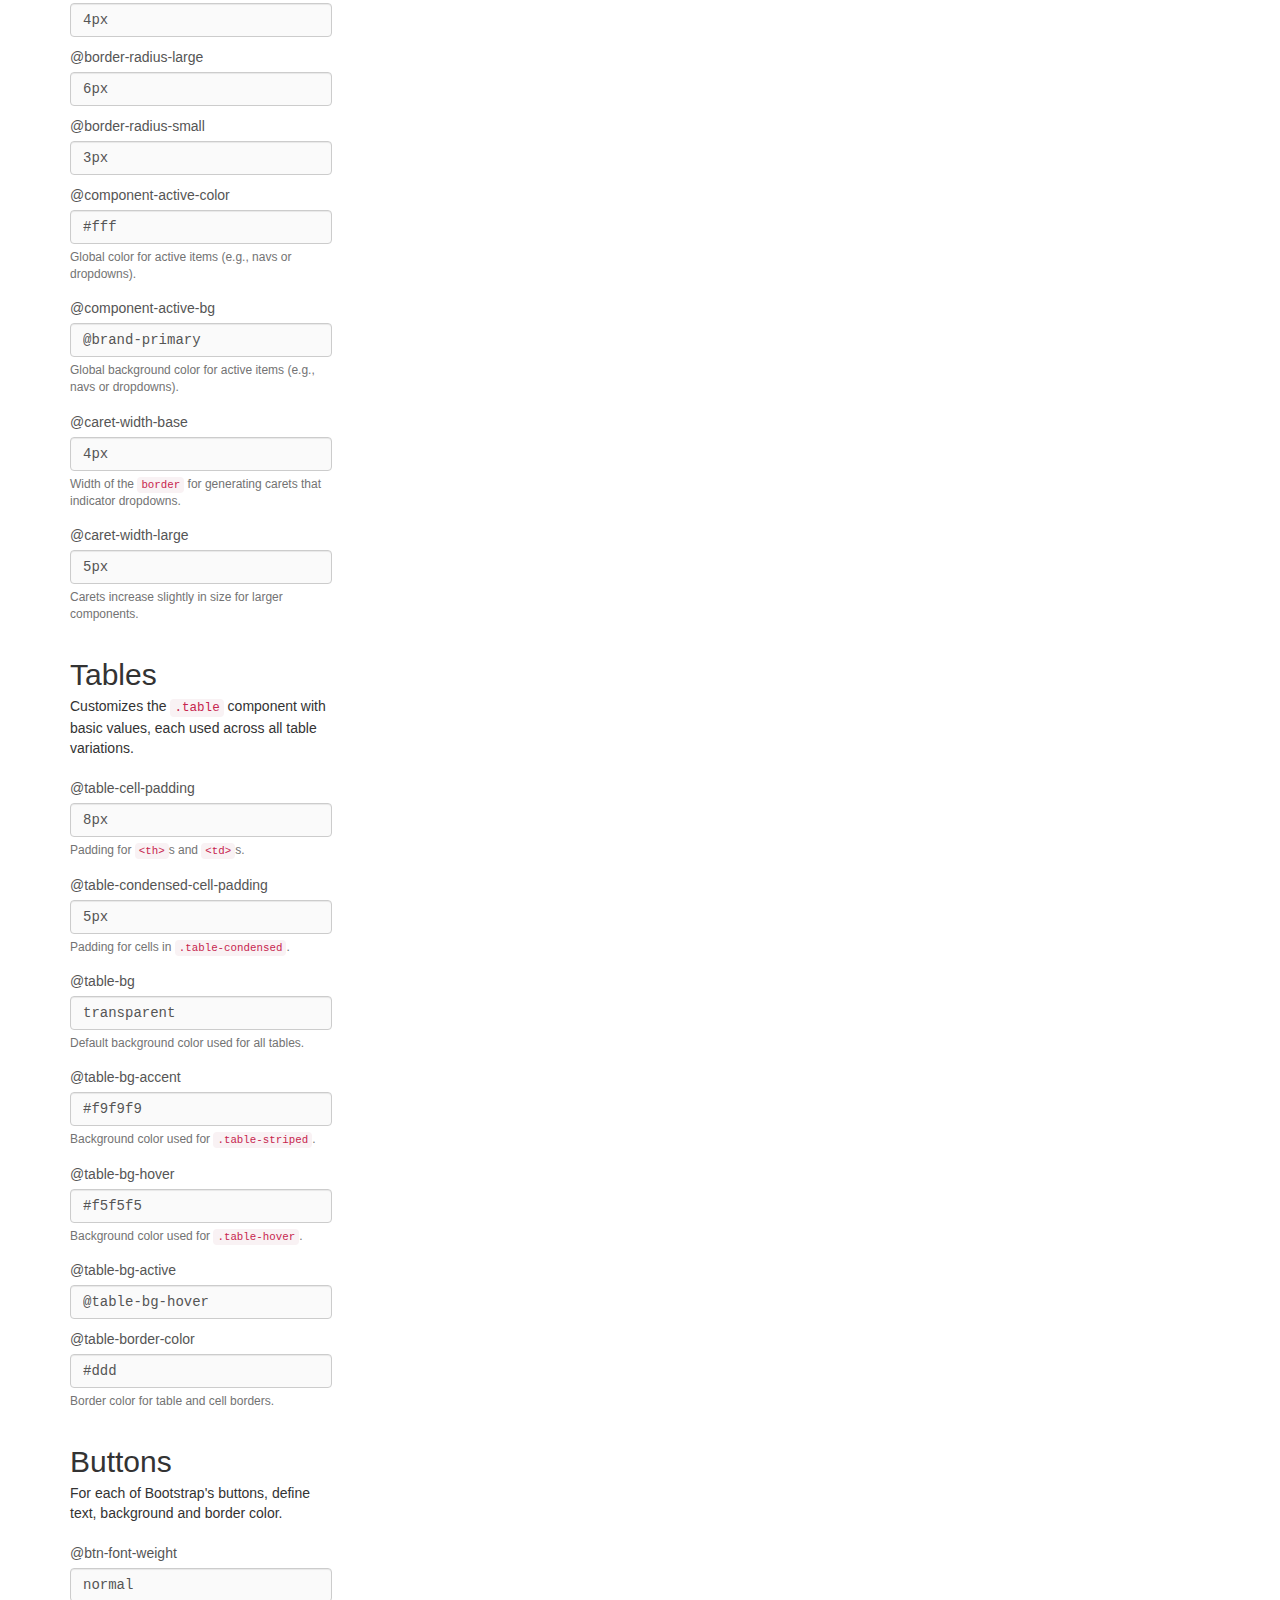
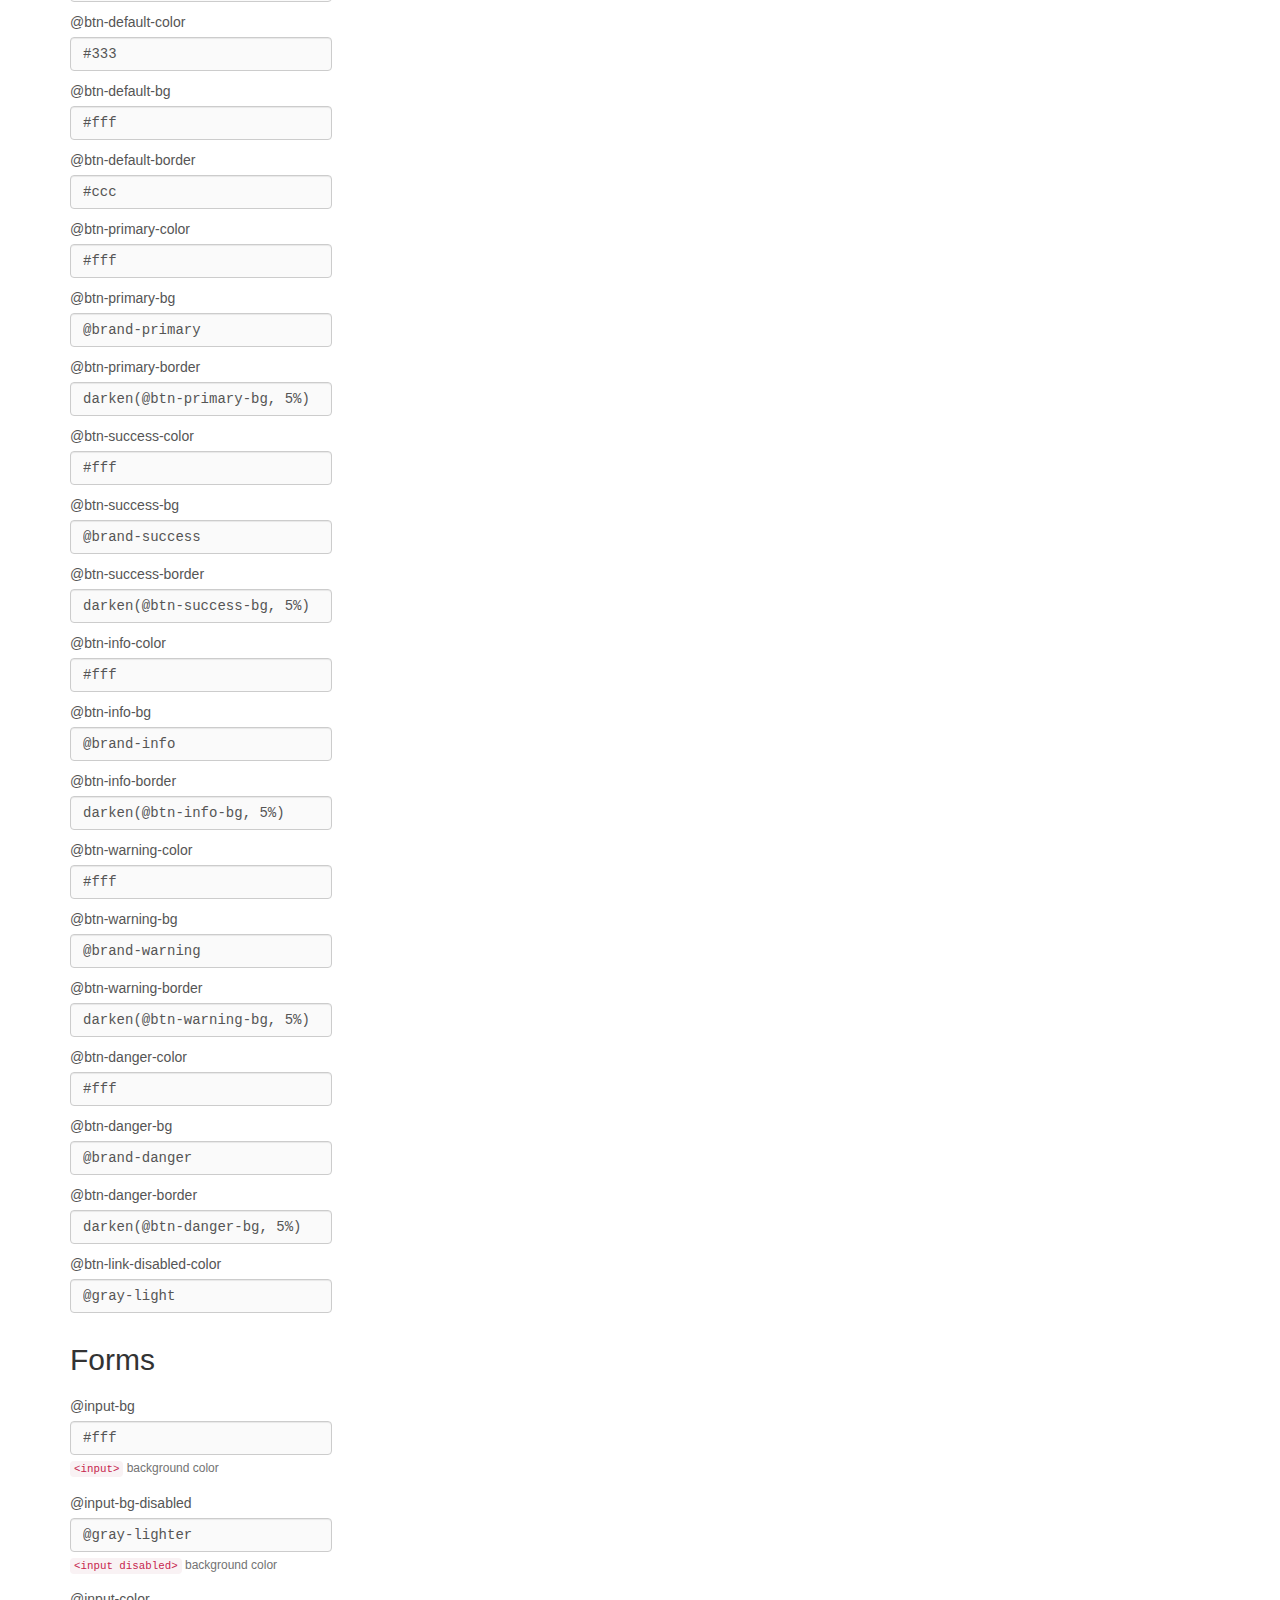
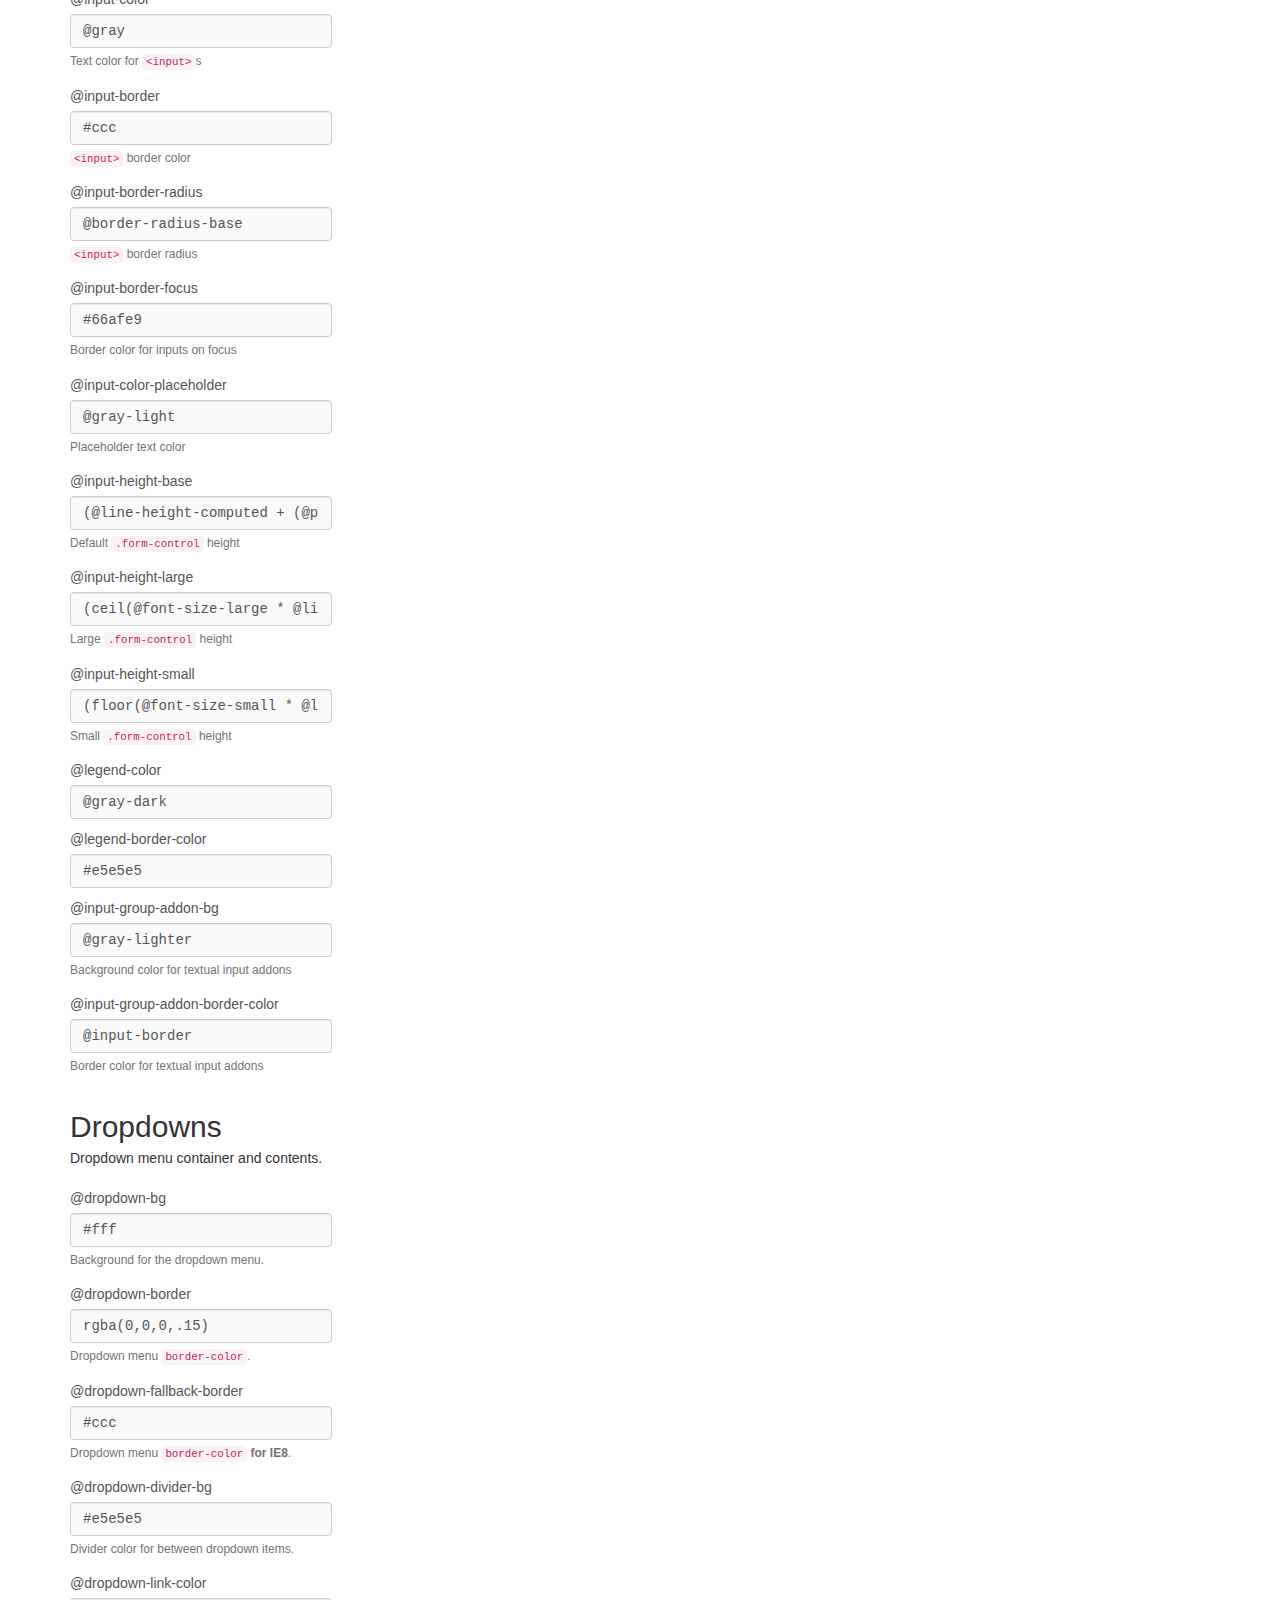
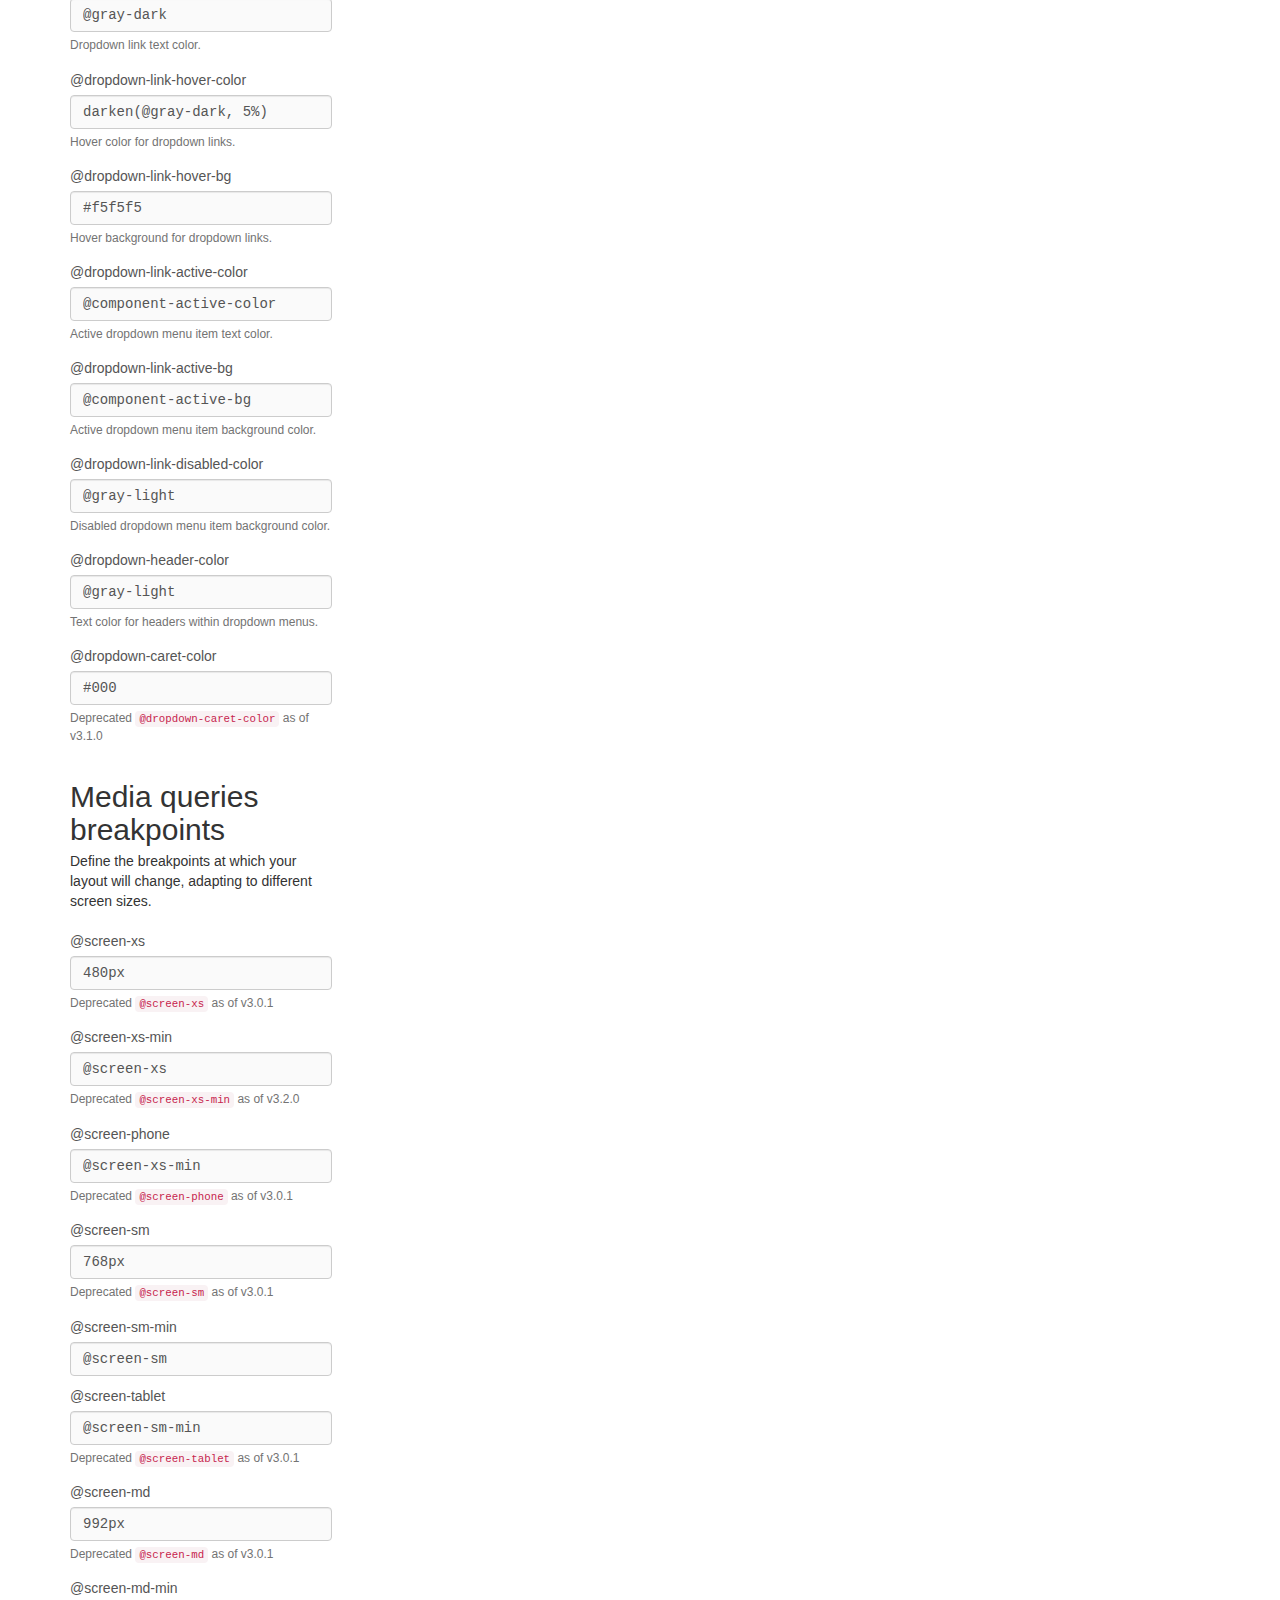
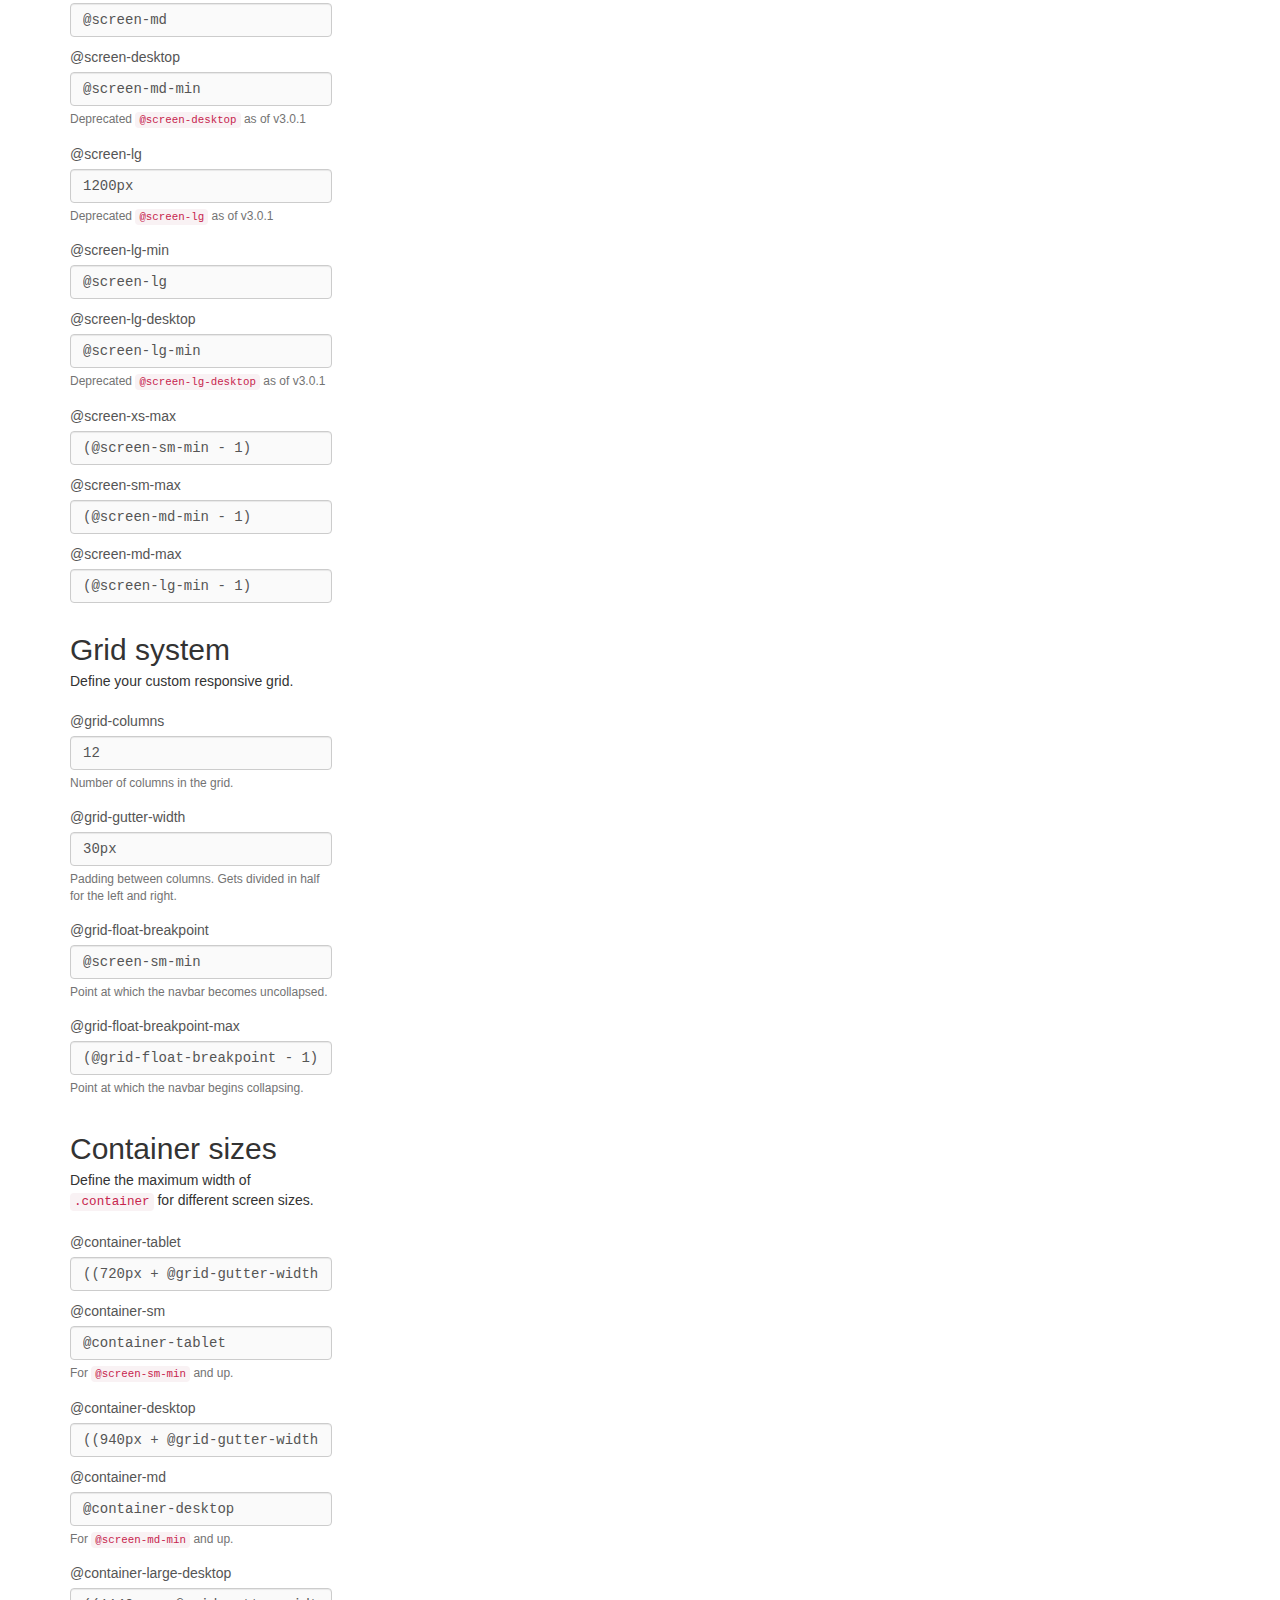
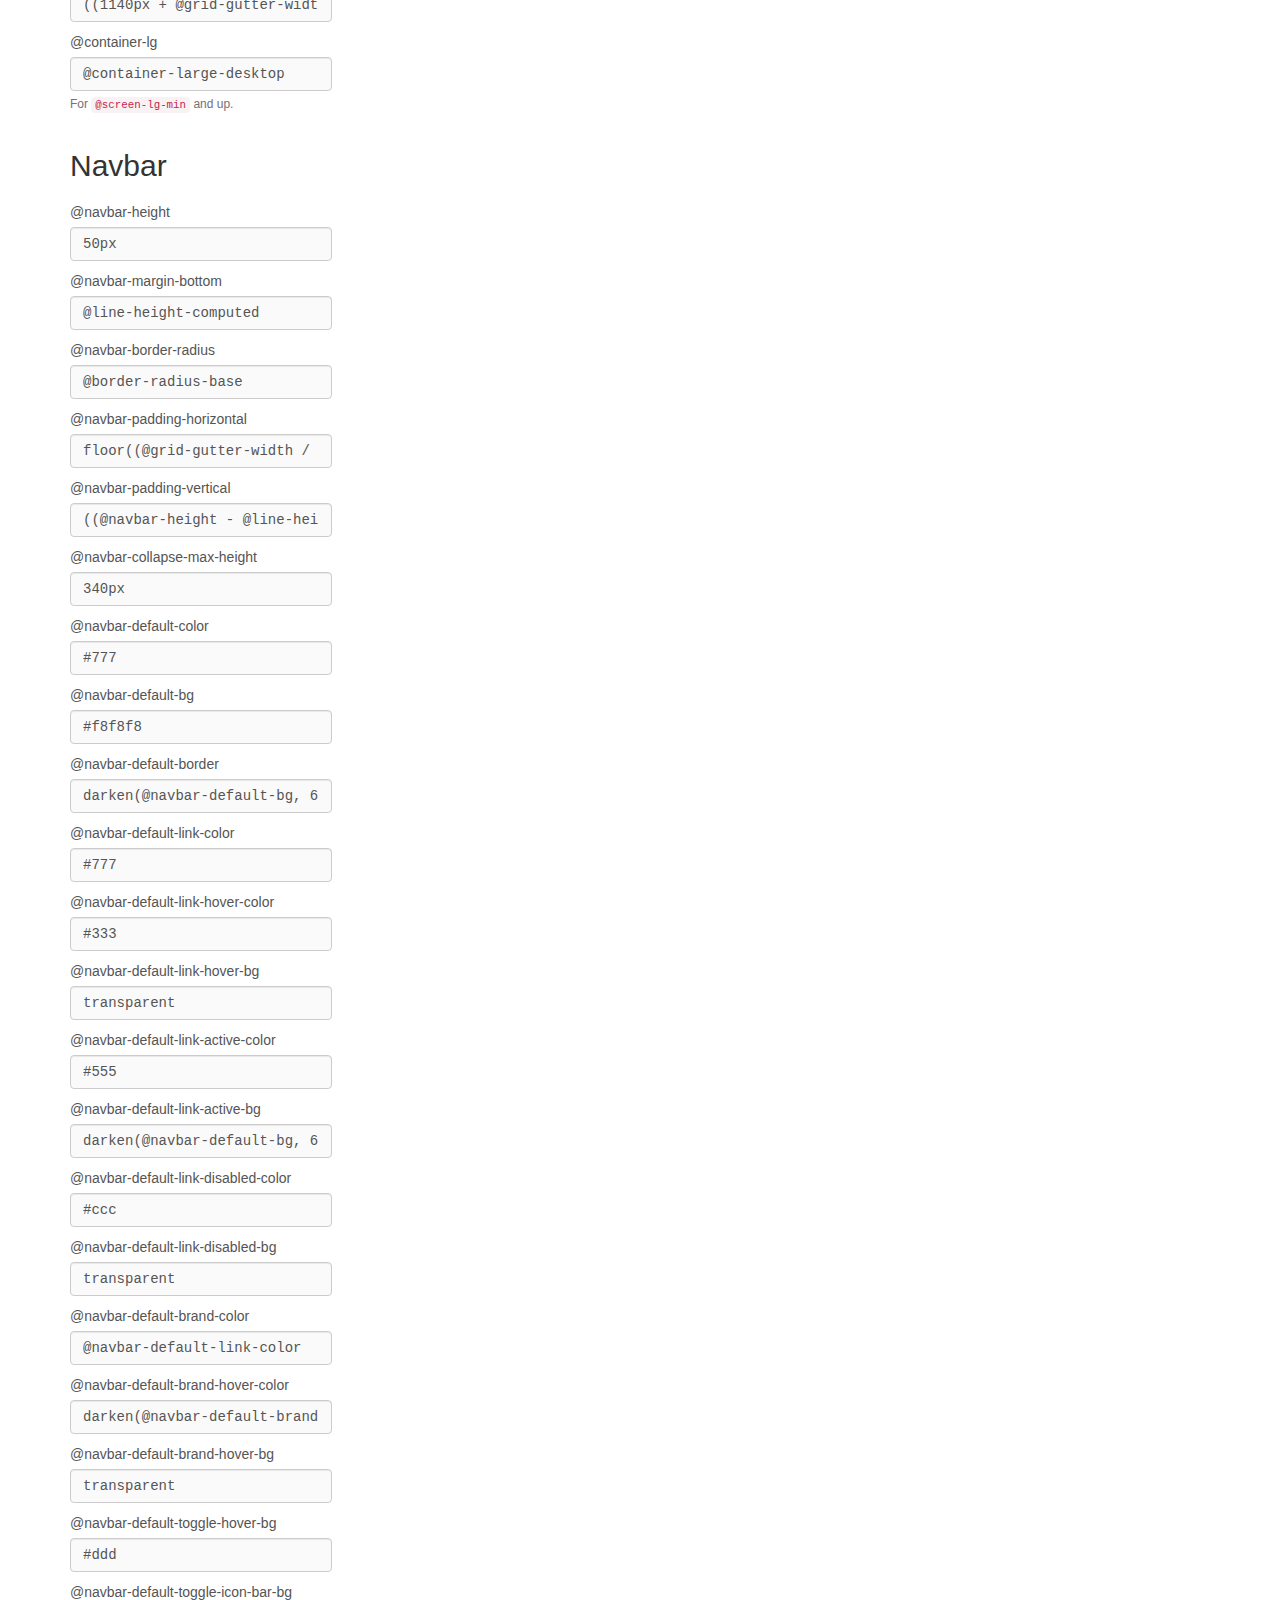
<file: _gh_pages/customize/index.html>
<!DOCTYPE html>
<html lang="en">
  <head>
    <!-- Meta, title, CSS, favicons, etc. -->
    <meta charset="utf-8">
<meta http-equiv="X-UA-Compatible" content="IE=edge">
<meta name="viewport" content="width=device-width, initial-scale=1">
<meta name="description" content="Bootstrap, a sleek, intuitive, and powerful mobile first front-end framework for faster and easier web development.">
<meta name="keywords" content="HTML, CSS, JS, JavaScript, framework, bootstrap, front-end, frontend, web development">
<meta name="author" content="Mark Otto, Jacob Thornton, and Bootstrap contributors">

<title>
  
    Fancyboot &middot; Bootstrap
  
</title>

<!-- Bootstrap core CSS -->
<link href="../dist/css/bootstrap.min.css" rel="stylesheet">

<!-- Documentation extras -->
<link href="../assets/css/docs.min.css" rel="stylesheet">
<!--[if lt IE 9]><script src="../assets/js/ie8-responsive-file-warning.js"></script><![endif]-->
<!-- IE10 viewport hack for Surface/desktop Windows 8 bug -->
<script src="../assets/js/ie10-viewport-bug-workaround.js"></script>
<script src="../assets/js/ie-emulation-modes-warning.js"></script>

<!-- HTML5 shim and Respond.js IE8 support of HTML5 elements and media queries -->
<!--[if lt IE 9]>
  <script src="https://oss.maxcdn.com/html5shiv/3.7.1/html5shiv.min.js"></script>
  <script src="https://oss.maxcdn.com/respond/1.4.2/respond.min.js"></script>
<![endif]-->

<!-- Favicons -->
<link rel="apple-touch-icon-precomposed" sizes="144x144" href="../assets/ico/apple-touch-icon-144-precomposed.png">
                               <link rel="icon" href="../assets/ico/favicon.ico">

<script>
  (function(i,s,o,g,r,a,m){i['GoogleAnalyticsObject']=r;i[r]=i[r]||function(){
  (i[r].q=i[r].q||[]).push(arguments)},i[r].l=1*new Date();a=s.createElement(o),
  m=s.getElementsByTagName(o)[0];a.async=1;a.src=g;m.parentNode.insertBefore(a,m)
  })(window,document,'script','//www.google-analytics.com/analytics.js','ga');

  ga('create', 'UA-146052-10', 'getbootstrap.com');
  ga('send', 'pageview');

</script>

  </head>
  <body>
    <a class="sr-only sr-only-focusable" href="#content">Skip to main content</a>

    <!-- Docs master nav -->
    <!-- <header class="navbar navbar-static-top bs-docs-nav" id="top" role="banner">
  <div class="container">
    <div class="navbar-header">
      <button class="navbar-toggle" type="button" data-toggle="collapse" data-target=".bs-navbar-collapse">
        <span class="sr-only">Toggle navigation</span>
        <span class="icon-bar"></span>
        <span class="icon-bar"></span>
        <span class="icon-bar"></span>
      </button>
      <a href="../" class="navbar-brand">Bootstrap</a>
    </div>
    <nav class="collapse navbar-collapse bs-navbar-collapse" role="navigation">
      <ul class="nav navbar-nav">
        <li>
          <a href="../getting-started">Getting started</a>
        </li>
        <li>
          <a href="../css">CSS</a>
        </li>
        <li>
          <a href="../components">Components</a>
        </li>
        <li>
          <a href="../javascript">JavaScript</a>
        </li>
        <li class="active">
          <a href="../customize">Customize</a>
        </li>
      </ul>
      <ul class="nav navbar-nav navbar-right">
        <li><a href="http://expo.getbootstrap.com" onclick="ga('send', 'event', 'Navbar', 'Community links', 'Expo');">Expo</a></li>
        <li><a href="http://blog.getbootstrap.com" onclick="ga('send', 'event', 'Navbar', 'Community links', 'Blog');">Blog</a></li>
      </ul>
    </nav>
  </div>
</header>
 -->

    <!-- Docs page layout -->
    <div class="bs-docs-header" id="content">
      <div class="container">
        <h1>Fancyboot</h1>
        <p>Customize Bootstrap's the easy way.</p>
      </div>
    </div>

    <div class="container bs-docs-container">

      <div class="row">
        <div class="col-md-9" role="main">
          <!-- Customizer form -->
<form class="bs-customizer" role="form">
  <div class="bs-docs-section" id="less-section">
    <button class="btn btn-default toggle" type="button">Toggle all</button>
    <h1 id="less" class="page-header">Less files</h1>

    <p class="lead">Choose which Less files to compile into your custom build of Bootstrap. Not sure which files to use? Read through the <a href="../css/">CSS</a> and <a href="../components/">Components</a> pages in the docs.</p>

    <div class="row">
      <div class="col-xs-6 col-sm-4">
        <h3>Common CSS</h3>
        <div class="checkbox">
          <label>
            <input type="checkbox" checked value="print.less">
            Print media styles
          </label>
        </div>
        <div class="checkbox">
          <label>
            <input type="checkbox" checked value="type.less">
            Typography
          </label>
        </div>
        <div class="checkbox">
          <label>
            <input type="checkbox" checked value="code.less">
            Code
          </label>
        </div>
        <div class="checkbox">
          <label>
            <input type="checkbox" checked value="grid.less">
            Grid system
          </label>
        </div>
        <div class="checkbox">
          <label>
            <input type="checkbox" checked value="tables.less">
            Tables
          </label>
        </div>
        <div class="checkbox">
          <label>
            <input type="checkbox" checked value="forms.less" data-dependents="navbar.less,input-groups.less">
            Forms
          </label>
        </div>
        <div class="checkbox">
          <label>
            <input type="checkbox" checked value="buttons.less" data-dependents="button-groups.less">
            Buttons
          </label>
        </div>
      </div><!-- .col-xs-6 .col-sm-4 -->

      <div class="col-xs-6 col-sm-4">
        <h3>Components</h3>
        <div class="checkbox">
          <label>
            <input type="checkbox" checked value="glyphicons.less">
            Glyphicons
          </label>
        </div>
        <div class="checkbox">
          <label>
            <input type="checkbox" checked value="button-groups.less" data-dependencies="buttons.less">
            Button groups
          </label>
        </div>
        <div class="checkbox">
          <label>
            <input type="checkbox" checked value="input-groups.less" data-dependencies="forms.less">
            Input groups
          </label>
        </div>
        <div class="checkbox">
          <label>
            <input type="checkbox" checked value="navs.less" data-dependents="navbar.less">
            Navs
          </label>
        </div>
        <div class="checkbox">
          <label>
            <input type="checkbox" checked value="navbar.less" data-dependencies="forms.less,utilities.less,navs.less">
            Navbar
          </label>
        </div>
        <div class="checkbox">
          <label>
            <input type="checkbox" checked value="breadcrumbs.less">
            Breadcrumbs
          </label>
        </div>
        <div class="checkbox">
          <label>
            <input type="checkbox" checked value="pagination.less">
            Pagination
          </label>
        </div>
        <div class="checkbox">
          <label>
            <input type="checkbox" checked value="pager.less">
            Pager
          </label>
        </div>
        <div class="checkbox">
          <label>
            <input type="checkbox" checked value="labels.less">
            Labels
          </label>
        </div>
        <div class="checkbox">
          <label>
            <input type="checkbox" checked value="badges.less">
            Badges
          </label>
        </div>
        <div class="checkbox">
          <label>
            <input type="checkbox" checked value="jumbotron.less">
            Jumbotron
          </label>
        </div>
        <div class="checkbox">
          <label>
            <input type="checkbox" checked value="thumbnails.less">
            Thumbnails
          </label>
        </div>
        <div class="checkbox">
          <label>
            <input type="checkbox" checked value="alerts.less">
            Alerts
          </label>
        </div>
        <div class="checkbox">
          <label>
            <input type="checkbox" checked value="progress-bars.less">
            Progress bars
          </label>
        </div>
        <div class="checkbox">
          <label>
            <input type="checkbox" checked value="media.less">
            Media items
          </label>
        </div>
        <div class="checkbox">
          <label>
            <input type="checkbox" checked value="list-group.less">
            List groups
          </label>
        </div>
        <div class="checkbox">
          <label>
            <input type="checkbox" checked value="panels.less">
            Panels
          </label>
        </div>
        <div class="checkbox">
          <label>
            <input type="checkbox" checked value="responsive-embed.less">
            Responsive embed
          </label>
        </div>
        <div class="checkbox">
          <label>
            <input type="checkbox" checked value="wells.less">
            Wells
          </label>
        </div>
        <div class="checkbox">
          <label>
            <input type="checkbox" checked value="close.less">
            Close icon
          </label>
        </div>
      </div><!-- .col-xs-6 .col-sm-4 -->

      <div class="col-xs-6 col-sm-4">
        <h3>JavaScript components</h3>
        <div class="checkbox">
          <label>
            <input type="checkbox" checked value="component-animations.less">
            Component animations (for JS)
          </label>
        </div>
        <div class="checkbox">
          <label>
            <input type="checkbox" checked value="dropdowns.less">
            Dropdowns
          </label>
        </div>
        <div class="checkbox">
          <label>
            <input type="checkbox" checked value="tooltip.less">
            Tooltips
          </label>
        </div>
        <div class="checkbox">
          <label>
            <input type="checkbox" checked value="popovers.less">
            Popovers
          </label>
        </div>
        <div class="checkbox">
          <label>
            <input type="checkbox" checked value="modals.less">
            Modals
          </label>
        </div>
        <div class="checkbox">
          <label>
            <input type="checkbox" checked value="carousel.less">
            Carousel
          </label>
        </div>

        <h3>Utilities</h3>
        <div class="checkbox">
          <label>
            <input type="checkbox" checked value="utilities.less" data-dependents="navbar.less">
            Basic utilities
          </label>
        </div>
        <div class="checkbox">
          <label>
            <input type="checkbox" checked value="responsive-utilities.less">
            Responsive utilities
          </label>
        </div>
      </div><!-- .col-xs-6 .col-sm-4 -->
    </div><!-- /.row -->
  </div>



  <div class="bs-docs-section" id="plugin-section">
    <button class="btn btn-default toggle" type="button">Toggle all</button>
    <h1 id="plugins" class="page-header">jQuery plugins</h1>

    <p class="lead">Choose which jQuery plugins should be included in your custom JavaScript files. Unsure what to include? Read the <a href="../javascript/">JavaScript</a> page in the docs.</p>
    <div class="row">
      <div class="col-lg-6">
        <h4>Linked to components</h4>
        <div class="checkbox">
          <label>
            <input type="checkbox" checked value="alert.js">
            Alert dismissal
          </label>
        </div>
        <div class="checkbox">
          <label>
            <input type="checkbox" checked value="button.js">
            Advanced buttons
          </label>
        </div>
        <div class="checkbox">
          <label>
            <input type="checkbox" checked value="carousel.js">
            Carousel functionality
          </label>
        </div>
        <div class="checkbox">
          <label>
            <input type="checkbox" checked value="dropdown.js">
            Dropdowns
          </label>
        </div>
        <div class="checkbox">
          <label>
            <input type="checkbox" checked value="modal.js">
            Modals
          </label>
        </div>
        <div class="checkbox">
          <label>
            <input type="checkbox" checked value="tooltip.js">
            Tooltips
          </label>
        </div>
        <div class="checkbox">
          <label>
            <input type="checkbox" checked value="popover.js" data-dependencies="tooltip.js">
            Popovers <small>(requires Tooltips)</small>
          </label>
        </div>
        <div class="checkbox">
          <label>
            <input type="checkbox" checked value="tab.js">
            Togglable tabs
          </label>
        </div>
      </div>
      <div class="col-lg-6">
        <h4>Magic</h4>
        <div class="checkbox">
          <label>
            <input type="checkbox" checked value="affix.js">
            Affix
          </label>
        </div>
        <div class="checkbox">
          <label>
            <input type="checkbox" checked value="collapse.js">
            Collapse
          </label>
        </div>
        <div class="checkbox">
          <label>
            <input type="checkbox" checked value="scrollspy.js">
            Scrollspy
          </label>
        </div>
        <div class="checkbox">
          <label>
            <input type="checkbox" checked value="transition.js">
            Transitions <small>(required for any kind of animation)</small>
          </label>
        </div>
      </div>
    </div>

    <div class="bs-callout bs-callout-info">
      <h4>Produces two files</h4>
      <p>All checked plugins will be compiled into a readable <code>bootstrap.js</code> and a minified <code>bootstrap.min.js</code>. We recommend you use the minified version in production.</p>
    </div>

    <div class="bs-callout bs-callout-danger">
      <h4>jQuery required</h4>
      <p>All plugins require the latest version of <a href="http://jquery.com/" target="_blank">jQuery</a> to be included.</p>
    </div>
  </div>



  <div class="bs-docs-section" id="less-variables-section">
    <button class="btn btn-default toggle" type="button">Reset to defaults</button>
    <h1 id="less-variables" class="page-header">Less variables</h1>

    <p class="lead">Customize Less variables to define colors, sizes and more inside your custom CSS stylesheets.</p>
    
<!-- NOTE: DO NOT EDIT THE FOLLOWING SECTION DIRECTLY! It is autogenerated via the `build-customizer-html` Grunt task using the customizer-variables.jade template.-->
<h2 id="colors">Colors</h2>
<p>Gray and brand colors for use across Bootstrap.</p>
<div class="row">
  <div class="col-md-4">
    <div class="row">
      <div class="bs-customizer-input">
        <label for="input-@gray-darker">@gray-darker</label>
        <input id="input-@gray-darker" type="text" value="lighten(#000, 13.5%)" data-var="@gray-darker" class="form-control"/>
      </div>
      <div class="bs-customizer-input">
        <label for="input-@gray-dark">@gray-dark</label>
        <input id="input-@gray-dark" type="text" value="lighten(#000, 20%)" data-var="@gray-dark" class="form-control"/>
      </div>
      <div class="bs-customizer-input">
        <label for="input-@gray">@gray</label>
        <input id="input-@gray" type="text" value="lighten(#000, 33.5%)" data-var="@gray" class="form-control"/>
      </div>
      <div class="bs-customizer-input">
        <label for="input-@gray-light">@gray-light</label>
        <input id="input-@gray-light" type="text" value="lighten(#000, 60%)" data-var="@gray-light" class="form-control"/>
      </div>
      <div class="bs-customizer-input">
        <label for="input-@gray-lighter">@gray-lighter</label>
        <input id="input-@gray-lighter" type="text" value="lighten(#000, 93.5%)" data-var="@gray-lighter" class="form-control"/>
      </div>
      <div class="bs-customizer-input">
        <label for="input-@brand-primary">@brand-primary</label>
        <input id="input-@brand-primary" type="text" value="#428bca" data-var="@brand-primary" class="form-control"/>
      </div>
      <div class="bs-customizer-input">
        <label for="input-@brand-success">@brand-success</label>
        <input id="input-@brand-success" type="text" value="#5cb85c" data-var="@brand-success" class="form-control"/>
      </div>
      <div class="bs-customizer-input">
        <label for="input-@brand-info">@brand-info</label>
        <input id="input-@brand-info" type="text" value="#5bc0de" data-var="@brand-info" class="form-control"/>
      </div>
      <div class="bs-customizer-input">
        <label for="input-@brand-warning">@brand-warning</label>
        <input id="input-@brand-warning" type="text" value="#f0ad4e" data-var="@brand-warning" class="form-control"/>
      </div>
      <div class="bs-customizer-input">
        <label for="input-@brand-danger">@brand-danger</label>
        <input id="input-@brand-danger" type="text" value="#d9534f" data-var="@brand-danger" class="form-control"/>
      </div>
    </div>
    <h2 id="scaffolding">Scaffolding</h2>
    <p>Settings for some of the most global styles.</p>
    <div class="row">
      <div class="bs-customizer-input">
        <label for="input-@body-bg">@body-bg</label>
        <input id="input-@body-bg" type="text" value="#fff" data-var="@body-bg" class="form-control"/>
        <p class="help-block">Background color for <code>&lt;body&gt;</code>.</p>
      </div>
      <div class="bs-customizer-input">
        <label for="input-@text-color">@text-color</label>
        <input id="input-@text-color" type="text" value="@gray-dark" data-var="@text-color" class="form-control"/>
        <p class="help-block">Global text color on <code>&lt;body&gt;</code>.</p>
      </div>
      <div class="bs-customizer-input">
        <label for="input-@link-color">@link-color</label>
        <input id="input-@link-color" type="text" value="@brand-primary" data-var="@link-color" class="form-control"/>
        <p class="help-block">Global textual link color.</p>
      </div>
      <div class="bs-customizer-input">
        <label for="input-@link-hover-color">@link-hover-color</label>
        <input id="input-@link-hover-color" type="text" value="darken(@link-color, 15%)" data-var="@link-hover-color" class="form-control"/>
        <p class="help-block">Link hover color set via <code>darken()</code> function.</p>
      </div>
    </div>
    <h2 id="typography">Typography</h2>
    <p>Font, line-height, and color for body text, headings, and more.</p>
    <div class="row">
      <div class="bs-customizer-input">
        <label for="input-@font-family-sans-serif">@font-family-sans-serif</label>
        <input id="input-@font-family-sans-serif" type="text" value="&quot;Helvetica Neue&quot;, Helvetica, Arial, sans-serif" data-var="@font-family-sans-serif" class="form-control"/>
      </div>
      <div class="bs-customizer-input">
        <label for="input-@font-family-serif">@font-family-serif</label>
        <input id="input-@font-family-serif" type="text" value="Georgia, &quot;Times New Roman&quot;, Times, serif" data-var="@font-family-serif" class="form-control"/>
      </div>
      <div class="bs-customizer-input">
        <label for="input-@font-family-monospace">@font-family-monospace</label>
        <input id="input-@font-family-monospace" type="text" value="Menlo, Monaco, Consolas, &quot;Courier New&quot;, monospace" data-var="@font-family-monospace" class="form-control"/>
        <p class="help-block">Default monospace fonts for <code>&lt;code&gt;</code>, <code>&lt;kbd&gt;</code>, and <code>&lt;pre&gt;</code>.</p>
      </div>
      <div class="bs-customizer-input">
        <label for="input-@font-family-base">@font-family-base</label>
        <input id="input-@font-family-base" type="text" value="@font-family-sans-serif" data-var="@font-family-base" class="form-control"/>
      </div>
      <div class="bs-customizer-input">
        <label for="input-@font-size-base">@font-size-base</label>
        <input id="input-@font-size-base" type="text" value="14px" data-var="@font-size-base" class="form-control"/>
      </div>
      <div class="bs-customizer-input">
        <label for="input-@font-size-large">@font-size-large</label>
        <input id="input-@font-size-large" type="text" value="ceil((@font-size-base * 1.25))" data-var="@font-size-large" class="form-control"/>
      </div>
      <div class="bs-customizer-input">
        <label for="input-@font-size-small">@font-size-small</label>
        <input id="input-@font-size-small" type="text" value="ceil((@font-size-base * 0.85))" data-var="@font-size-small" class="form-control"/>
      </div>
      <div class="bs-customizer-input">
        <label for="input-@font-size-h1">@font-size-h1</label>
        <input id="input-@font-size-h1" type="text" value="floor((@font-size-base * 2.6))" data-var="@font-size-h1" class="form-control"/>
      </div>
      <div class="bs-customizer-input">
        <label for="input-@font-size-h2">@font-size-h2</label>
        <input id="input-@font-size-h2" type="text" value="floor((@font-size-base * 2.15))" data-var="@font-size-h2" class="form-control"/>
      </div>
      <div class="bs-customizer-input">
        <label for="input-@font-size-h3">@font-size-h3</label>
        <input id="input-@font-size-h3" type="text" value="ceil((@font-size-base * 1.7))" data-var="@font-size-h3" class="form-control"/>
      </div>
      <div class="bs-customizer-input">
        <label for="input-@font-size-h4">@font-size-h4</label>
        <input id="input-@font-size-h4" type="text" value="ceil((@font-size-base * 1.25))" data-var="@font-size-h4" class="form-control"/>
      </div>
      <div class="bs-customizer-input">
        <label for="input-@font-size-h5">@font-size-h5</label>
        <input id="input-@font-size-h5" type="text" value="@font-size-base" data-var="@font-size-h5" class="form-control"/>
      </div>
      <div class="bs-customizer-input">
        <label for="input-@font-size-h6">@font-size-h6</label>
        <input id="input-@font-size-h6" type="text" value="ceil((@font-size-base * 0.85))" data-var="@font-size-h6" class="form-control"/>
      </div>
      <div class="bs-customizer-input">
        <label for="input-@line-height-base">@line-height-base</label>
        <input id="input-@line-height-base" type="text" value="1.428571429" data-var="@line-height-base" class="form-control"/>
        <p class="help-block">Unit-less <code>line-height</code> for use in components like buttons.</p>
      </div>
      <div class="bs-customizer-input">
        <label for="input-@line-height-computed">@line-height-computed</label>
        <input id="input-@line-height-computed" type="text" value="floor((@font-size-base * @line-height-base))" data-var="@line-height-computed" class="form-control"/>
        <p class="help-block">Computed &quot;line-height&quot; (<code>font-size</code> * <code>line-height</code>) for use with <code>margin</code>, <code>padding</code>, etc.</p>
      </div>
      <div class="bs-customizer-input">
        <label for="input-@headings-font-family">@headings-font-family</label>
        <input id="input-@headings-font-family" type="text" value="inherit" data-var="@headings-font-family" class="form-control"/>
        <p class="help-block">By default, this inherits from the <code>&lt;body&gt;</code>.</p>
      </div>
      <div class="bs-customizer-input">
        <label for="input-@headings-font-weight">@headings-font-weight</label>
        <input id="input-@headings-font-weight" type="text" value="500" data-var="@headings-font-weight" class="form-control"/>
      </div>
      <div class="bs-customizer-input">
        <label for="input-@headings-line-height">@headings-line-height</label>
        <input id="input-@headings-line-height" type="text" value="1.1" data-var="@headings-line-height" class="form-control"/>
      </div>
      <div class="bs-customizer-input">
        <label for="input-@headings-color">@headings-color</label>
        <input id="input-@headings-color" type="text" value="inherit" data-var="@headings-color" class="form-control"/>
      </div>
    </div>
    <h2 id="iconography">Iconography</h2>
    <p>Specify custom location and filename of the included Glyphicons icon font. Useful for those including Bootstrap via Bower.</p>
    <div class="row">
      <div class="bs-customizer-input">
        <label for="input-@icon-font-path">@icon-font-path</label>
        <input id="input-@icon-font-path" type="text" value="&quot;../fonts/&quot;" data-var="@icon-font-path" class="form-control"/>
        <p class="help-block">Load fonts from this directory.</p>
      </div>
      <div class="bs-customizer-input">
        <label for="input-@icon-font-name">@icon-font-name</label>
        <input id="input-@icon-font-name" type="text" value="&quot;glyphicons-halflings-regular&quot;" data-var="@icon-font-name" class="form-control"/>
        <p class="help-block">File name for all font files.</p>
      </div>
      <div class="bs-customizer-input">
        <label for="input-@icon-font-svg-id">@icon-font-svg-id</label>
        <input id="input-@icon-font-svg-id" type="text" value="&quot;glyphicons_halflingsregular&quot;" data-var="@icon-font-svg-id" class="form-control"/>
        <p class="help-block">Element ID within SVG icon file.</p>
      </div>
    </div>
    <h2 id="components">Components</h2>
    <p>Define common padding and border radius sizes and more. Values based on 14px text and 1.428 line-height (~20px to start).</p>
    <div class="row">
      <div class="bs-customizer-input">
        <label for="input-@padding-base-vertical">@padding-base-vertical</label>
        <input id="input-@padding-base-vertical" type="text" value="6px" data-var="@padding-base-vertical" class="form-control"/>
      </div>
      <div class="bs-customizer-input">
        <label for="input-@padding-base-horizontal">@padding-base-horizontal</label>
        <input id="input-@padding-base-horizontal" type="text" value="12px" data-var="@padding-base-horizontal" class="form-control"/>
      </div>
      <div class="bs-customizer-input">
        <label for="input-@padding-large-vertical">@padding-large-vertical</label>
        <input id="input-@padding-large-vertical" type="text" value="10px" data-var="@padding-large-vertical" class="form-control"/>
      </div>
      <div class="bs-customizer-input">
        <label for="input-@padding-large-horizontal">@padding-large-horizontal</label>
        <input id="input-@padding-large-horizontal" type="text" value="16px" data-var="@padding-large-horizontal" class="form-control"/>
      </div>
      <div class="bs-customizer-input">
        <label for="input-@padding-small-vertical">@padding-small-vertical</label>
        <input id="input-@padding-small-vertical" type="text" value="5px" data-var="@padding-small-vertical" class="form-control"/>
      </div>
      <div class="bs-customizer-input">
        <label for="input-@padding-small-horizontal">@padding-small-horizontal</label>
        <input id="input-@padding-small-horizontal" type="text" value="10px" data-var="@padding-small-horizontal" class="form-control"/>
      </div>
      <div class="bs-customizer-input">
        <label for="input-@padding-xs-vertical">@padding-xs-vertical</label>
        <input id="input-@padding-xs-vertical" type="text" value="1px" data-var="@padding-xs-vertical" class="form-control"/>
      </div>
      <div class="bs-customizer-input">
        <label for="input-@padding-xs-horizontal">@padding-xs-horizontal</label>
        <input id="input-@padding-xs-horizontal" type="text" value="5px" data-var="@padding-xs-horizontal" class="form-control"/>
      </div>
      <div class="bs-customizer-input">
        <label for="input-@line-height-large">@line-height-large</label>
        <input id="input-@line-height-large" type="text" value="1.33" data-var="@line-height-large" class="form-control"/>
      </div>
      <div class="bs-customizer-input">
        <label for="input-@line-height-small">@line-height-small</label>
        <input id="input-@line-height-small" type="text" value="1.5" data-var="@line-height-small" class="form-control"/>
      </div>
      <div class="bs-customizer-input">
        <label for="input-@border-radius-base">@border-radius-base</label>
        <input id="input-@border-radius-base" type="text" value="4px" data-var="@border-radius-base" class="form-control"/>
      </div>
      <div class="bs-customizer-input">
        <label for="input-@border-radius-large">@border-radius-large</label>
        <input id="input-@border-radius-large" type="text" value="6px" data-var="@border-radius-large" class="form-control"/>
      </div>
      <div class="bs-customizer-input">
        <label for="input-@border-radius-small">@border-radius-small</label>
        <input id="input-@border-radius-small" type="text" value="3px" data-var="@border-radius-small" class="form-control"/>
      </div>
      <div class="bs-customizer-input">
        <label for="input-@component-active-color">@component-active-color</label>
        <input id="input-@component-active-color" type="text" value="#fff" data-var="@component-active-color" class="form-control"/>
        <p class="help-block">Global color for active items (e.g., navs or dropdowns).</p>
      </div>
      <div class="bs-customizer-input">
        <label for="input-@component-active-bg">@component-active-bg</label>
        <input id="input-@component-active-bg" type="text" value="@brand-primary" data-var="@component-active-bg" class="form-control"/>
        <p class="help-block">Global background color for active items (e.g., navs or dropdowns).</p>
      </div>
      <div class="bs-customizer-input">
        <label for="input-@caret-width-base">@caret-width-base</label>
        <input id="input-@caret-width-base" type="text" value="4px" data-var="@caret-width-base" class="form-control"/>
        <p class="help-block">Width of the <code>border</code> for generating carets that indicator dropdowns.</p>
      </div>
      <div class="bs-customizer-input">
        <label for="input-@caret-width-large">@caret-width-large</label>
        <input id="input-@caret-width-large" type="text" value="5px" data-var="@caret-width-large" class="form-control"/>
        <p class="help-block">Carets increase slightly in size for larger components.</p>
      </div>
    </div>
    <h2 id="tables">Tables</h2>
    <p>Customizes the <code>.table</code> component with basic values, each used across all table variations.</p>
    <div class="row">
      <div class="bs-customizer-input">
        <label for="input-@table-cell-padding">@table-cell-padding</label>
        <input id="input-@table-cell-padding" type="text" value="8px" data-var="@table-cell-padding" class="form-control"/>
        <p class="help-block">Padding for <code>&lt;th&gt;</code>s and <code>&lt;td&gt;</code>s.</p>
      </div>
      <div class="bs-customizer-input">
        <label for="input-@table-condensed-cell-padding">@table-condensed-cell-padding</label>
        <input id="input-@table-condensed-cell-padding" type="text" value="5px" data-var="@table-condensed-cell-padding" class="form-control"/>
        <p class="help-block">Padding for cells in <code>.table-condensed</code>.</p>
      </div>
      <div class="bs-customizer-input">
        <label for="input-@table-bg">@table-bg</label>
        <input id="input-@table-bg" type="text" value="transparent" data-var="@table-bg" class="form-control"/>
        <p class="help-block">Default background color used for all tables.</p>
      </div>
      <div class="bs-customizer-input">
        <label for="input-@table-bg-accent">@table-bg-accent</label>
        <input id="input-@table-bg-accent" type="text" value="#f9f9f9" data-var="@table-bg-accent" class="form-control"/>
        <p class="help-block">Background color used for <code>.table-striped</code>.</p>
      </div>
      <div class="bs-customizer-input">
        <label for="input-@table-bg-hover">@table-bg-hover</label>
        <input id="input-@table-bg-hover" type="text" value="#f5f5f5" data-var="@table-bg-hover" class="form-control"/>
        <p class="help-block">Background color used for <code>.table-hover</code>.</p>
      </div>
      <div class="bs-customizer-input">
        <label for="input-@table-bg-active">@table-bg-active</label>
        <input id="input-@table-bg-active" type="text" value="@table-bg-hover" data-var="@table-bg-active" class="form-control"/>
      </div>
      <div class="bs-customizer-input">
        <label for="input-@table-border-color">@table-border-color</label>
        <input id="input-@table-border-color" type="text" value="#ddd" data-var="@table-border-color" class="form-control"/>
        <p class="help-block">Border color for table and cell borders.</p>
      </div>
    </div>
    <h2 id="buttons">Buttons</h2>
    <p>For each of Bootstrap&#39;s buttons, define text, background and border color.</p>
    <div class="row">
      <div class="bs-customizer-input">
        <label for="input-@btn-font-weight">@btn-font-weight</label>
        <input id="input-@btn-font-weight" type="text" value="normal" data-var="@btn-font-weight" class="form-control"/>
      </div>
      <div class="bs-customizer-input">
        <label for="input-@btn-default-color">@btn-default-color</label>
        <input id="input-@btn-default-color" type="text" value="#333" data-var="@btn-default-color" class="form-control"/>
      </div>
      <div class="bs-customizer-input">
        <label for="input-@btn-default-bg">@btn-default-bg</label>
        <input id="input-@btn-default-bg" type="text" value="#fff" data-var="@btn-default-bg" class="form-control"/>
      </div>
      <div class="bs-customizer-input">
        <label for="input-@btn-default-border">@btn-default-border</label>
        <input id="input-@btn-default-border" type="text" value="#ccc" data-var="@btn-default-border" class="form-control"/>
      </div>
      <div class="bs-customizer-input">
        <label for="input-@btn-primary-color">@btn-primary-color</label>
        <input id="input-@btn-primary-color" type="text" value="#fff" data-var="@btn-primary-color" class="form-control"/>
      </div>
      <div class="bs-customizer-input">
        <label for="input-@btn-primary-bg">@btn-primary-bg</label>
        <input id="input-@btn-primary-bg" type="text" value="@brand-primary" data-var="@btn-primary-bg" class="form-control"/>
      </div>
      <div class="bs-customizer-input">
        <label for="input-@btn-primary-border">@btn-primary-border</label>
        <input id="input-@btn-primary-border" type="text" value="darken(@btn-primary-bg, 5%)" data-var="@btn-primary-border" class="form-control"/>
      </div>
      <div class="bs-customizer-input">
        <label for="input-@btn-success-color">@btn-success-color</label>
        <input id="input-@btn-success-color" type="text" value="#fff" data-var="@btn-success-color" class="form-control"/>
      </div>
      <div class="bs-customizer-input">
        <label for="input-@btn-success-bg">@btn-success-bg</label>
        <input id="input-@btn-success-bg" type="text" value="@brand-success" data-var="@btn-success-bg" class="form-control"/>
      </div>
      <div class="bs-customizer-input">
        <label for="input-@btn-success-border">@btn-success-border</label>
        <input id="input-@btn-success-border" type="text" value="darken(@btn-success-bg, 5%)" data-var="@btn-success-border" class="form-control"/>
      </div>
      <div class="bs-customizer-input">
        <label for="input-@btn-info-color">@btn-info-color</label>
        <input id="input-@btn-info-color" type="text" value="#fff" data-var="@btn-info-color" class="form-control"/>
      </div>
      <div class="bs-customizer-input">
        <label for="input-@btn-info-bg">@btn-info-bg</label>
        <input id="input-@btn-info-bg" type="text" value="@brand-info" data-var="@btn-info-bg" class="form-control"/>
      </div>
      <div class="bs-customizer-input">
        <label for="input-@btn-info-border">@btn-info-border</label>
        <input id="input-@btn-info-border" type="text" value="darken(@btn-info-bg, 5%)" data-var="@btn-info-border" class="form-control"/>
      </div>
      <div class="bs-customizer-input">
        <label for="input-@btn-warning-color">@btn-warning-color</label>
        <input id="input-@btn-warning-color" type="text" value="#fff" data-var="@btn-warning-color" class="form-control"/>
      </div>
      <div class="bs-customizer-input">
        <label for="input-@btn-warning-bg">@btn-warning-bg</label>
        <input id="input-@btn-warning-bg" type="text" value="@brand-warning" data-var="@btn-warning-bg" class="form-control"/>
      </div>
      <div class="bs-customizer-input">
        <label for="input-@btn-warning-border">@btn-warning-border</label>
        <input id="input-@btn-warning-border" type="text" value="darken(@btn-warning-bg, 5%)" data-var="@btn-warning-border" class="form-control"/>
      </div>
      <div class="bs-customizer-input">
        <label for="input-@btn-danger-color">@btn-danger-color</label>
        <input id="input-@btn-danger-color" type="text" value="#fff" data-var="@btn-danger-color" class="form-control"/>
      </div>
      <div class="bs-customizer-input">
        <label for="input-@btn-danger-bg">@btn-danger-bg</label>
        <input id="input-@btn-danger-bg" type="text" value="@brand-danger" data-var="@btn-danger-bg" class="form-control"/>
      </div>
      <div class="bs-customizer-input">
        <label for="input-@btn-danger-border">@btn-danger-border</label>
        <input id="input-@btn-danger-border" type="text" value="darken(@btn-danger-bg, 5%)" data-var="@btn-danger-border" class="form-control"/>
      </div>
      <div class="bs-customizer-input">
        <label for="input-@btn-link-disabled-color">@btn-link-disabled-color</label>
        <input id="input-@btn-link-disabled-color" type="text" value="@gray-light" data-var="@btn-link-disabled-color" class="form-control"/>
      </div>
    </div>
    <h2 id="forms">Forms</h2>
    <p></p>
    <div class="row">
      <div class="bs-customizer-input">
        <label for="input-@input-bg">@input-bg</label>
        <input id="input-@input-bg" type="text" value="#fff" data-var="@input-bg" class="form-control"/>
        <p class="help-block"><code>&lt;input&gt;</code> background color</p>
      </div>
      <div class="bs-customizer-input">
        <label for="input-@input-bg-disabled">@input-bg-disabled</label>
        <input id="input-@input-bg-disabled" type="text" value="@gray-lighter" data-var="@input-bg-disabled" class="form-control"/>
        <p class="help-block"><code>&lt;input disabled&gt;</code> background color</p>
      </div>
      <div class="bs-customizer-input">
        <label for="input-@input-color">@input-color</label>
        <input id="input-@input-color" type="text" value="@gray" data-var="@input-color" class="form-control"/>
        <p class="help-block">Text color for <code>&lt;input&gt;</code>s</p>
      </div>
      <div class="bs-customizer-input">
        <label for="input-@input-border">@input-border</label>
        <input id="input-@input-border" type="text" value="#ccc" data-var="@input-border" class="form-control"/>
        <p class="help-block"><code>&lt;input&gt;</code> border color</p>
      </div>
      <div class="bs-customizer-input">
        <label for="input-@input-border-radius">@input-border-radius</label>
        <input id="input-@input-border-radius" type="text" value="@border-radius-base" data-var="@input-border-radius" class="form-control"/>
        <p class="help-block"><code>&lt;input&gt;</code> border radius</p>
      </div>
      <div class="bs-customizer-input">
        <label for="input-@input-border-focus">@input-border-focus</label>
        <input id="input-@input-border-focus" type="text" value="#66afe9" data-var="@input-border-focus" class="form-control"/>
        <p class="help-block">Border color for inputs on focus</p>
      </div>
      <div class="bs-customizer-input">
        <label for="input-@input-color-placeholder">@input-color-placeholder</label>
        <input id="input-@input-color-placeholder" type="text" value="@gray-light" data-var="@input-color-placeholder" class="form-control"/>
        <p class="help-block">Placeholder text color</p>
      </div>
      <div class="bs-customizer-input">
        <label for="input-@input-height-base">@input-height-base</label>
        <input id="input-@input-height-base" type="text" value="(@line-height-computed + (@padding-base-vertical * 2) + 2)" data-var="@input-height-base" class="form-control"/>
        <p class="help-block">Default <code>.form-control</code> height</p>
      </div>
      <div class="bs-customizer-input">
        <label for="input-@input-height-large">@input-height-large</label>
        <input id="input-@input-height-large" type="text" value="(ceil(@font-size-large * @line-height-large) + (@padding-large-vertical * 2) + 2)" data-var="@input-height-large" class="form-control"/>
        <p class="help-block">Large <code>.form-control</code> height</p>
      </div>
      <div class="bs-customizer-input">
        <label for="input-@input-height-small">@input-height-small</label>
        <input id="input-@input-height-small" type="text" value="(floor(@font-size-small * @line-height-small) + (@padding-small-vertical * 2) + 2)" data-var="@input-height-small" class="form-control"/>
        <p class="help-block">Small <code>.form-control</code> height</p>
      </div>
      <div class="bs-customizer-input">
        <label for="input-@legend-color">@legend-color</label>
        <input id="input-@legend-color" type="text" value="@gray-dark" data-var="@legend-color" class="form-control"/>
      </div>
      <div class="bs-customizer-input">
        <label for="input-@legend-border-color">@legend-border-color</label>
        <input id="input-@legend-border-color" type="text" value="#e5e5e5" data-var="@legend-border-color" class="form-control"/>
      </div>
      <div class="bs-customizer-input">
        <label for="input-@input-group-addon-bg">@input-group-addon-bg</label>
        <input id="input-@input-group-addon-bg" type="text" value="@gray-lighter" data-var="@input-group-addon-bg" class="form-control"/>
        <p class="help-block">Background color for textual input addons</p>
      </div>
      <div class="bs-customizer-input">
        <label for="input-@input-group-addon-border-color">@input-group-addon-border-color</label>
        <input id="input-@input-group-addon-border-color" type="text" value="@input-border" data-var="@input-group-addon-border-color" class="form-control"/>
        <p class="help-block">Border color for textual input addons</p>
      </div>
    </div>
    <h2 id="dropdowns">Dropdowns</h2>
    <p>Dropdown menu container and contents.</p>
    <div class="row">
      <div class="bs-customizer-input">
        <label for="input-@dropdown-bg">@dropdown-bg</label>
        <input id="input-@dropdown-bg" type="text" value="#fff" data-var="@dropdown-bg" class="form-control"/>
        <p class="help-block">Background for the dropdown menu.</p>
      </div>
      <div class="bs-customizer-input">
        <label for="input-@dropdown-border">@dropdown-border</label>
        <input id="input-@dropdown-border" type="text" value="rgba(0,0,0,.15)" data-var="@dropdown-border" class="form-control"/>
        <p class="help-block">Dropdown menu <code>border-color</code>.</p>
      </div>
      <div class="bs-customizer-input">
        <label for="input-@dropdown-fallback-border">@dropdown-fallback-border</label>
        <input id="input-@dropdown-fallback-border" type="text" value="#ccc" data-var="@dropdown-fallback-border" class="form-control"/>
        <p class="help-block">Dropdown menu <code>border-color</code> <strong>for IE8</strong>.</p>
      </div>
      <div class="bs-customizer-input">
        <label for="input-@dropdown-divider-bg">@dropdown-divider-bg</label>
        <input id="input-@dropdown-divider-bg" type="text" value="#e5e5e5" data-var="@dropdown-divider-bg" class="form-control"/>
        <p class="help-block">Divider color for between dropdown items.</p>
      </div>
      <div class="bs-customizer-input">
        <label for="input-@dropdown-link-color">@dropdown-link-color</label>
        <input id="input-@dropdown-link-color" type="text" value="@gray-dark" data-var="@dropdown-link-color" class="form-control"/>
        <p class="help-block">Dropdown link text color.</p>
      </div>
      <div class="bs-customizer-input">
        <label for="input-@dropdown-link-hover-color">@dropdown-link-hover-color</label>
        <input id="input-@dropdown-link-hover-color" type="text" value="darken(@gray-dark, 5%)" data-var="@dropdown-link-hover-color" class="form-control"/>
        <p class="help-block">Hover color for dropdown links.</p>
      </div>
      <div class="bs-customizer-input">
        <label for="input-@dropdown-link-hover-bg">@dropdown-link-hover-bg</label>
        <input id="input-@dropdown-link-hover-bg" type="text" value="#f5f5f5" data-var="@dropdown-link-hover-bg" class="form-control"/>
        <p class="help-block">Hover background for dropdown links.</p>
      </div>
      <div class="bs-customizer-input">
        <label for="input-@dropdown-link-active-color">@dropdown-link-active-color</label>
        <input id="input-@dropdown-link-active-color" type="text" value="@component-active-color" data-var="@dropdown-link-active-color" class="form-control"/>
        <p class="help-block">Active dropdown menu item text color.</p>
      </div>
      <div class="bs-customizer-input">
        <label for="input-@dropdown-link-active-bg">@dropdown-link-active-bg</label>
        <input id="input-@dropdown-link-active-bg" type="text" value="@component-active-bg" data-var="@dropdown-link-active-bg" class="form-control"/>
        <p class="help-block">Active dropdown menu item background color.</p>
      </div>
      <div class="bs-customizer-input">
        <label for="input-@dropdown-link-disabled-color">@dropdown-link-disabled-color</label>
        <input id="input-@dropdown-link-disabled-color" type="text" value="@gray-light" data-var="@dropdown-link-disabled-color" class="form-control"/>
        <p class="help-block">Disabled dropdown menu item background color.</p>
      </div>
      <div class="bs-customizer-input">
        <label for="input-@dropdown-header-color">@dropdown-header-color</label>
        <input id="input-@dropdown-header-color" type="text" value="@gray-light" data-var="@dropdown-header-color" class="form-control"/>
        <p class="help-block">Text color for headers within dropdown menus.</p>
      </div>
      <div class="bs-customizer-input">
        <label for="input-@dropdown-caret-color">@dropdown-caret-color</label>
        <input id="input-@dropdown-caret-color" type="text" value="#000" data-var="@dropdown-caret-color" class="form-control"/>
        <p class="help-block">Deprecated <code>@dropdown-caret-color</code> as of v3.1.0</p>
      </div>
    </div>
    <h2 id="media-queries-breakpoints">Media queries breakpoints</h2>
    <p>Define the breakpoints at which your layout will change, adapting to different screen sizes.</p>
    <div class="row">
      <div class="bs-customizer-input">
        <label for="input-@screen-xs">@screen-xs</label>
        <input id="input-@screen-xs" type="text" value="480px" data-var="@screen-xs" class="form-control"/>
        <p class="help-block">Deprecated <code>@screen-xs</code> as of v3.0.1</p>
      </div>
      <div class="bs-customizer-input">
        <label for="input-@screen-xs-min">@screen-xs-min</label>
        <input id="input-@screen-xs-min" type="text" value="@screen-xs" data-var="@screen-xs-min" class="form-control"/>
        <p class="help-block">Deprecated <code>@screen-xs-min</code> as of v3.2.0</p>
      </div>
      <div class="bs-customizer-input">
        <label for="input-@screen-phone">@screen-phone</label>
        <input id="input-@screen-phone" type="text" value="@screen-xs-min" data-var="@screen-phone" class="form-control"/>
        <p class="help-block">Deprecated <code>@screen-phone</code> as of v3.0.1</p>
      </div>
      <div class="bs-customizer-input">
        <label for="input-@screen-sm">@screen-sm</label>
        <input id="input-@screen-sm" type="text" value="768px" data-var="@screen-sm" class="form-control"/>
        <p class="help-block">Deprecated <code>@screen-sm</code> as of v3.0.1</p>
      </div>
      <div class="bs-customizer-input">
        <label for="input-@screen-sm-min">@screen-sm-min</label>
        <input id="input-@screen-sm-min" type="text" value="@screen-sm" data-var="@screen-sm-min" class="form-control"/>
      </div>
      <div class="bs-customizer-input">
        <label for="input-@screen-tablet">@screen-tablet</label>
        <input id="input-@screen-tablet" type="text" value="@screen-sm-min" data-var="@screen-tablet" class="form-control"/>
        <p class="help-block">Deprecated <code>@screen-tablet</code> as of v3.0.1</p>
      </div>
      <div class="bs-customizer-input">
        <label for="input-@screen-md">@screen-md</label>
        <input id="input-@screen-md" type="text" value="992px" data-var="@screen-md" class="form-control"/>
        <p class="help-block">Deprecated <code>@screen-md</code> as of v3.0.1</p>
      </div>
      <div class="bs-customizer-input">
        <label for="input-@screen-md-min">@screen-md-min</label>
        <input id="input-@screen-md-min" type="text" value="@screen-md" data-var="@screen-md-min" class="form-control"/>
      </div>
      <div class="bs-customizer-input">
        <label for="input-@screen-desktop">@screen-desktop</label>
        <input id="input-@screen-desktop" type="text" value="@screen-md-min" data-var="@screen-desktop" class="form-control"/>
        <p class="help-block">Deprecated <code>@screen-desktop</code> as of v3.0.1</p>
      </div>
      <div class="bs-customizer-input">
        <label for="input-@screen-lg">@screen-lg</label>
        <input id="input-@screen-lg" type="text" value="1200px" data-var="@screen-lg" class="form-control"/>
        <p class="help-block">Deprecated <code>@screen-lg</code> as of v3.0.1</p>
      </div>
      <div class="bs-customizer-input">
        <label for="input-@screen-lg-min">@screen-lg-min</label>
        <input id="input-@screen-lg-min" type="text" value="@screen-lg" data-var="@screen-lg-min" class="form-control"/>
      </div>
      <div class="bs-customizer-input">
        <label for="input-@screen-lg-desktop">@screen-lg-desktop</label>
        <input id="input-@screen-lg-desktop" type="text" value="@screen-lg-min" data-var="@screen-lg-desktop" class="form-control"/>
        <p class="help-block">Deprecated <code>@screen-lg-desktop</code> as of v3.0.1</p>
      </div>
      <div class="bs-customizer-input">
        <label for="input-@screen-xs-max">@screen-xs-max</label>
        <input id="input-@screen-xs-max" type="text" value="(@screen-sm-min - 1)" data-var="@screen-xs-max" class="form-control"/>
      </div>
      <div class="bs-customizer-input">
        <label for="input-@screen-sm-max">@screen-sm-max</label>
        <input id="input-@screen-sm-max" type="text" value="(@screen-md-min - 1)" data-var="@screen-sm-max" class="form-control"/>
      </div>
      <div class="bs-customizer-input">
        <label for="input-@screen-md-max">@screen-md-max</label>
        <input id="input-@screen-md-max" type="text" value="(@screen-lg-min - 1)" data-var="@screen-md-max" class="form-control"/>
      </div>
    </div>
    <h2 id="grid-system">Grid system</h2>
    <p>Define your custom responsive grid.</p>
    <div class="row">
      <div class="bs-customizer-input">
        <label for="input-@grid-columns">@grid-columns</label>
        <input id="input-@grid-columns" type="text" value="12" data-var="@grid-columns" class="form-control"/>
        <p class="help-block">Number of columns in the grid.</p>
      </div>
      <div class="bs-customizer-input">
        <label for="input-@grid-gutter-width">@grid-gutter-width</label>
        <input id="input-@grid-gutter-width" type="text" value="30px" data-var="@grid-gutter-width" class="form-control"/>
        <p class="help-block">Padding between columns. Gets divided in half for the left and right.</p>
      </div>
      <div class="bs-customizer-input">
        <label for="input-@grid-float-breakpoint">@grid-float-breakpoint</label>
        <input id="input-@grid-float-breakpoint" type="text" value="@screen-sm-min" data-var="@grid-float-breakpoint" class="form-control"/>
        <p class="help-block">Point at which the navbar becomes uncollapsed.</p>
      </div>
      <div class="bs-customizer-input">
        <label for="input-@grid-float-breakpoint-max">@grid-float-breakpoint-max</label>
        <input id="input-@grid-float-breakpoint-max" type="text" value="(@grid-float-breakpoint - 1)" data-var="@grid-float-breakpoint-max" class="form-control"/>
        <p class="help-block">Point at which the navbar begins collapsing.</p>
      </div>
    </div>
    <h2 id="container-sizes">Container sizes</h2>
    <p>Define the maximum width of <code>.container</code> for different screen sizes.</p>
    <div class="row">
      <div class="bs-customizer-input">
        <label for="input-@container-tablet">@container-tablet</label>
        <input id="input-@container-tablet" type="text" value="((720px + @grid-gutter-width))" data-var="@container-tablet" class="form-control"/>
      </div>
      <div class="bs-customizer-input">
        <label for="input-@container-sm">@container-sm</label>
        <input id="input-@container-sm" type="text" value="@container-tablet" data-var="@container-sm" class="form-control"/>
        <p class="help-block">For <code>@screen-sm-min</code> and up.</p>
      </div>
      <div class="bs-customizer-input">
        <label for="input-@container-desktop">@container-desktop</label>
        <input id="input-@container-desktop" type="text" value="((940px + @grid-gutter-width))" data-var="@container-desktop" class="form-control"/>
      </div>
      <div class="bs-customizer-input">
        <label for="input-@container-md">@container-md</label>
        <input id="input-@container-md" type="text" value="@container-desktop" data-var="@container-md" class="form-control"/>
        <p class="help-block">For <code>@screen-md-min</code> and up.</p>
      </div>
      <div class="bs-customizer-input">
        <label for="input-@container-large-desktop">@container-large-desktop</label>
        <input id="input-@container-large-desktop" type="text" value="((1140px + @grid-gutter-width))" data-var="@container-large-desktop" class="form-control"/>
      </div>
      <div class="bs-customizer-input">
        <label for="input-@container-lg">@container-lg</label>
        <input id="input-@container-lg" type="text" value="@container-large-desktop" data-var="@container-lg" class="form-control"/>
        <p class="help-block">For <code>@screen-lg-min</code> and up.</p>
      </div>
    </div>
    <h2 id="navbar">Navbar</h2>
    <p></p>
    <div class="row">
      <div class="bs-customizer-input">
        <label for="input-@navbar-height">@navbar-height</label>
        <input id="input-@navbar-height" type="text" value="50px" data-var="@navbar-height" class="form-control"/>
      </div>
      <div class="bs-customizer-input">
        <label for="input-@navbar-margin-bottom">@navbar-margin-bottom</label>
        <input id="input-@navbar-margin-bottom" type="text" value="@line-height-computed" data-var="@navbar-margin-bottom" class="form-control"/>
      </div>
      <div class="bs-customizer-input">
        <label for="input-@navbar-border-radius">@navbar-border-radius</label>
        <input id="input-@navbar-border-radius" type="text" value="@border-radius-base" data-var="@navbar-border-radius" class="form-control"/>
      </div>
      <div class="bs-customizer-input">
        <label for="input-@navbar-padding-horizontal">@navbar-padding-horizontal</label>
        <input id="input-@navbar-padding-horizontal" type="text" value="floor((@grid-gutter-width / 2))" data-var="@navbar-padding-horizontal" class="form-control"/>
      </div>
      <div class="bs-customizer-input">
        <label for="input-@navbar-padding-vertical">@navbar-padding-vertical</label>
        <input id="input-@navbar-padding-vertical" type="text" value="((@navbar-height - @line-height-computed) / 2)" data-var="@navbar-padding-vertical" class="form-control"/>
      </div>
      <div class="bs-customizer-input">
        <label for="input-@navbar-collapse-max-height">@navbar-collapse-max-height</label>
        <input id="input-@navbar-collapse-max-height" type="text" value="340px" data-var="@navbar-collapse-max-height" class="form-control"/>
      </div>
      <div class="bs-customizer-input">
        <label for="input-@navbar-default-color">@navbar-default-color</label>
        <input id="input-@navbar-default-color" type="text" value="#777" data-var="@navbar-default-color" class="form-control"/>
      </div>
      <div class="bs-customizer-input">
        <label for="input-@navbar-default-bg">@navbar-default-bg</label>
        <input id="input-@navbar-default-bg" type="text" value="#f8f8f8" data-var="@navbar-default-bg" class="form-control"/>
      </div>
      <div class="bs-customizer-input">
        <label for="input-@navbar-default-border">@navbar-default-border</label>
        <input id="input-@navbar-default-border" type="text" value="darken(@navbar-default-bg, 6.5%)" data-var="@navbar-default-border" class="form-control"/>
      </div>
      <div class="bs-customizer-input">
        <label for="input-@navbar-default-link-color">@navbar-default-link-color</label>
        <input id="input-@navbar-default-link-color" type="text" value="#777" data-var="@navbar-default-link-color" class="form-control"/>
      </div>
      <div class="bs-customizer-input">
        <label for="input-@navbar-default-link-hover-color">@navbar-default-link-hover-color</label>
        <input id="input-@navbar-default-link-hover-color" type="text" value="#333" data-var="@navbar-default-link-hover-color" class="form-control"/>
      </div>
      <div class="bs-customizer-input">
        <label for="input-@navbar-default-link-hover-bg">@navbar-default-link-hover-bg</label>
        <input id="input-@navbar-default-link-hover-bg" type="text" value="transparent" data-var="@navbar-default-link-hover-bg" class="form-control"/>
      </div>
      <div class="bs-customizer-input">
        <label for="input-@navbar-default-link-active-color">@navbar-default-link-active-color</label>
        <input id="input-@navbar-default-link-active-color" type="text" value="#555" data-var="@navbar-default-link-active-color" class="form-control"/>
      </div>
      <div class="bs-customizer-input">
        <label for="input-@navbar-default-link-active-bg">@navbar-default-link-active-bg</label>
        <input id="input-@navbar-default-link-active-bg" type="text" value="darken(@navbar-default-bg, 6.5%)" data-var="@navbar-default-link-active-bg" class="form-control"/>
      </div>
      <div class="bs-customizer-input">
        <label for="input-@navbar-default-link-disabled-color">@navbar-default-link-disabled-color</label>
        <input id="input-@navbar-default-link-disabled-color" type="text" value="#ccc" data-var="@navbar-default-link-disabled-color" class="form-control"/>
      </div>
      <div class="bs-customizer-input">
        <label for="input-@navbar-default-link-disabled-bg">@navbar-default-link-disabled-bg</label>
        <input id="input-@navbar-default-link-disabled-bg" type="text" value="transparent" data-var="@navbar-default-link-disabled-bg" class="form-control"/>
      </div>
      <div class="bs-customizer-input">
        <label for="input-@navbar-default-brand-color">@navbar-default-brand-color</label>
        <input id="input-@navbar-default-brand-color" type="text" value="@navbar-default-link-color" data-var="@navbar-default-brand-color" class="form-control"/>
      </div>
      <div class="bs-customizer-input">
        <label for="input-@navbar-default-brand-hover-color">@navbar-default-brand-hover-color</label>
        <input id="input-@navbar-default-brand-hover-color" type="text" value="darken(@navbar-default-brand-color, 10%)" data-var="@navbar-default-brand-hover-color" class="form-control"/>
      </div>
      <div class="bs-customizer-input">
        <label for="input-@navbar-default-brand-hover-bg">@navbar-default-brand-hover-bg</label>
        <input id="input-@navbar-default-brand-hover-bg" type="text" value="transparent" data-var="@navbar-default-brand-hover-bg" class="form-control"/>
      </div>
      <div class="bs-customizer-input">
        <label for="input-@navbar-default-toggle-hover-bg">@navbar-default-toggle-hover-bg</label>
        <input id="input-@navbar-default-toggle-hover-bg" type="text" value="#ddd" data-var="@navbar-default-toggle-hover-bg" class="form-control"/>
      </div>
      <div class="bs-customizer-input">
        <label for="input-@navbar-default-toggle-icon-bar-bg">@navbar-default-toggle-icon-bar-bg</label>
        <input id="input-@navbar-default-toggle-icon-bar-bg" type="text" value="#888" data-var="@navbar-default-toggle-icon-bar-bg" class="form-control"/>
      </div>
      <div class="bs-customizer-input">
        <label for="input-@navbar-default-toggle-border-color">@navbar-default-toggle-border-color</label>
        <input id="input-@navbar-default-toggle-border-color" type="text" value="#ddd" data-var="@navbar-default-toggle-border-color" class="form-control"/>
      </div>
      <div class="bs-customizer-input">
        <label for="input-@navbar-inverse-color">@navbar-inverse-color</label>
        <input id="input-@navbar-inverse-color" type="text" value="@gray-light" data-var="@navbar-inverse-color" class="form-control"/>
      </div>
      <div class="bs-customizer-input">
        <label for="input-@navbar-inverse-bg">@navbar-inverse-bg</label>
        <input id="input-@navbar-inverse-bg" type="text" value="#222" data-var="@navbar-inverse-bg" class="form-control"/>
      </div>
      <div class="bs-customizer-input">
        <label for="input-@navbar-inverse-border">@navbar-inverse-border</label>
        <input id="input-@navbar-inverse-border" type="text" value="darken(@navbar-inverse-bg, 10%)" data-var="@navbar-inverse-border" class="form-control"/>
      </div>
      <div class="bs-customizer-input">
        <label for="input-@navbar-inverse-link-color">@navbar-inverse-link-color</label>
        <input id="input-@navbar-inverse-link-color" type="text" value="@gray-light" data-var="@navbar-inverse-link-color" class="form-control"/>
      </div>
      <div class="bs-customizer-input">
        <label for="input-@navbar-inverse-link-hover-color">@navbar-inverse-link-hover-color</label>
        <input id="input-@navbar-inverse-link-hover-color" type="text" value="#fff" data-var="@navbar-inverse-link-hover-color" class="form-control"/>
      </div>
      <div class="bs-customizer-input">
        <label for="input-@navbar-inverse-link-hover-bg">@navbar-inverse-link-hover-bg</label>
        <input id="input-@navbar-inverse-link-hover-bg" type="text" value="transparent" data-var="@navbar-inverse-link-hover-bg" class="form-control"/>
      </div>
      <div class="bs-customizer-input">
        <label for="input-@navbar-inverse-link-active-color">@navbar-inverse-link-active-color</label>
        <input id="input-@navbar-inverse-link-active-color" type="text" value="@navbar-inverse-link-hover-color" data-var="@navbar-inverse-link-active-color" class="form-control"/>
      </div>
      <div class="bs-customizer-input">
        <label for="input-@navbar-inverse-link-active-bg">@navbar-inverse-link-active-bg</label>
        <input id="input-@navbar-inverse-link-active-bg" type="text" value="darken(@navbar-inverse-bg, 10%)" data-var="@navbar-inverse-link-active-bg" class="form-control"/>
      </div>
      <div class="bs-customizer-input">
        <label for="input-@navbar-inverse-link-disabled-color">@navbar-inverse-link-disabled-color</label>
        <input id="input-@navbar-inverse-link-disabled-color" type="text" value="#444" data-var="@navbar-inverse-link-disabled-color" class="form-control"/>
      </div>
      <div class="bs-customizer-input">
        <label for="input-@navbar-inverse-link-disabled-bg">@navbar-inverse-link-disabled-bg</label>
        <input id="input-@navbar-inverse-link-disabled-bg" type="text" value="transparent" data-var="@navbar-inverse-link-disabled-bg" class="form-control"/>
      </div>
      <div class="bs-customizer-input">
        <label for="input-@navbar-inverse-brand-color">@navbar-inverse-brand-color</label>
        <input id="input-@navbar-inverse-brand-color" type="text" value="@navbar-inverse-link-color" data-var="@navbar-inverse-brand-color" class="form-control"/>
      </div>
      <div class="bs-customizer-input">
        <label for="input-@navbar-inverse-brand-hover-color">@navbar-inverse-brand-hover-color</label>
        <input id="input-@navbar-inverse-brand-hover-color" type="text" value="#fff" data-var="@navbar-inverse-brand-hover-color" class="form-control"/>
      </div>
      <div class="bs-customizer-input">
        <label for="input-@navbar-inverse-brand-hover-bg">@navbar-inverse-brand-hover-bg</label>
        <input id="input-@navbar-inverse-brand-hover-bg" type="text" value="transparent" data-var="@navbar-inverse-brand-hover-bg" class="form-control"/>
      </div>
      <div class="bs-customizer-input">
        <label for="input-@navbar-inverse-toggle-hover-bg">@navbar-inverse-toggle-hover-bg</label>
        <input id="input-@navbar-inverse-toggle-hover-bg" type="text" value="#333" data-var="@navbar-inverse-toggle-hover-bg" class="form-control"/>
      </div>
      <div class="bs-customizer-input">
        <label for="input-@navbar-inverse-toggle-icon-bar-bg">@navbar-inverse-toggle-icon-bar-bg</label>
        <input id="input-@navbar-inverse-toggle-icon-bar-bg" type="text" value="#fff" data-var="@navbar-inverse-toggle-icon-bar-bg" class="form-control"/>
      </div>
      <div class="bs-customizer-input">
        <label for="input-@navbar-inverse-toggle-border-color">@navbar-inverse-toggle-border-color</label>
        <input id="input-@navbar-inverse-toggle-border-color" type="text" value="#333" data-var="@navbar-inverse-toggle-border-color" class="form-control"/>
      </div>
    </div>
    <h2 id="navs">Navs</h2>
    <p></p>
    <h3 id="shared-nav-styles">Shared nav styles</h3>
    <div class="row">
      <div class="bs-customizer-input">
        <label for="input-@nav-link-padding">@nav-link-padding</label>
        <input id="input-@nav-link-padding" type="text" value="10px 15px" data-var="@nav-link-padding" class="form-control"/>
      </div>
      <div class="bs-customizer-input">
        <label for="input-@nav-link-hover-bg">@nav-link-hover-bg</label>
        <input id="input-@nav-link-hover-bg" type="text" value="@gray-lighter" data-var="@nav-link-hover-bg" class="form-control"/>
      </div>
      <div class="bs-customizer-input">
        <label for="input-@nav-disabled-link-color">@nav-disabled-link-color</label>
        <input id="input-@nav-disabled-link-color" type="text" value="@gray-light" data-var="@nav-disabled-link-color" class="form-control"/>
      </div>
      <div class="bs-customizer-input">
        <label for="input-@nav-disabled-link-hover-color">@nav-disabled-link-hover-color</label>
        <input id="input-@nav-disabled-link-hover-color" type="text" value="@gray-light" data-var="@nav-disabled-link-hover-color" class="form-control"/>
      </div>
      <div class="bs-customizer-input">
        <label for="input-@nav-open-link-hover-color">@nav-open-link-hover-color</label>
        <input id="input-@nav-open-link-hover-color" type="text" value="#fff" data-var="@nav-open-link-hover-color" class="form-control"/>
      </div>
    </div>
    <h2 id="tabs">Tabs</h2>
    <div class="row">
      <div class="bs-customizer-input">
        <label for="input-@nav-tabs-border-color">@nav-tabs-border-color</label>
        <input id="input-@nav-tabs-border-color" type="text" value="#ddd" data-var="@nav-tabs-border-color" class="form-control"/>
      </div>
      <div class="bs-customizer-input">
        <label for="input-@nav-tabs-link-hover-border-color">@nav-tabs-link-hover-border-color</label>
        <input id="input-@nav-tabs-link-hover-border-color" type="text" value="@gray-lighter" data-var="@nav-tabs-link-hover-border-color" class="form-control"/>
      </div>
      <div class="bs-customizer-input">
        <label for="input-@nav-tabs-active-link-hover-bg">@nav-tabs-active-link-hover-bg</label>
        <input id="input-@nav-tabs-active-link-hover-bg" type="text" value="@body-bg" data-var="@nav-tabs-active-link-hover-bg" class="form-control"/>
      </div>
      <div class="bs-customizer-input">
        <label for="input-@nav-tabs-active-link-hover-color">@nav-tabs-active-link-hover-color</label>
        <input id="input-@nav-tabs-active-link-hover-color" type="text" value="@gray" data-var="@nav-tabs-active-link-hover-color" class="form-control"/>
      </div>
      <div class="bs-customizer-input">
        <label for="input-@nav-tabs-active-link-hover-border-color">@nav-tabs-active-link-hover-border-color</label>
        <input id="input-@nav-tabs-active-link-hover-border-color" type="text" value="#ddd" data-var="@nav-tabs-active-link-hover-border-color" class="form-control"/>
      </div>
      <div class="bs-customizer-input">
        <label for="input-@nav-tabs-justified-link-border-color">@nav-tabs-justified-link-border-color</label>
        <input id="input-@nav-tabs-justified-link-border-color" type="text" value="#ddd" data-var="@nav-tabs-justified-link-border-color" class="form-control"/>
      </div>
      <div class="bs-customizer-input">
        <label for="input-@nav-tabs-justified-active-link-border-color">@nav-tabs-justified-active-link-border-color</label>
        <input id="input-@nav-tabs-justified-active-link-border-color" type="text" value="@body-bg" data-var="@nav-tabs-justified-active-link-border-color" class="form-control"/>
      </div>
    </div>
    <h2 id="pills">Pills</h2>
    <div class="row">
      <div class="bs-customizer-input">
        <label for="input-@nav-pills-border-radius">@nav-pills-border-radius</label>
        <input id="input-@nav-pills-border-radius" type="text" value="@border-radius-base" data-var="@nav-pills-border-radius" class="form-control"/>
      </div>
      <div class="bs-customizer-input">
        <label for="input-@nav-pills-active-link-hover-bg">@nav-pills-active-link-hover-bg</label>
        <input id="input-@nav-pills-active-link-hover-bg" type="text" value="@component-active-bg" data-var="@nav-pills-active-link-hover-bg" class="form-control"/>
      </div>
      <div class="bs-customizer-input">
        <label for="input-@nav-pills-active-link-hover-color">@nav-pills-active-link-hover-color</label>
        <input id="input-@nav-pills-active-link-hover-color" type="text" value="@component-active-color" data-var="@nav-pills-active-link-hover-color" class="form-control"/>
      </div>
    </div>
    <h2 id="pagination">Pagination</h2>
    <p></p>
    <div class="row">
      <div class="bs-customizer-input">
        <label for="input-@pagination-color">@pagination-color</label>
        <input id="input-@pagination-color" type="text" value="@link-color" data-var="@pagination-color" class="form-control"/>
      </div>
      <div class="bs-customizer-input">
        <label for="input-@pagination-bg">@pagination-bg</label>
        <input id="input-@pagination-bg" type="text" value="#fff" data-var="@pagination-bg" class="form-control"/>
      </div>
      <div class="bs-customizer-input">
        <label for="input-@pagination-border">@pagination-border</label>
        <input id="input-@pagination-border" type="text" value="#ddd" data-var="@pagination-border" class="form-control"/>
      </div>
      <div class="bs-customizer-input">
        <label for="input-@pagination-hover-color">@pagination-hover-color</label>
        <input id="input-@pagination-hover-color" type="text" value="@link-hover-color" data-var="@pagination-hover-color" class="form-control"/>
      </div>
      <div class="bs-customizer-input">
        <label for="input-@pagination-hover-bg">@pagination-hover-bg</label>
        <input id="input-@pagination-hover-bg" type="text" value="@gray-lighter" data-var="@pagination-hover-bg" class="form-control"/>
      </div>
      <div class="bs-customizer-input">
        <label for="input-@pagination-hover-border">@pagination-hover-border</label>
        <input id="input-@pagination-hover-border" type="text" value="#ddd" data-var="@pagination-hover-border" class="form-control"/>
      </div>
      <div class="bs-customizer-input">
        <label for="input-@pagination-active-color">@pagination-active-color</label>
        <input id="input-@pagination-active-color" type="text" value="#fff" data-var="@pagination-active-color" class="form-control"/>
      </div>
      <div class="bs-customizer-input">
        <label for="input-@pagination-active-bg">@pagination-active-bg</label>
        <input id="input-@pagination-active-bg" type="text" value="@brand-primary" data-var="@pagination-active-bg" class="form-control"/>
      </div>
      <div class="bs-customizer-input">
        <label for="input-@pagination-active-border">@pagination-active-border</label>
        <input id="input-@pagination-active-border" type="text" value="@brand-primary" data-var="@pagination-active-border" class="form-control"/>
      </div>
      <div class="bs-customizer-input">
        <label for="input-@pagination-disabled-color">@pagination-disabled-color</label>
        <input id="input-@pagination-disabled-color" type="text" value="@gray-light" data-var="@pagination-disabled-color" class="form-control"/>
      </div>
      <div class="bs-customizer-input">
        <label for="input-@pagination-disabled-bg">@pagination-disabled-bg</label>
        <input id="input-@pagination-disabled-bg" type="text" value="#fff" data-var="@pagination-disabled-bg" class="form-control"/>
      </div>
      <div class="bs-customizer-input">
        <label for="input-@pagination-disabled-border">@pagination-disabled-border</label>
        <input id="input-@pagination-disabled-border" type="text" value="#ddd" data-var="@pagination-disabled-border" class="form-control"/>
      </div>
    </div>
    <h2 id="pager">Pager</h2>
    <p></p>
    <div class="row">
      <div class="bs-customizer-input">
        <label for="input-@pager-bg">@pager-bg</label>
        <input id="input-@pager-bg" type="text" value="@pagination-bg" data-var="@pager-bg" class="form-control"/>
      </div>
      <div class="bs-customizer-input">
        <label for="input-@pager-border">@pager-border</label>
        <input id="input-@pager-border" type="text" value="@pagination-border" data-var="@pager-border" class="form-control"/>
      </div>
      <div class="bs-customizer-input">
        <label for="input-@pager-border-radius">@pager-border-radius</label>
        <input id="input-@pager-border-radius" type="text" value="15px" data-var="@pager-border-radius" class="form-control"/>
      </div>
      <div class="bs-customizer-input">
        <label for="input-@pager-hover-bg">@pager-hover-bg</label>
        <input id="input-@pager-hover-bg" type="text" value="@pagination-hover-bg" data-var="@pager-hover-bg" class="form-control"/>
      </div>
      <div class="bs-customizer-input">
        <label for="input-@pager-active-bg">@pager-active-bg</label>
        <input id="input-@pager-active-bg" type="text" value="@pagination-active-bg" data-var="@pager-active-bg" class="form-control"/>
      </div>
      <div class="bs-customizer-input">
        <label for="input-@pager-active-color">@pager-active-color</label>
        <input id="input-@pager-active-color" type="text" value="@pagination-active-color" data-var="@pager-active-color" class="form-control"/>
      </div>
      <div class="bs-customizer-input">
        <label for="input-@pager-disabled-color">@pager-disabled-color</label>
        <input id="input-@pager-disabled-color" type="text" value="@pagination-disabled-color" data-var="@pager-disabled-color" class="form-control"/>
      </div>
    </div>
    <h2 id="jumbotron">Jumbotron</h2>
    <p></p>
    <div class="row">
      <div class="bs-customizer-input">
        <label for="input-@jumbotron-padding">@jumbotron-padding</label>
        <input id="input-@jumbotron-padding" type="text" value="30px" data-var="@jumbotron-padding" class="form-control"/>
      </div>
      <div class="bs-customizer-input">
        <label for="input-@jumbotron-color">@jumbotron-color</label>
        <input id="input-@jumbotron-color" type="text" value="inherit" data-var="@jumbotron-color" class="form-control"/>
      </div>
      <div class="bs-customizer-input">
        <label for="input-@jumbotron-bg">@jumbotron-bg</label>
        <input id="input-@jumbotron-bg" type="text" value="@gray-lighter" data-var="@jumbotron-bg" class="form-control"/>
      </div>
      <div class="bs-customizer-input">
        <label for="input-@jumbotron-heading-color">@jumbotron-heading-color</label>
        <input id="input-@jumbotron-heading-color" type="text" value="inherit" data-var="@jumbotron-heading-color" class="form-control"/>
      </div>
      <div class="bs-customizer-input">
        <label for="input-@jumbotron-font-size">@jumbotron-font-size</label>
        <input id="input-@jumbotron-font-size" type="text" value="ceil((@font-size-base * 1.5))" data-var="@jumbotron-font-size" class="form-control"/>
      </div>
    </div>
    <h2 id="form-states-and-alerts">Form states and alerts</h2>
    <p>Define colors for form feedback states and, by default, alerts.</p>
    <div class="row">
      <div class="bs-customizer-input">
        <label for="input-@state-success-text">@state-success-text</label>
        <input id="input-@state-success-text" type="text" value="#3c763d" data-var="@state-success-text" class="form-control"/>
      </div>
      <div class="bs-customizer-input">
        <label for="input-@state-success-bg">@state-success-bg</label>
        <input id="input-@state-success-bg" type="text" value="#dff0d8" data-var="@state-success-bg" class="form-control"/>
      </div>
      <div class="bs-customizer-input">
        <label for="input-@state-success-border">@state-success-border</label>
        <input id="input-@state-success-border" type="text" value="darken(spin(@state-success-bg, -10), 5%)" data-var="@state-success-border" class="form-control"/>
      </div>
      <div class="bs-customizer-input">
        <label for="input-@state-info-text">@state-info-text</label>
        <input id="input-@state-info-text" type="text" value="#31708f" data-var="@state-info-text" class="form-control"/>
      </div>
      <div class="bs-customizer-input">
        <label for="input-@state-info-bg">@state-info-bg</label>
        <input id="input-@state-info-bg" type="text" value="#d9edf7" data-var="@state-info-bg" class="form-control"/>
      </div>
      <div class="bs-customizer-input">
        <label for="input-@state-info-border">@state-info-border</label>
        <input id="input-@state-info-border" type="text" value="darken(spin(@state-info-bg, -10), 7%)" data-var="@state-info-border" class="form-control"/>
      </div>
      <div class="bs-customizer-input">
        <label for="input-@state-warning-text">@state-warning-text</label>
        <input id="input-@state-warning-text" type="text" value="#8a6d3b" data-var="@state-warning-text" class="form-control"/>
      </div>
      <div class="bs-customizer-input">
        <label for="input-@state-warning-bg">@state-warning-bg</label>
        <input id="input-@state-warning-bg" type="text" value="#fcf8e3" data-var="@state-warning-bg" class="form-control"/>
      </div>
      <div class="bs-customizer-input">
        <label for="input-@state-warning-border">@state-warning-border</label>
        <input id="input-@state-warning-border" type="text" value="darken(spin(@state-warning-bg, -10), 5%)" data-var="@state-warning-border" class="form-control"/>
      </div>
      <div class="bs-customizer-input">
        <label for="input-@state-danger-text">@state-danger-text</label>
        <input id="input-@state-danger-text" type="text" value="#a94442" data-var="@state-danger-text" class="form-control"/>
      </div>
      <div class="bs-customizer-input">
        <label for="input-@state-danger-bg">@state-danger-bg</label>
        <input id="input-@state-danger-bg" type="text" value="#f2dede" data-var="@state-danger-bg" class="form-control"/>
      </div>
      <div class="bs-customizer-input">
        <label for="input-@state-danger-border">@state-danger-border</label>
        <input id="input-@state-danger-border" type="text" value="darken(spin(@state-danger-bg, -10), 5%)" data-var="@state-danger-border" class="form-control"/>
      </div>
    </div>
    <h2 id="tooltips">Tooltips</h2>
    <p></p>
    <div class="row">
      <div class="bs-customizer-input">
        <label for="input-@tooltip-max-width">@tooltip-max-width</label>
        <input id="input-@tooltip-max-width" type="text" value="200px" data-var="@tooltip-max-width" class="form-control"/>
        <p class="help-block">Tooltip max width</p>
      </div>
      <div class="bs-customizer-input">
        <label for="input-@tooltip-color">@tooltip-color</label>
        <input id="input-@tooltip-color" type="text" value="#fff" data-var="@tooltip-color" class="form-control"/>
        <p class="help-block">Tooltip text color</p>
      </div>
      <div class="bs-customizer-input">
        <label for="input-@tooltip-bg">@tooltip-bg</label>
        <input id="input-@tooltip-bg" type="text" value="#000" data-var="@tooltip-bg" class="form-control"/>
        <p class="help-block">Tooltip background color</p>
      </div>
      <div class="bs-customizer-input">
        <label for="input-@tooltip-opacity">@tooltip-opacity</label>
        <input id="input-@tooltip-opacity" type="text" value=".9" data-var="@tooltip-opacity" class="form-control"/>
      </div>
      <div class="bs-customizer-input">
        <label for="input-@tooltip-arrow-width">@tooltip-arrow-width</label>
        <input id="input-@tooltip-arrow-width" type="text" value="5px" data-var="@tooltip-arrow-width" class="form-control"/>
        <p class="help-block">Tooltip arrow width</p>
      </div>
      <div class="bs-customizer-input">
        <label for="input-@tooltip-arrow-color">@tooltip-arrow-color</label>
        <input id="input-@tooltip-arrow-color" type="text" value="@tooltip-bg" data-var="@tooltip-arrow-color" class="form-control"/>
        <p class="help-block">Tooltip arrow color</p>
      </div>
    </div>
    <h2 id="popovers">Popovers</h2>
    <p></p>
    <div class="row">
      <div class="bs-customizer-input">
        <label for="input-@popover-bg">@popover-bg</label>
        <input id="input-@popover-bg" type="text" value="#fff" data-var="@popover-bg" class="form-control"/>
        <p class="help-block">Popover body background color</p>
      </div>
      <div class="bs-customizer-input">
        <label for="input-@popover-max-width">@popover-max-width</label>
        <input id="input-@popover-max-width" type="text" value="276px" data-var="@popover-max-width" class="form-control"/>
        <p class="help-block">Popover maximum width</p>
      </div>
      <div class="bs-customizer-input">
        <label for="input-@popover-border-color">@popover-border-color</label>
        <input id="input-@popover-border-color" type="text" value="rgba(0,0,0,.2)" data-var="@popover-border-color" class="form-control"/>
        <p class="help-block">Popover border color</p>
      </div>
      <div class="bs-customizer-input">
        <label for="input-@popover-fallback-border-color">@popover-fallback-border-color</label>
        <input id="input-@popover-fallback-border-color" type="text" value="#ccc" data-var="@popover-fallback-border-color" class="form-control"/>
        <p class="help-block">Popover fallback border color</p>
      </div>
      <div class="bs-customizer-input">
        <label for="input-@popover-title-bg">@popover-title-bg</label>
        <input id="input-@popover-title-bg" type="text" value="darken(@popover-bg, 3%)" data-var="@popover-title-bg" class="form-control"/>
        <p class="help-block">Popover title background color</p>
      </div>
      <div class="bs-customizer-input">
        <label for="input-@popover-arrow-width">@popover-arrow-width</label>
        <input id="input-@popover-arrow-width" type="text" value="10px" data-var="@popover-arrow-width" class="form-control"/>
        <p class="help-block">Popover arrow width</p>
      </div>
      <div class="bs-customizer-input">
        <label for="input-@popover-arrow-color">@popover-arrow-color</label>
        <input id="input-@popover-arrow-color" type="text" value="#fff" data-var="@popover-arrow-color" class="form-control"/>
        <p class="help-block">Popover arrow color</p>
      </div>
      <div class="bs-customizer-input">
        <label for="input-@popover-arrow-outer-width">@popover-arrow-outer-width</label>
        <input id="input-@popover-arrow-outer-width" type="text" value="(@popover-arrow-width + 1)" data-var="@popover-arrow-outer-width" class="form-control"/>
        <p class="help-block">Popover outer arrow width</p>
      </div>
      <div class="bs-customizer-input">
        <label for="input-@popover-arrow-outer-color">@popover-arrow-outer-color</label>
        <input id="input-@popover-arrow-outer-color" type="text" value="fadein(@popover-border-color, 5%)" data-var="@popover-arrow-outer-color" class="form-control"/>
        <p class="help-block">Popover outer arrow color</p>
      </div>
      <div class="bs-customizer-input">
        <label for="input-@popover-arrow-outer-fallback-color">@popover-arrow-outer-fallback-color</label>
        <input id="input-@popover-arrow-outer-fallback-color" type="text" value="darken(@popover-fallback-border-color, 20%)" data-var="@popover-arrow-outer-fallback-color" class="form-control"/>
        <p class="help-block">Popover outer arrow fallback color</p>
      </div>
    </div>
    <h2 id="labels">Labels</h2>
    <p></p>
    <div class="row">
      <div class="bs-customizer-input">
        <label for="input-@label-default-bg">@label-default-bg</label>
        <input id="input-@label-default-bg" type="text" value="@gray-light" data-var="@label-default-bg" class="form-control"/>
        <p class="help-block">Default label background color</p>
      </div>
      <div class="bs-customizer-input">
        <label for="input-@label-primary-bg">@label-primary-bg</label>
        <input id="input-@label-primary-bg" type="text" value="@brand-primary" data-var="@label-primary-bg" class="form-control"/>
        <p class="help-block">Primary label background color</p>
      </div>
      <div class="bs-customizer-input">
        <label for="input-@label-success-bg">@label-success-bg</label>
        <input id="input-@label-success-bg" type="text" value="@brand-success" data-var="@label-success-bg" class="form-control"/>
        <p class="help-block">Success label background color</p>
      </div>
      <div class="bs-customizer-input">
        <label for="input-@label-info-bg">@label-info-bg</label>
        <input id="input-@label-info-bg" type="text" value="@brand-info" data-var="@label-info-bg" class="form-control"/>
        <p class="help-block">Info label background color</p>
      </div>
      <div class="bs-customizer-input">
        <label for="input-@label-warning-bg">@label-warning-bg</label>
        <input id="input-@label-warning-bg" type="text" value="@brand-warning" data-var="@label-warning-bg" class="form-control"/>
        <p class="help-block">Warning label background color</p>
      </div>
      <div class="bs-customizer-input">
        <label for="input-@label-danger-bg">@label-danger-bg</label>
        <input id="input-@label-danger-bg" type="text" value="@brand-danger" data-var="@label-danger-bg" class="form-control"/>
        <p class="help-block">Danger label background color</p>
      </div>
      <div class="bs-customizer-input">
        <label for="input-@label-color">@label-color</label>
        <input id="input-@label-color" type="text" value="#fff" data-var="@label-color" class="form-control"/>
        <p class="help-block">Default label text color</p>
      </div>
      <div class="bs-customizer-input">
        <label for="input-@label-link-hover-color">@label-link-hover-color</label>
        <input id="input-@label-link-hover-color" type="text" value="#fff" data-var="@label-link-hover-color" class="form-control"/>
        <p class="help-block">Default text color of a linked label</p>
      </div>
    </div>
    <h2 id="modals">Modals</h2>
    <p></p>
    <div class="row">
      <div class="bs-customizer-input">
        <label for="input-@modal-inner-padding">@modal-inner-padding</label>
        <input id="input-@modal-inner-padding" type="text" value="15px" data-var="@modal-inner-padding" class="form-control"/>
        <p class="help-block">Padding applied to the modal body</p>
      </div>
      <div class="bs-customizer-input">
        <label for="input-@modal-title-padding">@modal-title-padding</label>
        <input id="input-@modal-title-padding" type="text" value="15px" data-var="@modal-title-padding" class="form-control"/>
        <p class="help-block">Padding applied to the modal title</p>
      </div>
      <div class="bs-customizer-input">
        <label for="input-@modal-title-line-height">@modal-title-line-height</label>
        <input id="input-@modal-title-line-height" type="text" value="@line-height-base" data-var="@modal-title-line-height" class="form-control"/>
        <p class="help-block">Modal title line-height</p>
      </div>
      <div class="bs-customizer-input">
        <label for="input-@modal-content-bg">@modal-content-bg</label>
        <input id="input-@modal-content-bg" type="text" value="#fff" data-var="@modal-content-bg" class="form-control"/>
        <p class="help-block">Background color of modal content area</p>
      </div>
      <div class="bs-customizer-input">
        <label for="input-@modal-content-border-color">@modal-content-border-color</label>
        <input id="input-@modal-content-border-color" type="text" value="rgba(0,0,0,.2)" data-var="@modal-content-border-color" class="form-control"/>
        <p class="help-block">Modal content border color</p>
      </div>
      <div class="bs-customizer-input">
        <label for="input-@modal-content-fallback-border-color">@modal-content-fallback-border-color</label>
        <input id="input-@modal-content-fallback-border-color" type="text" value="#999" data-var="@modal-content-fallback-border-color" class="form-control"/>
        <p class="help-block">Modal content border color <strong>for IE8</strong></p>
      </div>
      <div class="bs-customizer-input">
        <label for="input-@modal-backdrop-bg">@modal-backdrop-bg</label>
        <input id="input-@modal-backdrop-bg" type="text" value="#000" data-var="@modal-backdrop-bg" class="form-control"/>
        <p class="help-block">Modal backdrop background color</p>
      </div>
      <div class="bs-customizer-input">
        <label for="input-@modal-backdrop-opacity">@modal-backdrop-opacity</label>
        <input id="input-@modal-backdrop-opacity" type="text" value=".5" data-var="@modal-backdrop-opacity" class="form-control"/>
        <p class="help-block">Modal backdrop opacity</p>
      </div>
      <div class="bs-customizer-input">
        <label for="input-@modal-header-border-color">@modal-header-border-color</label>
        <input id="input-@modal-header-border-color" type="text" value="#e5e5e5" data-var="@modal-header-border-color" class="form-control"/>
        <p class="help-block">Modal header border color</p>
      </div>
      <div class="bs-customizer-input">
        <label for="input-@modal-footer-border-color">@modal-footer-border-color</label>
        <input id="input-@modal-footer-border-color" type="text" value="@modal-header-border-color" data-var="@modal-footer-border-color" class="form-control"/>
        <p class="help-block">Modal footer border color</p>
      </div>
      <div class="bs-customizer-input">
        <label for="input-@modal-lg">@modal-lg</label>
        <input id="input-@modal-lg" type="text" value="900px" data-var="@modal-lg" class="form-control"/>
      </div>
      <div class="bs-customizer-input">
        <label for="input-@modal-md">@modal-md</label>
        <input id="input-@modal-md" type="text" value="600px" data-var="@modal-md" class="form-control"/>
      </div>
      <div class="bs-customizer-input">
        <label for="input-@modal-sm">@modal-sm</label>
        <input id="input-@modal-sm" type="text" value="300px" data-var="@modal-sm" class="form-control"/>
      </div>
    </div>
    <h2 id="alerts">Alerts</h2>
    <p>Define alert colors, border radius, and padding.</p>
    <div class="row">
      <div class="bs-customizer-input">
        <label for="input-@alert-padding">@alert-padding</label>
        <input id="input-@alert-padding" type="text" value="15px" data-var="@alert-padding" class="form-control"/>
      </div>
      <div class="bs-customizer-input">
        <label for="input-@alert-border-radius">@alert-border-radius</label>
        <input id="input-@alert-border-radius" type="text" value="@border-radius-base" data-var="@alert-border-radius" class="form-control"/>
      </div>
      <div class="bs-customizer-input">
        <label for="input-@alert-link-font-weight">@alert-link-font-weight</label>
        <input id="input-@alert-link-font-weight" type="text" value="bold" data-var="@alert-link-font-weight" class="form-control"/>
      </div>
      <div class="bs-customizer-input">
        <label for="input-@alert-success-bg">@alert-success-bg</label>
        <input id="input-@alert-success-bg" type="text" value="@state-success-bg" data-var="@alert-success-bg" class="form-control"/>
      </div>
      <div class="bs-customizer-input">
        <label for="input-@alert-success-text">@alert-success-text</label>
        <input id="input-@alert-success-text" type="text" value="@state-success-text" data-var="@alert-success-text" class="form-control"/>
      </div>
      <div class="bs-customizer-input">
        <label for="input-@alert-success-border">@alert-success-border</label>
        <input id="input-@alert-success-border" type="text" value="@state-success-border" data-var="@alert-success-border" class="form-control"/>
      </div>
      <div class="bs-customizer-input">
        <label for="input-@alert-info-bg">@alert-info-bg</label>
        <input id="input-@alert-info-bg" type="text" value="@state-info-bg" data-var="@alert-info-bg" class="form-control"/>
      </div>
      <div class="bs-customizer-input">
        <label for="input-@alert-info-text">@alert-info-text</label>
        <input id="input-@alert-info-text" type="text" value="@state-info-text" data-var="@alert-info-text" class="form-control"/>
      </div>
      <div class="bs-customizer-input">
        <label for="input-@alert-info-border">@alert-info-border</label>
        <input id="input-@alert-info-border" type="text" value="@state-info-border" data-var="@alert-info-border" class="form-control"/>
      </div>
      <div class="bs-customizer-input">
        <label for="input-@alert-warning-bg">@alert-warning-bg</label>
        <input id="input-@alert-warning-bg" type="text" value="@state-warning-bg" data-var="@alert-warning-bg" class="form-control"/>
      </div>
      <div class="bs-customizer-input">
        <label for="input-@alert-warning-text">@alert-warning-text</label>
        <input id="input-@alert-warning-text" type="text" value="@state-warning-text" data-var="@alert-warning-text" class="form-control"/>
      </div>
      <div class="bs-customizer-input">
        <label for="input-@alert-warning-border">@alert-warning-border</label>
        <input id="input-@alert-warning-border" type="text" value="@state-warning-border" data-var="@alert-warning-border" class="form-control"/>
      </div>
      <div class="bs-customizer-input">
        <label for="input-@alert-danger-bg">@alert-danger-bg</label>
        <input id="input-@alert-danger-bg" type="text" value="@state-danger-bg" data-var="@alert-danger-bg" class="form-control"/>
      </div>
      <div class="bs-customizer-input">
        <label for="input-@alert-danger-text">@alert-danger-text</label>
        <input id="input-@alert-danger-text" type="text" value="@state-danger-text" data-var="@alert-danger-text" class="form-control"/>
      </div>
      <div class="bs-customizer-input">
        <label for="input-@alert-danger-border">@alert-danger-border</label>
        <input id="input-@alert-danger-border" type="text" value="@state-danger-border" data-var="@alert-danger-border" class="form-control"/>
      </div>
    </div>
    <h2 id="progress-bars">Progress bars</h2>
    <p></p>
    <div class="row">
      <div class="bs-customizer-input">
        <label for="input-@progress-bg">@progress-bg</label>
        <input id="input-@progress-bg" type="text" value="#f5f5f5" data-var="@progress-bg" class="form-control"/>
        <p class="help-block">Background color of the whole progress component</p>
      </div>
      <div class="bs-customizer-input">
        <label for="input-@progress-bar-color">@progress-bar-color</label>
        <input id="input-@progress-bar-color" type="text" value="#fff" data-var="@progress-bar-color" class="form-control"/>
        <p class="help-block">Progress bar text color</p>
      </div>
      <div class="bs-customizer-input">
        <label for="input-@progress-bar-bg">@progress-bar-bg</label>
        <input id="input-@progress-bar-bg" type="text" value="@brand-primary" data-var="@progress-bar-bg" class="form-control"/>
        <p class="help-block">Default progress bar color</p>
      </div>
      <div class="bs-customizer-input">
        <label for="input-@progress-bar-success-bg">@progress-bar-success-bg</label>
        <input id="input-@progress-bar-success-bg" type="text" value="@brand-success" data-var="@progress-bar-success-bg" class="form-control"/>
        <p class="help-block">Success progress bar color</p>
      </div>
      <div class="bs-customizer-input">
        <label for="input-@progress-bar-warning-bg">@progress-bar-warning-bg</label>
        <input id="input-@progress-bar-warning-bg" type="text" value="@brand-warning" data-var="@progress-bar-warning-bg" class="form-control"/>
        <p class="help-block">Warning progress bar color</p>
      </div>
      <div class="bs-customizer-input">
        <label for="input-@progress-bar-danger-bg">@progress-bar-danger-bg</label>
        <input id="input-@progress-bar-danger-bg" type="text" value="@brand-danger" data-var="@progress-bar-danger-bg" class="form-control"/>
        <p class="help-block">Danger progress bar color</p>
      </div>
      <div class="bs-customizer-input">
        <label for="input-@progress-bar-info-bg">@progress-bar-info-bg</label>
        <input id="input-@progress-bar-info-bg" type="text" value="@brand-info" data-var="@progress-bar-info-bg" class="form-control"/>
        <p class="help-block">Info progress bar color</p>
      </div>
    </div>
    <h2 id="list-group">List group</h2>
    <p></p>
    <div class="row">
      <div class="bs-customizer-input">
        <label for="input-@list-group-bg">@list-group-bg</label>
        <input id="input-@list-group-bg" type="text" value="#fff" data-var="@list-group-bg" class="form-control"/>
        <p class="help-block">Background color on <code>.list-group-item</code></p>
      </div>
      <div class="bs-customizer-input">
        <label for="input-@list-group-border">@list-group-border</label>
        <input id="input-@list-group-border" type="text" value="#ddd" data-var="@list-group-border" class="form-control"/>
        <p class="help-block"><code>.list-group-item</code> border color</p>
      </div>
      <div class="bs-customizer-input">
        <label for="input-@list-group-border-radius">@list-group-border-radius</label>
        <input id="input-@list-group-border-radius" type="text" value="@border-radius-base" data-var="@list-group-border-radius" class="form-control"/>
        <p class="help-block">List group border radius</p>
      </div>
      <div class="bs-customizer-input">
        <label for="input-@list-group-hover-bg">@list-group-hover-bg</label>
        <input id="input-@list-group-hover-bg" type="text" value="#f5f5f5" data-var="@list-group-hover-bg" class="form-control"/>
        <p class="help-block">Background color of single list items on hover</p>
      </div>
      <div class="bs-customizer-input">
        <label for="input-@list-group-active-color">@list-group-active-color</label>
        <input id="input-@list-group-active-color" type="text" value="@component-active-color" data-var="@list-group-active-color" class="form-control"/>
        <p class="help-block">Text color of active list items</p>
      </div>
      <div class="bs-customizer-input">
        <label for="input-@list-group-active-bg">@list-group-active-bg</label>
        <input id="input-@list-group-active-bg" type="text" value="@component-active-bg" data-var="@list-group-active-bg" class="form-control"/>
        <p class="help-block">Background color of active list items</p>
      </div>
      <div class="bs-customizer-input">
        <label for="input-@list-group-active-border">@list-group-active-border</label>
        <input id="input-@list-group-active-border" type="text" value="@list-group-active-bg" data-var="@list-group-active-border" class="form-control"/>
        <p class="help-block">Border color of active list elements</p>
      </div>
      <div class="bs-customizer-input">
        <label for="input-@list-group-active-text-color">@list-group-active-text-color</label>
        <input id="input-@list-group-active-text-color" type="text" value="lighten(@list-group-active-bg, 40%)" data-var="@list-group-active-text-color" class="form-control"/>
        <p class="help-block">Text color for content within active list items</p>
      </div>
      <div class="bs-customizer-input">
        <label for="input-@list-group-disabled-color">@list-group-disabled-color</label>
        <input id="input-@list-group-disabled-color" type="text" value="@gray-light" data-var="@list-group-disabled-color" class="form-control"/>
        <p class="help-block">Text color of disabled list items</p>
      </div>
      <div class="bs-customizer-input">
        <label for="input-@list-group-disabled-bg">@list-group-disabled-bg</label>
        <input id="input-@list-group-disabled-bg" type="text" value="@gray-lighter" data-var="@list-group-disabled-bg" class="form-control"/>
        <p class="help-block">Background color of disabled list items</p>
      </div>
      <div class="bs-customizer-input">
        <label for="input-@list-group-disabled-text-color">@list-group-disabled-text-color</label>
        <input id="input-@list-group-disabled-text-color" type="text" value="@list-group-disabled-color" data-var="@list-group-disabled-text-color" class="form-control"/>
        <p class="help-block">Text color for content within disabled list items</p>
      </div>
      <div class="bs-customizer-input">
        <label for="input-@list-group-link-color">@list-group-link-color</label>
        <input id="input-@list-group-link-color" type="text" value="#555" data-var="@list-group-link-color" class="form-control"/>
      </div>
      <div class="bs-customizer-input">
        <label for="input-@list-group-link-hover-color">@list-group-link-hover-color</label>
        <input id="input-@list-group-link-hover-color" type="text" value="@list-group-link-color" data-var="@list-group-link-hover-color" class="form-control"/>
      </div>
      <div class="bs-customizer-input">
        <label for="input-@list-group-link-heading-color">@list-group-link-heading-color</label>
        <input id="input-@list-group-link-heading-color" type="text" value="#333" data-var="@list-group-link-heading-color" class="form-control"/>
      </div>
    </div>
    <h2 id="panels">Panels</h2>
    <p></p>
    <div class="row">
      <div class="bs-customizer-input">
        <label for="input-@panel-bg">@panel-bg</label>
        <input id="input-@panel-bg" type="text" value="#fff" data-var="@panel-bg" class="form-control"/>
      </div>
      <div class="bs-customizer-input">
        <label for="input-@panel-body-padding">@panel-body-padding</label>
        <input id="input-@panel-body-padding" type="text" value="15px" data-var="@panel-body-padding" class="form-control"/>
      </div>
      <div class="bs-customizer-input">
        <label for="input-@panel-heading-padding">@panel-heading-padding</label>
        <input id="input-@panel-heading-padding" type="text" value="10px 15px" data-var="@panel-heading-padding" class="form-control"/>
      </div>
      <div class="bs-customizer-input">
        <label for="input-@panel-footer-padding">@panel-footer-padding</label>
        <input id="input-@panel-footer-padding" type="text" value="@panel-heading-padding" data-var="@panel-footer-padding" class="form-control"/>
      </div>
      <div class="bs-customizer-input">
        <label for="input-@panel-border-radius">@panel-border-radius</label>
        <input id="input-@panel-border-radius" type="text" value="@border-radius-base" data-var="@panel-border-radius" class="form-control"/>
      </div>
      <div class="bs-customizer-input">
        <label for="input-@panel-inner-border">@panel-inner-border</label>
        <input id="input-@panel-inner-border" type="text" value="#ddd" data-var="@panel-inner-border" class="form-control"/>
        <p class="help-block">Border color for elements within panels</p>
      </div>
      <div class="bs-customizer-input">
        <label for="input-@panel-footer-bg">@panel-footer-bg</label>
        <input id="input-@panel-footer-bg" type="text" value="#f5f5f5" data-var="@panel-footer-bg" class="form-control"/>
      </div>
      <div class="bs-customizer-input">
        <label for="input-@panel-default-text">@panel-default-text</label>
        <input id="input-@panel-default-text" type="text" value="@gray-dark" data-var="@panel-default-text" class="form-control"/>
      </div>
      <div class="bs-customizer-input">
        <label for="input-@panel-default-border">@panel-default-border</label>
        <input id="input-@panel-default-border" type="text" value="#ddd" data-var="@panel-default-border" class="form-control"/>
      </div>
      <div class="bs-customizer-input">
        <label for="input-@panel-default-heading-bg">@panel-default-heading-bg</label>
        <input id="input-@panel-default-heading-bg" type="text" value="#f5f5f5" data-var="@panel-default-heading-bg" class="form-control"/>
      </div>
      <div class="bs-customizer-input">
        <label for="input-@panel-primary-text">@panel-primary-text</label>
        <input id="input-@panel-primary-text" type="text" value="#fff" data-var="@panel-primary-text" class="form-control"/>
      </div>
      <div class="bs-customizer-input">
        <label for="input-@panel-primary-border">@panel-primary-border</label>
        <input id="input-@panel-primary-border" type="text" value="@brand-primary" data-var="@panel-primary-border" class="form-control"/>
      </div>
      <div class="bs-customizer-input">
        <label for="input-@panel-primary-heading-bg">@panel-primary-heading-bg</label>
        <input id="input-@panel-primary-heading-bg" type="text" value="@brand-primary" data-var="@panel-primary-heading-bg" class="form-control"/>
      </div>
      <div class="bs-customizer-input">
        <label for="input-@panel-success-text">@panel-success-text</label>
        <input id="input-@panel-success-text" type="text" value="@state-success-text" data-var="@panel-success-text" class="form-control"/>
      </div>
      <div class="bs-customizer-input">
        <label for="input-@panel-success-border">@panel-success-border</label>
        <input id="input-@panel-success-border" type="text" value="@state-success-border" data-var="@panel-success-border" class="form-control"/>
      </div>
      <div class="bs-customizer-input">
        <label for="input-@panel-success-heading-bg">@panel-success-heading-bg</label>
        <input id="input-@panel-success-heading-bg" type="text" value="@state-success-bg" data-var="@panel-success-heading-bg" class="form-control"/>
      </div>
      <div class="bs-customizer-input">
        <label for="input-@panel-info-text">@panel-info-text</label>
        <input id="input-@panel-info-text" type="text" value="@state-info-text" data-var="@panel-info-text" class="form-control"/>
      </div>
      <div class="bs-customizer-input">
        <label for="input-@panel-info-border">@panel-info-border</label>
        <input id="input-@panel-info-border" type="text" value="@state-info-border" data-var="@panel-info-border" class="form-control"/>
      </div>
      <div class="bs-customizer-input">
        <label for="input-@panel-info-heading-bg">@panel-info-heading-bg</label>
        <input id="input-@panel-info-heading-bg" type="text" value="@state-info-bg" data-var="@panel-info-heading-bg" class="form-control"/>
      </div>
      <div class="bs-customizer-input">
        <label for="input-@panel-warning-text">@panel-warning-text</label>
        <input id="input-@panel-warning-text" type="text" value="@state-warning-text" data-var="@panel-warning-text" class="form-control"/>
      </div>
      <div class="bs-customizer-input">
        <label for="input-@panel-warning-border">@panel-warning-border</label>
        <input id="input-@panel-warning-border" type="text" value="@state-warning-border" data-var="@panel-warning-border" class="form-control"/>
      </div>
      <div class="bs-customizer-input">
        <label for="input-@panel-warning-heading-bg">@panel-warning-heading-bg</label>
        <input id="input-@panel-warning-heading-bg" type="text" value="@state-warning-bg" data-var="@panel-warning-heading-bg" class="form-control"/>
      </div>
      <div class="bs-customizer-input">
        <label for="input-@panel-danger-text">@panel-danger-text</label>
        <input id="input-@panel-danger-text" type="text" value="@state-danger-text" data-var="@panel-danger-text" class="form-control"/>
      </div>
      <div class="bs-customizer-input">
        <label for="input-@panel-danger-border">@panel-danger-border</label>
        <input id="input-@panel-danger-border" type="text" value="@state-danger-border" data-var="@panel-danger-border" class="form-control"/>
      </div>
      <div class="bs-customizer-input">
        <label for="input-@panel-danger-heading-bg">@panel-danger-heading-bg</label>
        <input id="input-@panel-danger-heading-bg" type="text" value="@state-danger-bg" data-var="@panel-danger-heading-bg" class="form-control"/>
      </div>
    </div>
    <h2 id="thumbnails">Thumbnails</h2>
    <p></p>
    <div class="row">
      <div class="bs-customizer-input">
        <label for="input-@thumbnail-padding">@thumbnail-padding</label>
        <input id="input-@thumbnail-padding" type="text" value="4px" data-var="@thumbnail-padding" class="form-control"/>
        <p class="help-block">Padding around the thumbnail image</p>
      </div>
      <div class="bs-customizer-input">
        <label for="input-@thumbnail-bg">@thumbnail-bg</label>
        <input id="input-@thumbnail-bg" type="text" value="@body-bg" data-var="@thumbnail-bg" class="form-control"/>
        <p class="help-block">Thumbnail background color</p>
      </div>
      <div class="bs-customizer-input">
        <label for="input-@thumbnail-border">@thumbnail-border</label>
        <input id="input-@thumbnail-border" type="text" value="#ddd" data-var="@thumbnail-border" class="form-control"/>
        <p class="help-block">Thumbnail border color</p>
      </div>
      <div class="bs-customizer-input">
        <label for="input-@thumbnail-border-radius">@thumbnail-border-radius</label>
        <input id="input-@thumbnail-border-radius" type="text" value="@border-radius-base" data-var="@thumbnail-border-radius" class="form-control"/>
        <p class="help-block">Thumbnail border radius</p>
      </div>
      <div class="bs-customizer-input">
        <label for="input-@thumbnail-caption-color">@thumbnail-caption-color</label>
        <input id="input-@thumbnail-caption-color" type="text" value="@text-color" data-var="@thumbnail-caption-color" class="form-control"/>
        <p class="help-block">Custom text color for thumbnail captions</p>
      </div>
      <div class="bs-customizer-input">
        <label for="input-@thumbnail-caption-padding">@thumbnail-caption-padding</label>
        <input id="input-@thumbnail-caption-padding" type="text" value="9px" data-var="@thumbnail-caption-padding" class="form-control"/>
        <p class="help-block">Padding around the thumbnail caption</p>
      </div>
    </div>
    <h2 id="wells">Wells</h2>
    <p></p>
    <div class="row">
      <div class="bs-customizer-input">
        <label for="input-@well-bg">@well-bg</label>
        <input id="input-@well-bg" type="text" value="#f5f5f5" data-var="@well-bg" class="form-control"/>
      </div>
      <div class="bs-customizer-input">
        <label for="input-@well-border">@well-border</label>
        <input id="input-@well-border" type="text" value="darken(@well-bg, 7%)" data-var="@well-border" class="form-control"/>
      </div>
    </div>
    <h2 id="badges">Badges</h2>
    <p></p>
    <div class="row">
      <div class="bs-customizer-input">
        <label for="input-@badge-color">@badge-color</label>
        <input id="input-@badge-color" type="text" value="#fff" data-var="@badge-color" class="form-control"/>
      </div>
      <div class="bs-customizer-input">
        <label for="input-@badge-link-hover-color">@badge-link-hover-color</label>
        <input id="input-@badge-link-hover-color" type="text" value="#fff" data-var="@badge-link-hover-color" class="form-control"/>
        <p class="help-block">Linked badge text color on hover</p>
      </div>
      <div class="bs-customizer-input">
        <label for="input-@badge-bg">@badge-bg</label>
        <input id="input-@badge-bg" type="text" value="@gray-light" data-var="@badge-bg" class="form-control"/>
      </div>
      <div class="bs-customizer-input">
        <label for="input-@badge-active-color">@badge-active-color</label>
        <input id="input-@badge-active-color" type="text" value="@link-color" data-var="@badge-active-color" class="form-control"/>
        <p class="help-block">Badge text color in active nav link</p>
      </div>
      <div class="bs-customizer-input">
        <label for="input-@badge-active-bg">@badge-active-bg</label>
        <input id="input-@badge-active-bg" type="text" value="#fff" data-var="@badge-active-bg" class="form-control"/>
        <p class="help-block">Badge background color in active nav link</p>
      </div>
      <div class="bs-customizer-input">
        <label for="input-@badge-font-weight">@badge-font-weight</label>
        <input id="input-@badge-font-weight" type="text" value="bold" data-var="@badge-font-weight" class="form-control"/>
      </div>
      <div class="bs-customizer-input">
        <label for="input-@badge-border-radius">@badge-border-radius</label>
        <input id="input-@badge-border-radius" type="text" value="10px" data-var="@badge-border-radius" class="form-control"/>
      </div>
    </div>
    <h2 id="breadcrumbs">Breadcrumbs</h2>
    <p></p>
    <div class="row">
      <div class="bs-customizer-input">
        <label for="input-@breadcrumb-padding-vertical">@breadcrumb-padding-vertical</label>
        <input id="input-@breadcrumb-padding-vertical" type="text" value="8px" data-var="@breadcrumb-padding-vertical" class="form-control"/>
      </div>
      <div class="bs-customizer-input">
        <label for="input-@breadcrumb-padding-horizontal">@breadcrumb-padding-horizontal</label>
        <input id="input-@breadcrumb-padding-horizontal" type="text" value="15px" data-var="@breadcrumb-padding-horizontal" class="form-control"/>
      </div>
      <div class="bs-customizer-input">
        <label for="input-@breadcrumb-bg">@breadcrumb-bg</label>
        <input id="input-@breadcrumb-bg" type="text" value="#f5f5f5" data-var="@breadcrumb-bg" class="form-control"/>
        <p class="help-block">Breadcrumb background color</p>
      </div>
      <div class="bs-customizer-input">
        <label for="input-@breadcrumb-color">@breadcrumb-color</label>
        <input id="input-@breadcrumb-color" type="text" value="#ccc" data-var="@breadcrumb-color" class="form-control"/>
        <p class="help-block">Breadcrumb text color</p>
      </div>
      <div class="bs-customizer-input">
        <label for="input-@breadcrumb-active-color">@breadcrumb-active-color</label>
        <input id="input-@breadcrumb-active-color" type="text" value="@gray-light" data-var="@breadcrumb-active-color" class="form-control"/>
        <p class="help-block">Text color of current page in the breadcrumb</p>
      </div>
      <div class="bs-customizer-input">
        <label for="input-@breadcrumb-separator">@breadcrumb-separator</label>
        <input id="input-@breadcrumb-separator" type="text" value="&quot;/&quot;" data-var="@breadcrumb-separator" class="form-control"/>
        <p class="help-block">Textual separator for between breadcrumb elements</p>
      </div>
    </div>
    <h2 id="carousel">Carousel</h2>
    <p></p>
    <div class="row">
      <div class="bs-customizer-input">
        <label for="input-@carousel-text-shadow">@carousel-text-shadow</label>
        <input id="input-@carousel-text-shadow" type="text" value="0 1px 2px rgba(0,0,0,.6)" data-var="@carousel-text-shadow" class="form-control"/>
      </div>
      <div class="bs-customizer-input">
        <label for="input-@carousel-control-color">@carousel-control-color</label>
        <input id="input-@carousel-control-color" type="text" value="#fff" data-var="@carousel-control-color" class="form-control"/>
      </div>
      <div class="bs-customizer-input">
        <label for="input-@carousel-control-width">@carousel-control-width</label>
        <input id="input-@carousel-control-width" type="text" value="15%" data-var="@carousel-control-width" class="form-control"/>
      </div>
      <div class="bs-customizer-input">
        <label for="input-@carousel-control-opacity">@carousel-control-opacity</label>
        <input id="input-@carousel-control-opacity" type="text" value=".5" data-var="@carousel-control-opacity" class="form-control"/>
      </div>
      <div class="bs-customizer-input">
        <label for="input-@carousel-control-font-size">@carousel-control-font-size</label>
        <input id="input-@carousel-control-font-size" type="text" value="20px" data-var="@carousel-control-font-size" class="form-control"/>
      </div>
      <div class="bs-customizer-input">
        <label for="input-@carousel-indicator-active-bg">@carousel-indicator-active-bg</label>
        <input id="input-@carousel-indicator-active-bg" type="text" value="#fff" data-var="@carousel-indicator-active-bg" class="form-control"/>
      </div>
      <div class="bs-customizer-input">
        <label for="input-@carousel-indicator-border-color">@carousel-indicator-border-color</label>
        <input id="input-@carousel-indicator-border-color" type="text" value="#fff" data-var="@carousel-indicator-border-color" class="form-control"/>
      </div>
      <div class="bs-customizer-input">
        <label for="input-@carousel-caption-color">@carousel-caption-color</label>
        <input id="input-@carousel-caption-color" type="text" value="#fff" data-var="@carousel-caption-color" class="form-control"/>
      </div>
    </div>
    <h2 id="close">Close</h2>
    <p></p>
    <div class="row">
      <div class="bs-customizer-input">
        <label for="input-@close-font-weight">@close-font-weight</label>
        <input id="input-@close-font-weight" type="text" value="bold" data-var="@close-font-weight" class="form-control"/>
      </div>
      <div class="bs-customizer-input">
        <label for="input-@close-color">@close-color</label>
        <input id="input-@close-color" type="text" value="#000" data-var="@close-color" class="form-control"/>
      </div>
      <div class="bs-customizer-input">
        <label for="input-@close-text-shadow">@close-text-shadow</label>
        <input id="input-@close-text-shadow" type="text" value="0 1px 0 #fff" data-var="@close-text-shadow" class="form-control"/>
      </div>
    </div>
    <h2 id="code">Code</h2>
    <p></p>
    <div class="row">
      <div class="bs-customizer-input">
        <label for="input-@code-color">@code-color</label>
        <input id="input-@code-color" type="text" value="#c7254e" data-var="@code-color" class="form-control"/>
      </div>
      <div class="bs-customizer-input">
        <label for="input-@code-bg">@code-bg</label>
        <input id="input-@code-bg" type="text" value="#f9f2f4" data-var="@code-bg" class="form-control"/>
      </div>
      <div class="bs-customizer-input">
        <label for="input-@kbd-color">@kbd-color</label>
        <input id="input-@kbd-color" type="text" value="#fff" data-var="@kbd-color" class="form-control"/>
      </div>
      <div class="bs-customizer-input">
        <label for="input-@kbd-bg">@kbd-bg</label>
        <input id="input-@kbd-bg" type="text" value="#333" data-var="@kbd-bg" class="form-control"/>
      </div>
      <div class="bs-customizer-input">
        <label for="input-@pre-bg">@pre-bg</label>
        <input id="input-@pre-bg" type="text" value="#f5f5f5" data-var="@pre-bg" class="form-control"/>
      </div>
      <div class="bs-customizer-input">
        <label for="input-@pre-color">@pre-color</label>
        <input id="input-@pre-color" type="text" value="@gray-dark" data-var="@pre-color" class="form-control"/>
      </div>
      <div class="bs-customizer-input">
        <label for="input-@pre-border-color">@pre-border-color</label>
        <input id="input-@pre-border-color" type="text" value="#ccc" data-var="@pre-border-color" class="form-control"/>
      </div>
      <div class="bs-customizer-input">
        <label for="input-@pre-scrollable-max-height">@pre-scrollable-max-height</label>
        <input id="input-@pre-scrollable-max-height" type="text" value="340px" data-var="@pre-scrollable-max-height" class="form-control"/>
      </div>
    </div>
    <h2 id="type">Type</h2>
    <p></p>
    <div class="row">
      <div class="bs-customizer-input">
        <label for="input-@text-muted">@text-muted</label>
        <input id="input-@text-muted" type="text" value="@gray-light" data-var="@text-muted" class="form-control"/>
        <p class="help-block">Text muted color</p>
      </div>
      <div class="bs-customizer-input">
        <label for="input-@abbr-border-color">@abbr-border-color</label>
        <input id="input-@abbr-border-color" type="text" value="@gray-light" data-var="@abbr-border-color" class="form-control"/>
        <p class="help-block">Abbreviations and acronyms border color</p>
      </div>
      <div class="bs-customizer-input">
        <label for="input-@headings-small-color">@headings-small-color</label>
        <input id="input-@headings-small-color" type="text" value="@gray-light" data-var="@headings-small-color" class="form-control"/>
        <p class="help-block">Headings small color</p>
      </div>
      <div class="bs-customizer-input">
        <label for="input-@blockquote-small-color">@blockquote-small-color</label>
        <input id="input-@blockquote-small-color" type="text" value="@gray-light" data-var="@blockquote-small-color" class="form-control"/>
        <p class="help-block">Blockquote small color</p>
      </div>
      <div class="bs-customizer-input">
        <label for="input-@blockquote-font-size">@blockquote-font-size</label>
        <input id="input-@blockquote-font-size" type="text" value="(@font-size-base * 1.25)" data-var="@blockquote-font-size" class="form-control"/>
        <p class="help-block">Blockquote font size</p>
      </div>
      <div class="bs-customizer-input">
        <label for="input-@blockquote-border-color">@blockquote-border-color</label>
        <input id="input-@blockquote-border-color" type="text" value="@gray-lighter" data-var="@blockquote-border-color" class="form-control"/>
        <p class="help-block">Blockquote border color</p>
      </div>
      <div class="bs-customizer-input">
        <label for="input-@page-header-border-color">@page-header-border-color</label>
        <input id="input-@page-header-border-color" type="text" value="@gray-lighter" data-var="@page-header-border-color" class="form-control"/>
        <p class="help-block">Page header border color</p>
      </div>
    </div>
    <h2 id="miscellaneous">Miscellaneous</h2>
    <p></p>
    <div class="row">
      <div class="bs-customizer-input">
        <label for="input-@hr-border">@hr-border</label>
        <input id="input-@hr-border" type="text" value="@gray-lighter" data-var="@hr-border" class="form-control"/>
        <p class="help-block">Horizontal line color.</p>
      </div>
      <div class="bs-customizer-input">
        <label for="input-@component-offset-horizontal">@component-offset-horizontal</label>
        <input id="input-@component-offset-horizontal" type="text" value="180px" data-var="@component-offset-horizontal" class="form-control"/>
        <p class="help-block">Horizontal offset for forms and lists.</p>
      </div>
    </div>
  </div>
</div>
<!-- NOTE: DO NOT EDIT THE PRECEDING SECTION DIRECTLY! It is autogenerated via the `build-customizer-html` Grunt task using the customizer-variables.jade template.-->
  </div>



  <div class="bs-docs-section">
    <h1 id="download" class="page-header">Download</h1>

    <p class="lead">Hooray! Your custom version of Bootstrap is now ready to be compiled. Just click the button below to finish the process.</p>
    <div class="bs-customize-download">
      <button type="submit" id="btn-compile" disabled class="btn btn-block btn-lg btn-outline" onclick="ga('send', 'event', 'Customize', 'Download', 'Customize and Download');">Compile and Download</button>
    </div>
  </div><!-- /download -->
</form>

        </div>
      </div>

    </div>

    <!-- Footer
================================================== -->
<footer class="bs-docs-footer" role="contentinfo">
  <div class="container">
    <div class="bs-docs-social">
  <ul class="bs-docs-social-buttons">
    <li>
      <iframe class="github-btn" src="http://ghbtns.com/github-btn.html?user=twbs&amp;repo=bootstrap&amp;type=watch&amp;count=true" width="100" height="20" title="Star on GitHub"></iframe>
    </li>
    <li>
      <iframe class="github-btn" src="http://ghbtns.com/github-btn.html?user=twbs&amp;repo=bootstrap&amp;type=fork&amp;count=true" width="102" height="20" title="Fork on GitHub"></iframe>
    </li>
    <li class="follow-btn">
      <a href="https://twitter.com/twbootstrap" class="twitter-follow-button" data-link-color="#0069D6" data-show-count="true">Follow @twbootstrap</a>
    </li>
    <li class="tweet-btn">
      <a href="https://twitter.com/share" class="twitter-share-button" data-url="http://getbootstrap.com/" data-count="horizontal" data-via="twbootstrap" data-related="mdo:Creator of Bootstrap">Tweet</a>
    </li>
  </ul>
</div>


    <p>Designed and built with all the love in the world by <a href="http://twitter.com/mdo" target="_blank">@mdo</a> and <a href="http://twitter.com/fat" target="_blank">@fat</a>.</p>
    <p>Maintained by the <a href="https://github.com/twbs?tab=members">core team</a> with the help of <a href="https://github.com/twbs/bootstrap/graphs/contributors">our contributors</a>.</p>
    <p>Code licensed under <a href="https://github.com/twbs/bootstrap/blob/master/LICENSE" target="_blank">MIT</a>, documentation under <a href="http://creativecommons.org/licenses/by/3.0/">CC BY 3.0</a>.</p>
    <ul class="bs-docs-footer-links muted">
      <li>Currently v3.1.1</li>
      <li>&middot;</li>
      <li><a href="https://github.com/twbs/bootstrap">GitHub</a></li>
      <li>&middot;</li>
      <li><a href="../getting-started/#examples">Examples</a></li>
      <li>&middot;</li>
      <li><a href="../2.3.2/">v2.3.2 docs</a></li>
      <li>&middot;</li>
      <li><a href="../about/">About</a></li>
      <li>&middot;</li>
      <li><a href="http://expo.getbootstrap.com">Expo</a></li>
      <li>&middot;</li>
      <li><a href="http://blog.getbootstrap.com">Blog</a></li>
      <li>&middot;</li>
      <li><a href="https://github.com/twbs/bootstrap/issues?state=open">Issues</a></li>
      <li>&middot;</li>
      <li><a href="https://github.com/twbs/bootstrap/releases">Releases</a></li>
    </ul>
  </div>
</footer>

<!-- Bootstrap core JavaScript
================================================== -->
<!-- Placed at the end of the document so the pages load faster -->
<script src="https://ajax.googleapis.com/ajax/libs/jquery/1.11.0/jquery.min.js"></script>
<script src="../dist/js/bootstrap.min.js"></script>
<script src="../assets/js/docs.min.js"></script>

<script src="../assets/js/customize.min.js"></script>



<script>
  window.twttr = (function (d,s,id) {
    var t, js, fjs = d.getElementsByTagName(s)[0];
    if (d.getElementById(id)) return; js=d.createElement(s); js.id=id; js.async=1;
    js.src="https://platform.twitter.com/widgets.js"; fjs.parentNode.insertBefore(js, fjs);
    return window.twttr || (t = { _e: [], ready: function(f){ t._e.push(f) } });
  }(document, "script", "twitter-wjs"));
</script>

<!-- Analytics
================================================== -->
<script>
  var _gauges = _gauges || [];
  (function() {
    var t   = document.createElement('script');
    t.async = true;
    t.id    = 'gauges-tracker';
    t.setAttribute('data-site-id', '4f0dc9fef5a1f55508000013');
    t.src = '//secure.gaug.es/track.js';
    var s = document.getElementsByTagName('script')[0];
    s.parentNode.insertBefore(t, s);
  })();
</script>

  </body>
</html>
</file>
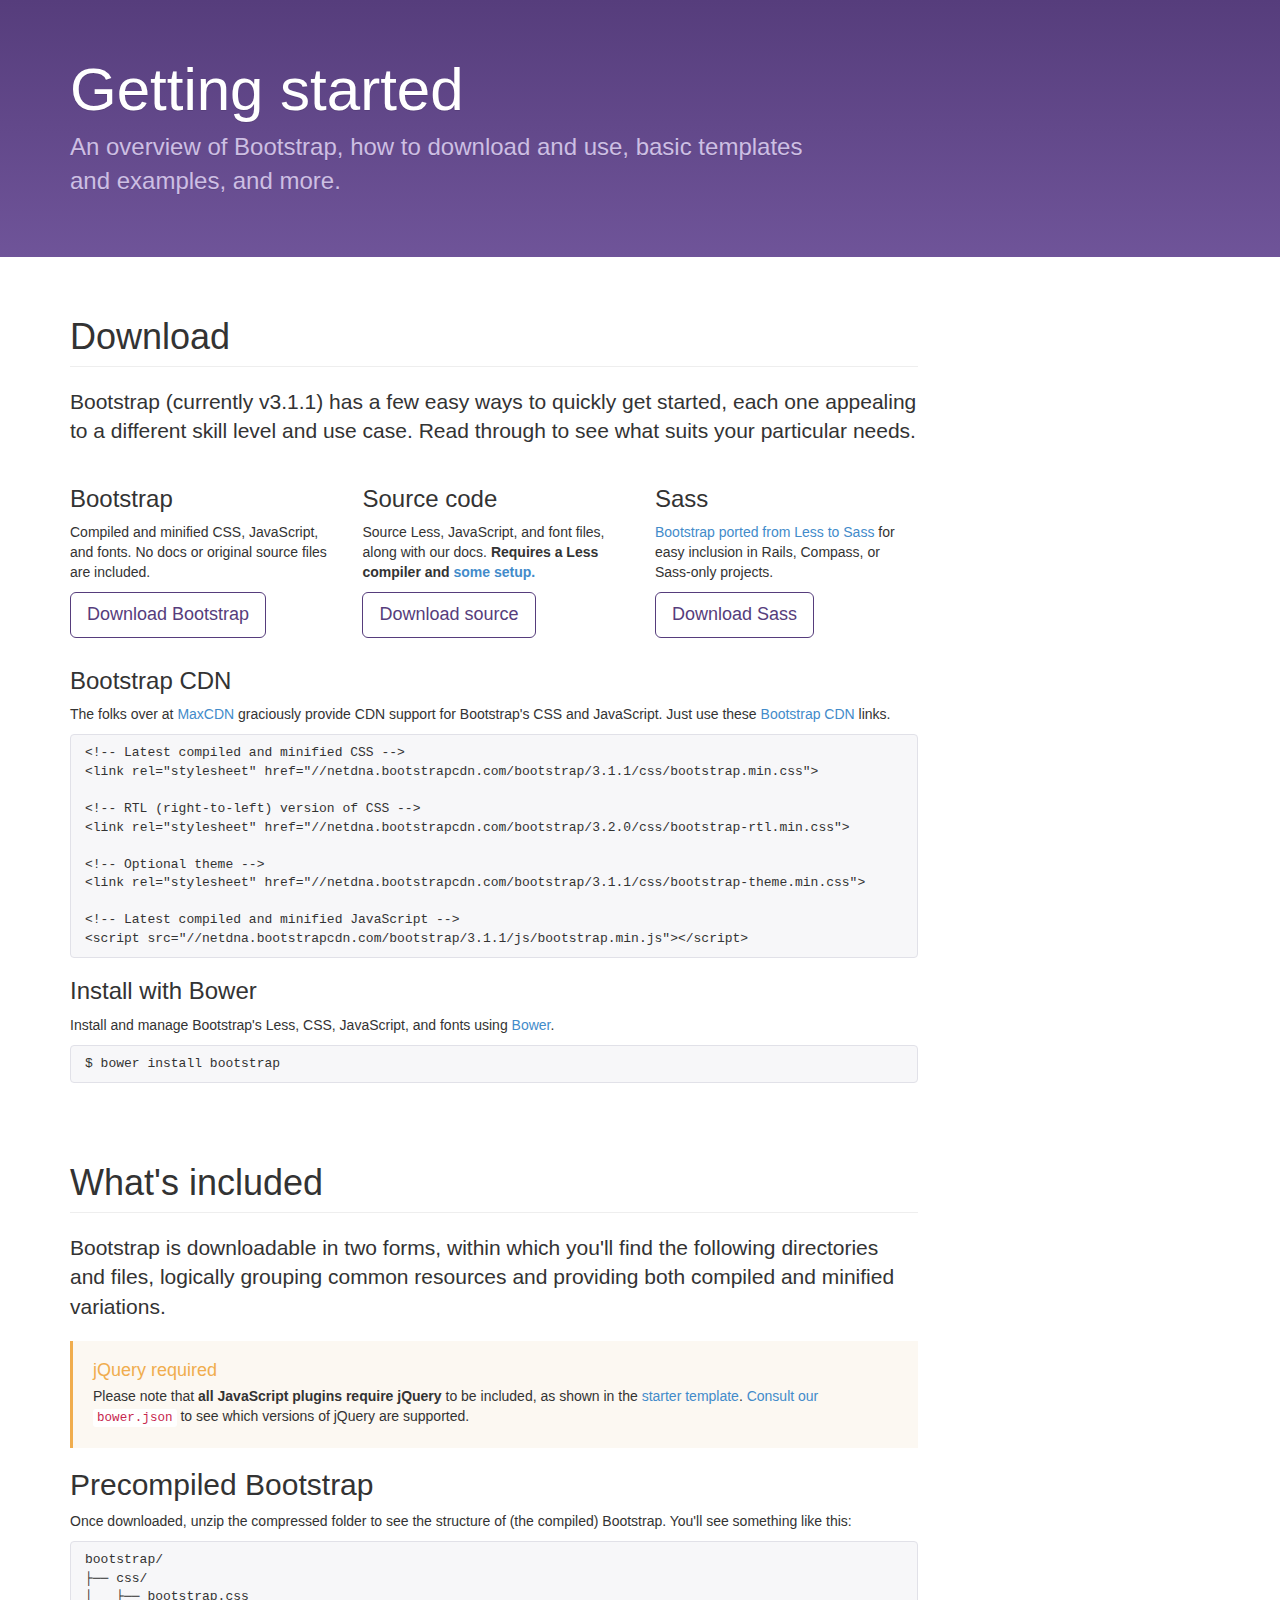
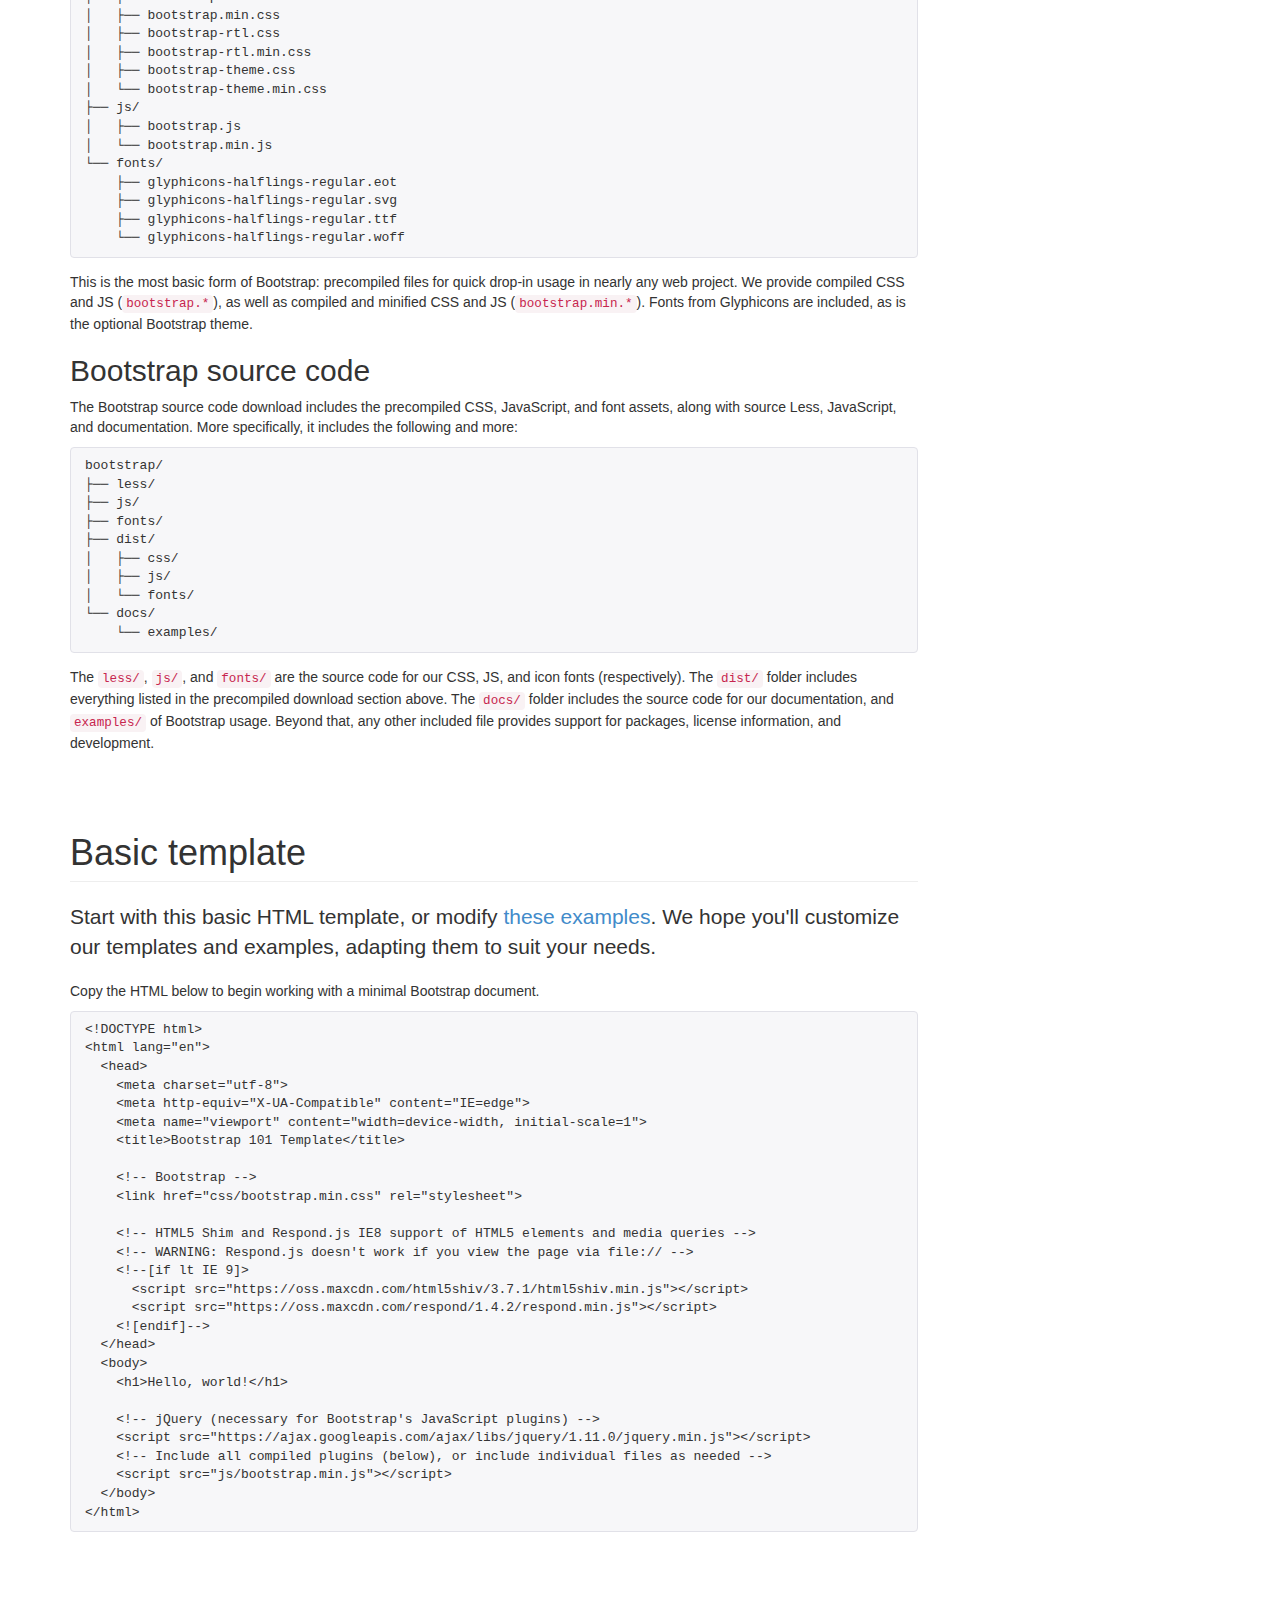
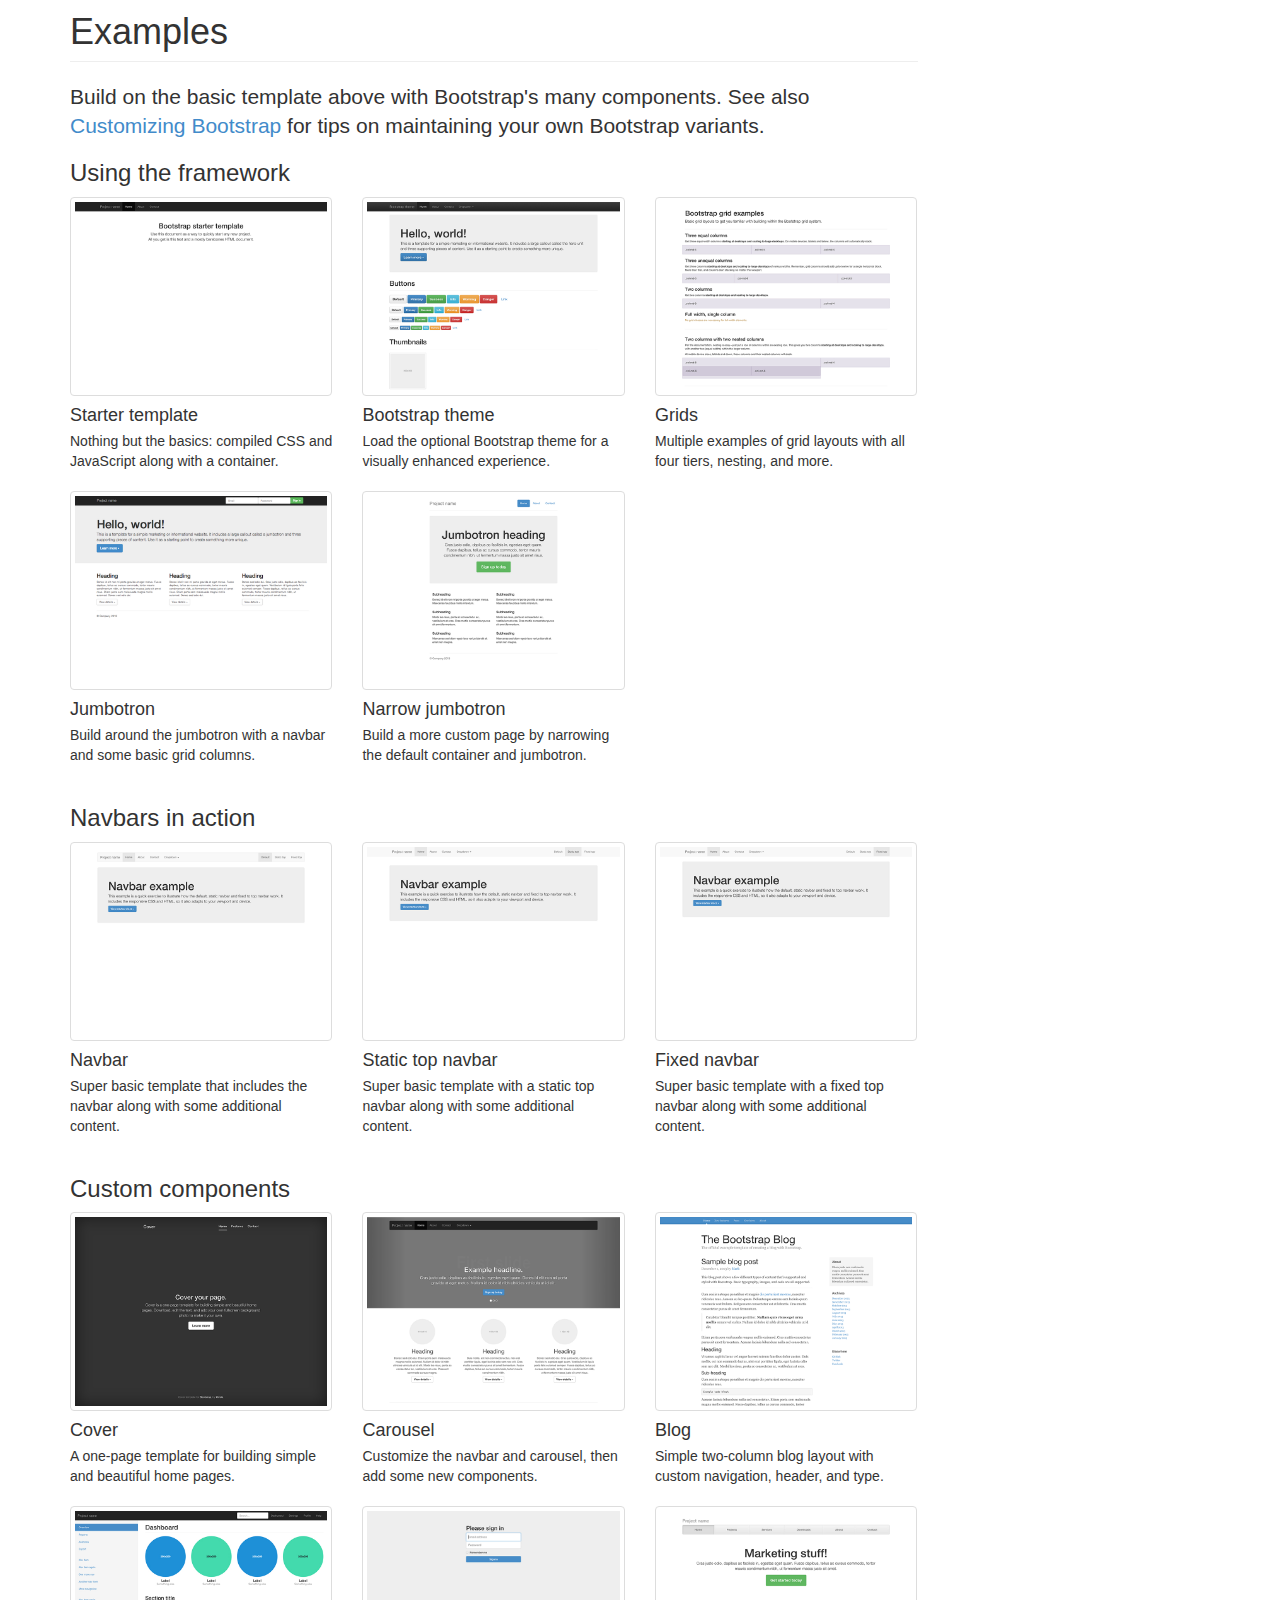
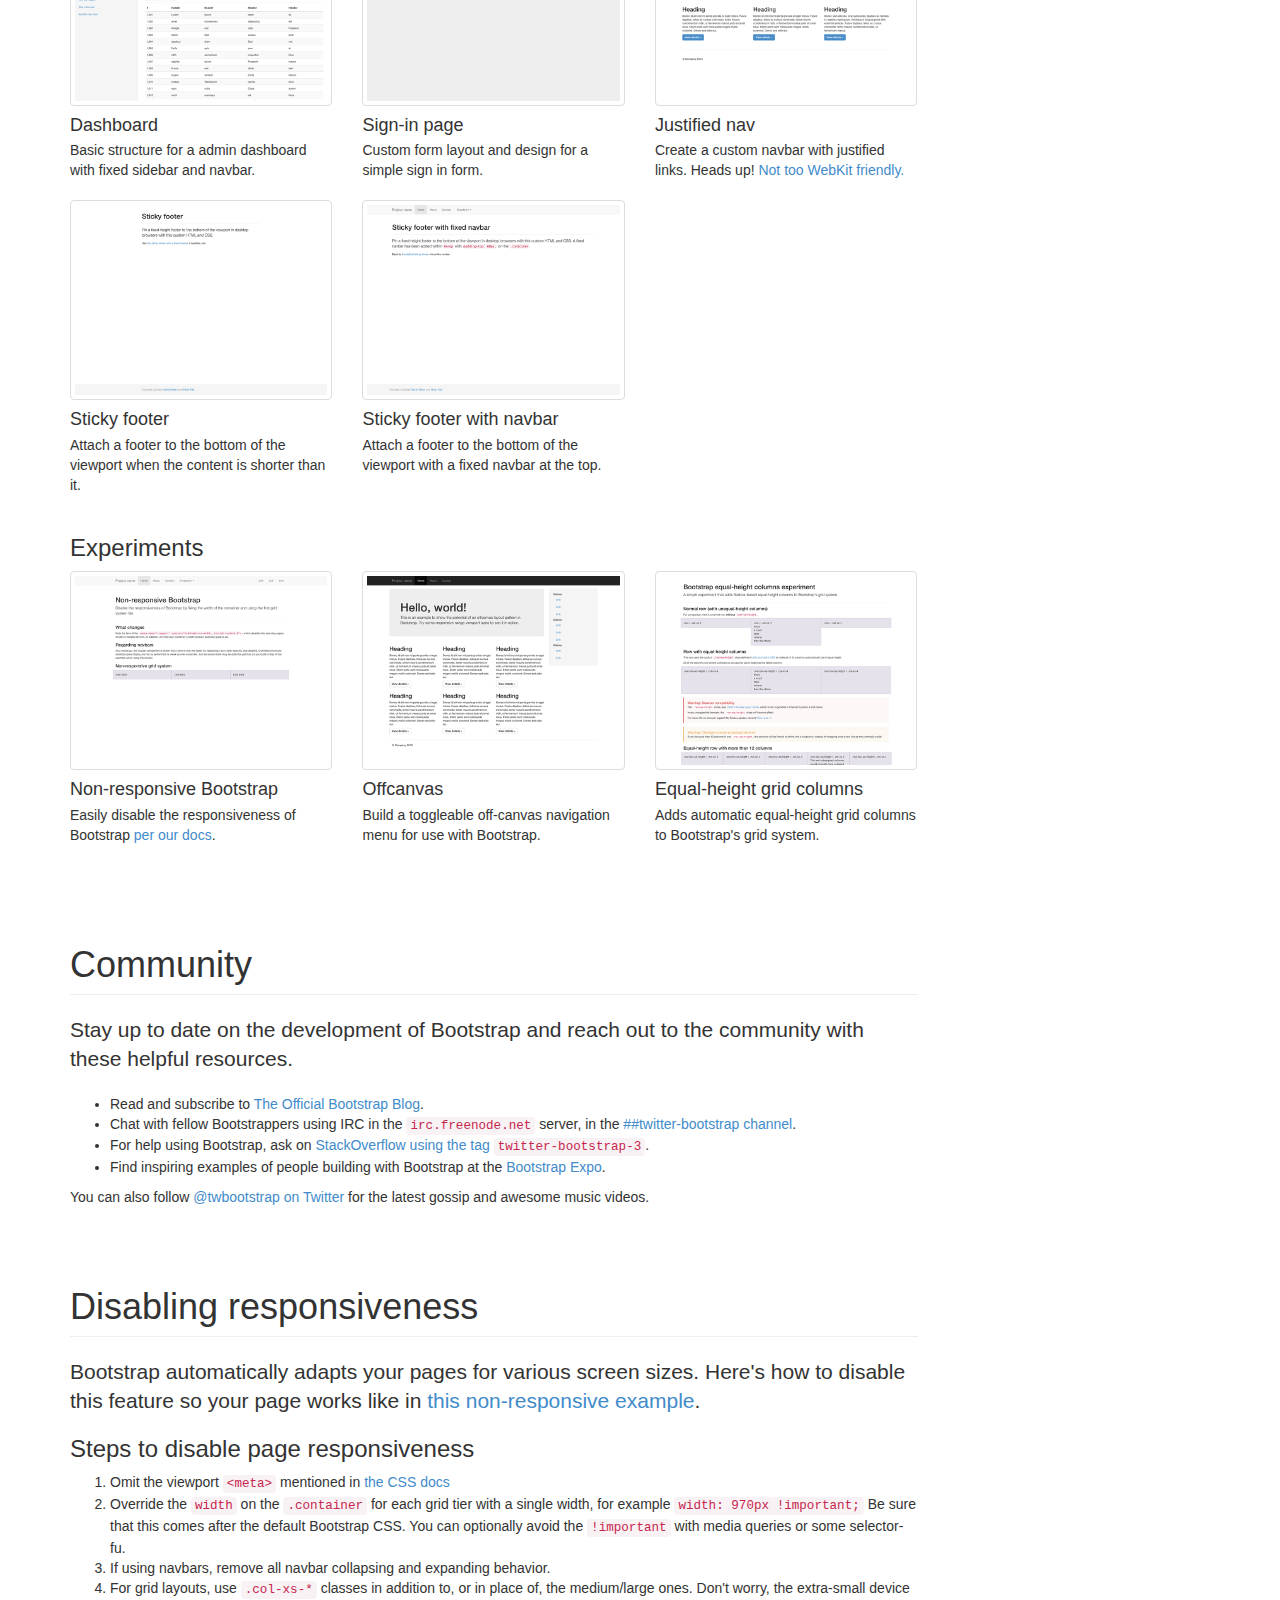
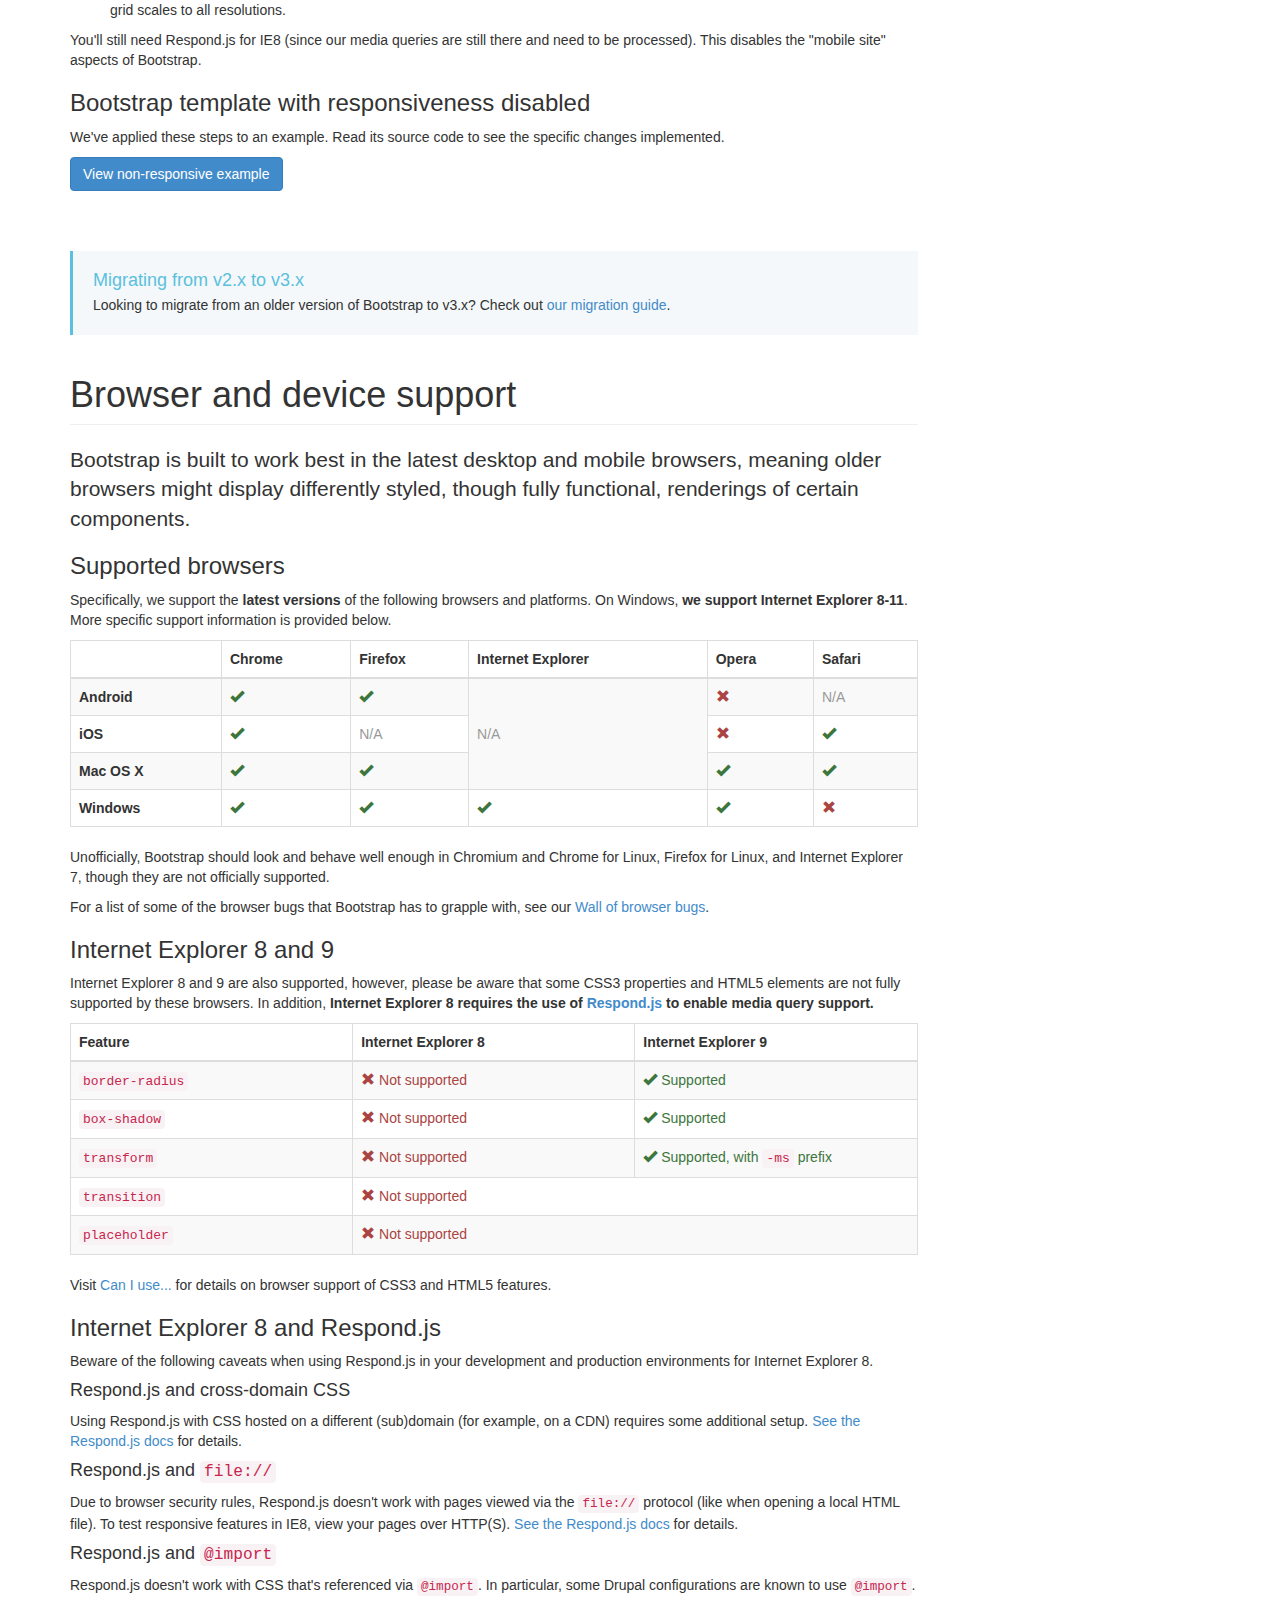
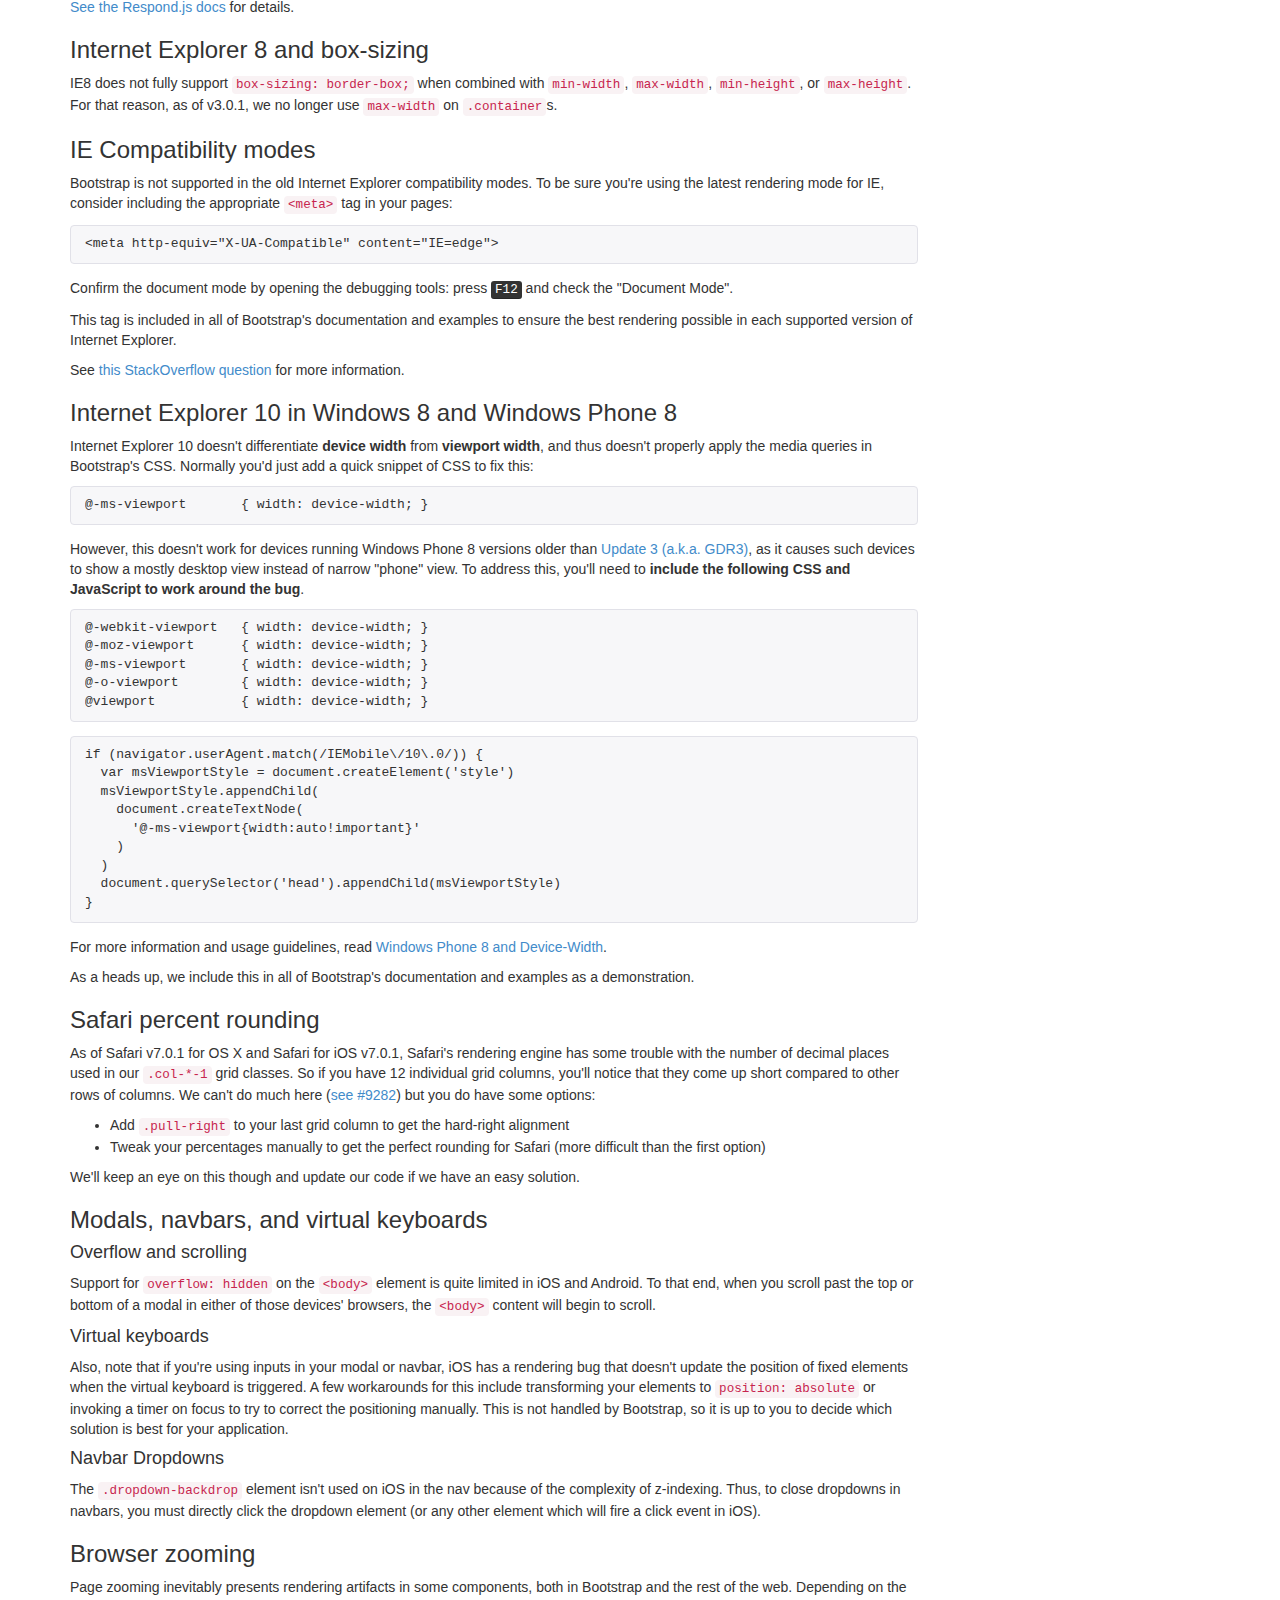
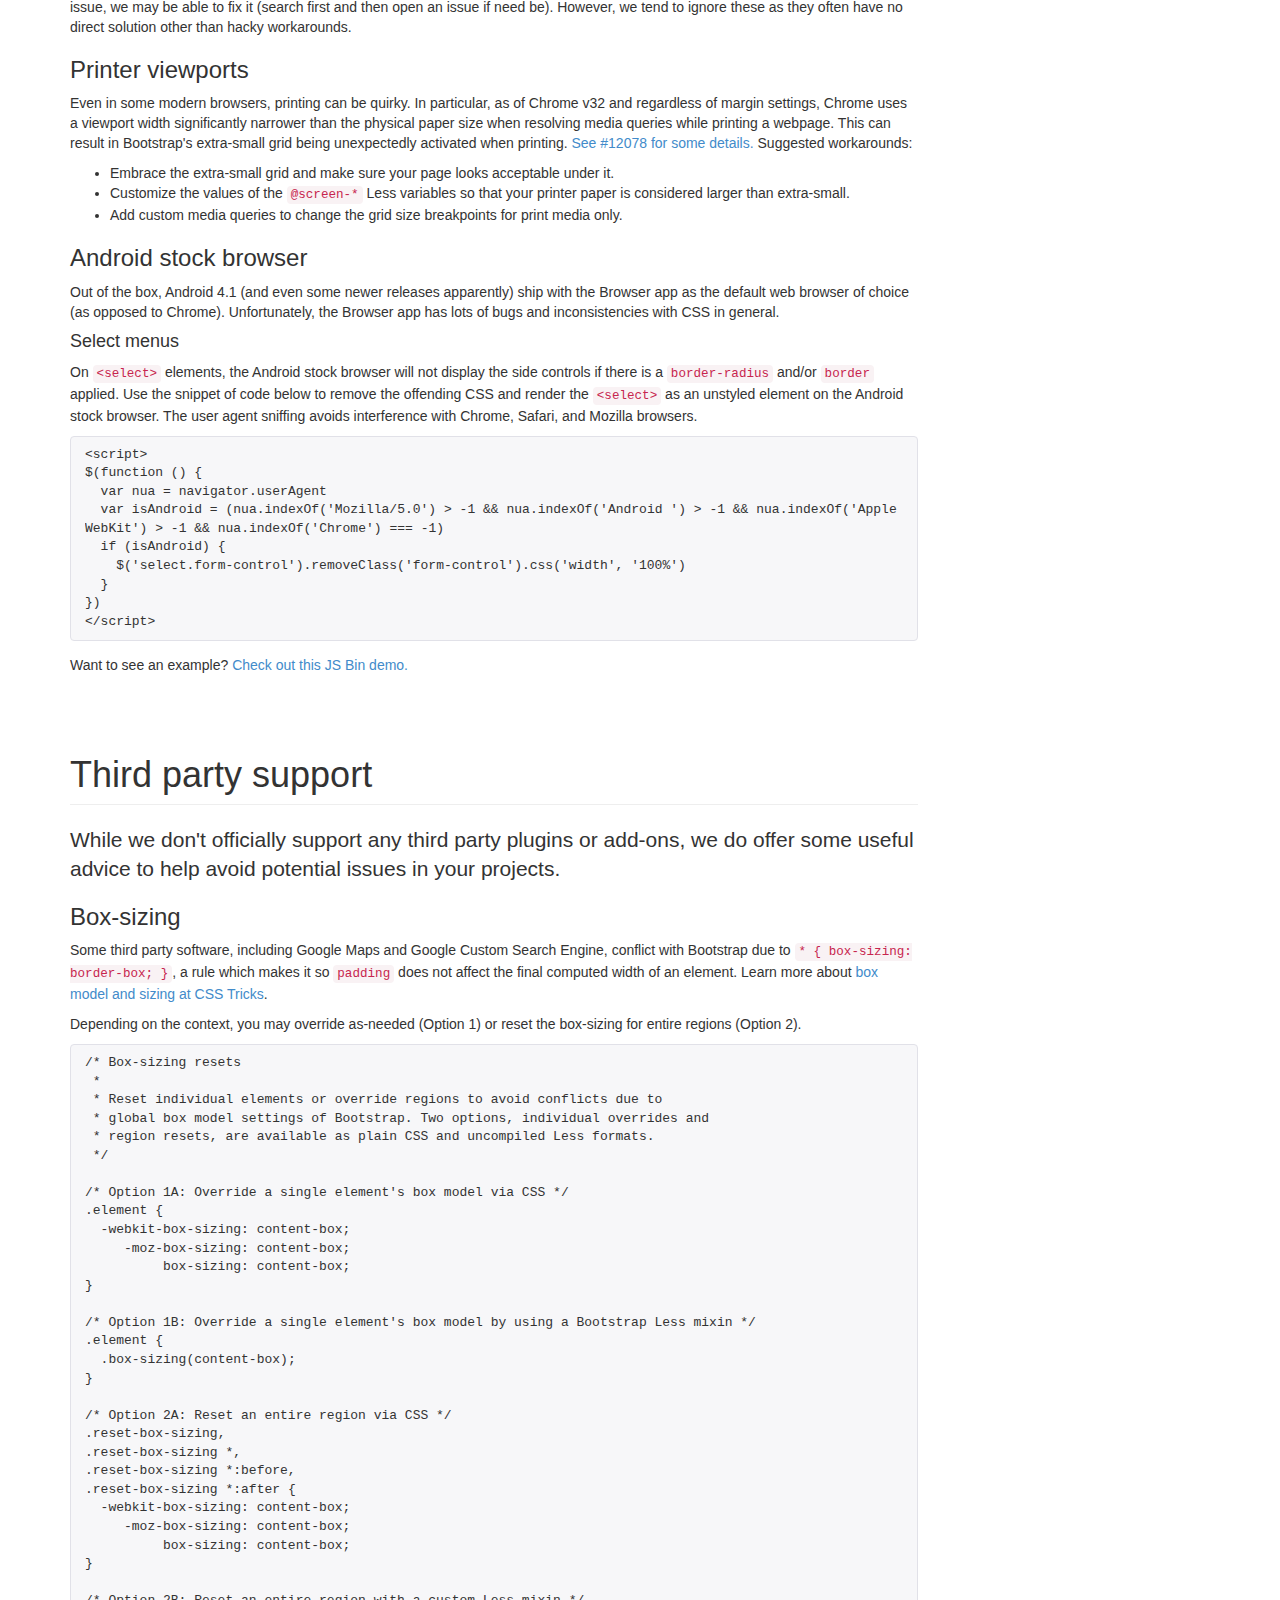
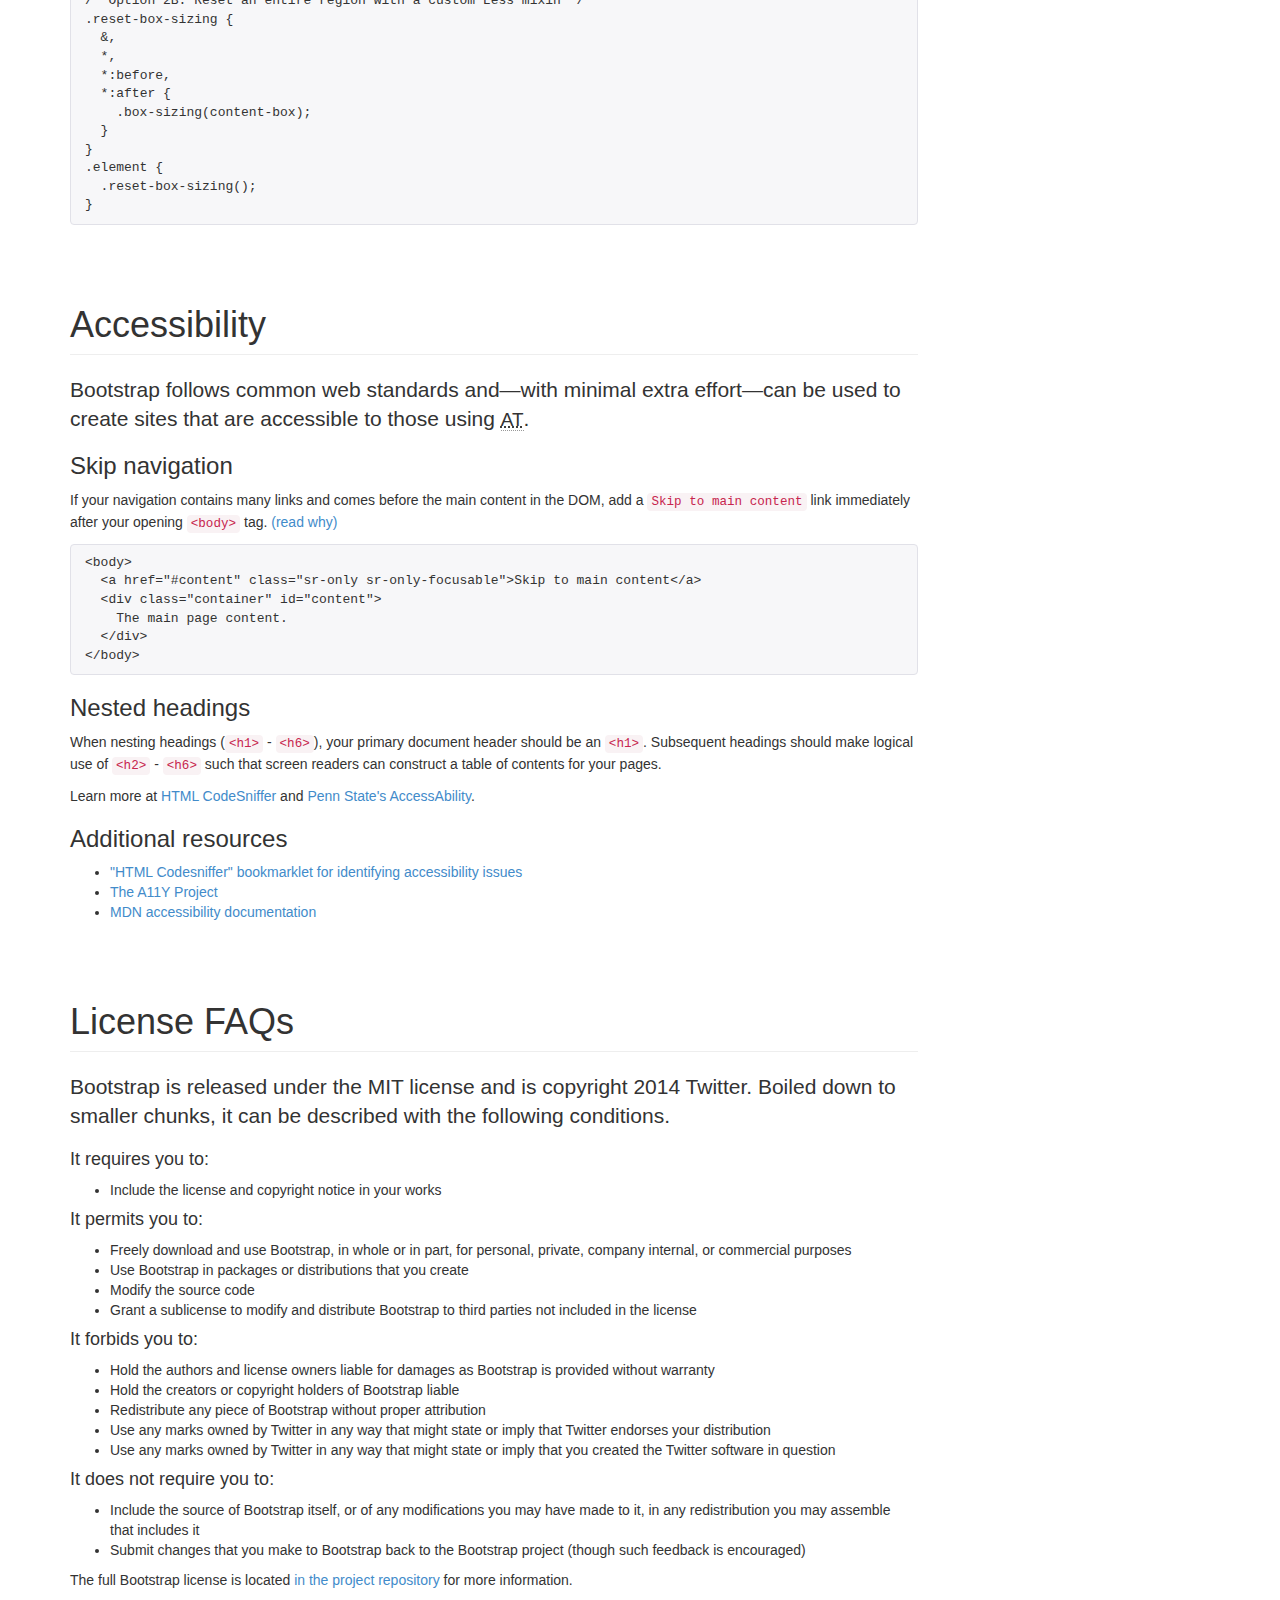
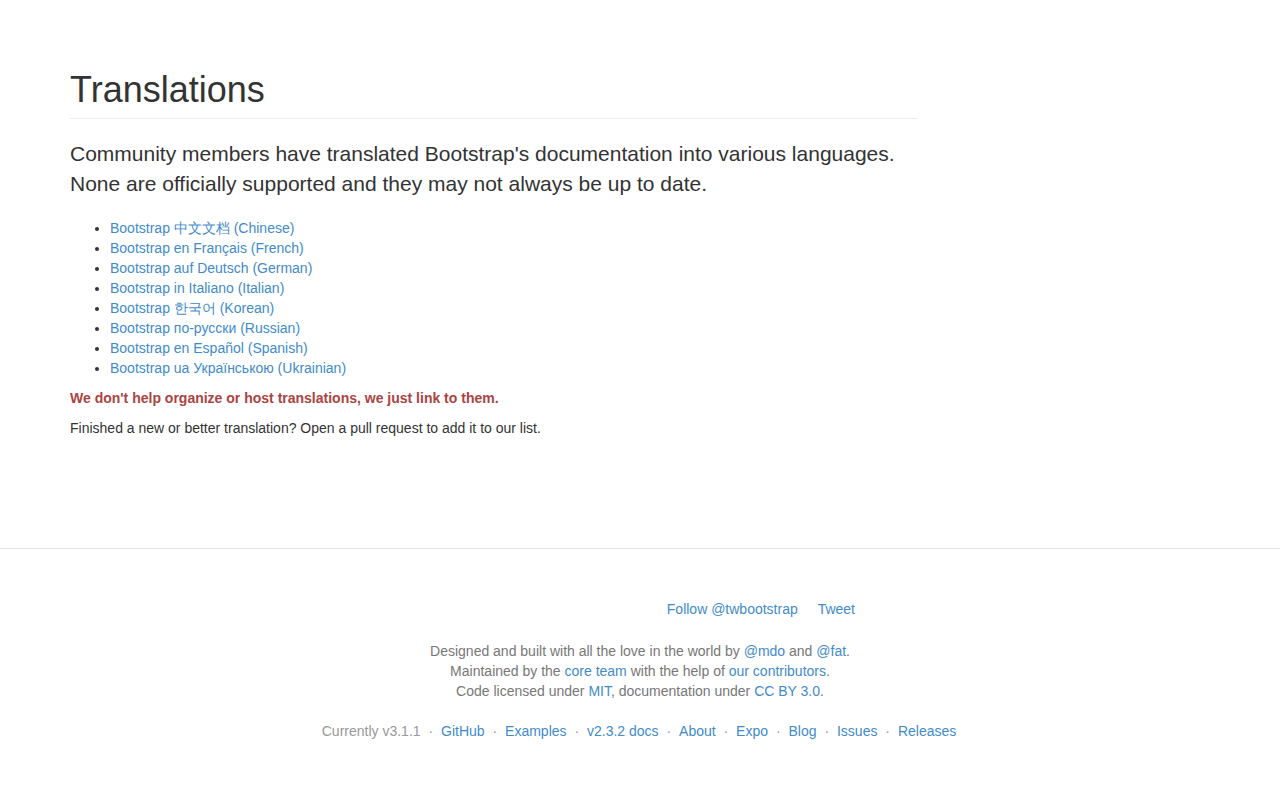
<file: _gh_pages/getting-started/index.html>
<!DOCTYPE html>
<html lang="en">
  <head>
    <!-- Meta, title, CSS, favicons, etc. -->
    <meta charset="utf-8">
<meta http-equiv="X-UA-Compatible" content="IE=edge">
<meta name="viewport" content="width=device-width, initial-scale=1">
<meta name="description" content="Bootstrap, a sleek, intuitive, and powerful mobile first front-end framework for faster and easier web development.">
<meta name="keywords" content="HTML, CSS, JS, JavaScript, framework, bootstrap, front-end, frontend, web development">
<meta name="author" content="Mark Otto, Jacob Thornton, and Bootstrap contributors">

<title>
  
    Getting started &middot; Bootstrap
  
</title>

<!-- Bootstrap core CSS -->
<link href="../dist/css/bootstrap.min.css" rel="stylesheet">

<!-- Documentation extras -->
<link href="../assets/css/docs.min.css" rel="stylesheet">
<!--[if lt IE 9]><script src="../assets/js/ie8-responsive-file-warning.js"></script><![endif]-->
<!-- IE10 viewport hack for Surface/desktop Windows 8 bug -->
<script src="../assets/js/ie10-viewport-bug-workaround.js"></script>
<script src="../assets/js/ie-emulation-modes-warning.js"></script>

<!-- HTML5 shim and Respond.js IE8 support of HTML5 elements and media queries -->
<!--[if lt IE 9]>
  <script src="https://oss.maxcdn.com/html5shiv/3.7.1/html5shiv.min.js"></script>
  <script src="https://oss.maxcdn.com/respond/1.4.2/respond.min.js"></script>
<![endif]-->

<!-- Favicons -->
<link rel="apple-touch-icon-precomposed" sizes="144x144" href="../assets/ico/apple-touch-icon-144-precomposed.png">
                               <link rel="icon" href="../assets/ico/favicon.ico">

<script>
  (function(i,s,o,g,r,a,m){i['GoogleAnalyticsObject']=r;i[r]=i[r]||function(){
  (i[r].q=i[r].q||[]).push(arguments)},i[r].l=1*new Date();a=s.createElement(o),
  m=s.getElementsByTagName(o)[0];a.async=1;a.src=g;m.parentNode.insertBefore(a,m)
  })(window,document,'script','//www.google-analytics.com/analytics.js','ga');

  ga('create', 'UA-146052-10', 'getbootstrap.com');
  ga('send', 'pageview');

</script>

  </head>
  <body>
    <a class="sr-only sr-only-focusable" href="#content">Skip to main content</a>

    <!-- Docs master nav -->
    <!-- <header class="navbar navbar-static-top bs-docs-nav" id="top" role="banner">
  <div class="container">
    <div class="navbar-header">
      <button class="navbar-toggle" type="button" data-toggle="collapse" data-target=".bs-navbar-collapse">
        <span class="sr-only">Toggle navigation</span>
        <span class="icon-bar"></span>
        <span class="icon-bar"></span>
        <span class="icon-bar"></span>
      </button>
      <a href="../" class="navbar-brand">Bootstrap</a>
    </div>
    <nav class="collapse navbar-collapse bs-navbar-collapse" role="navigation">
      <ul class="nav navbar-nav">
        <li class="active">
          <a href="../getting-started">Getting started</a>
        </li>
        <li>
          <a href="../css">CSS</a>
        </li>
        <li>
          <a href="../components">Components</a>
        </li>
        <li>
          <a href="../javascript">JavaScript</a>
        </li>
        <li>
          <a href="../customize">Customize</a>
        </li>
      </ul>
      <ul class="nav navbar-nav navbar-right">
        <li><a href="http://expo.getbootstrap.com" onclick="ga('send', 'event', 'Navbar', 'Community links', 'Expo');">Expo</a></li>
        <li><a href="http://blog.getbootstrap.com" onclick="ga('send', 'event', 'Navbar', 'Community links', 'Blog');">Blog</a></li>
      </ul>
    </nav>
  </div>
</header>
 -->

    <!-- Docs page layout -->
    <div class="bs-docs-header" id="content">
      <div class="container">
        <h1>Getting started</h1>
        <p>An overview of Bootstrap, how to download and use, basic templates and examples, and more.</p>
      </div>
    </div>

    <div class="container bs-docs-container">

      <div class="row">
        <div class="col-md-9" role="main">
          <div class="bs-docs-section">
  <h1 id="download" class="page-header">Download</h1>

  <p class="lead">Bootstrap (currently v3.1.1) has a few easy ways to quickly get started, each one appealing to a different skill level and use case. Read through to see what suits your particular needs.</p>

  <div class="row bs-downloads">
    <div class="col-sm-4">
      <h3 id="download-bootstrap">Bootstrap</h3>
      <p>Compiled and minified CSS, JavaScript, and fonts. No docs or original source files are included.</p>
      <p>
        <a href="https://github.com/twbs/bootstrap/releases/download/v3.1.1/bootstrap-3.1.1-dist.zip" class="btn btn-lg btn-outline" role="button" onclick="ga('send', 'event', 'Getting started', 'Download', 'Download compiled');">Download Bootstrap</a>
      </p>
    </div>
    <div class="col-sm-4">
      <h3 id="download-source">Source code</h3>
      <p>Source Less, JavaScript, and font files, along with our docs. <strong>Requires a Less compiler and <a href="https://github.com/twbs/bootstrap#compiling-css-and-javascript">some setup.</a></strong></p>
      <p>
        <a href="https://github.com/twbs/bootstrap/archive/v3.1.1.zip" class="btn btn-lg btn-outline" role="button" onclick="ga('send', 'event', 'Getting started', 'Download', 'Download source');">Download source</a>
      </p>
    </div>
    <div class="col-sm-4">
      <h3 id="download-sass">Sass</h3>
      <p><a href="https://github.com/twbs/bootstrap-sass">Bootstrap ported from Less to Sass</a> for easy inclusion in Rails, Compass, or Sass-only projects.</p>
      <p>
        <a href="https://github.com/twbs/bootstrap-sass/archive/v3.1.1.tar.gz" class="btn btn-lg btn-outline" role="button" onclick="ga('send', 'event', 'Getting started', 'Download', 'Download Sass');">Download Sass</a>
      </p>
    </div>
  </div>

  <h3 id="download-cdn">Bootstrap CDN</h3>
  <p>The folks over at <a href="http://www.maxcdn.com/">MaxCDN</a> graciously provide CDN support for Bootstrap's CSS and JavaScript. Just use these <a href="http://www.bootstrapcdn.com/">Bootstrap CDN</a> links.</p>
<div class="highlight"><pre><code class="html"><span class="c">&lt;!-- Latest compiled and minified CSS --&gt;</span>
<span class="nt">&lt;link</span> <span class="na">rel=</span><span class="s">&quot;stylesheet&quot;</span> <span class="na">href=</span><span class="s">&quot;//netdna.bootstrapcdn.com/bootstrap/3.1.1/css/bootstrap.min.css&quot;</span><span class="nt">&gt;</span>

<span class="c">&lt;!-- RTL (right-to-left) version of CSS --&gt;</span>
<span class="nt">&lt;link</span> <span class="na">rel=</span><span class="s">&quot;stylesheet&quot;</span> <span class="na">href=</span><span class="s">&quot;//netdna.bootstrapcdn.com/bootstrap/3.2.0/css/bootstrap-rtl.min.css&quot;</span><span class="nt">&gt;</span>

<span class="c">&lt;!-- Optional theme --&gt;</span>
<span class="nt">&lt;link</span> <span class="na">rel=</span><span class="s">&quot;stylesheet&quot;</span> <span class="na">href=</span><span class="s">&quot;//netdna.bootstrapcdn.com/bootstrap/3.1.1/css/bootstrap-theme.min.css&quot;</span><span class="nt">&gt;</span>

<span class="c">&lt;!-- Latest compiled and minified JavaScript --&gt;</span>
<span class="nt">&lt;script </span><span class="na">src=</span><span class="s">&quot;//netdna.bootstrapcdn.com/bootstrap/3.1.1/js/bootstrap.min.js&quot;</span><span class="nt">&gt;&lt;/script&gt;</span>
</code></pre></div>

  <h3 id="download-bower">Install with Bower</h3>
  <p>Install and manage Bootstrap's Less, CSS, JavaScript, and fonts using <a href="http://bower.io">Bower</a>.</p>
  <div class="highlight"><pre><code class="bash"><span class="nv">$ </span>bower install bootstrap
</code></pre></div>
</div>

<div class="bs-docs-section">
  <h1 id="whats-included" class="page-header">What's included</h1>

  <p class="lead">Bootstrap is downloadable in two forms, within which you'll find the following directories and files, logically grouping common resources and providing both compiled and minified variations.</p>

  <div class="bs-callout bs-callout-warning" id="jquery-required">
    <h4>jQuery required</h4>
    <p>Please note that <strong>all JavaScript plugins require jQuery</strong> to be included, as shown in the <a href="#template">starter template</a>. <a href="https://github.com/twbs/bootstrap/blob/v3.1.1/bower.json">Consult our <code>bower.json</code></a> to see which versions of jQuery are supported.</p>
  </div>

  <h2 id="whats-included-precompiled">Precompiled Bootstrap</h2>
  <p>Once downloaded, unzip the compressed folder to see the structure of (the compiled) Bootstrap. You'll see something like this:</p>
<!-- NOTE: This info is intentionally duplicated in the README.
Copy any changes made here over to the README too. -->
<div class="highlight"><pre><code class="bash">bootstrap/
├── css/
│   ├── bootstrap.css
│   ├── bootstrap.min.css
│   ├── bootstrap-rtl.css
│   ├── bootstrap-rtl.min.css
│   ├── bootstrap-theme.css
│   └── bootstrap-theme.min.css
├── js/
│   ├── bootstrap.js
│   └── bootstrap.min.js
└── fonts/
    ├── glyphicons-halflings-regular.eot
    ├── glyphicons-halflings-regular.svg
    ├── glyphicons-halflings-regular.ttf
    └── glyphicons-halflings-regular.woff
</code></pre></div>

  <p>This is the most basic form of Bootstrap: precompiled files for quick drop-in usage in nearly any web project. We provide compiled CSS and JS (<code>bootstrap.*</code>), as well as compiled and minified CSS and JS (<code>bootstrap.min.*</code>). Fonts from Glyphicons are included, as is the optional Bootstrap theme.</p>

  <h2 id="whats-included-source">Bootstrap source code</h2>
  <p>The Bootstrap source code download includes the precompiled CSS, JavaScript, and font assets, along with source Less, JavaScript, and documentation. More specifically, it includes the following and more:</p>
<div class="highlight"><pre><code class="bash">bootstrap/
├── less/
├── js/
├── fonts/
├── dist/
│   ├── css/
│   ├── js/
│   └── fonts/
└── docs/
    └── examples/
</code></pre></div>
  <p>The <code>less/</code>, <code>js/</code>, and <code>fonts/</code> are the source code for our CSS, JS, and icon fonts (respectively). The <code>dist/</code> folder includes everything listed in the precompiled download section above. The <code>docs/</code> folder includes the source code for our documentation, and <code>examples/</code> of Bootstrap usage. Beyond that, any other included file provides support for packages, license information, and development.</p>
</div>

<div class="bs-docs-section">
  <h1 id="template" class="page-header">Basic template</h1>

  <p class="lead">Start with this basic HTML template, or modify <a href="#examples">these examples</a>. We hope you'll customize our templates and examples, adapting them to suit your needs.</p>

  <p>Copy the HTML below to begin working with a minimal Bootstrap document.</p>
<div class="highlight"><pre><code class="html"><span class="cp">&lt;!DOCTYPE html&gt;</span>
<span class="nt">&lt;html</span> <span class="na">lang=</span><span class="s">&quot;en&quot;</span><span class="nt">&gt;</span>
  <span class="nt">&lt;head&gt;</span>
    <span class="nt">&lt;meta</span> <span class="na">charset=</span><span class="s">&quot;utf-8&quot;</span><span class="nt">&gt;</span>
    <span class="nt">&lt;meta</span> <span class="na">http-equiv=</span><span class="s">&quot;X-UA-Compatible&quot;</span> <span class="na">content=</span><span class="s">&quot;IE=edge&quot;</span><span class="nt">&gt;</span>
    <span class="nt">&lt;meta</span> <span class="na">name=</span><span class="s">&quot;viewport&quot;</span> <span class="na">content=</span><span class="s">&quot;width=device-width, initial-scale=1&quot;</span><span class="nt">&gt;</span>
    <span class="nt">&lt;title&gt;</span>Bootstrap 101 Template<span class="nt">&lt;/title&gt;</span>

    <span class="c">&lt;!-- Bootstrap --&gt;</span>
    <span class="nt">&lt;link</span> <span class="na">href=</span><span class="s">&quot;css/bootstrap.min.css&quot;</span> <span class="na">rel=</span><span class="s">&quot;stylesheet&quot;</span><span class="nt">&gt;</span>

    <span class="c">&lt;!-- HTML5 Shim and Respond.js IE8 support of HTML5 elements and media queries --&gt;</span>
    <span class="c">&lt;!-- WARNING: Respond.js doesn&#39;t work if you view the page via file:// --&gt;</span>
    <span class="c">&lt;!--[if lt IE 9]&gt;</span>
<span class="c">      &lt;script src=&quot;https://oss.maxcdn.com/html5shiv/3.7.1/html5shiv.min.js&quot;&gt;&lt;/script&gt;</span>
<span class="c">      &lt;script src=&quot;https://oss.maxcdn.com/respond/1.4.2/respond.min.js&quot;&gt;&lt;/script&gt;</span>
<span class="c">    &lt;![endif]--&gt;</span>
  <span class="nt">&lt;/head&gt;</span>
  <span class="nt">&lt;body&gt;</span>
    <span class="nt">&lt;h1&gt;</span>Hello, world!<span class="nt">&lt;/h1&gt;</span>

    <span class="c">&lt;!-- jQuery (necessary for Bootstrap&#39;s JavaScript plugins) --&gt;</span>
    <span class="nt">&lt;script </span><span class="na">src=</span><span class="s">&quot;https://ajax.googleapis.com/ajax/libs/jquery/1.11.0/jquery.min.js&quot;</span><span class="nt">&gt;&lt;/script&gt;</span>
    <span class="c">&lt;!-- Include all compiled plugins (below), or include individual files as needed --&gt;</span>
    <span class="nt">&lt;script </span><span class="na">src=</span><span class="s">&quot;js/bootstrap.min.js&quot;</span><span class="nt">&gt;&lt;/script&gt;</span>
  <span class="nt">&lt;/body&gt;</span>
<span class="nt">&lt;/html&gt;</span>
</code></pre></div>
</div>

<div class="bs-docs-section">
  <h1 id="examples" class="page-header">Examples</h1>

  <p class="lead">Build on the basic template above with Bootstrap's many components. See also <a href="#customizing">Customizing Bootstrap</a> for tips on maintaining your own Bootstrap variants.</p>

  <h3 id="examples-framework">Using the framework</h3>
  <div class="row bs-examples">
    <div class="col-xs-6 col-md-4">
      <a class="thumbnail" href="../examples/starter-template/">
        <img src="../examples/screenshots/starter-template.jpg" alt="">
      </a>
      <h4>Starter template</h4>
      <p>Nothing but the basics: compiled CSS and JavaScript along with a container.</p>
    </div>
    <div class="col-xs-6 col-md-4">
      <a class="thumbnail" href="../examples/theme/">
        <img src="../examples/screenshots/theme.jpg" alt="">
      </a>
      <h4>Bootstrap theme</h4>
      <p>Load the optional Bootstrap theme for a visually enhanced experience.</p>
    </div>
    <div class="clearfix visible-xs"></div>

    <div class="col-xs-6 col-md-4">
      <a class="thumbnail" href="../examples/grid/">
        <img src="../examples/screenshots/grid.jpg" alt="">
      </a>
      <h4>Grids</h4>
      <p>Multiple examples of grid layouts with all four tiers, nesting, and more.</p>
    </div>
    <div class="col-xs-6 col-md-4">
      <a class="thumbnail" href="../examples/jumbotron/">
        <img src="../examples/screenshots/jumbotron.jpg" alt="">
      </a>
      <h4>Jumbotron</h4>
      <p>Build around the jumbotron with a navbar and some basic grid columns.</p>
    </div>
    <div class="clearfix visible-xs"></div>

    <div class="col-xs-6 col-md-4">
      <a class="thumbnail" href="../examples/jumbotron-narrow/">
        <img src="../examples/screenshots/jumbotron-narrow.jpg" alt="">
      </a>
      <h4>Narrow jumbotron</h4>
      <p>Build a more custom page by narrowing the default container and jumbotron.</p>
    </div>
  </div>

  <h3 id="examples-navbars">Navbars in action</h3>
  <div class="row bs-examples">
    <div class="col-xs-6 col-md-4">
      <a class="thumbnail" href="../examples/navbar/">
        <img src="../examples/screenshots/navbar.jpg" alt="">
      </a>
      <h4>Navbar</h4>
      <p>Super basic template that includes the navbar along with some additional content.</p>
    </div>
    <div class="col-xs-6 col-md-4">
      <a class="thumbnail" href="../examples/navbar-static-top/">
        <img src="../examples/screenshots/navbar-static.jpg" alt="">
      </a>
      <h4>Static top navbar</h4>
      <p>Super basic template with a static top navbar along with some additional content.</p>
    </div>
    <div class="clearfix visible-xs"></div>

    <div class="col-xs-6 col-md-4">
      <a class="thumbnail" href="../examples/navbar-fixed-top/">
        <img src="../examples/screenshots/navbar-fixed.jpg" alt="">
      </a>
      <h4>Fixed navbar</h4>
      <p>Super basic template with a fixed top navbar along with some additional content.</p>
    </div>
  </div>

  <h3 id="examples-custom">Custom components</h3>
  <div class="row bs-examples">
    <div class="col-xs-6 col-md-4">
      <a class="thumbnail" href="../examples/cover/">
        <img src="../examples/screenshots/cover.jpg" alt="">
      </a>
      <h4>Cover</h4>
      <p>A one-page template for building simple and beautiful home pages.</p>
    </div>
    <div class="col-xs-6 col-md-4">
      <a class="thumbnail" href="../examples/carousel/">
        <img src="../examples/screenshots/carousel.jpg" alt="">
      </a>
      <h4>Carousel</h4>
      <p>Customize the navbar and carousel, then add some new components.</p>
    </div>
    <div class="clearfix visible-xs"></div>

    <div class="col-xs-6 col-md-4">
      <a class="thumbnail" href="../examples/blog/">
        <img src="../examples/screenshots/blog.jpg" alt="">
      </a>
      <h4>Blog</h4>
      <p>Simple two-column blog layout with custom navigation, header, and type.</p>
    </div>
    <div class="col-xs-6 col-md-4">
      <a class="thumbnail" href="../examples/dashboard/">
        <img src="../examples/screenshots/dashboard.jpg" alt="">
      </a>
      <h4>Dashboard</h4>
      <p>Basic structure for a admin dashboard with fixed sidebar and navbar.</p>
    </div>
    <div class="clearfix visible-xs"></div>

    <div class="col-xs-6 col-md-4">
      <a class="thumbnail" href="../examples/signin/">
        <img src="../examples/screenshots/sign-in.jpg" alt="">
      </a>
      <h4>Sign-in page</h4>
      <p>Custom form layout and design for a simple sign in form.</p>
    </div>
    <div class="col-xs-6 col-md-4">
      <a class="thumbnail" href="../examples/justified-nav/">
        <img src="../examples/screenshots/justified-nav.jpg" alt="">
      </a>
      <h4>Justified nav</h4>
      <p>Create a custom navbar with justified links. Heads up! <a href="../components/#nav-justified">Not too WebKit friendly.</a></p>
    </div>
    <div class="clearfix visible-xs"></div>

    <div class="col-xs-6 col-md-4">
      <a class="thumbnail" href="../examples/sticky-footer/">
        <img src="../examples/screenshots/sticky-footer.jpg" alt="">
      </a>
      <h4>Sticky footer</h4>
      <p>Attach a footer to the bottom of the viewport when the content is shorter than it.</p>
    </div>
    <div class="col-xs-6 col-md-4">
      <a class="thumbnail" href="../examples/sticky-footer-navbar/">
        <img src="../examples/screenshots/sticky-footer-navbar.jpg" alt="">
      </a>
      <h4>Sticky footer with navbar</h4>
      <p>Attach a footer to the bottom of the viewport with a fixed navbar at the top.</p>
    </div>
  </div>

  <h3 id="examples-experiments">Experiments</h3>
  <div class="row bs-examples">
    <div class="col-xs-6 col-md-4">
      <a class="thumbnail" href="../examples/non-responsive/">
        <img src="../examples/screenshots/non-responsive.jpg" alt="">
      </a>
      <h4>Non-responsive Bootstrap</h4>
      <p>Easily disable the responsiveness of Bootstrap <a href="#disable-responsive">per our docs</a>.</p>
    </div>
    <div class="col-xs-6 col-md-4">
      <a class="thumbnail" href="../examples/offcanvas/">
        <img src="../examples/screenshots/offcanvas.jpg" alt="">
      </a>
      <h4>Offcanvas</h4>
      <p>Build a toggleable off-canvas navigation menu for use with Bootstrap.</p>
    </div>
    <div class="col-xs-6 col-md-4">
      <a class="thumbnail" href="../examples/equal-height-columns/">
        <img src="../examples/screenshots/equal-height-columns.jpg" alt="">
      </a>
      <h4>Equal-height grid columns</h4>
      <p>Adds automatic equal-height grid columns to Bootstrap's grid system.</p>
    </div>
  </div>
</div>

<div class="bs-docs-section">
  <h1 id="community" class="page-header">Community</h1>

  <p class="lead">Stay up to date on the development of Bootstrap and reach out to the community with these helpful resources.</p>
  <ul>
    <li>Read and subscribe to <a href="http://blog.getbootstrap.com/">The Official Bootstrap Blog</a>.</li>
    <li>Chat with fellow Bootstrappers using IRC in the <code>irc.freenode.net</code> server, in the <a href="irc://irc.freenode.net/#twitter-bootstrap">##twitter-bootstrap channel</a>.</li>
    <li>For help using Bootstrap, ask on <a href="http://stackoverflow.com/questions/tagged/twitter-bootstrap-3">StackOverflow using the tag <code>twitter-bootstrap-3</code></a>.</li>
    <li>Find inspiring examples of people building with Bootstrap at the <a href="http://expo.getbootstrap.com">Bootstrap Expo</a>.</li>
  </ul>
  <p>You can also follow <a href="https://twitter.com/twbootstrap">@twbootstrap on Twitter</a> for the latest gossip and awesome music videos.</p>
</div>

<div class="bs-docs-section">
  <h1 id="disable-responsive" class="page-header">Disabling responsiveness</h1>

  <p class="lead">Bootstrap automatically adapts your pages for various screen sizes.
    Here's how to disable this feature so your page works like in <a href="../examples/non-responsive/">this non-responsive example</a>.</p>

  <h3>Steps to disable page responsiveness</h3>
  <ol>
    <li>Omit the viewport <code>&lt;meta&gt;</code> mentioned in <a href="../css/#overview-mobile">the CSS docs</a></li>
    <li>Override the <code>width</code> on the <code>.container</code> for each grid tier with a single width, for example <code>width: 970px !important;</code> Be sure that this comes after the default Bootstrap CSS. You can optionally avoid the <code>!important</code> with media queries or some selector-fu.</li>
    <li>If using navbars, remove all navbar collapsing and expanding behavior.</li>
    <li>For grid layouts, use <code>.col-xs-*</code> classes in addition to, or in place of, the medium/large ones. Don't worry, the extra-small device grid scales to all resolutions.</li>
  </ol>
  <p>You'll still need Respond.js for IE8 (since our media queries are still there and need to be processed).
    This disables the "mobile site" aspects of Bootstrap.</p>

  <h3>Bootstrap template with responsiveness disabled</h3>
  <p>We've applied these steps to an example. Read its source code to see the specific changes implemented.</p>
  <p>
    <a href="../examples/non-responsive/" class="btn btn-primary">View non-responsive example</a>
  </p>
</div>


<!-- Cross link to new migration page -->
<div class="bs-callout bs-callout-info" id="migration">
  <h4>Migrating from v2.x to v3.x</h4>
  <p>Looking to migrate from an older version of Bootstrap to v3.x? Check out <a href="../migration">our migration guide</a>.</p>
</div>

<div class="bs-docs-section">
  <h1 id="support" class="page-header">Browser and device support</h1>
  <p class="lead">Bootstrap is built to work best in the latest desktop and mobile browsers, meaning older browsers might display differently styled, though fully functional, renderings of certain components.</p>

  <h3 id="support-browsers">Supported browsers</h3>
  <p>Specifically, we support the <strong>latest versions</strong> of the following browsers and platforms. On Windows, <strong>we support Internet Explorer 8-11</strong>. More specific support information is provided below.</p>
  <div class="table-responsive">
    <table class="table table-bordered table-striped">
      <thead>
        <tr>
          <td></td>
          <th>Chrome</th>
          <th>Firefox</th>
          <th>Internet Explorer</th>
          <th>Opera</th>
          <th>Safari</th>
        </tr>
      </thead>
      <tbody>
        <tr>
          <th>Android</th>
          <td class="text-success"><span class="glyphicon glyphicon-ok"></span> <span class="sr-only">Supported</span></td>
          <td class="text-success"><span class="glyphicon glyphicon-ok"></span> <span class="sr-only">Supported</span></td>
          <td class="text-muted" rowspan="3" style="vertical-align: middle;">N/A</td>
          <td class="text-danger"><span class="glyphicon glyphicon-remove"></span> <span class="sr-only">Not Supported</span></td>
          <td class="text-muted">N/A</td>
        </tr>
        <tr>
          <th>iOS</th>
          <td class="text-success"><span class="glyphicon glyphicon-ok"></span> <span class="sr-only">Supported</span></td>
          <td class="text-muted">N/A</td>
          <td class="text-danger"><span class="glyphicon glyphicon-remove"></span> <span class="sr-only">Not Supported</span></td>
          <td class="text-success"><span class="glyphicon glyphicon-ok"></span> <span class="sr-only">Supported</span></td>
        </tr>
        <tr>
          <th>Mac OS X</th>
          <td class="text-success"><span class="glyphicon glyphicon-ok"></span> <span class="sr-only">Supported</span></td>
          <td class="text-success"><span class="glyphicon glyphicon-ok"></span> <span class="sr-only">Supported</span></td>
          <td class="text-success"><span class="glyphicon glyphicon-ok"></span> <span class="sr-only">Supported</span></td>
          <td class="text-success"><span class="glyphicon glyphicon-ok"></span> <span class="sr-only">Supported</span></td>
        </tr>
        <tr>
          <th>Windows</th>
          <td class="text-success"><span class="glyphicon glyphicon-ok"></span> <span class="sr-only">Supported</span></td>
          <td class="text-success"><span class="glyphicon glyphicon-ok"></span> <span class="sr-only">Supported</span></td>
          <td class="text-success"><span class="glyphicon glyphicon-ok"></span> <span class="sr-only">Supported</span></td>
          <td class="text-success"><span class="glyphicon glyphicon-ok"></span> <span class="sr-only">Supported</span></td>
          <td class="text-danger"><span class="glyphicon glyphicon-remove"></span> <span class="sr-only">Not Supported</span></td>
        </tr>
      </tbody>
    </table>
  </div>
  <p>Unofficially, Bootstrap should look and behave well enough in Chromium and Chrome for Linux, Firefox for Linux, and Internet Explorer 7, though they are not officially supported.</p>
  <p>For a list of some of the browser bugs that Bootstrap has to grapple with, see our <a href="../browser-bugs/">Wall of browser bugs</a>.</p>

  <h3 id="support-ie8-ie9">Internet Explorer 8 and 9</h3>
  <p>Internet Explorer 8 and 9 are also supported, however, please be aware that some CSS3 properties and HTML5 elements are not fully supported by these browsers. In addition, <strong>Internet Explorer 8 requires the use of <a href="https://github.com/scottjehl/Respond">Respond.js</a> to enable media query support.</strong></p>
  <div class="table-responsive">
    <table class="table table-bordered table-striped">
      <thead>
        <tr>
          <th scope="col" class="col-xs-4">Feature</th>
          <th scope="col" class="col-xs-4">Internet Explorer 8</th>
          <th scope="col" class="col-xs-4">Internet Explorer 9</th>
        </tr>
      </thead>
      <tbody>
        <tr>
          <th scope="row"><code>border-radius</code></th>
          <td class="text-danger"><span class="glyphicon glyphicon-remove"></span> Not supported</td>
          <td class="text-success"><span class="glyphicon glyphicon-ok"></span> Supported</td>
        </tr>
        <tr>
          <th scope="row"><code>box-shadow</code></th>
          <td class="text-danger"><span class="glyphicon glyphicon-remove"></span> Not supported</td>
          <td class="text-success"><span class="glyphicon glyphicon-ok"></span> Supported</td>
        </tr>
        <tr>
          <th scope="row"><code>transform</code></th>
          <td class="text-danger"><span class="glyphicon glyphicon-remove"></span> Not supported</td>
          <td class="text-success"><span class="glyphicon glyphicon-ok"></span> Supported, with <code>-ms</code> prefix</td>
        </tr>
        <tr>
          <th scope="row"><code>transition</code></th>
          <td colspan="2" class="text-danger"><span class="glyphicon glyphicon-remove"></span> Not supported</td>
        </tr>
        <tr>
          <th scope="row"><code>placeholder</code></th>
          <td colspan="2" class="text-danger"><span class="glyphicon glyphicon-remove"></span> Not supported</td>
        </tr>
      </tbody>
    </table>
  </div>

  <p>Visit <a href="http://caniuse.com/">Can I use...</a> for details on browser support of CSS3 and HTML5 features.</p>

  <h3 id="support-ie8-respondjs">Internet Explorer 8 and Respond.js</h3>
  <p>Beware of the following caveats when using Respond.js in your development and production environments for Internet Explorer 8.</p>
  <h4 id="respond-js-x-domain">Respond.js and cross-domain CSS</h4>
  <p>Using Respond.js with CSS hosted on a different (sub)domain (for example, on a CDN) requires some additional setup. <a href="https://github.com/scottjehl/Respond/blob/master/README.md#cdnx-domain-setup">See the Respond.js docs</a> for details.</p>
  <h4 id="respond-file-proto">Respond.js and <code>file://</code></h4>
  <p>Due to browser security rules, Respond.js doesn't work with pages viewed via the <code>file://</code> protocol (like when opening a local HTML file). To test responsive features in IE8, view your pages over HTTP(S). <a href="https://github.com/scottjehl/Respond/blob/master/README.md#support--caveats">See the Respond.js docs</a> for details.</p>
  <h4 id="respond-import">Respond.js and <code>@import</code></h4>
  <p>Respond.js doesn't work with CSS that's referenced via <code>@import</code>. In particular, some Drupal configurations are known to use <code>@import</code>. <a href="https://github.com/scottjehl/Respond/blob/master/README.md#support--caveats">See the Respond.js docs</a> for details.</p>

  <h3 id="support-ie8-box-sizing">Internet Explorer 8 and box-sizing</h3>
  <p>IE8 does not fully support <code>box-sizing: border-box;</code> when combined with <code>min-width</code>, <code>max-width</code>, <code>min-height</code>, or <code>max-height</code>. For that reason, as of v3.0.1, we no longer use <code>max-width</code> on <code>.container</code>s.</p>

  <h3 id="support-ie-compatibility-modes">IE Compatibility modes</h3>
  <p>Bootstrap is not supported in the old Internet Explorer compatibility modes. To be sure you're using the latest rendering mode for IE, consider including the appropriate <code>&lt;meta&gt;</code> tag in your pages:</p>
<div class="highlight"><pre><code class="html"><span class="nt">&lt;meta</span> <span class="na">http-equiv=</span><span class="s">&quot;X-UA-Compatible&quot;</span> <span class="na">content=</span><span class="s">&quot;IE=edge&quot;</span><span class="nt">&gt;</span>
</code></pre></div>
  <p>Confirm the document mode by opening the debugging tools: press <kbd>F12</kbd> and check the "Document Mode".</p>
  <p>This tag is included in all of Bootstrap's documentation and examples to ensure the best rendering possible in each supported version of Internet Explorer.</p>
  <p>See <a href="http://stackoverflow.com/questions/6771258/whats-the-difference-if-meta-http-equiv-x-ua-compatible-content-ie-edge">this StackOverflow question</a> for more information.</p>

  <h3 id="support-ie10-width">Internet Explorer 10 in Windows 8 and Windows Phone 8</h3>
  <p>Internet Explorer 10 doesn't differentiate <strong>device width</strong> from <strong>viewport width</strong>, and thus doesn't properly apply the media queries in Bootstrap's CSS. Normally you'd just add a quick snippet of CSS to fix this:</p>
<div class="highlight"><pre><code class="scss"><span class="k">@-ms-viewport</span>       <span class="p">{</span> <span class="na">width</span><span class="o">:</span> <span class="n">device-width</span><span class="p">;</span> <span class="p">}</span>
</code></pre></div>
  <p>However, this doesn't work for devices running Windows Phone 8 versions older than <a href="http://blogs.windows.com/windows_phone/b/wpdev/archive/2013/10/14/introducing-windows-phone-preview-for-developers.aspx">Update 3 (a.k.a. GDR3)</a>, as it causes such devices to show a mostly desktop view instead of narrow "phone" view. To address this, you'll need to <strong>include the following CSS and JavaScript to work around the bug</strong>.</p>
<div class="highlight"><pre><code class="scss"><span class="k">@-webkit-viewport</span>   <span class="p">{</span> <span class="na">width</span><span class="o">:</span> <span class="n">device-width</span><span class="p">;</span> <span class="p">}</span>
<span class="k">@-moz-viewport</span>      <span class="p">{</span> <span class="na">width</span><span class="o">:</span> <span class="n">device-width</span><span class="p">;</span> <span class="p">}</span>
<span class="k">@-ms-viewport</span>       <span class="p">{</span> <span class="na">width</span><span class="o">:</span> <span class="n">device-width</span><span class="p">;</span> <span class="p">}</span>
<span class="k">@-o-viewport</span>        <span class="p">{</span> <span class="na">width</span><span class="o">:</span> <span class="n">device-width</span><span class="p">;</span> <span class="p">}</span>
<span class="k">@viewport</span>           <span class="p">{</span> <span class="na">width</span><span class="o">:</span> <span class="n">device-width</span><span class="p">;</span> <span class="p">}</span>
</code></pre></div>

<div class="highlight"><pre><code class="js"><span class="k">if</span> <span class="p">(</span><span class="nx">navigator</span><span class="p">.</span><span class="nx">userAgent</span><span class="p">.</span><span class="nx">match</span><span class="p">(</span><span class="sr">/IEMobile\/10\.0/</span><span class="p">))</span> <span class="p">{</span>
  <span class="kd">var</span> <span class="nx">msViewportStyle</span> <span class="o">=</span> <span class="nb">document</span><span class="p">.</span><span class="nx">createElement</span><span class="p">(</span><span class="s1">&#39;style&#39;</span><span class="p">)</span>
  <span class="nx">msViewportStyle</span><span class="p">.</span><span class="nx">appendChild</span><span class="p">(</span>
    <span class="nb">document</span><span class="p">.</span><span class="nx">createTextNode</span><span class="p">(</span>
      <span class="s1">&#39;@-ms-viewport{width:auto!important}&#39;</span>
    <span class="p">)</span>
  <span class="p">)</span>
  <span class="nb">document</span><span class="p">.</span><span class="nx">querySelector</span><span class="p">(</span><span class="s1">&#39;head&#39;</span><span class="p">).</span><span class="nx">appendChild</span><span class="p">(</span><span class="nx">msViewportStyle</span><span class="p">)</span>
<span class="p">}</span>
</code></pre></div>
  <p>For more information and usage guidelines, read <a href="http://timkadlec.com/2013/01/windows-phone-8-and-device-width/">Windows Phone 8 and Device-Width</a>.</p>
  <p>As a heads up, we include this in all of Bootstrap's documentation and examples as a demonstration.</p>

  <h3 id="support-safari-percentages">Safari percent rounding</h3>
  <p>As of Safari v7.0.1 for OS X and Safari for iOS v7.0.1, Safari's rendering engine has some trouble with the number of decimal places used in our <code>.col-*-1</code> grid classes. So if you have 12 individual grid columns, you'll notice that they come up short compared to other rows of columns. We can't do much here (<a href="https://github.com/twbs/bootstrap/issues/9282">see #9282</a>) but you do have some options:</p>
  <ul>
    <li>Add <code>.pull-right</code> to your last grid column to get the hard-right alignment</li>
    <li>Tweak your percentages manually to get the perfect rounding for Safari (more difficult than the first option)</li>
  </ul>
  <p>We'll keep an eye on this though and update our code if we have an easy solution.</p>

  <h3 id="support-fixed-position-keyboards">Modals, navbars, and virtual keyboards</h3>
  <h4>Overflow and scrolling</h4>
  <p>Support for <code>overflow: hidden</code> on the <code>&lt;body&gt;</code> element is quite limited in iOS and Android. To that end, when you scroll past the top or bottom of a modal in either of those devices' browsers, the <code>&lt;body&gt;</code> content will begin to scroll.</p>
  <h4>Virtual keyboards</h4>
  <p>Also, note that if you're using inputs in your modal or navbar, iOS has a rendering bug that doesn't update the position of fixed elements when the virtual keyboard is triggered. A few workarounds for this include transforming your elements to <code>position: absolute</code> or invoking a timer on focus to try to correct the positioning manually. This is not handled by Bootstrap, so it is up to you to decide which solution is best for your application.</p>
  <h4>Navbar Dropdowns</h4>
  <p>The <code>.dropdown-backdrop</code> element isn't used on iOS in the nav because of the complexity of z-indexing. Thus, to close dropdowns in navbars, you must directly click the dropdown element (or any other element which will fire a click event in iOS).</p>

  <h3 id="support-browser-zooming">Browser zooming</h3>
  <p>Page zooming inevitably presents rendering artifacts in some components, both in Bootstrap and the rest of the web. Depending on the issue, we may be able to fix it (search first and then open an issue if need be). However, we tend to ignore these as they often have no direct solution other than hacky workarounds.</p>

  <h3 id="support-printing">Printer viewports</h3>
  <p>Even in some modern browsers, printing can be quirky. In particular, as of Chrome v32 and regardless of margin settings, Chrome uses a viewport width significantly narrower than the physical paper size when resolving media queries while printing a webpage. This can result in Bootstrap's extra-small grid being unexpectedly activated when printing. <a href="https://github.com/twbs/bootstrap/issues/12078">See #12078 for some details.</a> Suggested workarounds:</p>
  <ul>
    <li>Embrace the extra-small grid and make sure your page looks acceptable under it.</li>
    <li>Customize the values of the <code>@screen-*</code> Less variables so that your printer paper is considered larger than extra-small.</li>
    <li>Add custom media queries to change the grid size breakpoints for print media only.</li>
  </ul>

  <h3 id="support-android-stock-browser">Android stock browser</h3>
  <p>Out of the box, Android 4.1 (and even some newer releases apparently) ship with the Browser app as the default web browser of choice (as opposed to Chrome). Unfortunately, the Browser app has lots of bugs and inconsistencies with CSS in general.</p>
  <h4>Select menus</h4>
  <p>On <code>&lt;select&gt;</code> elements, the Android stock browser will not display the side controls if there is a <code>border-radius</code> and/or <code>border</code> applied. Use the snippet of code below to remove the offending CSS and render the <code>&lt;select&gt;</code> as an unstyled element on the Android stock browser. The user agent sniffing avoids interference with Chrome, Safari, and Mozilla browsers.</p>
<div class="highlight"><pre><code class="html"><span class="nt">&lt;script&gt;</span>
<span class="nx">$</span><span class="p">(</span><span class="kd">function</span> <span class="p">()</span> <span class="p">{</span>
  <span class="kd">var</span> <span class="nx">nua</span> <span class="o">=</span> <span class="nx">navigator</span><span class="p">.</span><span class="nx">userAgent</span>
  <span class="kd">var</span> <span class="nx">isAndroid</span> <span class="o">=</span> <span class="p">(</span><span class="nx">nua</span><span class="p">.</span><span class="nx">indexOf</span><span class="p">(</span><span class="s1">&#39;Mozilla/5.0&#39;</span><span class="p">)</span> <span class="o">&gt;</span> <span class="o">-</span><span class="mi">1</span> <span class="o">&amp;&amp;</span> <span class="nx">nua</span><span class="p">.</span><span class="nx">indexOf</span><span class="p">(</span><span class="s1">&#39;Android &#39;</span><span class="p">)</span> <span class="o">&gt;</span> <span class="o">-</span><span class="mi">1</span> <span class="o">&amp;&amp;</span> <span class="nx">nua</span><span class="p">.</span><span class="nx">indexOf</span><span class="p">(</span><span class="s1">&#39;AppleWebKit&#39;</span><span class="p">)</span> <span class="o">&gt;</span> <span class="o">-</span><span class="mi">1</span> <span class="o">&amp;&amp;</span> <span class="nx">nua</span><span class="p">.</span><span class="nx">indexOf</span><span class="p">(</span><span class="s1">&#39;Chrome&#39;</span><span class="p">)</span> <span class="o">===</span> <span class="o">-</span><span class="mi">1</span><span class="p">)</span>
  <span class="k">if</span> <span class="p">(</span><span class="nx">isAndroid</span><span class="p">)</span> <span class="p">{</span>
    <span class="nx">$</span><span class="p">(</span><span class="s1">&#39;select.form-control&#39;</span><span class="p">).</span><span class="nx">removeClass</span><span class="p">(</span><span class="s1">&#39;form-control&#39;</span><span class="p">).</span><span class="nx">css</span><span class="p">(</span><span class="s1">&#39;width&#39;</span><span class="p">,</span> <span class="s1">&#39;100%&#39;</span><span class="p">)</span>
  <span class="p">}</span>
<span class="p">})</span>
<span class="nt">&lt;/script&gt;</span>
</code></pre></div>
  <p>Want to see an example? <a href="http://jsbin.com/OyaqoDO/2">Check out this JS Bin demo.</a></p>
</div>

<div class="bs-docs-section">
  <h1 id="third-parties" class="page-header">Third party support</h1>
  <p class="lead">While we don't officially support any third party plugins or add-ons, we do offer some useful advice to help avoid potential issues in your projects.</p>

  <h3 id="third-box-sizing">Box-sizing</h3>
  <p>Some third party software, including Google Maps and Google Custom Search Engine, conflict with Bootstrap due to <code>* { box-sizing: border-box; }</code>, a rule which makes it so <code>padding</code> does not affect the final computed width of an element. Learn more about <a href="http://css-tricks.com/box-sizing/">box model and sizing at CSS Tricks</a>.</p>
  <p>Depending on the context, you may override as-needed (Option 1) or reset the box-sizing for entire regions (Option 2).</p>
<div class="highlight"><pre><code class="scss"><span class="cm">/* Box-sizing resets</span>
<span class="cm"> *</span>
<span class="cm"> * Reset individual elements or override regions to avoid conflicts due to</span>
<span class="cm"> * global box model settings of Bootstrap. Two options, individual overrides and</span>
<span class="cm"> * region resets, are available as plain CSS and uncompiled Less formats.</span>
<span class="cm"> */</span>

<span class="cm">/* Option 1A: Override a single element&#39;s box model via CSS */</span>
<span class="nc">.element</span> <span class="p">{</span>
  <span class="na">-webkit-box-sizing</span><span class="o">:</span> <span class="no">content</span><span class="o">-</span><span class="n">box</span><span class="p">;</span>
     <span class="na">-moz-box-sizing</span><span class="o">:</span> <span class="no">content</span><span class="o">-</span><span class="n">box</span><span class="p">;</span>
          <span class="na">box-sizing</span><span class="o">:</span> <span class="no">content</span><span class="o">-</span><span class="n">box</span><span class="p">;</span>
<span class="p">}</span>

<span class="cm">/* Option 1B: Override a single element&#39;s box model by using a Bootstrap Less mixin */</span>
<span class="nc">.element</span> <span class="p">{</span>
  <span class="nc">.box-sizing</span><span class="o">(</span><span class="nt">content-box</span><span class="o">);</span>
<span class="p">}</span>

<span class="cm">/* Option 2A: Reset an entire region via CSS */</span>
<span class="nc">.reset-box-sizing</span><span class="o">,</span>
<span class="nc">.reset-box-sizing</span> <span class="o">*,</span>
<span class="nc">.reset-box-sizing</span> <span class="o">*</span><span class="nd">:before</span><span class="o">,</span>
<span class="nc">.reset-box-sizing</span> <span class="o">*</span><span class="nd">:after</span> <span class="p">{</span>
  <span class="na">-webkit-box-sizing</span><span class="o">:</span> <span class="no">content</span><span class="o">-</span><span class="n">box</span><span class="p">;</span>
     <span class="na">-moz-box-sizing</span><span class="o">:</span> <span class="no">content</span><span class="o">-</span><span class="n">box</span><span class="p">;</span>
          <span class="na">box-sizing</span><span class="o">:</span> <span class="no">content</span><span class="o">-</span><span class="n">box</span><span class="p">;</span>
<span class="p">}</span>

<span class="cm">/* Option 2B: Reset an entire region with a custom Less mixin */</span>
<span class="nc">.reset-box-sizing</span> <span class="p">{</span>
  <span class="k">&amp;</span><span class="o">,</span>
  <span class="o">*,</span>
  <span class="o">*</span><span class="nd">:before</span><span class="o">,</span>
  <span class="o">*</span><span class="nd">:after</span> <span class="p">{</span>
    <span class="nc">.box-sizing</span><span class="o">(</span><span class="nt">content-box</span><span class="o">);</span>
  <span class="p">}</span>
<span class="p">}</span>
<span class="nc">.element</span> <span class="p">{</span>
  <span class="nc">.reset-box-sizing</span><span class="o">();</span>
<span class="p">}</span>
</code></pre></div>
</div>

<div class="bs-docs-section">
  <h1 id="accessibility" class="page-header">Accessibility</h1>
  <p class="lead">Bootstrap follows common web standards and&mdash;with minimal extra effort&mdash;can be used to create sites that are accessible to those using <abbr title="Assistive Technology" class="initialism">AT</abbr>.</p>

  <h3>Skip navigation</h3>
  <p>If your navigation contains many links and comes before the main content in the DOM, add a <code>Skip to main content</code> link immediately after your opening <code>&lt;body&gt;</code> tag. <a href="http://a11yproject.com/posts/skip-nav-links/">(read why)</a></p>
<div class="highlight"><pre><code class="html"><span class="nt">&lt;body&gt;</span>
  <span class="nt">&lt;a</span> <span class="na">href=</span><span class="s">&quot;#content&quot;</span> <span class="na">class=</span><span class="s">&quot;sr-only sr-only-focusable&quot;</span><span class="nt">&gt;</span>Skip to main content<span class="nt">&lt;/a&gt;</span>
  <span class="nt">&lt;div</span> <span class="na">class=</span><span class="s">&quot;container&quot;</span> <span class="na">id=</span><span class="s">&quot;content&quot;</span><span class="nt">&gt;</span>
    The main page content.
  <span class="nt">&lt;/div&gt;</span>
<span class="nt">&lt;/body&gt;</span>
</code></pre></div>

  <h3>Nested headings</h3>
  <p>When nesting headings (<code>&lt;h1&gt;</code> - <code>&lt;h6&gt;</code>), your primary document header should be an <code>&lt;h1&gt;</code>. Subsequent headings should make logical use of <code>&lt;h2&gt;</code> - <code>&lt;h6&gt;</code> such that screen readers can construct a table of contents for your pages.</p>
  <p>Learn more at <a href="http://squizlabs.github.io/HTML_CodeSniffer/Standards/Section508/">HTML CodeSniffer</a> and <a href="http://accessibility.psu.edu/headings">Penn State's AccessAbility</a>.</p>

  <h3>Additional resources</h3>
  <ul>
    <li><a href="https://github.com/squizlabs/HTML_CodeSniffer">"HTML Codesniffer" bookmarklet for identifying accessibility issues</a></li>
    <li><a href="http://a11yproject.com/">The A11Y Project</a></li>
    <li><a href="https://developer.mozilla.org/en-US/docs/Accessibility">MDN accessibility documentation</a></li>
  </ul>
</div>

<div class="bs-docs-section">
  <h1 id="license-faqs" class="page-header">License FAQs</h1>
  <p class="lead">Bootstrap is released under the MIT license and is copyright 2014 Twitter. Boiled down to smaller chunks, it can be described with the following conditions.</p>

  <h4>It requires you to:</h4>
  <ul>
    <li>Include the license and copyright notice in your works</li>
  </ul>

  <h4>It permits you to:</h4>
  <ul>
    <li>Freely download and use Bootstrap, in whole or in part, for personal, private, company internal, or commercial purposes</li>
    <li>Use Bootstrap in packages or distributions that you create</li>
    <li>Modify the source code</li>
    <li>Grant a sublicense to modify and distribute Bootstrap to third parties not included in the license</li>
  </ul>

  <h4>It forbids you to:</h4>
  <ul>
    <li>Hold the authors and license owners liable for damages as Bootstrap is provided without warranty</li>
    <li>Hold the creators or copyright holders of Bootstrap liable</li>
    <li>Redistribute any piece of Bootstrap without proper attribution</li>
    <li>Use any marks owned by Twitter in any way that might state or imply that Twitter endorses your distribution</li>
    <li>Use any marks owned by Twitter in any way that might state or imply that you created the Twitter software in question</li>
  </ul>

  <h4>It does not require you to:</h4>
  <ul>
    <li>Include the source of Bootstrap itself, or of any modifications you may have made to it, in any redistribution you may assemble that includes it</li>
    <li>Submit changes that you make to Bootstrap back to the Bootstrap project (though such feedback is encouraged)</li>
  </ul>

  <p>The full Bootstrap license is located <a href="https://github.com/twbs/bootstrap/blob/master/LICENSE">in the project repository</a> for more information.</p>
</div>

<div class="bs-docs-section">
  <h1 id="translations" class="page-header">Translations</h1>

  <p class="lead">Community members have translated Bootstrap's documentation into various languages. None are officially supported and they may not always be up to date.</p>
  <ul>
    
      <li><a href="http://v3.bootcss.com/" hreflang="zh">Bootstrap 中文文档 (Chinese)</a></li>
    
      <li><a href="http://www.oneskyapp.com/docs/bootstrap/fr" hreflang="fr">Bootstrap en Français (French)</a></li>
    
      <li><a href="http://holdirbootstrap.de/" hreflang="de">Bootstrap auf Deutsch (German)</a></li>
    
      <li><a href="http://www.hackerstribe.com/guide/IT-bootstrap-3.1.1/" hreflang="it">Bootstrap in Italiano (Italian)</a></li>
    
      <li><a href="http://bootstrapk.com/BS3/" hreflang="ko">Bootstrap 한국어 (Korean)</a></li>
    
      <li><a href="http://www.oneskyapp.com/docs/bootstrap/ru" hreflang="ru">Bootstrap по-русски (Russian)</a></li>
    
      <li><a href="http://www.oneskyapp.com/docs/bootstrap/es" hreflang="es">Bootstrap en Español (Spanish)</a></li>
    
      <li><a href="http://twbs.site-konstruktor.com.ua" hreflang="uk">Bootstrap ua Українською (Ukrainian)</a></li>
    
  </ul>
  <p><strong class="text-danger">We don't help organize or host translations, we just link to them.</strong></p>
  <p>Finished a new or better translation? Open a pull request to add it to our list.</p>
</div>


        </div>
      </div>

    </div>

    <!-- Footer
================================================== -->
<footer class="bs-docs-footer" role="contentinfo">
  <div class="container">
    <div class="bs-docs-social">
  <ul class="bs-docs-social-buttons">
    <li>
      <iframe class="github-btn" src="http://ghbtns.com/github-btn.html?user=twbs&amp;repo=bootstrap&amp;type=watch&amp;count=true" width="100" height="20" title="Star on GitHub"></iframe>
    </li>
    <li>
      <iframe class="github-btn" src="http://ghbtns.com/github-btn.html?user=twbs&amp;repo=bootstrap&amp;type=fork&amp;count=true" width="102" height="20" title="Fork on GitHub"></iframe>
    </li>
    <li class="follow-btn">
      <a href="https://twitter.com/twbootstrap" class="twitter-follow-button" data-link-color="#0069D6" data-show-count="true">Follow @twbootstrap</a>
    </li>
    <li class="tweet-btn">
      <a href="https://twitter.com/share" class="twitter-share-button" data-url="http://getbootstrap.com/" data-count="horizontal" data-via="twbootstrap" data-related="mdo:Creator of Bootstrap">Tweet</a>
    </li>
  </ul>
</div>


    <p>Designed and built with all the love in the world by <a href="http://twitter.com/mdo" target="_blank">@mdo</a> and <a href="http://twitter.com/fat" target="_blank">@fat</a>.</p>
    <p>Maintained by the <a href="https://github.com/twbs?tab=members">core team</a> with the help of <a href="https://github.com/twbs/bootstrap/graphs/contributors">our contributors</a>.</p>
    <p>Code licensed under <a href="https://github.com/twbs/bootstrap/blob/master/LICENSE" target="_blank">MIT</a>, documentation under <a href="http://creativecommons.org/licenses/by/3.0/">CC BY 3.0</a>.</p>
    <ul class="bs-docs-footer-links muted">
      <li>Currently v3.1.1</li>
      <li>&middot;</li>
      <li><a href="https://github.com/twbs/bootstrap">GitHub</a></li>
      <li>&middot;</li>
      <li><a href="../getting-started/#examples">Examples</a></li>
      <li>&middot;</li>
      <li><a href="../2.3.2/">v2.3.2 docs</a></li>
      <li>&middot;</li>
      <li><a href="../about/">About</a></li>
      <li>&middot;</li>
      <li><a href="http://expo.getbootstrap.com">Expo</a></li>
      <li>&middot;</li>
      <li><a href="http://blog.getbootstrap.com">Blog</a></li>
      <li>&middot;</li>
      <li><a href="https://github.com/twbs/bootstrap/issues?state=open">Issues</a></li>
      <li>&middot;</li>
      <li><a href="https://github.com/twbs/bootstrap/releases">Releases</a></li>
    </ul>
  </div>
</footer>

<!-- Bootstrap core JavaScript
================================================== -->
<!-- Placed at the end of the document so the pages load faster -->
<script src="https://ajax.googleapis.com/ajax/libs/jquery/1.11.0/jquery.min.js"></script>
<script src="../dist/js/bootstrap.min.js"></script>
<script src="../assets/js/docs.min.js"></script>



<script>
  window.twttr = (function (d,s,id) {
    var t, js, fjs = d.getElementsByTagName(s)[0];
    if (d.getElementById(id)) return; js=d.createElement(s); js.id=id; js.async=1;
    js.src="https://platform.twitter.com/widgets.js"; fjs.parentNode.insertBefore(js, fjs);
    return window.twttr || (t = { _e: [], ready: function(f){ t._e.push(f) } });
  }(document, "script", "twitter-wjs"));
</script>

<!-- Analytics
================================================== -->
<script>
  var _gauges = _gauges || [];
  (function() {
    var t   = document.createElement('script');
    t.async = true;
    t.id    = 'gauges-tracker';
    t.setAttribute('data-site-id', '4f0dc9fef5a1f55508000013');
    t.src = '//secure.gaug.es/track.js';
    var s = document.getElementsByTagName('script')[0];
    s.parentNode.insertBefore(t, s);
  })();
</script>

  </body>
</html>
</file>
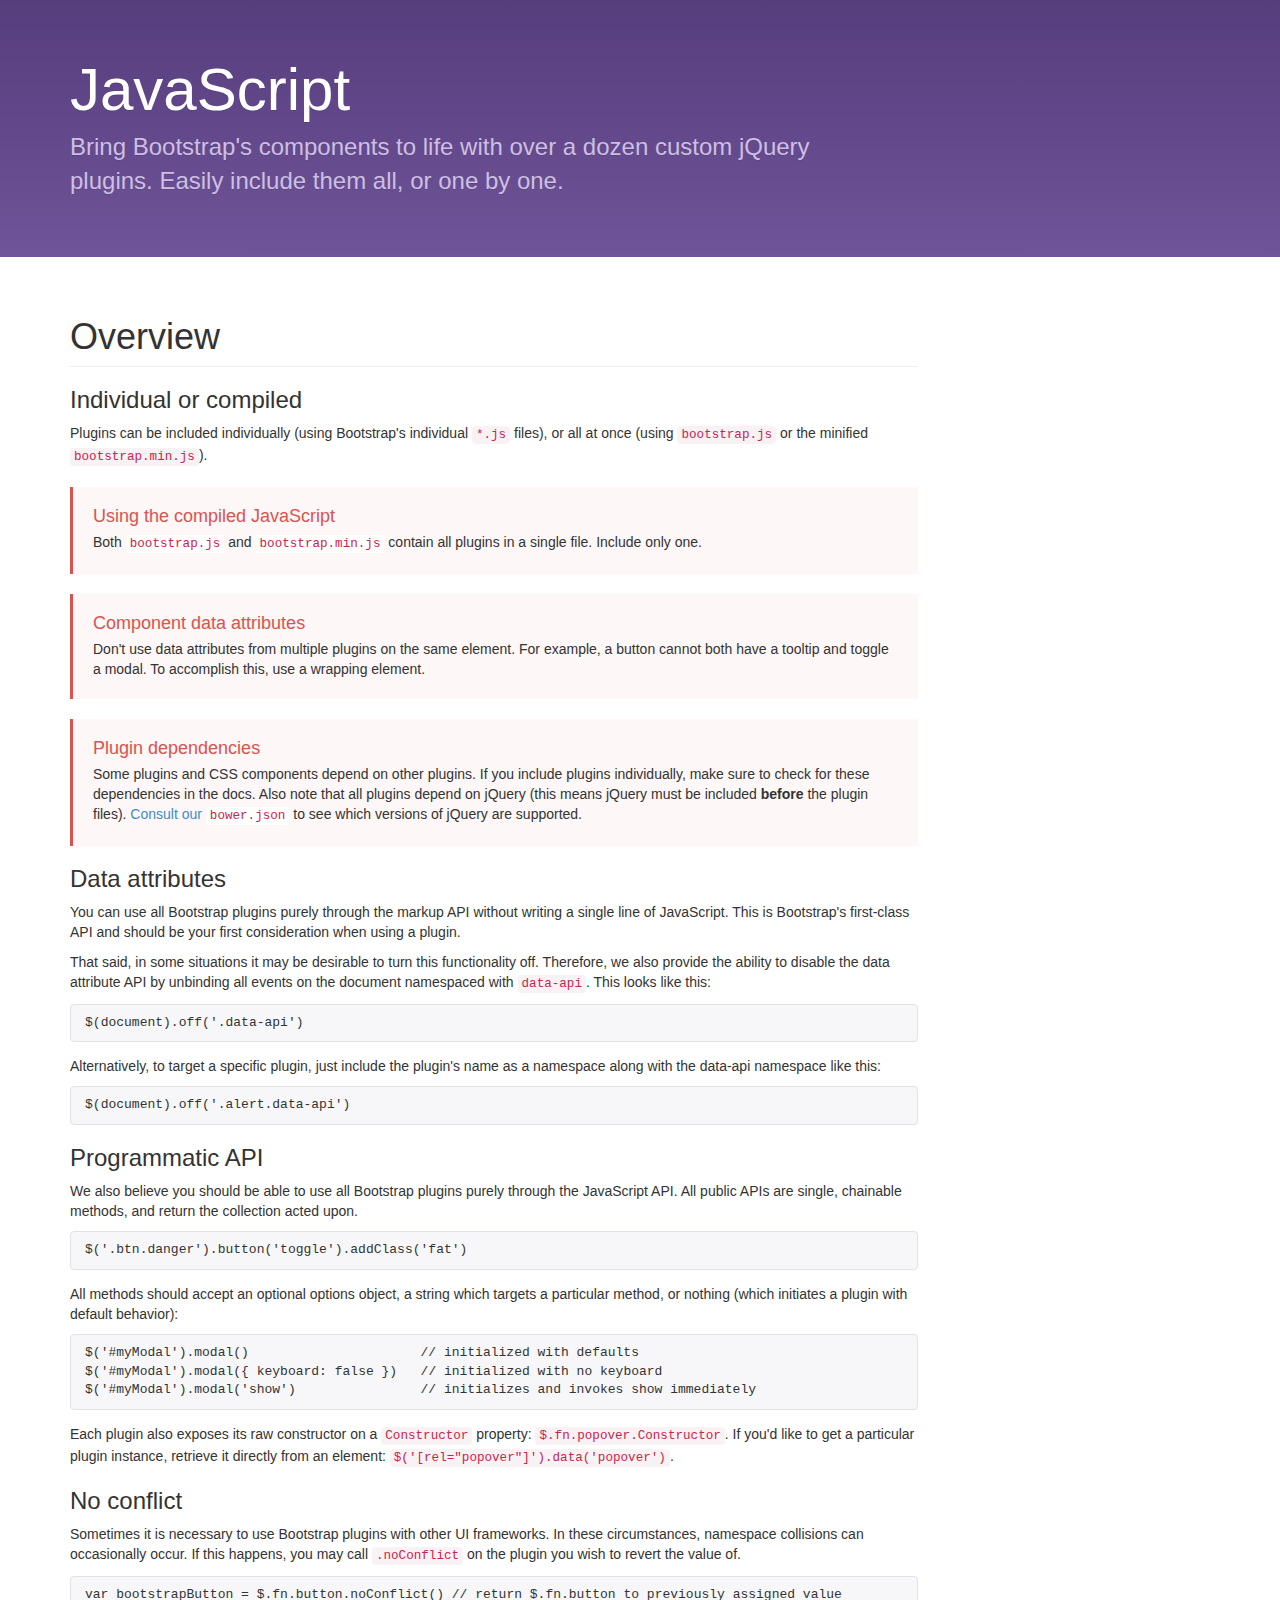
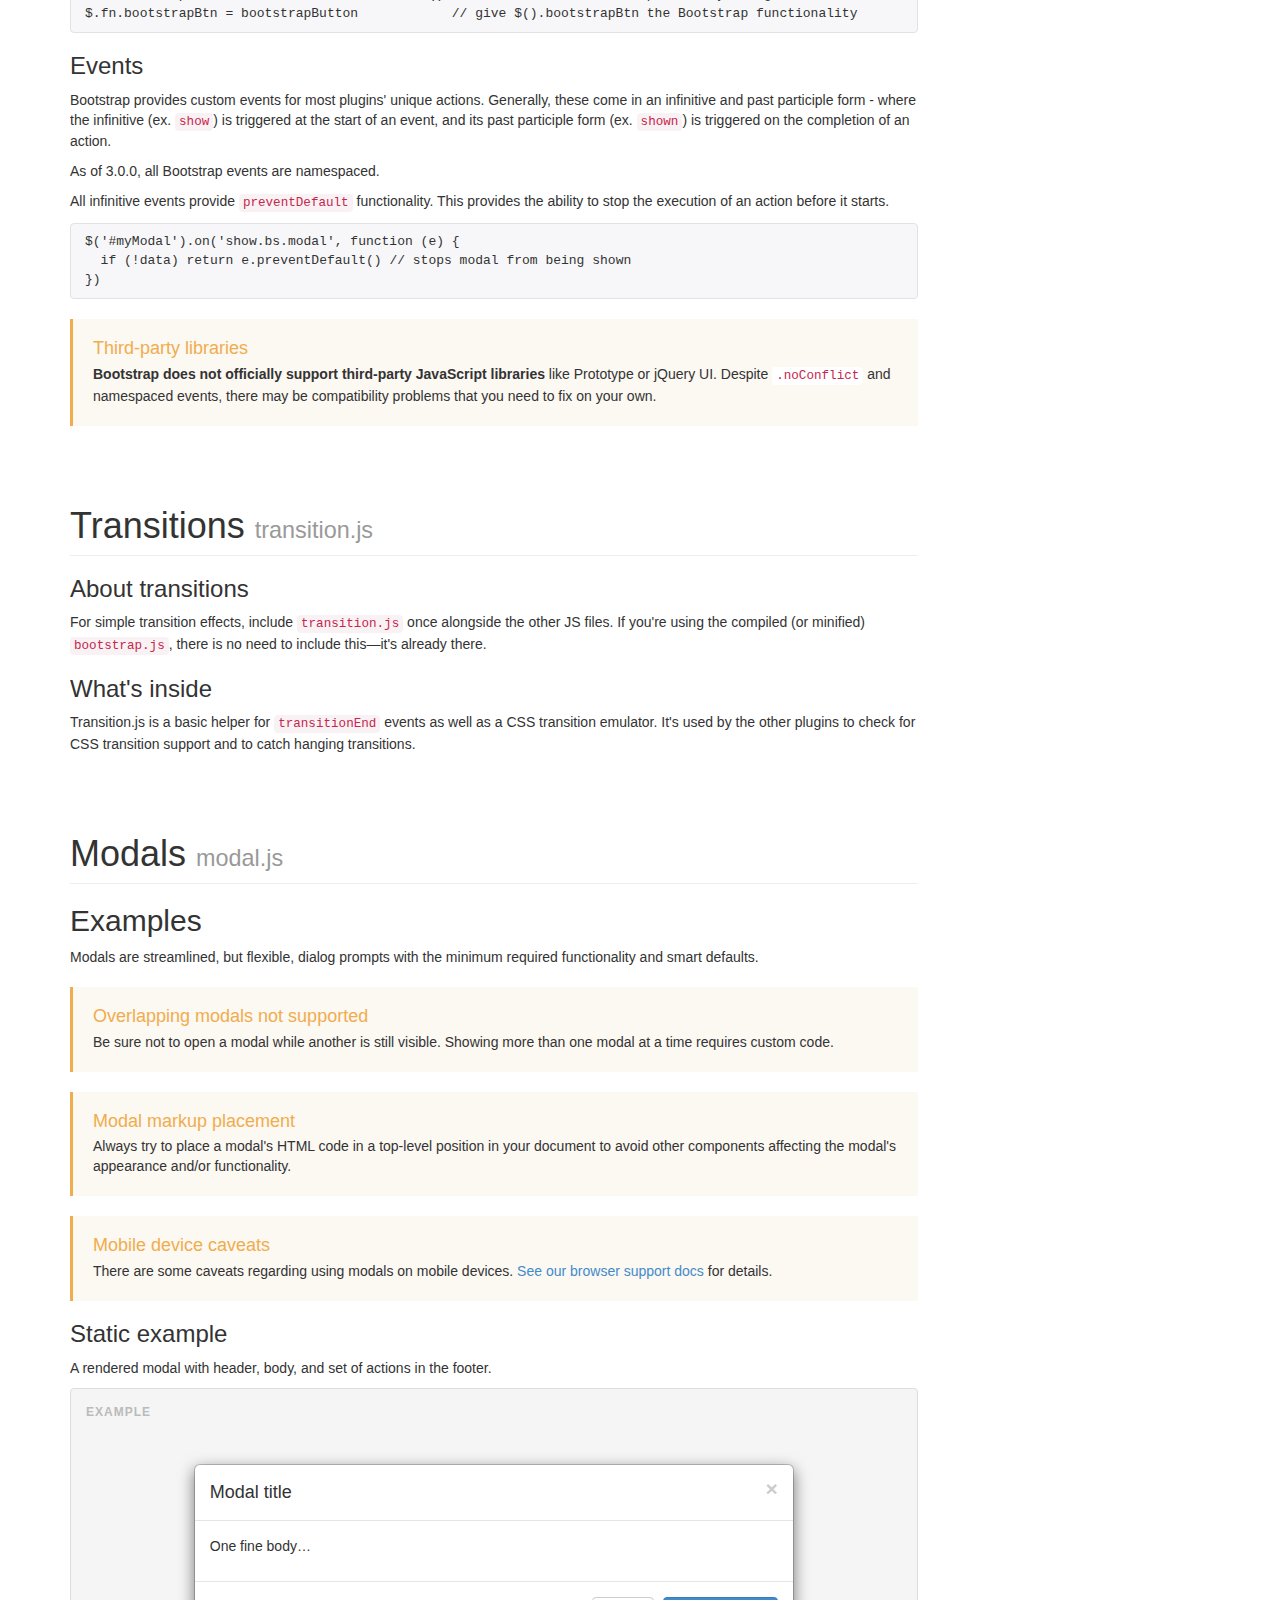
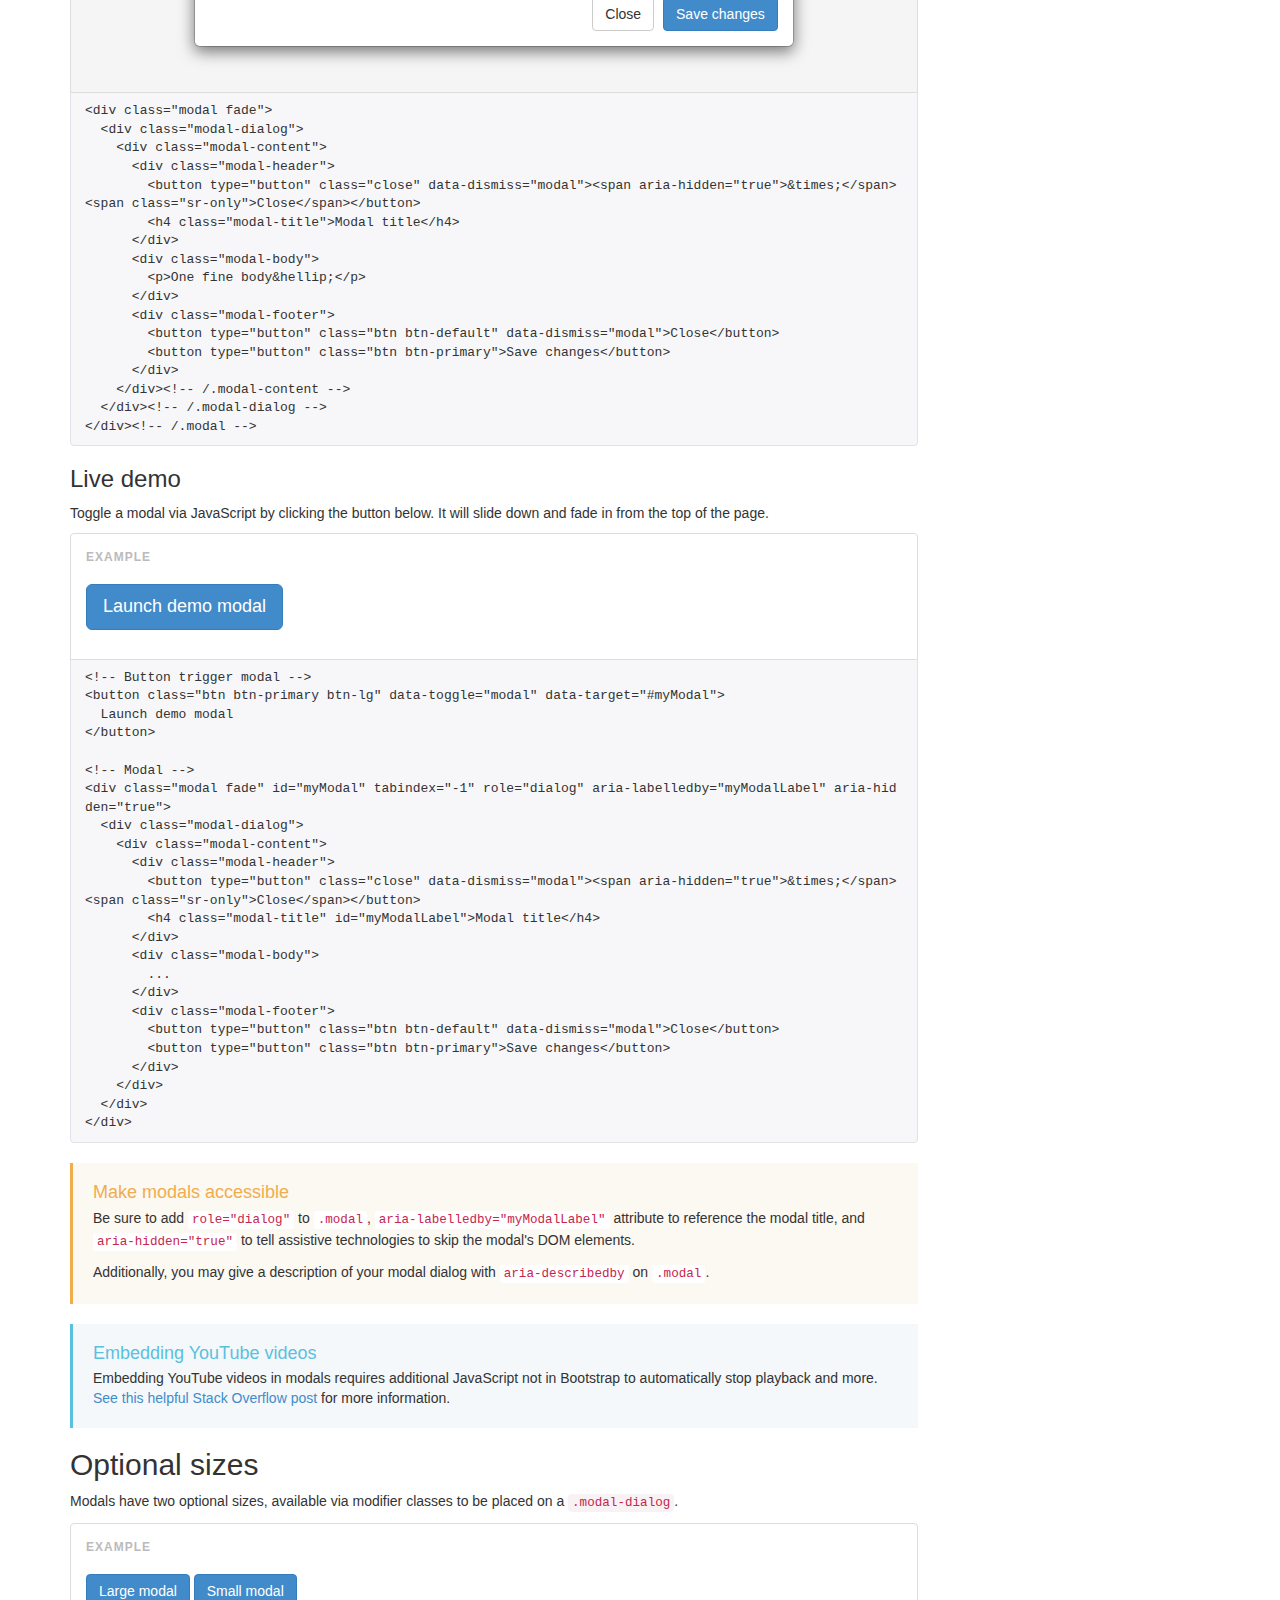
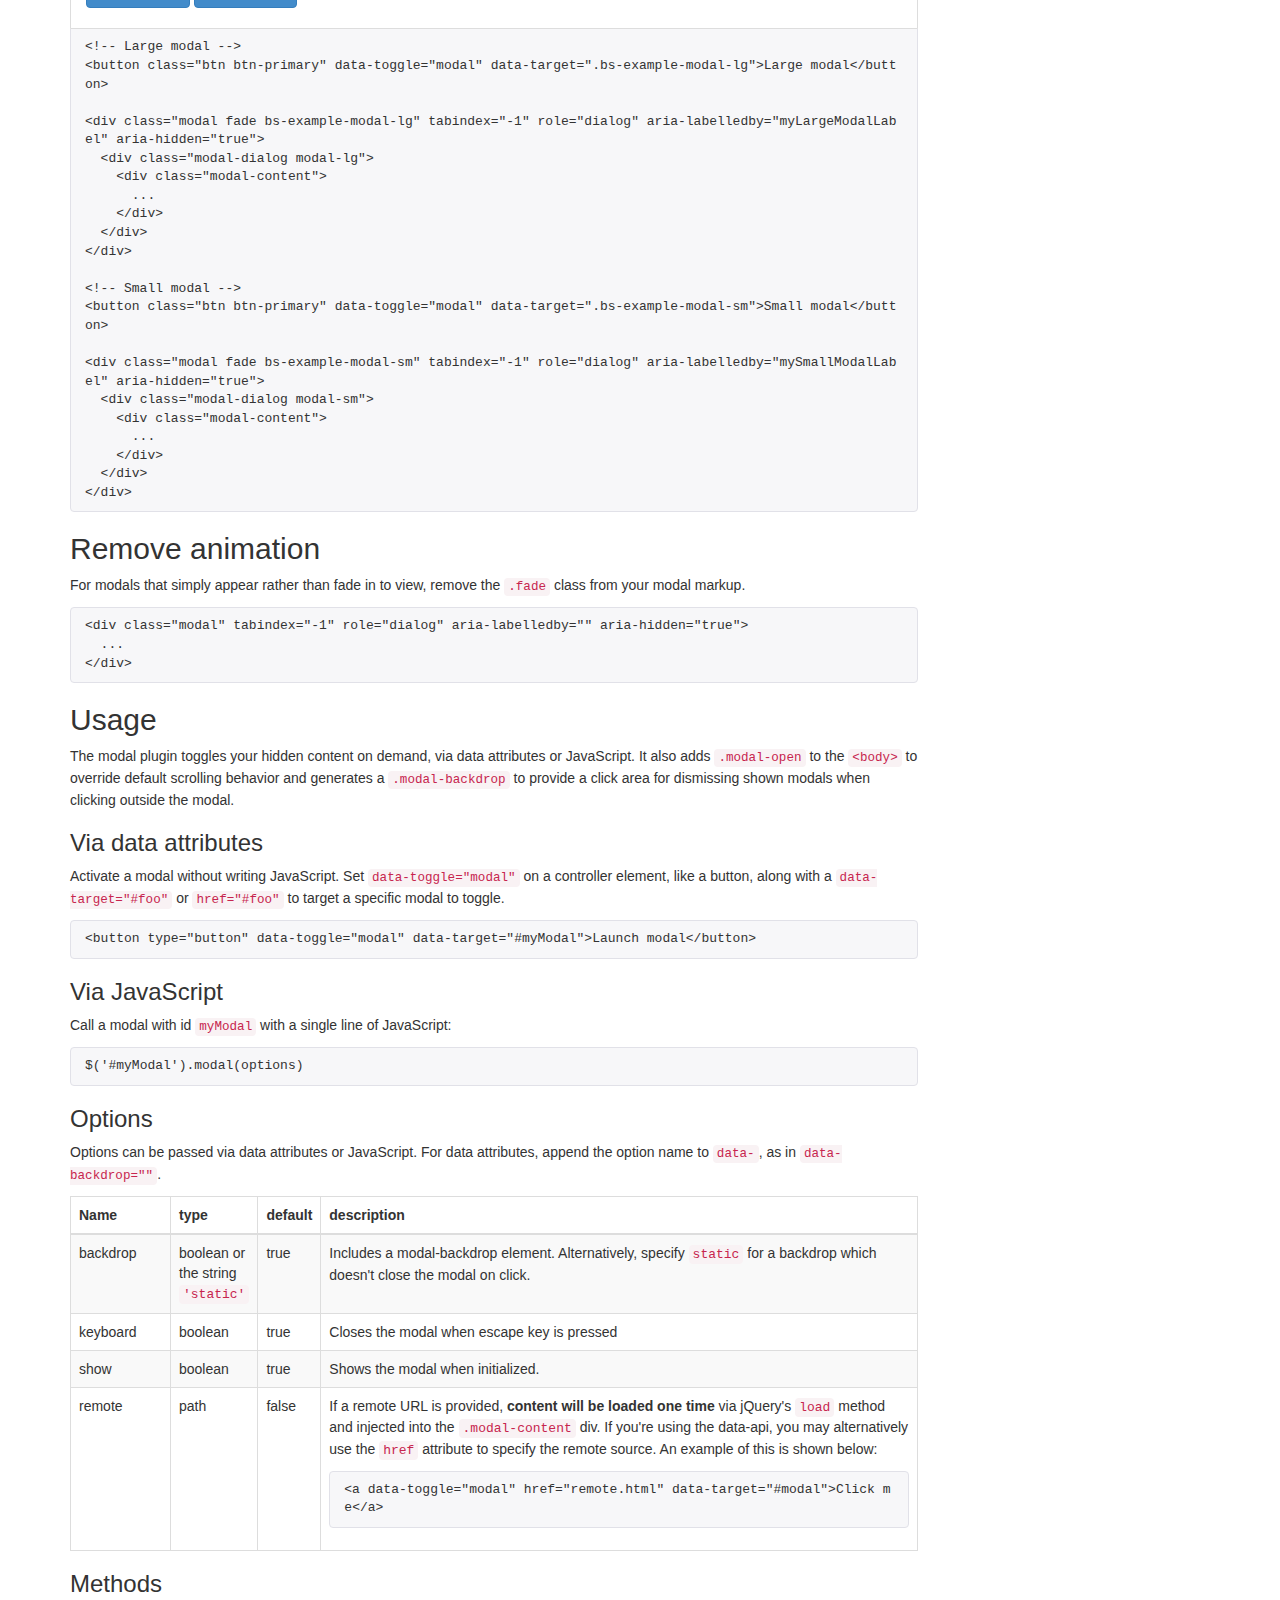
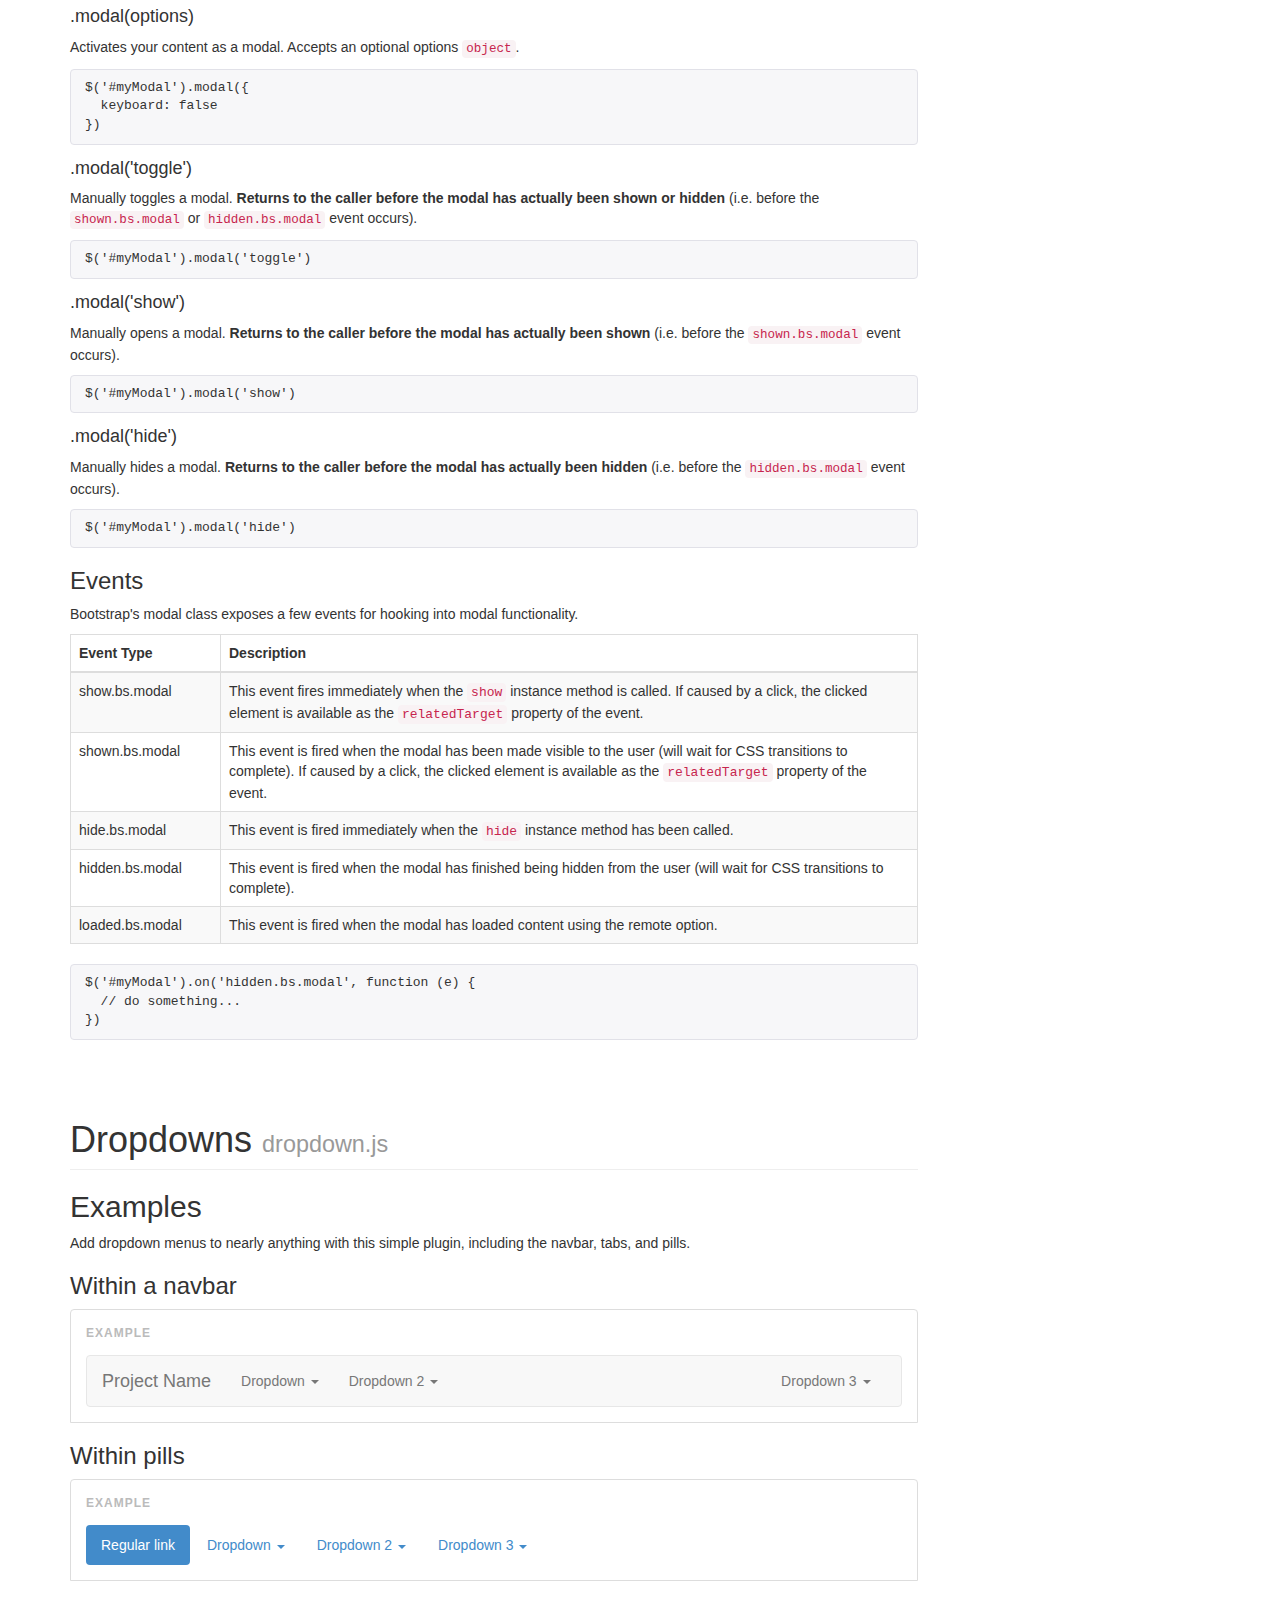
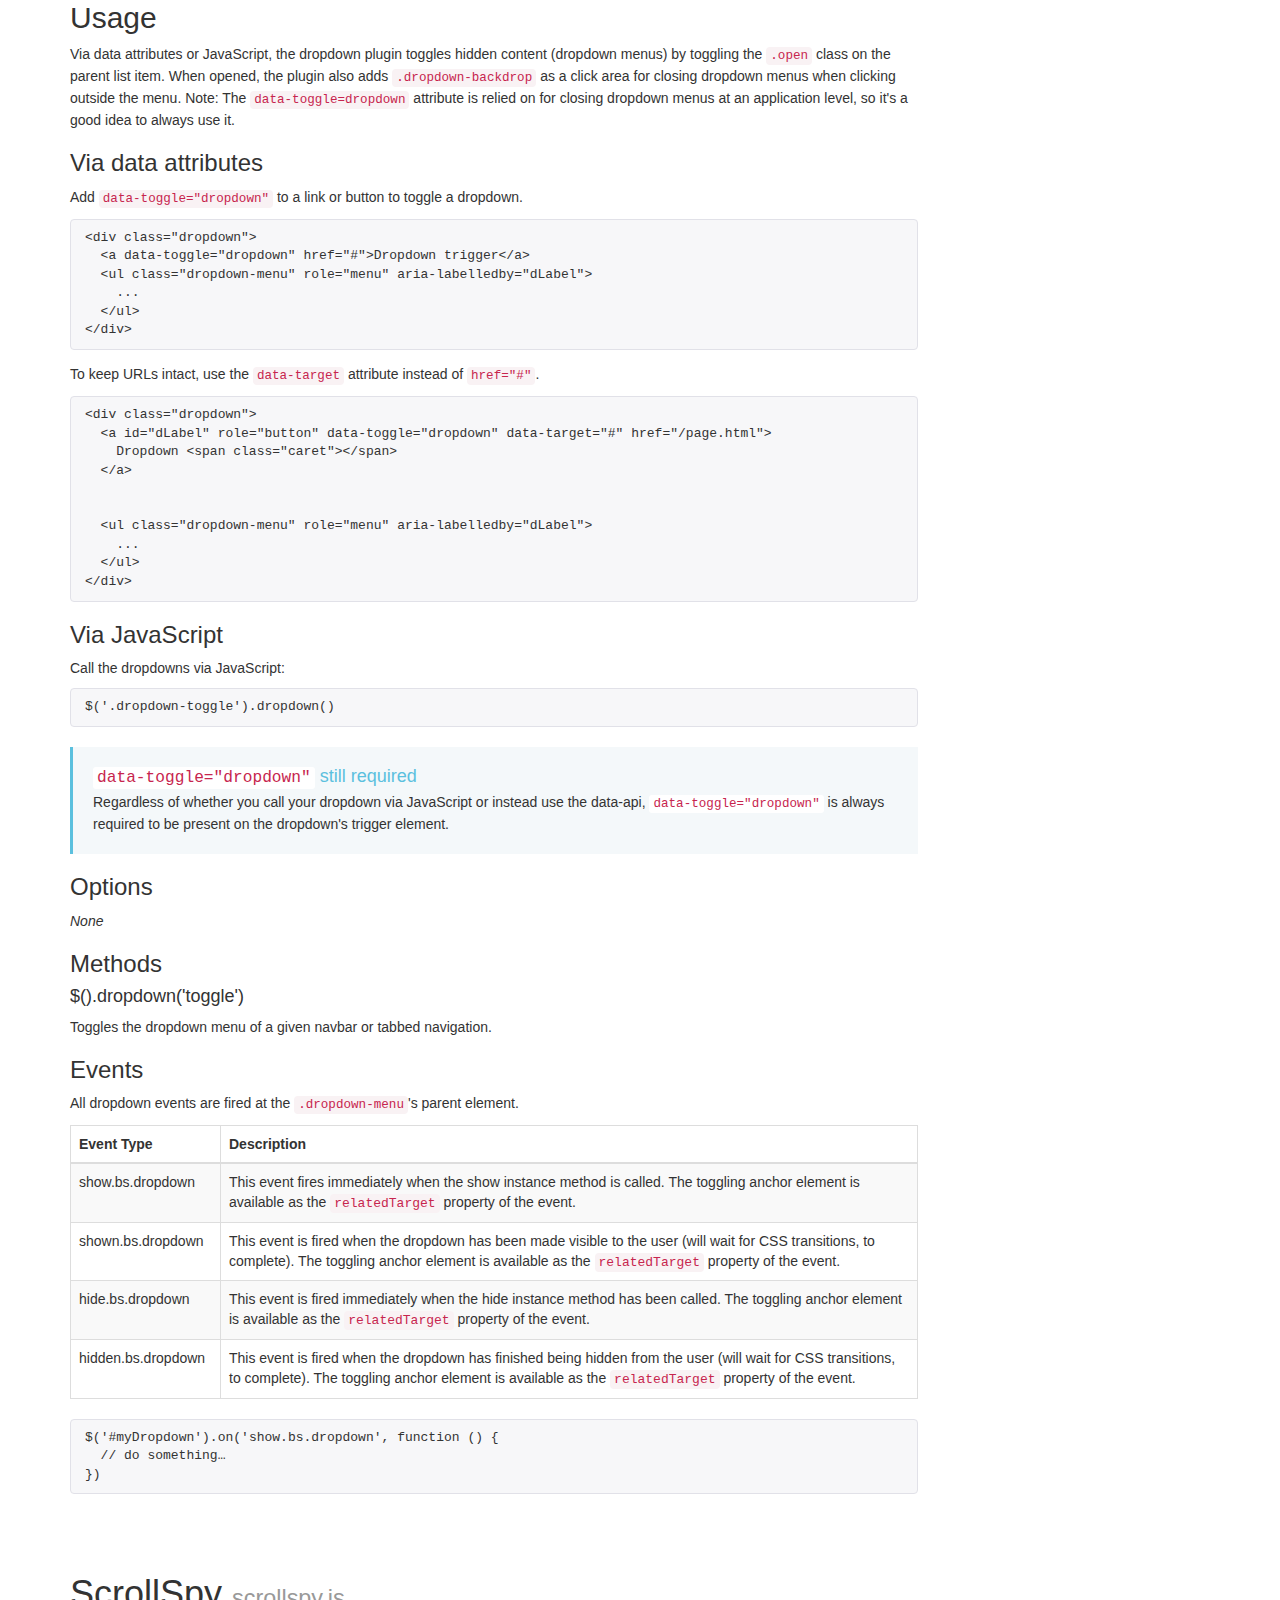
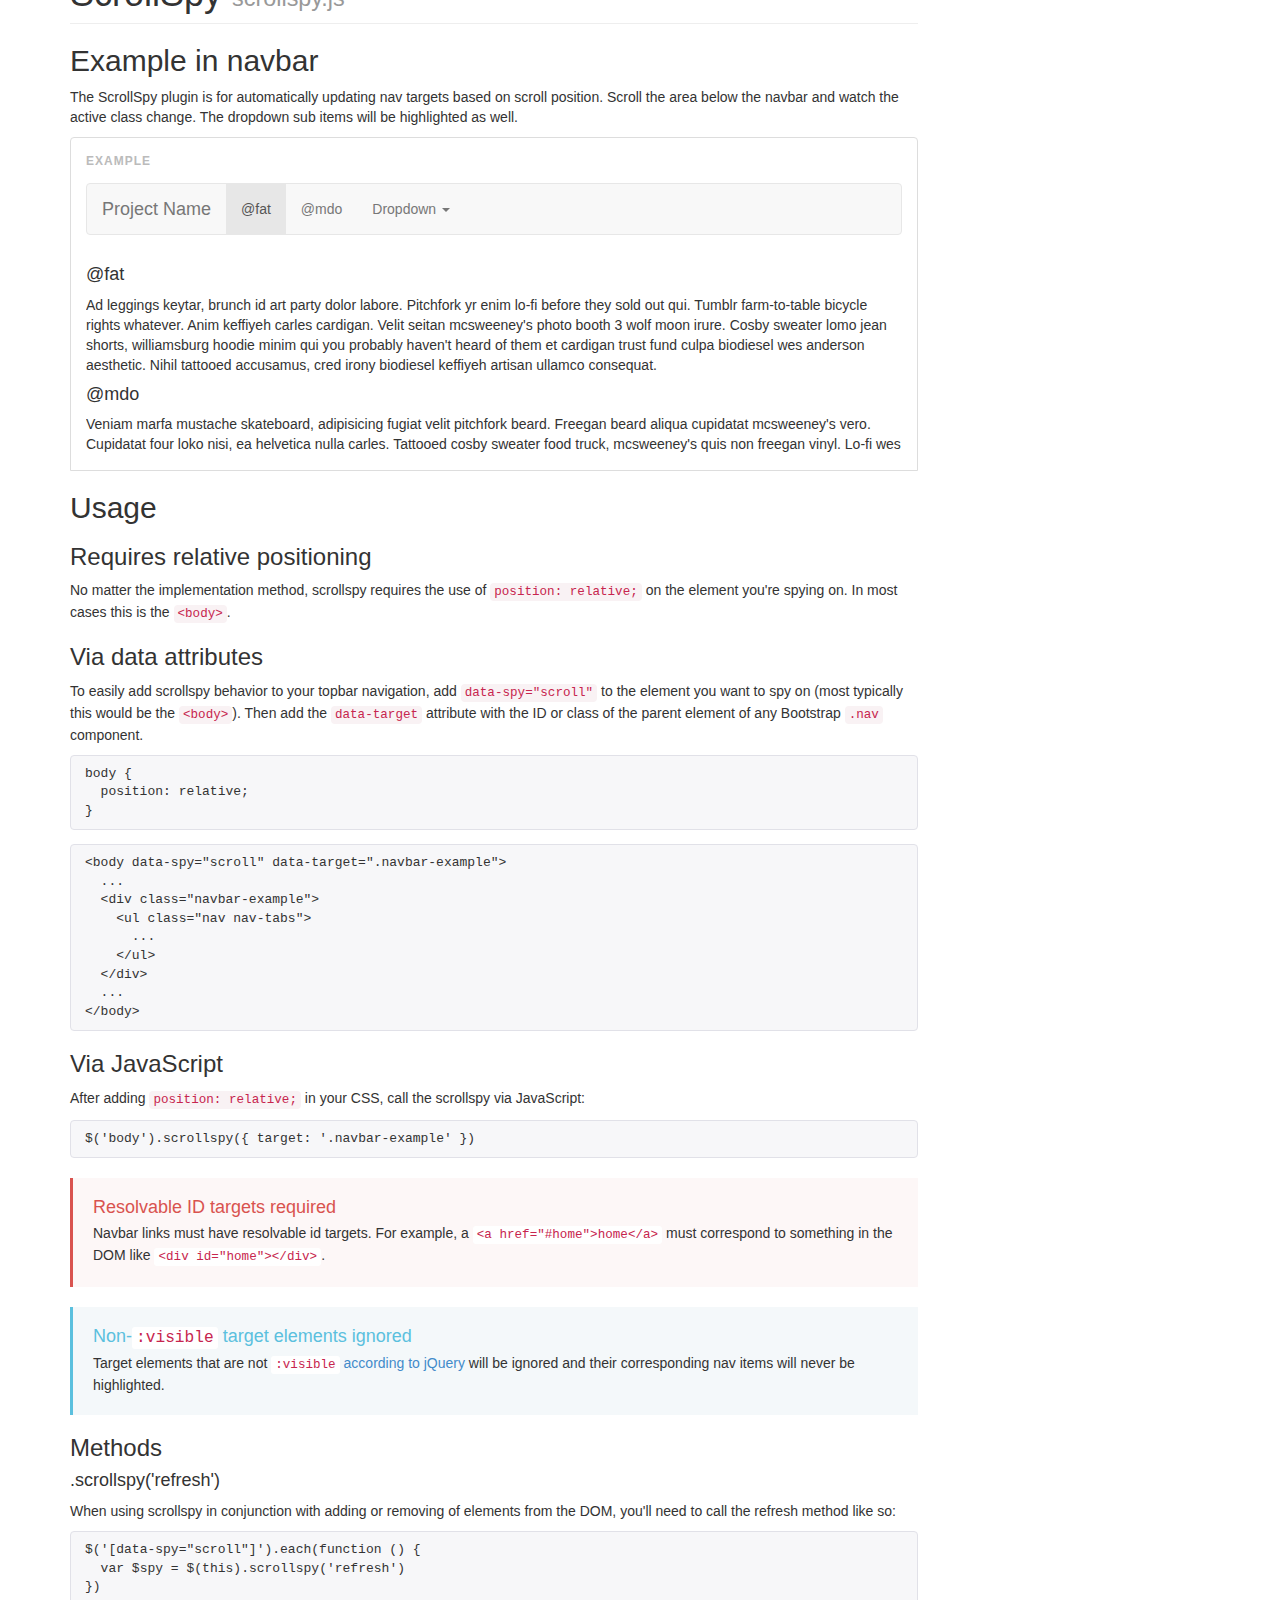
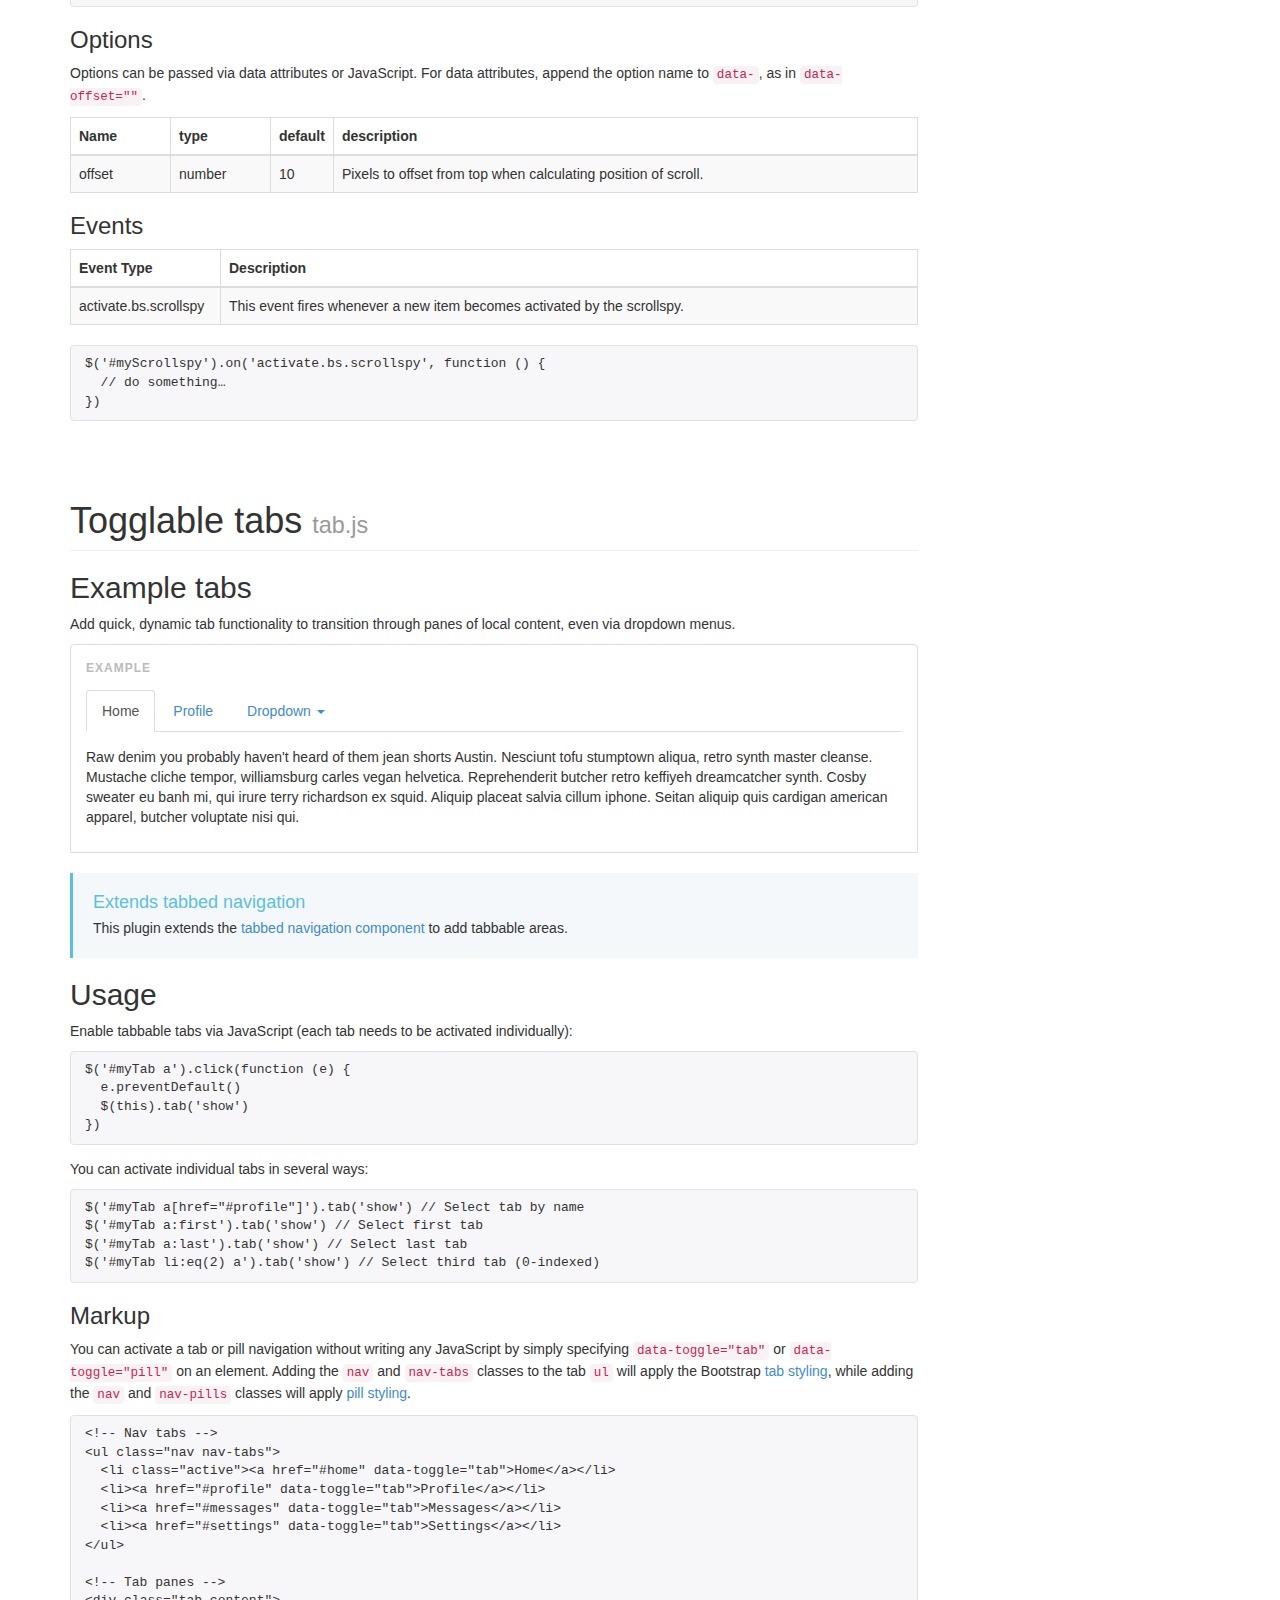
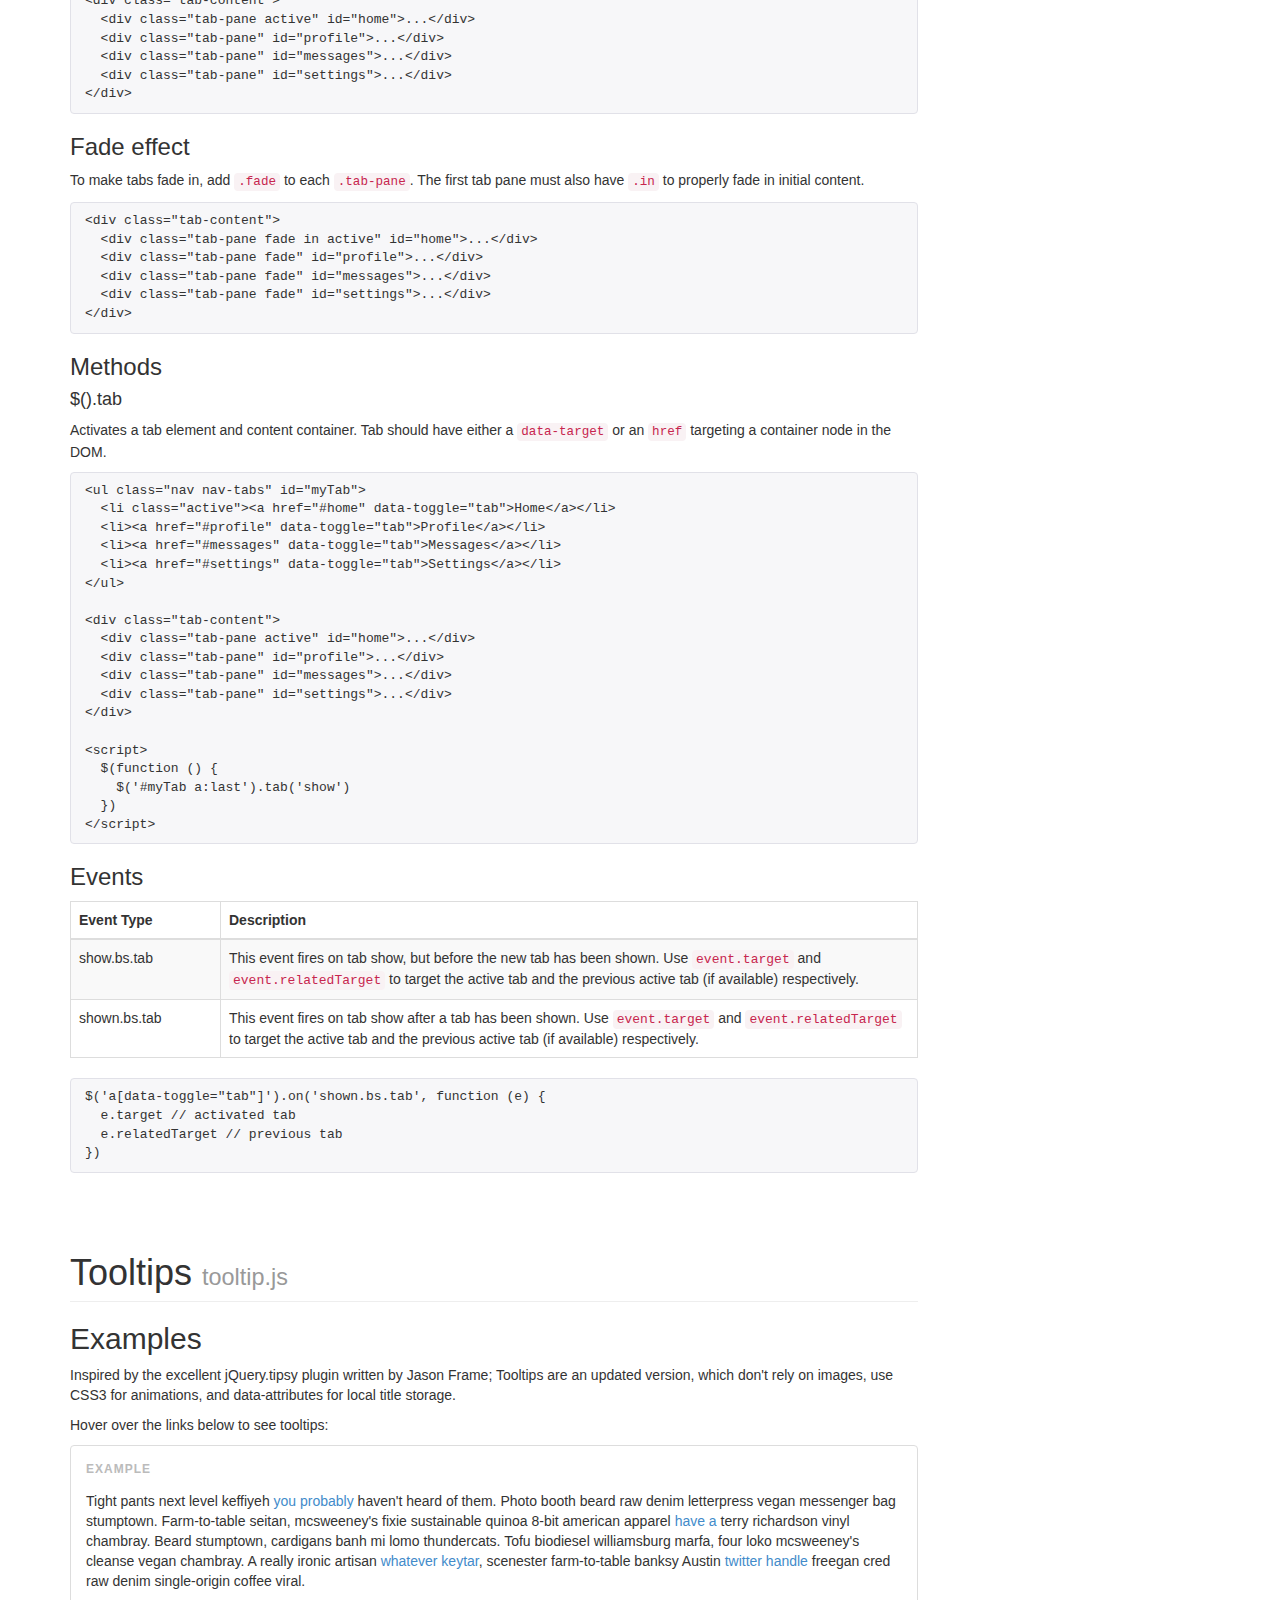
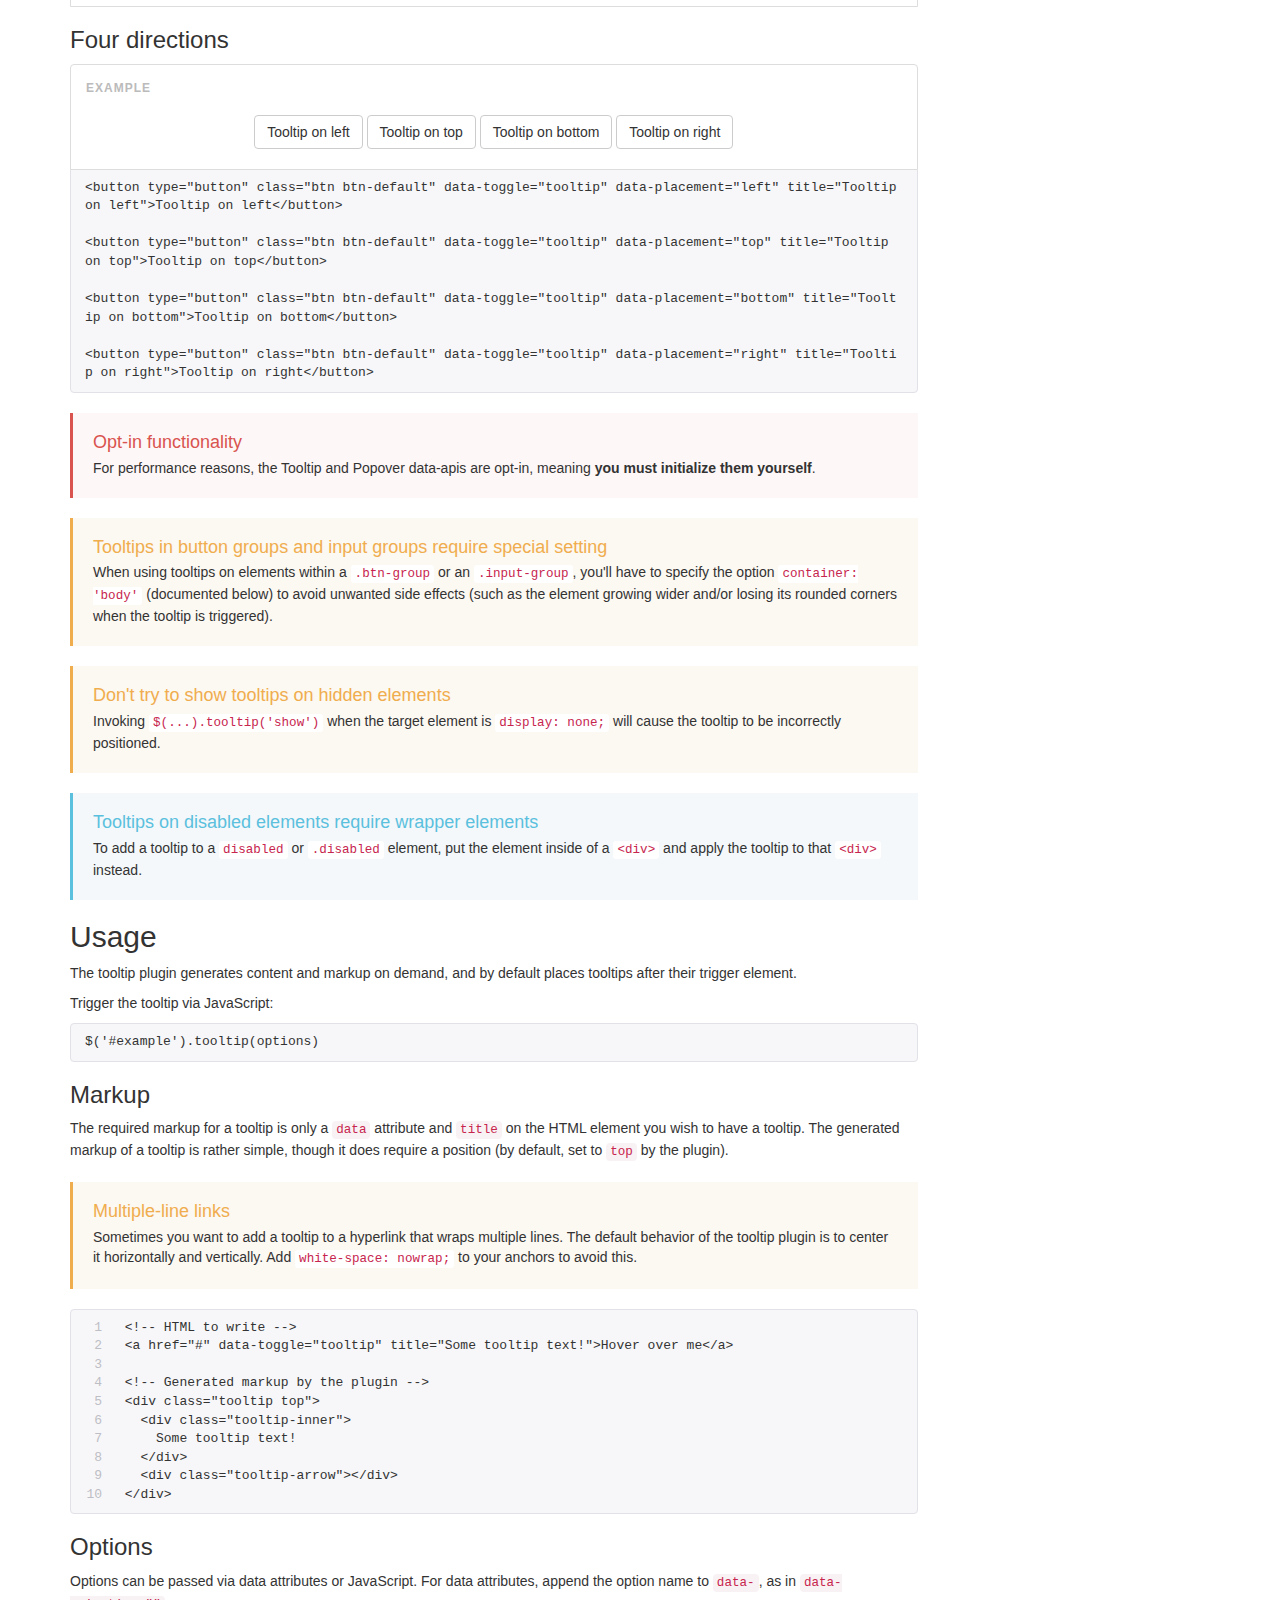
<file: _gh_pages/javascript/index.html>
<!DOCTYPE html>
<html lang="en">
  <head>
    <!-- Meta, title, CSS, favicons, etc. -->
    <meta charset="utf-8">
<meta http-equiv="X-UA-Compatible" content="IE=edge">
<meta name="viewport" content="width=device-width, initial-scale=1">
<meta name="description" content="Bootstrap, a sleek, intuitive, and powerful mobile first front-end framework for faster and easier web development.">
<meta name="keywords" content="HTML, CSS, JS, JavaScript, framework, bootstrap, front-end, frontend, web development">
<meta name="author" content="Mark Otto, Jacob Thornton, and Bootstrap contributors">

<title>
  
    JavaScript &middot; Bootstrap
  
</title>

<!-- Bootstrap core CSS -->
<link href="../dist/css/bootstrap.min.css" rel="stylesheet">

<!-- Documentation extras -->
<link href="../assets/css/docs.min.css" rel="stylesheet">
<!--[if lt IE 9]><script src="../assets/js/ie8-responsive-file-warning.js"></script><![endif]-->
<!-- IE10 viewport hack for Surface/desktop Windows 8 bug -->
<script src="../assets/js/ie10-viewport-bug-workaround.js"></script>
<script src="../assets/js/ie-emulation-modes-warning.js"></script>

<!-- HTML5 shim and Respond.js IE8 support of HTML5 elements and media queries -->
<!--[if lt IE 9]>
  <script src="https://oss.maxcdn.com/html5shiv/3.7.1/html5shiv.min.js"></script>
  <script src="https://oss.maxcdn.com/respond/1.4.2/respond.min.js"></script>
<![endif]-->

<!-- Favicons -->
<link rel="apple-touch-icon-precomposed" sizes="144x144" href="../assets/ico/apple-touch-icon-144-precomposed.png">
                               <link rel="icon" href="../assets/ico/favicon.ico">

<script>
  (function(i,s,o,g,r,a,m){i['GoogleAnalyticsObject']=r;i[r]=i[r]||function(){
  (i[r].q=i[r].q||[]).push(arguments)},i[r].l=1*new Date();a=s.createElement(o),
  m=s.getElementsByTagName(o)[0];a.async=1;a.src=g;m.parentNode.insertBefore(a,m)
  })(window,document,'script','//www.google-analytics.com/analytics.js','ga');

  ga('create', 'UA-146052-10', 'getbootstrap.com');
  ga('send', 'pageview');

</script>

  </head>
  <body>
    <a class="sr-only sr-only-focusable" href="#content">Skip to main content</a>

    <!-- Docs master nav -->
    <!-- <header class="navbar navbar-static-top bs-docs-nav" id="top" role="banner">
  <div class="container">
    <div class="navbar-header">
      <button class="navbar-toggle" type="button" data-toggle="collapse" data-target=".bs-navbar-collapse">
        <span class="sr-only">Toggle navigation</span>
        <span class="icon-bar"></span>
        <span class="icon-bar"></span>
        <span class="icon-bar"></span>
      </button>
      <a href="../" class="navbar-brand">Bootstrap</a>
    </div>
    <nav class="collapse navbar-collapse bs-navbar-collapse" role="navigation">
      <ul class="nav navbar-nav">
        <li>
          <a href="../getting-started">Getting started</a>
        </li>
        <li>
          <a href="../css">CSS</a>
        </li>
        <li>
          <a href="../components">Components</a>
        </li>
        <li class="active">
          <a href="../javascript">JavaScript</a>
        </li>
        <li>
          <a href="../customize">Customize</a>
        </li>
      </ul>
      <ul class="nav navbar-nav navbar-right">
        <li><a href="http://expo.getbootstrap.com" onclick="ga('send', 'event', 'Navbar', 'Community links', 'Expo');">Expo</a></li>
        <li><a href="http://blog.getbootstrap.com" onclick="ga('send', 'event', 'Navbar', 'Community links', 'Blog');">Blog</a></li>
      </ul>
    </nav>
  </div>
</header>
 -->

    <!-- Docs page layout -->
    <div class="bs-docs-header" id="content">
      <div class="container">
        <h1>JavaScript</h1>
        <p>Bring Bootstrap's components to life with over a dozen custom jQuery plugins. Easily include them all, or one by one.</p>
      </div>
    </div>

    <div class="container bs-docs-container">

      <div class="row">
        <div class="col-md-9" role="main">
          <div class="bs-docs-section">
  <h1 id="js-overview" class="page-header">Overview</h1>

  <h3 id="js-individual-compiled">Individual or compiled</h3>
  <p>Plugins can be included individually (using Bootstrap's individual <code>*.js</code> files), or all at once (using <code>bootstrap.js</code> or the minified <code>bootstrap.min.js</code>).</p>

  <div class="bs-callout bs-callout-danger">
    <h4>Using the compiled JavaScript</h4>
    <p>Both <code>bootstrap.js</code> and <code>bootstrap.min.js</code> contain all plugins in a single file. Include only one.</p>
  </div>

  <div class="bs-callout bs-callout-danger">
    <h4>Component data attributes</h4>
    <p>Don't use data attributes from multiple plugins on the same element. For example, a button cannot both have a tooltip and toggle a modal. To accomplish this, use a wrapping element.</p>
  </div>

  <div class="bs-callout bs-callout-danger">
    <h4>Plugin dependencies</h4>
    <p>Some plugins and CSS components depend on other plugins. If you include plugins individually, make sure to check for these dependencies in the docs. Also note that all plugins depend on jQuery (this means jQuery must be included <strong>before</strong> the plugin files). <a href="https://github.com/twbs/bootstrap/blob/v3.1.1/bower.json">Consult our <code>bower.json</code></a> to see which versions of jQuery are supported.</p>
  </div>

  <h3 id="js-data-attrs">Data attributes</h3>
  <p>You can use all Bootstrap plugins purely through the markup API without writing a single line of JavaScript. This is Bootstrap's first-class API and should be your first consideration when using a plugin.</p>

  <p>That said, in some situations it may be desirable to turn this functionality off. Therefore, we also provide the ability to disable the data attribute API by unbinding all events on the document namespaced with <code>data-api</code>. This looks like this:</p>
<div class="highlight"><pre><code class="js"><span class="nx">$</span><span class="p">(</span><span class="nb">document</span><span class="p">).</span><span class="nx">off</span><span class="p">(</span><span class="s1">&#39;.data-api&#39;</span><span class="p">)</span>
</code></pre></div>

  <p>Alternatively, to target a specific plugin, just include the plugin's name as a namespace along with the data-api namespace like this:</p>
<div class="highlight"><pre><code class="js"><span class="nx">$</span><span class="p">(</span><span class="nb">document</span><span class="p">).</span><span class="nx">off</span><span class="p">(</span><span class="s1">&#39;.alert.data-api&#39;</span><span class="p">)</span>
</code></pre></div>

  <h3 id="js-programmatic-api">Programmatic API</h3>
  <p>We also believe you should be able to use all Bootstrap plugins purely through the JavaScript API. All public APIs are single, chainable methods, and return the collection acted upon.</p>
<div class="highlight"><pre><code class="js"><span class="nx">$</span><span class="p">(</span><span class="s1">&#39;.btn.danger&#39;</span><span class="p">).</span><span class="nx">button</span><span class="p">(</span><span class="s1">&#39;toggle&#39;</span><span class="p">).</span><span class="nx">addClass</span><span class="p">(</span><span class="s1">&#39;fat&#39;</span><span class="p">)</span>
</code></pre></div>

  <p>All methods should accept an optional options object, a string which targets a particular method, or nothing (which initiates a plugin with default behavior):</p>
<div class="highlight"><pre><code class="js"><span class="nx">$</span><span class="p">(</span><span class="s1">&#39;#myModal&#39;</span><span class="p">).</span><span class="nx">modal</span><span class="p">()</span>                      <span class="c1">// initialized with defaults</span>
<span class="nx">$</span><span class="p">(</span><span class="s1">&#39;#myModal&#39;</span><span class="p">).</span><span class="nx">modal</span><span class="p">({</span> <span class="nx">keyboard</span><span class="o">:</span> <span class="kc">false</span> <span class="p">})</span>   <span class="c1">// initialized with no keyboard</span>
<span class="nx">$</span><span class="p">(</span><span class="s1">&#39;#myModal&#39;</span><span class="p">).</span><span class="nx">modal</span><span class="p">(</span><span class="s1">&#39;show&#39;</span><span class="p">)</span>                <span class="c1">// initializes and invokes show immediately</span>
</code></pre></div>

  <p>Each plugin also exposes its raw constructor on a <code>Constructor</code> property: <code>$.fn.popover.Constructor</code>. If you'd like to get a particular plugin instance, retrieve it directly from an element: <code>$('[rel="popover"]').data('popover')</code>.</p>

  <h3 id="js-noconflict">No conflict</h3>
  <p>Sometimes it is necessary to use Bootstrap plugins with other UI frameworks. In these circumstances, namespace collisions can occasionally occur. If this happens, you may call <code>.noConflict</code> on the plugin you wish to revert the value of.</p>
<div class="highlight"><pre><code class="js"><span class="kd">var</span> <span class="nx">bootstrapButton</span> <span class="o">=</span> <span class="nx">$</span><span class="p">.</span><span class="nx">fn</span><span class="p">.</span><span class="nx">button</span><span class="p">.</span><span class="nx">noConflict</span><span class="p">()</span> <span class="c1">// return $.fn.button to previously assigned value</span>
<span class="nx">$</span><span class="p">.</span><span class="nx">fn</span><span class="p">.</span><span class="nx">bootstrapBtn</span> <span class="o">=</span> <span class="nx">bootstrapButton</span>            <span class="c1">// give $().bootstrapBtn the Bootstrap functionality</span>
</code></pre></div>

  <h3 id="js-events">Events</h3>
  <p>Bootstrap provides custom events for most plugins' unique actions. Generally, these come in an infinitive and past participle form - where the infinitive (ex. <code>show</code>) is triggered at the start of an event, and its past participle form (ex. <code>shown</code>) is triggered on the completion of an action.</p>
  <p>As of 3.0.0, all Bootstrap events are namespaced.</p>
  <p>All infinitive events provide <code>preventDefault</code> functionality. This provides the ability to stop the execution of an action before it starts.</p>
<div class="highlight"><pre><code class="js"><span class="nx">$</span><span class="p">(</span><span class="s1">&#39;#myModal&#39;</span><span class="p">).</span><span class="nx">on</span><span class="p">(</span><span class="s1">&#39;show.bs.modal&#39;</span><span class="p">,</span> <span class="kd">function</span> <span class="p">(</span><span class="nx">e</span><span class="p">)</span> <span class="p">{</span>
  <span class="k">if</span> <span class="p">(</span><span class="o">!</span><span class="nx">data</span><span class="p">)</span> <span class="k">return</span> <span class="nx">e</span><span class="p">.</span><span class="nx">preventDefault</span><span class="p">()</span> <span class="c1">// stops modal from being shown</span>
<span class="p">})</span>
</code></pre></div>

  <div class="bs-callout bs-callout-warning" id="callout-third-party-libs">
    <h4>Third-party libraries</h4>
    <p><strong>Bootstrap does not officially support third-party JavaScript libraries</strong> like Prototype or jQuery UI. Despite <code>.noConflict</code> and namespaced events, there may be compatibility problems that you need to fix on your own.</p>
  </div>
</div>

<div class="bs-docs-section">
  <h1 id="transitions" class="page-header">Transitions <small>transition.js</small></h1>

  <h3>About transitions</h3>
  <p>For simple transition effects, include <code>transition.js</code> once alongside the other JS files. If you're using the compiled (or minified) <code>bootstrap.js</code>, there is no need to include this&mdash;it's already there.</p>
  <h3>What's inside</h3>
  <p>Transition.js is a basic helper for <code>transitionEnd</code> events as well as a CSS transition emulator. It's used by the other plugins to check for CSS transition support and to catch hanging transitions.</p>
</div>

<div class="bs-docs-section">
  <h1 id="modals" class="page-header">Modals <small>modal.js</small></h1>

  <h2 id="modals-examples">Examples</h2>
  <p>Modals are streamlined, but flexible, dialog prompts with the minimum required functionality and smart defaults.</p>

  <div class="bs-callout bs-callout-warning" id="callout-stacked-modals">
    <h4>Overlapping modals not supported</h4>
    <p>Be sure not to open a modal while another is still visible. Showing more than one modal at a time requires custom code.</p>
  </div>
  <div class="bs-callout bs-callout-warning" id="callout-modal-markup-placement">
    <h4>Modal markup placement</h4>
    <p>Always try to place a modal's HTML code in a top-level position in your document to avoid other components affecting the modal's appearance and/or functionality.</p>
  </div>
  <div class="bs-callout bs-callout-warning">
    <h4>Mobile device caveats</h4>
    <p>There are some caveats regarding using modals on mobile devices. <a href="../getting-started/#support-fixed-position-keyboards">See our browser support docs</a> for details.</p>
  </div>

  <h3>Static example</h3>
  <p>A rendered modal with header, body, and set of actions in the footer.</p>
  <div class="bs-example bs-example-modal">
    <div class="modal">
      <div class="modal-dialog">
        <div class="modal-content">
          <div class="modal-header">
            <button type="button" class="close" data-dismiss="modal"><span aria-hidden="true">&times;</span><span class="sr-only">Close</span></button>
            <h4 class="modal-title">Modal title</h4>
          </div>
          <div class="modal-body">
            <p>One fine body&hellip;</p>
          </div>
          <div class="modal-footer">
            <button type="button" class="btn btn-default" data-dismiss="modal">Close</button>
            <button type="button" class="btn btn-primary">Save changes</button>
          </div>
        </div><!-- /.modal-content -->
      </div><!-- /.modal-dialog -->
    </div><!-- /.modal -->
  </div><!-- /example -->
<div class="highlight"><pre><code class="html"><span class="nt">&lt;div</span> <span class="na">class=</span><span class="s">&quot;modal fade&quot;</span><span class="nt">&gt;</span>
  <span class="nt">&lt;div</span> <span class="na">class=</span><span class="s">&quot;modal-dialog&quot;</span><span class="nt">&gt;</span>
    <span class="nt">&lt;div</span> <span class="na">class=</span><span class="s">&quot;modal-content&quot;</span><span class="nt">&gt;</span>
      <span class="nt">&lt;div</span> <span class="na">class=</span><span class="s">&quot;modal-header&quot;</span><span class="nt">&gt;</span>
        <span class="nt">&lt;button</span> <span class="na">type=</span><span class="s">&quot;button&quot;</span> <span class="na">class=</span><span class="s">&quot;close&quot;</span> <span class="na">data-dismiss=</span><span class="s">&quot;modal&quot;</span><span class="nt">&gt;&lt;span</span> <span class="na">aria-hidden=</span><span class="s">&quot;true&quot;</span><span class="nt">&gt;</span><span class="ni">&amp;times;</span><span class="nt">&lt;/span&gt;&lt;span</span> <span class="na">class=</span><span class="s">&quot;sr-only&quot;</span><span class="nt">&gt;</span>Close<span class="nt">&lt;/span&gt;&lt;/button&gt;</span>
        <span class="nt">&lt;h4</span> <span class="na">class=</span><span class="s">&quot;modal-title&quot;</span><span class="nt">&gt;</span>Modal title<span class="nt">&lt;/h4&gt;</span>
      <span class="nt">&lt;/div&gt;</span>
      <span class="nt">&lt;div</span> <span class="na">class=</span><span class="s">&quot;modal-body&quot;</span><span class="nt">&gt;</span>
        <span class="nt">&lt;p&gt;</span>One fine body<span class="ni">&amp;hellip;</span><span class="nt">&lt;/p&gt;</span>
      <span class="nt">&lt;/div&gt;</span>
      <span class="nt">&lt;div</span> <span class="na">class=</span><span class="s">&quot;modal-footer&quot;</span><span class="nt">&gt;</span>
        <span class="nt">&lt;button</span> <span class="na">type=</span><span class="s">&quot;button&quot;</span> <span class="na">class=</span><span class="s">&quot;btn btn-default&quot;</span> <span class="na">data-dismiss=</span><span class="s">&quot;modal&quot;</span><span class="nt">&gt;</span>Close<span class="nt">&lt;/button&gt;</span>
        <span class="nt">&lt;button</span> <span class="na">type=</span><span class="s">&quot;button&quot;</span> <span class="na">class=</span><span class="s">&quot;btn btn-primary&quot;</span><span class="nt">&gt;</span>Save changes<span class="nt">&lt;/button&gt;</span>
      <span class="nt">&lt;/div&gt;</span>
    <span class="nt">&lt;/div&gt;</span><span class="c">&lt;!-- /.modal-content --&gt;</span>
  <span class="nt">&lt;/div&gt;</span><span class="c">&lt;!-- /.modal-dialog --&gt;</span>
<span class="nt">&lt;/div&gt;</span><span class="c">&lt;!-- /.modal --&gt;</span>
</code></pre></div>

  <h3>Live demo</h3>
  <p>Toggle a modal via JavaScript by clicking the button below. It will slide down and fade in from the top of the page.</p>
  <!-- sample modal content -->
  <div id="myModal" class="modal fade" tabindex="-1" role="dialog" aria-labelledby="myModalLabel" aria-hidden="true">
    <div class="modal-dialog">
      <div class="modal-content">

        <div class="modal-header">
          <button type="button" class="close" data-dismiss="modal"><span aria-hidden="true">&times;</span><span class="sr-only">Close</span></button>
          <h4 class="modal-title" id="myModalLabel">Modal Heading</h4>
        </div>
        <div class="modal-body">
          <h4>Text in a modal</h4>
          <p>Duis mollis, est non commodo luctus, nisi erat porttitor ligula.</p>

          <h4>Popover in a modal</h4>
          <p>This <a href="#" role="button" class="btn btn-default popover-test" title="A Title" data-content="And here's some amazing content. It's very engaging. right?">button</a> should trigger a popover on click.</p>

          <h4>Tooltips in a modal</h4>
          <p><a href="#" class="tooltip-test" title="Tooltip">This link</a> and <a href="#" class="tooltip-test" title="Tooltip">that link</a> should have tooltips on hover.</p>

          <hr>

          <h4>Overflowing text to show scroll behavior</h4>
          <p>Cras mattis consectetur purus sit amet fermentum. Cras justo odio, dapibus ac facilisis in, egestas eget quam. Morbi leo risus, porta ac consectetur ac, vestibulum at eros.</p>
          <p>Praesent commodo cursus magna, vel scelerisque nisl consectetur et. Vivamus sagittis lacus vel augue laoreet rutrum faucibus dolor auctor.</p>
          <p>Aenean lacinia bibendum nulla sed consectetur. Praesent commodo cursus magna, vel scelerisque nisl consectetur et. Donec sed odio dui. Donec ullamcorper nulla non metus auctor fringilla.</p>
          <p>Cras mattis consectetur purus sit amet fermentum. Cras justo odio, dapibus ac facilisis in, egestas eget quam. Morbi leo risus, porta ac consectetur ac, vestibulum at eros.</p>
          <p>Praesent commodo cursus magna, vel scelerisque nisl consectetur et. Vivamus sagittis lacus vel augue laoreet rutrum faucibus dolor auctor.</p>
          <p>Aenean lacinia bibendum nulla sed consectetur. Praesent commodo cursus magna, vel scelerisque nisl consectetur et. Donec sed odio dui. Donec ullamcorper nulla non metus auctor fringilla.</p>
          <p>Cras mattis consectetur purus sit amet fermentum. Cras justo odio, dapibus ac facilisis in, egestas eget quam. Morbi leo risus, porta ac consectetur ac, vestibulum at eros.</p>
          <p>Praesent commodo cursus magna, vel scelerisque nisl consectetur et. Vivamus sagittis lacus vel augue laoreet rutrum faucibus dolor auctor.</p>
          <p>Aenean lacinia bibendum nulla sed consectetur. Praesent commodo cursus magna, vel scelerisque nisl consectetur et. Donec sed odio dui. Donec ullamcorper nulla non metus auctor fringilla.</p>
        </div>
        <div class="modal-footer">
          <button type="button" class="btn btn-default" data-dismiss="modal">Close</button>
          <button type="button" class="btn btn-primary">Save changes</button>
        </div>

      </div><!-- /.modal-content -->
    </div><!-- /.modal-dialog -->
  </div><!-- /.modal -->

  <div class="bs-example" style="padding-bottom: 24px;">
    <button class="btn btn-primary btn-lg" data-toggle="modal" data-target="#myModal">
      Launch demo modal
    </button>
  </div><!-- /example -->
<div class="highlight"><pre><code class="html"><span class="c">&lt;!-- Button trigger modal --&gt;</span>
<span class="nt">&lt;button</span> <span class="na">class=</span><span class="s">&quot;btn btn-primary btn-lg&quot;</span> <span class="na">data-toggle=</span><span class="s">&quot;modal&quot;</span> <span class="na">data-target=</span><span class="s">&quot;#myModal&quot;</span><span class="nt">&gt;</span>
  Launch demo modal
<span class="nt">&lt;/button&gt;</span>

<span class="c">&lt;!-- Modal --&gt;</span>
<span class="nt">&lt;div</span> <span class="na">class=</span><span class="s">&quot;modal fade&quot;</span> <span class="na">id=</span><span class="s">&quot;myModal&quot;</span> <span class="na">tabindex=</span><span class="s">&quot;-1&quot;</span> <span class="na">role=</span><span class="s">&quot;dialog&quot;</span> <span class="na">aria-labelledby=</span><span class="s">&quot;myModalLabel&quot;</span> <span class="na">aria-hidden=</span><span class="s">&quot;true&quot;</span><span class="nt">&gt;</span>
  <span class="nt">&lt;div</span> <span class="na">class=</span><span class="s">&quot;modal-dialog&quot;</span><span class="nt">&gt;</span>
    <span class="nt">&lt;div</span> <span class="na">class=</span><span class="s">&quot;modal-content&quot;</span><span class="nt">&gt;</span>
      <span class="nt">&lt;div</span> <span class="na">class=</span><span class="s">&quot;modal-header&quot;</span><span class="nt">&gt;</span>
        <span class="nt">&lt;button</span> <span class="na">type=</span><span class="s">&quot;button&quot;</span> <span class="na">class=</span><span class="s">&quot;close&quot;</span> <span class="na">data-dismiss=</span><span class="s">&quot;modal&quot;</span><span class="nt">&gt;&lt;span</span> <span class="na">aria-hidden=</span><span class="s">&quot;true&quot;</span><span class="nt">&gt;</span><span class="ni">&amp;times;</span><span class="nt">&lt;/span&gt;&lt;span</span> <span class="na">class=</span><span class="s">&quot;sr-only&quot;</span><span class="nt">&gt;</span>Close<span class="nt">&lt;/span&gt;&lt;/button&gt;</span>
        <span class="nt">&lt;h4</span> <span class="na">class=</span><span class="s">&quot;modal-title&quot;</span> <span class="na">id=</span><span class="s">&quot;myModalLabel&quot;</span><span class="nt">&gt;</span>Modal title<span class="nt">&lt;/h4&gt;</span>
      <span class="nt">&lt;/div&gt;</span>
      <span class="nt">&lt;div</span> <span class="na">class=</span><span class="s">&quot;modal-body&quot;</span><span class="nt">&gt;</span>
        ...
      <span class="nt">&lt;/div&gt;</span>
      <span class="nt">&lt;div</span> <span class="na">class=</span><span class="s">&quot;modal-footer&quot;</span><span class="nt">&gt;</span>
        <span class="nt">&lt;button</span> <span class="na">type=</span><span class="s">&quot;button&quot;</span> <span class="na">class=</span><span class="s">&quot;btn btn-default&quot;</span> <span class="na">data-dismiss=</span><span class="s">&quot;modal&quot;</span><span class="nt">&gt;</span>Close<span class="nt">&lt;/button&gt;</span>
        <span class="nt">&lt;button</span> <span class="na">type=</span><span class="s">&quot;button&quot;</span> <span class="na">class=</span><span class="s">&quot;btn btn-primary&quot;</span><span class="nt">&gt;</span>Save changes<span class="nt">&lt;/button&gt;</span>
      <span class="nt">&lt;/div&gt;</span>
    <span class="nt">&lt;/div&gt;</span>
  <span class="nt">&lt;/div&gt;</span>
<span class="nt">&lt;/div&gt;</span>
</code></pre></div>

  <div class="bs-callout bs-callout-warning">
    <h4>Make modals accessible</h4>
    <p>Be sure to add <code>role="dialog"</code> to <code>.modal</code>, <code>aria-labelledby="myModalLabel"</code> attribute to reference the modal title, and <code>aria-hidden="true"</code> to tell assistive technologies to skip the modal's DOM elements.</p>
    <p>Additionally, you may give a description of your modal dialog with <code>aria-describedby</code> on <code>.modal</code>.</p>
  </div>

  <div class="bs-callout bs-callout-info">
    <h4>Embedding YouTube videos</h4>
    <p>Embedding YouTube videos in modals requires additional JavaScript not in Bootstrap to automatically stop playback and more. <a href="http://stackoverflow.com/questions/18622508/bootstrap-3-and-youtube-in-modal">See this helpful Stack Overflow post</a> for more information.</p>
  </div>

  <h2 id="modals-sizes">Optional sizes</h2>
  <p>Modals have two optional sizes, available via modifier classes to be placed on a <code>.modal-dialog</code>.</p>
  <div class="bs-example">
    <button class="btn btn-primary" data-toggle="modal" data-target=".bs-example-modal-lg">Large modal</button>
    <button class="btn btn-primary" data-toggle="modal" data-target=".bs-example-modal-sm">Small modal</button>
  </div>
<div class="highlight"><pre><code class="html"><span class="c">&lt;!-- Large modal --&gt;</span>
<span class="nt">&lt;button</span> <span class="na">class=</span><span class="s">&quot;btn btn-primary&quot;</span> <span class="na">data-toggle=</span><span class="s">&quot;modal&quot;</span> <span class="na">data-target=</span><span class="s">&quot;.bs-example-modal-lg&quot;</span><span class="nt">&gt;</span>Large modal<span class="nt">&lt;/button&gt;</span>

<span class="nt">&lt;div</span> <span class="na">class=</span><span class="s">&quot;modal fade bs-example-modal-lg&quot;</span> <span class="na">tabindex=</span><span class="s">&quot;-1&quot;</span> <span class="na">role=</span><span class="s">&quot;dialog&quot;</span> <span class="na">aria-labelledby=</span><span class="s">&quot;myLargeModalLabel&quot;</span> <span class="na">aria-hidden=</span><span class="s">&quot;true&quot;</span><span class="nt">&gt;</span>
  <span class="nt">&lt;div</span> <span class="na">class=</span><span class="s">&quot;modal-dialog modal-lg&quot;</span><span class="nt">&gt;</span>
    <span class="nt">&lt;div</span> <span class="na">class=</span><span class="s">&quot;modal-content&quot;</span><span class="nt">&gt;</span>
      ...
    <span class="nt">&lt;/div&gt;</span>
  <span class="nt">&lt;/div&gt;</span>
<span class="nt">&lt;/div&gt;</span>

<span class="c">&lt;!-- Small modal --&gt;</span>
<span class="nt">&lt;button</span> <span class="na">class=</span><span class="s">&quot;btn btn-primary&quot;</span> <span class="na">data-toggle=</span><span class="s">&quot;modal&quot;</span> <span class="na">data-target=</span><span class="s">&quot;.bs-example-modal-sm&quot;</span><span class="nt">&gt;</span>Small modal<span class="nt">&lt;/button&gt;</span>

<span class="nt">&lt;div</span> <span class="na">class=</span><span class="s">&quot;modal fade bs-example-modal-sm&quot;</span> <span class="na">tabindex=</span><span class="s">&quot;-1&quot;</span> <span class="na">role=</span><span class="s">&quot;dialog&quot;</span> <span class="na">aria-labelledby=</span><span class="s">&quot;mySmallModalLabel&quot;</span> <span class="na">aria-hidden=</span><span class="s">&quot;true&quot;</span><span class="nt">&gt;</span>
  <span class="nt">&lt;div</span> <span class="na">class=</span><span class="s">&quot;modal-dialog modal-sm&quot;</span><span class="nt">&gt;</span>
    <span class="nt">&lt;div</span> <span class="na">class=</span><span class="s">&quot;modal-content&quot;</span><span class="nt">&gt;</span>
      ...
    <span class="nt">&lt;/div&gt;</span>
  <span class="nt">&lt;/div&gt;</span>
<span class="nt">&lt;/div&gt;</span>
</code></pre></div>

  <!--  Modal content for the above example -->
  <div class="modal fade bs-example-modal-lg" tabindex="-1" role="dialog" aria-labelledby="myLargeModalLabel" aria-hidden="true">
    <div class="modal-dialog modal-lg">
      <div class="modal-content">

        <div class="modal-header">
          <button type="button" class="close" data-dismiss="modal"><span aria-hidden="true">&times;</span><span class="sr-only">Close</span></button>
          <h4 class="modal-title" id="myLargeModalLabel">Large modal</h4>
        </div>
        <div class="modal-body">
          ...
        </div>
      </div><!-- /.modal-content -->
    </div><!-- /.modal-dialog -->
  </div><!-- /.modal -->
  <div class="modal fade bs-example-modal-sm" tabindex="-1" role="dialog" aria-labelledby="mySmallModalLabel" aria-hidden="true">
    <div class="modal-dialog modal-sm">
      <div class="modal-content">

        <div class="modal-header">
          <button type="button" class="close" data-dismiss="modal"><span aria-hidden="true">&times;</span><span class="sr-only">Close</span></button>
          <h4 class="modal-title" id="mySmallModalLabel">Small modal</h4>
        </div>
        <div class="modal-body">
          ...
        </div>
      </div><!-- /.modal-content -->
    </div><!-- /.modal-dialog -->
  </div><!-- /.modal -->

  <h2 id="modals-remove-animation">Remove animation</h2>
  <p>For modals that simply appear rather than fade in to view, remove the <code>.fade</code> class from your modal markup.</p>
<div class="highlight"><pre><code class="html"><span class="nt">&lt;div</span> <span class="na">class=</span><span class="s">&quot;modal&quot;</span> <span class="na">tabindex=</span><span class="s">&quot;-1&quot;</span> <span class="na">role=</span><span class="s">&quot;dialog&quot;</span> <span class="na">aria-labelledby=</span><span class="s">&quot;&quot;</span> <span class="na">aria-hidden=</span><span class="s">&quot;true&quot;</span><span class="nt">&gt;</span>
  ...
<span class="nt">&lt;/div&gt;</span>
</code></pre></div>

  <h2 id="modals-usage">Usage</h2>
  <p>The modal plugin toggles your hidden content on demand, via data attributes or JavaScript. It also adds <code>.modal-open</code> to the <code>&lt;body&gt;</code> to override default scrolling behavior and generates a <code>.modal-backdrop</code> to provide a click area for dismissing shown modals when clicking outside the modal.</p>

  <h3>Via data attributes</h3>
  <p>Activate a modal without writing JavaScript. Set <code>data-toggle="modal"</code> on a controller element, like a button, along with a <code>data-target="#foo"</code> or <code>href="#foo"</code> to target a specific modal to toggle.</p>
<div class="highlight"><pre><code class="html"><span class="nt">&lt;button</span> <span class="na">type=</span><span class="s">&quot;button&quot;</span> <span class="na">data-toggle=</span><span class="s">&quot;modal&quot;</span> <span class="na">data-target=</span><span class="s">&quot;#myModal&quot;</span><span class="nt">&gt;</span>Launch modal<span class="nt">&lt;/button&gt;</span>
</code></pre></div>

  <h3>Via JavaScript</h3>
  <p>Call a modal with id <code>myModal</code> with a single line of JavaScript:</p>
  <div class="highlight"><pre><code class="js"><span class="nx">$</span><span class="p">(</span><span class="s1">&#39;#myModal&#39;</span><span class="p">).</span><span class="nx">modal</span><span class="p">(</span><span class="nx">options</span><span class="p">)</span>
</code></pre></div>

  <h3>Options</h3>
  <p>Options can be passed via data attributes or JavaScript. For data attributes, append the option name to <code>data-</code>, as in <code>data-backdrop=""</code>.</p>
  <div class="table-responsive">
    <table class="table table-bordered table-striped">
      <thead>
       <tr>
         <th style="width: 100px;">Name</th>
         <th style="width: 50px;">type</th>
         <th style="width: 50px;">default</th>
         <th>description</th>
       </tr>
      </thead>
      <tbody>
       <tr>
         <td>backdrop</td>
         <td>boolean or the string <code>'static'</code></td>
         <td>true</td>
         <td>Includes a modal-backdrop element. Alternatively, specify <code>static</code> for a backdrop which doesn't close the modal on click.</td>
       </tr>
       <tr>
         <td>keyboard</td>
         <td>boolean</td>
         <td>true</td>
         <td>Closes the modal when escape key is pressed</td>
       </tr>
       <tr>
         <td>show</td>
         <td>boolean</td>
         <td>true</td>
         <td>Shows the modal when initialized.</td>
       </tr>
       <tr>
         <td>remote</td>
         <td>path</td>
         <td>false</td>
         <td><p>If a remote URL is provided, <strong>content will be loaded one time</strong> via jQuery's <code>load</code> method and injected into the <code>.modal-content</code> div. If you're using the data-api, you may alternatively use the <code>href</code> attribute to specify the remote source. An example of this is shown below:</p>
<div class="highlight"><pre><code class="html"><span class="nt">&lt;a</span> <span class="na">data-toggle=</span><span class="s">&quot;modal&quot;</span> <span class="na">href=</span><span class="s">&quot;remote.html&quot;</span> <span class="na">data-target=</span><span class="s">&quot;#modal&quot;</span><span class="nt">&gt;</span>Click me<span class="nt">&lt;/a&gt;</span>
</code></pre></div>
         </td>
       </tr>
      </tbody>
    </table>
  </div><!-- /.table-responsive -->

  <h3>Methods</h3>

  <h4>.modal(options)</h4>
  <p>Activates your content as a modal. Accepts an optional options <code>object</code>.</p>
<div class="highlight"><pre><code class="js"><span class="nx">$</span><span class="p">(</span><span class="s1">&#39;#myModal&#39;</span><span class="p">).</span><span class="nx">modal</span><span class="p">({</span>
  <span class="nx">keyboard</span><span class="o">:</span> <span class="kc">false</span>
<span class="p">})</span>
</code></pre></div>

  <h4>.modal('toggle')</h4>
  <p>Manually toggles a modal. <strong>Returns to the caller before the modal has actually been shown or hidden</strong> (i.e. before the <code>shown.bs.modal</code> or <code>hidden.bs.modal</code> event occurs).</p>
  <div class="highlight"><pre><code class="js"><span class="nx">$</span><span class="p">(</span><span class="s1">&#39;#myModal&#39;</span><span class="p">).</span><span class="nx">modal</span><span class="p">(</span><span class="s1">&#39;toggle&#39;</span><span class="p">)</span>
</code></pre></div>

  <h4>.modal('show')</h4>
  <p>Manually opens a modal. <strong>Returns to the caller before the modal has actually been shown</strong> (i.e. before the <code>shown.bs.modal</code> event occurs).</p>
  <div class="highlight"><pre><code class="js"><span class="nx">$</span><span class="p">(</span><span class="s1">&#39;#myModal&#39;</span><span class="p">).</span><span class="nx">modal</span><span class="p">(</span><span class="s1">&#39;show&#39;</span><span class="p">)</span>
</code></pre></div>

  <h4>.modal('hide')</h4>
  <p>Manually hides a modal. <strong>Returns to the caller before the modal has actually been hidden</strong> (i.e. before the <code>hidden.bs.modal</code> event occurs).</p>
  <div class="highlight"><pre><code class="js"><span class="nx">$</span><span class="p">(</span><span class="s1">&#39;#myModal&#39;</span><span class="p">).</span><span class="nx">modal</span><span class="p">(</span><span class="s1">&#39;hide&#39;</span><span class="p">)</span>
</code></pre></div>

  <h3>Events</h3>
  <p>Bootstrap's modal class exposes a few events for hooking into modal functionality.</p>
  <div class="table-responsive">
    <table class="table table-bordered table-striped">
      <thead>
       <tr>
         <th style="width: 150px;">Event Type</th>
         <th>Description</th>
       </tr>
      </thead>
      <tbody>
       <tr>
         <td>show.bs.modal</td>
         <td>This event fires immediately when the <code>show</code> instance method is called. If caused by a click, the clicked element is available as the <code>relatedTarget</code> property of the event.</td>
       </tr>
       <tr>
         <td>shown.bs.modal</td>
         <td>This event is fired when the modal has been made visible to the user (will wait for CSS transitions to complete). If caused by a click, the clicked element is available as the <code>relatedTarget</code> property of the event.</td>
       </tr>
       <tr>
         <td>hide.bs.modal</td>
         <td>This event is fired immediately when the <code>hide</code> instance method has been called.</td>
       </tr>
       <tr>
         <td>hidden.bs.modal</td>
         <td>This event is fired when the modal has finished being hidden from the user (will wait for CSS transitions to complete).</td>
       </tr>
       <tr>
         <td>loaded.bs.modal</td>
         <td>This event is fired when the modal has loaded content using the remote option.</td>
       </tr>
      </tbody>
    </table>
  </div><!-- /.table-responsive -->
<div class="highlight"><pre><code class="js"><span class="nx">$</span><span class="p">(</span><span class="s1">&#39;#myModal&#39;</span><span class="p">).</span><span class="nx">on</span><span class="p">(</span><span class="s1">&#39;hidden.bs.modal&#39;</span><span class="p">,</span> <span class="kd">function</span> <span class="p">(</span><span class="nx">e</span><span class="p">)</span> <span class="p">{</span>
  <span class="c1">// do something...</span>
<span class="p">})</span>
</code></pre></div>
</div>

<div class="bs-docs-section">
  <h1 id="dropdowns" class="page-header">Dropdowns <small>dropdown.js</small></h1>

  <h2 id="dropdowns-examples">Examples</h2>
  <p>Add dropdown menus to nearly anything with this simple plugin, including the navbar, tabs, and pills.</p>

  <h3>Within a navbar</h3>
  <div class="bs-example">
    <nav id="navbar-example" class="navbar navbar-default navbar-static" role="navigation">
      <div class="container-fluid">
        <div class="navbar-header">
          <button class="navbar-toggle" type="button" data-toggle="collapse" data-target=".bs-example-js-navbar-collapse">
            <span class="sr-only">Toggle navigation</span>
            <span class="icon-bar"></span>
            <span class="icon-bar"></span>
            <span class="icon-bar"></span>
          </button>
          <a class="navbar-brand" href="#">Project Name</a>
        </div>
        <div class="collapse navbar-collapse bs-example-js-navbar-collapse">
          <ul class="nav navbar-nav">
            <li class="dropdown">
              <a id="drop1" href="#" role="button" class="dropdown-toggle" data-toggle="dropdown">Dropdown <span class="caret"></span></a>
              <ul class="dropdown-menu" role="menu" aria-labelledby="drop1">
                <li role="presentation"><a role="menuitem" tabindex="-1" href="http://twitter.com/fat">Action</a></li>
                <li role="presentation"><a role="menuitem" tabindex="-1" href="http://twitter.com/fat">Another action</a></li>
                <li role="presentation"><a role="menuitem" tabindex="-1" href="http://twitter.com/fat">Something else here</a></li>
                <li role="presentation" class="divider"></li>
                <li role="presentation"><a role="menuitem" tabindex="-1" href="http://twitter.com/fat">Separated link</a></li>
              </ul>
            </li>
            <li class="dropdown">
              <a href="#" id="drop2" role="button" class="dropdown-toggle" data-toggle="dropdown">Dropdown 2 <span class="caret"></span></a>
              <ul class="dropdown-menu" role="menu" aria-labelledby="drop2">
                <li role="presentation"><a role="menuitem" tabindex="-1" href="http://twitter.com/fat">Action</a></li>
                <li role="presentation"><a role="menuitem" tabindex="-1" href="http://twitter.com/fat">Another action</a></li>
                <li role="presentation"><a role="menuitem" tabindex="-1" href="http://twitter.com/fat">Something else here</a></li>
                <li role="presentation" class="divider"></li>
                <li role="presentation"><a role="menuitem" tabindex="-1" href="http://twitter.com/fat">Separated link</a></li>
              </ul>
            </li>
          </ul>
          <ul class="nav navbar-nav navbar-right">
            <li id="fat-menu" class="dropdown">
              <a href="#" id="drop3" role="button" class="dropdown-toggle" data-toggle="dropdown">Dropdown 3 <span class="caret"></span></a>
              <ul class="dropdown-menu" role="menu" aria-labelledby="drop3">
                <li role="presentation"><a role="menuitem" tabindex="-1" href="http://twitter.com/fat">Action</a></li>
                <li role="presentation"><a role="menuitem" tabindex="-1" href="http://twitter.com/fat">Another action</a></li>
                <li role="presentation"><a role="menuitem" tabindex="-1" href="http://twitter.com/fat">Something else here</a></li>
                <li role="presentation" class="divider"></li>
                <li role="presentation"><a role="menuitem" tabindex="-1" href="http://twitter.com/fat">Separated link</a></li>
              </ul>
            </li>
          </ul>
        </div><!-- /.nav-collapse -->
      </div><!-- /.container-fluid -->
    </nav> <!-- /navbar-example -->
  </div> <!-- /example -->

  <h3>Within pills</h3>
  <div class="bs-example">
    <ul class="nav nav-pills">
      <li class="active"><a href="#">Regular link</a></li>
      <li class="dropdown">
        <a id="drop4" role="button" data-toggle="dropdown" href="#">Dropdown <span class="caret"></span></a>
        <ul id="menu1" class="dropdown-menu" role="menu" aria-labelledby="drop4">
          <li role="presentation"><a role="menuitem" tabindex="-1" href="http://twitter.com/fat">Action</a></li>
          <li role="presentation"><a role="menuitem" tabindex="-1" href="http://twitter.com/fat">Another action</a></li>
          <li role="presentation"><a role="menuitem" tabindex="-1" href="http://twitter.com/fat">Something else here</a></li>
          <li role="presentation" class="divider"></li>
          <li role="presentation"><a role="menuitem" tabindex="-1" href="http://twitter.com/fat">Separated link</a></li>
        </ul>
      </li>
      <li class="dropdown">
        <a id="drop5" role="button" data-toggle="dropdown" href="#">Dropdown 2 <span class="caret"></span></a>
        <ul id="menu2" class="dropdown-menu" role="menu" aria-labelledby="drop5">
          <li role="presentation"><a role="menuitem" tabindex="-1" href="http://twitter.com/fat">Action</a></li>
          <li role="presentation"><a role="menuitem" tabindex="-1" href="http://twitter.com/fat">Another action</a></li>
          <li role="presentation"><a role="menuitem" tabindex="-1" href="http://twitter.com/fat">Something else here</a></li>
          <li role="presentation" class="divider"></li>
          <li role="presentation"><a role="menuitem" tabindex="-1" href="http://twitter.com/fat">Separated link</a></li>
        </ul>
      </li>
      <li class="dropdown">
        <a id="drop6" role="button" data-toggle="dropdown" href="#">Dropdown 3 <span class="caret"></span></a>
        <ul id="menu3" class="dropdown-menu" role="menu" aria-labelledby="drop6">
          <li role="presentation"><a role="menuitem" tabindex="-1" href="http://twitter.com/fat">Action</a></li>
          <li role="presentation"><a role="menuitem" tabindex="-1" href="http://twitter.com/fat">Another action</a></li>
          <li role="presentation"><a role="menuitem" tabindex="-1" href="http://twitter.com/fat">Something else here</a></li>
          <li role="presentation" class="divider"></li>
          <li role="presentation"><a role="menuitem" tabindex="-1" href="http://twitter.com/fat">Separated link</a></li>
        </ul>
      </li>
    </ul> <!-- /pills -->
  </div> <!-- /example -->


  <h2 id="dropdowns-usage">Usage</h2>
  <p>Via data attributes or JavaScript, the dropdown plugin toggles hidden content (dropdown menus) by toggling the <code>.open</code> class on the parent list item. When opened, the plugin also adds <code>.dropdown-backdrop</code> as a click area for closing dropdown menus when clicking outside the menu. Note: The <code>data-toggle=dropdown</code> attribute is relied on for closing dropdown menus at an application level, so it's a good idea to always use it.</p>

  <h3>Via data attributes</h3>
  <p>Add <code>data-toggle="dropdown"</code> to a link or button to toggle a dropdown.</p>
<div class="highlight"><pre><code class="html"><span class="nt">&lt;div</span> <span class="na">class=</span><span class="s">&quot;dropdown&quot;</span><span class="nt">&gt;</span>
  <span class="nt">&lt;a</span> <span class="na">data-toggle=</span><span class="s">&quot;dropdown&quot;</span> <span class="na">href=</span><span class="s">&quot;#&quot;</span><span class="nt">&gt;</span>Dropdown trigger<span class="nt">&lt;/a&gt;</span>
  <span class="nt">&lt;ul</span> <span class="na">class=</span><span class="s">&quot;dropdown-menu&quot;</span> <span class="na">role=</span><span class="s">&quot;menu&quot;</span> <span class="na">aria-labelledby=</span><span class="s">&quot;dLabel&quot;</span><span class="nt">&gt;</span>
    ...
  <span class="nt">&lt;/ul&gt;</span>
<span class="nt">&lt;/div&gt;</span>
</code></pre></div>
  <p>To keep URLs intact, use the <code>data-target</code> attribute instead of <code>href="#"</code>.</p>
<div class="highlight"><pre><code class="html"><span class="nt">&lt;div</span> <span class="na">class=</span><span class="s">&quot;dropdown&quot;</span><span class="nt">&gt;</span>
  <span class="nt">&lt;a</span> <span class="na">id=</span><span class="s">&quot;dLabel&quot;</span> <span class="na">role=</span><span class="s">&quot;button&quot;</span> <span class="na">data-toggle=</span><span class="s">&quot;dropdown&quot;</span> <span class="na">data-target=</span><span class="s">&quot;#&quot;</span> <span class="na">href=</span><span class="s">&quot;/page.html&quot;</span><span class="nt">&gt;</span>
    Dropdown <span class="nt">&lt;span</span> <span class="na">class=</span><span class="s">&quot;caret&quot;</span><span class="nt">&gt;&lt;/span&gt;</span>
  <span class="nt">&lt;/a&gt;</span>


  <span class="nt">&lt;ul</span> <span class="na">class=</span><span class="s">&quot;dropdown-menu&quot;</span> <span class="na">role=</span><span class="s">&quot;menu&quot;</span> <span class="na">aria-labelledby=</span><span class="s">&quot;dLabel&quot;</span><span class="nt">&gt;</span>
    ...
  <span class="nt">&lt;/ul&gt;</span>
<span class="nt">&lt;/div&gt;</span>
</code></pre></div>

  <h3>Via JavaScript</h3>
  <p>Call the dropdowns via JavaScript:</p>
<div class="highlight"><pre><code class="js"><span class="nx">$</span><span class="p">(</span><span class="s1">&#39;.dropdown-toggle&#39;</span><span class="p">).</span><span class="nx">dropdown</span><span class="p">()</span>
</code></pre></div>
  <div class="bs-callout bs-callout-info">
    <h4><code>data-toggle="dropdown"</code> still required</h4>
    <p>Regardless of whether you call your dropdown via JavaScript or instead use the data-api, <code>data-toggle="dropdown"</code> is always required to be present on the dropdown's trigger element.</p>
  </div>

  <h3>Options</h3>
  <p><em>None</em></p>

  <h3>Methods</h3>
  <h4>$().dropdown('toggle')</h4>
  <p>Toggles the dropdown menu of a given navbar or tabbed navigation.</p>

  <h3>Events</h3>
  <p>All dropdown events are fired at the <code>.dropdown-menu</code>'s parent element.</p>
  <div class="table-responsive">
    <table class="table table-bordered table-striped">
      <thead>
        <tr>
          <th style="width: 150px;">Event Type</th>
          <th>Description</th>
        </tr>
      </thead>
      <tbody>
        <tr>
          <td>show.bs.dropdown</td>
          <td>This event fires immediately when the show instance method is called. The toggling anchor element is available as the <code>relatedTarget</code> property of the event.</td>
        </tr>
        <tr>
          <td>shown.bs.dropdown</td>
          <td>This event is fired when the dropdown has been made visible to the user (will wait for CSS transitions, to complete).  The toggling anchor element is available as the <code>relatedTarget</code> property of the event.</td>
        </tr>
        <tr>
          <td>hide.bs.dropdown</td>
          <td>This event is fired immediately when the hide instance method has been called. The toggling anchor element is available as the <code>relatedTarget</code> property of the event.</td>
        </tr>
        <tr>
          <td>hidden.bs.dropdown</td>
          <td>This event is fired when the dropdown has finished being hidden from the user (will wait for CSS transitions, to complete). The toggling anchor element is available as the <code>relatedTarget</code> property of the event.</td>
        </tr>
      </tbody>
    </table>
  </div><!-- ./bs-table-responsive -->
<div class="highlight"><pre><code class="js"><span class="nx">$</span><span class="p">(</span><span class="s1">&#39;#myDropdown&#39;</span><span class="p">).</span><span class="nx">on</span><span class="p">(</span><span class="s1">&#39;show.bs.dropdown&#39;</span><span class="p">,</span> <span class="kd">function</span> <span class="p">()</span> <span class="p">{</span>
  <span class="c1">// do something…</span>
<span class="p">})</span>
</code></pre></div>
</div>

<div class="bs-docs-section">
  <h1 id="scrollspy" class="page-header">ScrollSpy <small>scrollspy.js</small></h1>

  <h2 id="scrollspy-examples">Example in navbar</h2>
  <p>The ScrollSpy plugin is for automatically updating nav targets based on scroll position. Scroll the area below the navbar and watch the active class change. The dropdown sub items will be highlighted as well.</p>
  <div class="bs-example">
    <nav id="navbar-example2" class="navbar navbar-default navbar-static" role="navigation">
      <div class="container-fluid">
        <div class="navbar-header">
          <button class="navbar-toggle" type="button" data-toggle="collapse" data-target=".bs-example-js-navbar-scrollspy">
            <span class="sr-only">Toggle navigation</span>
            <span class="icon-bar"></span>
            <span class="icon-bar"></span>
            <span class="icon-bar"></span>
          </button>
          <a class="navbar-brand" href="#">Project Name</a>
        </div>
        <div class="collapse navbar-collapse bs-example-js-navbar-scrollspy">
          <ul class="nav navbar-nav">
            <li><a href="#fat">@fat</a></li>
            <li><a href="#mdo">@mdo</a></li>
            <li class="dropdown">
              <a href="#" id="navbarDrop1" class="dropdown-toggle" data-toggle="dropdown">Dropdown <span class="caret"></span></a>
              <ul class="dropdown-menu" role="menu" aria-labelledby="navbarDrop1">
                <li><a href="#one" tabindex="-1">one</a></li>
                <li><a href="#two" tabindex="-1">two</a></li>
                <li class="divider"></li>
                <li><a href="#three" tabindex="-1">three</a></li>
              </ul>
            </li>
          </ul>
        </div>
      </div>
    </nav>
    <div data-spy="scroll" data-target="#navbar-example2" data-offset="0" class="scrollspy-example">
      <h4 id="fat">@fat</h4>
      <p>Ad leggings keytar, brunch id art party dolor labore. Pitchfork yr enim lo-fi before they sold out qui. Tumblr farm-to-table bicycle rights whatever. Anim keffiyeh carles cardigan. Velit seitan mcsweeney's photo booth 3 wolf moon irure. Cosby sweater lomo jean shorts, williamsburg hoodie minim qui you probably haven't heard of them et cardigan trust fund culpa biodiesel wes anderson aesthetic. Nihil tattooed accusamus, cred irony biodiesel keffiyeh artisan ullamco consequat.</p>
      <h4 id="mdo">@mdo</h4>
      <p>Veniam marfa mustache skateboard, adipisicing fugiat velit pitchfork beard. Freegan beard aliqua cupidatat mcsweeney's vero. Cupidatat four loko nisi, ea helvetica nulla carles. Tattooed cosby sweater food truck, mcsweeney's quis non freegan vinyl. Lo-fi wes anderson +1 sartorial. Carles non aesthetic exercitation quis gentrify. Brooklyn adipisicing craft beer vice keytar deserunt.</p>
      <h4 id="one">one</h4>
      <p>Occaecat commodo aliqua delectus. Fap craft beer deserunt skateboard ea. Lomo bicycle rights adipisicing banh mi, velit ea sunt next level locavore single-origin coffee in magna veniam. High life id vinyl, echo park consequat quis aliquip banh mi pitchfork. Vero VHS est adipisicing. Consectetur nisi DIY minim messenger bag. Cred ex in, sustainable delectus consectetur fanny pack iphone.</p>
      <h4 id="two">two</h4>
      <p>In incididunt echo park, officia deserunt mcsweeney's proident master cleanse thundercats sapiente veniam. Excepteur VHS elit, proident shoreditch +1 biodiesel laborum craft beer. Single-origin coffee wayfarers irure four loko, cupidatat terry richardson master cleanse. Assumenda you probably haven't heard of them art party fanny pack, tattooed nulla cardigan tempor ad. Proident wolf nesciunt sartorial keffiyeh eu banh mi sustainable. Elit wolf voluptate, lo-fi ea portland before they sold out four loko. Locavore enim nostrud mlkshk brooklyn nesciunt.</p>
      <h4 id="three">three</h4>
      <p>Ad leggings keytar, brunch id art party dolor labore. Pitchfork yr enim lo-fi before they sold out qui. Tumblr farm-to-table bicycle rights whatever. Anim keffiyeh carles cardigan. Velit seitan mcsweeney's photo booth 3 wolf moon irure. Cosby sweater lomo jean shorts, williamsburg hoodie minim qui you probably haven't heard of them et cardigan trust fund culpa biodiesel wes anderson aesthetic. Nihil tattooed accusamus, cred irony biodiesel keffiyeh artisan ullamco consequat.</p>
      <p>Keytar twee blog, culpa messenger bag marfa whatever delectus food truck. Sapiente synth id assumenda. Locavore sed helvetica cliche irony, thundercats you probably haven't heard of them consequat hoodie gluten-free lo-fi fap aliquip. Labore elit placeat before they sold out, terry richardson proident brunch nesciunt quis cosby sweater pariatur keffiyeh ut helvetica artisan. Cardigan craft beer seitan readymade velit. VHS chambray laboris tempor veniam. Anim mollit minim commodo ullamco thundercats.
      </p>
    </div>
  </div><!-- /example -->


  <h2 id="scrollspy-usage">Usage</h2>

  <h3>Requires relative positioning</h3>
  <p>No matter the implementation method, scrollspy requires the use of <code>position: relative;</code> on the element you're spying on. In most cases this is the <code>&lt;body&gt;</code>.</p>

  <h3>Via data attributes</h3>
  <p>To easily add scrollspy behavior to your topbar navigation, add <code>data-spy="scroll"</code> to the element you want to spy on (most typically this would be the <code>&lt;body&gt;</code>). Then add the <code>data-target</code> attribute with the ID or class of the parent element of any Bootstrap <code>.nav</code> component.</p>
<div class="highlight"><pre><code class="css"><span class="nt">body</span> <span class="p">{</span>
  <span class="k">position</span><span class="o">:</span> <span class="k">relative</span><span class="p">;</span>
<span class="p">}</span>
</code></pre></div>
<div class="highlight"><pre><code class="html"><span class="nt">&lt;body</span> <span class="na">data-spy=</span><span class="s">&quot;scroll&quot;</span> <span class="na">data-target=</span><span class="s">&quot;.navbar-example&quot;</span><span class="nt">&gt;</span>
  ...
  <span class="nt">&lt;div</span> <span class="na">class=</span><span class="s">&quot;navbar-example&quot;</span><span class="nt">&gt;</span>
    <span class="nt">&lt;ul</span> <span class="na">class=</span><span class="s">&quot;nav nav-tabs&quot;</span><span class="nt">&gt;</span>
      ...
    <span class="nt">&lt;/ul&gt;</span>
  <span class="nt">&lt;/div&gt;</span>
  ...
<span class="nt">&lt;/body&gt;</span>
</code></pre></div>

  <h3>Via JavaScript</h3>
  <p>After adding <code>position: relative;</code> in your CSS, call the scrollspy via JavaScript:</p>
<div class="highlight"><pre><code class="js"><span class="nx">$</span><span class="p">(</span><span class="s1">&#39;body&#39;</span><span class="p">).</span><span class="nx">scrollspy</span><span class="p">({</span> <span class="nx">target</span><span class="o">:</span> <span class="s1">&#39;.navbar-example&#39;</span> <span class="p">})</span>
</code></pre></div>

  <div class="bs-callout bs-callout-danger">
    <h4>Resolvable ID targets required</h4>
    <p>Navbar links must have resolvable id targets. For example, a <code>&lt;a href="#home"&gt;home&lt;/a&gt;</code> must correspond to something in the DOM like <code>&lt;div id="home"&gt;&lt;/div&gt;</code>.</p>
  </div>
  <div class="bs-callout bs-callout-info">
    <h4>Non-<code>:visible</code> target elements ignored</h4>
    <p>Target elements that are not <a href="http://api.jquery.com/visible-selector/"><code>:visible</code> according to jQuery</a> will be ignored and their corresponding nav items will never be highlighted.</p>
  </div>

  <h3>Methods</h3>
  <h4>.scrollspy('refresh')</h4>
  <p>When using scrollspy in conjunction with adding or removing of elements from the DOM, you'll need to call the refresh method like so:</p>
<div class="highlight"><pre><code class="js"><span class="nx">$</span><span class="p">(</span><span class="s1">&#39;[data-spy=&quot;scroll&quot;]&#39;</span><span class="p">).</span><span class="nx">each</span><span class="p">(</span><span class="kd">function</span> <span class="p">()</span> <span class="p">{</span>
  <span class="kd">var</span> <span class="nx">$spy</span> <span class="o">=</span> <span class="nx">$</span><span class="p">(</span><span class="k">this</span><span class="p">).</span><span class="nx">scrollspy</span><span class="p">(</span><span class="s1">&#39;refresh&#39;</span><span class="p">)</span>
<span class="p">})</span>
</code></pre></div>


  <h3>Options</h3>
  <p>Options can be passed via data attributes or JavaScript. For data attributes, append the option name to <code>data-</code>, as in <code>data-offset=""</code>.</p>
  <div class="table-responsive">
    <table class="table table-bordered table-striped">
      <thead>
       <tr>
         <th style="width: 100px;">Name</th>
         <th style="width: 100px;">type</th>
         <th style="width: 50px;">default</th>
         <th>description</th>
       </tr>
      </thead>
      <tbody>
       <tr>
         <td>offset</td>
         <td>number</td>
         <td>10</td>
         <td>Pixels to offset from top when calculating position of scroll.</td>
       </tr>
      </tbody>
    </table>
  </div><!-- ./bs-table-responsive -->

  <h3>Events</h3>
  <div class="table-responsive">
    <table class="table table-bordered table-striped">
      <thead>
       <tr>
         <th style="width: 150px;">Event Type</th>
         <th>Description</th>
       </tr>
      </thead>
      <tbody>
       <tr>
         <td>activate.bs.scrollspy</td>
         <td>This event fires whenever a new item becomes activated by the scrollspy.</td>
      </tr>
      </tbody>
    </table>
  </div><!-- ./bs-table-responsive -->
<div class="highlight"><pre><code class="js"><span class="nx">$</span><span class="p">(</span><span class="s1">&#39;#myScrollspy&#39;</span><span class="p">).</span><span class="nx">on</span><span class="p">(</span><span class="s1">&#39;activate.bs.scrollspy&#39;</span><span class="p">,</span> <span class="kd">function</span> <span class="p">()</span> <span class="p">{</span>
  <span class="c1">// do something…</span>
<span class="p">})</span>
</code></pre></div>
</div>

<div class="bs-docs-section">
  <h1 id="tabs" class="page-header">Togglable tabs <small>tab.js</small></h1>

  <h2 id="tabs-examples">Example tabs</h2>
  <p>Add quick, dynamic tab functionality to transition through panes of local content, even via dropdown menus.</p>
  <div class="bs-example bs-example-tabs">
    <ul id="myTab" class="nav nav-tabs">
      <li class="active"><a href="#home" data-toggle="tab">Home</a></li>
      <li><a href="#profile" data-toggle="tab">Profile</a></li>
      <li class="dropdown">
        <a href="#" id="myTabDrop1" class="dropdown-toggle" data-toggle="dropdown">Dropdown <span class="caret"></span></a>
        <ul class="dropdown-menu" role="menu" aria-labelledby="myTabDrop1">
          <li><a href="#dropdown1" tabindex="-1" data-toggle="tab">@fat</a></li>
          <li><a href="#dropdown2" tabindex="-1" data-toggle="tab">@mdo</a></li>
        </ul>
      </li>
    </ul>
    <div id="myTabContent" class="tab-content">
      <div class="tab-pane fade in active" id="home">
        <p>Raw denim you probably haven't heard of them jean shorts Austin. Nesciunt tofu stumptown aliqua, retro synth master cleanse. Mustache cliche tempor, williamsburg carles vegan helvetica. Reprehenderit butcher retro keffiyeh dreamcatcher synth. Cosby sweater eu banh mi, qui irure terry richardson ex squid. Aliquip placeat salvia cillum iphone. Seitan aliquip quis cardigan american apparel, butcher voluptate nisi qui.</p>
      </div>
      <div class="tab-pane fade" id="profile">
        <p>Food truck fixie locavore, accusamus mcsweeney's marfa nulla single-origin coffee squid. Exercitation +1 labore velit, blog sartorial PBR leggings next level wes anderson artisan four loko farm-to-table craft beer twee. Qui photo booth letterpress, commodo enim craft beer mlkshk aliquip jean shorts ullamco ad vinyl cillum PBR. Homo nostrud organic, assumenda labore aesthetic magna delectus mollit. Keytar helvetica VHS salvia yr, vero magna velit sapiente labore stumptown. Vegan fanny pack odio cillum wes anderson 8-bit, sustainable jean shorts beard ut DIY ethical culpa terry richardson biodiesel. Art party scenester stumptown, tumblr butcher vero sint qui sapiente accusamus tattooed echo park.</p>
      </div>
      <div class="tab-pane fade" id="dropdown1">
        <p>Etsy mixtape wayfarers, ethical wes anderson tofu before they sold out mcsweeney's organic lomo retro fanny pack lo-fi farm-to-table readymade. Messenger bag gentrify pitchfork tattooed craft beer, iphone skateboard locavore carles etsy salvia banksy hoodie helvetica. DIY synth PBR banksy irony. Leggings gentrify squid 8-bit cred pitchfork. Williamsburg banh mi whatever gluten-free, carles pitchfork biodiesel fixie etsy retro mlkshk vice blog. Scenester cred you probably haven't heard of them, vinyl craft beer blog stumptown. Pitchfork sustainable tofu synth chambray yr.</p>
      </div>
      <div class="tab-pane fade" id="dropdown2">
        <p>Trust fund seitan letterpress, keytar raw denim keffiyeh etsy art party before they sold out master cleanse gluten-free squid scenester freegan cosby sweater. Fanny pack portland seitan DIY, art party locavore wolf cliche high life echo park Austin. Cred vinyl keffiyeh DIY salvia PBR, banh mi before they sold out farm-to-table VHS viral locavore cosby sweater. Lomo wolf viral, mustache readymade thundercats keffiyeh craft beer marfa ethical. Wolf salvia freegan, sartorial keffiyeh echo park vegan.</p>
      </div>
    </div>
  </div><!-- /example -->

  <div class="bs-callout bs-callout-info">
    <h4>Extends tabbed navigation</h4>
    <p>This plugin extends the <a href="../components/#nav-tabs">tabbed navigation component</a> to add tabbable areas.</p>
  </div>


  <h2 id="tabs-usage">Usage</h2>
  <p>Enable tabbable tabs via JavaScript (each tab needs to be activated individually):</p>

<div class="highlight"><pre><code class="js"><span class="nx">$</span><span class="p">(</span><span class="s1">&#39;#myTab a&#39;</span><span class="p">).</span><span class="nx">click</span><span class="p">(</span><span class="kd">function</span> <span class="p">(</span><span class="nx">e</span><span class="p">)</span> <span class="p">{</span>
  <span class="nx">e</span><span class="p">.</span><span class="nx">preventDefault</span><span class="p">()</span>
  <span class="nx">$</span><span class="p">(</span><span class="k">this</span><span class="p">).</span><span class="nx">tab</span><span class="p">(</span><span class="s1">&#39;show&#39;</span><span class="p">)</span>
<span class="p">})</span>
</code></pre></div>

  <p>You can activate individual tabs in several ways:</p>

<div class="highlight"><pre><code class="js"><span class="nx">$</span><span class="p">(</span><span class="s1">&#39;#myTab a[href=&quot;#profile&quot;]&#39;</span><span class="p">).</span><span class="nx">tab</span><span class="p">(</span><span class="s1">&#39;show&#39;</span><span class="p">)</span> <span class="c1">// Select tab by name</span>
<span class="nx">$</span><span class="p">(</span><span class="s1">&#39;#myTab a:first&#39;</span><span class="p">).</span><span class="nx">tab</span><span class="p">(</span><span class="s1">&#39;show&#39;</span><span class="p">)</span> <span class="c1">// Select first tab</span>
<span class="nx">$</span><span class="p">(</span><span class="s1">&#39;#myTab a:last&#39;</span><span class="p">).</span><span class="nx">tab</span><span class="p">(</span><span class="s1">&#39;show&#39;</span><span class="p">)</span> <span class="c1">// Select last tab</span>
<span class="nx">$</span><span class="p">(</span><span class="s1">&#39;#myTab li:eq(2) a&#39;</span><span class="p">).</span><span class="nx">tab</span><span class="p">(</span><span class="s1">&#39;show&#39;</span><span class="p">)</span> <span class="c1">// Select third tab (0-indexed)</span>
</code></pre></div>

  <h3>Markup</h3>
  <p>You can activate a tab or pill navigation without writing any JavaScript by simply specifying <code>data-toggle="tab"</code> or <code>data-toggle="pill"</code> on an element. Adding the <code>nav</code> and <code>nav-tabs</code> classes to the tab <code>ul</code> will apply the Bootstrap <a href="../components/#nav-tabs">tab styling</a>, while adding the <code>nav</code> and <code>nav-pills</code> classes will apply <a href="../components/#nav-pills">pill styling</a>.</p>
<div class="highlight"><pre><code class="html"><span class="c">&lt;!-- Nav tabs --&gt;</span>
<span class="nt">&lt;ul</span> <span class="na">class=</span><span class="s">&quot;nav nav-tabs&quot;</span><span class="nt">&gt;</span>
  <span class="nt">&lt;li</span> <span class="na">class=</span><span class="s">&quot;active&quot;</span><span class="nt">&gt;&lt;a</span> <span class="na">href=</span><span class="s">&quot;#home&quot;</span> <span class="na">data-toggle=</span><span class="s">&quot;tab&quot;</span><span class="nt">&gt;</span>Home<span class="nt">&lt;/a&gt;&lt;/li&gt;</span>
  <span class="nt">&lt;li&gt;&lt;a</span> <span class="na">href=</span><span class="s">&quot;#profile&quot;</span> <span class="na">data-toggle=</span><span class="s">&quot;tab&quot;</span><span class="nt">&gt;</span>Profile<span class="nt">&lt;/a&gt;&lt;/li&gt;</span>
  <span class="nt">&lt;li&gt;&lt;a</span> <span class="na">href=</span><span class="s">&quot;#messages&quot;</span> <span class="na">data-toggle=</span><span class="s">&quot;tab&quot;</span><span class="nt">&gt;</span>Messages<span class="nt">&lt;/a&gt;&lt;/li&gt;</span>
  <span class="nt">&lt;li&gt;&lt;a</span> <span class="na">href=</span><span class="s">&quot;#settings&quot;</span> <span class="na">data-toggle=</span><span class="s">&quot;tab&quot;</span><span class="nt">&gt;</span>Settings<span class="nt">&lt;/a&gt;&lt;/li&gt;</span>
<span class="nt">&lt;/ul&gt;</span>

<span class="c">&lt;!-- Tab panes --&gt;</span>
<span class="nt">&lt;div</span> <span class="na">class=</span><span class="s">&quot;tab-content&quot;</span><span class="nt">&gt;</span>
  <span class="nt">&lt;div</span> <span class="na">class=</span><span class="s">&quot;tab-pane active&quot;</span> <span class="na">id=</span><span class="s">&quot;home&quot;</span><span class="nt">&gt;</span>...<span class="nt">&lt;/div&gt;</span>
  <span class="nt">&lt;div</span> <span class="na">class=</span><span class="s">&quot;tab-pane&quot;</span> <span class="na">id=</span><span class="s">&quot;profile&quot;</span><span class="nt">&gt;</span>...<span class="nt">&lt;/div&gt;</span>
  <span class="nt">&lt;div</span> <span class="na">class=</span><span class="s">&quot;tab-pane&quot;</span> <span class="na">id=</span><span class="s">&quot;messages&quot;</span><span class="nt">&gt;</span>...<span class="nt">&lt;/div&gt;</span>
  <span class="nt">&lt;div</span> <span class="na">class=</span><span class="s">&quot;tab-pane&quot;</span> <span class="na">id=</span><span class="s">&quot;settings&quot;</span><span class="nt">&gt;</span>...<span class="nt">&lt;/div&gt;</span>
<span class="nt">&lt;/div&gt;</span>
</code></pre></div>

  <h3>Fade effect</h3>
  <p>To make tabs fade in, add <code>.fade</code> to each <code>.tab-pane</code>. The first tab pane must also have <code>.in</code> to properly fade in initial content.</p>
<div class="highlight"><pre><code class="html"><span class="nt">&lt;div</span> <span class="na">class=</span><span class="s">&quot;tab-content&quot;</span><span class="nt">&gt;</span>
  <span class="nt">&lt;div</span> <span class="na">class=</span><span class="s">&quot;tab-pane fade in active&quot;</span> <span class="na">id=</span><span class="s">&quot;home&quot;</span><span class="nt">&gt;</span>...<span class="nt">&lt;/div&gt;</span>
  <span class="nt">&lt;div</span> <span class="na">class=</span><span class="s">&quot;tab-pane fade&quot;</span> <span class="na">id=</span><span class="s">&quot;profile&quot;</span><span class="nt">&gt;</span>...<span class="nt">&lt;/div&gt;</span>
  <span class="nt">&lt;div</span> <span class="na">class=</span><span class="s">&quot;tab-pane fade&quot;</span> <span class="na">id=</span><span class="s">&quot;messages&quot;</span><span class="nt">&gt;</span>...<span class="nt">&lt;/div&gt;</span>
  <span class="nt">&lt;div</span> <span class="na">class=</span><span class="s">&quot;tab-pane fade&quot;</span> <span class="na">id=</span><span class="s">&quot;settings&quot;</span><span class="nt">&gt;</span>...<span class="nt">&lt;/div&gt;</span>
<span class="nt">&lt;/div&gt;</span>
</code></pre></div>

  <h3>Methods</h3>
  <h4>$().tab</h4>
  <p>
    Activates a tab element and content container. Tab should have either a <code>data-target</code> or an <code>href</code> targeting a container node in the DOM.
  </p>
<div class="highlight"><pre><code class="html"><span class="nt">&lt;ul</span> <span class="na">class=</span><span class="s">&quot;nav nav-tabs&quot;</span> <span class="na">id=</span><span class="s">&quot;myTab&quot;</span><span class="nt">&gt;</span>
  <span class="nt">&lt;li</span> <span class="na">class=</span><span class="s">&quot;active&quot;</span><span class="nt">&gt;&lt;a</span> <span class="na">href=</span><span class="s">&quot;#home&quot;</span> <span class="na">data-toggle=</span><span class="s">&quot;tab&quot;</span><span class="nt">&gt;</span>Home<span class="nt">&lt;/a&gt;&lt;/li&gt;</span>
  <span class="nt">&lt;li&gt;&lt;a</span> <span class="na">href=</span><span class="s">&quot;#profile&quot;</span> <span class="na">data-toggle=</span><span class="s">&quot;tab&quot;</span><span class="nt">&gt;</span>Profile<span class="nt">&lt;/a&gt;&lt;/li&gt;</span>
  <span class="nt">&lt;li&gt;&lt;a</span> <span class="na">href=</span><span class="s">&quot;#messages&quot;</span> <span class="na">data-toggle=</span><span class="s">&quot;tab&quot;</span><span class="nt">&gt;</span>Messages<span class="nt">&lt;/a&gt;&lt;/li&gt;</span>
  <span class="nt">&lt;li&gt;&lt;a</span> <span class="na">href=</span><span class="s">&quot;#settings&quot;</span> <span class="na">data-toggle=</span><span class="s">&quot;tab&quot;</span><span class="nt">&gt;</span>Settings<span class="nt">&lt;/a&gt;&lt;/li&gt;</span>
<span class="nt">&lt;/ul&gt;</span>

<span class="nt">&lt;div</span> <span class="na">class=</span><span class="s">&quot;tab-content&quot;</span><span class="nt">&gt;</span>
  <span class="nt">&lt;div</span> <span class="na">class=</span><span class="s">&quot;tab-pane active&quot;</span> <span class="na">id=</span><span class="s">&quot;home&quot;</span><span class="nt">&gt;</span>...<span class="nt">&lt;/div&gt;</span>
  <span class="nt">&lt;div</span> <span class="na">class=</span><span class="s">&quot;tab-pane&quot;</span> <span class="na">id=</span><span class="s">&quot;profile&quot;</span><span class="nt">&gt;</span>...<span class="nt">&lt;/div&gt;</span>
  <span class="nt">&lt;div</span> <span class="na">class=</span><span class="s">&quot;tab-pane&quot;</span> <span class="na">id=</span><span class="s">&quot;messages&quot;</span><span class="nt">&gt;</span>...<span class="nt">&lt;/div&gt;</span>
  <span class="nt">&lt;div</span> <span class="na">class=</span><span class="s">&quot;tab-pane&quot;</span> <span class="na">id=</span><span class="s">&quot;settings&quot;</span><span class="nt">&gt;</span>...<span class="nt">&lt;/div&gt;</span>
<span class="nt">&lt;/div&gt;</span>

<span class="nt">&lt;script&gt;</span>
  <span class="nx">$</span><span class="p">(</span><span class="kd">function</span> <span class="p">()</span> <span class="p">{</span>
    <span class="nx">$</span><span class="p">(</span><span class="s1">&#39;#myTab a:last&#39;</span><span class="p">).</span><span class="nx">tab</span><span class="p">(</span><span class="s1">&#39;show&#39;</span><span class="p">)</span>
  <span class="p">})</span>
<span class="nt">&lt;/script&gt;</span>
</code></pre></div>

  <h3>Events</h3>
  <div class="table-responsive">
    <table class="table table-bordered table-striped">
      <thead>
       <tr>
         <th style="width: 150px;">Event Type</th>
         <th>Description</th>
       </tr>
      </thead>
      <tbody>
       <tr>
         <td>show.bs.tab</td>
         <td>This event fires on tab show, but before the new tab has been shown. Use <code>event.target</code> and <code>event.relatedTarget</code> to target the active tab and the previous active tab (if available) respectively.</td>
      </tr>
      <tr>
         <td>shown.bs.tab</td>
         <td>This event fires on tab show after a tab has been shown. Use <code>event.target</code> and <code>event.relatedTarget</code> to target the active tab and the previous active tab (if available) respectively.</td>
       </tr>
      </tbody>
    </table>
  </div><!-- /.table-responsive -->
<div class="highlight"><pre><code class="js"><span class="nx">$</span><span class="p">(</span><span class="s1">&#39;a[data-toggle=&quot;tab&quot;]&#39;</span><span class="p">).</span><span class="nx">on</span><span class="p">(</span><span class="s1">&#39;shown.bs.tab&#39;</span><span class="p">,</span> <span class="kd">function</span> <span class="p">(</span><span class="nx">e</span><span class="p">)</span> <span class="p">{</span>
  <span class="nx">e</span><span class="p">.</span><span class="nx">target</span> <span class="c1">// activated tab</span>
  <span class="nx">e</span><span class="p">.</span><span class="nx">relatedTarget</span> <span class="c1">// previous tab</span>
<span class="p">})</span>
</code></pre></div>
</div>

<div class="bs-docs-section">
  <h1 id="tooltips" class="page-header">Tooltips <small>tooltip.js</small></h1>

  <h2 id="tooltips-examples">Examples</h2>
  <p>Inspired by the excellent jQuery.tipsy plugin written by Jason Frame; Tooltips are an updated version, which don't rely on images, use CSS3 for animations, and data-attributes for local title storage.</p>
  <p>Hover over the links below to see tooltips:</p>
  <div class="bs-example tooltip-demo">
    <p class="muted" style="margin-bottom: 0;">Tight pants next level keffiyeh <a href="#" data-toggle="tooltip" title="Default tooltip">you probably</a> haven't heard of them. Photo booth beard raw denim letterpress vegan messenger bag stumptown. Farm-to-table seitan, mcsweeney's fixie sustainable quinoa 8-bit american apparel <a href="#" data-toggle="tooltip" title="Another tooltip">have a</a> terry richardson vinyl chambray. Beard stumptown, cardigans banh mi lomo thundercats. Tofu biodiesel williamsburg marfa, four loko mcsweeney's cleanse vegan chambray. A really ironic artisan <a href="#" data-toggle="tooltip" title="Another one here too">whatever keytar</a>, scenester farm-to-table banksy Austin <a href="#" data-toggle="tooltip" title="The last tip!">twitter handle</a> freegan cred raw denim single-origin coffee viral.
    </p>
  </div><!-- /example -->

  <h3>Four directions</h3>
  <div class="bs-example tooltip-demo">
    <div class="bs-example-tooltips">
      <button type="button" class="btn btn-default" data-toggle="tooltip" data-placement="left" title="Tooltip on left">Tooltip on left</button>
      <button type="button" class="btn btn-default" data-toggle="tooltip" data-placement="top" title="Tooltip on top">Tooltip on top</button>
      <button type="button" class="btn btn-default" data-toggle="tooltip" data-placement="bottom" title="Tooltip on bottom">Tooltip on bottom</button>
      <button type="button" class="btn btn-default" data-toggle="tooltip" data-placement="right" title="Tooltip on right">Tooltip on right</button>
    </div>
  </div><!-- /example -->
<div class="highlight"><pre><code class="html"><span class="nt">&lt;button</span> <span class="na">type=</span><span class="s">&quot;button&quot;</span> <span class="na">class=</span><span class="s">&quot;btn btn-default&quot;</span> <span class="na">data-toggle=</span><span class="s">&quot;tooltip&quot;</span> <span class="na">data-placement=</span><span class="s">&quot;left&quot;</span> <span class="na">title=</span><span class="s">&quot;Tooltip on left&quot;</span><span class="nt">&gt;</span>Tooltip on left<span class="nt">&lt;/button&gt;</span>

<span class="nt">&lt;button</span> <span class="na">type=</span><span class="s">&quot;button&quot;</span> <span class="na">class=</span><span class="s">&quot;btn btn-default&quot;</span> <span class="na">data-toggle=</span><span class="s">&quot;tooltip&quot;</span> <span class="na">data-placement=</span><span class="s">&quot;top&quot;</span> <span class="na">title=</span><span class="s">&quot;Tooltip on top&quot;</span><span class="nt">&gt;</span>Tooltip on top<span class="nt">&lt;/button&gt;</span>

<span class="nt">&lt;button</span> <span class="na">type=</span><span class="s">&quot;button&quot;</span> <span class="na">class=</span><span class="s">&quot;btn btn-default&quot;</span> <span class="na">data-toggle=</span><span class="s">&quot;tooltip&quot;</span> <span class="na">data-placement=</span><span class="s">&quot;bottom&quot;</span> <span class="na">title=</span><span class="s">&quot;Tooltip on bottom&quot;</span><span class="nt">&gt;</span>Tooltip on bottom<span class="nt">&lt;/button&gt;</span>

<span class="nt">&lt;button</span> <span class="na">type=</span><span class="s">&quot;button&quot;</span> <span class="na">class=</span><span class="s">&quot;btn btn-default&quot;</span> <span class="na">data-toggle=</span><span class="s">&quot;tooltip&quot;</span> <span class="na">data-placement=</span><span class="s">&quot;right&quot;</span> <span class="na">title=</span><span class="s">&quot;Tooltip on right&quot;</span><span class="nt">&gt;</span>Tooltip on right<span class="nt">&lt;/button&gt;</span>
</code></pre></div>

  <div class="bs-callout bs-callout-danger">
    <h4>Opt-in functionality</h4>
    <p>For performance reasons, the Tooltip and Popover data-apis are opt-in, meaning <strong>you must initialize them yourself</strong>.</p>
  </div>
  <div class="bs-callout bs-callout-warning">
    <h4>Tooltips in button groups and input groups require special setting</h4>
    <p>When using tooltips on elements within a <code>.btn-group</code> or an <code>.input-group</code>, you'll have to specify the option <code>container: 'body'</code> (documented below) to avoid unwanted side effects (such as the element growing wider and/or losing its rounded corners when the tooltip is triggered).</p>
  </div>
  <div class="bs-callout bs-callout-warning">
    <h4>Don't try to show tooltips on hidden elements</h4>
    <p>Invoking <code>$(...).tooltip('show')</code> when the target element is <code>display: none;</code> will cause the tooltip to be incorrectly positioned.</p>
  </div>
  <div class="bs-callout bs-callout-info">
    <h4>Tooltips on disabled elements require wrapper elements</h4>
    <p>To add a tooltip to a <code>disabled</code> or <code>.disabled</code> element, put the element inside of a <code>&lt;div&gt;</code> and apply the tooltip to that <code>&lt;div&gt;</code> instead.</p>
  </div>

  <h2 id="tooltips-usage">Usage</h2>
  <p>The tooltip plugin generates content and markup on demand, and by default places tooltips after their trigger element.</p>
  <p>Trigger the tooltip via JavaScript:</p>
<div class="highlight"><pre><code class="js"><span class="nx">$</span><span class="p">(</span><span class="s1">&#39;#example&#39;</span><span class="p">).</span><span class="nx">tooltip</span><span class="p">(</span><span class="nx">options</span><span class="p">)</span>
</code></pre></div>

  <h3>Markup</h3>
  <p>The required markup for a tooltip is only a <code>data</code> attribute and <code>title</code> on the HTML element you wish to have a tooltip. The generated markup of a tooltip is rather simple, though it does require a position (by default, set to <code>top</code> by the plugin).</p>
  <div class="bs-callout bs-callout-warning">
    <h4>Multiple-line links</h4>
    <p>Sometimes you want to add a tooltip to a hyperlink that wraps multiple lines. The default behavior of the tooltip plugin is to center it horizontally and vertically. Add <code>white-space: nowrap;</code> to your anchors to avoid this.</p>
  </div>
<div class="highlight"><pre><code class="html"><span class="lineno"> 1</span> <span class="c">&lt;!-- HTML to write --&gt;</span>
<span class="lineno"> 2</span> <span class="nt">&lt;a</span> <span class="na">href=</span><span class="s">&quot;#&quot;</span> <span class="na">data-toggle=</span><span class="s">&quot;tooltip&quot;</span> <span class="na">title=</span><span class="s">&quot;Some tooltip text!&quot;</span><span class="nt">&gt;</span>Hover over me<span class="nt">&lt;/a&gt;</span>
<span class="lineno"> 3</span> 
<span class="lineno"> 4</span> <span class="c">&lt;!-- Generated markup by the plugin --&gt;</span>
<span class="lineno"> 5</span> <span class="nt">&lt;div</span> <span class="na">class=</span><span class="s">&quot;tooltip top&quot;</span><span class="nt">&gt;</span>
<span class="lineno"> 6</span>   <span class="nt">&lt;div</span> <span class="na">class=</span><span class="s">&quot;tooltip-inner&quot;</span><span class="nt">&gt;</span>
<span class="lineno"> 7</span>     Some tooltip text!
<span class="lineno"> 8</span>   <span class="nt">&lt;/div&gt;</span>
<span class="lineno"> 9</span>   <span class="nt">&lt;div</span> <span class="na">class=</span><span class="s">&quot;tooltip-arrow&quot;</span><span class="nt">&gt;&lt;/div&gt;</span>
<span class="lineno">10</span> <span class="nt">&lt;/div&gt;</span>
</code></pre></div>

  <h3>Options</h3>
  <p>Options can be passed via data attributes or JavaScript. For data attributes, append the option name to <code>data-</code>, as in <code>data-animation=""</code>.</p>
  <div class="table-responsive">
    <table class="table table-bordered table-striped">
      <thead>
       <tr>
         <th style="width: 100px;">Name</th>
         <th style="width: 100px;">Type</th>
         <th style="width: 50px;">Default</th>
         <th>Description</th>
       </tr>
      </thead>
      <tbody>
       <tr>
         <td>animation</td>
         <td>boolean</td>
         <td>true</td>
         <td>Apply a CSS fade transition to the tooltip</td>
       </tr>
       <tr>
         <td>html</td>
         <td>boolean</td>
         <td>false</td>
         <td>Insert HTML into the tooltip. If false, jQuery's <code>text</code> method will be used to insert content into the DOM. Use text if you're worried about XSS attacks.</td>
       </tr>
       <tr>
         <td>placement</td>
         <td>string | function</td>
         <td>'top'</td>
         <td>How to position the tooltip - top | bottom | left | right | auto. <br> When "auto" is specified, it will dynamically reorient the tooltip. For example, if placement is "auto left", the tooltip will display to the left when possible, otherwise it will display right.</td>
       </tr>
       <tr>
         <td>selector</td>
         <td>string</td>
         <td>false</td>
         <td>If a selector is provided, tooltip objects will be delegated to the specified targets.</td>
       </tr>
       <tr>
         <td>template</td>
         <td>string</td>
         <td><code>'&lt;div class="tooltip" role="tooltip"&gt;&lt;div class="tooltip-arrow"&gt;&lt;/div&gt;&lt;div class="tooltip-inner"&gt;&lt;/div&gt;&lt;/div&gt;'</code></td>
         <td>
          <p>Base HTML to use when creating the tooltip.</p>
          <p>The tooltip's <code>title</code> will be injected into the <code>.tooltip-inner</code>.</p>
          <p><code>.tooltip-arrow</code> will become the tooltip's arrow.</p>
          <p>The outermost wrapper element should have the <code>.tooltip</code> class.</p>
        </td>
       </tr>
       <tr>
         <td>title</td>
         <td>string | function</td>
         <td>''</td>
         <td>Default title value if <code>title</code> attribute isn't present</td>
       </tr>
       <tr>
         <td>trigger</td>
         <td>string</td>
         <td>'hover focus'</td>
         <td>How tooltip is triggered - click | hover | focus | manual. You may pass multiple triggers; separate them with a space.</td>
       </tr>
       <tr>
         <td>delay</td>
         <td>number | object</td>
         <td>0</td>
         <td>
          <p>Delay showing and hiding the tooltip (ms) - does not apply to manual trigger type</p>
          <p>If a number is supplied, delay is applied to both hide/show</p>
          <p>Object structure is: <code>delay: { show: 500, hide: 100 }</code></p>
         </td>
       </tr>
       <tr>
         <td>container</td>
         <td>string | false</td>
         <td>false</td>
         <td>
          <p>Appends the tooltip to a specific element. Example: <code>container: 'body'</code></p>
         </td>
       </tr>
       <tr>
         <td>viewport</td>
         <td>string | object</td>
         <td>{ selector: 'body', padding: 0 }</td>
         <td>
          <p>Keeps the tooltip within the bounds of this element. Example: <code>viewport: '#viewport'</code> or <code>{ selector: '#viewport', padding: 0 }</code></p>
         </td>
       </tr>
      </tbody>
    </table>
  </div><!-- /.table-responsive -->
  <div class="bs-callout bs-callout-info">
    <h4>Data attributes for individual tooltips</h4>
    <p>Options for individual tooltips can alternatively be specified through the use of data attributes, as explained above.</p>
  </div>

  <h3>Methods</h3>

  <h4>$().tooltip(options)</h4>
  <p>Attaches a tooltip handler to an element collection.</p>

  <h4>.tooltip('show')</h4>
  <p>Reveals an element's tooltip.</p>
  <div class="highlight"><pre><code class="js"><span class="nx">$</span><span class="p">(</span><span class="s1">&#39;#element&#39;</span><span class="p">).</span><span class="nx">tooltip</span><span class="p">(</span><span class="s1">&#39;show&#39;</span><span class="p">)</span>
</code></pre></div>

  <h4>.tooltip('hide')</h4>
  <p>Hides an element's tooltip.</p>
  <div class="highlight"><pre><code class="js"><span class="nx">$</span><span class="p">(</span><span class="s1">&#39;#element&#39;</span><span class="p">).</span><span class="nx">tooltip</span><span class="p">(</span><span class="s1">&#39;hide&#39;</span><span class="p">)</span>
</code></pre></div>

  <h4>.tooltip('toggle')</h4>
  <p>Toggles an element's tooltip.</p>
  <div class="highlight"><pre><code class="js"><span class="nx">$</span><span class="p">(</span><span class="s1">&#39;#element&#39;</span><span class="p">).</span><span class="nx">tooltip</span><span class="p">(</span><span class="s1">&#39;toggle&#39;</span><span class="p">)</span>
</code></pre></div>

  <h4>.tooltip('destroy')</h4>
  <p>Hides and destroys an element's tooltip.</p>
  <div class="highlight"><pre><code class="js"><span class="nx">$</span><span class="p">(</span><span class="s1">&#39;#element&#39;</span><span class="p">).</span><span class="nx">tooltip</span><span class="p">(</span><span class="s1">&#39;destroy&#39;</span><span class="p">)</span>
</code></pre></div>

  <h3>Events</h3>
  <div class="table-responsive">
    <table class="table table-bordered table-striped">
      <thead>
       <tr>
         <th style="width: 150px;">Event Type</th>
         <th>Description</th>
       </tr>
      </thead>
      <tbody>
       <tr>
         <td>show.bs.tooltip</td>
         <td>This event fires immediately when the <code>show</code> instance method is called.</td>
       </tr>
       <tr>
         <td>shown.bs.tooltip</td>
         <td>This event is fired when the tooltip has been made visible to the user (will wait for CSS transitions to complete).</td>
       </tr>
       <tr>
         <td>hide.bs.tooltip</td>
         <td>This event is fired immediately when the <code>hide</code> instance method has been called.</td>
       </tr>
       <tr>
         <td>hidden.bs.tooltip</td>
         <td>This event is fired when the tooltip has finished being hidden from the user (will wait for CSS transitions to complete).</td>
       </tr>
      </tbody>
    </table>
  </div><!-- /.table-responsive -->
<div class="highlight"><pre><code class="js"><span class="nx">$</span><span class="p">(</span><span class="s1">&#39;#myTooltip&#39;</span><span class="p">).</span><span class="nx">on</span><span class="p">(</span><span class="s1">&#39;hidden.bs.tooltip&#39;</span><span class="p">,</span> <span class="kd">function</span> <span class="p">()</span> <span class="p">{</span>
  <span class="c1">// do something…</span>
<span class="p">})</span>
</code></pre></div>
</div>

<div class="bs-docs-section">
  <h1 id="popovers" class="page-header">Popovers <small>popover.js</small></h1>

  <h2 id="popovers-examples">Examples</h2>
  <p>Add small overlays of content, like those on the iPad, to any element for housing secondary information.</p>

  <div class="bs-callout bs-callout-danger">
    <h4>Plugin dependency</h4>
    <p>Popovers require the <a href="#tooltips">tooltip plugin</a> to be included in your version of Bootstrap.</p>
  </div>
  <div class="bs-callout bs-callout-danger">
    <h4>Opt-in functionality</h4>
    <p>For performance reasons, the Tooltip and Popover data-apis are opt-in, meaning <strong>you must initialize them yourself</strong>.</p>
  </div>
  <div class="bs-callout bs-callout-warning">
    <h4>Popovers in button groups and input groups require special setting</h4>
    <p>When using popovers on elements within a <code>.btn-group</code> or an <code>.input-group</code>, you'll have to specify the option <code>container: 'body'</code> (documented below) to avoid unwanted side effects (such as the element growing wider and/or losing its rounded corners when the popover is triggered).</p>
  </div>
  <div class="bs-callout bs-callout-warning">
    <h4>Don't try to show popovers on hidden elements</h4>
    <p>Invoking <code>$(...).popover('show')</code> when the target element is <code>display: none;</code> will cause the popover to be incorrectly positioned.</p>
  </div>
  <div class="bs-callout bs-callout-info">
    <h4>Popovers on disabled elements require wrapper elements</h4>
    <p>To add a popover to a <code>disabled</code> or <code>.disabled</code> element, put the element inside of a <code>&lt;div&gt;</code> and apply the popover to that <code>&lt;div&gt;</code> instead.</p>
  </div>

  <h3>Static popover</h3>
  <p>Four options are available: top, right, bottom, and left aligned.</p>
  <div class="bs-example bs-example-popover">
    <div class="popover top">
      <div class="arrow"></div>
      <h3 class="popover-title">Popover top</h3>
      <div class="popover-content">
        <p>Sed posuere consectetur est at lobortis. Aenean eu leo quam. Pellentesque ornare sem lacinia quam venenatis vestibulum.</p>
      </div>
    </div>

    <div class="popover right">
      <div class="arrow"></div>
      <h3 class="popover-title">Popover right</h3>
      <div class="popover-content">
        <p>Sed posuere consectetur est at lobortis. Aenean eu leo quam. Pellentesque ornare sem lacinia quam venenatis vestibulum.</p>
      </div>
    </div>

    <div class="popover bottom">
      <div class="arrow"></div>
      <h3 class="popover-title">Popover bottom</h3>

      <div class="popover-content">
        <p>Sed posuere consectetur est at lobortis. Aenean eu leo quam. Pellentesque ornare sem lacinia quam venenatis vestibulum.</p>
      </div>
    </div>

    <div class="popover left">
      <div class="arrow"></div>
      <h3 class="popover-title">Popover left</h3>
      <div class="popover-content">
        <p>Sed posuere consectetur est at lobortis. Aenean eu leo quam. Pellentesque ornare sem lacinia quam venenatis vestibulum.</p>
      </div>
    </div>

    <div class="clearfix"></div>
  </div>

  <h3>Live demo</h3>
  <div class="bs-example" style="padding-bottom: 24px;">
    <button type="button" class="btn btn-lg btn-danger bs-docs-popover" data-toggle="popover" title="Popover title" data-content="And here's some amazing content. It's very engaging. Right?">Click to toggle popover</button>
  </div>
<div class="highlight"><pre><code class="html"><span class="nt">&lt;button</span> <span class="na">type=</span><span class="s">&quot;button&quot;</span> <span class="na">class=</span><span class="s">&quot;btn btn-lg btn-danger&quot;</span> <span class="na">data-toggle=</span><span class="s">&quot;popover&quot;</span> <span class="na">title=</span><span class="s">&quot;Popover title&quot;</span> <span class="na">data-content=</span><span class="s">&quot;And here&#39;s some amazing content. It&#39;s very engaging. Right?&quot;</span><span class="nt">&gt;</span>Click to toggle popover<span class="nt">&lt;/button&gt;</span>
</code></pre></div>

  <h4>Four directions</h4>
  <div class="bs-example tooltip-demo">
    <div class="bs-example-tooltips">
      <button type="button" class="btn btn-default" data-container="body" data-toggle="popover" data-placement="left" data-content="Vivamus sagittis lacus vel augue laoreet rutrum faucibus.">
        Popover on left
      </button>
      <button type="button" class="btn btn-default" data-container="body" data-toggle="popover" data-placement="top" data-content="Vivamus sagittis lacus vel augue laoreet rutrum faucibus.">
        Popover on top
      </button>
      <button type="button" class="btn btn-default" data-container="body" data-toggle="popover" data-placement="bottom" data-content="Vivamus sagittis lacus vel augue laoreet rutrum faucibus.">
        Popover on bottom
      </button>
      <button type="button" class="btn btn-default" data-container="body" data-toggle="popover" data-placement="right" data-content="Vivamus sagittis lacus vel augue laoreet rutrum faucibus.">
        Popover on right
      </button>
    </div>
  </div><!-- /example -->
<div class="highlight"><pre><code class="html"><span class="nt">&lt;button</span> <span class="na">type=</span><span class="s">&quot;button&quot;</span> <span class="na">class=</span><span class="s">&quot;btn btn-default&quot;</span> <span class="na">data-container=</span><span class="s">&quot;body&quot;</span> <span class="na">data-toggle=</span><span class="s">&quot;popover&quot;</span> <span class="na">data-placement=</span><span class="s">&quot;left&quot;</span> <span class="na">data-content=</span><span class="s">&quot;Vivamus sagittis lacus vel augue laoreet rutrum faucibus.&quot;</span><span class="nt">&gt;</span>
  Popover on left
<span class="nt">&lt;/button&gt;</span>

<span class="nt">&lt;button</span> <span class="na">type=</span><span class="s">&quot;button&quot;</span> <span class="na">class=</span><span class="s">&quot;btn btn-default&quot;</span> <span class="na">data-container=</span><span class="s">&quot;body&quot;</span> <span class="na">data-toggle=</span><span class="s">&quot;popover&quot;</span> <span class="na">data-placement=</span><span class="s">&quot;top&quot;</span> <span class="na">data-content=</span><span class="s">&quot;Vivamus sagittis lacus vel augue laoreet rutrum faucibus.&quot;</span><span class="nt">&gt;</span>
  Popover on top
<span class="nt">&lt;/button&gt;</span>

<span class="nt">&lt;button</span> <span class="na">type=</span><span class="s">&quot;button&quot;</span> <span class="na">class=</span><span class="s">&quot;btn btn-default&quot;</span> <span class="na">data-container=</span><span class="s">&quot;body&quot;</span> <span class="na">data-toggle=</span><span class="s">&quot;popover&quot;</span> <span class="na">data-placement=</span><span class="s">&quot;bottom&quot;</span> <span class="na">data-content=</span><span class="s">&quot;Vivamus</span>
<span class="s">sagittis lacus vel augue laoreet rutrum faucibus.&quot;</span><span class="nt">&gt;</span>
  Popover on bottom
<span class="nt">&lt;/button&gt;</span>

<span class="nt">&lt;button</span> <span class="na">type=</span><span class="s">&quot;button&quot;</span> <span class="na">class=</span><span class="s">&quot;btn btn-default&quot;</span> <span class="na">data-container=</span><span class="s">&quot;body&quot;</span> <span class="na">data-toggle=</span><span class="s">&quot;popover&quot;</span> <span class="na">data-placement=</span><span class="s">&quot;right&quot;</span> <span class="na">data-content=</span><span class="s">&quot;Vivamus sagittis lacus vel augue laoreet rutrum faucibus.&quot;</span><span class="nt">&gt;</span>
  Popover on right
<span class="nt">&lt;/button&gt;</span>
</code></pre></div>

  <h4>Dismiss on next click</h4>
  <p>Use the <code>focus</code> trigger to dismiss popovers on their next click.</p>
  <div class="bs-example" style="padding-bottom: 24px;">
    <button type="button" class="btn btn-lg btn-danger bs-docs-popover-dismiss" data-toggle="popover" title="Dimissmisable popover" data-content="And here's some amazing content. It's very engaging. Right?">Dismissable popover</button>
  </div>
<div class="highlight"><pre><code class="html"><span class="nt">&lt;button</span> <span class="na">type=</span><span class="s">&quot;button&quot;</span> <span class="na">class=</span><span class="s">&quot;btn btn-lg btn-danger popover-dismiss&quot;</span> <span class="na">data-toggle=</span><span class="s">&quot;popover&quot;</span> <span class="na">title=</span><span class="s">&quot;Dimissmisable popover&quot;</span> <span class="na">data-content=</span><span class="s">&quot;And here&#39;s some amazing content. It&#39;s very engaging. Right?&quot;</span><span class="nt">&gt;</span>Dismissable popover<span class="nt">&lt;/button&gt;</span>
</code></pre></div>
<div class="highlight"><pre><code class="js"><span class="nx">$</span><span class="p">(</span><span class="s1">&#39;.popover-dismiss&#39;</span><span class="p">).</span><span class="nx">popover</span><span class="p">({</span>
  <span class="nx">trigger</span><span class="o">:</span> <span class="s1">&#39;focus&#39;</span>
<span class="p">})</span>
</code></pre></div>

  <div class="bs-callout bs-callout-warning">
    <h4>Multiple-line links</h4>
    <p>Sometimes you want to add a popover to a hyperlink that wraps multiple lines. The default behavior of the popover plugin is to center it horizontally and vertically. Add <code>white-space: nowrap;</code> to your anchors to avoid this.</p>
  </div>


  <h2 id="popovers-usage">Usage</h2>
  <p>Enable popovers via JavaScript:</p>
  <div class="highlight"><pre><code class="js"><span class="nx">$</span><span class="p">(</span><span class="s1">&#39;#example&#39;</span><span class="p">).</span><span class="nx">popover</span><span class="p">(</span><span class="nx">options</span><span class="p">)</span>
</code></pre></div>

  <h3>Options</h3>
  <p>Options can be passed via data attributes or JavaScript. For data attributes, append the option name to <code>data-</code>, as in <code>data-animation=""</code>.</p>
  <div class="table-responsive">
    <table class="table table-bordered table-striped">
      <thead>
        <tr>
          <th style="width: 100px;">Name</th>
          <th style="width: 100px;">Type</th>
          <th style="width: 50px;">Default</th>
          <th>Description</th>
        </tr>
      </thead>
      <tbody>
        <tr>
          <td>animation</td>
          <td>boolean</td>
          <td>true</td>
          <td>Apply a CSS fade transition to the popover</td>
        </tr>
        <tr>
          <td>html</td>
          <td>boolean</td>
          <td>false</td>
          <td>Insert HTML into the popover. If false, jQuery's <code>text</code> method will be used to insert content into the DOM. Use text if you're worried about XSS attacks.</td>
        </tr>
        <tr>
          <td>placement</td>
          <td>string | function</td>
          <td>'right'</td>
          <td>How to position the popover - top | bottom | left | right | auto.<br> When "auto" is specified, it will dynamically reorient the popover. For example, if placement is "auto left", the popover will display to the left when possible, otherwise it will display right.</td>
        </tr>
        <tr>
          <td>selector</td>
          <td>string</td>
          <td>false</td>
          <td>If a selector is provided, popover objects will be delegated to the specified targets. In practice, this is used to enable dynamic HTML content to have popovers added. See <a href="https://github.com/twbs/bootstrap/issues/4215">this</a> and <a href="http://jsfiddle.net/fScua/">an informative example</a>.</td>
        </tr>
        <tr>
          <td>trigger</td>
          <td>string</td>
          <td>'click'</td>
          <td>How popover is triggered - click | hover | focus | manual</td>
        </tr>
        <tr>
          <td>title</td>
          <td>string | function</td>
          <td>''</td>
          <td>Default title value if <code>title</code> attribute isn't present</td>
        </tr>
        <tr>
          <td>template</td>
          <td>string</td>
          <td><code>'&lt;div class="popover"&gt;&lt;div class="arrow"&gt;&lt;/div&gt;&lt;h3 class="popover-title"&gt;&lt;/h3&gt;&lt;div class="popover-content"&gt;&lt;/div&gt;&lt;/div&gt;'</code></td>
          <td>
           <p>Base HTML to use when creating the popover.</p>
           <p>The popover's <code>title</code> will be injected into the <code>.popover-title</code>.</p>
           <p>The popover's <code>content</code> will be injected into the <code>.popover-content</code>.</p>
           <p><code>.arrow</code> will become the popover's arrow.</p>
           <p>The outermost wrapper element should have the <code>.popover</code> class.</p>
          </td>
        </tr>
        <tr>
          <td>content</td>
          <td>string | function</td>
          <td>''</td>
          <td>
            <p>Default content value if <code>data-content</code> attribute isn't present.</p>
            <p>If a function is given, it will be called with 1 argument, which is the element that the popover is attached to.</p>
          </td>
        </tr>
        <tr>
          <td>delay</td>
          <td>number | object</td>
          <td>0</td>
          <td>
           <p>Delay showing and hiding the popover (ms) - does not apply to manual trigger type</p>
           <p>If a number is supplied, delay is applied to both hide/show</p>
           <p>Object structure is: <code>delay: { show: 500, hide: 100 }</code></p>
          </td>
        </tr>
        <tr>
          <td>container</td>
          <td>string | false</td>
          <td>false</td>
          <td>
           <p>Appends the popover to a specific element. Example: <code>container: 'body'</code>. This option is particularly useful in that it allows you to position the popover in the flow of the document near the triggering element - which will prevent the popover from floating away from the triggering element during a window resize.</p>
          </td>
        </tr>
      </tbody>
    </table>
  </div><!-- /.table-responsive -->
  <div class="bs-callout bs-callout-info">
    <h4>Data attributes for individual popovers</h4>
    <p>Options for individual popovers can alternatively be specified through the use of data attributes, as explained above.</p>
  </div>

  <h3>Methods</h3>
  <h4>$().popover(options)</h4>
  <p>Initializes popovers for an element collection.</p>

  <h4>.popover('show')</h4>
  <p>Reveals an elements popover.</p>
  <div class="highlight"><pre><code class="js"><span class="nx">$</span><span class="p">(</span><span class="s1">&#39;#element&#39;</span><span class="p">).</span><span class="nx">popover</span><span class="p">(</span><span class="s1">&#39;show&#39;</span><span class="p">)</span>
</code></pre></div>

  <h4>.popover('hide')</h4>
  <p>Hides an elements popover.</p>
  <div class="highlight"><pre><code class="js"><span class="nx">$</span><span class="p">(</span><span class="s1">&#39;#element&#39;</span><span class="p">).</span><span class="nx">popover</span><span class="p">(</span><span class="s1">&#39;hide&#39;</span><span class="p">)</span>
</code></pre></div>

  <h4>.popover('toggle')</h4>
  <p>Toggles an elements popover.</p>
  <div class="highlight"><pre><code class="js"><span class="nx">$</span><span class="p">(</span><span class="s1">&#39;#element&#39;</span><span class="p">).</span><span class="nx">popover</span><span class="p">(</span><span class="s1">&#39;toggle&#39;</span><span class="p">)</span>
</code></pre></div>

  <h4>.popover('destroy')</h4>
  <p>Hides and destroys an element's popover.</p>
  <div class="highlight"><pre><code class="js"><span class="nx">$</span><span class="p">(</span><span class="s1">&#39;#element&#39;</span><span class="p">).</span><span class="nx">popover</span><span class="p">(</span><span class="s1">&#39;destroy&#39;</span><span class="p">)</span>
</code></pre></div>
  <h3>Events</h3>
  <div class="table-responsive">
    <table class="table table-bordered table-striped">
      <thead>
       <tr>
         <th style="width: 150px;">Event Type</th>
         <th>Description</th>
       </tr>
      </thead>
      <tbody>
       <tr>
         <td>show.bs.popover</td>
         <td>This event fires immediately when the <code>show</code> instance method is called.</td>
       </tr>
       <tr>
         <td>shown.bs.popover</td>
         <td>This event is fired when the popover has been made visible to the user (will wait for CSS transitions to complete).</td>
       </tr>
       <tr>
         <td>hide.bs.popover</td>
         <td>This event is fired immediately when the <code>hide</code> instance method has been called.</td>
       </tr>
       <tr>
         <td>hidden.bs.popover</td>
         <td>This event is fired when the popover has finished being hidden from the user (will wait for CSS transitions to complete).</td>
       </tr>
      </tbody>
    </table>
  </div><!-- /.table-responsive -->
<div class="highlight"><pre><code class="js"><span class="nx">$</span><span class="p">(</span><span class="s1">&#39;#myPopover&#39;</span><span class="p">).</span><span class="nx">on</span><span class="p">(</span><span class="s1">&#39;hidden.bs.popover&#39;</span><span class="p">,</span> <span class="kd">function</span> <span class="p">()</span> <span class="p">{</span>
  <span class="c1">// do something…</span>
<span class="p">})</span>
</code></pre></div>
</div>

<div class="bs-docs-section">
  <h1 id="alerts" class="page-header">Alert messages <small>alert.js</small></h1>

  <h2 id="alerts-examples">Example alerts</h2>
  <p>Add dismiss functionality to all alert messages with this plugin.</p>
  <div class="bs-example">
    <div class="alert alert-warning fade in" role="alert">
      <button type="button" class="close" data-dismiss="alert"><span aria-hidden="true">&times;</span><span class="sr-only">Close</span></button>
      <strong>Holy guacamole!</strong> Best check yo self, you're not looking too good.
    </div>
  </div><!-- /example -->

  <div class="bs-example">
    <div class="alert alert-danger fade in" role="alert">
      <button type="button" class="close" data-dismiss="alert"><span aria-hidden="true">&times;</span><span class="sr-only">Close</span></button>
      <h4>Oh snap! You got an error!</h4>
      <p>Change this and that and try again. Duis mollis, est non commodo luctus, nisi erat porttitor ligula, eget lacinia odio sem nec elit. Cras mattis consectetur purus sit amet fermentum.</p>
      <p>
        <button type="button" class="btn btn-danger">Take this action</button>
        <button type="button" class="btn btn-default">Or do this</button>
      </p>
    </div>
  </div><!-- /example -->


  <h2 id="alerts-usage">Usage</h2>
  <p>Enable dismissal of an alert via JavaScript:</p>
  <div class="highlight"><pre><code class="js"><span class="nx">$</span><span class="p">(</span><span class="s2">&quot;.alert&quot;</span><span class="p">).</span><span class="nx">alert</span><span class="p">()</span>
</code></pre></div>

  <h3>Markup</h3>
  <p>Just add <code>data-dismiss="alert"</code> to your close button to automatically give an alert close functionality.</p>
  <div class="highlight"><pre><code class="html"><span class="nt">&lt;button</span> <span class="na">type=</span><span class="s">&quot;button&quot;</span> <span class="na">class=</span><span class="s">&quot;close&quot;</span> <span class="na">data-dismiss=</span><span class="s">&quot;alert&quot;</span><span class="nt">&gt;&lt;span</span> <span class="na">aria-hidden=</span><span class="s">&quot;true&quot;</span><span class="nt">&gt;</span><span class="ni">&amp;times;</span><span class="nt">&lt;/span&gt;&lt;span</span> <span class="na">class=</span><span class="s">&quot;sr-only&quot;</span><span class="nt">&gt;</span>Close<span class="nt">&lt;/span&gt;&lt;/button&gt;</span>
</code></pre></div>

  <h3>Methods</h3>

  <h4>$().alert()</h4>
  <p>Wraps all alerts with close functionality. To have your alerts animate out when closed, make sure they have the <code>.fade</code> and <code>.in</code> class already applied to them.</p>

  <h4>.alert('close')</h4>
  <p>Closes an alert.</p>
  <div class="highlight"><pre><code class="js"><span class="nx">$</span><span class="p">(</span><span class="s2">&quot;.alert&quot;</span><span class="p">).</span><span class="nx">alert</span><span class="p">(</span><span class="s1">&#39;close&#39;</span><span class="p">)</span>
</code></pre></div>


  <h3>Events</h3>
  <p>Bootstrap's alert class exposes a few events for hooking into alert functionality.</p>
  <div class="table-responsive">
    <table class="table table-bordered table-striped">
      <thead>
        <tr>
          <th style="width: 150px;">Event Type</th>
          <th>Description</th>
        </tr>
      </thead>
      <tbody>
        <tr>
          <td>close.bs.alert</td>
          <td>This event fires immediately when the <code>close</code> instance method is called.</td>
        </tr>
        <tr>
          <td>closed.bs.alert</td>
          <td>This event is fired when the alert has been closed (will wait for CSS transitions to complete).</td>
        </tr>
      </tbody>
    </table>
  </div><!-- /.table-responsive -->
<div class="highlight"><pre><code class="js"><span class="nx">$</span><span class="p">(</span><span class="s1">&#39;#my-alert&#39;</span><span class="p">).</span><span class="nx">on</span><span class="p">(</span><span class="s1">&#39;closed.bs.alert&#39;</span><span class="p">,</span> <span class="kd">function</span> <span class="p">()</span> <span class="p">{</span>
  <span class="c1">// do something…</span>
<span class="p">})</span>
</code></pre></div>
</div>

<div class="bs-docs-section">
  <h1 id="buttons" class="page-header">Buttons <small>button.js</small></h1>

  <h2 id="buttons-examples">Example uses</h2>
  <p>Do more with buttons. Control button states or create groups of buttons for more components like toolbars.</p>

  <h4>Stateful</h4>
  <p>Add <code>data-loading-text="Loading..."</code> to use a loading state on a button.</p>
  <div class="bs-example" style="padding-bottom: 24px;">
    <button type="button" id="loading-example-btn" data-loading-text="Loading..." class="btn btn-primary">
      Loading state
    </button>
  </div><!-- /example -->
<div class="highlight"><pre><code class="html"><span class="nt">&lt;button</span> <span class="na">type=</span><span class="s">&quot;button&quot;</span> <span class="na">id=</span><span class="s">&quot;loading-example-btn&quot;</span> <span class="na">data-loading-text=</span><span class="s">&quot;Loading...&quot;</span> <span class="na">class=</span><span class="s">&quot;btn btn-primary&quot;</span><span class="nt">&gt;</span>
  Loading state
<span class="nt">&lt;/button&gt;</span>
<span class="nt">&lt;script&gt;</span>
  <span class="nx">$</span><span class="p">(</span><span class="s1">&#39;#loading-example-btn&#39;</span><span class="p">).</span><span class="nx">click</span><span class="p">(</span><span class="kd">function</span> <span class="p">()</span> <span class="p">{</span>
    <span class="kd">var</span> <span class="nx">btn</span> <span class="o">=</span> <span class="nx">$</span><span class="p">(</span><span class="k">this</span><span class="p">)</span>
    <span class="nx">btn</span><span class="p">.</span><span class="nx">button</span><span class="p">(</span><span class="s1">&#39;loading&#39;</span><span class="p">)</span>
    <span class="nx">$</span><span class="p">.</span><span class="nx">ajax</span><span class="p">(...).</span><span class="nx">always</span><span class="p">(</span><span class="kd">function</span> <span class="p">()</span> <span class="p">{</span>
      <span class="nx">btn</span><span class="p">.</span><span class="nx">button</span><span class="p">(</span><span class="s1">&#39;reset&#39;</span><span class="p">)</span>
    <span class="p">});</span>
  <span class="p">});</span>
<span class="nt">&lt;/script&gt;</span>
</code></pre></div>

  <h4>Single toggle</h4>
  <p>Add <code>data-toggle="button"</code> to activate toggling on a single button.</p>
  <div class="bs-example" style="padding-bottom: 24px;">
    <button type="button" class="btn btn-primary" data-toggle="button">Single toggle</button>
  </div><!-- /example -->
<div class="highlight"><pre><code class="html"><span class="nt">&lt;button</span> <span class="na">type=</span><span class="s">&quot;button&quot;</span> <span class="na">class=</span><span class="s">&quot;btn btn-primary&quot;</span> <span class="na">data-toggle=</span><span class="s">&quot;button&quot;</span><span class="nt">&gt;</span>Single toggle<span class="nt">&lt;/button&gt;</span>
</code></pre></div>

  <h4>Checkbox</h4>
  <p>Add <code>data-toggle="buttons"</code> to a group of checkboxes for checkbox style toggling on btn-group.</p>
  <div class="bs-callout bs-callout-warning">
    <h4>Pre-checked options need <code>.active</code></h4>
    <p>For pre-checked options, you must add the <code>.active</code> class to the input's <code>label</code> yourself.</p>
  </div>
  <div class="bs-example" style="padding-bottom: 24px;">
    <div class="btn-group" data-toggle="buttons">
      <label class="btn btn-primary active">
        <input type="checkbox" checked> Option 1 (pre-checked)
      </label>
      <label class="btn btn-primary">
        <input type="checkbox"> Option 2
      </label>
      <label class="btn btn-primary">
        <input type="checkbox"> Option 3
      </label>
    </div>
  </div><!-- /example -->
<div class="highlight"><pre><code class="html"><span class="nt">&lt;div</span> <span class="na">class=</span><span class="s">&quot;btn-group&quot;</span> <span class="na">data-toggle=</span><span class="s">&quot;buttons&quot;</span><span class="nt">&gt;</span>
  <span class="nt">&lt;label</span> <span class="na">class=</span><span class="s">&quot;btn btn-primary active&quot;</span><span class="nt">&gt;</span>
    <span class="nt">&lt;input</span> <span class="na">type=</span><span class="s">&quot;checkbox&quot;</span> <span class="na">checked</span><span class="nt">&gt;</span> Option 1 (pre-checked)
  <span class="nt">&lt;/label&gt;</span>
  <span class="nt">&lt;label</span> <span class="na">class=</span><span class="s">&quot;btn btn-primary&quot;</span><span class="nt">&gt;</span>
    <span class="nt">&lt;input</span> <span class="na">type=</span><span class="s">&quot;checkbox&quot;</span><span class="nt">&gt;</span> Option 2
  <span class="nt">&lt;/label&gt;</span>
  <span class="nt">&lt;label</span> <span class="na">class=</span><span class="s">&quot;btn btn-primary&quot;</span><span class="nt">&gt;</span>
    <span class="nt">&lt;input</span> <span class="na">type=</span><span class="s">&quot;checkbox&quot;</span><span class="nt">&gt;</span> Option 3
  <span class="nt">&lt;/label&gt;</span>
<span class="nt">&lt;/div&gt;</span>
</code></pre></div>

  <h4>Radio</h4>
  <p>Add <code>data-toggle="buttons"</code> to a group of radio inputs for radio style toggling on btn-group.</p>
  <div class="bs-callout bs-callout-warning">
    <h4>Preselected options need <code>.active</code></h4>
    <p>For preselected options, you must add the <code>.active</code> class to the input's <code>label</code> yourself.</p>
  </div>
  <div class="bs-example" style="padding-bottom: 24px;">
    <div class="btn-group" data-toggle="buttons">
      <label class="btn btn-primary active">
        <input type="radio" name="options" id="option1" checked> Option 1 (preselected)
      </label>
      <label class="btn btn-primary">
        <input type="radio" name="options" id="option2"> Option 2
      </label>
      <label class="btn btn-primary">
        <input type="radio" name="options" id="option3"> Option 3
      </label>
    </div>
  </div><!-- /example -->
<div class="highlight"><pre><code class="html"><span class="nt">&lt;div</span> <span class="na">class=</span><span class="s">&quot;btn-group&quot;</span> <span class="na">data-toggle=</span><span class="s">&quot;buttons&quot;</span><span class="nt">&gt;</span>
  <span class="nt">&lt;label</span> <span class="na">class=</span><span class="s">&quot;btn btn-primary active&quot;</span><span class="nt">&gt;</span>
    <span class="nt">&lt;input</span> <span class="na">type=</span><span class="s">&quot;radio&quot;</span> <span class="na">name=</span><span class="s">&quot;options&quot;</span> <span class="na">id=</span><span class="s">&quot;option1&quot;</span> <span class="na">checked</span><span class="nt">&gt;</span> Option 1 (preselected)
  <span class="nt">&lt;/label&gt;</span>
  <span class="nt">&lt;label</span> <span class="na">class=</span><span class="s">&quot;btn btn-primary&quot;</span><span class="nt">&gt;</span>
    <span class="nt">&lt;input</span> <span class="na">type=</span><span class="s">&quot;radio&quot;</span> <span class="na">name=</span><span class="s">&quot;options&quot;</span> <span class="na">id=</span><span class="s">&quot;option2&quot;</span><span class="nt">&gt;</span> Option 2
  <span class="nt">&lt;/label&gt;</span>
  <span class="nt">&lt;label</span> <span class="na">class=</span><span class="s">&quot;btn btn-primary&quot;</span><span class="nt">&gt;</span>
    <span class="nt">&lt;input</span> <span class="na">type=</span><span class="s">&quot;radio&quot;</span> <span class="na">name=</span><span class="s">&quot;options&quot;</span> <span class="na">id=</span><span class="s">&quot;option3&quot;</span><span class="nt">&gt;</span> Option 3
  <span class="nt">&lt;/label&gt;</span>
<span class="nt">&lt;/div&gt;</span>
</code></pre></div>


  <h2 id="buttons-usage">Usage</h2>
  <p>Enable buttons via JavaScript:</p>
<div class="highlight"><pre><code class="js"><span class="nx">$</span><span class="p">(</span><span class="s1">&#39;.btn&#39;</span><span class="p">).</span><span class="nx">button</span><span class="p">()</span>
</code></pre></div>

  <h3>Markup</h3>
  <p>Data attributes are integral to the button plugin. Check out the example code below for the various markup types.</p>

  <h3>Options</h3>
  <p><em>None</em></p>

  <h3>Methods</h3>

  <h4>$().button('toggle')</h4>
  <p>Toggles push state. Gives the button the appearance that it has been activated.</p>
  <div class="bs-callout bs-callout-info">
    <h4>Auto toggling</h4>
    <p>You can enable auto toggling of a button by using the <code>data-toggle</code> attribute.</p>
  </div>
<div class="highlight"><pre><code class="html"><span class="nt">&lt;button</span> <span class="na">type=</span><span class="s">&quot;button&quot;</span> <span class="na">class=</span><span class="s">&quot;btn btn-primary&quot;</span> <span class="na">data-toggle=</span><span class="s">&quot;button&quot;</span><span class="nt">&gt;</span>...<span class="nt">&lt;/button&gt;</span>
</code></pre></div>

  <h4>$().button('loading')</h4>
  <p>Sets button state to loading - disables button and swaps text to loading text. Loading text should be defined on the button element using the data attribute <code>data-loading-text</code>.
  </p>
<div class="highlight"><pre><code class="html"><span class="nt">&lt;button</span> <span class="na">id=</span><span class="s">&quot;loading-example-btn&quot;</span> <span class="na">type=</span><span class="s">&quot;button&quot;</span> <span class="na">class=</span><span class="s">&quot;btn btn-primary&quot;</span> <span class="na">data-loading-text=</span><span class="s">&quot;loading stuff...&quot;</span><span class="nt">&gt;</span>...<span class="nt">&lt;/button&gt;</span>
<span class="nt">&lt;script&gt;</span>
  <span class="nx">$</span><span class="p">(</span><span class="s1">&#39;#loading-example-btn&#39;</span><span class="p">).</span><span class="nx">click</span><span class="p">(</span><span class="kd">function</span> <span class="p">()</span> <span class="p">{</span>
    <span class="kd">var</span> <span class="nx">btn</span> <span class="o">=</span> <span class="nx">$</span><span class="p">(</span><span class="k">this</span><span class="p">)</span>
    <span class="nx">btn</span><span class="p">.</span><span class="nx">button</span><span class="p">(</span><span class="s1">&#39;loading&#39;</span><span class="p">)</span>
    <span class="nx">$</span><span class="p">.</span><span class="nx">ajax</span><span class="p">(...).</span><span class="nx">always</span><span class="p">(</span><span class="kd">function</span> <span class="p">()</span> <span class="p">{</span>
      <span class="nx">btn</span><span class="p">.</span><span class="nx">button</span><span class="p">(</span><span class="s1">&#39;reset&#39;</span><span class="p">)</span>
    <span class="p">});</span>
  <span class="p">});</span>
<span class="nt">&lt;/script&gt;</span>
</code></pre></div>

  <div class="bs-callout bs-callout-danger">
    <h4>Cross-browser compatibility</h4>
    <p><a href="https://github.com/twbs/bootstrap/issues/793">Firefox persists the disabled state across page loads</a>. A workaround for this is to use <code>autocomplete="off"</code>.</p>
  </div>

  <h4>$().button('reset')</h4>
  <p>Resets button state - swaps text to original text.</p>

  <h4>$().button(string)</h4>
  <p>Resets button state - swaps text to any data defined text state.</p>
<div class="highlight"><pre><code class="html"><span class="nt">&lt;button</span> <span class="na">type=</span><span class="s">&quot;button&quot;</span> <span class="na">class=</span><span class="s">&quot;btn btn-primary&quot;</span> <span class="na">data-complete-text=</span><span class="s">&quot;finished!&quot;</span> <span class="nt">&gt;</span>...<span class="nt">&lt;/button&gt;</span>
<span class="nt">&lt;script&gt;</span>
  <span class="nx">$</span><span class="p">(</span><span class="s1">&#39;.btn&#39;</span><span class="p">).</span><span class="nx">button</span><span class="p">(</span><span class="s1">&#39;complete&#39;</span><span class="p">)</span>
<span class="nt">&lt;/script&gt;</span>
</code></pre></div>
</div>

<div class="bs-docs-section">
  <h1 id="collapse" class="page-header">Collapse <small>collapse.js</small></h1>

  <h3>About</h3>
  <p>Get base styles and flexible support for collapsible components like accordions and navigation.</p>

  <div class="bs-callout bs-callout-danger">
    <h4>Plugin dependency</h4>
    <p>Collapse requires the <a href="#transitions">transitions plugin</a> to be included in your version of Bootstrap.</p>
  </div>

  <h2 id="collapse-examples">Example accordion</h2>
  <p>Using the collapse plugin, we built a simple accordion by extending the panel component.</p>

  <div class="bs-example">
    <div class="panel-group" id="accordion">
      <div class="panel panel-default">
        <div class="panel-heading">
          <h4 class="panel-title">
            <a data-toggle="collapse" data-parent="#accordion" href="#collapseOne">
              Collapsible Group Item #1
            </a>
          </h4>
        </div>
        <div id="collapseOne" class="panel-collapse collapse in">
          <div class="panel-body">
            Anim pariatur cliche reprehenderit, enim eiusmod high life accusamus terry richardson ad squid. 3 wolf moon officia aute, non cupidatat skateboard dolor brunch. Food truck quinoa nesciunt laborum eiusmod. Brunch 3 wolf moon tempor, sunt aliqua put a bird on it squid single-origin coffee nulla assumenda shoreditch et. Nihil anim keffiyeh helvetica, craft beer labore wes anderson cred nesciunt sapiente ea proident. Ad vegan excepteur butcher vice lomo. Leggings occaecat craft beer farm-to-table, raw denim aesthetic synth nesciunt you probably haven't heard of them accusamus labore sustainable VHS.
          </div>
        </div>
      </div>
      <div class="panel panel-default">
        <div class="panel-heading">
          <h4 class="panel-title">
            <a data-toggle="collapse" data-parent="#accordion" href="#collapseTwo">
              Collapsible Group Item #2
            </a>
          </h4>
        </div>
        <div id="collapseTwo" class="panel-collapse collapse">
          <div class="panel-body">
            Anim pariatur cliche reprehenderit, enim eiusmod high life accusamus terry richardson ad squid. 3 wolf moon officia aute, non cupidatat skateboard dolor brunch. Food truck quinoa nesciunt laborum eiusmod. Brunch 3 wolf moon tempor, sunt aliqua put a bird on it squid single-origin coffee nulla assumenda shoreditch et. Nihil anim keffiyeh helvetica, craft beer labore wes anderson cred nesciunt sapiente ea proident. Ad vegan excepteur butcher vice lomo. Leggings occaecat craft beer farm-to-table, raw denim aesthetic synth nesciunt you probably haven't heard of them accusamus labore sustainable VHS.
          </div>
        </div>
      </div>
      <div class="panel panel-default">
        <div class="panel-heading">
          <h4 class="panel-title">
            <a data-toggle="collapse" data-parent="#accordion" href="#collapseThree">
              Collapsible Group Item #3
            </a>
          </h4>
        </div>
        <div id="collapseThree" class="panel-collapse collapse">
          <div class="panel-body">
            Anim pariatur cliche reprehenderit, enim eiusmod high life accusamus terry richardson ad squid. 3 wolf moon officia aute, non cupidatat skateboard dolor brunch. Food truck quinoa nesciunt laborum eiusmod. Brunch 3 wolf moon tempor, sunt aliqua put a bird on it squid single-origin coffee nulla assumenda shoreditch et. Nihil anim keffiyeh helvetica, craft beer labore wes anderson cred nesciunt sapiente ea proident. Ad vegan excepteur butcher vice lomo. Leggings occaecat craft beer farm-to-table, raw denim aesthetic synth nesciunt you probably haven't heard of them accusamus labore sustainable VHS.
          </div>
        </div>
      </div>
    </div>
  </div><!-- /example -->
<div class="highlight"><pre><code class="html"><span class="nt">&lt;div</span> <span class="na">class=</span><span class="s">&quot;panel-group&quot;</span> <span class="na">id=</span><span class="s">&quot;accordion&quot;</span><span class="nt">&gt;</span>
  <span class="nt">&lt;div</span> <span class="na">class=</span><span class="s">&quot;panel panel-default&quot;</span><span class="nt">&gt;</span>
    <span class="nt">&lt;div</span> <span class="na">class=</span><span class="s">&quot;panel-heading&quot;</span><span class="nt">&gt;</span>
      <span class="nt">&lt;h4</span> <span class="na">class=</span><span class="s">&quot;panel-title&quot;</span><span class="nt">&gt;</span>
        <span class="nt">&lt;a</span> <span class="na">data-toggle=</span><span class="s">&quot;collapse&quot;</span> <span class="na">data-parent=</span><span class="s">&quot;#accordion&quot;</span> <span class="na">href=</span><span class="s">&quot;#collapseOne&quot;</span><span class="nt">&gt;</span>
          Collapsible Group Item #1
        <span class="nt">&lt;/a&gt;</span>
      <span class="nt">&lt;/h4&gt;</span>
    <span class="nt">&lt;/div&gt;</span>
    <span class="nt">&lt;div</span> <span class="na">id=</span><span class="s">&quot;collapseOne&quot;</span> <span class="na">class=</span><span class="s">&quot;panel-collapse collapse in&quot;</span><span class="nt">&gt;</span>
      <span class="nt">&lt;div</span> <span class="na">class=</span><span class="s">&quot;panel-body&quot;</span><span class="nt">&gt;</span>
        Anim pariatur cliche reprehenderit, enim eiusmod high life accusamus terry richardson ad squid. 3 wolf moon officia aute, non cupidatat skateboard dolor brunch. Food truck quinoa nesciunt laborum eiusmod. Brunch 3 wolf moon tempor, sunt aliqua put a bird on it squid single-origin coffee nulla assumenda shoreditch et. Nihil anim keffiyeh helvetica, craft beer labore wes anderson cred nesciunt sapiente ea proident. Ad vegan excepteur butcher vice lomo. Leggings occaecat craft beer farm-to-table, raw denim aesthetic synth nesciunt you probably haven&#39;t heard of them accusamus labore sustainable VHS.
      <span class="nt">&lt;/div&gt;</span>
    <span class="nt">&lt;/div&gt;</span>
  <span class="nt">&lt;/div&gt;</span>
  <span class="nt">&lt;div</span> <span class="na">class=</span><span class="s">&quot;panel panel-default&quot;</span><span class="nt">&gt;</span>
    <span class="nt">&lt;div</span> <span class="na">class=</span><span class="s">&quot;panel-heading&quot;</span><span class="nt">&gt;</span>
      <span class="nt">&lt;h4</span> <span class="na">class=</span><span class="s">&quot;panel-title&quot;</span><span class="nt">&gt;</span>
        <span class="nt">&lt;a</span> <span class="na">data-toggle=</span><span class="s">&quot;collapse&quot;</span> <span class="na">data-parent=</span><span class="s">&quot;#accordion&quot;</span> <span class="na">href=</span><span class="s">&quot;#collapseTwo&quot;</span><span class="nt">&gt;</span>
          Collapsible Group Item #2
        <span class="nt">&lt;/a&gt;</span>
      <span class="nt">&lt;/h4&gt;</span>
    <span class="nt">&lt;/div&gt;</span>
    <span class="nt">&lt;div</span> <span class="na">id=</span><span class="s">&quot;collapseTwo&quot;</span> <span class="na">class=</span><span class="s">&quot;panel-collapse collapse&quot;</span><span class="nt">&gt;</span>
      <span class="nt">&lt;div</span> <span class="na">class=</span><span class="s">&quot;panel-body&quot;</span><span class="nt">&gt;</span>
        Anim pariatur cliche reprehenderit, enim eiusmod high life accusamus terry richardson ad squid. 3 wolf moon officia aute, non cupidatat skateboard dolor brunch. Food truck quinoa nesciunt laborum eiusmod. Brunch 3 wolf moon tempor, sunt aliqua put a bird on it squid single-origin coffee nulla assumenda shoreditch et. Nihil anim keffiyeh helvetica, craft beer labore wes anderson cred nesciunt sapiente ea proident. Ad vegan excepteur butcher vice lomo. Leggings occaecat craft beer farm-to-table, raw denim aesthetic synth nesciunt you probably haven&#39;t heard of them accusamus labore sustainable VHS.
      <span class="nt">&lt;/div&gt;</span>
    <span class="nt">&lt;/div&gt;</span>
  <span class="nt">&lt;/div&gt;</span>
  <span class="nt">&lt;div</span> <span class="na">class=</span><span class="s">&quot;panel panel-default&quot;</span><span class="nt">&gt;</span>
    <span class="nt">&lt;div</span> <span class="na">class=</span><span class="s">&quot;panel-heading&quot;</span><span class="nt">&gt;</span>
      <span class="nt">&lt;h4</span> <span class="na">class=</span><span class="s">&quot;panel-title&quot;</span><span class="nt">&gt;</span>
        <span class="nt">&lt;a</span> <span class="na">data-toggle=</span><span class="s">&quot;collapse&quot;</span> <span class="na">data-parent=</span><span class="s">&quot;#accordion&quot;</span> <span class="na">href=</span><span class="s">&quot;#collapseThree&quot;</span><span class="nt">&gt;</span>
          Collapsible Group Item #3
        <span class="nt">&lt;/a&gt;</span>
      <span class="nt">&lt;/h4&gt;</span>
    <span class="nt">&lt;/div&gt;</span>
    <span class="nt">&lt;div</span> <span class="na">id=</span><span class="s">&quot;collapseThree&quot;</span> <span class="na">class=</span><span class="s">&quot;panel-collapse collapse&quot;</span><span class="nt">&gt;</span>
      <span class="nt">&lt;div</span> <span class="na">class=</span><span class="s">&quot;panel-body&quot;</span><span class="nt">&gt;</span>
        Anim pariatur cliche reprehenderit, enim eiusmod high life accusamus terry richardson ad squid. 3 wolf moon officia aute, non cupidatat skateboard dolor brunch. Food truck quinoa nesciunt laborum eiusmod. Brunch 3 wolf moon tempor, sunt aliqua put a bird on it squid single-origin coffee nulla assumenda shoreditch et. Nihil anim keffiyeh helvetica, craft beer labore wes anderson cred nesciunt sapiente ea proident. Ad vegan excepteur butcher vice lomo. Leggings occaecat craft beer farm-to-table, raw denim aesthetic synth nesciunt you probably haven&#39;t heard of them accusamus labore sustainable VHS.
      <span class="nt">&lt;/div&gt;</span>
    <span class="nt">&lt;/div&gt;</span>
  <span class="nt">&lt;/div&gt;</span>
<span class="nt">&lt;/div&gt;</span>
</code></pre></div>

  <p>You can also use the plugin without the accordion markup. Make a button toggle the expanding and collapsing of another element.</p>
<div class="highlight"><pre><code class="html"><span class="nt">&lt;button</span> <span class="na">type=</span><span class="s">&quot;button&quot;</span> <span class="na">class=</span><span class="s">&quot;btn btn-danger&quot;</span> <span class="na">data-toggle=</span><span class="s">&quot;collapse&quot;</span> <span class="na">data-target=</span><span class="s">&quot;#demo&quot;</span><span class="nt">&gt;</span>
  simple collapsible
<span class="nt">&lt;/button&gt;</span>

<span class="nt">&lt;div</span> <span class="na">id=</span><span class="s">&quot;demo&quot;</span> <span class="na">class=</span><span class="s">&quot;collapse in&quot;</span><span class="nt">&gt;</span>...<span class="nt">&lt;/div&gt;</span>
</code></pre></div>


  <h2 id="collapse-usage">Usage</h2>
  <p>The collapse plugin utilizes a few classes to handle the heavy lifting:</p>
  <ul>
    <li><code>.collapse</code> hides the content</li>
    <li><code>.collapse.in</code> shows the content</li>
    <li><code>.collapsing</code> is added when the transition starts, and removed when it finishes</li>
  </ul>
  <p>These classes can be found in <code>component-animations.less</code>.</p>

  <h3>Via data attributes</h3>
  <p>Just add <code>data-toggle="collapse"</code> and a <code>data-target</code> to element to automatically assign control of a collapsible element. The <code>data-target</code> attribute accepts a CSS selector to apply the collapse to. Be sure to add the class <code>collapse</code> to the collapsible element. If you'd like it to default open, add the additional class <code>in</code>.</p>
  <p>To add accordion-like group management to a collapsible control, add the data attribute <code>data-parent="#selector"</code>. Refer to the demo to see this in action.</p>

  <h3>Via JavaScript</h3>
  <p>Enable manually with:</p>
<div class="highlight"><pre><code class="js"><span class="nx">$</span><span class="p">(</span><span class="s1">&#39;.collapse&#39;</span><span class="p">).</span><span class="nx">collapse</span><span class="p">()</span>
</code></pre></div>

  <h3>Options</h3>
  <p>Options can be passed via data attributes or JavaScript. For data attributes, append the option name to <code>data-</code>, as in <code>data-parent=""</code>.</p>
  <div class="table-responsive">
    <table class="table table-bordered table-striped">
      <thead>
       <tr>
         <th style="width: 100px;">Name</th>
         <th style="width: 50px;">type</th>
         <th style="width: 50px;">default</th>
         <th>description</th>
       </tr>
      </thead>
      <tbody>
       <tr>
         <td>parent</td>
         <td>selector</td>
         <td>false</td>
         <td>If selector then all collapsible elements under the specified parent will be closed when this collapsible item is shown. (similar to traditional accordion behavior - this dependent on the <code>panel</code> class)</td>
       </tr>
       <tr>
         <td>toggle</td>
         <td>boolean</td>
         <td>true</td>
         <td>Toggles the collapsible element on invocation</td>
       </tr>
      </tbody>
    </table>
  </div><!-- /.table-responsive -->

  <h3>Methods</h3>

  <h4>.collapse(options)</h4>
  <p>Activates your content as a collapsible element. Accepts an optional options <code>object</code>.
<div class="highlight"><pre><code class="js"><span class="nx">$</span><span class="p">(</span><span class="s1">&#39;#myCollapsible&#39;</span><span class="p">).</span><span class="nx">collapse</span><span class="p">({</span>
  <span class="nx">toggle</span><span class="o">:</span> <span class="kc">false</span>
<span class="p">})</span>
</code></pre></div>

  <h4>.collapse('toggle')</h4>
  <p>Toggles a collapsible element to shown or hidden.</p>

  <h4>.collapse('show')</h4>
  <p>Shows a collapsible element.</p>

  <h4>.collapse('hide')</h4>
  <p>Hides a collapsible element.</p>

  <h3>Events</h3>
  <p>Bootstrap's collapse class exposes a few events for hooking into collapse functionality.</p>
  <div class="table-responsive">
    <table class="table table-bordered table-striped">
      <thead>
       <tr>
         <th style="width: 150px;">Event Type</th>
         <th>Description</th>
       </tr>
      </thead>
      <tbody>
       <tr>
         <td>show.bs.collapse</td>
         <td>This event fires immediately when the <code>show</code> instance method is called.</td>
       </tr>
       <tr>
         <td>shown.bs.collapse</td>
         <td>This event is fired when a collapse element has been made visible to the user (will wait for CSS transitions to complete).</td>
       </tr>
       <tr>
         <td>hide.bs.collapse</td>
         <td>
          This event is fired immediately when the <code>hide</code> method has been called.
         </td>
       </tr>
       <tr>
         <td>hidden.bs.collapse</td>
         <td>This event is fired when a collapse element has been hidden from the user (will wait for CSS transitions to complete).</td>
       </tr>
      </tbody>
    </table>
  </div><!-- /.table-responsive -->
<div class="highlight"><pre><code class="js"><span class="nx">$</span><span class="p">(</span><span class="s1">&#39;#myCollapsible&#39;</span><span class="p">).</span><span class="nx">on</span><span class="p">(</span><span class="s1">&#39;hidden.bs.collapse&#39;</span><span class="p">,</span> <span class="kd">function</span> <span class="p">()</span> <span class="p">{</span>
  <span class="c1">// do something…</span>
<span class="p">})</span>
</code></pre></div>
</div>

<div class="bs-docs-section">
  <h1 id="carousel" class="page-header">Carousel <small>carousel.js</small></h1>

  <h2 id="carousel-examples">Examples</h2>
  <p>The slideshow below shows a generic plugin and component for cycling through elements like a carousel.</p>
  <div class="bs-example">
    <div id="carousel-example-generic" class="carousel slide" data-ride="carousel">
      <ol class="carousel-indicators">
        <li data-target="#carousel-example-generic" data-slide-to="0" class="active"></li>
        <li data-target="#carousel-example-generic" data-slide-to="1"></li>
        <li data-target="#carousel-example-generic" data-slide-to="2"></li>
      </ol>
      <div class="carousel-inner">
        <div class="item active">
          <img data-src="holder.js/900x500/auto/#777:#555/text:First slide" alt="First slide">
        </div>
        <div class="item">
          <img data-src="holder.js/900x500/auto/#666:#444/text:Second slide" alt="Second slide">
        </div>
        <div class="item">
          <img data-src="holder.js/900x500/auto/#555:#333/text:Third slide" alt="Third slide">
        </div>
      </div>
      <a class="left carousel-control" href="#carousel-example-generic" data-slide="prev">
        <span class="glyphicon glyphicon-chevron-left"></span>
      </a>
      <a class="right carousel-control" href="#carousel-example-generic" data-slide="next">
        <span class="glyphicon glyphicon-chevron-right"></span>
      </a>
    </div>
  </div><!-- /example -->
<div class="highlight"><pre><code class="html"><span class="nt">&lt;div</span> <span class="na">id=</span><span class="s">&quot;carousel-example-generic&quot;</span> <span class="na">class=</span><span class="s">&quot;carousel slide&quot;</span> <span class="na">data-ride=</span><span class="s">&quot;carousel&quot;</span><span class="nt">&gt;</span>
  <span class="c">&lt;!-- Indicators --&gt;</span>
  <span class="nt">&lt;ol</span> <span class="na">class=</span><span class="s">&quot;carousel-indicators&quot;</span><span class="nt">&gt;</span>
    <span class="nt">&lt;li</span> <span class="na">data-target=</span><span class="s">&quot;#carousel-example-generic&quot;</span> <span class="na">data-slide-to=</span><span class="s">&quot;0&quot;</span> <span class="na">class=</span><span class="s">&quot;active&quot;</span><span class="nt">&gt;&lt;/li&gt;</span>
    <span class="nt">&lt;li</span> <span class="na">data-target=</span><span class="s">&quot;#carousel-example-generic&quot;</span> <span class="na">data-slide-to=</span><span class="s">&quot;1&quot;</span><span class="nt">&gt;&lt;/li&gt;</span>
    <span class="nt">&lt;li</span> <span class="na">data-target=</span><span class="s">&quot;#carousel-example-generic&quot;</span> <span class="na">data-slide-to=</span><span class="s">&quot;2&quot;</span><span class="nt">&gt;&lt;/li&gt;</span>
  <span class="nt">&lt;/ol&gt;</span>

  <span class="c">&lt;!-- Wrapper for slides --&gt;</span>
  <span class="nt">&lt;div</span> <span class="na">class=</span><span class="s">&quot;carousel-inner&quot;</span><span class="nt">&gt;</span>
    <span class="nt">&lt;div</span> <span class="na">class=</span><span class="s">&quot;item active&quot;</span><span class="nt">&gt;</span>
      <span class="nt">&lt;img</span> <span class="na">src=</span><span class="s">&quot;...&quot;</span> <span class="na">alt=</span><span class="s">&quot;...&quot;</span><span class="nt">&gt;</span>
      <span class="nt">&lt;div</span> <span class="na">class=</span><span class="s">&quot;carousel-caption&quot;</span><span class="nt">&gt;</span>
        ...
      <span class="nt">&lt;/div&gt;</span>
    <span class="nt">&lt;/div&gt;</span>
    <span class="nt">&lt;div</span> <span class="na">class=</span><span class="s">&quot;item&quot;</span><span class="nt">&gt;</span>
      <span class="nt">&lt;img</span> <span class="na">src=</span><span class="s">&quot;...&quot;</span> <span class="na">alt=</span><span class="s">&quot;...&quot;</span><span class="nt">&gt;</span>
      <span class="nt">&lt;div</span> <span class="na">class=</span><span class="s">&quot;carousel-caption&quot;</span><span class="nt">&gt;</span>
        ...
      <span class="nt">&lt;/div&gt;</span>
    <span class="nt">&lt;/div&gt;</span>
    ...
  <span class="nt">&lt;/div&gt;</span>

  <span class="c">&lt;!-- Controls --&gt;</span>
  <span class="nt">&lt;a</span> <span class="na">class=</span><span class="s">&quot;left carousel-control&quot;</span> <span class="na">href=</span><span class="s">&quot;#carousel-example-generic&quot;</span> <span class="na">data-slide=</span><span class="s">&quot;prev&quot;</span><span class="nt">&gt;</span>
    <span class="nt">&lt;span</span> <span class="na">class=</span><span class="s">&quot;glyphicon glyphicon-chevron-left&quot;</span><span class="nt">&gt;&lt;/span&gt;</span>
  <span class="nt">&lt;/a&gt;</span>
  <span class="nt">&lt;a</span> <span class="na">class=</span><span class="s">&quot;right carousel-control&quot;</span> <span class="na">href=</span><span class="s">&quot;#carousel-example-generic&quot;</span> <span class="na">data-slide=</span><span class="s">&quot;next&quot;</span><span class="nt">&gt;</span>
    <span class="nt">&lt;span</span> <span class="na">class=</span><span class="s">&quot;glyphicon glyphicon-chevron-right&quot;</span><span class="nt">&gt;&lt;/span&gt;</span>
  <span class="nt">&lt;/a&gt;</span>
<span class="nt">&lt;/div&gt;</span>
</code></pre></div>

  <div class="bs-callout bs-callout-warning" id="callout-carousel-transitions">
    <h4>Transition animations not supported in Internet Explorer 8 &amp; 9</h4>
    <p>Bootstrap exclusively uses CSS3 for its animations, but Internet Explorer 8 &amp; 9 don't support the necessary CSS properties. Thus, there are no slide transition animations when using these browsers. We have intentionally decided not to include jQuery-based fallbacks for the transitions.</p>
  </div>

  <h3>Optional captions</h3>
  <p>Add captions to your slides easily with the <code>.carousel-caption</code> element within any <code>.item</code>. Place just about any optional HTML within there and it will be automatically aligned and formatted.</p>
  <div class="bs-example">
    <div id="carousel-example-captions" class="carousel slide" data-ride="carousel">
      <ol class="carousel-indicators">
        <li data-target="#carousel-example-captions" data-slide-to="0" class="active"></li>
        <li data-target="#carousel-example-captions" data-slide-to="1"></li>
        <li data-target="#carousel-example-captions" data-slide-to="2"></li>
      </ol>
      <div class="carousel-inner">
        <div class="item active">
          <img data-src="holder.js/900x500/auto/#777:#777" alt="First slide image">
          <div class="carousel-caption">
            <h3>First slide label</h3>
            <p>Nulla vitae elit libero, a pharetra augue mollis interdum.</p>
          </div>
        </div>
        <div class="item">
          <img data-src="holder.js/900x500/auto/#666:#666" alt="Second slide image">
          <div class="carousel-caption">
            <h3>Second slide label</h3>
            <p>Lorem ipsum dolor sit amet, consectetur adipiscing elit.</p>
          </div>
        </div>
        <div class="item">
          <img data-src="holder.js/900x500/auto/#555:#5555" alt="Third slide image">
          <div class="carousel-caption">
            <h3>Third slide label</h3>
            <p>Praesent commodo cursus magna, vel scelerisque nisl consectetur.</p>
          </div>
        </div>
      </div>
      <a class="left carousel-control" href="#carousel-example-captions" data-slide="prev">
        <span class="glyphicon glyphicon-chevron-left"></span>
      </a>
      <a class="right carousel-control" href="#carousel-example-captions" data-slide="next">
        <span class="glyphicon glyphicon-chevron-right"></span>
      </a>
    </div>
  </div><!-- /example -->
<div class="highlight"><pre><code class="html"><span class="nt">&lt;div</span> <span class="na">class=</span><span class="s">&quot;item&quot;</span><span class="nt">&gt;</span>
  <span class="nt">&lt;img</span> <span class="na">src=</span><span class="s">&quot;...&quot;</span> <span class="na">alt=</span><span class="s">&quot;...&quot;</span><span class="nt">&gt;</span>
  <span class="nt">&lt;div</span> <span class="na">class=</span><span class="s">&quot;carousel-caption&quot;</span><span class="nt">&gt;</span>
    <span class="nt">&lt;h3&gt;</span>...<span class="nt">&lt;/h3&gt;</span>
    <span class="nt">&lt;p&gt;</span>...<span class="nt">&lt;/p&gt;</span>
  <span class="nt">&lt;/div&gt;</span>
<span class="nt">&lt;/div&gt;</span>
</code></pre></div>

  <div class="bs-callout bs-callout-danger">
    <h4>Accessibility issue</h4>
    <p>The carousel component is generally not compliant with accessibility standards. If you need to be compliant, please consider other options for presenting your content.</p>
  </div>

  <h2 id="carousel-usage">Usage</h2>

  <h3>Multiple carousels</h3>
  <p>Carousels require the use of an <code>id</code> on the outermost container, <code>.carousel</code>, for carousel controls to function properly. When adding multiple carousels, or when changing a carousel's <code>id</code>, be sure to update the relevant controls.</p>

  <h3>Via data attributes</h3>
  <p>Use data attributes to easily control the position of the carousel. <code>data-slide</code> accepts the keywords <code>prev</code> or <code>next</code>, which alters the slide position relative to its current position. Alternatively, use <code>data-slide-to</code> to pass a raw slide index to the carousel <code>data-slide-to="2"</code>, which shifts the slide position to a particular index beginning with <code>0</code>.</p>
  <p>The <code>data-ride="carousel"</code> attribute is used to mark a carousel as animating starting at page load.</p>

  <h3>Via JavaScript</h3>
  <p>Call carousel manually with:</p>
<div class="highlight"><pre><code class="js"><span class="nx">$</span><span class="p">(</span><span class="s1">&#39;.carousel&#39;</span><span class="p">).</span><span class="nx">carousel</span><span class="p">()</span>
</code></pre></div>

  <h3>Options</h3>
  <p>Options can be passed via data attributes or JavaScript. For data attributes, append the option name to <code>data-</code>, as in <code>data-interval=""</code>.</p>
  <div class="table-responsive">
    <table class="table table-bordered table-striped">
      <thead>
       <tr>
         <th style="width: 100px;">Name</th>
         <th style="width: 50px;">type</th>
         <th style="width: 50px;">default</th>
         <th>description</th>
       </tr>
      </thead>
      <tbody>
       <tr>
         <td>interval</td>
         <td>number</td>
         <td>5000</td>
         <td>The amount of time to delay between automatically cycling an item. If false, carousel will not automatically cycle.</td>
       </tr>
       <tr>
         <td>pause</td>
         <td>string</td>
         <td>"hover"</td>
         <td>Pauses the cycling of the carousel on mouseenter and resumes the cycling of the carousel on mouseleave.</td>
       </tr>
       <tr>
         <td>wrap</td>
         <td>boolean</td>
         <td>true</td>
         <td>Whether the carousel should cycle continuously or have hard stops.</td>
       </tr>
      </tbody>
    </table>
  </div><!-- /.table-responsive -->

  <h3>Methods</h3>

  <h4>.carousel(options)</h4>
  <p>Initializes the carousel with an optional options <code>object</code> and starts cycling through items.</p>
<div class="highlight"><pre><code class="js"><span class="nx">$</span><span class="p">(</span><span class="s1">&#39;.carousel&#39;</span><span class="p">).</span><span class="nx">carousel</span><span class="p">({</span>
  <span class="nx">interval</span><span class="o">:</span> <span class="mi">2000</span>
<span class="p">})</span>
</code></pre></div>

  <h4>.carousel('cycle')</h4>
  <p>Cycles through the carousel items from left to right.</p>

  <h4>.carousel('pause')</h4>
  <p>Stops the carousel from cycling through items.</p>


  <h4>.carousel(number)</h4>
  <p>Cycles the carousel to a particular frame (0 based, similar to an array).</p>

  <h4>.carousel('prev')</h4>
  <p>Cycles to the previous item.</p>

  <h4>.carousel('next')</h4>
  <p>Cycles to the next item.</p>

  <h3>Events</h3>
  <p>Bootstrap's carousel class exposes two events for hooking into carousel functionality.</p>
  <p>Both events have the following additional properties:</p>
  <ul>
    <li><code>direction</code>: The direction in which the carousel is sliding (either <code>"left"</code> or <code>"right"</code>).</li>
    <li><code>relatedTarget</code>: The DOM element that is being slid into place as the active item.</li>
  </ul>
  <div class="table-responsive">
    <table class="table table-bordered table-striped">
      <thead>
       <tr>
         <th style="width: 150px;">Event Type</th>
         <th>Description</th>
       </tr>
      </thead>
      <tbody>
       <tr>
         <td>slide.bs.carousel</td>
         <td>This event fires immediately when the <code>slide</code> instance method is invoked.</td>
       </tr>
       <tr>
         <td>slid.bs.carousel</td>
         <td>This event is fired when the carousel has completed its slide transition.</td>
       </tr>
      </tbody>
    </table>
  </div><!-- /.table-responsive -->
<div class="highlight"><pre><code class="js"><span class="nx">$</span><span class="p">(</span><span class="s1">&#39;#myCarousel&#39;</span><span class="p">).</span><span class="nx">on</span><span class="p">(</span><span class="s1">&#39;slide.bs.carousel&#39;</span><span class="p">,</span> <span class="kd">function</span> <span class="p">()</span> <span class="p">{</span>
  <span class="c1">// do something…</span>
<span class="p">})</span>
</code></pre></div>
</div>

<div class="bs-docs-section">
  <h1 id="affix" class="page-header">Affix <small>affix.js</small></h1>

  <h2 id="affix-examples">Example</h2>
  <p>The subnavigation on the right is a live demo of the affix plugin.</p>

  <hr class="bs-docs-separator">

  <h2 id="affix-usage">Usage</h2>
  <p>Use the affix plugin via data attributes or manually with your own JavaScript. <strong>In both situations, you must provide CSS for the positioning of your content.</strong></p>

  <h3>Positioning via CSS</h3>
  <p>The affix plugin toggles between three classes, each representing a particular state: <code>.affix</code>, <code>.affix-top</code>, and <code>.affix-bottom</code>. You must provide the styles for these classes yourself (independent of this plugin) to handle the actual positions.</p>
  <p>Here's how the affix plugin works:</p>
  <ol>
    <li>To start, the plugin adds <code>.affix-top</code> to indicate the element is in its top-most position. At this point no CSS positioning is required.</li>
    <li>Scrolling past the element you want affixed should trigger the actual affixing. This is where <code>.affix</code> replaces <code>.affix-top</code> and sets <code>position: fixed;</code> (provided by Bootstrap's code CSS).</li>
    <li>If a bottom offset is defined, scrolling past that should replace <code>.affix</code> with <code>.affix-bottom</code>. Since offsets are optional, setting one requires you to set the appropriate CSS. In this case, add <code>position: absolute;</code> when necessary. The plugin uses the data attribute or JavaScript option to determine where to position the element from there.</li>
  </ol>
  <p>Follow the above steps to set your CSS for either of the usage options below.</p>

  <h3>Via data attributes</h3>
  <p>To easily add affix behavior to any element, just add <code>data-spy="affix"</code> to the element you want to spy on. Use offsets to define when to toggle the pinning of an element.</p>

<div class="highlight"><pre><code class="html"><span class="nt">&lt;div</span> <span class="na">data-spy=</span><span class="s">&quot;affix&quot;</span> <span class="na">data-offset-top=</span><span class="s">&quot;60&quot;</span> <span class="na">data-offset-bottom=</span><span class="s">&quot;200&quot;</span><span class="nt">&gt;</span>
  ...
<span class="nt">&lt;/div&gt;</span>
</code></pre></div>

  <h3>Via JavaScript</h3>
  <p>Call the affix plugin via JavaScript:</p>
<div class="highlight"><pre><code class="js">  <span class="nx">$</span><span class="p">(</span><span class="s1">&#39;#my-affix&#39;</span><span class="p">).</span><span class="nx">affix</span><span class="p">({</span>
    <span class="nx">offset</span><span class="o">:</span> <span class="p">{</span>
      <span class="nx">top</span><span class="o">:</span> <span class="mi">100</span>
    <span class="p">,</span> <span class="nx">bottom</span><span class="o">:</span> <span class="kd">function</span> <span class="p">()</span> <span class="p">{</span>
        <span class="k">return</span> <span class="p">(</span><span class="k">this</span><span class="p">.</span><span class="nx">bottom</span> <span class="o">=</span> <span class="nx">$</span><span class="p">(</span><span class="s1">&#39;.footer&#39;</span><span class="p">).</span><span class="nx">outerHeight</span><span class="p">(</span><span class="kc">true</span><span class="p">))</span>
      <span class="p">}</span>
    <span class="p">}</span>
  <span class="p">})</span>
</code></pre></div>


  <h3>Options</h3>
  <p>Options can be passed via data attributes or JavaScript. For data attributes, append the option name to <code>data-</code>, as in <code>data-offset-top="200"</code>.</p>

  <div class="table-responsive">
    <table class="table table-bordered table-striped">
      <thead>
       <tr>
         <th style="width: 100px;">Name</th>
         <th style="width: 100px;">type</th>
         <th style="width: 50px;">default</th>
         <th>description</th>
       </tr>
      </thead>
      <tbody>
       <tr>
         <td>offset</td>
         <td>number | function | object</td>
         <td>10</td>
         <td>Pixels to offset from screen when calculating position of scroll. If a single number is provided, the offset will be applied in both top and bottom directions. To provide a unique, bottom and top offset just provide an object <code>offset: { top: 10 }</code> or <code>offset: { top: 10, bottom: 5 }</code>. Use a function when you need to dynamically calculate an offset.</td>
       </tr>
      </tbody>
    </table>
  </div><!-- /.table-responsive -->


  <h3>Events</h3>
  <p>Bootstrap's affix class exposes a few events for hooking into affix functionality.</p>
  <div class="table-responsive">
    <table class="table table-bordered table-striped">
      <thead>
        <tr>
          <th style="width: 150px;">Event Type</th>
          <th>Description</th>
        </tr>
      </thead>
      <tbody>
        <tr>
          <td>affix.bs.affix</td>
          <td>This event fires immediately before the element has been affixed.</td>
        </tr>
        <tr>
          <td>affixed.bs.affix</td>
          <td>This event is fired after the element has been affixed.</td>
        </tr>
        <tr>
          <td>affix-top.bs.affix</td>
          <td>This event fires immediately before the element has been affixed-top.</td>
        </tr>
        <tr>
          <td>affixed-top.bs.affix</td>
          <td>This event is fired after the element has been affixed-top.</td>
        </tr>
       <tr>
        <td>affix-bottom.bs.affix</td>
          <td>This event fires immediately before the element has been affixed-bottom.</td>
        </tr>
        <tr>
          <td>affixed-bottom.bs.affix</td>
          <td>This event is fired after the element has been affixed-bottom.</td>
        </tr>
      </tbody>
    </table>
  </div><!-- /.table-responsive -->
</div>


        </div>
      </div>

    </div>

    <!-- Footer
================================================== -->
<footer class="bs-docs-footer" role="contentinfo">
  <div class="container">
    <div class="bs-docs-social">
  <ul class="bs-docs-social-buttons">
    <li>
      <iframe class="github-btn" src="http://ghbtns.com/github-btn.html?user=twbs&amp;repo=bootstrap&amp;type=watch&amp;count=true" width="100" height="20" title="Star on GitHub"></iframe>
    </li>
    <li>
      <iframe class="github-btn" src="http://ghbtns.com/github-btn.html?user=twbs&amp;repo=bootstrap&amp;type=fork&amp;count=true" width="102" height="20" title="Fork on GitHub"></iframe>
    </li>
    <li class="follow-btn">
      <a href="https://twitter.com/twbootstrap" class="twitter-follow-button" data-link-color="#0069D6" data-show-count="true">Follow @twbootstrap</a>
    </li>
    <li class="tweet-btn">
      <a href="https://twitter.com/share" class="twitter-share-button" data-url="http://getbootstrap.com/" data-count="horizontal" data-via="twbootstrap" data-related="mdo:Creator of Bootstrap">Tweet</a>
    </li>
  </ul>
</div>


    <p>Designed and built with all the love in the world by <a href="http://twitter.com/mdo" target="_blank">@mdo</a> and <a href="http://twitter.com/fat" target="_blank">@fat</a>.</p>
    <p>Maintained by the <a href="https://github.com/twbs?tab=members">core team</a> with the help of <a href="https://github.com/twbs/bootstrap/graphs/contributors">our contributors</a>.</p>
    <p>Code licensed under <a href="https://github.com/twbs/bootstrap/blob/master/LICENSE" target="_blank">MIT</a>, documentation under <a href="http://creativecommons.org/licenses/by/3.0/">CC BY 3.0</a>.</p>
    <ul class="bs-docs-footer-links muted">
      <li>Currently v3.1.1</li>
      <li>&middot;</li>
      <li><a href="https://github.com/twbs/bootstrap">GitHub</a></li>
      <li>&middot;</li>
      <li><a href="../getting-started/#examples">Examples</a></li>
      <li>&middot;</li>
      <li><a href="../2.3.2/">v2.3.2 docs</a></li>
      <li>&middot;</li>
      <li><a href="../about/">About</a></li>
      <li>&middot;</li>
      <li><a href="http://expo.getbootstrap.com">Expo</a></li>
      <li>&middot;</li>
      <li><a href="http://blog.getbootstrap.com">Blog</a></li>
      <li>&middot;</li>
      <li><a href="https://github.com/twbs/bootstrap/issues?state=open">Issues</a></li>
      <li>&middot;</li>
      <li><a href="https://github.com/twbs/bootstrap/releases">Releases</a></li>
    </ul>
  </div>
</footer>

<!-- Bootstrap core JavaScript
================================================== -->
<!-- Placed at the end of the document so the pages load faster -->
<script src="https://ajax.googleapis.com/ajax/libs/jquery/1.11.0/jquery.min.js"></script>
<script src="../dist/js/bootstrap.min.js"></script>
<script src="../assets/js/docs.min.js"></script>



<script>
  window.twttr = (function (d,s,id) {
    var t, js, fjs = d.getElementsByTagName(s)[0];
    if (d.getElementById(id)) return; js=d.createElement(s); js.id=id; js.async=1;
    js.src="https://platform.twitter.com/widgets.js"; fjs.parentNode.insertBefore(js, fjs);
    return window.twttr || (t = { _e: [], ready: function(f){ t._e.push(f) } });
  }(document, "script", "twitter-wjs"));
</script>

<!-- Analytics
================================================== -->
<script>
  var _gauges = _gauges || [];
  (function() {
    var t   = document.createElement('script');
    t.async = true;
    t.id    = 'gauges-tracker';
    t.setAttribute('data-site-id', '4f0dc9fef5a1f55508000013');
    t.src = '//secure.gaug.es/track.js';
    var s = document.getElementsByTagName('script')[0];
    s.parentNode.insertBefore(t, s);
  })();
</script>

  </body>
</html>
</file>
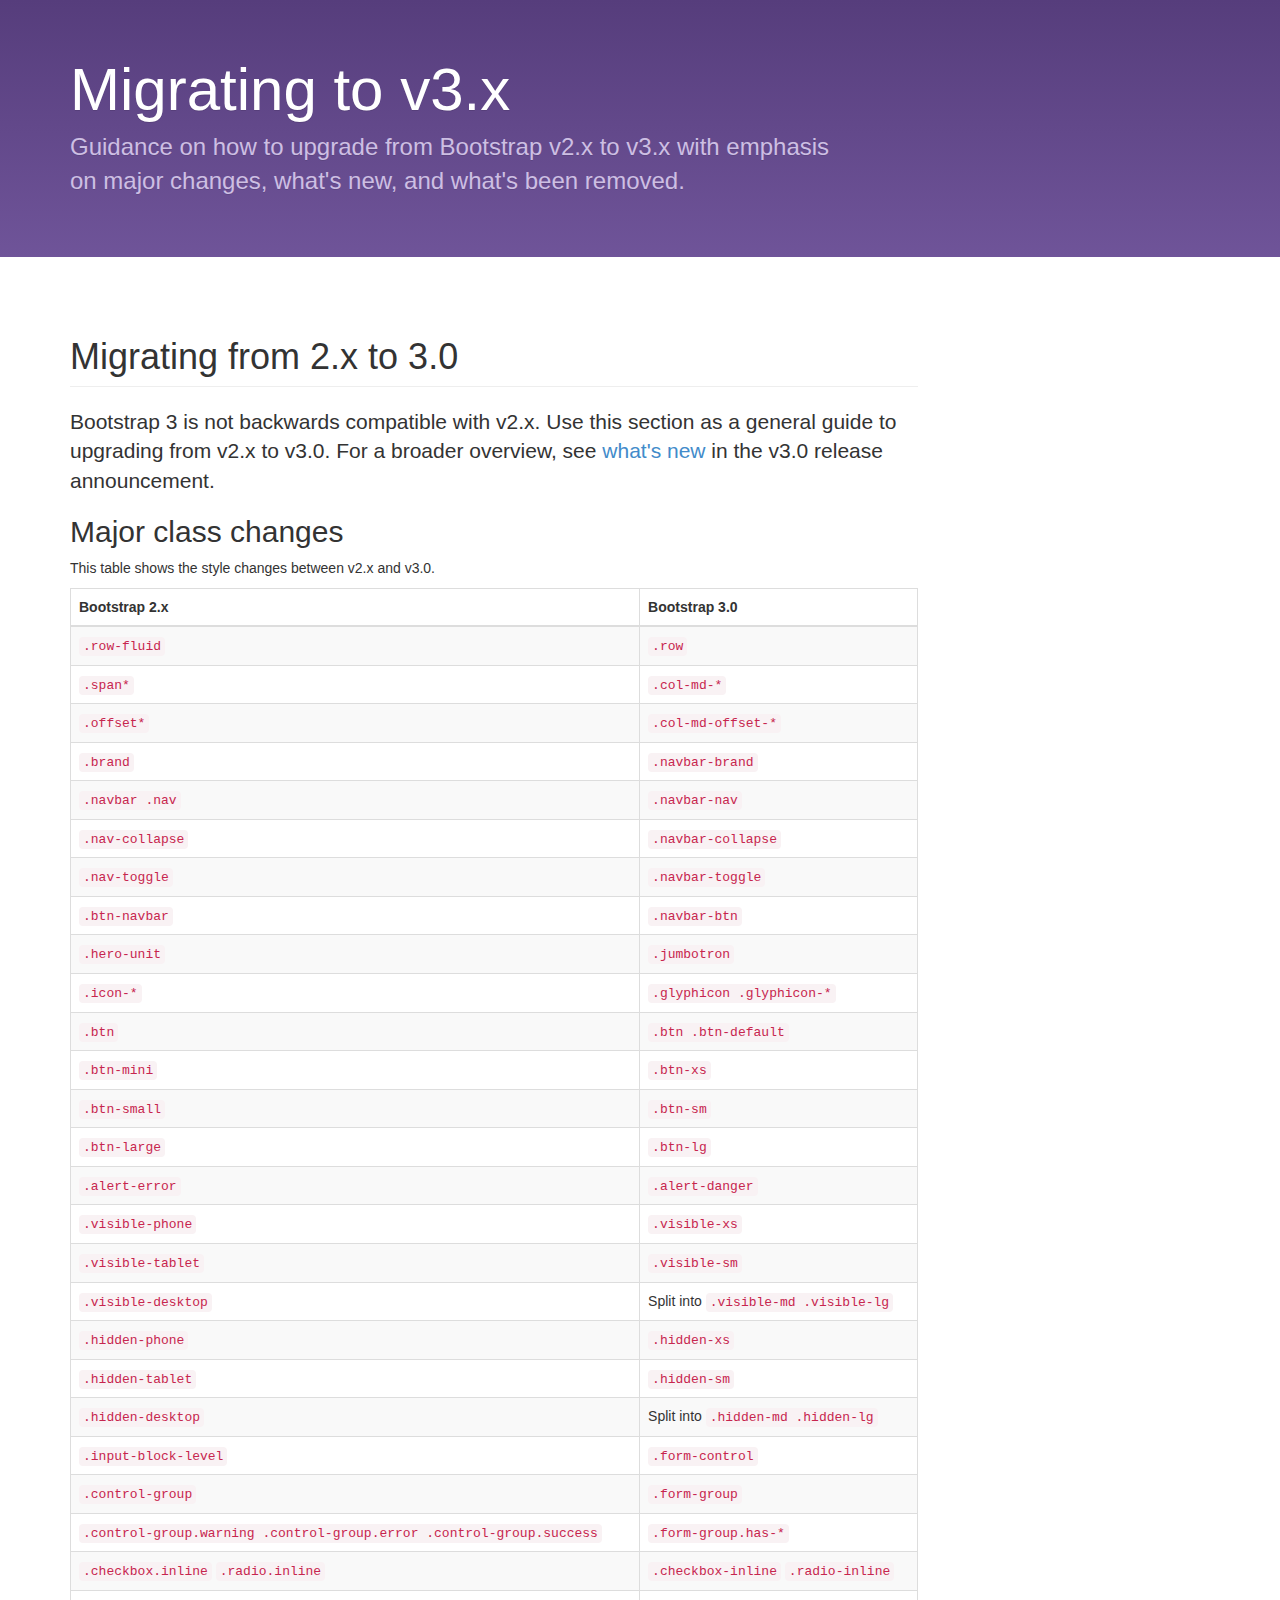
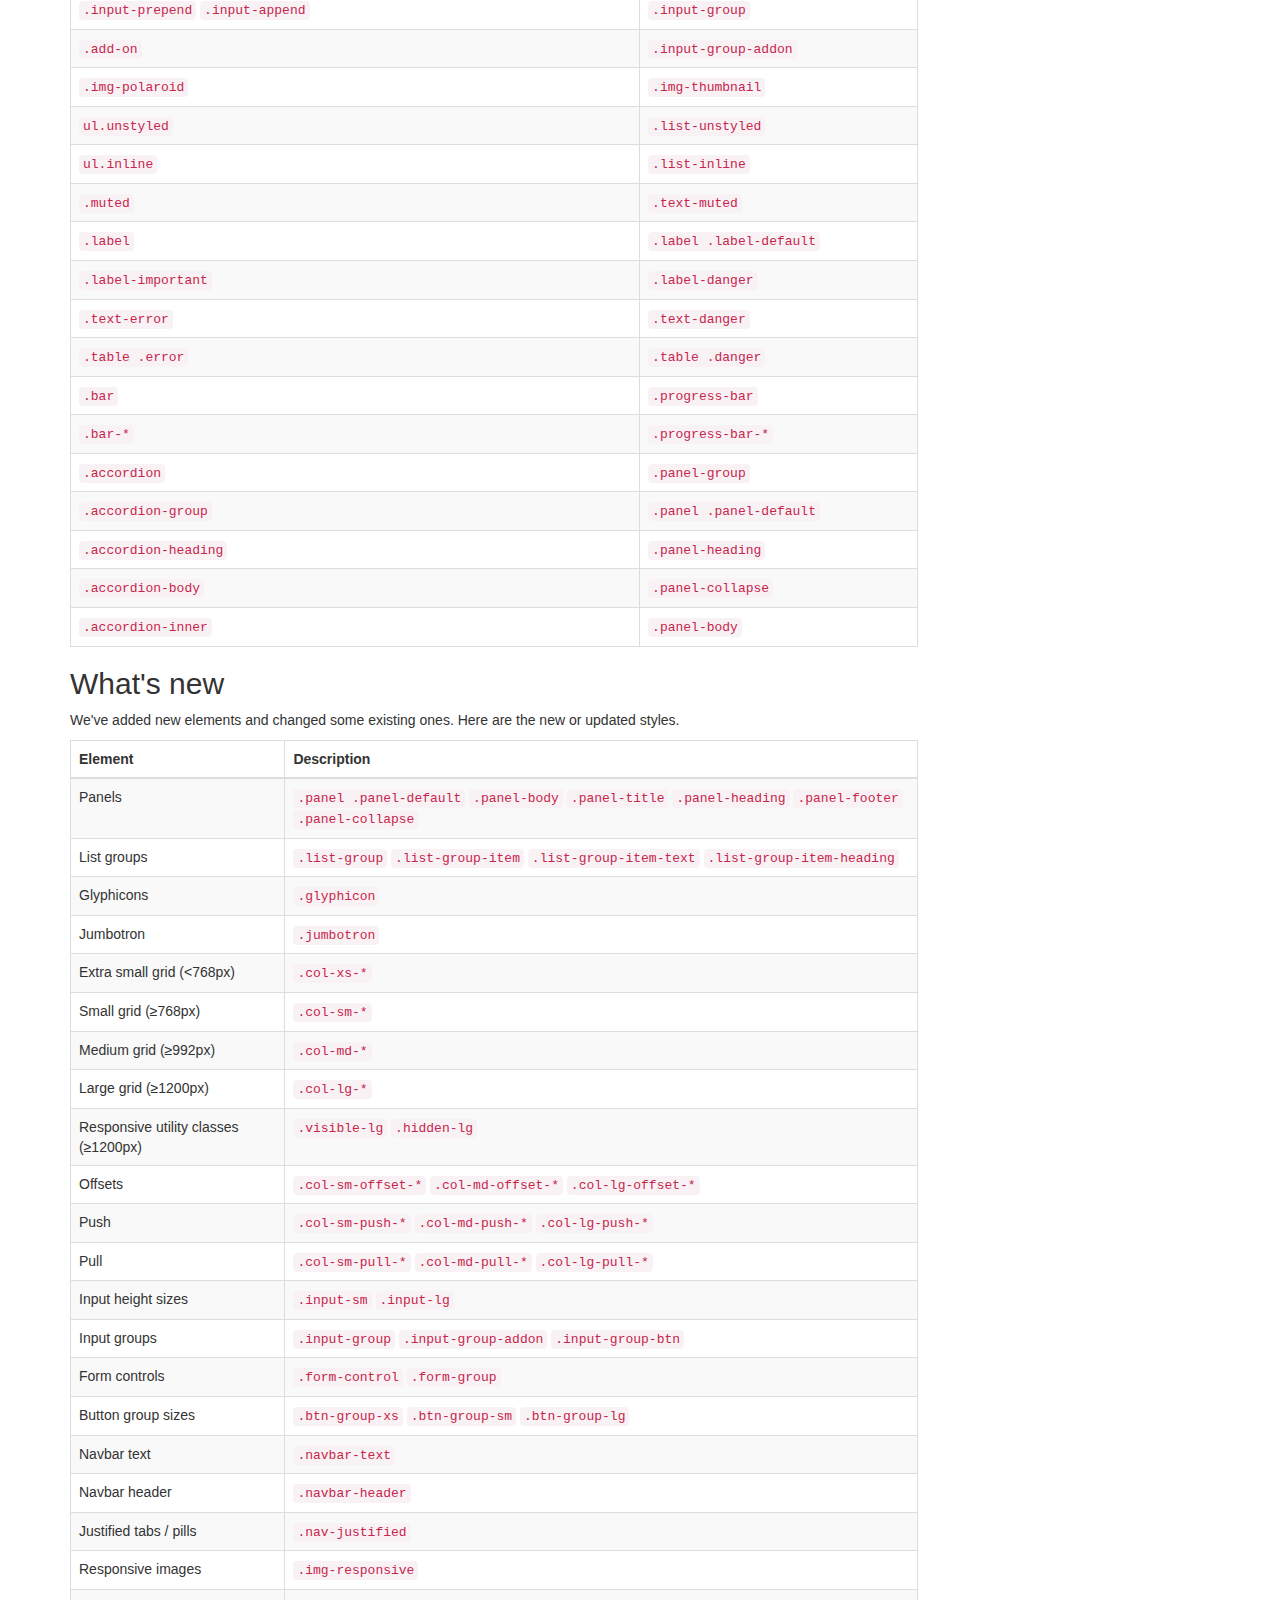
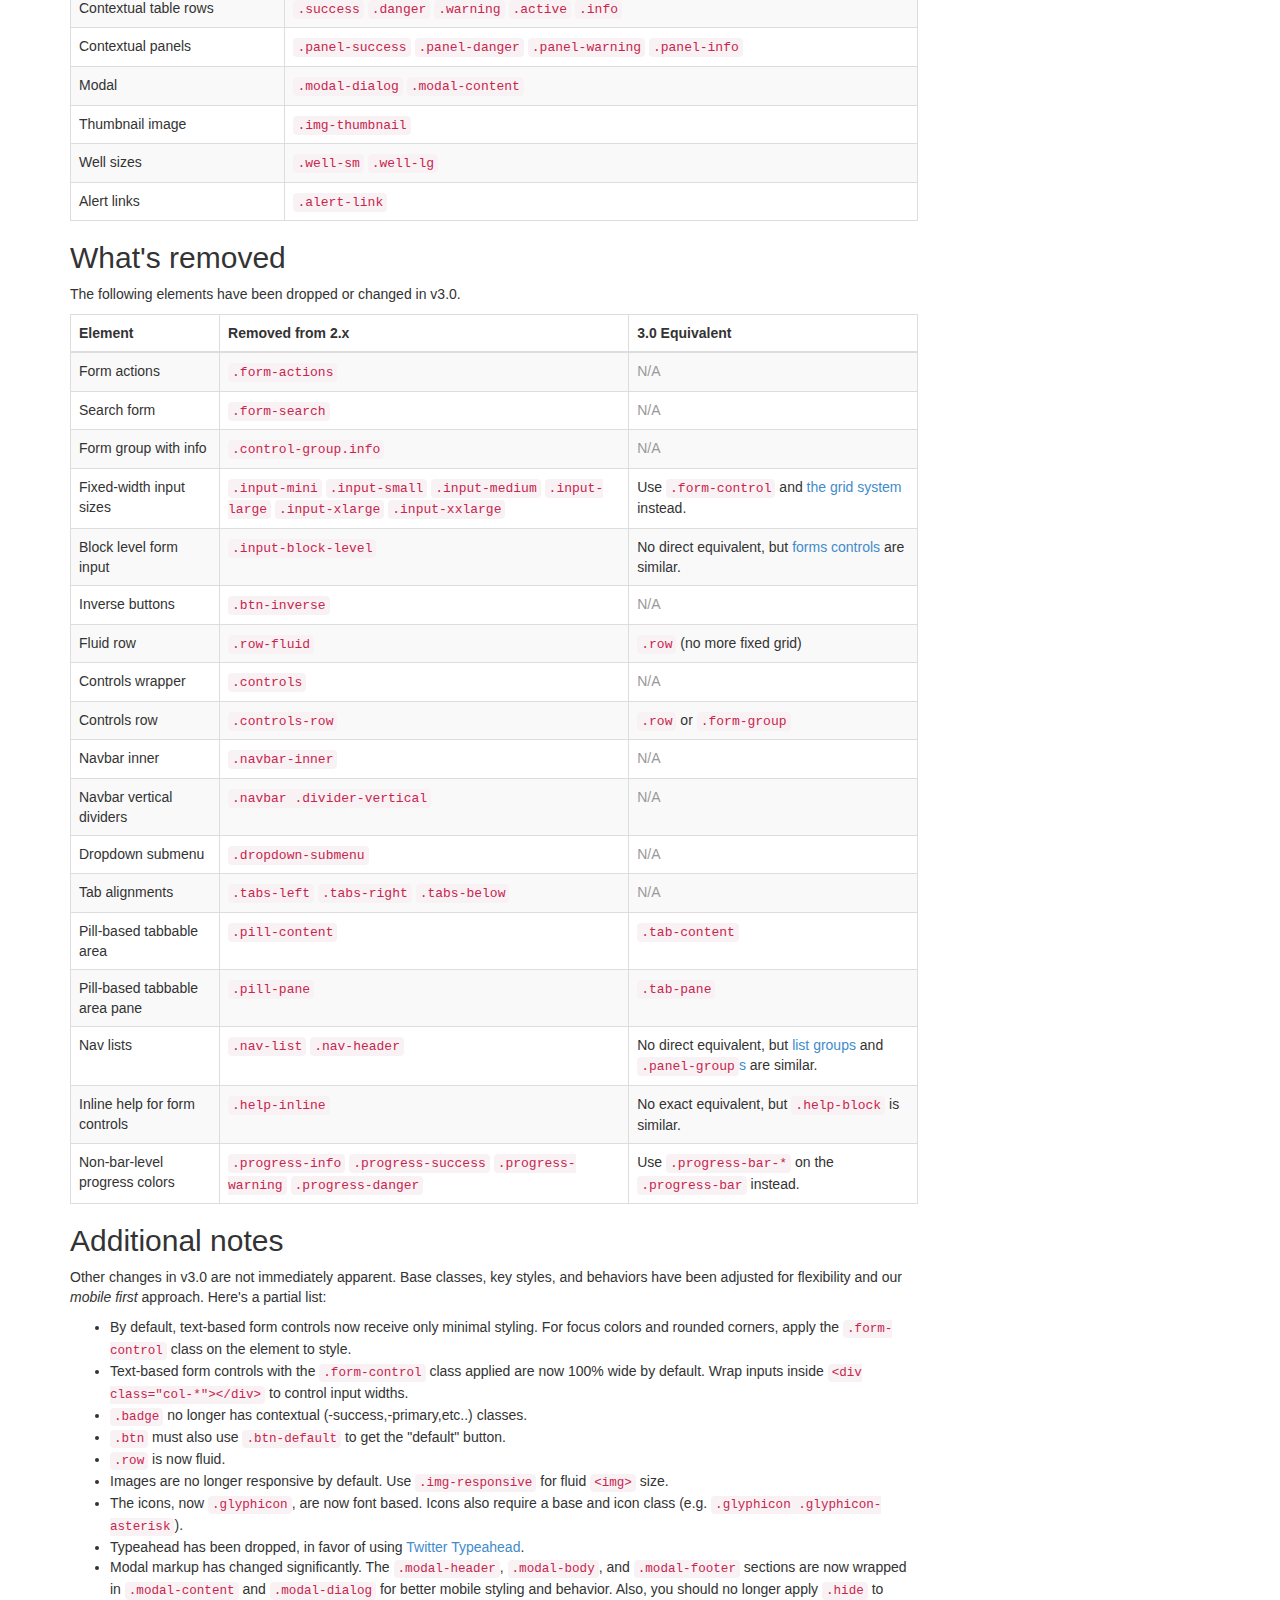
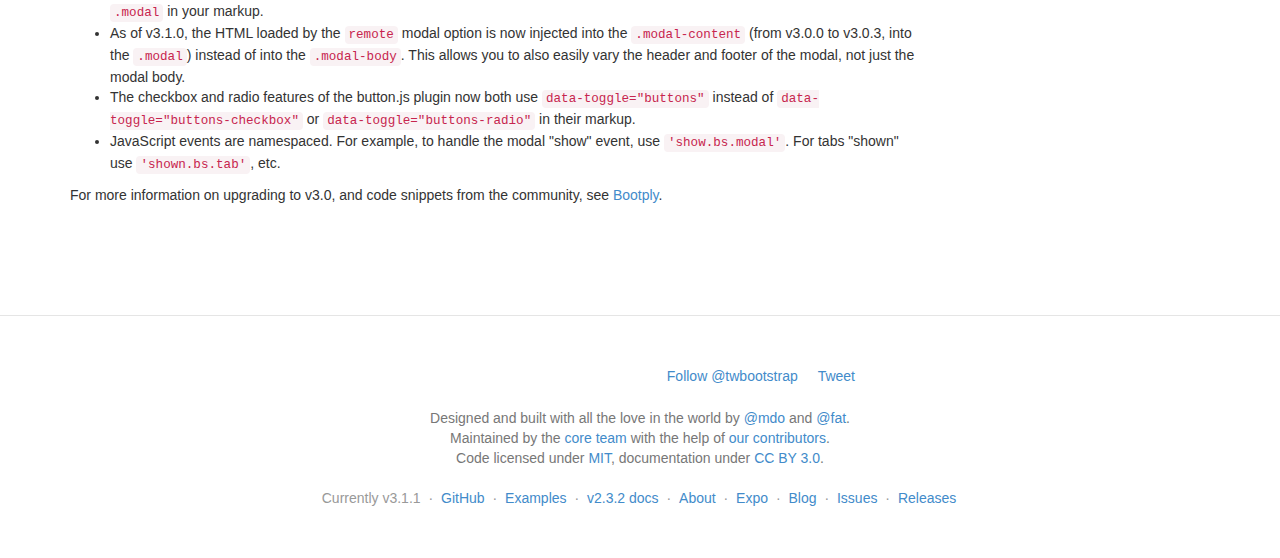
<file: _gh_pages/migration/index.html>
<!DOCTYPE html>
<html lang="en">
  <head>
    <!-- Meta, title, CSS, favicons, etc. -->
    <meta charset="utf-8">
<meta http-equiv="X-UA-Compatible" content="IE=edge">
<meta name="viewport" content="width=device-width, initial-scale=1">
<meta name="description" content="Bootstrap, a sleek, intuitive, and powerful mobile first front-end framework for faster and easier web development.">
<meta name="keywords" content="HTML, CSS, JS, JavaScript, framework, bootstrap, front-end, frontend, web development">
<meta name="author" content="Mark Otto, Jacob Thornton, and Bootstrap contributors">

<title>
  
    Migrating to v3.x &middot; Bootstrap
  
</title>

<!-- Bootstrap core CSS -->
<link href="../dist/css/bootstrap.min.css" rel="stylesheet">

<!-- Documentation extras -->
<link href="../assets/css/docs.min.css" rel="stylesheet">
<!--[if lt IE 9]><script src="../assets/js/ie8-responsive-file-warning.js"></script><![endif]-->
<!-- IE10 viewport hack for Surface/desktop Windows 8 bug -->
<script src="../assets/js/ie10-viewport-bug-workaround.js"></script>
<script src="../assets/js/ie-emulation-modes-warning.js"></script>

<!-- HTML5 shim and Respond.js IE8 support of HTML5 elements and media queries -->
<!--[if lt IE 9]>
  <script src="https://oss.maxcdn.com/html5shiv/3.7.1/html5shiv.min.js"></script>
  <script src="https://oss.maxcdn.com/respond/1.4.2/respond.min.js"></script>
<![endif]-->

<!-- Favicons -->
<link rel="apple-touch-icon-precomposed" sizes="144x144" href="../assets/ico/apple-touch-icon-144-precomposed.png">
                               <link rel="icon" href="../assets/ico/favicon.ico">

<script>
  (function(i,s,o,g,r,a,m){i['GoogleAnalyticsObject']=r;i[r]=i[r]||function(){
  (i[r].q=i[r].q||[]).push(arguments)},i[r].l=1*new Date();a=s.createElement(o),
  m=s.getElementsByTagName(o)[0];a.async=1;a.src=g;m.parentNode.insertBefore(a,m)
  })(window,document,'script','//www.google-analytics.com/analytics.js','ga');

  ga('create', 'UA-146052-10', 'getbootstrap.com');
  ga('send', 'pageview');

</script>

  </head>
  <body>
    <a class="sr-only sr-only-focusable" href="#content">Skip to main content</a>

    <!-- Docs master nav -->
    <!-- <header class="navbar navbar-static-top bs-docs-nav" id="top" role="banner">
  <div class="container">
    <div class="navbar-header">
      <button class="navbar-toggle" type="button" data-toggle="collapse" data-target=".bs-navbar-collapse">
        <span class="sr-only">Toggle navigation</span>
        <span class="icon-bar"></span>
        <span class="icon-bar"></span>
        <span class="icon-bar"></span>
      </button>
      <a href="../" class="navbar-brand">Bootstrap</a>
    </div>
    <nav class="collapse navbar-collapse bs-navbar-collapse" role="navigation">
      <ul class="nav navbar-nav">
        <li>
          <a href="../getting-started">Getting started</a>
        </li>
        <li>
          <a href="../css">CSS</a>
        </li>
        <li>
          <a href="../components">Components</a>
        </li>
        <li>
          <a href="../javascript">JavaScript</a>
        </li>
        <li>
          <a href="../customize">Customize</a>
        </li>
      </ul>
      <ul class="nav navbar-nav navbar-right">
        <li><a href="http://expo.getbootstrap.com" onclick="ga('send', 'event', 'Navbar', 'Community links', 'Expo');">Expo</a></li>
        <li><a href="http://blog.getbootstrap.com" onclick="ga('send', 'event', 'Navbar', 'Community links', 'Blog');">Blog</a></li>
      </ul>
    </nav>
  </div>
</header>
 -->

    <!-- Docs page layout -->
    <div class="bs-docs-header" id="content">
      <div class="container">
        <h1>Migrating to v3.x</h1>
        <p>Guidance on how to upgrade from Bootstrap v2.x to v3.x with emphasis on major changes, what's new, and what's been removed.</p>
      </div>
    </div>

    <div class="container bs-docs-container">

      <div class="row">
        <div class="col-md-9" role="main">
          <!-- Migration
================================================== -->
<div class="bs-docs-section">
  <h1 class="page-header">Migrating from 2.x to 3.0</h1>

  <p class="lead">Bootstrap 3 is not backwards compatible with v2.x. Use this section as a general guide to upgrading from v2.x to v3.0. For a broader overview, see <a href="http://blog.getbootstrap.com/2013/08/19/bootstrap-3-released/">what's new</a> in the v3.0 release announcement.</p>

  <h2 id="classes">Major class changes</h2>
  <p>This table shows the style changes between v2.x and v3.0.</p>
  <div class="table-responsive">
    <table class="table table-bordered table-striped">
      <thead>
        <tr>
          <th>Bootstrap 2.x</th>
          <th>Bootstrap 3.0</th>
        </tr>
      </thead>
      <tbody>
        <tr>
          <td><code>.row-fluid</code></td>
          <td><code>.row</code></td>
        </tr>
        <tr>
          <td><code>.span*</code></td>
          <td><code>.col-md-*</code></td>
        </tr>
        <tr>
          <td><code>.offset*</code></td>
          <td><code>.col-md-offset-*</code></td>
        </tr>
        <tr>
          <td><code>.brand</code></td>
          <td><code>.navbar-brand</code></td>
        </tr>
        <tr>
          <td><code>.navbar .nav</code></td>
          <td><code>.navbar-nav</code></td>
        </tr>
        <tr>
          <td><code>.nav-collapse</code></td>
          <td><code>.navbar-collapse</code></td>
        </tr>
        <tr>
          <td><code>.nav-toggle</code></td>
          <td><code>.navbar-toggle</code></td>
        </tr>
        <tr>
          <td><code>.btn-navbar</code></td>
          <td><code>.navbar-btn</code></td>
        </tr>
        <tr>
          <td><code>.hero-unit</code></td>
          <td><code>.jumbotron</code></td>
        </tr>
        <tr>
          <td><code>.icon-*</code></td>
          <td><code>.glyphicon .glyphicon-*</code></td>
        </tr>
        <tr>
          <td><code>.btn</code></td>
          <td><code>.btn .btn-default</code></td>
        </tr>
        <tr>
          <td><code>.btn-mini</code></td>
          <td><code>.btn-xs</code></td>
        </tr>
        <tr>
          <td><code>.btn-small</code></td>
          <td><code>.btn-sm</code></td>
        </tr>
        <tr>
          <td><code>.btn-large</code></td>
          <td><code>.btn-lg</code></td>
        </tr>
        <tr>
          <td><code>.alert-error</code></td>
          <td><code>.alert-danger</code></td>
        </tr>
        <tr>
          <td><code>.visible-phone</code></td>
          <td><code>.visible-xs</code></td>
        </tr>
        <tr>
          <td><code>.visible-tablet</code></td>
          <td><code>.visible-sm</code></td>
        </tr>
        <tr>
          <td><code>.visible-desktop</code></td>
          <td>Split into <code>.visible-md .visible-lg</code></td>
        </tr>
        <tr>
          <td><code>.hidden-phone</code></td>
          <td><code>.hidden-xs</code></td>
        </tr>
        <tr>
          <td><code>.hidden-tablet</code></td>
          <td><code>.hidden-sm</code></td>
        </tr>
        <tr>
          <td><code>.hidden-desktop</code></td>
          <td>Split into <code>.hidden-md .hidden-lg</code></td>
        </tr>
        <tr>
          <td><code>.input-block-level</code></td>
          <td><code>.form-control</code></td>
        </tr>
        <tr>
          <td><code>.control-group</code></td>
          <td><code>.form-group</code></td>
        </tr>
        <tr>
          <td><code>.control-group.warning .control-group.error .control-group.success</code></td>
          <td><code>.form-group.has-*</code></td>
        </tr>
        <tr>
          <td><code>.checkbox.inline</code> <code>.radio.inline</code></td>
          <td><code>.checkbox-inline</code> <code>.radio-inline</code></td>
        </tr>
        <tr>
          <td><code>.input-prepend</code> <code>.input-append</code></td>
          <td><code>.input-group</code></td>
        </tr>
        <tr>
          <td><code>.add-on</code></td>
          <td><code>.input-group-addon</code></td>
        </tr>
        <tr>
          <td><code>.img-polaroid</code></td>
          <td><code>.img-thumbnail</code></td>
        </tr>
        <tr>
          <td><code>ul.unstyled</code></td>
          <td><code>.list-unstyled</code></td>
        </tr>
        <tr>
          <td><code>ul.inline</code></td>
          <td><code>.list-inline</code></td>
        </tr>
        <tr>
          <td><code>.muted</code></td>
          <td><code>.text-muted</code></td>
        </tr>
        <tr>
          <td><code>.label</code></td>
          <td><code>.label .label-default</code></td>
        </tr>
        <tr>
          <td><code>.label-important</code></td>
          <td><code>.label-danger</code></td>
        </tr>
        <tr>
          <td><code>.text-error</code></td>
          <td><code>.text-danger</code></td>
        </tr>
        <tr>
          <td><code>.table .error</code></td>
          <td><code>.table .danger</code></td>
        </tr>
        <tr>
          <td><code>.bar</code></td>
          <td><code>.progress-bar</code></td>
        </tr>
        <tr>
          <td><code>.bar-*</code></td>
          <td><code>.progress-bar-*</code></td>
        </tr>
        <tr>
          <td><code>.accordion</code></td>
          <td><code>.panel-group</code></td>
        </tr>
        <tr>
          <td><code>.accordion-group</code></td>
          <td><code>.panel .panel-default</code></td>
        </tr>
        <tr>
          <td><code>.accordion-heading</code></td>
          <td><code>.panel-heading</code></td>
        </tr>
        <tr>
          <td><code>.accordion-body</code></td>
          <td><code>.panel-collapse</code></td>
        </tr>
        <tr>
          <td><code>.accordion-inner</code></td>
          <td><code>.panel-body</code></td>
        </tr>
      </tbody>
    </table>
  </div><!-- /.table-responsive -->

  <h2 id="new">What's new</h2>
  <p>We've added new elements and changed some existing ones. Here are the new or updated styles.</p>
  <div class="table-responsive">
    <table class="table table-bordered table-striped">
      <thead>
        <tr>
          <th>Element</th>
          <th>Description</th>
        </tr>
      </thead>
      <tbody>
        <tr>
          <td>Panels</td>
          <td><code>.panel .panel-default</code> <code>.panel-body</code> <code>.panel-title</code> <code>.panel-heading</code> <code>.panel-footer</code> <code>.panel-collapse</code></td>
        </tr>
        <tr>
          <td>List groups</td>
          <td><code>.list-group</code> <code>.list-group-item</code> <code>.list-group-item-text</code> <code>.list-group-item-heading</code></td>
        </tr>
        <tr>
          <td>Glyphicons</td>
          <td><code>.glyphicon</code></td>
        </tr>
        <tr>
          <td>Jumbotron</td>
          <td><code>.jumbotron</code></td>
        </tr>
        <tr>
          <td>Extra small grid (&lt;768px)</td>
          <td><code>.col-xs-*</code></td>
        </tr>
        <tr>
          <td>Small grid (&ge;768px)</td>
          <td><code>.col-sm-*</code></td>
        </tr>
        <tr>
          <td>Medium grid (&ge;992px)</td>
          <td><code>.col-md-*</code></td>
        </tr>
        <tr>
          <td>Large grid (&ge;1200px)</td>
          <td><code>.col-lg-*</code></td>
        </tr>
        <tr>
          <td>Responsive utility classes (&ge;1200px)</td>
          <td><code>.visible-lg</code> <code>.hidden-lg</code></td>
        </tr>
        <tr>
          <td>Offsets</td>
          <td><code>.col-sm-offset-*</code> <code>.col-md-offset-*</code> <code>.col-lg-offset-*</code></td>
        </tr>
        <tr>
          <td>Push</td>
          <td><code>.col-sm-push-*</code> <code>.col-md-push-*</code> <code>.col-lg-push-*</code></td>
        </tr>
        <tr>
          <td>Pull</td>
          <td><code>.col-sm-pull-*</code> <code>.col-md-pull-*</code> <code>.col-lg-pull-*</code></td>
        </tr>
        <tr>
          <td>Input height sizes</td>
          <td><code>.input-sm</code> <code>.input-lg</code></td>
        </tr>
        <tr>
          <td>Input groups</td>
          <td><code>.input-group</code> <code>.input-group-addon</code> <code>.input-group-btn</code></td>
        </tr>
        <tr>
          <td>Form controls</td>
          <td><code>.form-control</code> <code>.form-group</code></td>
        </tr>
        <tr>
          <td>Button group sizes</td>
          <td><code>.btn-group-xs</code> <code>.btn-group-sm</code> <code>.btn-group-lg</code></td>
        </tr>
        <tr>
          <td>Navbar text</td>
          <td><code>.navbar-text</code></td>
        </tr>
        <tr>
          <td>Navbar header</td>
          <td><code>.navbar-header</code></td>
        </tr>
        <tr>
          <td>Justified tabs / pills</td>
          <td><code>.nav-justified</code></td>
        </tr>
        <tr>
          <td>Responsive images</td>
          <td><code>.img-responsive</code></td>
        </tr>
        <tr>
          <td>Contextual table rows</td>
          <td><code>.success</code> <code>.danger</code> <code>.warning</code> <code>.active</code> <code>.info</code></td>
        </tr>
        <tr>
          <td>Contextual panels</td>
          <td><code>.panel-success</code> <code>.panel-danger</code> <code>.panel-warning</code> <code>.panel-info</code></td>
        </tr>
        <tr>
          <td>Modal</td>
          <td><code>.modal-dialog</code> <code>.modal-content</code></td>
        </tr>
        <tr>
          <td>Thumbnail image</td>
          <td><code>.img-thumbnail</code></td>
        </tr>
        <tr>
          <td>Well sizes</td>
          <td><code>.well-sm</code> <code>.well-lg</code></td>
        </tr>
        <tr>
          <td>Alert links</td>
          <td><code>.alert-link</code></td>
        </tr>
      </tbody>
    </table>
  </div><!-- /.table-responsive -->


  <h2 id="dropped">What's removed</h2>
  <p>The following elements have been dropped or changed in v3.0.</p>
  <div class="table-responsive">
    <table class="table table-bordered table-striped">
      <thead>
        <tr>
          <th>Element</th>
          <th>Removed from 2.x</th>
          <th>3.0 Equivalent</th>
        </tr>
      </thead>
      <tbody>
        <tr>
          <td>Form actions</td>
          <td><code>.form-actions</code></td>
          <td class="text-muted">N/A</td>
        </tr>
        <tr>
          <td>Search form</td>
          <td><code>.form-search</code></td>
          <td class="text-muted">N/A</td>
        </tr>
        <tr>
          <td>Form group with info</td>
          <td><code>.control-group.info</code></td>
          <td class="text-muted">N/A</td>
        </tr>
        <tr>
          <td>Fixed-width input sizes</td>
          <td><code>.input-mini</code> <code>.input-small</code> <code>.input-medium</code> <code>.input-large</code> <code>.input-xlarge</code> <code>.input-xxlarge</code></td>
          <td>Use <a href="../css/#forms-controls"><code>.form-control</code></a> and <a href="../css/#grid">the grid system</a> instead.</td>
        </tr>
        <tr>
          <td>Block level form input</td>
          <td><code>.input-block-level</code></td>
          <td>No direct equivalent, but <a href="../css/#forms-controls">forms controls</a> are similar.</td>
        </tr>
        <tr>
          <td>Inverse buttons</td>
          <td><code>.btn-inverse</code></td>
          <td class="text-muted">N/A</td>
        </tr>
        <tr>
          <td>Fluid row</td>
          <td><code>.row-fluid</code></td>
          <td><code>.row</code> (no more fixed grid)</td>
        </tr>
        <tr>
          <td>Controls wrapper</td>
          <td><code>.controls</code></td>
          <td class="text-muted">N/A</td>
        </tr>
        <tr>
          <td>Controls row</td>
          <td><code>.controls-row</code></td>
          <td><code>.row</code> or <code>.form-group</code></td>
        </tr>
        <tr>
          <td>Navbar inner</td>
          <td><code>.navbar-inner</code></td>
          <td class="text-muted">N/A</td>
        </tr>
        <tr>
          <td>Navbar vertical dividers</td>
          <td><code>.navbar .divider-vertical</code></td>
          <td class="text-muted">N/A</td>
        </tr>
        <tr>
          <td>Dropdown submenu</td>
          <td><code>.dropdown-submenu</code></td>
          <td class="text-muted">N/A</td>
        </tr>
        <tr>
          <td>Tab alignments</td>
          <td><code>.tabs-left</code> <code>.tabs-right</code> <code>.tabs-below</code></td>
          <td class="text-muted">N/A</td>
        </tr>
        <tr>
          <td>Pill-based tabbable area</td>
          <td><code>.pill-content</code></td>
          <td><code>.tab-content</code></td>
        </tr>
        <tr>
          <td>Pill-based tabbable area pane</td>
          <td><code>.pill-pane</code></td>
          <td><code>.tab-pane</code></td>
        </tr>
        <tr>
          <td>Nav lists</td>
          <td><code>.nav-list</code> <code>.nav-header</code></td>
          <td>No direct equivalent, but <a href="../components/#list-group">list groups</a> and <a href="../javascript/#collapse"><code>.panel-group</code>s</a> are similar.</td>
        </tr>
        <tr>
          <td>Inline help for form controls</td>
          <td><code>.help-inline</code></td>
          <td>No exact equivalent, but <code>.help-block</code> is similar.</td>
        </tr>
        <tr>
          <td>Non-bar-level progress colors</td>
          <td><code>.progress-info</code> <code>.progress-success</code> <code>.progress-warning</code> <code>.progress-danger</code></td>
          <td>Use <code>.progress-bar-*</code> on the <code>.progress-bar</code> instead.</td>
        </tr>
      </tbody>
    </table>
  </div><!-- /.table-responsive -->


  <h2 id="notes">Additional notes</h2>
  <p>Other changes in v3.0 are not immediately apparent. Base classes, key styles, and behaviors have been adjusted for flexibility and our <em>mobile first</em> approach. Here's a partial list:</p>
  <ul>
    <li>By default, text-based form controls now receive only minimal styling.  For focus colors and rounded corners, apply the <code>.form-control</code> class on the element to style.</li>
    <li>Text-based form controls with the <code>.form-control</code> class applied are now 100% wide by default. Wrap inputs inside <code>&lt;div class="col-*"&gt;&lt;/div&gt;</code> to control input widths.</li>
    <li><code>.badge</code> no longer has contextual (-success,-primary,etc..) classes.</li>
    <li><code>.btn</code> must also use <code>.btn-default</code> to get the "default" button.</li>
    <li><code>.row</code> is now fluid.</li>
    <li>Images are no longer responsive by default. Use <code>.img-responsive</code> for fluid <code>&lt;img&gt;</code> size.</li>
    <li>The icons, now <code>.glyphicon</code>, are now font based. Icons also require a base and icon class (e.g. <code>.glyphicon .glyphicon-asterisk</code>).</li>
    <li>Typeahead has been dropped, in favor of using <a href="http://twitter.github.io/typeahead.js/">Twitter Typeahead</a>.</li>
    <li>Modal markup has changed significantly. The <code>.modal-header</code>, <code>.modal-body</code>, and <code>.modal-footer</code> sections are now wrapped in <code>.modal-content</code> and <code>.modal-dialog</code> for better mobile styling and behavior. Also, you should no longer apply <code>.hide</code> to <code>.modal</code> in your markup.</li>
    <li>As of v3.1.0, the HTML loaded by the <code>remote</code> modal option is now injected into the <code>.modal-content</code> (from v3.0.0 to v3.0.3, into the <code>.modal</code>) instead of into the <code>.modal-body</code>. This allows you to also easily vary the header and footer of the modal, not just the modal body.</li>
    <li>The checkbox and radio features of the button.js plugin now both use <code>data-toggle="buttons"</code> instead of <code>data-toggle="buttons-checkbox"</code> or <code>data-toggle="buttons-radio"</code> in their markup.</li>
    <li>JavaScript events are namespaced. For example, to handle the modal "show" event, use <code>'show.bs.modal'</code>. For tabs "shown" use <code>'shown.bs.tab'</code>, etc.</li>
  </ul>
  <p>For more information on upgrading to v3.0, and code snippets from the community, see <a href="http://bootply.com/">Bootply</a>.</p>
</div>

        </div>
      </div>

    </div>

    <!-- Footer
================================================== -->
<footer class="bs-docs-footer" role="contentinfo">
  <div class="container">
    <div class="bs-docs-social">
  <ul class="bs-docs-social-buttons">
    <li>
      <iframe class="github-btn" src="http://ghbtns.com/github-btn.html?user=twbs&amp;repo=bootstrap&amp;type=watch&amp;count=true" width="100" height="20" title="Star on GitHub"></iframe>
    </li>
    <li>
      <iframe class="github-btn" src="http://ghbtns.com/github-btn.html?user=twbs&amp;repo=bootstrap&amp;type=fork&amp;count=true" width="102" height="20" title="Fork on GitHub"></iframe>
    </li>
    <li class="follow-btn">
      <a href="https://twitter.com/twbootstrap" class="twitter-follow-button" data-link-color="#0069D6" data-show-count="true">Follow @twbootstrap</a>
    </li>
    <li class="tweet-btn">
      <a href="https://twitter.com/share" class="twitter-share-button" data-url="http://getbootstrap.com/" data-count="horizontal" data-via="twbootstrap" data-related="mdo:Creator of Bootstrap">Tweet</a>
    </li>
  </ul>
</div>


    <p>Designed and built with all the love in the world by <a href="http://twitter.com/mdo" target="_blank">@mdo</a> and <a href="http://twitter.com/fat" target="_blank">@fat</a>.</p>
    <p>Maintained by the <a href="https://github.com/twbs?tab=members">core team</a> with the help of <a href="https://github.com/twbs/bootstrap/graphs/contributors">our contributors</a>.</p>
    <p>Code licensed under <a href="https://github.com/twbs/bootstrap/blob/master/LICENSE" target="_blank">MIT</a>, documentation under <a href="http://creativecommons.org/licenses/by/3.0/">CC BY 3.0</a>.</p>
    <ul class="bs-docs-footer-links muted">
      <li>Currently v3.1.1</li>
      <li>&middot;</li>
      <li><a href="https://github.com/twbs/bootstrap">GitHub</a></li>
      <li>&middot;</li>
      <li><a href="../getting-started/#examples">Examples</a></li>
      <li>&middot;</li>
      <li><a href="../2.3.2/">v2.3.2 docs</a></li>
      <li>&middot;</li>
      <li><a href="../about/">About</a></li>
      <li>&middot;</li>
      <li><a href="http://expo.getbootstrap.com">Expo</a></li>
      <li>&middot;</li>
      <li><a href="http://blog.getbootstrap.com">Blog</a></li>
      <li>&middot;</li>
      <li><a href="https://github.com/twbs/bootstrap/issues?state=open">Issues</a></li>
      <li>&middot;</li>
      <li><a href="https://github.com/twbs/bootstrap/releases">Releases</a></li>
    </ul>
  </div>
</footer>

<!-- Bootstrap core JavaScript
================================================== -->
<!-- Placed at the end of the document so the pages load faster -->
<script src="https://ajax.googleapis.com/ajax/libs/jquery/1.11.0/jquery.min.js"></script>
<script src="../dist/js/bootstrap.min.js"></script>
<script src="../assets/js/docs.min.js"></script>



<script>
  window.twttr = (function (d,s,id) {
    var t, js, fjs = d.getElementsByTagName(s)[0];
    if (d.getElementById(id)) return; js=d.createElement(s); js.id=id; js.async=1;
    js.src="https://platform.twitter.com/widgets.js"; fjs.parentNode.insertBefore(js, fjs);
    return window.twttr || (t = { _e: [], ready: function(f){ t._e.push(f) } });
  }(document, "script", "twitter-wjs"));
</script>

<!-- Analytics
================================================== -->
<script>
  var _gauges = _gauges || [];
  (function() {
    var t   = document.createElement('script');
    t.async = true;
    t.id    = 'gauges-tracker';
    t.setAttribute('data-site-id', '4f0dc9fef5a1f55508000013');
    t.src = '//secure.gaug.es/track.js';
    var s = document.getElementsByTagName('script')[0];
    s.parentNode.insertBefore(t, s);
  })();
</script>

  </body>
</html>
</file>
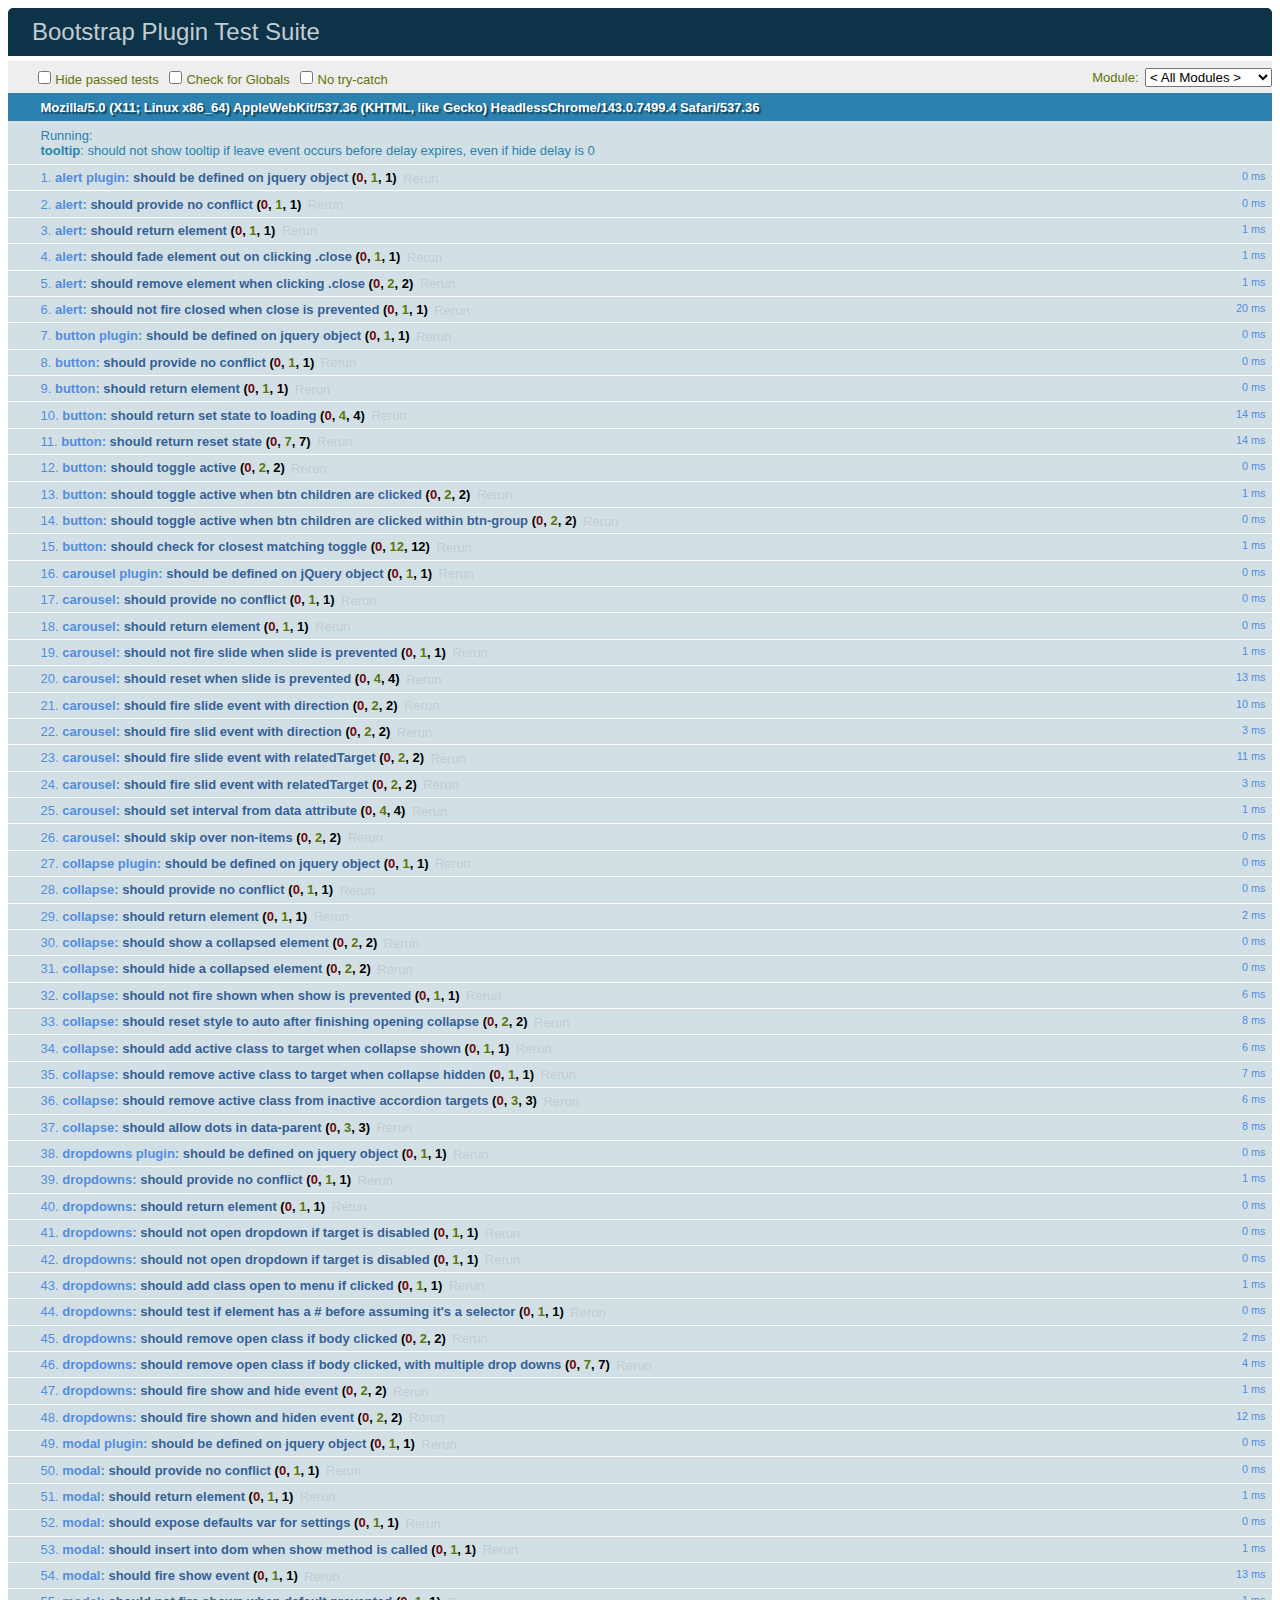
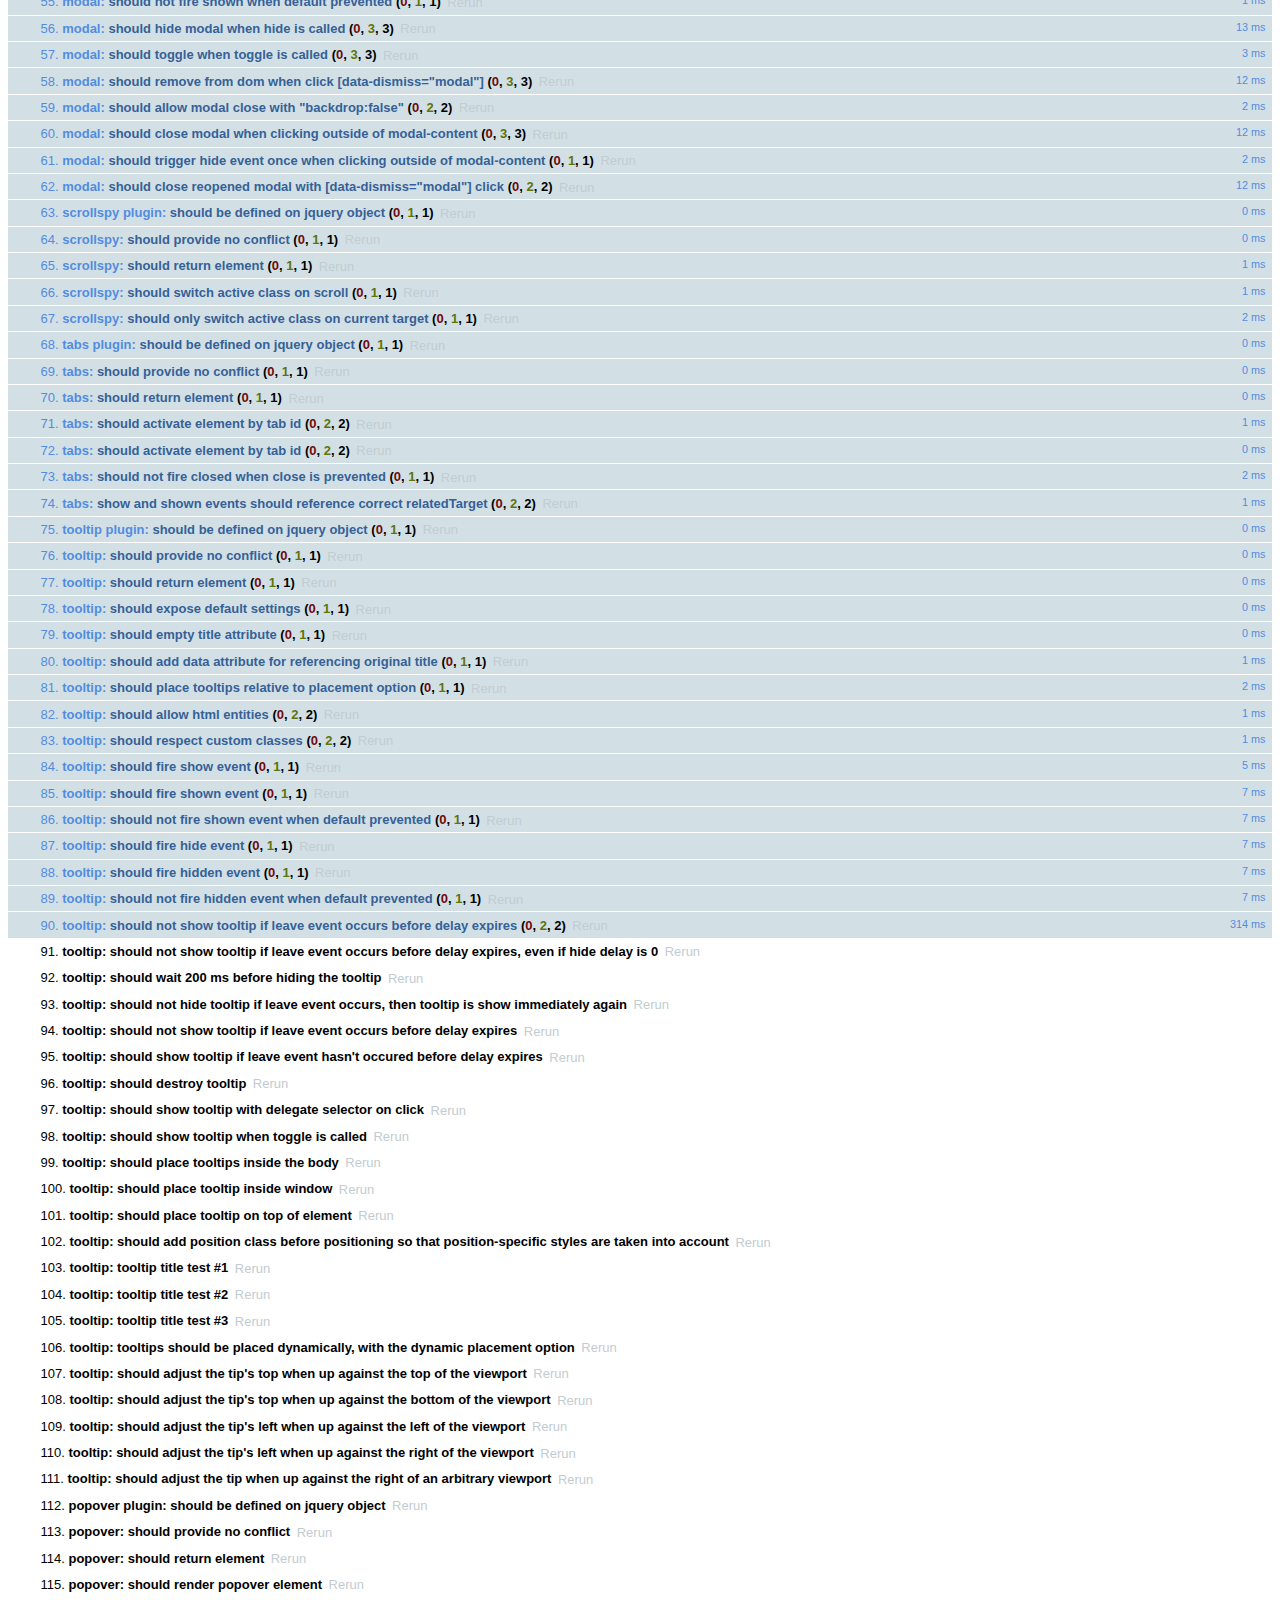
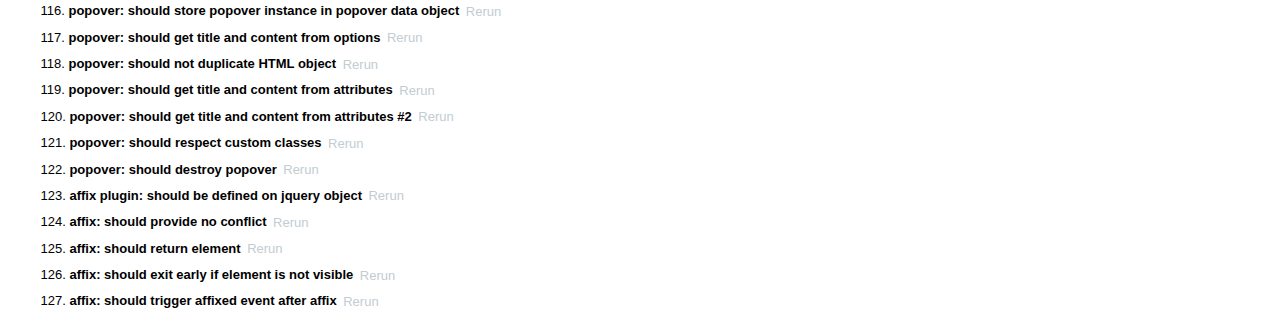
<file: js/tests/index.html>
<!DOCTYPE html>
<html>
  <head>
    <meta charset="utf-8">
    <title>Bootstrap Plugin Test Suite</title>

    <!-- jQuery -->
    <script src="vendor/jquery.min.js"></script>

    <!-- QUnit -->
    <link rel="stylesheet" href="vendor/qunit.css" media="screen">
    <script src="vendor/qunit.js"></script>
    <script>
      // See https://github.com/axemclion/grunt-saucelabs#test-result-details-with-qunit
      var log = []
      QUnit.done = function (test_results) {
        var tests = log.map(function (details) {
          return {
            name: details.name,
            result: details.result,
            expected: details.expected,
            actual: details.actual,
            source: details.source
          }
        })
        test_results.tests = tests

        // Delaying results a bit because in real-world scenario you won't get them immediately
        setTimeout(function () {
          window.global_test_results = test_results
        }, 2000)
      }

      QUnit.testStart(function (testDetails) {
        QUnit.log = function (details) {
          if (!details.result) {
            details.name = testDetails.name
            log.push(details)
          }
        }
      })
    </script>

    <!-- Plugin sources -->
    <script>$.support.transition = false</script>
    <script src="../../js/alert.js"></script>
    <script src="../../js/button.js"></script>
    <script src="../../js/carousel.js"></script>
    <script src="../../js/collapse.js"></script>
    <script src="../../js/dropdown.js"></script>
    <script src="../../js/modal.js"></script>
    <script src="../../js/scrollspy.js"></script>
    <script src="../../js/tab.js"></script>
    <script src="../../js/tooltip.js"></script>
    <script src="../../js/popover.js"></script>
    <script src="../../js/affix.js"></script>

    <!-- Unit tests -->
    <script src="unit/alert.js"></script>
    <script src="unit/button.js"></script>
    <script src="unit/carousel.js"></script>
    <script src="unit/collapse.js"></script>
    <script src="unit/dropdown.js"></script>
    <script src="unit/modal.js"></script>
    <script src="unit/scrollspy.js"></script>
    <script src="unit/tab.js"></script>
    <script src="unit/tooltip.js"></script>
    <script src="unit/popover.js"></script>
    <script src="unit/affix.js"></script>

  </head>
  <body>
    <div>
      <div id="qunit"></div>
      <div id="qunit-fixture"></div>
    </div>
  </body>
</html>
</file>
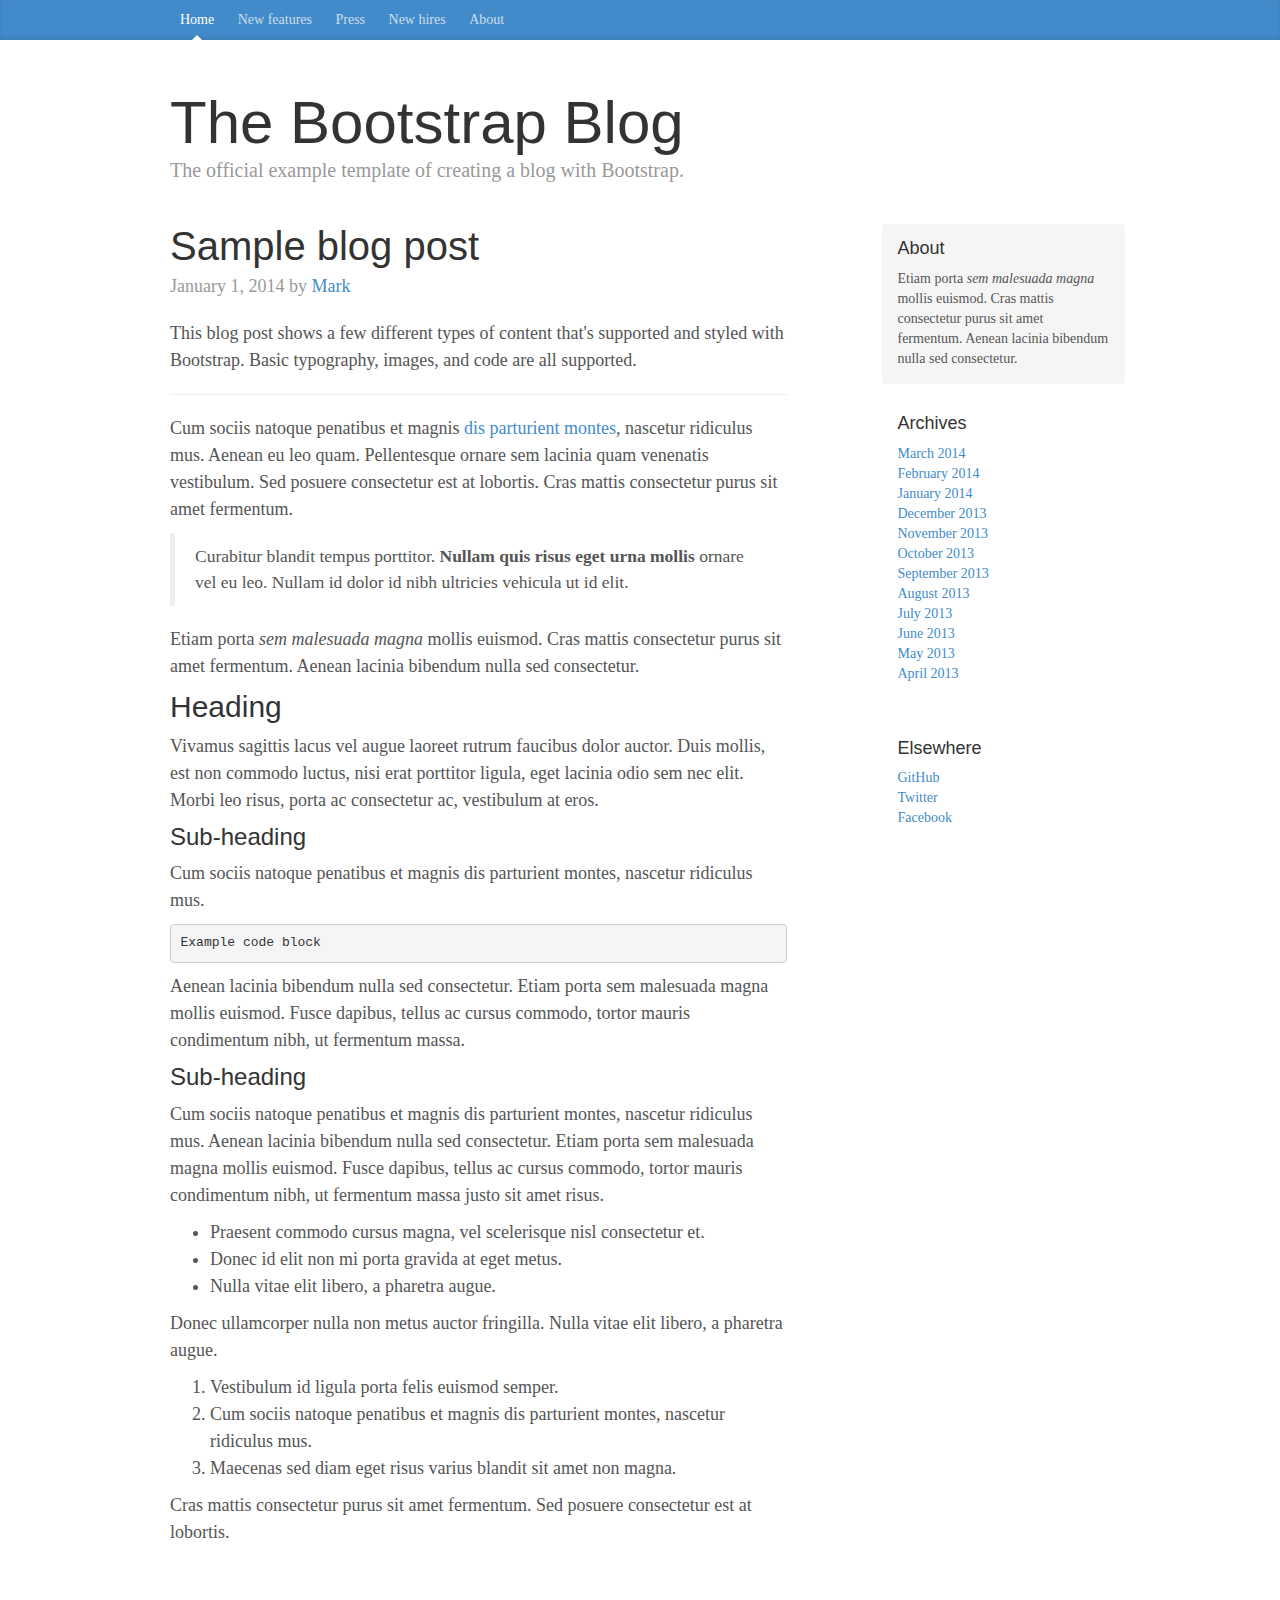
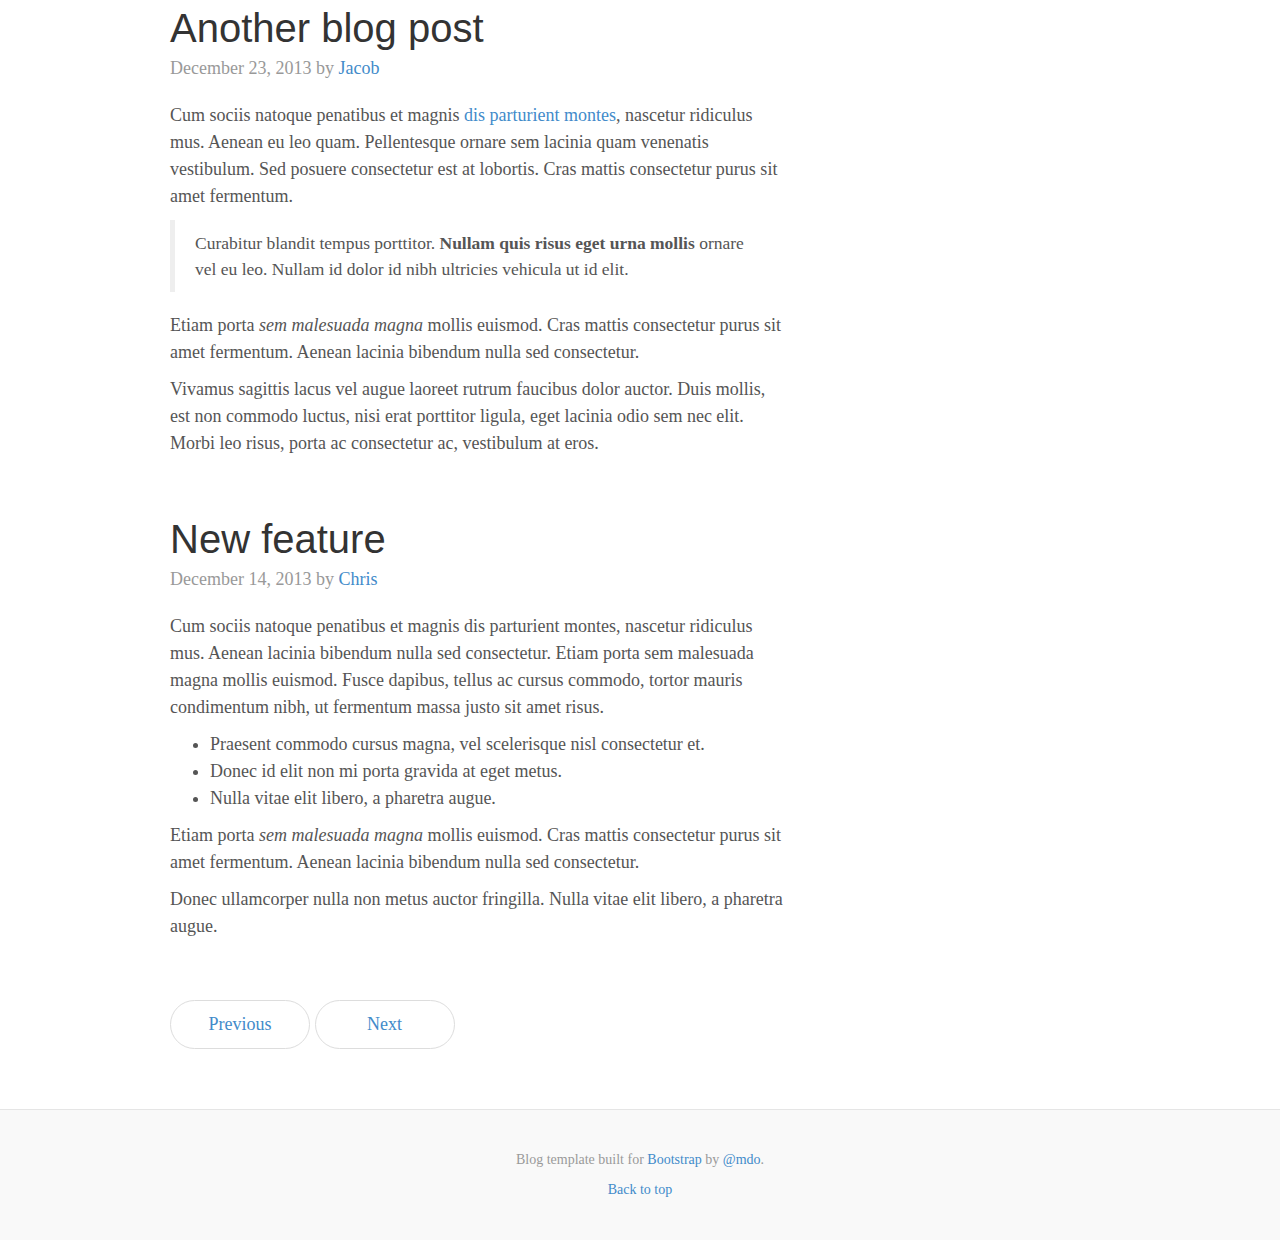
<file: _gh_pages/examples/blog/index.html>
<!DOCTYPE html>
<html lang="en">
  <head>
    <meta charset="utf-8">
    <meta http-equiv="X-UA-Compatible" content="IE=edge">
    <meta name="viewport" content="width=device-width, initial-scale=1">
    <meta name="description" content="">
    <meta name="author" content="">
    <link rel="icon" href="../../assets/ico/favicon.ico">

    <title>Blog Template for Bootstrap</title>

    <!-- Bootstrap core CSS -->
    <link href="../../dist/css/bootstrap.min.css" rel="stylesheet">

    <!-- Custom styles for this template -->
    <link href="blog.css" rel="stylesheet">

    <!-- Just for debugging purposes. Don't actually copy these 2 lines! -->
    <!--[if lt IE 9]><script src="../../assets/js/ie8-responsive-file-warning.js"></script><![endif]-->
    <script src="../../assets/js/ie-emulation-modes-warning.js"></script>

    <!-- IE10 viewport hack for Surface/desktop Windows 8 bug -->
    <script src="../../assets/js/ie10-viewport-bug-workaround.js"></script>

    <!-- HTML5 shim and Respond.js IE8 support of HTML5 elements and media queries -->
    <!--[if lt IE 9]>
      <script src="https://oss.maxcdn.com/html5shiv/3.7.1/html5shiv.min.js"></script>
      <script src="https://oss.maxcdn.com/respond/1.4.2/respond.min.js"></script>
    <![endif]-->
  </head>

  <body>

    <div class="blog-masthead">
      <div class="container">
        <nav class="blog-nav">
          <a class="blog-nav-item active" href="#">Home</a>
          <a class="blog-nav-item" href="#">New features</a>
          <a class="blog-nav-item" href="#">Press</a>
          <a class="blog-nav-item" href="#">New hires</a>
          <a class="blog-nav-item" href="#">About</a>
        </nav>
      </div>
    </div>

    <div class="container">

      <div class="blog-header">
        <h1 class="blog-title">The Bootstrap Blog</h1>
        <p class="lead blog-description">The official example template of creating a blog with Bootstrap.</p>
      </div>

      <div class="row">

        <div class="col-sm-8 blog-main">

          <div class="blog-post">
            <h2 class="blog-post-title">Sample blog post</h2>
            <p class="blog-post-meta">January 1, 2014 by <a href="#">Mark</a></p>

            <p>This blog post shows a few different types of content that's supported and styled with Bootstrap. Basic typography, images, and code are all supported.</p>
            <hr>
            <p>Cum sociis natoque penatibus et magnis <a href="#">dis parturient montes</a>, nascetur ridiculus mus. Aenean eu leo quam. Pellentesque ornare sem lacinia quam venenatis vestibulum. Sed posuere consectetur est at lobortis. Cras mattis consectetur purus sit amet fermentum.</p>
            <blockquote>
              <p>Curabitur blandit tempus porttitor. <strong>Nullam quis risus eget urna mollis</strong> ornare vel eu leo. Nullam id dolor id nibh ultricies vehicula ut id elit.</p>
            </blockquote>
            <p>Etiam porta <em>sem malesuada magna</em> mollis euismod. Cras mattis consectetur purus sit amet fermentum. Aenean lacinia bibendum nulla sed consectetur.</p>
            <h2>Heading</h2>
            <p>Vivamus sagittis lacus vel augue laoreet rutrum faucibus dolor auctor. Duis mollis, est non commodo luctus, nisi erat porttitor ligula, eget lacinia odio sem nec elit. Morbi leo risus, porta ac consectetur ac, vestibulum at eros.</p>
            <h3>Sub-heading</h3>
            <p>Cum sociis natoque penatibus et magnis dis parturient montes, nascetur ridiculus mus.</p>
            <pre><code>Example code block</code></pre>
            <p>Aenean lacinia bibendum nulla sed consectetur. Etiam porta sem malesuada magna mollis euismod. Fusce dapibus, tellus ac cursus commodo, tortor mauris condimentum nibh, ut fermentum massa.</p>
            <h3>Sub-heading</h3>
            <p>Cum sociis natoque penatibus et magnis dis parturient montes, nascetur ridiculus mus. Aenean lacinia bibendum nulla sed consectetur. Etiam porta sem malesuada magna mollis euismod. Fusce dapibus, tellus ac cursus commodo, tortor mauris condimentum nibh, ut fermentum massa justo sit amet risus.</p>
            <ul>
              <li>Praesent commodo cursus magna, vel scelerisque nisl consectetur et.</li>
              <li>Donec id elit non mi porta gravida at eget metus.</li>
              <li>Nulla vitae elit libero, a pharetra augue.</li>
            </ul>
            <p>Donec ullamcorper nulla non metus auctor fringilla. Nulla vitae elit libero, a pharetra augue.</p>
            <ol>
              <li>Vestibulum id ligula porta felis euismod semper.</li>
              <li>Cum sociis natoque penatibus et magnis dis parturient montes, nascetur ridiculus mus.</li>
              <li>Maecenas sed diam eget risus varius blandit sit amet non magna.</li>
            </ol>
            <p>Cras mattis consectetur purus sit amet fermentum. Sed posuere consectetur est at lobortis.</p>
          </div><!-- /.blog-post -->

          <div class="blog-post">
            <h2 class="blog-post-title">Another blog post</h2>
            <p class="blog-post-meta">December 23, 2013 by <a href="#">Jacob</a></p>

            <p>Cum sociis natoque penatibus et magnis <a href="#">dis parturient montes</a>, nascetur ridiculus mus. Aenean eu leo quam. Pellentesque ornare sem lacinia quam venenatis vestibulum. Sed posuere consectetur est at lobortis. Cras mattis consectetur purus sit amet fermentum.</p>
            <blockquote>
              <p>Curabitur blandit tempus porttitor. <strong>Nullam quis risus eget urna mollis</strong> ornare vel eu leo. Nullam id dolor id nibh ultricies vehicula ut id elit.</p>
            </blockquote>
            <p>Etiam porta <em>sem malesuada magna</em> mollis euismod. Cras mattis consectetur purus sit amet fermentum. Aenean lacinia bibendum nulla sed consectetur.</p>
            <p>Vivamus sagittis lacus vel augue laoreet rutrum faucibus dolor auctor. Duis mollis, est non commodo luctus, nisi erat porttitor ligula, eget lacinia odio sem nec elit. Morbi leo risus, porta ac consectetur ac, vestibulum at eros.</p>
          </div><!-- /.blog-post -->

          <div class="blog-post">
            <h2 class="blog-post-title">New feature</h2>
            <p class="blog-post-meta">December 14, 2013 by <a href="#">Chris</a></p>

            <p>Cum sociis natoque penatibus et magnis dis parturient montes, nascetur ridiculus mus. Aenean lacinia bibendum nulla sed consectetur. Etiam porta sem malesuada magna mollis euismod. Fusce dapibus, tellus ac cursus commodo, tortor mauris condimentum nibh, ut fermentum massa justo sit amet risus.</p>
            <ul>
              <li>Praesent commodo cursus magna, vel scelerisque nisl consectetur et.</li>
              <li>Donec id elit non mi porta gravida at eget metus.</li>
              <li>Nulla vitae elit libero, a pharetra augue.</li>
            </ul>
            <p>Etiam porta <em>sem malesuada magna</em> mollis euismod. Cras mattis consectetur purus sit amet fermentum. Aenean lacinia bibendum nulla sed consectetur.</p>
            <p>Donec ullamcorper nulla non metus auctor fringilla. Nulla vitae elit libero, a pharetra augue.</p>
          </div><!-- /.blog-post -->

          <ul class="pager">
            <li><a href="#">Previous</a></li>
            <li><a href="#">Next</a></li>
          </ul>

        </div><!-- /.blog-main -->

        <div class="col-sm-3 col-sm-offset-1 blog-sidebar">
          <div class="sidebar-module sidebar-module-inset">
            <h4>About</h4>
            <p>Etiam porta <em>sem malesuada magna</em> mollis euismod. Cras mattis consectetur purus sit amet fermentum. Aenean lacinia bibendum nulla sed consectetur.</p>
          </div>
          <div class="sidebar-module">
            <h4>Archives</h4>
            <ol class="list-unstyled">
              <li><a href="#">March 2014</a></li>
              <li><a href="#">February 2014</a></li>
              <li><a href="#">January 2014</a></li>
              <li><a href="#">December 2013</a></li>
              <li><a href="#">November 2013</a></li>
              <li><a href="#">October 2013</a></li>
              <li><a href="#">September 2013</a></li>
              <li><a href="#">August 2013</a></li>
              <li><a href="#">July 2013</a></li>
              <li><a href="#">June 2013</a></li>
              <li><a href="#">May 2013</a></li>
              <li><a href="#">April 2013</a></li>
            </ol>
          </div>
          <div class="sidebar-module">
            <h4>Elsewhere</h4>
            <ol class="list-unstyled">
              <li><a href="#">GitHub</a></li>
              <li><a href="#">Twitter</a></li>
              <li><a href="#">Facebook</a></li>
            </ol>
          </div>
        </div><!-- /.blog-sidebar -->

      </div><!-- /.row -->

    </div><!-- /.container -->

    <div class="blog-footer">
      <p>Blog template built for <a href="http://getbootstrap.com">Bootstrap</a> by <a href="https://twitter.com/mdo">@mdo</a>.</p>
      <p>
        <a href="#">Back to top</a>
      </p>
    </div>


    <!-- Bootstrap core JavaScript
    ================================================== -->
    <!-- Placed at the end of the document so the pages load faster -->
    <script src="https://ajax.googleapis.com/ajax/libs/jquery/1.11.0/jquery.min.js"></script>
    <script src="../../dist/js/bootstrap.min.js"></script>
    <script src="../../assets/js/docs.min.js"></script>
  </body>
</html>
</file>
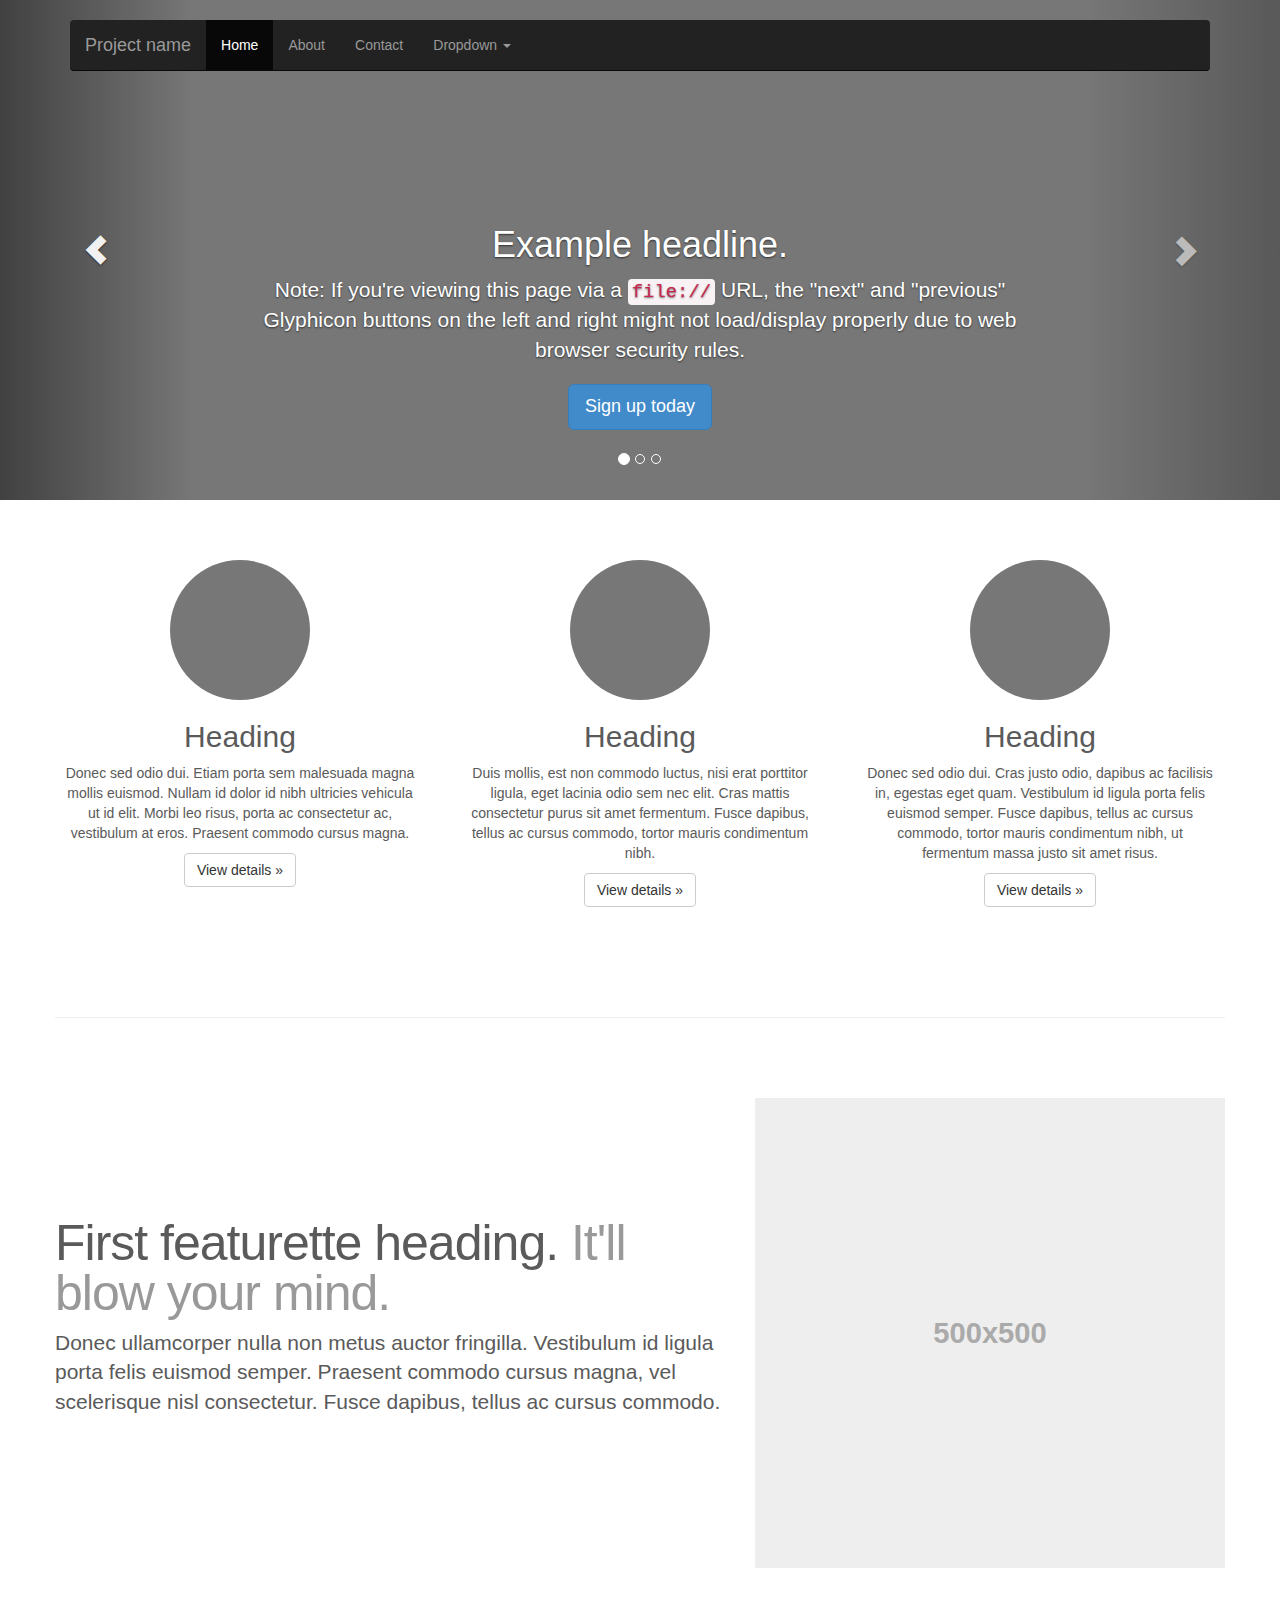
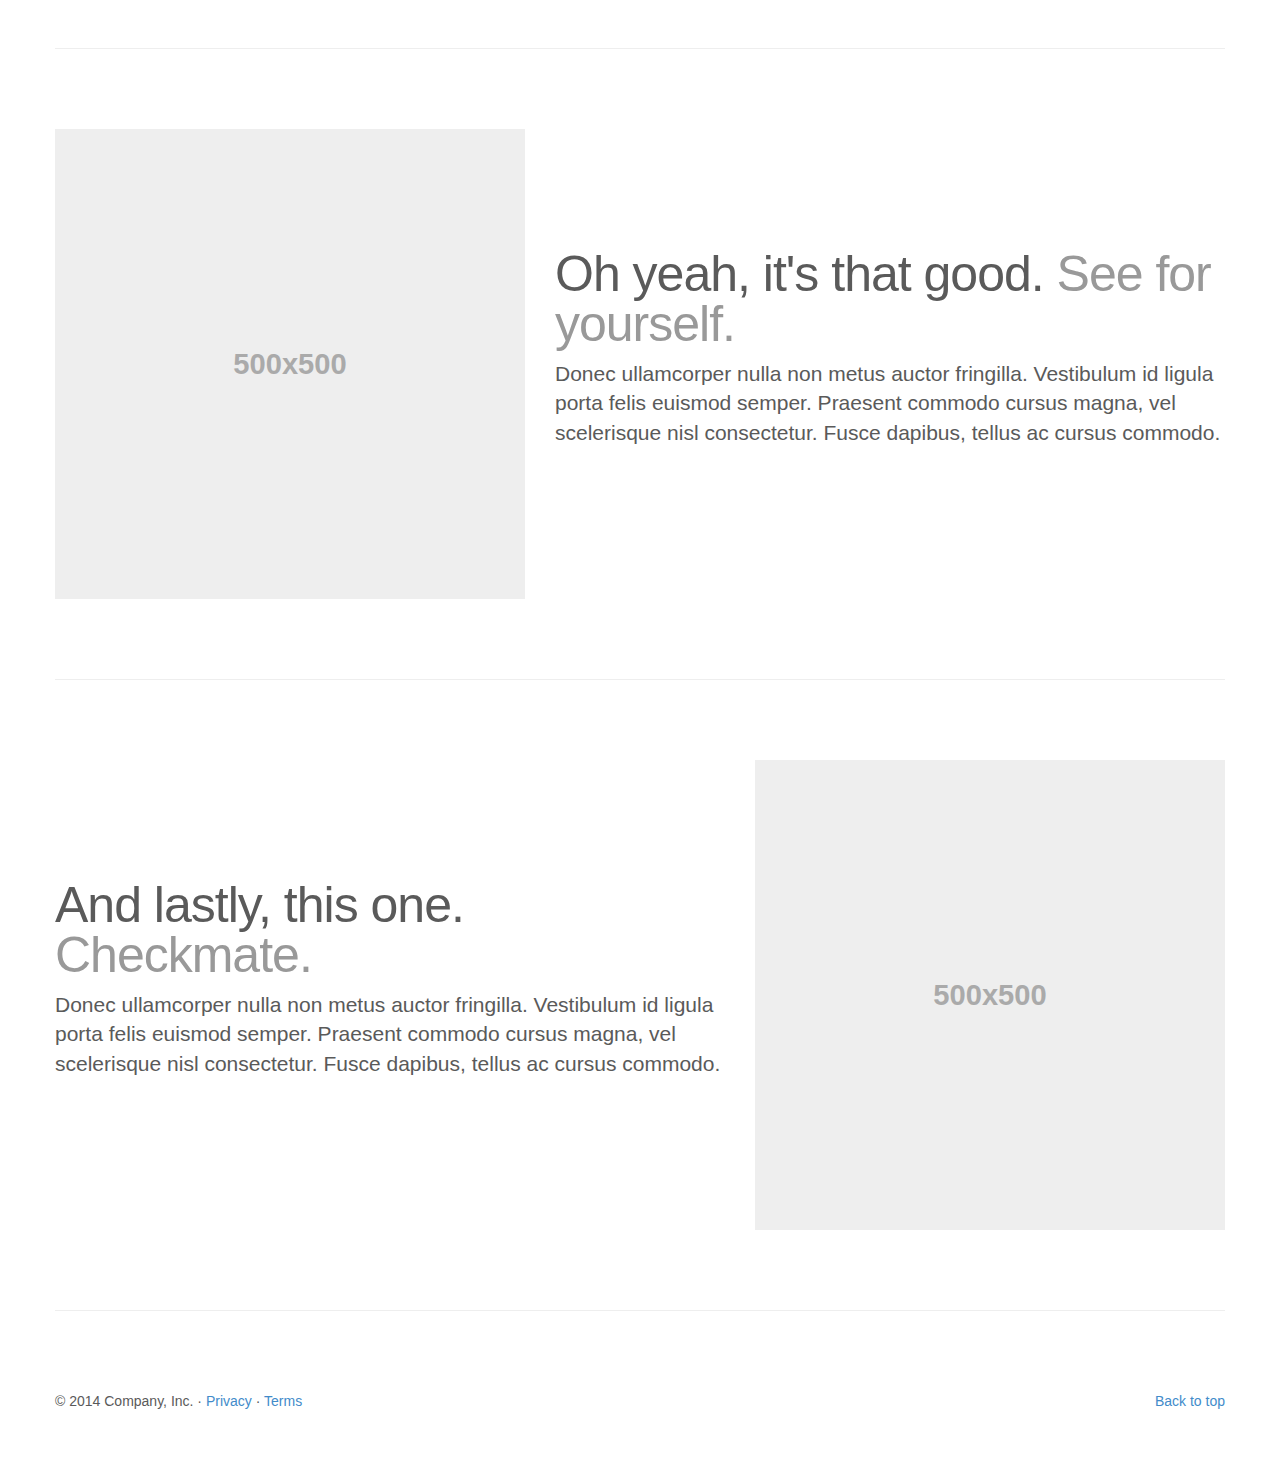
<file: _gh_pages/examples/carousel/index.html>
<!DOCTYPE html>
<html lang="en">
  <head>
    <meta charset="utf-8">
    <meta http-equiv="X-UA-Compatible" content="IE=edge">
    <meta name="viewport" content="width=device-width, initial-scale=1">
    <meta name="description" content="">
    <meta name="author" content="">
    <link rel="icon" href="../../assets/ico/favicon.ico">

    <title>Carousel Template for Bootstrap</title>

    <!-- Bootstrap core CSS -->
    <link href="../../dist/css/bootstrap.min.css" rel="stylesheet">

    <!-- Just for debugging purposes. Don't actually copy these 2 lines! -->
    <!--[if lt IE 9]><script src="../../assets/js/ie8-responsive-file-warning.js"></script><![endif]-->
    <script src="../../assets/js/ie-emulation-modes-warning.js"></script>

    <!-- IE10 viewport hack for Surface/desktop Windows 8 bug -->
    <script src="../../assets/js/ie10-viewport-bug-workaround.js"></script>

    <!-- HTML5 shim and Respond.js IE8 support of HTML5 elements and media queries -->
    <!--[if lt IE 9]>
      <script src="https://oss.maxcdn.com/html5shiv/3.7.1/html5shiv.min.js"></script>
      <script src="https://oss.maxcdn.com/respond/1.4.2/respond.min.js"></script>
    <![endif]-->

    <!-- Custom styles for this template -->
    <link href="carousel.css" rel="stylesheet">
  </head>
<!-- NAVBAR
================================================== -->
  <body>
    <div class="navbar-wrapper">
      <div class="container">

        <div class="navbar navbar-inverse navbar-static-top" role="navigation">
          <div class="container">
            <div class="navbar-header">
              <button type="button" class="navbar-toggle" data-toggle="collapse" data-target=".navbar-collapse">
                <span class="sr-only">Toggle navigation</span>
                <span class="icon-bar"></span>
                <span class="icon-bar"></span>
                <span class="icon-bar"></span>
              </button>
              <a class="navbar-brand" href="#">Project name</a>
            </div>
            <div class="navbar-collapse collapse">
              <ul class="nav navbar-nav">
                <li class="active"><a href="#">Home</a></li>
                <li><a href="#about">About</a></li>
                <li><a href="#contact">Contact</a></li>
                <li class="dropdown">
                  <a href="#" class="dropdown-toggle" data-toggle="dropdown">Dropdown <span class="caret"></span></a>
                  <ul class="dropdown-menu">
                    <li><a href="#">Action</a></li>
                    <li><a href="#">Another action</a></li>
                    <li><a href="#">Something else here</a></li>
                    <li class="divider"></li>
                    <li class="dropdown-header">Nav header</li>
                    <li><a href="#">Separated link</a></li>
                    <li><a href="#">One more separated link</a></li>
                  </ul>
                </li>
              </ul>
            </div>
          </div>
        </div>

      </div>
    </div>


    <!-- Carousel
    ================================================== -->
    <div id="myCarousel" class="carousel slide" data-ride="carousel">
      <!-- Indicators -->
      <ol class="carousel-indicators">
        <li data-target="#myCarousel" data-slide-to="0" class="active"></li>
        <li data-target="#myCarousel" data-slide-to="1"></li>
        <li data-target="#myCarousel" data-slide-to="2"></li>
      </ol>
      <div class="carousel-inner">
        <div class="item active">
          <img src="[data-uri]" alt="First slide">
          <div class="container">
            <div class="carousel-caption">
              <h1>Example headline.</h1>
              <p>Note: If you're viewing this page via a <code>file://</code> URL, the "next" and "previous" Glyphicon buttons on the left and right might not load/display properly due to web browser security rules.</p>
              <p><a class="btn btn-lg btn-primary" href="#" role="button">Sign up today</a></p>
            </div>
          </div>
        </div>
        <div class="item">
          <img src="[data-uri]" alt="Second slide">
          <div class="container">
            <div class="carousel-caption">
              <h1>Another example headline.</h1>
              <p>Cras justo odio, dapibus ac facilisis in, egestas eget quam. Donec id elit non mi porta gravida at eget metus. Nullam id dolor id nibh ultricies vehicula ut id elit.</p>
              <p><a class="btn btn-lg btn-primary" href="#" role="button">Learn more</a></p>
            </div>
          </div>
        </div>
        <div class="item">
          <img src="[data-uri]" alt="Third slide">
          <div class="container">
            <div class="carousel-caption">
              <h1>One more for good measure.</h1>
              <p>Cras justo odio, dapibus ac facilisis in, egestas eget quam. Donec id elit non mi porta gravida at eget metus. Nullam id dolor id nibh ultricies vehicula ut id elit.</p>
              <p><a class="btn btn-lg btn-primary" href="#" role="button">Browse gallery</a></p>
            </div>
          </div>
        </div>
      </div>
      <a class="left carousel-control" href="#myCarousel" data-slide="prev"><span class="glyphicon glyphicon-chevron-left"></span></a>
      <a class="right carousel-control" href="#myCarousel" data-slide="next"><span class="glyphicon glyphicon-chevron-right"></span></a>
    </div><!-- /.carousel -->



    <!-- Marketing messaging and featurettes
    ================================================== -->
    <!-- Wrap the rest of the page in another container to center all the content. -->

    <div class="container marketing">

      <!-- Three columns of text below the carousel -->
      <div class="row">
        <div class="col-lg-4">
          <img class="img-circle" src="[data-uri]" alt="Generic placeholder image" style="width: 140px; height: 140px;">
          <h2>Heading</h2>
          <p>Donec sed odio dui. Etiam porta sem malesuada magna mollis euismod. Nullam id dolor id nibh ultricies vehicula ut id elit. Morbi leo risus, porta ac consectetur ac, vestibulum at eros. Praesent commodo cursus magna.</p>
          <p><a class="btn btn-default" href="#" role="button">View details &raquo;</a></p>
        </div><!-- /.col-lg-4 -->
        <div class="col-lg-4">
          <img class="img-circle" src="[data-uri]" alt="Generic placeholder image" style="width: 140px; height: 140px;">
          <h2>Heading</h2>
          <p>Duis mollis, est non commodo luctus, nisi erat porttitor ligula, eget lacinia odio sem nec elit. Cras mattis consectetur purus sit amet fermentum. Fusce dapibus, tellus ac cursus commodo, tortor mauris condimentum nibh.</p>
          <p><a class="btn btn-default" href="#" role="button">View details &raquo;</a></p>
        </div><!-- /.col-lg-4 -->
        <div class="col-lg-4">
          <img class="img-circle" src="[data-uri]" alt="Generic placeholder image" style="width: 140px; height: 140px;">
          <h2>Heading</h2>
          <p>Donec sed odio dui. Cras justo odio, dapibus ac facilisis in, egestas eget quam. Vestibulum id ligula porta felis euismod semper. Fusce dapibus, tellus ac cursus commodo, tortor mauris condimentum nibh, ut fermentum massa justo sit amet risus.</p>
          <p><a class="btn btn-default" href="#" role="button">View details &raquo;</a></p>
        </div><!-- /.col-lg-4 -->
      </div><!-- /.row -->


      <!-- START THE FEATURETTES -->

      <hr class="featurette-divider">

      <div class="row featurette">
        <div class="col-md-7">
          <h2 class="featurette-heading">First featurette heading. <span class="text-muted">It'll blow your mind.</span></h2>
          <p class="lead">Donec ullamcorper nulla non metus auctor fringilla. Vestibulum id ligula porta felis euismod semper. Praesent commodo cursus magna, vel scelerisque nisl consectetur. Fusce dapibus, tellus ac cursus commodo.</p>
        </div>
        <div class="col-md-5">
          <img class="featurette-image img-responsive" data-src="holder.js/500x500/auto" alt="Generic placeholder image">
        </div>
      </div>

      <hr class="featurette-divider">

      <div class="row featurette">
        <div class="col-md-5">
          <img class="featurette-image img-responsive" data-src="holder.js/500x500/auto" alt="Generic placeholder image">
        </div>
        <div class="col-md-7">
          <h2 class="featurette-heading">Oh yeah, it's that good. <span class="text-muted">See for yourself.</span></h2>
          <p class="lead">Donec ullamcorper nulla non metus auctor fringilla. Vestibulum id ligula porta felis euismod semper. Praesent commodo cursus magna, vel scelerisque nisl consectetur. Fusce dapibus, tellus ac cursus commodo.</p>
        </div>
      </div>

      <hr class="featurette-divider">

      <div class="row featurette">
        <div class="col-md-7">
          <h2 class="featurette-heading">And lastly, this one. <span class="text-muted">Checkmate.</span></h2>
          <p class="lead">Donec ullamcorper nulla non metus auctor fringilla. Vestibulum id ligula porta felis euismod semper. Praesent commodo cursus magna, vel scelerisque nisl consectetur. Fusce dapibus, tellus ac cursus commodo.</p>
        </div>
        <div class="col-md-5">
          <img class="featurette-image img-responsive" data-src="holder.js/500x500/auto" alt="Generic placeholder image">
        </div>
      </div>

      <hr class="featurette-divider">

      <!-- /END THE FEATURETTES -->


      <!-- FOOTER -->
      <footer>
        <p class="pull-right"><a href="#">Back to top</a></p>
        <p>&copy; 2014 Company, Inc. &middot; <a href="#">Privacy</a> &middot; <a href="#">Terms</a></p>
      </footer>

    </div><!-- /.container -->


    <!-- Bootstrap core JavaScript
    ================================================== -->
    <!-- Placed at the end of the document so the pages load faster -->
    <script src="https://ajax.googleapis.com/ajax/libs/jquery/1.11.0/jquery.min.js"></script>
    <script src="../../dist/js/bootstrap.min.js"></script>
    <script src="../../assets/js/docs.min.js"></script>
  </body>
</html>
</file>
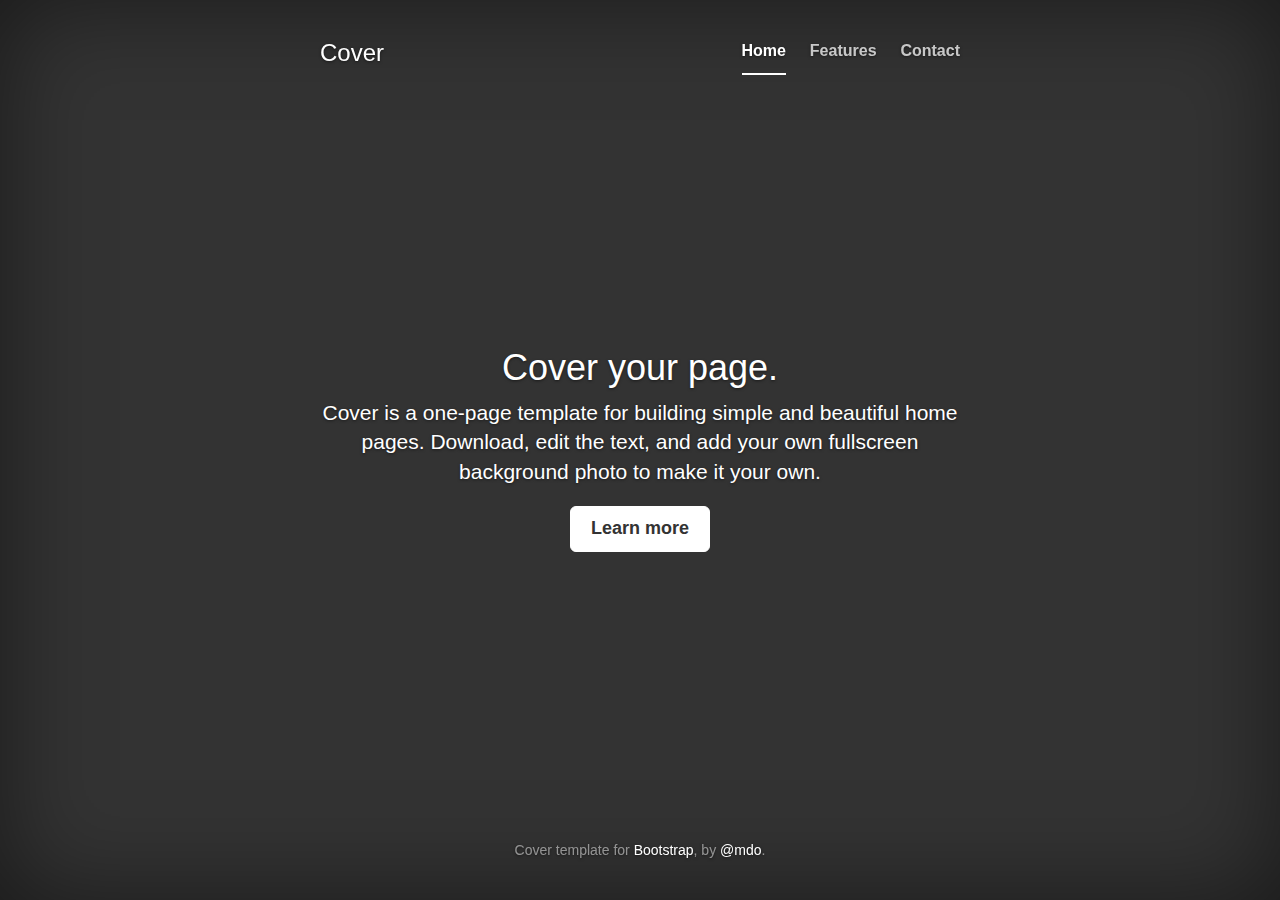
<file: _gh_pages/examples/cover/index.html>
<!DOCTYPE html>
<html lang="en">
  <head>
    <meta charset="utf-8">
    <meta http-equiv="X-UA-Compatible" content="IE=edge">
    <meta name="viewport" content="width=device-width, initial-scale=1">
    <meta name="description" content="">
    <meta name="author" content="">
    <link rel="icon" href="../../assets/ico/favicon.ico">

    <title>Cover Template for Bootstrap</title>

    <!-- Bootstrap core CSS -->
    <link href="../../dist/css/bootstrap.min.css" rel="stylesheet">

    <!-- Custom styles for this template -->
    <link href="cover.css" rel="stylesheet">

    <!-- Just for debugging purposes. Don't actually copy these 2 lines! -->
    <!--[if lt IE 9]><script src="../../assets/js/ie8-responsive-file-warning.js"></script><![endif]-->
    <script src="../../assets/js/ie-emulation-modes-warning.js"></script>

    <!-- IE10 viewport hack for Surface/desktop Windows 8 bug -->
    <script src="../../assets/js/ie10-viewport-bug-workaround.js"></script>

    <!-- HTML5 shim and Respond.js IE8 support of HTML5 elements and media queries -->
    <!--[if lt IE 9]>
      <script src="https://oss.maxcdn.com/html5shiv/3.7.1/html5shiv.min.js"></script>
      <script src="https://oss.maxcdn.com/respond/1.4.2/respond.min.js"></script>
    <![endif]-->
  </head>

  <body>

    <div class="site-wrapper">

      <div class="site-wrapper-inner">

        <div class="cover-container">

          <div class="masthead clearfix">
            <div class="inner">
              <h3 class="masthead-brand">Cover</h3>
              <ul class="nav masthead-nav">
                <li class="active"><a href="#">Home</a></li>
                <li><a href="#">Features</a></li>
                <li><a href="#">Contact</a></li>
              </ul>
            </div>
          </div>

          <div class="inner cover">
            <h1 class="cover-heading">Cover your page.</h1>
            <p class="lead">Cover is a one-page template for building simple and beautiful home pages. Download, edit the text, and add your own fullscreen background photo to make it your own.</p>
            <p class="lead">
              <a href="#" class="btn btn-lg btn-default">Learn more</a>
            </p>
          </div>

          <div class="mastfoot">
            <div class="inner">
              <p>Cover template for <a href="http://getbootstrap.com">Bootstrap</a>, by <a href="https://twitter.com/mdo">@mdo</a>.</p>
            </div>
          </div>

        </div>

      </div>

    </div>

    <!-- Bootstrap core JavaScript
    ================================================== -->
    <!-- Placed at the end of the document so the pages load faster -->
    <script src="https://ajax.googleapis.com/ajax/libs/jquery/1.11.0/jquery.min.js"></script>
    <script src="../../dist/js/bootstrap.min.js"></script>
    <script src="../../assets/js/docs.min.js"></script>
  </body>
</html>
</file>
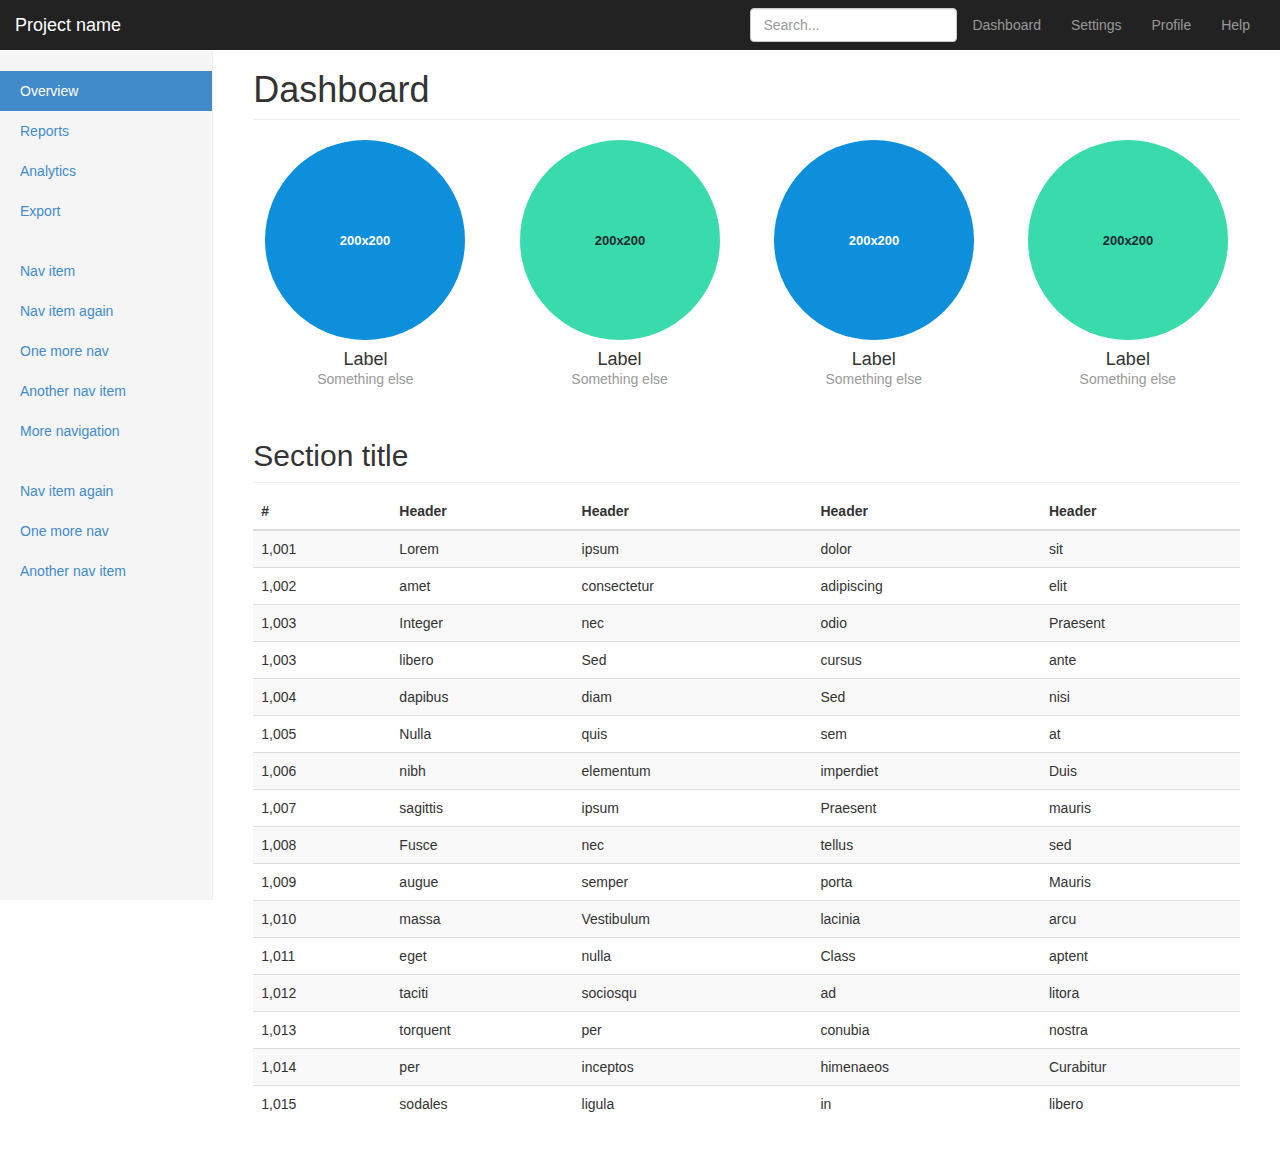
<file: _gh_pages/examples/dashboard/index.html>
<!DOCTYPE html>
<html lang="en">
  <head>
    <meta charset="utf-8">
    <meta http-equiv="X-UA-Compatible" content="IE=edge">
    <meta name="viewport" content="width=device-width, initial-scale=1">
    <meta name="description" content="">
    <meta name="author" content="">
    <link rel="icon" href="../../assets/ico/favicon.ico">

    <title>Dashboard Template for Bootstrap</title>

    <!-- Bootstrap core CSS -->
    <link href="../../dist/css/bootstrap.min.css" rel="stylesheet">

    <!-- Custom styles for this template -->
    <link href="dashboard.css" rel="stylesheet">

    <!-- Just for debugging purposes. Don't actually copy these 2 lines! -->
    <!--[if lt IE 9]><script src="../../assets/js/ie8-responsive-file-warning.js"></script><![endif]-->
    <script src="../../assets/js/ie-emulation-modes-warning.js"></script>

    <!-- IE10 viewport hack for Surface/desktop Windows 8 bug -->
    <script src="../../assets/js/ie10-viewport-bug-workaround.js"></script>

    <!-- HTML5 shim and Respond.js IE8 support of HTML5 elements and media queries -->
    <!--[if lt IE 9]>
      <script src="https://oss.maxcdn.com/html5shiv/3.7.1/html5shiv.min.js"></script>
      <script src="https://oss.maxcdn.com/respond/1.4.2/respond.min.js"></script>
    <![endif]-->
  </head>

  <body>

    <div class="navbar navbar-inverse navbar-fixed-top" role="navigation">
      <div class="container-fluid">
        <div class="navbar-header">
          <button type="button" class="navbar-toggle" data-toggle="collapse" data-target=".navbar-collapse">
            <span class="sr-only">Toggle navigation</span>
            <span class="icon-bar"></span>
            <span class="icon-bar"></span>
            <span class="icon-bar"></span>
          </button>
          <a class="navbar-brand" href="#">Project name</a>
        </div>
        <div class="navbar-collapse collapse">
          <ul class="nav navbar-nav navbar-right">
            <li><a href="#">Dashboard</a></li>
            <li><a href="#">Settings</a></li>
            <li><a href="#">Profile</a></li>
            <li><a href="#">Help</a></li>
          </ul>
          <form class="navbar-form navbar-right">
            <input type="text" class="form-control" placeholder="Search...">
          </form>
        </div>
      </div>
    </div>

    <div class="container-fluid">
      <div class="row">
        <div class="col-sm-3 col-md-2 sidebar">
          <ul class="nav nav-sidebar">
            <li class="active"><a href="#">Overview</a></li>
            <li><a href="#">Reports</a></li>
            <li><a href="#">Analytics</a></li>
            <li><a href="#">Export</a></li>
          </ul>
          <ul class="nav nav-sidebar">
            <li><a href="">Nav item</a></li>
            <li><a href="">Nav item again</a></li>
            <li><a href="">One more nav</a></li>
            <li><a href="">Another nav item</a></li>
            <li><a href="">More navigation</a></li>
          </ul>
          <ul class="nav nav-sidebar">
            <li><a href="">Nav item again</a></li>
            <li><a href="">One more nav</a></li>
            <li><a href="">Another nav item</a></li>
          </ul>
        </div>
        <div class="col-sm-9 col-sm-offset-3 col-md-10 col-md-offset-2 main">
          <h1 class="page-header">Dashboard</h1>

          <div class="row placeholders">
            <div class="col-xs-6 col-sm-3 placeholder">
              <img data-src="holder.js/200x200/auto/sky" class="img-responsive" alt="Generic placeholder thumbnail">
              <h4>Label</h4>
              <span class="text-muted">Something else</span>
            </div>
            <div class="col-xs-6 col-sm-3 placeholder">
              <img data-src="holder.js/200x200/auto/vine" class="img-responsive" alt="Generic placeholder thumbnail">
              <h4>Label</h4>
              <span class="text-muted">Something else</span>
            </div>
            <div class="col-xs-6 col-sm-3 placeholder">
              <img data-src="holder.js/200x200/auto/sky" class="img-responsive" alt="Generic placeholder thumbnail">
              <h4>Label</h4>
              <span class="text-muted">Something else</span>
            </div>
            <div class="col-xs-6 col-sm-3 placeholder">
              <img data-src="holder.js/200x200/auto/vine" class="img-responsive" alt="Generic placeholder thumbnail">
              <h4>Label</h4>
              <span class="text-muted">Something else</span>
            </div>
          </div>

          <h2 class="sub-header">Section title</h2>
          <div class="table-responsive">
            <table class="table table-striped">
              <thead>
                <tr>
                  <th>#</th>
                  <th>Header</th>
                  <th>Header</th>
                  <th>Header</th>
                  <th>Header</th>
                </tr>
              </thead>
              <tbody>
                <tr>
                  <td>1,001</td>
                  <td>Lorem</td>
                  <td>ipsum</td>
                  <td>dolor</td>
                  <td>sit</td>
                </tr>
                <tr>
                  <td>1,002</td>
                  <td>amet</td>
                  <td>consectetur</td>
                  <td>adipiscing</td>
                  <td>elit</td>
                </tr>
                <tr>
                  <td>1,003</td>
                  <td>Integer</td>
                  <td>nec</td>
                  <td>odio</td>
                  <td>Praesent</td>
                </tr>
                <tr>
                  <td>1,003</td>
                  <td>libero</td>
                  <td>Sed</td>
                  <td>cursus</td>
                  <td>ante</td>
                </tr>
                <tr>
                  <td>1,004</td>
                  <td>dapibus</td>
                  <td>diam</td>
                  <td>Sed</td>
                  <td>nisi</td>
                </tr>
                <tr>
                  <td>1,005</td>
                  <td>Nulla</td>
                  <td>quis</td>
                  <td>sem</td>
                  <td>at</td>
                </tr>
                <tr>
                  <td>1,006</td>
                  <td>nibh</td>
                  <td>elementum</td>
                  <td>imperdiet</td>
                  <td>Duis</td>
                </tr>
                <tr>
                  <td>1,007</td>
                  <td>sagittis</td>
                  <td>ipsum</td>
                  <td>Praesent</td>
                  <td>mauris</td>
                </tr>
                <tr>
                  <td>1,008</td>
                  <td>Fusce</td>
                  <td>nec</td>
                  <td>tellus</td>
                  <td>sed</td>
                </tr>
                <tr>
                  <td>1,009</td>
                  <td>augue</td>
                  <td>semper</td>
                  <td>porta</td>
                  <td>Mauris</td>
                </tr>
                <tr>
                  <td>1,010</td>
                  <td>massa</td>
                  <td>Vestibulum</td>
                  <td>lacinia</td>
                  <td>arcu</td>
                </tr>
                <tr>
                  <td>1,011</td>
                  <td>eget</td>
                  <td>nulla</td>
                  <td>Class</td>
                  <td>aptent</td>
                </tr>
                <tr>
                  <td>1,012</td>
                  <td>taciti</td>
                  <td>sociosqu</td>
                  <td>ad</td>
                  <td>litora</td>
                </tr>
                <tr>
                  <td>1,013</td>
                  <td>torquent</td>
                  <td>per</td>
                  <td>conubia</td>
                  <td>nostra</td>
                </tr>
                <tr>
                  <td>1,014</td>
                  <td>per</td>
                  <td>inceptos</td>
                  <td>himenaeos</td>
                  <td>Curabitur</td>
                </tr>
                <tr>
                  <td>1,015</td>
                  <td>sodales</td>
                  <td>ligula</td>
                  <td>in</td>
                  <td>libero</td>
                </tr>
              </tbody>
            </table>
          </div>
        </div>
      </div>
    </div>

    <!-- Bootstrap core JavaScript
    ================================================== -->
    <!-- Placed at the end of the document so the pages load faster -->
    <script src="https://ajax.googleapis.com/ajax/libs/jquery/1.11.0/jquery.min.js"></script>
    <script src="../../dist/js/bootstrap.min.js"></script>
    <script src="../../assets/js/docs.min.js"></script>
  </body>
</html>
</file>
<file: _gh_pages/examples/blog/blog.css>
/*
 * Globals
 */

body {
  font-family: Georgia, "Times New Roman", Times, serif;
  color: #555;
}

h1, .h1,
h2, .h2,
h3, .h3,
h4, .h4,
h5, .h5,
h6, .h6 {
  margin-top: 0;
  font-family: "Helvetica Neue", Helvetica, Arial, sans-serif;
  font-weight: normal;
  color: #333;
}


/*
 * Override Bootstrap's default container.
 */

@media (min-width: 1200px) {
  .container {
    width: 970px;
  }
}


/*
 * Masthead for nav
 */

.blog-masthead {
  background-color: #428bca;
  -webkit-box-shadow: inset 0 -2px 5px rgba(0,0,0,.1);
          box-shadow: inset 0 -2px 5px rgba(0,0,0,.1);
}

/* Nav links */
.blog-nav-item {
  position: relative;
  display: inline-block;
  padding: 10px;
  font-weight: 500;
  color: #cdddeb;
}
.blog-nav-item:hover,
.blog-nav-item:focus {
  color: #fff;
  text-decoration: none;
}

/* Active state gets a caret at the bottom */
.blog-nav .active {
  color: #fff;
}
.blog-nav .active:after {
  position: absolute;
  bottom: 0;
  left: 50%;
  width: 0;
  height: 0;
  margin-left: -5px;
  vertical-align: middle;
  content: " ";
  border-right: 5px solid transparent;
  border-bottom: 5px solid;
  border-left: 5px solid transparent;
}


/*
 * Blog name and description
 */

.blog-header {
  padding-top: 20px;
  padding-bottom: 20px;
}
.blog-title {
  margin-top: 30px;
  margin-bottom: 0;
  font-size: 60px;
  font-weight: normal;
}
.blog-description {
  font-size: 20px;
  color: #999;
}


/*
 * Main column and sidebar layout
 */

.blog-main {
  font-size: 18px;
  line-height: 1.5;
}

/* Sidebar modules for boxing content */
.sidebar-module {
  padding: 15px;
  margin: 0 -15px 15px;
}
.sidebar-module-inset {
  padding: 15px;
  background-color: #f5f5f5;
  border-radius: 4px;
}
.sidebar-module-inset p:last-child,
.sidebar-module-inset ul:last-child,
.sidebar-module-inset ol:last-child {
  margin-bottom: 0;
}



/* Pagination */
.pager {
  margin-bottom: 60px;
  text-align: left;
}
.pager > li > a {
  width: 140px;
  padding: 10px 20px;
  text-align: center;
  border-radius: 30px;
}


/*
 * Blog posts
 */

.blog-post {
  margin-bottom: 60px;
}
.blog-post-title {
  margin-bottom: 5px;
  font-size: 40px;
}
.blog-post-meta {
  margin-bottom: 20px;
  color: #999;
}


/*
 * Footer
 */

.blog-footer {
  padding: 40px 0;
  color: #999;
  text-align: center;
  background-color: #f9f9f9;
  border-top: 1px solid #e5e5e5;
}
.blog-footer p:last-child {
  margin-bottom: 0;
}
</file>
<file: _gh_pages/examples/carousel/carousel.css>
/* GLOBAL STYLES
-------------------------------------------------- */
/* Padding below the footer and lighter body text */

body {
  padding-bottom: 40px;
  color: #5a5a5a;
}



/* CUSTOMIZE THE NAVBAR
-------------------------------------------------- */

/* Special class on .container surrounding .navbar, used for positioning it into place. */
.navbar-wrapper {
  position: absolute;
  top: 0;
  right: 0;
  left: 0;
  z-index: 20;
}

/* Flip around the padding for proper display in narrow viewports */
.navbar-wrapper .container {
  padding-right: 0;
  padding-left: 0;
}
.navbar-wrapper .navbar {
  padding-right: 15px;
  padding-left: 15px;
}


/* CUSTOMIZE THE CAROUSEL
-------------------------------------------------- */

/* Carousel base class */
.carousel {
  height: 500px;
  margin-bottom: 60px;
}
/* Since positioning the image, we need to help out the caption */
.carousel-caption {
  z-index: 10;
}

/* Declare heights because of positioning of img element */
.carousel .item {
  height: 500px;
  background-color: #777;
}
.carousel-inner > .item > img {
  position: absolute;
  top: 0;
  left: 0;
  min-width: 100%;
  height: 500px;
}



/* MARKETING CONTENT
-------------------------------------------------- */

/* Pad the edges of the mobile views a bit */
.marketing {
  padding-right: 15px;
  padding-left: 15px;
}

/* Center align the text within the three columns below the carousel */
.marketing .col-lg-4 {
  margin-bottom: 20px;
  text-align: center;
}
.marketing h2 {
  font-weight: normal;
}
.marketing .col-lg-4 p {
  margin-right: 10px;
  margin-left: 10px;
}


/* Featurettes
------------------------- */

.featurette-divider {
  margin: 80px 0; /* Space out the Bootstrap <hr> more */
}

/* Thin out the marketing headings */
.featurette-heading {
  font-weight: 300;
  line-height: 1;
  letter-spacing: -1px;
}



/* RESPONSIVE CSS
-------------------------------------------------- */

@media (min-width: 768px) {

  /* Remove the edge padding needed for mobile */
  .marketing {
    padding-right: 0;
    padding-left: 0;
  }

  /* Navbar positioning foo */
  .navbar-wrapper {
    margin-top: 20px;
  }
  .navbar-wrapper .container {
    padding-right: 15px;
    padding-left: 15px;
  }
  .navbar-wrapper .navbar {
    padding-right: 0;
    padding-left: 0;
  }

  /* The navbar becomes detached from the top, so we round the corners */
  .navbar-wrapper .navbar {
    border-radius: 4px;
  }

  /* Bump up size of carousel content */
  .carousel-caption p {
    margin-bottom: 20px;
    font-size: 21px;
    line-height: 1.4;
  }

  .featurette-heading {
    font-size: 50px;
  }
}

@media (min-width: 992px) {
  .featurette-heading {
    margin-top: 120px;
  }
}
</file>
<file: _gh_pages/examples/cover/cover.css>
/*
 * Globals
 */

/* Links */
a,
a:focus,
a:hover {
  color: #fff;
}

/* Custom default button */
.btn-default,
.btn-default:hover,
.btn-default:focus {
  color: #333;
  text-shadow: none; /* Prevent inheritence from `body` */
  background-color: #fff;
  border: 1px solid #fff;
}


/*
 * Base structure
 */

html,
body {
  height: 100%;
  background-color: #333;
}
body {
  color: #fff;
  text-align: center;
  text-shadow: 0 1px 3px rgba(0,0,0,.5);
  -webkit-box-shadow: inset 0 0 100px rgba(0,0,0,.5);
          box-shadow: inset 0 0 100px rgba(0,0,0,.5);
}

/* Extra markup and styles for table-esque vertical and horizontal centering */
.site-wrapper {
  display: table;
  width: 100%;
  height: 100%; /* For at least Firefox */
  min-height: 100%;
}
.site-wrapper-inner {
  display: table-cell;
  vertical-align: top;
}
.cover-container {
  margin-right: auto;
  margin-left: auto;
}

/* Padding for spacing */
.inner {
  padding: 30px;
}


/*
 * Header
 */
.masthead-brand {
  margin-top: 10px;
  margin-bottom: 10px;
}

.masthead-nav > li {
  display: inline-block;
}
.masthead-nav > li + li {
  margin-left: 20px;
}
.masthead-nav > li > a {
  padding-right: 0;
  padding-left: 0;
  font-size: 16px;
  font-weight: bold;
  color: #fff; /* IE8 proofing */
  color: rgba(255,255,255,.75);
  border-bottom: 2px solid transparent;
}
.masthead-nav > li > a:hover,
.masthead-nav > li > a:focus {
  background-color: transparent;
  border-bottom-color: #a9a9a9;
  border-bottom-color: rgba(255,255,255,.25);
}
.masthead-nav > .active > a,
.masthead-nav > .active > a:hover,
.masthead-nav > .active > a:focus {
  color: #fff;
  border-bottom-color: #fff;
}

@media (min-width: 768px) {
  .masthead-brand {
    float: left;
  }
  .masthead-nav {
    float: right;
  }
}


/*
 * Cover
 */

.cover {
  padding: 0 20px;
}
.cover .btn-lg {
  padding: 10px 20px;
  font-weight: bold;
}


/*
 * Footer
 */

.mastfoot {
  color: #999; /* IE8 proofing */
  color: rgba(255,255,255,.5);
}


/*
 * Affix and center
 */

@media (min-width: 768px) {
  /* Pull out the header and footer */
  .masthead {
    position: fixed;
    top: 0;
  }
  .mastfoot {
    position: fixed;
    bottom: 0;
  }
  /* Start the vertical centering */
  .site-wrapper-inner {
    vertical-align: middle;
  }
  /* Handle the widths */
  .masthead,
  .mastfoot,
  .cover-container {
    width: 100%; /* Must be percentage or pixels for horizontal alignment */
  }
}

@media (min-width: 992px) {
  .masthead,
  .mastfoot,
  .cover-container {
    width: 700px;
  }
}
</file>
<file: _gh_pages/examples/dashboard/dashboard.css>
/*
 * Base structure
 */

/* Move down content because we have a fixed navbar that is 50px tall */
body {
  padding-top: 50px;
}


/*
 * Global add-ons
 */

.sub-header {
  padding-bottom: 10px;
  border-bottom: 1px solid #eee;
}

/*
 * Top navigation
 * Hide default border to remove 1px line.
 */
.navbar-fixed-top {
  border: 0;
}

/*
 * Sidebar
 */

/* Hide for mobile, show later */
.sidebar {
  display: none;
}
@media (min-width: 768px) {
  .sidebar {
    position: fixed;
    top: 51px;
    bottom: 0;
    left: 0;
    z-index: 1000;
    display: block;
    padding: 20px;
    overflow-x: hidden;
    overflow-y: auto; /* Scrollable contents if viewport is shorter than content. */
    background-color: #f5f5f5;
    border-right: 1px solid #eee;
  }
}

/* Sidebar navigation */
.nav-sidebar {
  margin-right: -21px; /* 20px padding + 1px border */
  margin-bottom: 20px;
  margin-left: -20px;
}
.nav-sidebar > li > a {
  padding-right: 20px;
  padding-left: 20px;
}
.nav-sidebar > .active > a,
.nav-sidebar > .active > a:hover,
.nav-sidebar > .active > a:focus {
  color: #fff;
  background-color: #428bca;
}


/*
 * Main content
 */

.main {
  padding: 20px;
}
@media (min-width: 768px) {
  .main {
    padding-right: 40px;
    padding-left: 40px;
  }
}
.main .page-header {
  margin-top: 0;
}


/*
 * Placeholder dashboard ideas
 */

.placeholders {
  margin-bottom: 30px;
  text-align: center;
}
.placeholders h4 {
  margin-bottom: 0;
}
.placeholder {
  margin-bottom: 20px;
}
.placeholder img {
  display: inline-block;
  border-radius: 50%;
}
</file>
<file: _gh_pages/assets/css/docs.min.css>
/*!
 * Bootstrap Docs (http://getbootstrap.com)
 * Copyright 2011-2014 Twitter, Inc.
 * Licensed under the Creative Commons Attribution 3.0 Unported License. For
 * details, see http://creativecommons.org/licenses/by/3.0/.
 */


/*
 * Bootstrap Documentation
 * Special styles for presenting Bootstrap's documentation and code examples.
 *
 * Table of contents:
 *
 * Scaffolding
 * Main navigation
 * Footer
 * Social buttons
 * Homepage
 * Page headers
 * Old docs callout
 * Ads
 * Side navigation
 * Docs sections
 * Callouts
 * Grid styles
 * Examples
 * Code snippets (highlight)
 * Responsive tests
 * Glyphicons
 * Customizer
 * Miscellaneous
 */


/*
 * Scaffolding
 *
 * Update the basics of our documents to prep for docs content.
 */

body {
  position: relative; /* For scrollspy */
}

/* Keep code small in tables on account of limited space */
.table code {
  font-size: 13px;
  font-weight: normal;
}

/* Outline button for use within the docs */
.btn-outline {
  color: #563d7c;
  background-color: transparent;
  border-color: #563d7c;
}
.btn-outline:hover,
.btn-outline:focus,
.btn-outline:active {
  color: #fff;
  background-color: #563d7c;
  border-color: #563d7c;
}

/* Inverted outline button (white on dark) */
.btn-outline-inverse {
  color: #fff;
  background-color: transparent;
  border-color: #cdbfe3;
}
.btn-outline-inverse:hover,
.btn-outline-inverse:focus,
.btn-outline-inverse:active {
  color: #563d7c;
  text-shadow: none;
  background-color: #fff;
  border-color: #fff;
}

/* Bootstrap "B" icon */
.bs-docs-booticon {
  display: block;
  font-weight: 500;
  color: #fff;
  text-align: center;
  cursor: default;
  background-color: #563d7c;
  border-radius: 15%;
}
.bs-docs-booticon-sm {
  width: 30px;
  height: 30px;
  font-size: 20px;
  line-height: 28px;
}
.bs-docs-booticon-lg {
  width: 144px;
  height: 144px;
  font-size: 108px;
  line-height: 140px;
}
.bs-docs-booticon-inverse {
  color: #563d7c;
  background-color: #fff;
}
.bs-docs-booticon-outline {
  background-color: transparent;
  border: 1px solid #cdbfe3;
}


/*
 * Main navigation
 *
 * Turn the `.navbar` at the top of the docs purple.
 */

.bs-docs-nav {
  margin-bottom: 0;
  background-color: #fff;
  border-bottom: 0;
}
.bs-home-nav .bs-nav-b {
  display: none;
}
.bs-docs-nav .navbar-brand,
.bs-docs-nav .navbar-nav > li > a {
  font-weight: 500;
  color: #563d7c;
}
.bs-docs-nav .navbar-nav > li > a:hover,
.bs-docs-nav .navbar-nav > .active > a,
.bs-docs-nav .navbar-nav > .active > a:hover {
  color: #463265;
  background-color: #f9f9f9;
}
.bs-docs-nav .navbar-toggle .icon-bar {
  background-color: #563d7c;
}
.bs-docs-nav .navbar-header .navbar-toggle {
  border-color: #fff;
}
.bs-docs-nav .navbar-header .navbar-toggle:hover,
.bs-docs-nav .navbar-header .navbar-toggle:focus {
  background-color: #f9f9f9;
  border-color: #f9f9f9;
}


/*
 * Footer
 *
 * Separated section of content at the bottom of all pages, save the homepage.
 */

.bs-docs-footer {
  padding-top: 40px;
  padding-bottom: 40px;
  margin-top: 100px;
  color: #777;
  text-align: center;
  border-top: 1px solid #e5e5e5;
}
.bs-docs-footer-links {
  padding-left: 0;
  margin-top: 20px;
  color: #999;
}
.bs-docs-footer-links li {
  display: inline;
  padding: 0 2px;
}
.bs-docs-footer-links li:first-child {
  padding-left: 0;
}

@media (min-width: 768px) {
  .bs-docs-footer p {
    margin-bottom: 0;
  }
}


/*
 * Social buttons
 *
 * Twitter and GitHub social action buttons (for homepage and footer).
 */

.bs-docs-social {
  margin-bottom: 20px;
  text-align: center;
}
.bs-docs-social-buttons {
  display: inline-block;
  padding-left: 0;
  margin-bottom: 0;
  list-style: none;
}
.bs-docs-social-buttons li {
  display: inline-block;
  padding: 5px 8px;
  line-height: 1;
}
.bs-docs-social-buttons .twitter-follow-button {
  width: 225px !important;
}
.bs-docs-social-buttons .twitter-share-button {
  width: 98px !important;
}
/* Style the GitHub buttons via CSS instead of inline attributes */
.github-btn {
  overflow: hidden;
  border: 0;
}


/*
 * Homepage
 *
 * Tweaks to the custom homepage and the masthead (main jumbotron).
 */

/* Share masthead with page headers */
.bs-docs-masthead,
.bs-docs-header {
  position: relative;
  padding: 30px 15px;
  color: #cdbfe3;
  text-align: center;
  text-shadow: 0 1px 0 rgba(0,0,0,.1);
  background-color: #6f5499;
  background-image: -webkit-gradient(linear, left top, left bottom, from(#563d7c), to(#6f5499));
  background-image: -webkit-linear-gradient(top, #563d7c 0%, #6f5499 100%);
  background-image:      -o-linear-gradient(top, #563d7c 0%, #6f5499 100%);
  background-image:         linear-gradient(to bottom, #563d7c 0%, #6f5499 100%);
  filter: progid:DXImageTransform.Microsoft.gradient(startColorstr='#563d7c', endColorstr='#6F5499', GradientType=0);
  background-repeat: repeat-x;
}

 /* Masthead (headings and download button) */
.bs-docs-masthead .bs-docs-booticon {
  margin: 0 auto 30px;
}
.bs-docs-masthead h1 {
  font-weight: 300;
  line-height: 1;
  color: #fff;
}
.bs-docs-masthead .lead {
  margin: 0 auto 30px;
  font-size: 20px;
  color: #fff;
}
.bs-docs-masthead .version {
  margin-top: -15px;
  margin-bottom: 30px;
  color: #9783b9;
}
.bs-docs-masthead .btn {
  width: 100%;
  padding: 15px 30px;
  font-size: 20px;
}

@media (min-width: 480px) {
  .bs-docs-masthead .btn {
    width: auto;
  }
}

@media (min-width: 768px) {
  .bs-docs-masthead {
    padding-top: 80px;
    padding-bottom: 80px;
  }
  .bs-docs-masthead h1 {
    font-size: 60px;
  }
  .bs-docs-masthead .lead {
    font-size: 24px;
  }
}

@media (min-width: 992px) {
  .bs-docs-masthead .lead {
    width: 80%;
    font-size: 30px;
  }
}


/*
 * Page headers
 *
 * Jumbotron-esque headers at the top of every page that's not the homepage.
 */

/* Page headers */
.bs-docs-header {
  margin-bottom: 40px;
  font-size: 20px;
}
.bs-docs-header h1 {
  margin-top: 0;
  color: #fff;
}
.bs-docs-header p {
  margin-bottom: 0;
  font-weight: 300;
  line-height: 1.4;
}
.bs-docs-header .container {
  position: relative;
}

@media (min-width: 768px) {
  .bs-docs-header {
    padding-top: 60px;
    padding-bottom: 60px;
    font-size: 24px;
    text-align: left;
  }
  .bs-docs-header h1 {
    font-size: 60px;
    line-height: 1;
  }
}

@media (min-width: 992px) {
  .bs-docs-header h1,
  .bs-docs-header p {
    margin-right: 380px;
  }
}


/*
 * Carbon ads
 *
 * Single display ad that shows on all pages (except homepage) in page headers.
 * The hella `!important` is required for any pre-set property.
 */

.carbonad {
  width: auto !important;
  height: auto !important;
  padding: 20px !important;
  margin: 30px -30px -31px !important;
  overflow: hidden; /* clearfix */
  font-size: 13px !important;
  line-height: 16px !important;
  text-align: left;
  background: transparent !important;
  border: solid #866ab3 !important;
  border-width: 1px 0 !important;
}
.carbonad-img {
  margin: 0 !important;
}
.carbonad-text,
.carbonad-tag {
  display: block !important;
  float: none !important;
  width: auto !important;
  height: auto !important;
  margin-left: 145px !important;
  font-family: "Helvetica Neue", Helvetica, Arial, sans-serif !important;
}
.carbonad-text {
  padding-top: 0 !important;
}
.carbonad-tag {
  color: inherit !important;
  text-align: left !important;
}
.carbonad-text a,
.carbonad-tag a {
  color: #fff !important;
}
.carbonad #azcarbon > img {
  display: none; /* hide what I assume are tracking images */
}

@media (min-width: 480px) {
  .carbonad {
    width: 330px !important;
    margin: 20px auto !important;
    border-width: 1px !important;
    border-radius: 4px;
  }
  .bs-docs-masthead .carbonad {
    margin: 50px auto 0 !important;
  }
}

@media (min-width: 768px) {
  .carbonad {
    margin-right: 0 !important;
    margin-left: 0 !important;
  }
}

@media (min-width: 992px) {
  .carbonad {
    position: absolute;
    top: 0;
    right: 15px; /* 15px instead of 0 since box-sizing */
    width: 330px !important;
    padding: 15px !important;
    margin: 0 !important;
  }
  .bs-docs-masthead .carbonad {
    position: static;
  }
}


/*
 * Homepage featurettes
 *
 * Reasons to use Bootstrap, entries from the Expo, and more.
 */

.bs-docs-featurette {
  padding-top: 40px;
  padding-bottom: 40px;
  font-size: 16px;
  line-height: 1.5;
  color: #555;
  text-align: center;
  background-color: #fff;
  border-bottom: 1px solid #e5e5e5;
}
.bs-docs-featurette + .bs-docs-footer {
  margin-top: 0;
  border-top: 0;
}

.bs-docs-featurette-title {
  margin-bottom: 5px;
  font-size: 30px;
  font-weight: normal;
  color: #333;
}
.half-rule {
  width: 100px;
  margin: 40px auto;
}
.bs-docs-featurette h3 {
  margin-bottom: 5px;
  font-weight: normal;
  color: #333;
}
.bs-docs-featurette-img {
  display: block;
  margin-bottom: 20px;
  color: #333;
}
.bs-docs-featurette-img:hover {
  color: #428bca;
  text-decoration: none;
}
.bs-docs-featurette-img img {
  display: block;
  margin-bottom: 15px;
}

/* Featured sites */
.bs-docs-featured-sites {
  margin-right: -1px;
  margin-left: -1px;
}
.bs-docs-featured-sites .col-sm-3 {
  padding-right: 1px;
  padding-left: 1px;
}

@media (min-width: 480px) {
  .bs-docs-featurette .img-responsive {
    margin-top: 30px;
  }
}
@media (min-width: 768px) {
  .bs-docs-featurette {
    padding-top: 100px;
    padding-bottom: 100px;
  }
  .bs-docs-featurette-title {
    font-size: 40px;
  }
  .bs-docs-featurette .lead {
    max-width: 80%;
    margin-right: auto;
    margin-left: auto;
  }
  .bs-docs-featured-sites .col-sm-3:first-child img {
    border-top-left-radius: 4px;
    border-bottom-left-radius: 4px;
  }
  .bs-docs-featured-sites .col-sm-3:last-child img {
    border-top-right-radius: 4px;
    border-bottom-right-radius: 4px;
  }

  .bs-docs-featurette .img-responsive {
    margin-top: 0;
  }
}


/*
 * Side navigation
 *
 * Scrollspy and affixed enhanced navigation to highlight sections and secondary
 * sections of docs content.
 */

/* By default it's not affixed in mobile views, so undo that */
.bs-docs-sidebar.affix {
  position: static;
}
@media (min-width: 768px) {
  .bs-docs-sidebar {
    padding-left: 20px;
  }
}

/* First level of nav */
.bs-docs-sidenav {
  margin-top: 20px;
  margin-bottom: 20px;
}

/* All levels of nav */
.bs-docs-sidebar .nav > li > a {
  display: block;
  padding: 4px 20px;
  font-size: 13px;
  font-weight: 500;
  color: #999;
}
.bs-docs-sidebar .nav > li > a:hover,
.bs-docs-sidebar .nav > li > a:focus {
  padding-left: 19px;
  color: #563d7c;
  text-decoration: none;
  background-color: transparent;
  border-left: 1px solid #563d7c;
}
.bs-docs-sidebar .nav > .active > a,
.bs-docs-sidebar .nav > .active:hover > a,
.bs-docs-sidebar .nav > .active:focus > a {
  padding-left: 18px;
  font-weight: bold;
  color: #563d7c;
  background-color: transparent;
  border-left: 2px solid #563d7c;
}

/* Nav: second level (shown on .active) */
.bs-docs-sidebar .nav .nav {
  display: none; /* Hide by default, but at >768px, show it */
  padding-bottom: 10px;
}
.bs-docs-sidebar .nav .nav > li > a {
  padding-top: 1px;
  padding-bottom: 1px;
  padding-left: 30px;
  font-size: 12px;
  font-weight: normal;
}
.bs-docs-sidebar .nav .nav > li > a:hover,
.bs-docs-sidebar .nav .nav > li > a:focus {
  padding-left: 29px;
}
.bs-docs-sidebar .nav .nav > .active > a,
.bs-docs-sidebar .nav .nav > .active:hover > a,
.bs-docs-sidebar .nav .nav > .active:focus > a {
  padding-left: 28px;
  font-weight: 500;
}

/* Back to top (hidden on mobile) */
.back-to-top {
  display: none;
  padding: 4px 10px;
  margin-top: 10px;
  margin-left: 10px;
  font-size: 12px;
  font-weight: 500;
  color: #999;
}
.back-to-top:hover {
  color: #563d7c;
  text-decoration: none;
}

@media (min-width: 768px) {
  .back-to-top {
    display: block;
  }
}

/* Show and affix the side nav when space allows it */
@media (min-width: 992px) {
  .bs-docs-sidebar .nav > .active > ul {
    display: block;
  }
  /* Widen the fixed sidebar */
  .bs-docs-sidebar.affix,
  .bs-docs-sidebar.affix-bottom {
    width: 213px;
  }
  .bs-docs-sidebar.affix {
    position: fixed; /* Undo the static from mobile first approach */
    top: 20px;
  }
  .bs-docs-sidebar.affix-bottom {
    position: absolute; /* Undo the static from mobile first approach */
  }
  .bs-docs-sidebar.affix-bottom .bs-docs-sidenav,
  .bs-docs-sidebar.affix .bs-docs-sidenav {
    margin-top: 0;
    margin-bottom: 0;
  }
}
@media (min-width: 1200px) {
  /* Widen the fixed sidebar again */
  .bs-docs-sidebar.affix-bottom,
  .bs-docs-sidebar.affix {
    width: 263px;
  }
}


/*
 * Docs sections
 *
 * Content blocks for each component or feature.
 */

/* Space things out */
.bs-docs-section {
  margin-bottom: 60px;
}
.bs-docs-section:last-child {
  margin-bottom: 0;
}

h1[id] {
  padding-top: 20px;
  margin-top: 0;
}


/*
 * Callouts
 *
 * Not quite alerts, but custom and helpful notes for folks reading the docs.
 * Requires a base and modifier class.
 */

/* Common styles for all types */
.bs-callout {
  padding: 20px;
  margin: 20px 0;
  border-left: 3px solid #eee;
}
.bs-callout h4 {
  margin-top: 0;
  margin-bottom: 5px;
}
.bs-callout p:last-child {
  margin-bottom: 0;
}
.bs-callout code {
  background-color: #fff;
  border-radius: 3px;
}

/* Variations */
.bs-callout-danger {
  background-color: #fdf7f7;
  border-color: #d9534f;
}
.bs-callout-danger h4 {
  color: #d9534f;
}
.bs-callout-warning {
  background-color: #fcf8f2;
  border-color: #f0ad4e;
}
.bs-callout-warning h4 {
  color: #f0ad4e;
}
.bs-callout-info {
  background-color: #f4f8fa;
  border-color: #5bc0de;
}
.bs-callout-info h4 {
  color: #5bc0de;
}


/*
 * Color swatches
 *
 * Color swatches and associated values for our grayscale and brand colors.
 */

.color-swatches {
  margin: 0 -5px;
  overflow: hidden; /* clearfix */
}
.color-swatch {
  float: left;
  width: 60px;
  height: 60px;
  margin: 0 5px;
  border-radius: 3px;
}

@media (min-width: 768px) {
  .color-swatch {
    width: 100px;
    height: 100px;
  }
}

/* Framework colors */
.color-swatches .gray-darker {
  background-color: #222;
}
.color-swatches .gray-dark {
  background-color: #333;
}
.color-swatches .gray {
  background-color: #555;
}
.color-swatches .gray-light {
  background-color: #999;
}
.color-swatches .gray-lighter {
  background-color: #eee;
}
.color-swatches .brand-primary {
  background-color: #428bca;
}
.color-swatches .brand-success {
  background-color: #5cb85c;
}
.color-swatches .brand-warning {
  background-color: #f0ad4e;
}
.color-swatches .brand-danger {
  background-color: #d9534f;
}
.color-swatches .brand-info {
  background-color: #5bc0de;
}

/* Docs colors */
.color-swatches .bs-purple {
  background-color: #563d7c;
}
.color-swatches .bs-purple-light {
  background-color: #c7bfd3;
}
.color-swatches .bs-purple-lighter {
  background-color: #e5e1ea;
}
.color-swatches .bs-gray {
  background-color: #f9f9f9;
}


/*
 * Team members
 *
 * Avatars, names, and usernames for core team.
 */

.bs-team .team-member {
  line-height: 32px;
  color: #555;
}
.bs-team .team-member:hover {
  color: #333;
  text-decoration: none;
}
.bs-team .github-btn {
  float: right;
  width: 180px;
  height: 20px;
  margin-top: 6px;
}
.bs-team img {
  float: left;
  width: 32px;
  margin-right: 10px;
  border-radius: 4px;
}


/*
 * Grid examples
 *
 * Highlight the grid columns within the docs so folks can see their padding,
 * alignment, sizing, etc.
 */

.show-grid {
  margin-bottom: 15px;
}
.show-grid [class^="col-"] {
  padding-top: 10px;
  padding-bottom: 10px;
  background-color: #eee;
  background-color: rgba(86,61,124,.15);
  border: 1px solid #ddd;
  border: 1px solid rgba(86,61,124,.2);
}


/*
 * Examples
 *
 * Isolated sections of example content for each component or feature. Usually
 * followed by a code snippet.
 */

.bs-example {
  position: relative;
  padding: 45px 15px 15px;
  margin: 0 -15px 15px;
  background-color: #fafafa;
  border-color: #e5e5e5 #eee #eee;
  border-style: solid;
  border-width: 1px 0;
  -webkit-box-shadow: inset 0 3px 6px rgba(0,0,0,.05);
          box-shadow: inset 0 3px 6px rgba(0,0,0,.05);
}
/* Echo out a label for the example */
.bs-example:after {
  position: absolute;
  top: 15px;
  left: 15px;
  font-size: 12px;
  font-weight: bold;
  color: #bbb;
  text-transform: uppercase;
  letter-spacing: 1px;
  content: "Example";
}

/* Tweak display of the code snippets when following an example */
.bs-example + .highlight {
  margin: -15px -15px 15px;
  border-width: 0 0 1px;
  border-radius: 0;
}

/* Make the examples and snippets not full-width */
@media (min-width: 768px) {
  .bs-example {
    margin-right: 0;
    margin-left: 0;
    background-color: #fff;
    border-color: #ddd;
    border-width: 1px;
    border-radius: 4px 4px 0 0;
    -webkit-box-shadow: none;
            box-shadow: none;
  }
  .bs-example + .highlight {
    margin-top: -16px;
    margin-right: 0;
    margin-left: 0;
    border-width: 1px;
    border-bottom-right-radius: 4px;
    border-bottom-left-radius: 4px;
  }
}

/* Undo width of container */
.bs-example .container {
  width: auto;
}

/* Tweak content of examples for optimum awesome */
.bs-example > p:last-child,
.bs-example > ul:last-child,
.bs-example > ol:last-child,
.bs-example > blockquote:last-child,
.bs-example > .form-control:last-child,
.bs-example > .table:last-child,
.bs-example > .navbar:last-child,
.bs-example > .jumbotron:last-child,
.bs-example > .alert:last-child,
.bs-example > .panel:last-child,
.bs-example > .list-group:last-child,
.bs-example > .well:last-child,
.bs-example > .progress:last-child,
.bs-example > .table-responsive:last-child > .table {
  margin-bottom: 0;
}
.bs-example > p > .close {
  float: none;
}

/* Typography */
.bs-example-type .table .type-info {
  color: #999;
  vertical-align: middle;
}
.bs-example-type .table td {
  padding: 15px 0;
  border-color: #eee;
}
.bs-example-type .table tr:first-child td {
  border-top: 0;
}
.bs-example-type h1,
.bs-example-type h2,
.bs-example-type h3,
.bs-example-type h4,
.bs-example-type h5,
.bs-example-type h6 {
  margin: 0;
}

/* Contextual background colors */
.bs-example-bg-classes p {
  padding: 15px;
}

/* Images */
.bs-example > .img-circle,
.bs-example > .img-rounded,
.bs-example > .img-thumbnail {
  margin: 5px;
}

/* Tables */
.bs-example > .table-responsive > .table {
  background-color: #fff;
}

/* Buttons */
.bs-example > .btn,
.bs-example > .btn-group {
  margin-top: 5px;
  margin-bottom: 5px;
}
.bs-example > .btn-toolbar + .btn-toolbar {
  margin-top: 10px;
}

/* Forms */
.bs-example-control-sizing select,
.bs-example-control-sizing input[type="text"] + input[type="text"] {
  margin-top: 10px;
}
.bs-example-form .input-group {
  margin-bottom: 10px;
}
.bs-example > textarea.form-control {
  resize: vertical;
}

/* List groups */
.bs-example > .list-group {
  max-width: 400px;
}

/* Navbars */
.bs-example .navbar:last-child {
  margin-bottom: 0;
}
.bs-navbar-top-example,
.bs-navbar-bottom-example {
  z-index: 1;
  padding: 0;
  overflow: hidden; /* cut the drop shadows off */
}
.bs-navbar-top-example .navbar-header,
.bs-navbar-bottom-example .navbar-header {
  margin-left: 0;
}
.bs-navbar-top-example .navbar-fixed-top,
.bs-navbar-bottom-example .navbar-fixed-bottom {
  position: relative;
  margin-right: 0;
  margin-left: 0;
}
.bs-navbar-top-example {
  padding-bottom: 45px;
}
.bs-navbar-top-example:after {
  top: auto;
  bottom: 15px;
}
.bs-navbar-top-example .navbar-fixed-top {
  top: -1px;
}
.bs-navbar-bottom-example {
  padding-top: 45px;
}
.bs-navbar-bottom-example .navbar-fixed-bottom {
  bottom: -1px;
}
.bs-navbar-bottom-example .navbar {
  margin-bottom: 0;
}
@media (min-width: 768px) {
  .bs-navbar-top-example .navbar-fixed-top,
  .bs-navbar-bottom-example .navbar-fixed-bottom {
    position: absolute;
  }
}

/* Pagination */
.bs-example .pagination {
  margin-top: 10px;
  margin-bottom: 10px;
}

/* Pager */
.bs-example > .pager {
  margin-top: 0;
}

/* Example modals */
.bs-example-modal {
  background-color: #f5f5f5;
}
.bs-example-modal .modal {
  position: relative;
  top: auto;
  right: auto;
  bottom: auto;
  left: auto;
  z-index: 1;
  display: block;
}
.bs-example-modal .modal-dialog {
  left: auto;
  margin-right: auto;
  margin-left: auto;
}

/* Example dropdowns */
.bs-example > .dropdown > .dropdown-menu {
  position: static;
  display: block;
  margin-bottom: 5px;
}

/* Example tabbable tabs */
.bs-example-tabs .nav-tabs {
  margin-bottom: 15px;
}

/* Tooltips */
.bs-example-tooltips {
  text-align: center;
}
.bs-example-tooltips > .btn {
  margin-top: 5px;
  margin-bottom: 5px;
}

/* Popovers */
.bs-example-popover {
  padding-bottom: 24px;
  background-color: #f9f9f9;
}
.bs-example-popover .popover {
  position: relative;
  display: block;
  float: left;
  width: 260px;
  margin: 20px;
}

/* Scrollspy demo on fixed height div */
.scrollspy-example {
  position: relative;
  height: 200px;
  margin-top: 10px;
  overflow: auto;
}


/*
 * Code snippets
 *
 * Generated via Pygments and Jekyll, these are snippets of HTML, CSS, and JS.
 */

.highlight {
  padding: 9px 14px;
  margin-bottom: 14px;
  background-color: #f7f7f9;
  border: 1px solid #e1e1e8;
  border-radius: 4px;
}
.highlight pre {
  padding: 0;
  margin-top: 0;
  margin-bottom: 0;
  white-space: nowrap;
  background-color: transparent;
  border: 0;
}
.highlight pre code {
  font-size: inherit;
  color: #333; /* Effectively the base text color */
}
.highlight pre .lineno {
  display: inline-block;
  width: 22px;
  padding-right: 5px;
  margin-right: 10px;
  color: #bebec5;
  text-align: right;
}


/*
 * Responsive tests
 *
 * Generate a set of tests to show the responsive utilities in action.
 */

/* Responsive (scrollable) doc tables */
.table-responsive .highlight pre {
  white-space: normal;
}

/* Utility classes table  */
.bs-table th small,
.responsive-utilities th small {
  display: block;
  font-weight: normal;
  color: #999;
}
.responsive-utilities tbody th {
  font-weight: normal;
}
.responsive-utilities td {
  text-align: center;
}
.responsive-utilities td.is-visible {
  color: #468847;
  background-color: #dff0d8 !important;
}
.responsive-utilities td.is-hidden {
  color: #ccc;
  background-color: #f9f9f9 !important;
}

/* Responsive tests */
.responsive-utilities-test {
  margin-top: 5px;
}
.responsive-utilities-test .col-xs-6 {
  margin-bottom: 10px;
}
.responsive-utilities-test span {
  display: block;
  padding: 15px 10px;
  font-size: 14px;
  font-weight: bold;
  line-height: 1.1;
  text-align: center;
  border-radius: 4px;
}
.visible-on .col-xs-6 .hidden-xs,
.visible-on .col-xs-6 .hidden-sm,
.visible-on .col-xs-6 .hidden-md,
.visible-on .col-xs-6 .hidden-lg,
.hidden-on .col-xs-6 .hidden-xs,
.hidden-on .col-xs-6 .hidden-sm,
.hidden-on .col-xs-6 .hidden-md,
.hidden-on .col-xs-6 .hidden-lg {
  color: #999;
  border: 1px solid #ddd;
}
.visible-on .col-xs-6 .visible-xs-block,
.visible-on .col-xs-6 .visible-sm-block,
.visible-on .col-xs-6 .visible-md-block,
.visible-on .col-xs-6 .visible-lg-block,
.hidden-on .col-xs-6 .visible-xs-block,
.hidden-on .col-xs-6 .visible-sm-block,
.hidden-on .col-xs-6 .visible-md-block,
.hidden-on .col-xs-6 .visible-lg-block {
  color: #468847;
  background-color: #dff0d8;
  border: 1px solid #d6e9c6;
}


/*
 * Glyphicons
 *
 * Special styles for displaying the icons and their classes in the docs.
 */

.bs-glyphicons {
  margin: 0 -10px 20px;
  overflow: hidden;
}
.bs-glyphicons-list {
  padding-left: 0;
  list-style: none;
}
.bs-glyphicons li {
  float: left;
  width: 25%;
  height: 115px;
  padding: 10px;
  font-size: 10px;
  line-height: 1.4;
  text-align: center;
  background-color: #f9f9f9;
  border: 1px solid #fff;
}
.bs-glyphicons .glyphicon {
  margin-top: 5px;
  margin-bottom: 10px;
  font-size: 24px;
}
.bs-glyphicons .glyphicon-class {
  display: block;
  text-align: center;
  word-wrap: break-word; /* Help out IE10+ with class names */
}
.bs-glyphicons li:hover {
  color: #fff;
  background-color: #563d7c;
}

@media (min-width: 768px) {
  .bs-glyphicons {
    margin-right: 0;
    margin-left: 0;
  }
  .bs-glyphicons li {
    width: 12.5%;
    font-size: 12px;
  }
}


/*
 * Customizer
 *
 * Since this is so form control heavy, we have quite a few styles to customize
 * the display of inputs, headings, and more. Also included are all the download
 * buttons and actions.
 */

.bs-customizer .toggle {
  float: right;
  margin-top: 25px;
}

/* Headings and form contrls */
.bs-customizer label {
  margin-top: 10px;
  font-weight: 500;
  color: #555;
}
.bs-customizer h2 {
  padding-top: 30px;
  margin-top: 0;
  margin-bottom: 5px;
}
.bs-customizer h3 {
  margin-bottom: 0;
}
.bs-customizer h4 {
  margin-top: 15px;
  margin-bottom: 0;
}
.bs-customizer .bs-callout h4 {
  margin-top: 0; /* lame, but due to specificity we have to duplicate */
  margin-bottom: 5px;
}
.bs-customizer input[type="text"] {
  font-family: Menlo, Monaco, Consolas, "Courier New", monospace;
  background-color: #fafafa;
}
.bs-customizer .help-block {
  margin-bottom: 5px;
  font-size: 12px;
}

/* For the variables, use regular weight */
#less-section label {
  font-weight: normal;
}

.bs-customizer-input {
  width: 100%;
  padding-right: 15px;
  padding-left: 15px;
}

/* Downloads */
.bs-customize-download .btn-outline {
  padding: 20px;
}

/* Error handling */
.bs-customizer-alert {
  position: fixed;
  top: 0;
  right: 0;
  left: 0;
  z-index: 1030;
  padding: 15px 0;
  color: #fff;
  background-color: #d9534f;
  border-bottom: 1px solid #b94441;
  -webkit-box-shadow: inset 0 1px 0 rgba(255,255,255,.25);
          box-shadow: inset 0 1px 0 rgba(255,255,255,.25);
}
.bs-customizer-alert .close {
  margin-top: -4px;
  font-size: 24px;
}
.bs-customizer-alert p {
  margin-bottom: 0;
}
.bs-customizer-alert .glyphicon {
  margin-right: 5px;
}
.bs-customizer-alert pre {
  margin: 10px 0 0;
  color: #fff;
  background-color: #a83c3a;
  border-color: #973634;
  -webkit-box-shadow: inset 0 2px 4px rgba(0,0,0,.05), 0 1px 0 rgba(255,255,255,.1);
          box-shadow: inset 0 2px 4px rgba(0,0,0,.05), 0 1px 0 rgba(255,255,255,.1);
}


/*
 * Brand guidelines
 *
 * Extra styles for displaying wordmarks, logos, etc.
 */

/* Logo series wrapper */
.bs-brand-logos {
  display: table;
  width: 100%;
  margin-bottom: 15px;
  overflow: hidden;
  color: #563d7c;
  background-color: #f9f9f9;
  border-radius: 4px;
}

/* Individual items */
.bs-brand-item {
  padding: 60px 0;
  text-align: center;
}
.bs-brand-item + .bs-brand-item {
  border-top: 1px solid #fff;
}
.bs-brand-logos .inverse {
  color: #fff;
  background-color: #563d7c;
}
.bs-brand-item .svg {
  width: 144px;
  height: 144px;
}

/* Heading content within */
.bs-brand-item h1,
.bs-brand-item h3 {
  margin-top: 0;
  margin-bottom: 0;
}
.bs-brand-item .bs-docs-booticon {
  margin-right: auto;
  margin-left: auto;
}

/* Make the icons stand out on what is/isn't okay */
.bs-brand-item .glyphicon {
  width: 30px;
  height: 30px;
  margin: 10px auto -10px;
  line-height: 30px;
  color: #fff;
  border-radius: 50%;
}
.bs-brand-item .glyphicon-ok {
  background-color: #5cb85c;
}
.bs-brand-item .glyphicon-remove {
  background-color: #d9534f;
}

@media (min-width: 768px) {
  .bs-brand-item {
    display: table-cell;
    width: 1%;
  }
  .bs-brand-item + .bs-brand-item {
    border-top: 0;
    border-left: 1px solid #fff;
  }
  .bs-brand-item h1 {
    font-size: 60px;
  }
}


/*
 * Miscellaneous
 *
 * Odds and ends for optimum docs display.
 */

/* Examples gallery: space out content better */
.bs-examples .thumbnail {
  margin-bottom: 10px;
}
.bs-examples h4 {
  margin-bottom: 5px;
}
.bs-examples p {
  margin-bottom: 20px;
}

/* Pseudo :focus state for showing how it looks in the docs */
#focusedInput {
  border-color: rgb(204,204,204); /* Restate unfocused value to make CSSLint happy that there's a pre-CSS3 fallback*/
  border-color: rgba(82,168,236,.8);
  outline: 0;
  outline: thin dotted \9; /* IE6-9 */
  -webkit-box-shadow: 0 0 8px rgba(82,168,236,.6);
          box-shadow: 0 0 8px rgba(82,168,236,.6);
}
</file>
<file: js/tests/vendor/qunit.css>
/*!
 * QUnit 1.14.0
 * http://qunitjs.com/
 *
 * Copyright 2013 jQuery Foundation and other contributors
 * Released under the MIT license
 * http://jquery.org/license
 *
 * Date: 2014-01-31T16:40Z
 */

/** Font Family and Sizes */

#qunit-tests, #qunit-header, #qunit-banner, #qunit-testrunner-toolbar, #qunit-userAgent, #qunit-testresult {
	font-family: "Helvetica Neue Light", "HelveticaNeue-Light", "Helvetica Neue", Calibri, Helvetica, Arial, sans-serif;
}

#qunit-testrunner-toolbar, #qunit-userAgent, #qunit-testresult, #qunit-tests li { font-size: small; }
#qunit-tests { font-size: smaller; }


/** Resets */

#qunit-tests, #qunit-header, #qunit-banner, #qunit-userAgent, #qunit-testresult, #qunit-modulefilter {
	margin: 0;
	padding: 0;
}


/** Header */

#qunit-header {
	padding: 0.5em 0 0.5em 1em;

	color: #8699A4;
	background-color: #0D3349;

	font-size: 1.5em;
	line-height: 1em;
	font-weight: 400;

	border-radius: 5px 5px 0 0;
}

#qunit-header a {
	text-decoration: none;
	color: #C2CCD1;
}

#qunit-header a:hover,
#qunit-header a:focus {
	color: #FFF;
}

#qunit-testrunner-toolbar label {
	display: inline-block;
	padding: 0 0.5em 0 0.1em;
}

#qunit-banner {
	height: 5px;
}

#qunit-testrunner-toolbar {
	padding: 0.5em 0 0.5em 2em;
	color: #5E740B;
	background-color: #EEE;
	overflow: hidden;
}

#qunit-userAgent {
	padding: 0.5em 0 0.5em 2.5em;
	background-color: #2B81AF;
	color: #FFF;
	text-shadow: rgba(0, 0, 0, 0.5) 2px 2px 1px;
}

#qunit-modulefilter-container {
	float: right;
}

/** Tests: Pass/Fail */

#qunit-tests {
	list-style-position: inside;
}

#qunit-tests li {
	padding: 0.4em 0.5em 0.4em 2.5em;
	border-bottom: 1px solid #FFF;
	list-style-position: inside;
}

#qunit-tests.hidepass li.pass, #qunit-tests.hidepass li.running  {
	display: none;
}

#qunit-tests li strong {
	cursor: pointer;
}

#qunit-tests li a {
	padding: 0.5em;
	color: #C2CCD1;
	text-decoration: none;
}
#qunit-tests li a:hover,
#qunit-tests li a:focus {
	color: #000;
}

#qunit-tests li .runtime {
	float: right;
	font-size: smaller;
}

.qunit-assert-list {
	margin-top: 0.5em;
	padding: 0.5em;

	background-color: #FFF;

	border-radius: 5px;
}

.qunit-collapsed {
	display: none;
}

#qunit-tests table {
	border-collapse: collapse;
	margin-top: 0.2em;
}

#qunit-tests th {
	text-align: right;
	vertical-align: top;
	padding: 0 0.5em 0 0;
}

#qunit-tests td {
	vertical-align: top;
}

#qunit-tests pre {
	margin: 0;
	white-space: pre-wrap;
	word-wrap: break-word;
}

#qunit-tests del {
	background-color: #E0F2BE;
	color: #374E0C;
	text-decoration: none;
}

#qunit-tests ins {
	background-color: #FFCACA;
	color: #500;
	text-decoration: none;
}

/*** Test Counts */

#qunit-tests b.counts                       { color: #000; }
#qunit-tests b.passed                       { color: #5E740B; }
#qunit-tests b.failed                       { color: #710909; }

#qunit-tests li li {
	padding: 5px;
	background-color: #FFF;
	border-bottom: none;
	list-style-position: inside;
}

/*** Passing Styles */

#qunit-tests li li.pass {
	color: #3C510C;
	background-color: #FFF;
	border-left: 10px solid #C6E746;
}

#qunit-tests .pass                          { color: #528CE0; background-color: #D2E0E6; }
#qunit-tests .pass .test-name               { color: #366097; }

#qunit-tests .pass .test-actual,
#qunit-tests .pass .test-expected           { color: #999; }

#qunit-banner.qunit-pass                    { background-color: #C6E746; }

/*** Failing Styles */

#qunit-tests li li.fail {
	color: #710909;
	background-color: #FFF;
	border-left: 10px solid #EE5757;
	white-space: pre;
}

#qunit-tests > li:last-child {
	border-radius: 0 0 5px 5px;
}

#qunit-tests .fail                          { color: #000; background-color: #EE5757; }
#qunit-tests .fail .test-name,
#qunit-tests .fail .module-name             { color: #000; }

#qunit-tests .fail .test-actual             { color: #EE5757; }
#qunit-tests .fail .test-expected           { color: #008000; }

#qunit-banner.qunit-fail                    { background-color: #EE5757; }


/** Result */

#qunit-testresult {
	padding: 0.5em 0.5em 0.5em 2.5em;

	color: #2B81AF;
	background-color: #D2E0E6;

	border-bottom: 1px solid #FFF;
}
#qunit-testresult .module-name {
	font-weight: 700;
}

/** Fixture */

#qunit-fixture {
	position: absolute;
	top: -10000px;
	left: -10000px;
	width: 1000px;
	height: 1000px;
}
</file>
